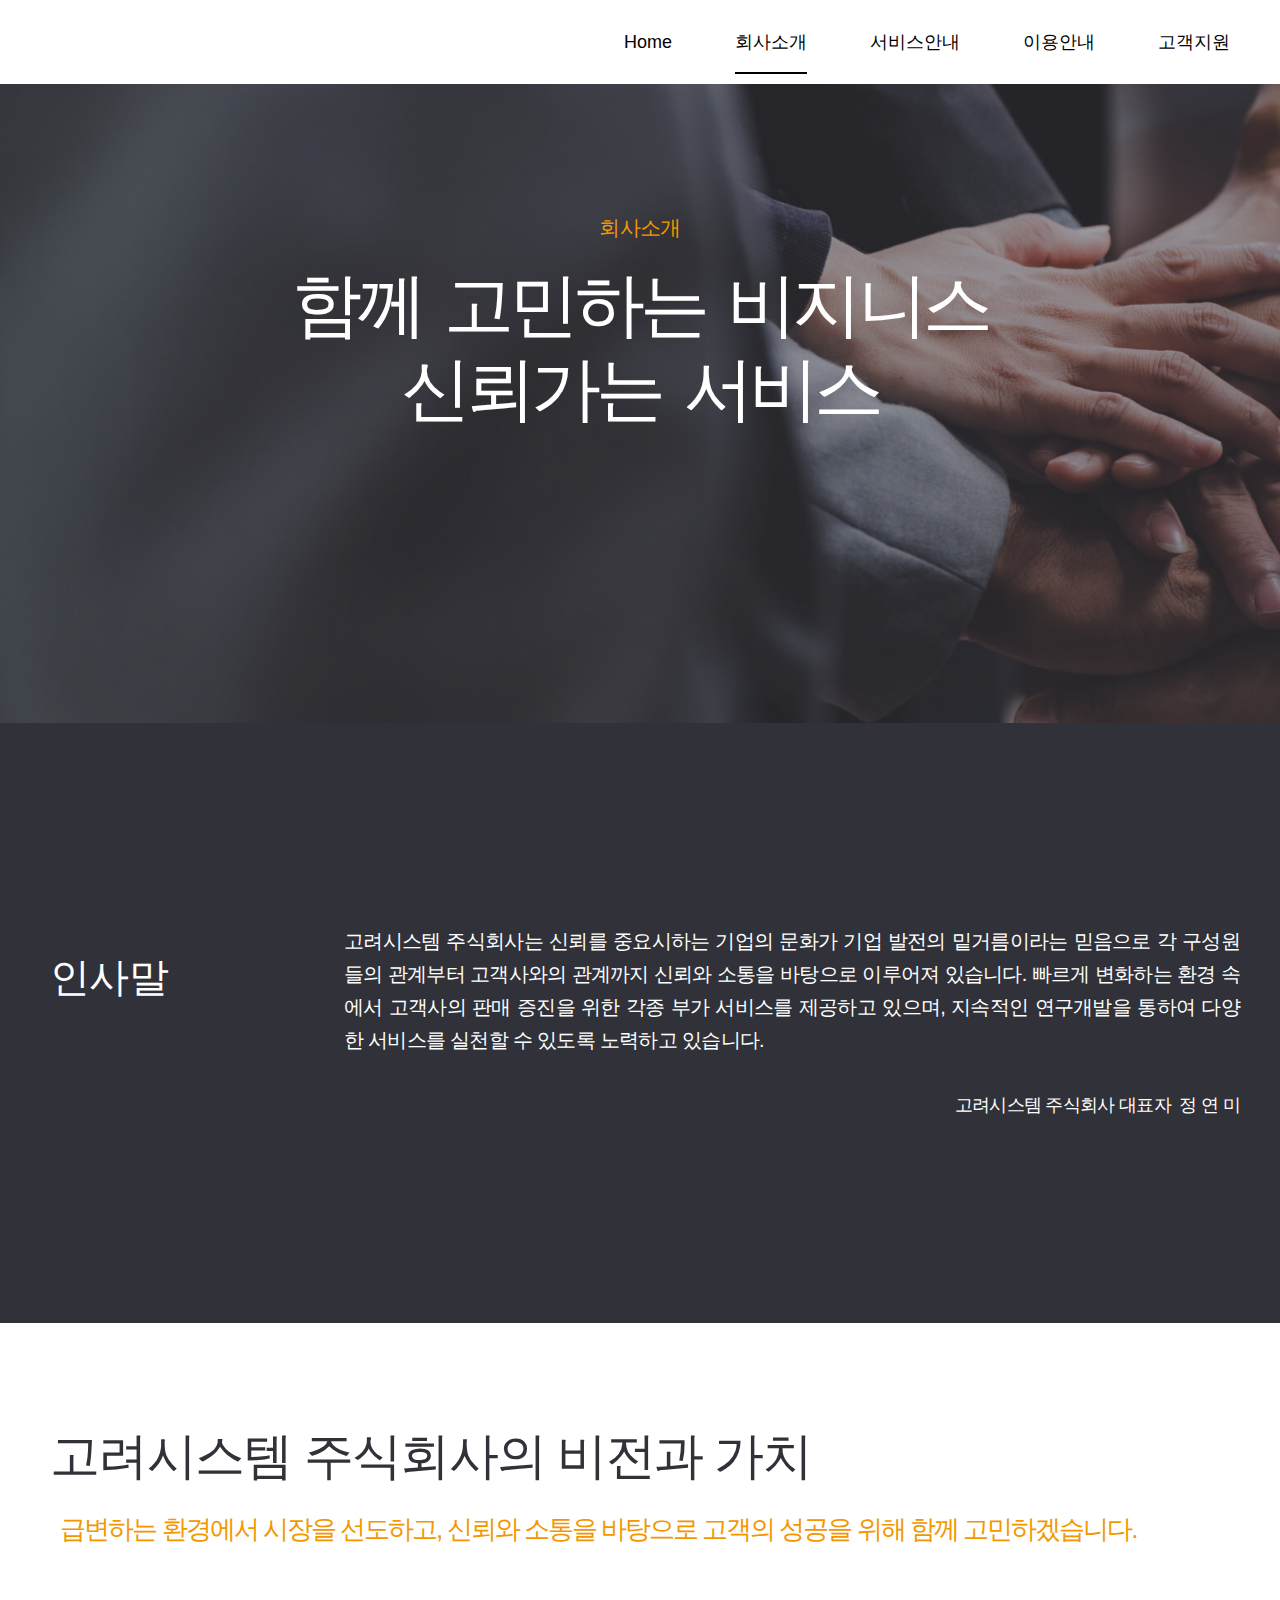
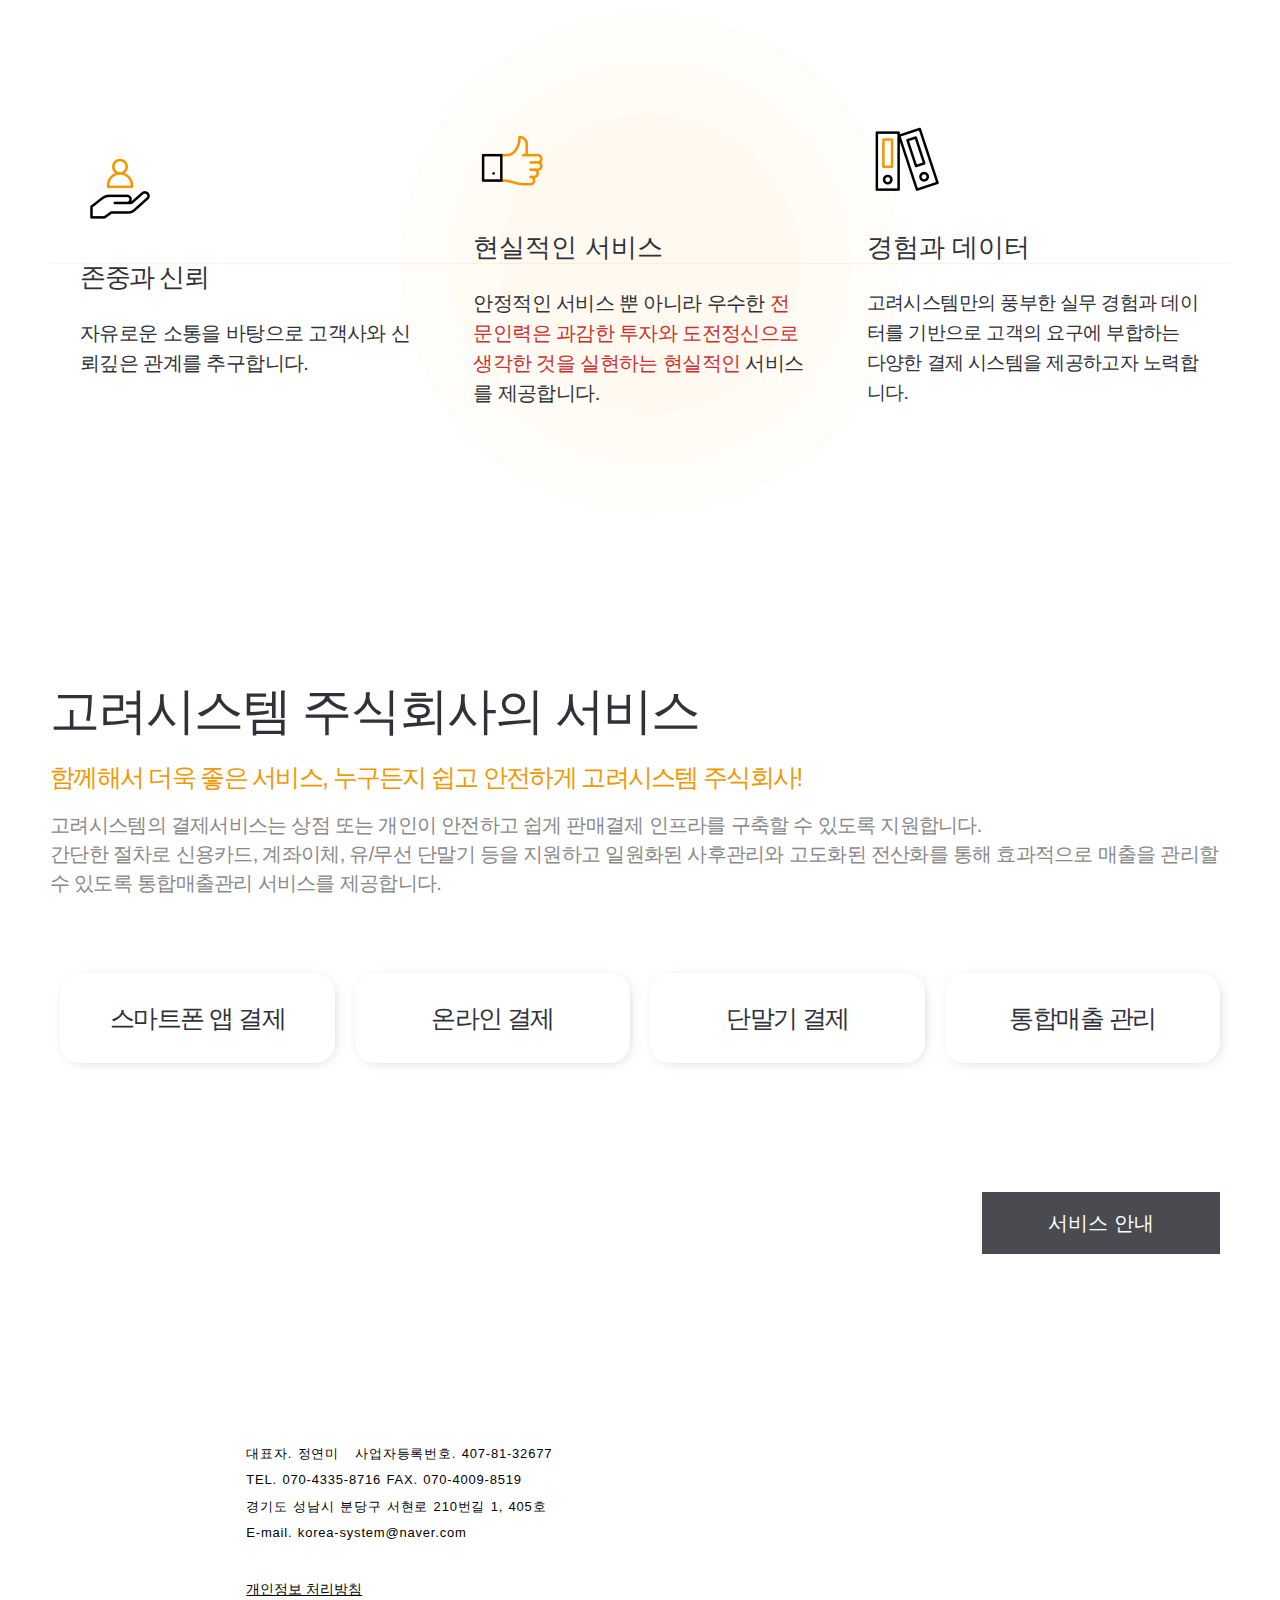
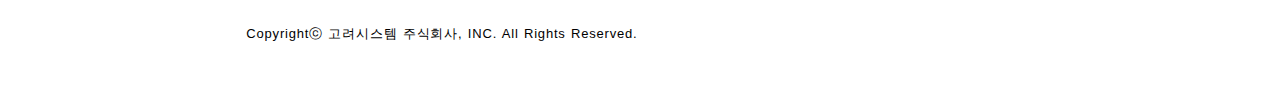
<file: pairingpayments.kr/index0df1.html>
<HTML>
<!-- Created by HTTrack Website Copier/3.49-2 [XR&CO'2014] -->

<!-- Mirrored from pairingpayments.kr/?p=2631 by HTTrack Website Copier/3.x [XR&CO'2014], Wed, 02 Aug 2023 07:54:53 GMT -->
<!-- Added by HTTrack --><meta http-equiv="content-type" content="text/html;charset=UTF-8" /><!-- /Added by HTTrack -->
<HEAD>
<META HTTP-EQUIV="Content-Type" CONTENT="text/html;charset=UTF-8"><META HTTP-EQUIV="Refresh" CONTENT="0; URL=index9a24.html?page_id=2631"><TITLE>Page has moved</TITLE>
</HEAD>
<BODY>
<A HREF="index9a24.html?page_id=2631"><h3>Click here...</h3></A>
</BODY>
<!-- Created by HTTrack Website Copier/3.49-2 [XR&CO'2014] -->

<!-- Mirrored from pairingpayments.kr/?p=2631 by HTTrack Website Copier/3.x [XR&CO'2014], Wed, 02 Aug 2023 07:54:53 GMT -->
</HTML>
</file>
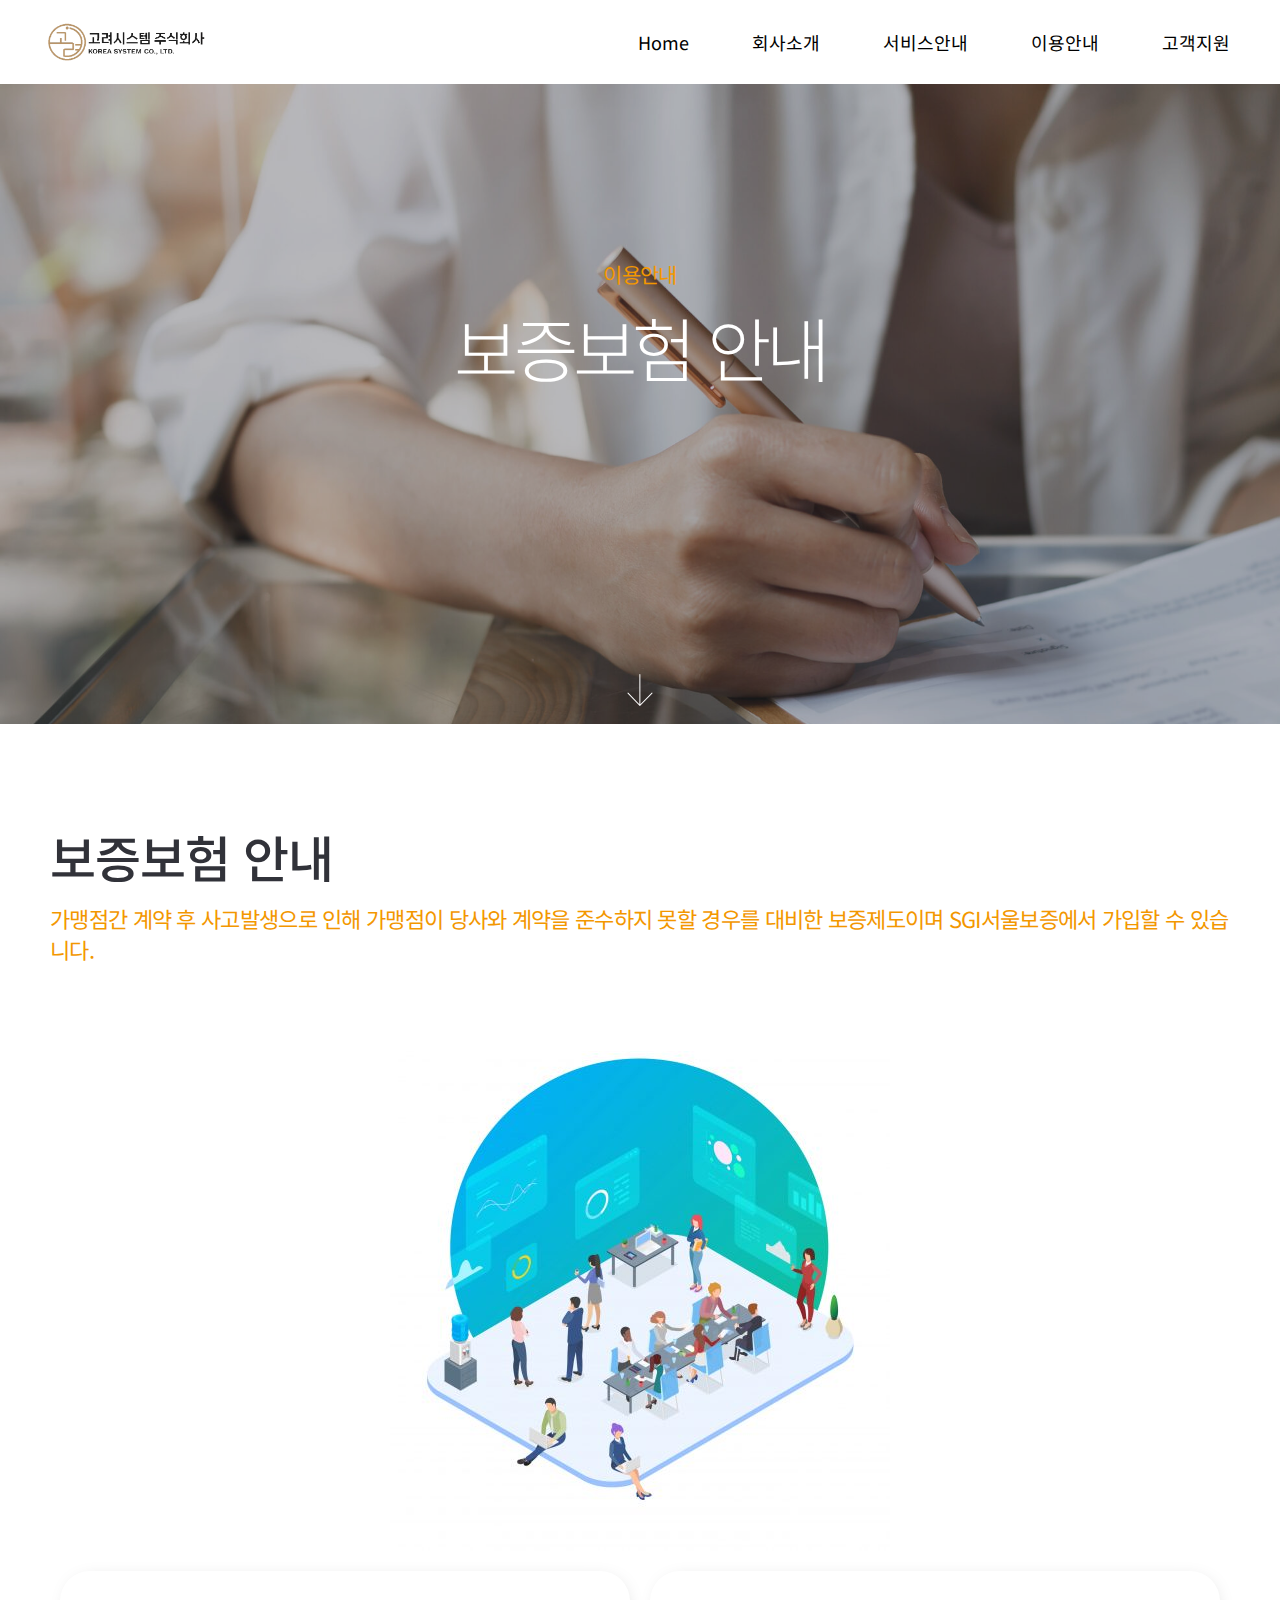
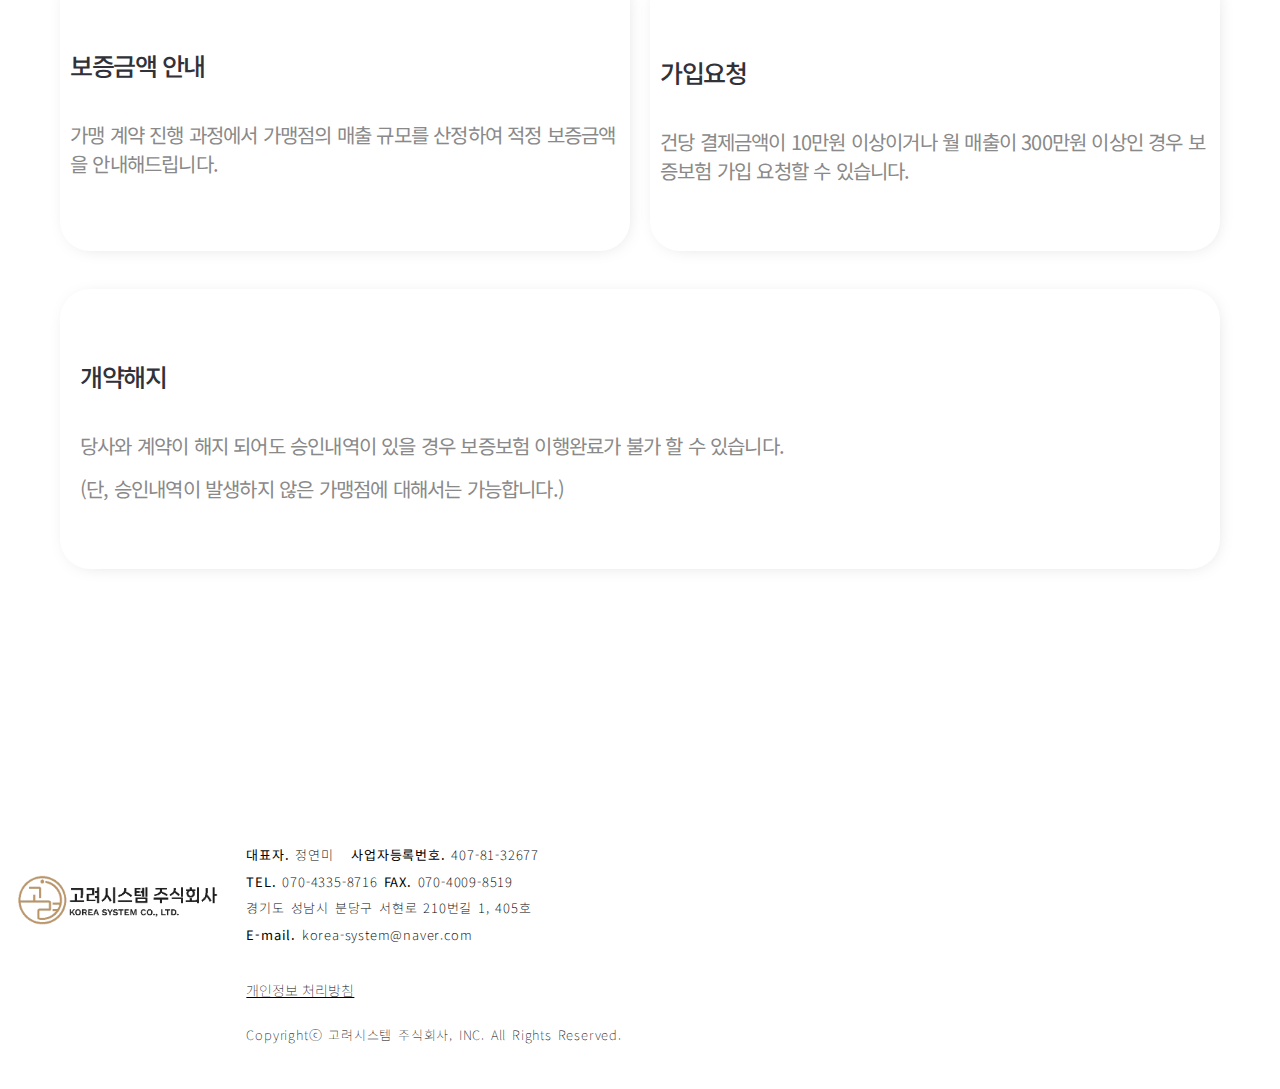
<file: pairingpayments.kr/index39f7.html>
<!DOCTYPE html>
<html lang="ko-KR">
  <!-- Mirrored from pairingpayments.kr/?page_id=3426 by HTTrack Website Copier/3.x [XR&CO'2014], Wed, 02 Aug 2023 07:54:47 GMT -->
  <!-- Added by HTTrack --><meta
    http-equiv="content-type"
    content="text/html;charset=UTF-8"
  /><!-- /Added by HTTrack -->
  <head>
    <meta charset="UTF-8" />
    <meta name="viewport" content="width=device-width, initial-scale=1" />
    <link rel="profile" href="https://gmpg.org/xfn/11" />
    <title>보증보험 &#8211; 고려시스템 주식회사</title>
    <meta name="robots" content="max-image-preview:large" />
    <link rel="dns-prefetch" href="http://pairing1522.cafe24.com/" />
    <link rel="dns-prefetch" href="http://s.w.org/" />
    <link
      rel="alternate"
      type="application/rss+xml"
      title="고려시스템 주식회사 &raquo; 피드"
      href="indexd784.html?feed=rss2"
    />
    <link
      rel="alternate"
      type="application/rss+xml"
      title="고려시스템 주식회사 &raquo; 댓글 피드"
      href="indexa6da.html?feed=comments-rss2"
    />
    <script type="text/javascript">
      window._wpemojiSettings = {
        baseUrl: "https:\/\/s.w.org\/images\/core\/emoji\/14.0.0\/72x72\/",
        ext: ".png",
        svgUrl: "https:\/\/s.w.org\/images\/core\/emoji\/14.0.0\/svg\/",
        svgExt: ".svg",
        source: {
          concatemoji:
            "http:\/\/pairing1522.cafe24.com\/wp-includes\/js\/wp-emoji-release.min.js?ver=6.0",
        },
      };
      /*! This file is auto-generated */
      !(function (e, a, t) {
        var n,
          r,
          o,
          i = a.createElement("canvas"),
          p = i.getContext && i.getContext("2d");
        function s(e, t) {
          var a = String.fromCharCode,
            e =
              (p.clearRect(0, 0, i.width, i.height),
              p.fillText(a.apply(this, e), 0, 0),
              i.toDataURL());
          return (
            p.clearRect(0, 0, i.width, i.height),
            p.fillText(a.apply(this, t), 0, 0),
            e === i.toDataURL()
          );
        }
        function c(e) {
          var t = a.createElement("script");
          (t.src = e),
            (t.defer = t.type = "text/javascript"),
            a.getElementsByTagName("head")[0].appendChild(t);
        }
        for (
          o = Array("flag", "emoji"),
            t.supports = { everything: !0, everythingExceptFlag: !0 },
            r = 0;
          r < o.length;
          r++
        )
          (t.supports[o[r]] = (function (e) {
            if (!p || !p.fillText) return !1;
            switch (
              ((p.textBaseline = "top"), (p.font = "600 32px Arial"), e)
            ) {
              case "flag":
                return s(
                  [127987, 65039, 8205, 9895, 65039],
                  [127987, 65039, 8203, 9895, 65039]
                )
                  ? !1
                  : !s(
                      [55356, 56826, 55356, 56819],
                      [55356, 56826, 8203, 55356, 56819]
                    ) &&
                      !s(
                        [
                          55356, 57332, 56128, 56423, 56128, 56418, 56128,
                          56421, 56128, 56430, 56128, 56423, 56128, 56447,
                        ],
                        [
                          55356, 57332, 8203, 56128, 56423, 8203, 56128, 56418,
                          8203, 56128, 56421, 8203, 56128, 56430, 8203, 56128,
                          56423, 8203, 56128, 56447,
                        ]
                      );
              case "emoji":
                return !s(
                  [129777, 127995, 8205, 129778, 127999],
                  [129777, 127995, 8203, 129778, 127999]
                );
            }
            return !1;
          })(o[r])),
            (t.supports.everything = t.supports.everything && t.supports[o[r]]),
            "flag" !== o[r] &&
              (t.supports.everythingExceptFlag =
                t.supports.everythingExceptFlag && t.supports[o[r]]);
        (t.supports.everythingExceptFlag =
          t.supports.everythingExceptFlag && !t.supports.flag),
          (t.DOMReady = !1),
          (t.readyCallback = function () {
            t.DOMReady = !0;
          }),
          t.supports.everything ||
            ((n = function () {
              t.readyCallback();
            }),
            a.addEventListener
              ? (a.addEventListener("DOMContentLoaded", n, !1),
                e.addEventListener("load", n, !1))
              : (e.attachEvent("onload", n),
                a.attachEvent("onreadystatechange", function () {
                  "complete" === a.readyState && t.readyCallback();
                })),
            (e = t.source || {}).concatemoji
              ? c(e.concatemoji)
              : e.wpemoji && e.twemoji && (c(e.twemoji), c(e.wpemoji)));
      })(window, document, window._wpemojiSettings);
    </script>
    <style type="text/css">
      img.wp-smiley,
      img.emoji {
        display: inline !important;
        border: none !important;
        box-shadow: none !important;
        height: 1em !important;
        width: 1em !important;
        margin: 0 0.07em !important;
        vertical-align: -0.1em !important;
        background: none !important;
        padding: 0 !important;
      }
    </style>
    <link
      rel="stylesheet"
      id="wp-block-library-css"
      href="../pairing1522.cafe24.com/wp-includes/css/dist/block-library/style.minf049.css?ver=6.0"
      type="text/css"
      media="all"
    />
    <style id="global-styles-inline-css" type="text/css">
      body {
        --wp--preset--color--black: #000000;
        --wp--preset--color--cyan-bluish-gray: #abb8c3;
        --wp--preset--color--white: #ffffff;
        --wp--preset--color--pale-pink: #f78da7;
        --wp--preset--color--vivid-red: #cf2e2e;
        --wp--preset--color--luminous-vivid-orange: #ff6900;
        --wp--preset--color--luminous-vivid-amber: #fcb900;
        --wp--preset--color--light-green-cyan: #7bdcb5;
        --wp--preset--color--vivid-green-cyan: #00d084;
        --wp--preset--color--pale-cyan-blue: #8ed1fc;
        --wp--preset--color--vivid-cyan-blue: #0693e3;
        --wp--preset--color--vivid-purple: #9b51e0;
        --wp--preset--gradient--vivid-cyan-blue-to-vivid-purple: linear-gradient(
          135deg,
          rgba(6, 147, 227, 1) 0%,
          rgb(155, 81, 224) 100%
        );
        --wp--preset--gradient--light-green-cyan-to-vivid-green-cyan: linear-gradient(
          135deg,
          rgb(122, 220, 180) 0%,
          rgb(0, 208, 130) 100%
        );
        --wp--preset--gradient--luminous-vivid-amber-to-luminous-vivid-orange: linear-gradient(
          135deg,
          rgba(252, 185, 0, 1) 0%,
          rgba(255, 105, 0, 1) 100%
        );
        --wp--preset--gradient--luminous-vivid-orange-to-vivid-red: linear-gradient(
          135deg,
          rgba(255, 105, 0, 1) 0%,
          rgb(207, 46, 46) 100%
        );
        --wp--preset--gradient--very-light-gray-to-cyan-bluish-gray: linear-gradient(
          135deg,
          rgb(238, 238, 238) 0%,
          rgb(169, 184, 195) 100%
        );
        --wp--preset--gradient--cool-to-warm-spectrum: linear-gradient(
          135deg,
          rgb(74, 234, 220) 0%,
          rgb(151, 120, 209) 20%,
          rgb(207, 42, 186) 40%,
          rgb(238, 44, 130) 60%,
          rgb(251, 105, 98) 80%,
          rgb(254, 248, 76) 100%
        );
        --wp--preset--gradient--blush-light-purple: linear-gradient(
          135deg,
          rgb(255, 206, 236) 0%,
          rgb(152, 150, 240) 100%
        );
        --wp--preset--gradient--blush-bordeaux: linear-gradient(
          135deg,
          rgb(254, 205, 165) 0%,
          rgb(254, 45, 45) 50%,
          rgb(107, 0, 62) 100%
        );
        --wp--preset--gradient--luminous-dusk: linear-gradient(
          135deg,
          rgb(255, 203, 112) 0%,
          rgb(199, 81, 192) 50%,
          rgb(65, 88, 208) 100%
        );
        --wp--preset--gradient--pale-ocean: linear-gradient(
          135deg,
          rgb(255, 245, 203) 0%,
          rgb(182, 227, 212) 50%,
          rgb(51, 167, 181) 100%
        );
        --wp--preset--gradient--electric-grass: linear-gradient(
          135deg,
          rgb(202, 248, 128) 0%,
          rgb(113, 206, 126) 100%
        );
        --wp--preset--gradient--midnight: linear-gradient(
          135deg,
          rgb(2, 3, 129) 0%,
          rgb(40, 116, 252) 100%
        );
        --wp--preset--duotone--dark-grayscale: url("#wp-duotone-dark-grayscale");
        --wp--preset--duotone--grayscale: url("#wp-duotone-grayscale");
        --wp--preset--duotone--purple-yellow: url("#wp-duotone-purple-yellow");
        --wp--preset--duotone--blue-red: url("#wp-duotone-blue-red");
        --wp--preset--duotone--midnight: url("#wp-duotone-midnight");
        --wp--preset--duotone--magenta-yellow: url("#wp-duotone-magenta-yellow");
        --wp--preset--duotone--purple-green: url("#wp-duotone-purple-green");
        --wp--preset--duotone--blue-orange: url("#wp-duotone-blue-orange");
        --wp--preset--font-size--small: 13px;
        --wp--preset--font-size--medium: 20px;
        --wp--preset--font-size--large: 36px;
        --wp--preset--font-size--x-large: 42px;
      }
      .has-black-color {
        color: var(--wp--preset--color--black) !important;
      }
      .has-cyan-bluish-gray-color {
        color: var(--wp--preset--color--cyan-bluish-gray) !important;
      }
      .has-white-color {
        color: var(--wp--preset--color--white) !important;
      }
      .has-pale-pink-color {
        color: var(--wp--preset--color--pale-pink) !important;
      }
      .has-vivid-red-color {
        color: var(--wp--preset--color--vivid-red) !important;
      }
      .has-luminous-vivid-orange-color {
        color: var(--wp--preset--color--luminous-vivid-orange) !important;
      }
      .has-luminous-vivid-amber-color {
        color: var(--wp--preset--color--luminous-vivid-amber) !important;
      }
      .has-light-green-cyan-color {
        color: var(--wp--preset--color--light-green-cyan) !important;
      }
      .has-vivid-green-cyan-color {
        color: var(--wp--preset--color--vivid-green-cyan) !important;
      }
      .has-pale-cyan-blue-color {
        color: var(--wp--preset--color--pale-cyan-blue) !important;
      }
      .has-vivid-cyan-blue-color {
        color: var(--wp--preset--color--vivid-cyan-blue) !important;
      }
      .has-vivid-purple-color {
        color: var(--wp--preset--color--vivid-purple) !important;
      }
      .has-black-background-color {
        background-color: var(--wp--preset--color--black) !important;
      }
      .has-cyan-bluish-gray-background-color {
        background-color: var(--wp--preset--color--cyan-bluish-gray) !important;
      }
      .has-white-background-color {
        background-color: var(--wp--preset--color--white) !important;
      }
      .has-pale-pink-background-color {
        background-color: var(--wp--preset--color--pale-pink) !important;
      }
      .has-vivid-red-background-color {
        background-color: var(--wp--preset--color--vivid-red) !important;
      }
      .has-luminous-vivid-orange-background-color {
        background-color: var(
          --wp--preset--color--luminous-vivid-orange
        ) !important;
      }
      .has-luminous-vivid-amber-background-color {
        background-color: var(
          --wp--preset--color--luminous-vivid-amber
        ) !important;
      }
      .has-light-green-cyan-background-color {
        background-color: var(--wp--preset--color--light-green-cyan) !important;
      }
      .has-vivid-green-cyan-background-color {
        background-color: var(--wp--preset--color--vivid-green-cyan) !important;
      }
      .has-pale-cyan-blue-background-color {
        background-color: var(--wp--preset--color--pale-cyan-blue) !important;
      }
      .has-vivid-cyan-blue-background-color {
        background-color: var(--wp--preset--color--vivid-cyan-blue) !important;
      }
      .has-vivid-purple-background-color {
        background-color: var(--wp--preset--color--vivid-purple) !important;
      }
      .has-black-border-color {
        border-color: var(--wp--preset--color--black) !important;
      }
      .has-cyan-bluish-gray-border-color {
        border-color: var(--wp--preset--color--cyan-bluish-gray) !important;
      }
      .has-white-border-color {
        border-color: var(--wp--preset--color--white) !important;
      }
      .has-pale-pink-border-color {
        border-color: var(--wp--preset--color--pale-pink) !important;
      }
      .has-vivid-red-border-color {
        border-color: var(--wp--preset--color--vivid-red) !important;
      }
      .has-luminous-vivid-orange-border-color {
        border-color: var(
          --wp--preset--color--luminous-vivid-orange
        ) !important;
      }
      .has-luminous-vivid-amber-border-color {
        border-color: var(--wp--preset--color--luminous-vivid-amber) !important;
      }
      .has-light-green-cyan-border-color {
        border-color: var(--wp--preset--color--light-green-cyan) !important;
      }
      .has-vivid-green-cyan-border-color {
        border-color: var(--wp--preset--color--vivid-green-cyan) !important;
      }
      .has-pale-cyan-blue-border-color {
        border-color: var(--wp--preset--color--pale-cyan-blue) !important;
      }
      .has-vivid-cyan-blue-border-color {
        border-color: var(--wp--preset--color--vivid-cyan-blue) !important;
      }
      .has-vivid-purple-border-color {
        border-color: var(--wp--preset--color--vivid-purple) !important;
      }
      .has-vivid-cyan-blue-to-vivid-purple-gradient-background {
        background: var(
          --wp--preset--gradient--vivid-cyan-blue-to-vivid-purple
        ) !important;
      }
      .has-light-green-cyan-to-vivid-green-cyan-gradient-background {
        background: var(
          --wp--preset--gradient--light-green-cyan-to-vivid-green-cyan
        ) !important;
      }
      .has-luminous-vivid-amber-to-luminous-vivid-orange-gradient-background {
        background: var(
          --wp--preset--gradient--luminous-vivid-amber-to-luminous-vivid-orange
        ) !important;
      }
      .has-luminous-vivid-orange-to-vivid-red-gradient-background {
        background: var(
          --wp--preset--gradient--luminous-vivid-orange-to-vivid-red
        ) !important;
      }
      .has-very-light-gray-to-cyan-bluish-gray-gradient-background {
        background: var(
          --wp--preset--gradient--very-light-gray-to-cyan-bluish-gray
        ) !important;
      }
      .has-cool-to-warm-spectrum-gradient-background {
        background: var(
          --wp--preset--gradient--cool-to-warm-spectrum
        ) !important;
      }
      .has-blush-light-purple-gradient-background {
        background: var(--wp--preset--gradient--blush-light-purple) !important;
      }
      .has-blush-bordeaux-gradient-background {
        background: var(--wp--preset--gradient--blush-bordeaux) !important;
      }
      .has-luminous-dusk-gradient-background {
        background: var(--wp--preset--gradient--luminous-dusk) !important;
      }
      .has-pale-ocean-gradient-background {
        background: var(--wp--preset--gradient--pale-ocean) !important;
      }
      .has-electric-grass-gradient-background {
        background: var(--wp--preset--gradient--electric-grass) !important;
      }
      .has-midnight-gradient-background {
        background: var(--wp--preset--gradient--midnight) !important;
      }
      .has-small-font-size {
        font-size: var(--wp--preset--font-size--small) !important;
      }
      .has-medium-font-size {
        font-size: var(--wp--preset--font-size--medium) !important;
      }
      .has-large-font-size {
        font-size: var(--wp--preset--font-size--large) !important;
      }
      .has-x-large-font-size {
        font-size: var(--wp--preset--font-size--x-large) !important;
      }
    </style>
    <link
      rel="stylesheet"
      id="contact-form-7-css"
      href="../pairing1522.cafe24.com/wp-content/plugins/contact-form-7/includes/css/styles04dd.css?ver=5.5.6.1"
      type="text/css"
      media="all"
    />
    <link
      rel="stylesheet"
      id="hello-elementor-css"
      href="../pairing1522.cafe24.com/wp-content/themes/hello-elementor/style.min0875.css?ver=2.5.0"
      type="text/css"
      media="all"
    />
    <link
      rel="stylesheet"
      id="hello-elementor-theme-style-css"
      href="../pairing1522.cafe24.com/wp-content/themes/hello-elementor/theme.min0875.css?ver=2.5.0"
      type="text/css"
      media="all"
    />
    <link
      rel="stylesheet"
      id="elementor-frontend-css"
      href="../pairing1522.cafe24.com/wp-content/plugins/elementor/assets/css/frontend-lite.min1ed5.css?ver=3.6.6"
      type="text/css"
      media="all"
    />
    <link
      rel="stylesheet"
      id="elementor-post-2722-css"
      href="../pairing1522.cafe24.com/wp-content/uploads/elementor/css/post-2722a97a.css?ver=1655214723"
      type="text/css"
      media="all"
    />
    <link
      rel="stylesheet"
      id="elementor-icons-css"
      href="../pairing1522.cafe24.com/wp-content/plugins/elementor/assets/lib/eicons/css/elementor-icons.min7816.css?ver=5.15.0"
      type="text/css"
      media="all"
    />
    <link
      rel="stylesheet"
      id="elementor-pro-css"
      href="../pairing1522.cafe24.com/wp-content/plugins/elementor-pro/assets/css/frontend-lite.minf43b.css?ver=3.7.1"
      type="text/css"
      media="all"
    />
    <link
      rel="stylesheet"
      id="elementor-post-3426-css"
      href="../pairing1522.cafe24.com/wp-content/uploads/elementor/css/post-3426c79b.css?ver=1655516200"
      type="text/css"
      media="all"
    />
    <link
      rel="stylesheet"
      id="elementor-post-2743-css"
      href="../pairing1522.cafe24.com/wp-content/uploads/elementor/css/post-2743e4e0.css?ver=1656029118"
      type="text/css"
      media="all"
    />
    <link
      rel="stylesheet"
      id="elementor-post-2738-css"
      href="../pairing1522.cafe24.com/wp-content/uploads/elementor/css/post-27381388.css?ver=1657104484"
      type="text/css"
      media="all"
    />
    <link
      rel="stylesheet"
      id="google-fonts-1-css"
      href="https://fonts.googleapis.com/css?family=Noto+Sans+KR%3A100%2C100italic%2C200%2C200italic%2C300%2C300italic%2C400%2C400italic%2C500%2C500italic%2C600%2C600italic%2C700%2C700italic%2C800%2C800italic%2C900%2C900italic%7CWork+Sans%3A100%2C100italic%2C200%2C200italic%2C300%2C300italic%2C400%2C400italic%2C500%2C500italic%2C600%2C600italic%2C700%2C700italic%2C800%2C800italic%2C900%2C900italic%7CRaleway%3A100%2C100italic%2C200%2C200italic%2C300%2C300italic%2C400%2C400italic%2C500%2C500italic%2C600%2C600italic%2C700%2C700italic%2C800%2C800italic%2C900%2C900italic%7CPlayfair+Display%3A100%2C100italic%2C200%2C200italic%2C300%2C300italic%2C400%2C400italic%2C500%2C500italic%2C600%2C600italic%2C700%2C700italic%2C800%2C800italic%2C900%2C900italic%7CLato%3A100%2C100italic%2C200%2C200italic%2C300%2C300italic%2C400%2C400italic%2C500%2C500italic%2C600%2C600italic%2C700%2C700italic%2C800%2C800italic%2C900%2C900italic&amp;display=auto&amp;ver=6.0"
      type="text/css"
      media="all"
    />
    <script
      type="text/javascript"
      src="../pairing1522.cafe24.com/wp-includes/js/jquery/jquery.minaf6c.js?ver=3.6.0"
      id="jquery-core-js"
    ></script>
    <script
      type="text/javascript"
      src="../pairing1522.cafe24.com/wp-includes/js/jquery/jquery-migrate.mind617.js?ver=3.3.2"
      id="jquery-migrate-js"
    ></script>
    <link rel="https://api.w.org/" href="index52f0.json?rest_route=/" />
    <link
      rel="alternate"
      type="application/json"
      href="indexfded.json?rest_route=/wp/v2/pages/3426"
    />
    <link
      rel="EditURI"
      type="application/rsd+xml"
      title="RSD"
      href="http://pairing1522.cafe24.com/xmlrpc.php?rsd"
    />
    <link
      rel="wlwmanifest"
      type="application/wlwmanifest+xml"
      href="http://pairing1522.cafe24.com/wp-includes/wlwmanifest.xml"
    />
    <meta name="generator" content="WordPress 6.0" />
    <link rel="canonical" href="index39f7.html?page_id=3426" />
    <link rel="shortlink" href="index74fd.html?p=3426" />
    <link
      rel="alternate"
      type="application/json+oembed"
      href="index2590.json?rest_route=%2Foembed%2F1.0%2Fembed&amp;url=http%3A%2F%2Fpairingpayments.kr%2F%3Fpage_id%3D3426"
    />
    <link
      rel="alternate"
      type="text/xml+oembed"
      href="index39b3.php?rest_route=%2Foembed%2F1.0%2Fembed&amp;url=http%3A%2F%2Fpairingpayments.kr%2F%3Fpage_id%3D3426&amp;format=xml"
    />
    <link
      rel="icon"
      href="../pairing1522.cafe24.com/wp-content/uploads/2022/05/logo_75.png"
      sizes="32x32"
    />
    <link
      rel="icon"
      href="../pairing1522.cafe24.com/wp-content/uploads/2022/05/logo_75.png"
      sizes="192x192"
    />
    <link
      rel="apple-touch-icon"
      href="../pairing1522.cafe24.com/wp-content/uploads/2022/05/logo_75.png"
    />
    <meta
      name="msapplication-TileImage"
      content="http://pairing1522.cafe24.com/wp-content/uploads/2022/05/logo_75.png"
    />
  </head>
  <body
    class="page-template page-template-elementor_header_footer page page-id-3426 page-child parent-pageid-2210 wp-custom-logo elementor-default elementor-template-full-width elementor-kit-2722 elementor-page elementor-page-3426"
  >
    <svg
      xmlns="http://www.w3.org/2000/svg"
      viewBox="0 0 0 0"
      width="0"
      height="0"
      focusable="false"
      role="none"
      style="
        visibility: hidden;
        position: absolute;
        left: -9999px;
        overflow: hidden;
      "
    >
      <defs>
        <filter id="wp-duotone-dark-grayscale">
          <feColorMatrix
            color-interpolation-filters="sRGB"
            type="matrix"
            values=" .299 .587 .114 0 0 .299 .587 .114 0 0 .299 .587 .114 0 0 .299 .587 .114 0 0 "
          />
          <feComponentTransfer color-interpolation-filters="sRGB">
            <feFuncR type="table" tableValues="0 0.49803921568627" />
            <feFuncG type="table" tableValues="0 0.49803921568627" />
            <feFuncB type="table" tableValues="0 0.49803921568627" />
            <feFuncA type="table" tableValues="1 1" />
          </feComponentTransfer>
          <feComposite in2="SourceGraphic" operator="in" />
        </filter>
      </defs></svg
    ><svg
      xmlns="http://www.w3.org/2000/svg"
      viewBox="0 0 0 0"
      width="0"
      height="0"
      focusable="false"
      role="none"
      style="
        visibility: hidden;
        position: absolute;
        left: -9999px;
        overflow: hidden;
      "
    >
      <defs>
        <filter id="wp-duotone-grayscale">
          <feColorMatrix
            color-interpolation-filters="sRGB"
            type="matrix"
            values=" .299 .587 .114 0 0 .299 .587 .114 0 0 .299 .587 .114 0 0 .299 .587 .114 0 0 "
          />
          <feComponentTransfer color-interpolation-filters="sRGB">
            <feFuncR type="table" tableValues="0 1" />
            <feFuncG type="table" tableValues="0 1" />
            <feFuncB type="table" tableValues="0 1" />
            <feFuncA type="table" tableValues="1 1" />
          </feComponentTransfer>
          <feComposite in2="SourceGraphic" operator="in" />
        </filter>
      </defs></svg
    ><svg
      xmlns="http://www.w3.org/2000/svg"
      viewBox="0 0 0 0"
      width="0"
      height="0"
      focusable="false"
      role="none"
      style="
        visibility: hidden;
        position: absolute;
        left: -9999px;
        overflow: hidden;
      "
    >
      <defs>
        <filter id="wp-duotone-purple-yellow">
          <feColorMatrix
            color-interpolation-filters="sRGB"
            type="matrix"
            values=" .299 .587 .114 0 0 .299 .587 .114 0 0 .299 .587 .114 0 0 .299 .587 .114 0 0 "
          />
          <feComponentTransfer color-interpolation-filters="sRGB">
            <feFuncR
              type="table"
              tableValues="0.54901960784314 0.98823529411765"
            />
            <feFuncG type="table" tableValues="0 1" />
            <feFuncB
              type="table"
              tableValues="0.71764705882353 0.25490196078431"
            />
            <feFuncA type="table" tableValues="1 1" />
          </feComponentTransfer>
          <feComposite in2="SourceGraphic" operator="in" />
        </filter>
      </defs></svg
    ><svg
      xmlns="http://www.w3.org/2000/svg"
      viewBox="0 0 0 0"
      width="0"
      height="0"
      focusable="false"
      role="none"
      style="
        visibility: hidden;
        position: absolute;
        left: -9999px;
        overflow: hidden;
      "
    >
      <defs>
        <filter id="wp-duotone-blue-red">
          <feColorMatrix
            color-interpolation-filters="sRGB"
            type="matrix"
            values=" .299 .587 .114 0 0 .299 .587 .114 0 0 .299 .587 .114 0 0 .299 .587 .114 0 0 "
          />
          <feComponentTransfer color-interpolation-filters="sRGB">
            <feFuncR type="table" tableValues="0 1" />
            <feFuncG type="table" tableValues="0 0.27843137254902" />
            <feFuncB
              type="table"
              tableValues="0.5921568627451 0.27843137254902"
            />
            <feFuncA type="table" tableValues="1 1" />
          </feComponentTransfer>
          <feComposite in2="SourceGraphic" operator="in" />
        </filter>
      </defs></svg
    ><svg
      xmlns="http://www.w3.org/2000/svg"
      viewBox="0 0 0 0"
      width="0"
      height="0"
      focusable="false"
      role="none"
      style="
        visibility: hidden;
        position: absolute;
        left: -9999px;
        overflow: hidden;
      "
    >
      <defs>
        <filter id="wp-duotone-midnight">
          <feColorMatrix
            color-interpolation-filters="sRGB"
            type="matrix"
            values=" .299 .587 .114 0 0 .299 .587 .114 0 0 .299 .587 .114 0 0 .299 .587 .114 0 0 "
          />
          <feComponentTransfer color-interpolation-filters="sRGB">
            <feFuncR type="table" tableValues="0 0" />
            <feFuncG type="table" tableValues="0 0.64705882352941" />
            <feFuncB type="table" tableValues="0 1" />
            <feFuncA type="table" tableValues="1 1" />
          </feComponentTransfer>
          <feComposite in2="SourceGraphic" operator="in" />
        </filter>
      </defs></svg
    ><svg
      xmlns="http://www.w3.org/2000/svg"
      viewBox="0 0 0 0"
      width="0"
      height="0"
      focusable="false"
      role="none"
      style="
        visibility: hidden;
        position: absolute;
        left: -9999px;
        overflow: hidden;
      "
    >
      <defs>
        <filter id="wp-duotone-magenta-yellow">
          <feColorMatrix
            color-interpolation-filters="sRGB"
            type="matrix"
            values=" .299 .587 .114 0 0 .299 .587 .114 0 0 .299 .587 .114 0 0 .299 .587 .114 0 0 "
          />
          <feComponentTransfer color-interpolation-filters="sRGB">
            <feFuncR type="table" tableValues="0.78039215686275 1" />
            <feFuncG type="table" tableValues="0 0.94901960784314" />
            <feFuncB
              type="table"
              tableValues="0.35294117647059 0.47058823529412"
            />
            <feFuncA type="table" tableValues="1 1" />
          </feComponentTransfer>
          <feComposite in2="SourceGraphic" operator="in" />
        </filter>
      </defs></svg
    ><svg
      xmlns="http://www.w3.org/2000/svg"
      viewBox="0 0 0 0"
      width="0"
      height="0"
      focusable="false"
      role="none"
      style="
        visibility: hidden;
        position: absolute;
        left: -9999px;
        overflow: hidden;
      "
    >
      <defs>
        <filter id="wp-duotone-purple-green">
          <feColorMatrix
            color-interpolation-filters="sRGB"
            type="matrix"
            values=" .299 .587 .114 0 0 .299 .587 .114 0 0 .299 .587 .114 0 0 .299 .587 .114 0 0 "
          />
          <feComponentTransfer color-interpolation-filters="sRGB">
            <feFuncR
              type="table"
              tableValues="0.65098039215686 0.40392156862745"
            />
            <feFuncG type="table" tableValues="0 1" />
            <feFuncB type="table" tableValues="0.44705882352941 0.4" />
            <feFuncA type="table" tableValues="1 1" />
          </feComponentTransfer>
          <feComposite in2="SourceGraphic" operator="in" />
        </filter>
      </defs></svg
    ><svg
      xmlns="http://www.w3.org/2000/svg"
      viewBox="0 0 0 0"
      width="0"
      height="0"
      focusable="false"
      role="none"
      style="
        visibility: hidden;
        position: absolute;
        left: -9999px;
        overflow: hidden;
      "
    >
      <defs>
        <filter id="wp-duotone-blue-orange">
          <feColorMatrix
            color-interpolation-filters="sRGB"
            type="matrix"
            values=" .299 .587 .114 0 0 .299 .587 .114 0 0 .299 .587 .114 0 0 .299 .587 .114 0 0 "
          />
          <feComponentTransfer color-interpolation-filters="sRGB">
            <feFuncR type="table" tableValues="0.098039215686275 1" />
            <feFuncG type="table" tableValues="0 0.66274509803922" />
            <feFuncB
              type="table"
              tableValues="0.84705882352941 0.41960784313725"
            />
            <feFuncA type="table" tableValues="1 1" />
          </feComponentTransfer>
          <feComposite in2="SourceGraphic" operator="in" />
        </filter>
      </defs>
    </svg>
    <header
      data-elementor-type="header"
      data-elementor-id="2743"
      class="elementor elementor-2743 elementor-location-header"
    >
      <header
        class="elementor-section elementor-top-section elementor-element elementor-element-1eeec3ad elementor-section-full_width elementor-section-stretched elementor-section-height-default elementor-section-height-default"
        data-id="1eeec3ad"
        data-element_type="section"
        data-settings='{"sticky":"top","background_background":"classic","background_motion_fx_motion_fx_scrolling":"yes","background_motion_fx_opacity_effect":"yes","background_motion_fx_opacity_range":{"unit":"%","size":"","sizes":{"start":"0","end":"5"}},"background_motion_fx_range":"page","background_motion_fx_blur_effect":"yes","background_motion_fx_blur_level":{"unit":"px","size":0,"sizes":[]},"motion_fx_motion_fx_scrolling":"yes","stretch_section":"section-stretched","background_motion_fx_opacity_direction":"out-in","background_motion_fx_opacity_level":{"unit":"px","size":10,"sizes":[]},"background_motion_fx_blur_direction":"out-in","background_motion_fx_blur_range":{"unit":"%","size":"","sizes":{"start":20,"end":80}},"background_motion_fx_devices":["desktop","tablet","mobile"],"motion_fx_devices":["desktop","tablet","mobile"],"sticky_on":["desktop","tablet","mobile"],"sticky_offset":0,"sticky_effects_offset":0}'
      >
        <div class="elementor-container elementor-column-gap-default">
          <div
            class="elementor-column elementor-col-50 elementor-top-column elementor-element elementor-element-68dc2d67"
            data-id="68dc2d67"
            data-element_type="column"
          >
            <div class="elementor-widget-wrap elementor-element-populated">
              <div
                class="elementor-element elementor-element-4827ae84 elementor-widget elementor-widget-theme-site-logo elementor-widget-image"
                data-id="4827ae84"
                data-element_type="widget"
                data-widget_type="theme-site-logo.default"
              >
                <div class="elementor-widget-container">
                  <style>
                    /*! elementor - v3.6.6 - 08-06-2022 */
                    .elementor-widget-image {
                      text-align: center;
                    }
                    .elementor-widget-image a {
                      display: inline-block;
                    }
                    .elementor-widget-image a img[src$=".svg"] {
                      width: 48px;
                    }
                    .elementor-widget-image img {
                      vertical-align: middle;
                      display: inline-block;
                    }
                  </style>
                  <a href="index.html">
                    <img
                      width="300"
                      height="45"
                      src="../pairing1522.cafe24.com/wp-content/uploads/2022/05/logo.png"
                      class="attachment-full size-full"
                      alt=""
                      loading="lazy"
                    />
                  </a>
                </div>
              </div>
            </div>
          </div>
          <div
            class="elementor-column elementor-col-50 elementor-top-column elementor-element elementor-element-57046a33"
            data-id="57046a33"
            data-element_type="column"
          >
            <div class="elementor-widget-wrap elementor-element-populated">
              <div
                class="elementor-element elementor-element-64cc23a2 elementor-nav-menu__align-center elementor-nav-menu--stretch elementor-nav-menu__text-align-center elementor-widget__width-auto elementor-nav-menu--dropdown-tablet elementor-nav-menu--toggle elementor-nav-menu--burger elementor-widget elementor-widget-nav-menu"
                data-id="64cc23a2"
                data-element_type="widget"
                data-settings='{"full_width":"stretch","submenu_icon":{"value":"&lt;i class=\"\"&gt;&lt;\/i&gt;","library":""},"layout":"horizontal","toggle":"burger"}'
                data-widget_type="nav-menu.default"
              >
                <div class="elementor-widget-container">
                  <link
                    rel="stylesheet"
                    href="../pairing1522.cafe24.com/wp-content/plugins/elementor-pro/assets/css/widget-nav-menu.min.css"
                  />
                  <nav
                    migration_allowed="1"
                    migrated="0"
                    role="navigation"
                    class="elementor-nav-menu--main elementor-nav-menu__container elementor-nav-menu--layout-horizontal e--pointer-underline e--animation-fade"
                  >
                    <ul id="menu-1-64cc23a2" class="elementor-nav-menu">
                      <li
                        class="menu-item menu-item-type-custom menu-item-object-custom menu-item-2849"
                      >
                        <a
                          href="index.html"
                          class="elementor-item"
                          >home</a
                        >
                      </li>
                      <li
                        class="menu-item menu-item-type-post_type menu-item-object-page menu-item-2757"
                      >
                        <a
                          href="index9a24.html?page_id=2631"
                          class="elementor-item"
                          >회사소개</a
                        >
                      </li>
                      <li
                        class="menu-item menu-item-type-post_type menu-item-object-page menu-item-2758"
                      >
                        <a
                          href="index86fd.html?page_id=2621"
                          class="elementor-item"
                          >서비스안내</a
                        >
                      </li>
                      <li
                        class="menu-item menu-item-type-post_type menu-item-object-page current-page-ancestor current-menu-ancestor current-menu-parent current_page_parent current_page_ancestor menu-item-has-children menu-item-2761"
                      >
                        <a
                          href="index8e6b.html?page_id=2210"
                          class="elementor-item"
                          >이용안내</a
                        >
                        <ul class="sub-menu elementor-nav-menu--dropdown">
                          <li
                            class="menu-item menu-item-type-post_type menu-item-object-page current-page-ancestor menu-item-3366"
                          >
                            <a
                              href="index8e6b.html?page_id=2210"
                              class="elementor-sub-item"
                              >이용안내</a
                            >
                          </li>
                          <li
                            class="menu-item menu-item-type-post_type menu-item-object-page current-menu-item page_item page-item-3426 current_page_item menu-item-3434"
                          >
                            <a
                              href="index39f7.html?page_id=3426"
                              aria-current="page"
                              class="elementor-sub-item elementor-item-active"
                              >보증보험</a
                            >
                          </li>
                          <li
                            class="menu-item menu-item-type-post_type menu-item-object-page menu-item-3437"
                          >
                            <a
                              href="indexe827.html?page_id=3435"
                              class="elementor-sub-item"
                              >정산안내</a
                            >
                          </li>
                        </ul>
                      </li>
                      <li
                        class="menu-item menu-item-type-post_type menu-item-object-page menu-item-2759"
                      >
                        <a
                          href="index94f0.html?page_id=2613"
                          class="elementor-item"
                          >고객지원</a
                        >
                      </li>
                    </ul>
                  </nav>
                  <div
                    class="elementor-menu-toggle"
                    role="button"
                    tabindex="0"
                    aria-label="Menu Toggle"
                    aria-expanded="false"
                  >
                    <i
                      aria-hidden="true"
                      role="presentation"
                      class="elementor-menu-toggle__icon--open eicon-menu-bar"
                    ></i
                    ><i
                      aria-hidden="true"
                      role="presentation"
                      class="elementor-menu-toggle__icon--close eicon-close"
                    ></i>
                    <span class="elementor-screen-only">Menu</span>
                  </div>
                  <nav
                    class="elementor-nav-menu--dropdown elementor-nav-menu__container"
                    role="navigation"
                    aria-hidden="true"
                  >
                    <ul id="menu-2-64cc23a2" class="elementor-nav-menu">
                      <li
                        class="menu-item menu-item-type-custom menu-item-object-custom menu-item-2849"
                      >
                        <a
                          href="http://pairing1522.cafe24.com/"
                          class="elementor-item"
                          tabindex="-1"
                          >home</a
                        >
                      </li>
                      <li
                        class="menu-item menu-item-type-post_type menu-item-object-page menu-item-2757"
                      >
                        <a
                          href="index9a24.html?page_id=2631"
                          class="elementor-item"
                          tabindex="-1"
                          >회사소개</a
                        >
                      </li>
                      <li
                        class="menu-item menu-item-type-post_type menu-item-object-page menu-item-2758"
                      >
                        <a
                          href="index86fd.html?page_id=2621"
                          class="elementor-item"
                          tabindex="-1"
                          >서비스안내</a
                        >
                      </li>
                      <li
                        class="menu-item menu-item-type-post_type menu-item-object-page current-page-ancestor current-menu-ancestor current-menu-parent current_page_parent current_page_ancestor menu-item-has-children menu-item-2761"
                      >
                        <a
                          href="index8e6b.html?page_id=2210"
                          class="elementor-item"
                          tabindex="-1"
                          >이용안내</a
                        >
                        <ul class="sub-menu elementor-nav-menu--dropdown">
                          <li
                            class="menu-item menu-item-type-post_type menu-item-object-page current-page-ancestor menu-item-3366"
                          >
                            <a
                              href="index8e6b.html?page_id=2210"
                              class="elementor-sub-item"
                              tabindex="-1"
                              >이용안내</a
                            >
                          </li>
                          <li
                            class="menu-item menu-item-type-post_type menu-item-object-page current-menu-item page_item page-item-3426 current_page_item menu-item-3434"
                          >
                            <a
                              href="index39f7.html?page_id=3426"
                              aria-current="page"
                              class="elementor-sub-item elementor-item-active"
                              tabindex="-1"
                              >보증보험</a
                            >
                          </li>
                          <li
                            class="menu-item menu-item-type-post_type menu-item-object-page menu-item-3437"
                          >
                            <a
                              href="indexe827.html?page_id=3435"
                              class="elementor-sub-item"
                              tabindex="-1"
                              >정산안내</a
                            >
                          </li>
                        </ul>
                      </li>
                      <li
                        class="menu-item menu-item-type-post_type menu-item-object-page menu-item-2759"
                      >
                        <a
                          href="index94f0.html?page_id=2613"
                          class="elementor-item"
                          tabindex="-1"
                          >고객지원</a
                        >
                      </li>
                    </ul>
                  </nav>
                </div>
              </div>
            </div>
          </div>
        </div>
      </header>
    </header>
    <div
      data-elementor-type="wp-page"
      data-elementor-id="3426"
      class="elementor elementor-3426"
    >
      <section
        class="elementor-section elementor-top-section elementor-element elementor-element-69c229ee elementor-section-full_width elementor-section-height-min-height elementor-section-height-default elementor-section-items-middle"
        data-id="69c229ee"
        data-element_type="section"
        data-settings='{"background_background":"classic"}'
      >
        <div class="elementor-background-overlay"></div>
        <div class="elementor-container elementor-column-gap-default">
          <div
            class="elementor-column elementor-col-100 elementor-top-column elementor-element elementor-element-e1abcad"
            data-id="e1abcad"
            data-element_type="column"
          >
            <div class="elementor-widget-wrap elementor-element-populated">
              <div
                class="elementor-element elementor-element-a9f925a elementor-widget elementor-widget-heading"
                data-id="a9f925a"
                data-element_type="widget"
                data-widget_type="heading.default"
              >
                <div class="elementor-widget-container">
                  <style>
                    /*! elementor - v3.6.6 - 08-06-2022 */
                    .elementor-heading-title {
                      padding: 0;
                      margin: 0;
                      line-height: 1;
                    }
                    .elementor-widget-heading
                      .elementor-heading-title[class*="elementor-size-"]
                      > a {
                      color: inherit;
                      font-size: inherit;
                      line-height: inherit;
                    }
                    .elementor-widget-heading
                      .elementor-heading-title.elementor-size-small {
                      font-size: 15px;
                    }
                    .elementor-widget-heading
                      .elementor-heading-title.elementor-size-medium {
                      font-size: 19px;
                    }
                    .elementor-widget-heading
                      .elementor-heading-title.elementor-size-large {
                      font-size: 29px;
                    }
                    .elementor-widget-heading
                      .elementor-heading-title.elementor-size-xl {
                      font-size: 39px;
                    }
                    .elementor-widget-heading
                      .elementor-heading-title.elementor-size-xxl {
                      font-size: 59px;
                    }
                  </style>
                  <h2 class="elementor-heading-title elementor-size-default">
                    이용안내
                  </h2>
                </div>
              </div>
              <div
                class="elementor-element elementor-element-403ade66 elementor-widget elementor-widget-heading"
                data-id="403ade66"
                data-element_type="widget"
                data-widget_type="heading.default"
              >
                <div class="elementor-widget-container">
                  <h1 class="elementor-heading-title elementor-size-default">
                    보증보험 안내
                  </h1>
                </div>
              </div>
            </div>
          </div>
        </div>
      </section>
      <section
        class="elementor-section elementor-top-section elementor-element elementor-element-113430c6 elementor-section-full_width elementor-section-height-default elementor-section-height-default"
        data-id="113430c6"
        data-element_type="section"
        data-settings='{"background_background":"classic"}'
      >
        <div class="elementor-container elementor-column-gap-default">
          <div
            class="elementor-column elementor-col-100 elementor-top-column elementor-element elementor-element-2ddacea2"
            data-id="2ddacea2"
            data-element_type="column"
          >
            <div class="elementor-widget-wrap elementor-element-populated">
              <div
                class="elementor-element elementor-element-512faceb elementor-hidden-tablet elementor-hidden-mobile elementor-view-default elementor-invisible elementor-widget elementor-widget-icon"
                data-id="512faceb"
                data-element_type="widget"
                data-settings='{"_animation":"fadeInDown"}'
                data-widget_type="icon.default"
              >
                <div class="elementor-widget-container">
                  <div class="elementor-icon-wrapper">
                    <a class="elementor-icon" href="#history">
                      <svg
                        xmlns="http://www.w3.org/2000/svg"
                        id="f091b371-0a0c-4a7a-b831-d1a750619811"
                        data-name="Layer 1"
                        viewBox="0 0 24.9999 32"
                      >
                        <title>scroll-down-icon</title>
                        <g
                          id="a2db11b3-5623-466b-a28d-fa1595a1ff7d"
                          data-name="Home-Page-"
                        >
                          <g
                            id="a060ad71-be4b-4462-8469-bf6bb42ed1bf"
                            data-name="Hero"
                          >
                            <path
                              d="M24.8505,18.7959a.5.5,0,0,0-.707.0059L12.871,30.2773V.5a.5.5,0,0,0-1,0V30.2588L.86,18.8057A.5.5,0,1,0,.14,19.499L12.0087,31.8447l.0078.0078.001.001a.5057.5057,0,0,0,.1274.0928h.001l.001.001.0015.0009a.3267.3267,0,0,0,.0415.0176A.5029.5029,0,0,0,12.3573,32h.0288a.4941.4941,0,0,0,.1783-.0391l.02-.0078v-.001h.002l.0014-.0009a.4835.4835,0,0,0,.1358-.0967h0l.0054-.0059L24.8564,19.5029A.5.5,0,0,0,24.8505,18.7959Z"
                            ></path>
                          </g>
                        </g>
                      </svg>
                    </a>
                  </div>
                </div>
              </div>
            </div>
          </div>
        </div>
      </section>
      <section
        class="elementor-section elementor-top-section elementor-element elementor-element-2417478f elementor-section-height-min-height elementor-section-boxed elementor-section-height-default elementor-section-items-middle"
        data-id="2417478f"
        data-element_type="section"
        id="history"
      >
        <div class="elementor-container elementor-column-gap-default">
          <div
            class="elementor-column elementor-col-100 elementor-top-column elementor-element elementor-element-f14a497"
            data-id="f14a497"
            data-element_type="column"
          >
            <div class="elementor-widget-wrap elementor-element-populated">
              <div
                class="elementor-element elementor-element-e39edc8 elementor-widget elementor-widget-heading"
                data-id="e39edc8"
                data-element_type="widget"
                data-widget_type="heading.default"
              >
                <div class="elementor-widget-container">
                  <h2 class="elementor-heading-title elementor-size-default">
                    보증보험 안내
                  </h2>
                </div>
              </div>
              <div
                class="elementor-element elementor-element-de48e99 elementor-widget elementor-widget-text-editor"
                data-id="de48e99"
                data-element_type="widget"
                data-widget_type="text-editor.default"
              >
                <div class="elementor-widget-container">
                  <style>
                    /*! elementor - v3.6.6 - 08-06-2022 */
                    .elementor-widget-text-editor.elementor-drop-cap-view-stacked
                      .elementor-drop-cap {
                      background-color: #818a91;
                      color: #fff;
                    }
                    .elementor-widget-text-editor.elementor-drop-cap-view-framed
                      .elementor-drop-cap {
                      color: #818a91;
                      border: 3px solid;
                      background-color: transparent;
                    }
                    .elementor-widget-text-editor:not(
                        .elementor-drop-cap-view-default
                      )
                      .elementor-drop-cap {
                      margin-top: 8px;
                    }
                    .elementor-widget-text-editor:not(
                        .elementor-drop-cap-view-default
                      )
                      .elementor-drop-cap-letter {
                      width: 1em;
                      height: 1em;
                    }
                    .elementor-widget-text-editor .elementor-drop-cap {
                      float: left;
                      text-align: center;
                      line-height: 1;
                      font-size: 50px;
                    }
                    .elementor-widget-text-editor .elementor-drop-cap-letter {
                      display: inline-block;
                    }
                  </style>
                  가맹점간 계약 후 사고발생으로 인해 가맹점이 당사와 계약을
                  준수하지 못할 경우를 대비한 보증제도이며 SGI서울보증에서
                  가입할 수 있습니다.
                </div>
              </div>
              <div
                class="elementor-element elementor-element-4d508ce elementor-widget elementor-widget-text-editor"
                data-id="4d508ce"
                data-element_type="widget"
                data-widget_type="text-editor.default"
              >
                <div class="elementor-widget-container">
                  <p> </p>
                  <p> </p>
                </div>
              </div>
              <section
                class="elementor-section elementor-inner-section elementor-element elementor-element-467fd26 elementor-section-full_width elementor-section-height-default elementor-section-height-default"
                data-id="467fd26"
                data-element_type="section"
              >
                <div class="elementor-container elementor-column-gap-default">
                  <div
                    class="elementor-column elementor-col-100 elementor-inner-column elementor-element elementor-element-89c0364"
                    data-id="89c0364"
                    data-element_type="column"
                  >
                    <div
                      class="elementor-widget-wrap elementor-element-populated"
                    >
                      <div
                        class="elementor-element elementor-element-4d94b31 elementor-widget elementor-widget-image"
                        data-id="4d94b31"
                        data-element_type="widget"
                        data-widget_type="image.default"
                      >
                        <div class="elementor-widget-container">
                          <img
                            src="../pairing1522.cafe24.com/wp-content/uploads/elementor/thumbs/774-scaled-pqgd33hgct47g2hk6kk3fmmzra9of3or1m5jrpjonc.jpg"
                            title="774"
                            alt="774"
                          />
                        </div>
                      </div>
                    </div>
                  </div>
                </div>
              </section>
              <section
                class="elementor-section elementor-inner-section elementor-element elementor-element-4ade6f0 elementor-section-full_width elementor-section-height-min-height elementor-section-height-default"
                data-id="4ade6f0"
                data-element_type="section"
              >
                <div class="elementor-container elementor-column-gap-default">
                  <div
                    class="elementor-column elementor-col-50 elementor-inner-column elementor-element elementor-element-c3fd9a7"
                    data-id="c3fd9a7"
                    data-element_type="column"
                    data-settings='{"background_background":"classic"}'
                  >
                    <div
                      class="elementor-widget-wrap elementor-element-populated"
                    >
                      <div
                        class="elementor-element elementor-element-80a14cb elementor-widget elementor-widget-heading"
                        data-id="80a14cb"
                        data-element_type="widget"
                        data-widget_type="heading.default"
                      >
                        <div class="elementor-widget-container">
                          <h2
                            class="elementor-heading-title elementor-size-default"
                          >
                            보증금액 안내
                          </h2>
                        </div>
                      </div>
                      <div
                        class="elementor-element elementor-element-a287947 elementor-widget elementor-widget-text-editor"
                        data-id="a287947"
                        data-element_type="widget"
                        data-widget_type="text-editor.default"
                      >
                        <div class="elementor-widget-container">
                          <p>
                            가맹 계약 진행 과정에서 가맹점의 매출 규모를
                            산정하여 적정 보증금액을 안내해드립니다.
                          </p>
                        </div>
                      </div>
                    </div>
                  </div>
                  <div
                    class="elementor-column elementor-col-50 elementor-inner-column elementor-element elementor-element-cabdc29"
                    data-id="cabdc29"
                    data-element_type="column"
                    data-settings='{"background_background":"classic"}'
                  >
                    <div
                      class="elementor-widget-wrap elementor-element-populated"
                    >
                      <div
                        class="elementor-element elementor-element-c0fd432 elementor-widget elementor-widget-heading"
                        data-id="c0fd432"
                        data-element_type="widget"
                        data-widget_type="heading.default"
                      >
                        <div class="elementor-widget-container">
                          <h2
                            class="elementor-heading-title elementor-size-default"
                          >
                            가입요청
                          </h2>
                        </div>
                      </div>
                      <div
                        class="elementor-element elementor-element-9a2c674 elementor-widget elementor-widget-text-editor"
                        data-id="9a2c674"
                        data-element_type="widget"
                        data-widget_type="text-editor.default"
                      >
                        <div class="elementor-widget-container">
                          건당 결제금액이 10만원 이상이거나 월 매출이 300만원
                          이상인 경우 보증보험 가입 요청할 수 있습니다.
                        </div>
                      </div>
                    </div>
                  </div>
                </div>
              </section>
              <section
                class="elementor-section elementor-inner-section elementor-element elementor-element-c8f556b elementor-section-full_width elementor-section-content-bottom elementor-section-height-min-height elementor-section-height-default"
                data-id="c8f556b"
                data-element_type="section"
              >
                <div class="elementor-container elementor-column-gap-wide">
                  <div
                    class="elementor-column elementor-col-100 elementor-inner-column elementor-element elementor-element-4ed42bc"
                    data-id="4ed42bc"
                    data-element_type="column"
                    data-settings='{"background_background":"classic"}'
                  >
                    <div
                      class="elementor-widget-wrap elementor-element-populated"
                    >
                      <div
                        class="elementor-element elementor-element-2381011 elementor-widget elementor-widget-heading"
                        data-id="2381011"
                        data-element_type="widget"
                        data-widget_type="heading.default"
                      >
                        <div class="elementor-widget-container">
                          <h2
                            class="elementor-heading-title elementor-size-default"
                          >
                            개약해지
                          </h2>
                        </div>
                      </div>
                      <div
                        class="elementor-element elementor-element-bff3c6f elementor-widget elementor-widget-text-editor"
                        data-id="bff3c6f"
                        data-element_type="widget"
                        data-widget_type="text-editor.default"
                      >
                        <div class="elementor-widget-container">
                          <p>
                            당사와 계약이 해지 되어도 승인내역이 있을 경우
                            보증보험 이행완료가 불가 할 수 있습니다.
                          </p>
                          <p>
                            (단, 승인내역이 발생하지 않은 가맹점에 대해서는
                            가능합니다.)
                          </p>
                        </div>
                      </div>
                    </div>
                  </div>
                </div>
              </section>
            </div>
          </div>
        </div>
      </section>
    </div>
    <footer
      data-elementor-type="footer"
      data-elementor-id="2738"
      class="elementor elementor-2738 elementor-location-footer"
    >
      <section
        class="elementor-section elementor-top-section elementor-element elementor-element-a2c090c elementor-section-full_width elementor-section-height-default elementor-section-height-default"
        data-id="a2c090c"
        data-element_type="section"
        data-settings='{"background_background":"classic"}'
      >
        <div class="elementor-container elementor-column-gap-default">
          <div
            class="elementor-column elementor-col-33 elementor-top-column elementor-element elementor-element-6ef4155"
            data-id="6ef4155"
            data-element_type="column"
          >
            <div class="elementor-widget-wrap elementor-element-populated">
              <div
                class="elementor-element elementor-element-569b747 elementor-widget elementor-widget-image"
                data-id="569b747"
                data-element_type="widget"
                data-widget_type="image.default"
              >
                <div class="elementor-widget-container">
                  <img
                    width="200"
                    height="30"
                    src="../pairing1522.cafe24.com/wp-content/uploads/2022/05/logo.png"
                    class="attachment-large size-large"
                    alt=""
                    loading="lazy"
                  />
                </div>
              </div>
            </div>
          </div>
          <div
            class="elementor-column elementor-col-33 elementor-top-column elementor-element elementor-element-46d4d45"
            data-id="46d4d45"
            data-element_type="column"
          >
            <div class="elementor-widget-wrap elementor-element-populated">
              <div
                class="elementor-element elementor-element-752c43a elementor-widget elementor-widget-text-editor"
                data-id="752c43a"
                data-element_type="widget"
                data-widget_type="text-editor.default"
              >
                <div class="elementor-widget-container">
                  <p>
                    <strong>대표자.</strong> 정연미   <span
                      style="letter-spacing: 0.8px"
                      ><strong>사업자등록번호.</strong> 407-81-32677</span
                    >
                  </p>
                  <p>
                    <strong>TEL.</strong> 070-4335-8716
                    <strong>FAX.</strong> 070-4009-8519
                  </p>
                  <p>
                    <span style="letter-spacing: 0.8px"
                      >경기도 성남시 분당구 서현로 210번길 1, 405호</span
                    >
                  </p>
                  <p><strong>E-mail.</strong> korea-system@naver.com</p>
                </div>
              </div>
              <div
                class="elementor-element elementor-element-55e9939 elementor-widget elementor-widget-heading"
                data-id="55e9939"
                data-element_type="widget"
                data-widget_type="heading.default"
              >
                <div class="elementor-widget-container">
                  <h2 class="elementor-heading-title elementor-size-default">
                    <a href="http://pairing1522.cafe24.com/?page_id=4394"
                      >개인정보 처리방침</a
                    >
                  </h2>
                </div>
              </div>
              <div
                class="elementor-element elementor-element-2e45429 elementor-widget elementor-widget-text-editor"
                data-id="2e45429"
                data-element_type="widget"
                data-widget_type="text-editor.default"
              >
                <div class="elementor-widget-container">
                  <p>
                    <span
                      style="
                        color: #000;
                        font-family: 'Noto Sans KR', sans-serif;
                        font-size: 13px;
                        letter-spacing: 0.8px;
                        word-spacing: 1px;
                      "
                    >
                      <!-- Copyrightⓒ 고려시스템페이먼트, INC. All Rights
                      Reserved. -->
                      Copyrightⓒ 고려시스템 주식회사, INC. All Rights Reserved.
                    </span>
                  </p>
                </div>
              </div>
            </div>
          </div>
          <div
            class="elementor-column elementor-col-33 elementor-top-column elementor-element elementor-element-0030585"
            data-id="0030585"
            data-element_type="column"
          >
            <div class="elementor-widget-wrap"></div>
          </div>
        </div>
      </section>
    </footer>

    <link
      rel="stylesheet"
      id="e-animations-css"
      href="../pairing1522.cafe24.com/wp-content/plugins/elementor/assets/lib/animations/animations.min1ed5.css?ver=3.6.6"
      type="text/css"
      media="all"
    />
    <script
      type="text/javascript"
      src="../pairing1522.cafe24.com/wp-includes/js/dist/vendor/regenerator-runtime.min3937.js?ver=0.13.9"
      id="regenerator-runtime-js"
    ></script>
    <script
      type="text/javascript"
      src="../pairing1522.cafe24.com/wp-includes/js/dist/vendor/wp-polyfill.min2c7c.js?ver=3.15.0"
      id="wp-polyfill-js"
    ></script>
    <script type="text/javascript" id="contact-form-7-js-extra">
      /* <![CDATA[ */
      var wpcf7 = {
        api: {
          root: "http:\/\/pairingpayments.kr\/index.php?rest_route=\/",
          namespace: "contact-form-7\/v1",
        },
      };
      /* ]]> */
    </script>
    <script
      type="text/javascript"
      src="../pairing1522.cafe24.com/wp-content/plugins/contact-form-7/includes/js/index04dd.js?ver=5.5.6.1"
      id="contact-form-7-js"
    ></script>
    <script
      type="text/javascript"
      src="../pairing1522.cafe24.com/wp-content/themes/hello-elementor/assets/js/hello-frontend.min8a54.js?ver=1.0.0"
      id="hello-theme-frontend-js"
    ></script>
    <script
      type="text/javascript"
      src="../pairing1522.cafe24.com/wp-content/plugins/elementor-pro/assets/lib/smartmenus/jquery.smartmenus.minf269.js?ver=1.0.1"
      id="smartmenus-js"
    ></script>
    <script
      type="text/javascript"
      src="../pairing1522.cafe24.com/wp-content/plugins/elementor-pro/assets/js/webpack-pro.runtime.minf43b.js?ver=3.7.1"
      id="elementor-pro-webpack-runtime-js"
    ></script>
    <script
      type="text/javascript"
      src="../pairing1522.cafe24.com/wp-content/plugins/elementor/assets/js/webpack.runtime.min1ed5.js?ver=3.6.6"
      id="elementor-webpack-runtime-js"
    ></script>
    <script
      type="text/javascript"
      src="../pairing1522.cafe24.com/wp-content/plugins/elementor/assets/js/frontend-modules.min1ed5.js?ver=3.6.6"
      id="elementor-frontend-modules-js"
    ></script>
    <script
      type="text/javascript"
      src="../pairing1522.cafe24.com/wp-includes/js/dist/hooks.mincbb5.js?ver=c6d64f2cb8f5c6bb49caca37f8828ce3"
      id="wp-hooks-js"
    ></script>
    <script
      type="text/javascript"
      src="../pairing1522.cafe24.com/wp-includes/js/dist/i18n.min771a.js?ver=ebee46757c6a411e38fd079a7ac71d94"
      id="wp-i18n-js"
    ></script>
    <script type="text/javascript" id="wp-i18n-js-after">
      wp.i18n.setLocaleData({ "text direction\u0004ltr": ["ltr"] });
    </script>
    <script type="text/javascript" id="elementor-pro-frontend-js-before">
      var ElementorProFrontendConfig = {
        ajaxurl: "http:\/\/pairing1522.cafe24.com\/wp-admin\/admin-ajax.php",
        nonce: "e2c5a69ce1",
        urls: {
          assets:
            "http:\/\/pairing1522.cafe24.com\/wp-content\/plugins\/elementor-pro\/assets\/",
          rest: "http:\/\/pairingpayments.kr\/index.php?rest_route=\/",
        },
        shareButtonsNetworks: {
          facebook: { title: "Facebook", has_counter: true },
          twitter: { title: "Twitter" },
          linkedin: { title: "LinkedIn", has_counter: true },
          pinterest: { title: "Pinterest", has_counter: true },
          reddit: { title: "Reddit", has_counter: true },
          vk: { title: "VK", has_counter: true },
          odnoklassniki: { title: "OK", has_counter: true },
          tumblr: { title: "Tumblr" },
          digg: { title: "Digg" },
          skype: { title: "Skype" },
          stumbleupon: { title: "StumbleUpon", has_counter: true },
          mix: { title: "Mix" },
          telegram: { title: "Telegram" },
          pocket: { title: "Pocket", has_counter: true },
          xing: { title: "XING", has_counter: true },
          whatsapp: { title: "WhatsApp" },
          email: { title: "Email" },
          print: { title: "Print" },
        },
        facebook_sdk: { lang: "ko_KR", app_id: "" },
        lottie: {
          defaultAnimationUrl:
            "http:\/\/pairing1522.cafe24.com\/wp-content\/plugins\/elementor-pro\/modules\/lottie\/assets\/animations\/default.json",
        },
      };
    </script>
    <script
      type="text/javascript"
      src="../pairing1522.cafe24.com/wp-content/plugins/elementor-pro/assets/js/frontend.minf43b.js?ver=3.7.1"
      id="elementor-pro-frontend-js"
    ></script>
    <script
      type="text/javascript"
      src="../pairing1522.cafe24.com/wp-content/plugins/elementor/assets/lib/waypoints/waypoints.min05da.js?ver=4.0.2"
      id="elementor-waypoints-js"
    ></script>
    <script
      type="text/javascript"
      src="../pairing1522.cafe24.com/wp-includes/js/jquery/ui/core.min0028.js?ver=1.13.1"
      id="jquery-ui-core-js"
    ></script>
    <script type="text/javascript" id="elementor-frontend-js-before">
      var elementorFrontendConfig = {
        environmentMode: {
          edit: false,
          wpPreview: false,
          isScriptDebug: false,
        },
        i18n: {
          shareOnFacebook: "\ud398\uc774\uc2a4\ubd81 \uacf5\uc720",
          shareOnTwitter: "\ud2b8\uc704\ud130 \uacf5\uc720",
          pinIt: "\uace0\uc815\ud558\uae30",
          download: "Download",
          downloadImage: "\uc774\ubbf8\uc9c0 \ub2e4\uc6b4\ub85c\ub4dc",
          fullscreen: "\uc804\uccb4\ud654\uba74",
          zoom: "\uc90c",
          share: "\uacf5\uc720",
          playVideo: "\ube44\ub514\uc624 \uc7ac\uc0dd",
          previous: "\uc774\uc804",
          next: "\ub2e4\uc74c",
          close: "\ub2eb\uae30",
        },
        is_rtl: false,
        breakpoints: { xs: 0, sm: 480, md: 768, lg: 1025, xl: 1440, xxl: 1600 },
        responsive: {
          breakpoints: {
            mobile: {
              label: "\ubaa8\ubc14\uc77c",
              value: 767,
              default_value: 767,
              direction: "max",
              is_enabled: true,
            },
            mobile_extra: {
              label: "Mobile Extra",
              value: 880,
              default_value: 880,
              direction: "max",
              is_enabled: false,
            },
            tablet: {
              label: "\ud0dc\ube14\ub9bf",
              value: 1024,
              default_value: 1024,
              direction: "max",
              is_enabled: true,
            },
            tablet_extra: {
              label: "Tablet Extra",
              value: 1200,
              default_value: 1200,
              direction: "max",
              is_enabled: false,
            },
            laptop: {
              label: "Laptop",
              value: 1366,
              default_value: 1366,
              direction: "max",
              is_enabled: false,
            },
            widescreen: {
              label: "Widescreen",
              value: 2400,
              default_value: 2400,
              direction: "min",
              is_enabled: false,
            },
          },
        },
        version: "3.6.6",
        is_static: false,
        experimentalFeatures: {
          e_dom_optimization: true,
          e_optimized_assets_loading: true,
          e_optimized_css_loading: true,
          a11y_improvements: true,
          e_import_export: true,
          additional_custom_breakpoints: true,
          e_hidden_wordpress_widgets: true,
          theme_builder_v2: true,
          "hello-theme-header-footer": true,
          "landing-pages": true,
          "elements-color-picker": true,
          "favorite-widgets": true,
          "admin-top-bar": true,
          "page-transitions": true,
          notes: true,
          "form-submissions": true,
          e_scroll_snap: true,
        },
        urls: {
          assets:
            "http:\/\/pairing1522.cafe24.com\/wp-content\/plugins\/elementor\/assets\/",
        },
        settings: { page: [], editorPreferences: [] },
        kit: {
          body_background_background: "classic",
          active_breakpoints: ["viewport_mobile", "viewport_tablet"],
          global_image_lightbox: "yes",
          lightbox_enable_counter: "yes",
          lightbox_enable_fullscreen: "yes",
          lightbox_enable_zoom: "yes",
          lightbox_enable_share: "yes",
          lightbox_title_src: "title",
          lightbox_description_src: "description",
          hello_header_logo_type: "logo",
          hello_header_menu_layout: "horizontal",
          hello_footer_logo_type: "logo",
        },
        post: {
          id: 3426,
          title:
            "%EB%B3%B4%EC%A6%9D%EB%B3%B4%ED%97%98%20%E2%80%93%20%ED%8E%98%EC%96%B4%EB%A7%81%ED%8E%98%EC%9D%B4%EB%A8%BC%ED%8A%B8",
          excerpt: "",
          featuredImage:
            "http:\/\/pairing1522.cafe24.com\/wp-content\/uploads\/2022\/05\/About-3.jpg",
        },
      };
    </script>
    <script
      type="text/javascript"
      src="../pairing1522.cafe24.com/wp-content/plugins/elementor/assets/js/frontend.min1ed5.js?ver=3.6.6"
      id="elementor-frontend-js"
    ></script>
    <script
      type="text/javascript"
      src="../pairing1522.cafe24.com/wp-content/plugins/elementor-pro/assets/js/elements-handlers.minf43b.js?ver=3.7.1"
      id="pro-elements-handlers-js"
    ></script>
    <script
      type="text/javascript"
      src="../pairing1522.cafe24.com/wp-content/plugins/elementor-pro/assets/lib/sticky/jquery.sticky.minf43b.js?ver=3.7.1"
      id="e-sticky-js"
    ></script>
  </body>

  <!-- Mirrored from pairingpayments.kr/?page_id=3426 by HTTrack Website Copier/3.x [XR&CO'2014], Wed, 02 Aug 2023 07:54:49 GMT -->
</html>
</file>
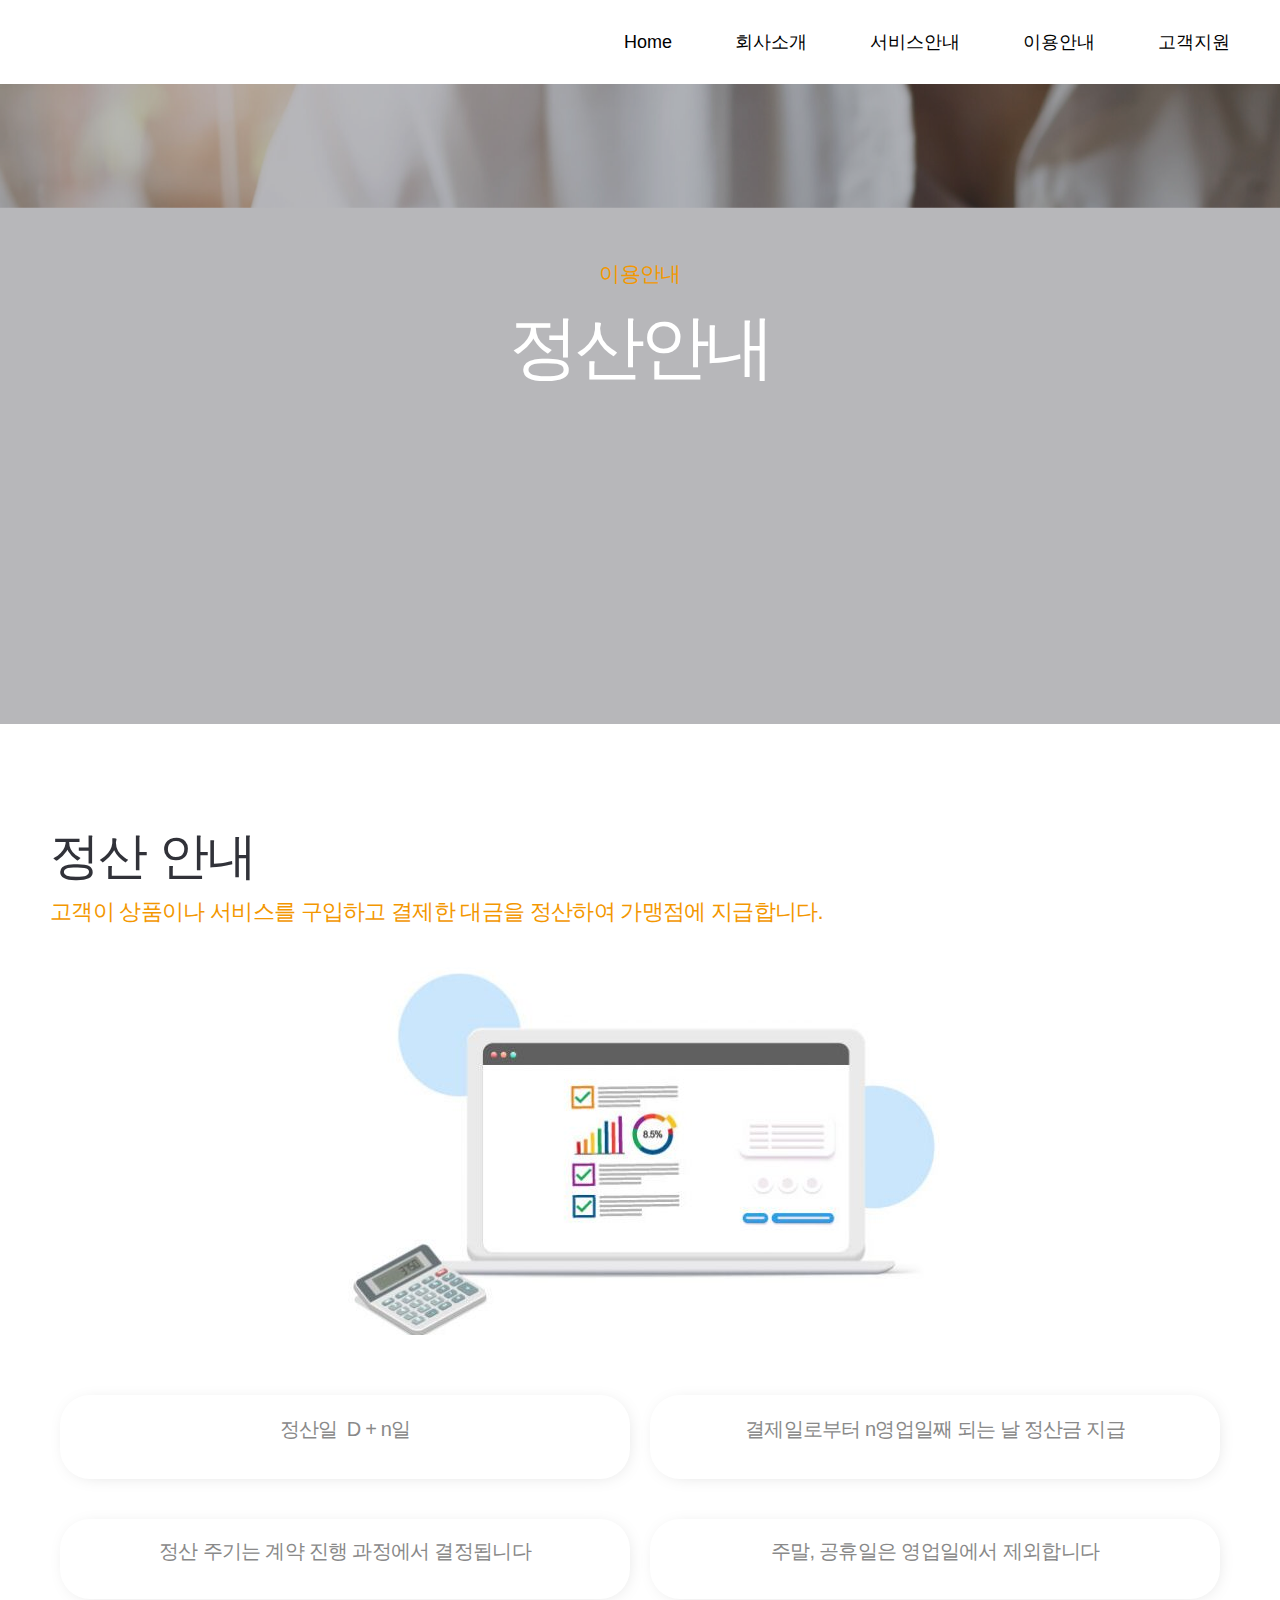
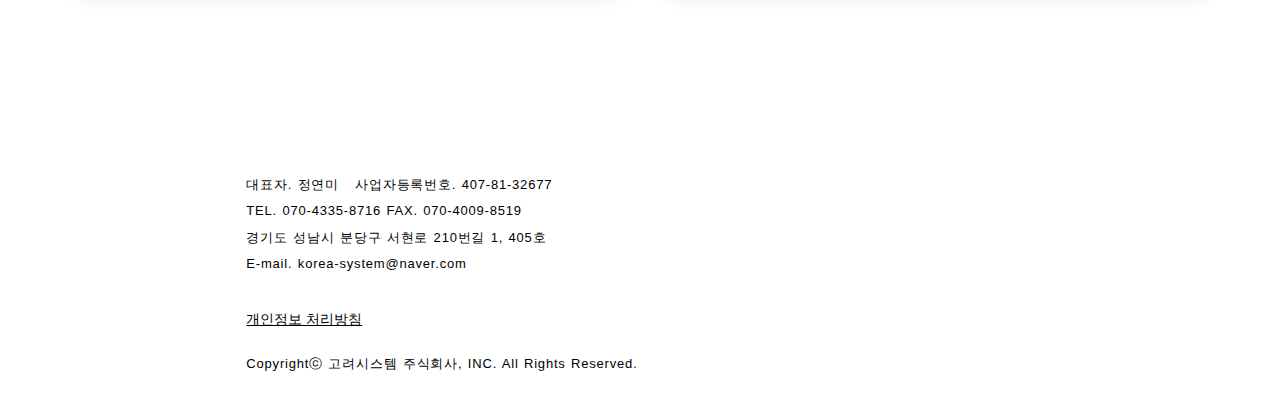
<file: pairingpayments.kr/index6529.html>
<HTML>
<!-- Created by HTTrack Website Copier/3.49-2 [XR&CO'2014] -->

<!-- Mirrored from pairingpayments.kr/?p=3435 by HTTrack Website Copier/3.x [XR&CO'2014], Wed, 02 Aug 2023 07:55:02 GMT -->
<!-- Added by HTTrack --><meta http-equiv="content-type" content="text/html;charset=UTF-8" /><!-- /Added by HTTrack -->
<HEAD>
<META HTTP-EQUIV="Content-Type" CONTENT="text/html;charset=UTF-8"><META HTTP-EQUIV="Refresh" CONTENT="0; URL=indexe827.html?page_id=3435"><TITLE>Page has moved</TITLE>
</HEAD>
<BODY>
<A HREF="indexe827.html?page_id=3435"><h3>Click here...</h3></A>
</BODY>
<!-- Created by HTTrack Website Copier/3.49-2 [XR&CO'2014] -->

<!-- Mirrored from pairingpayments.kr/?p=3435 by HTTrack Website Copier/3.x [XR&CO'2014], Wed, 02 Aug 2023 07:55:02 GMT -->
</HTML>
</file>
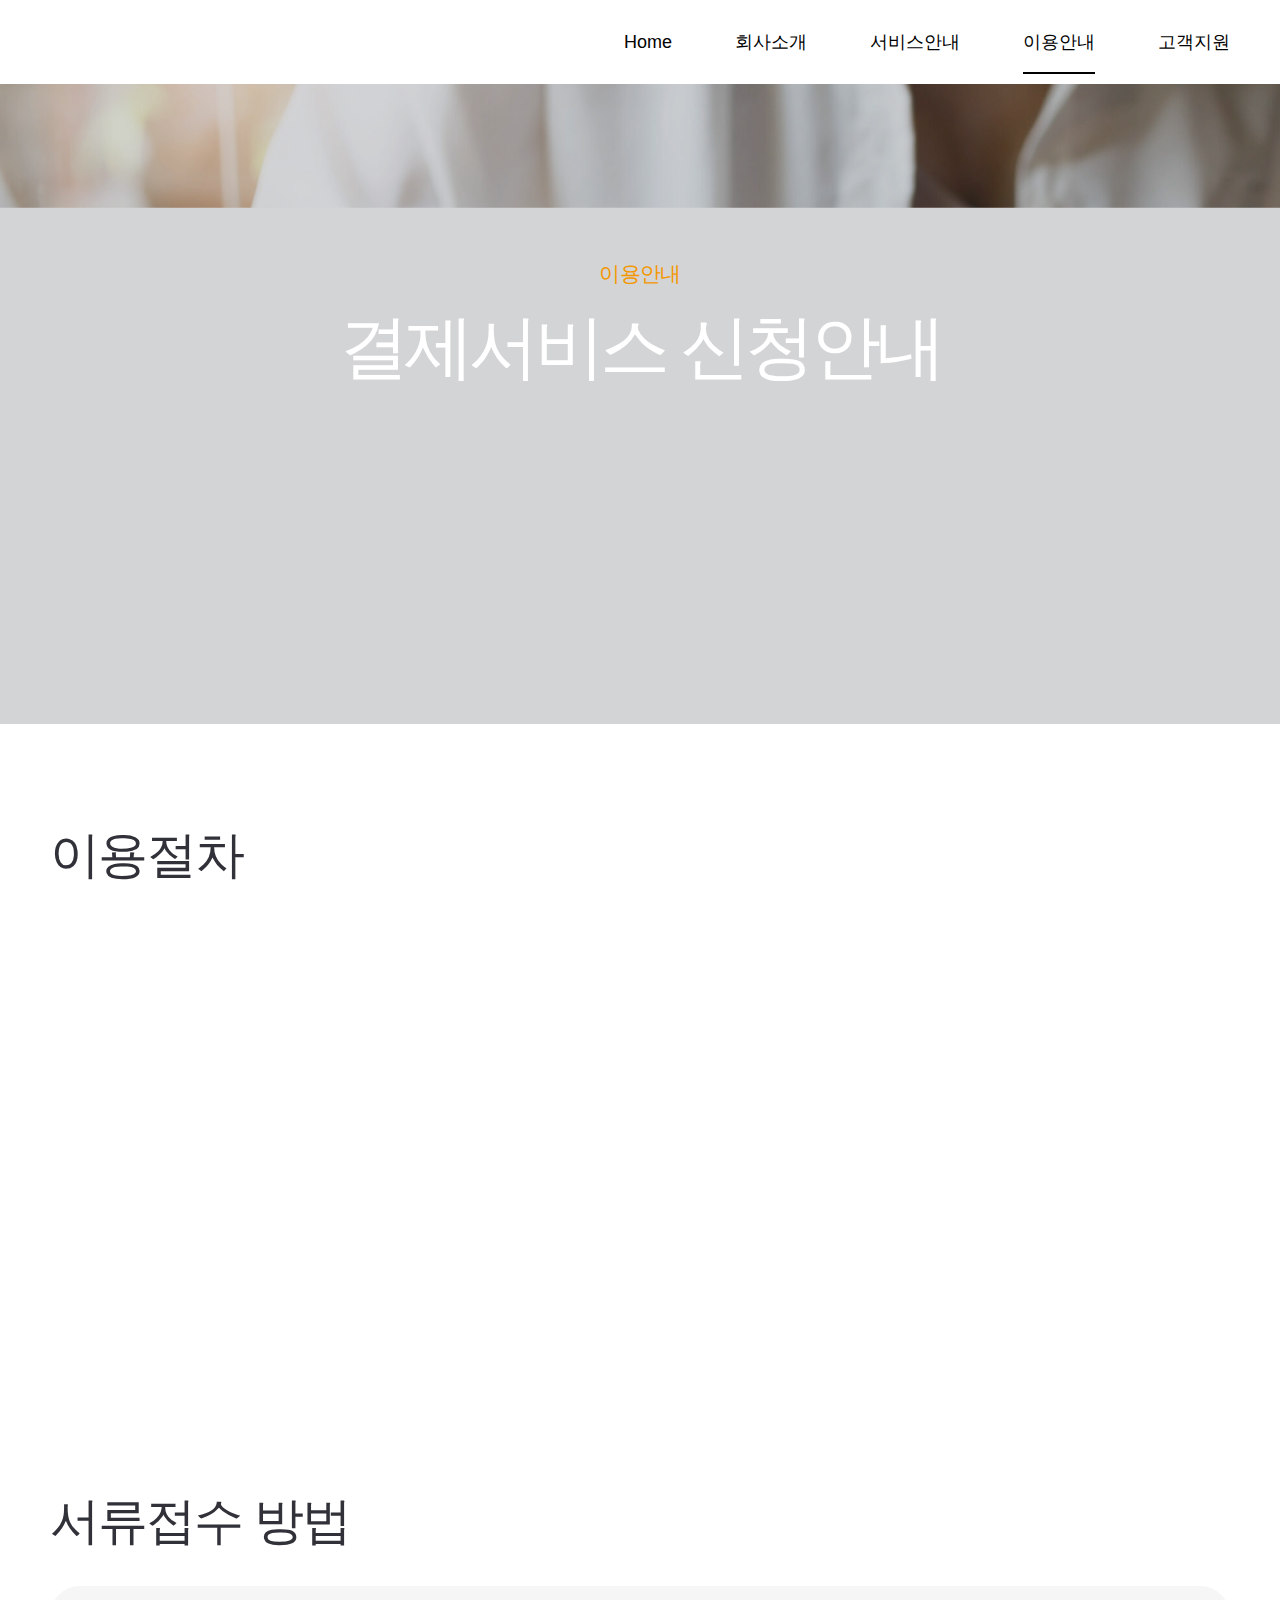
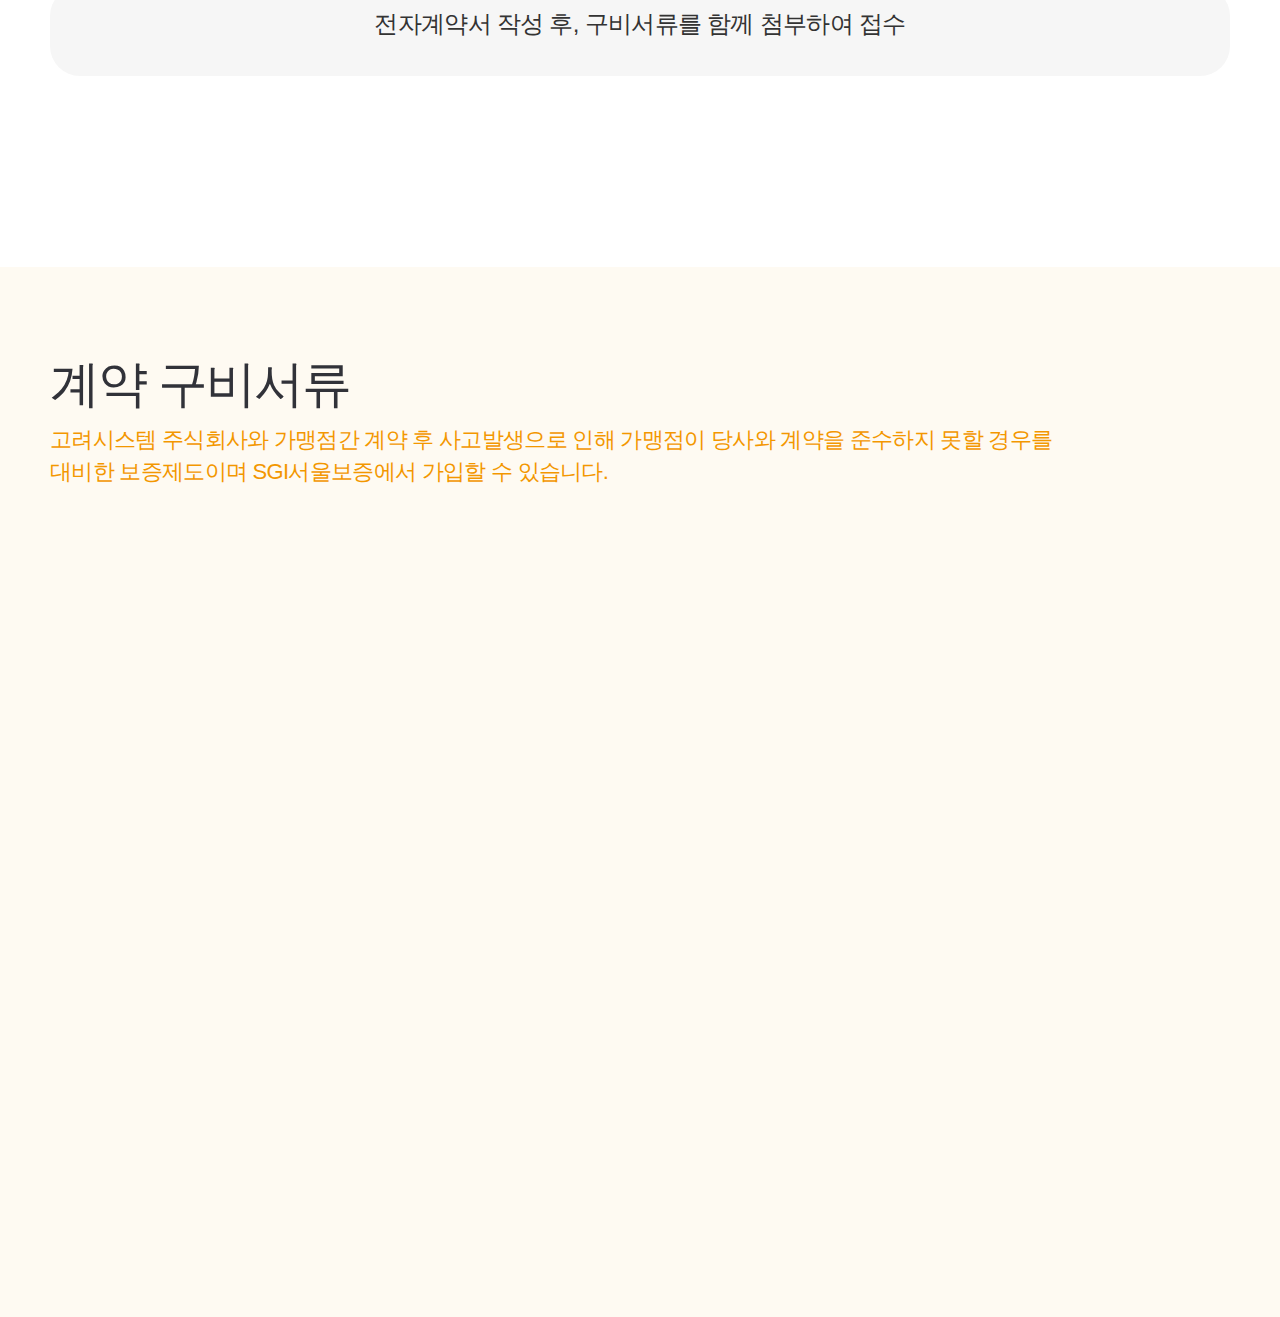
<file: pairingpayments.kr/index6934.html>
<HTML>
<!-- Created by HTTrack Website Copier/3.49-2 [XR&CO'2014] -->

<!-- Mirrored from pairingpayments.kr/?p=2210 by HTTrack Website Copier/3.x [XR&CO'2014], Wed, 02 Aug 2023 07:55:02 GMT -->
<!-- Added by HTTrack --><meta http-equiv="content-type" content="text/html;charset=UTF-8" /><!-- /Added by HTTrack -->
<HEAD>
<META HTTP-EQUIV="Content-Type" CONTENT="text/html;charset=UTF-8"><META HTTP-EQUIV="Refresh" CONTENT="0; URL=index8e6b.html?page_id=2210"><TITLE>Page has moved</TITLE>
</HEAD>
<BODY>
<A HREF="index8e6b.html?page_id=2210"><h3>Click here...</h3></A>
</BODY>
<!-- Created by HTTrack Website Copier/3.49-2 [XR&CO'2014] -->

<!-- Mirrored from pairingpayments.kr/?p=2210 by HTTrack Website Copier/3.x [XR&CO'2014], Wed, 02 Aug 2023 07:55:02 GMT -->
</HTML>
</file>
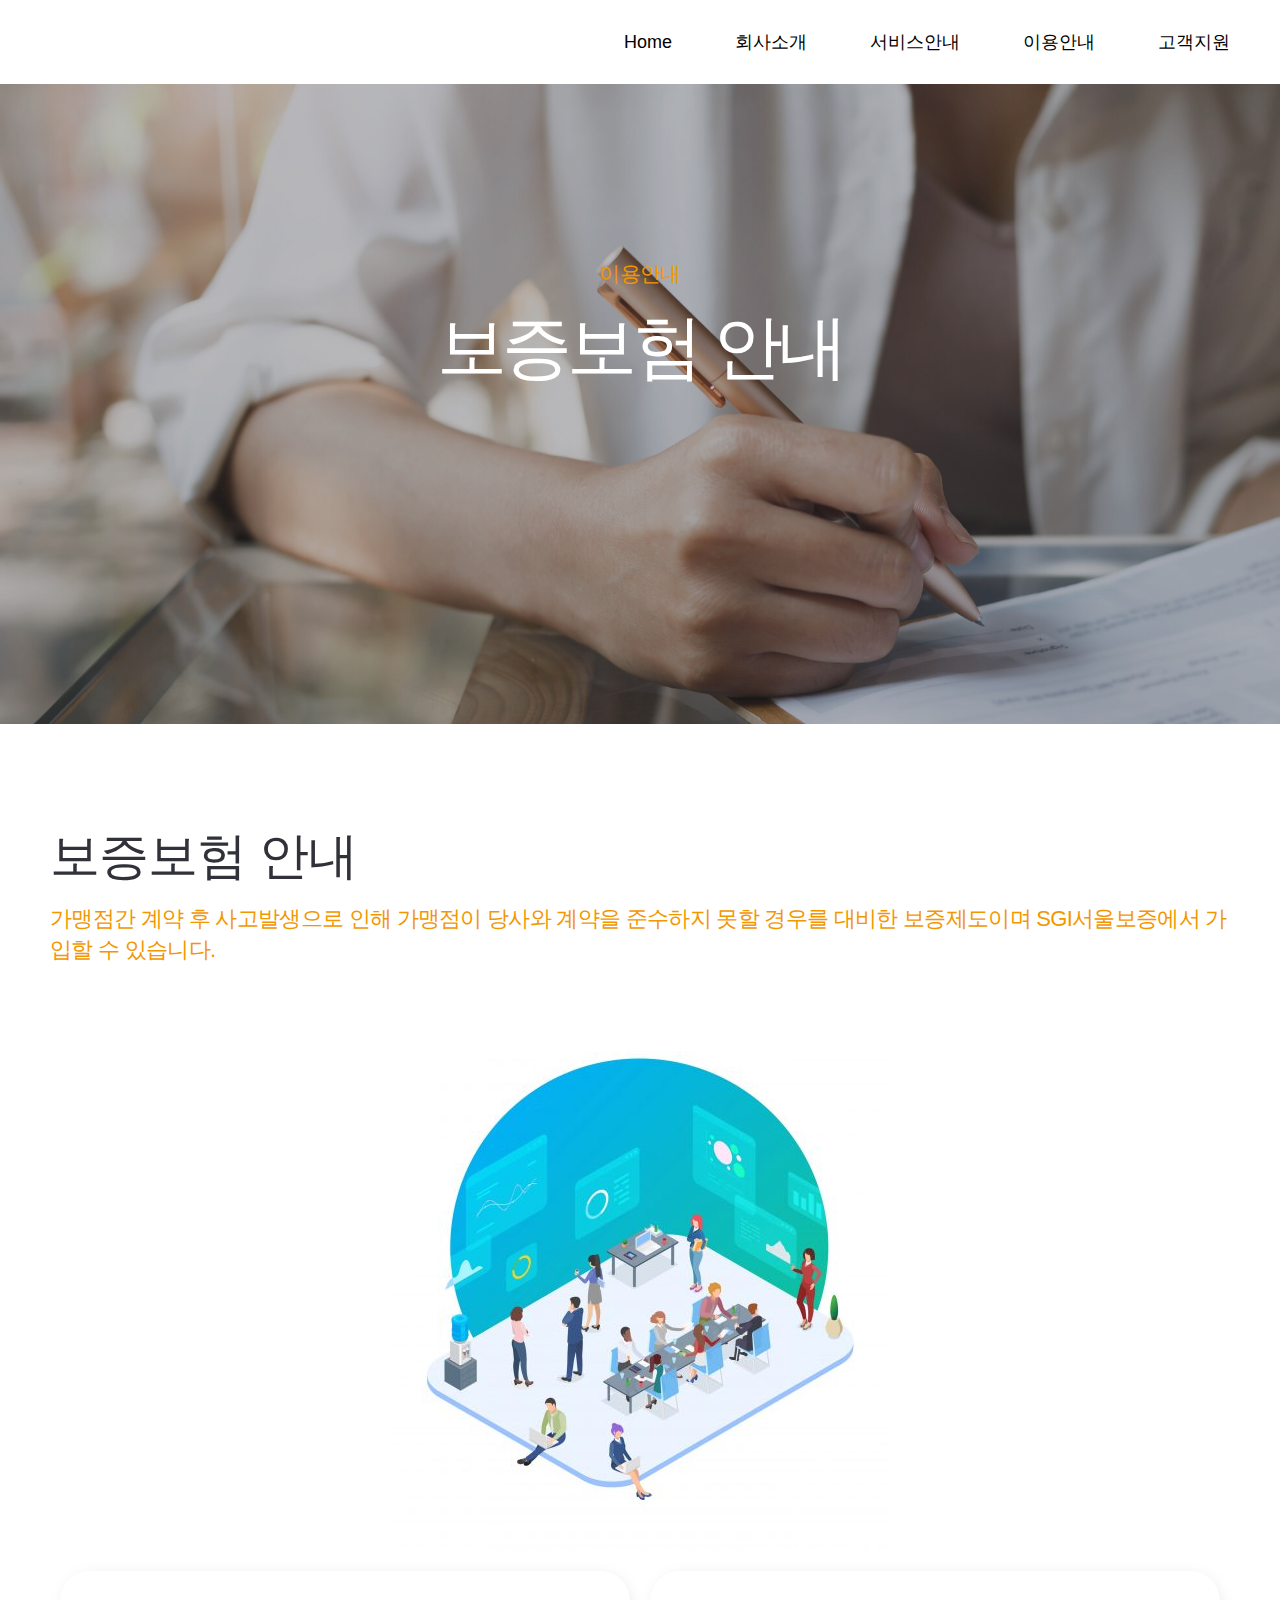
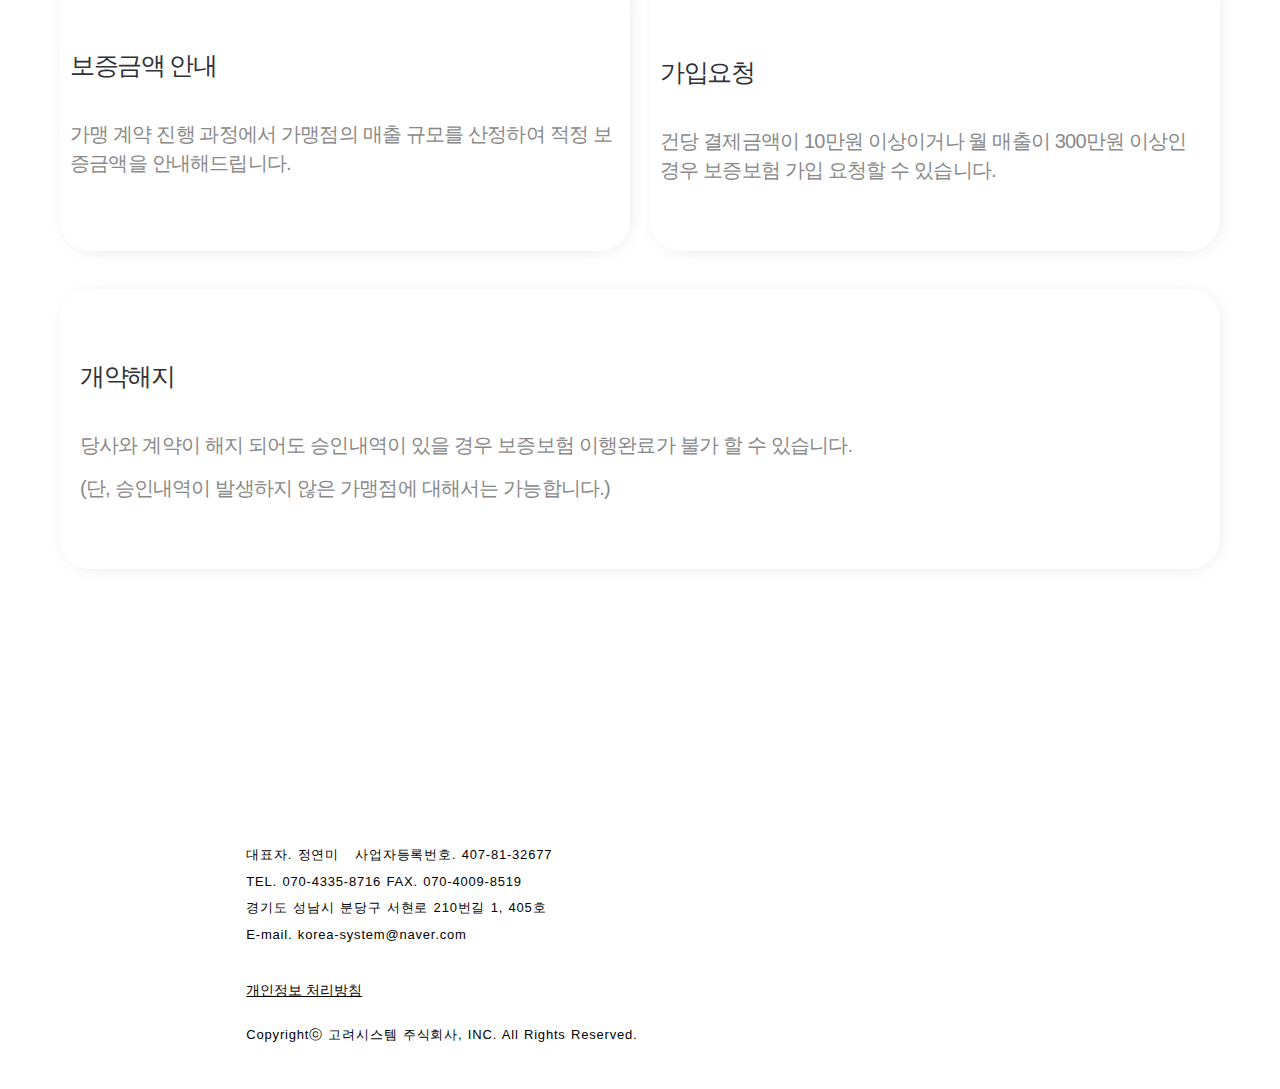
<file: pairingpayments.kr/index74fd.html>
<HTML>
<!-- Created by HTTrack Website Copier/3.49-2 [XR&CO'2014] -->

<!-- Mirrored from pairingpayments.kr/?p=3426 by HTTrack Website Copier/3.x [XR&CO'2014], Wed, 02 Aug 2023 07:55:02 GMT -->
<!-- Added by HTTrack --><meta http-equiv="content-type" content="text/html;charset=UTF-8" /><!-- /Added by HTTrack -->
<HEAD>
<META HTTP-EQUIV="Content-Type" CONTENT="text/html;charset=UTF-8"><META HTTP-EQUIV="Refresh" CONTENT="0; URL=index39f7.html?page_id=3426"><TITLE>Page has moved</TITLE>
</HEAD>
<BODY>
<A HREF="index39f7.html?page_id=3426"><h3>Click here...</h3></A>
</BODY>
<!-- Created by HTTrack Website Copier/3.49-2 [XR&CO'2014] -->

<!-- Mirrored from pairingpayments.kr/?p=3426 by HTTrack Website Copier/3.x [XR&CO'2014], Wed, 02 Aug 2023 07:55:02 GMT -->
</HTML>
</file>
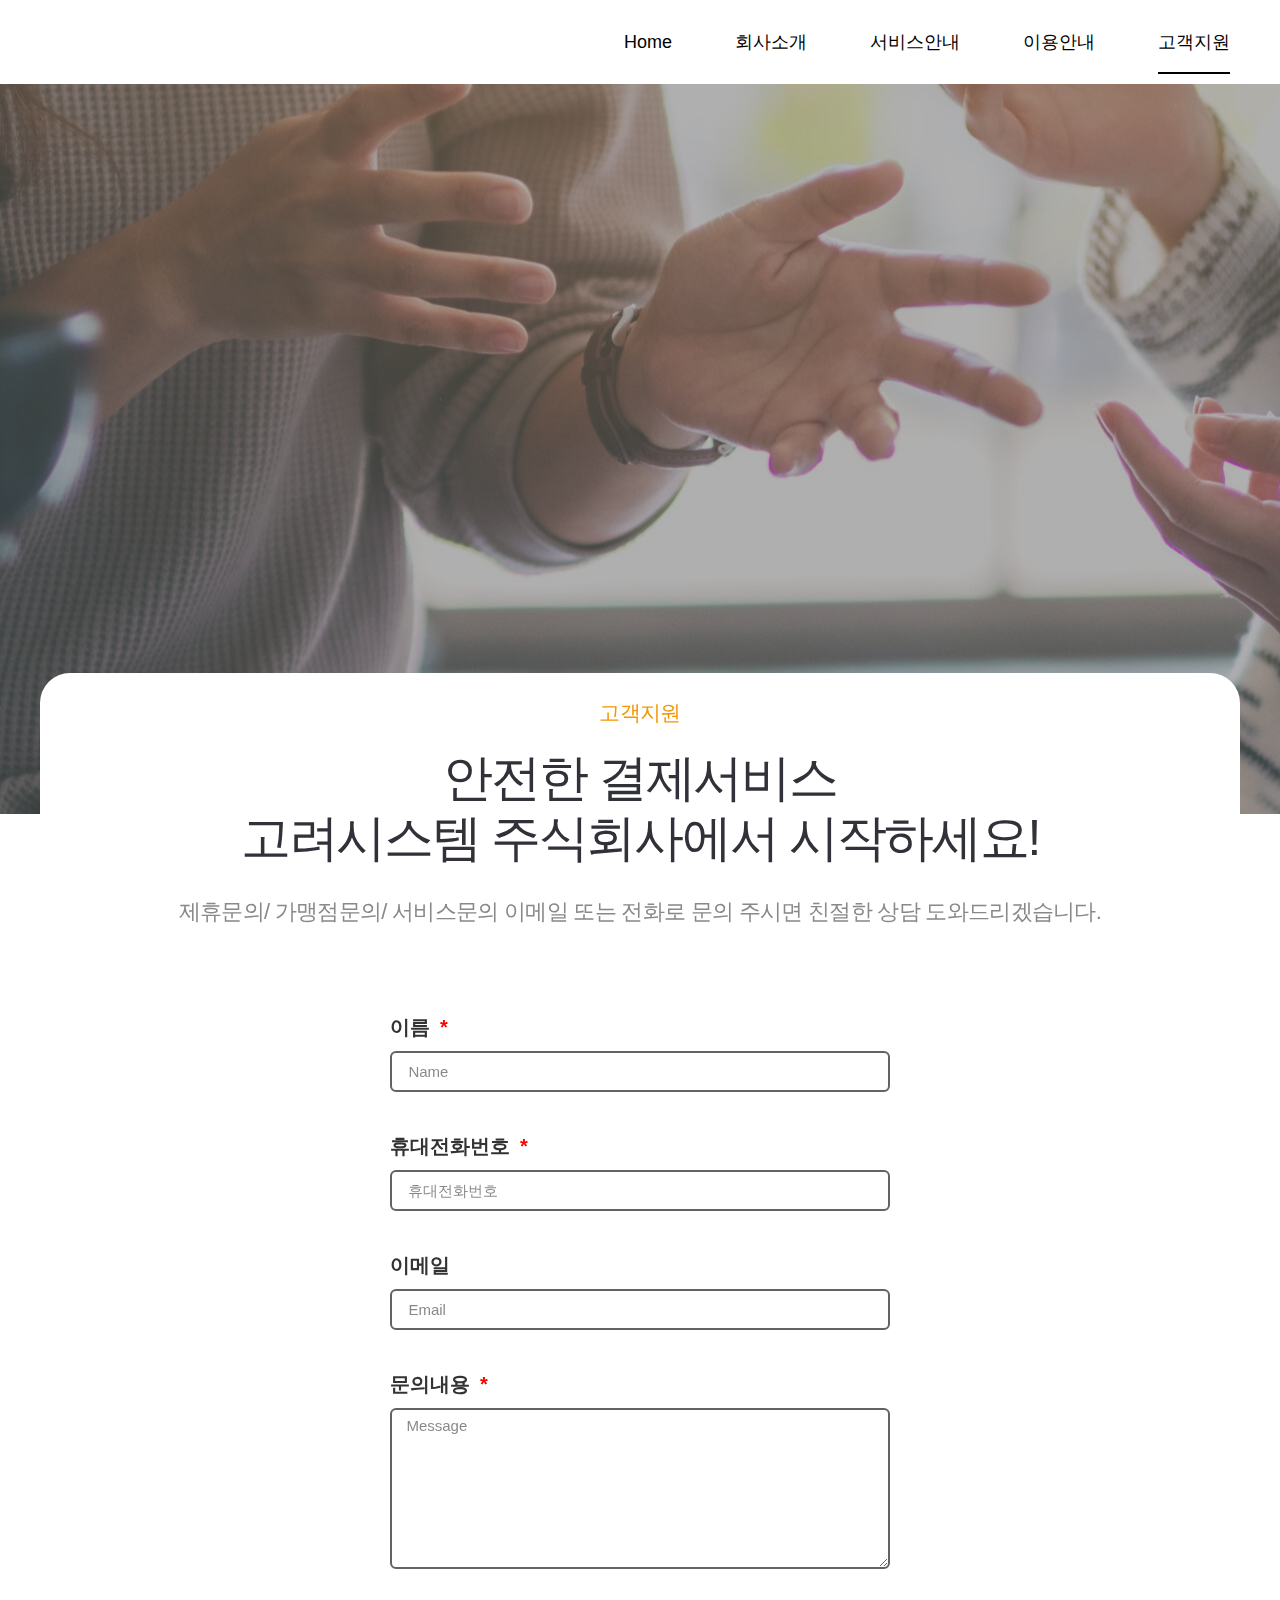
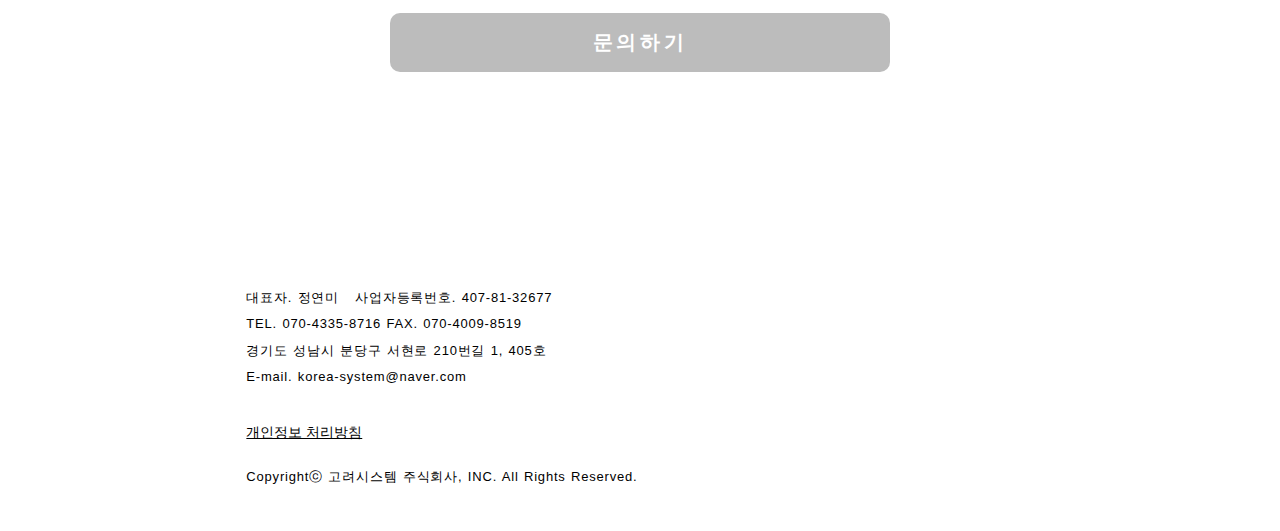
<file: pairingpayments.kr/index815f.html>
<HTML>
<!-- Created by HTTrack Website Copier/3.49-2 [XR&CO'2014] -->

<!-- Mirrored from pairingpayments.kr/?p=2613 by HTTrack Website Copier/3.x [XR&CO'2014], Wed, 02 Aug 2023 07:55:21 GMT -->
<!-- Added by HTTrack --><meta http-equiv="content-type" content="text/html;charset=UTF-8" /><!-- /Added by HTTrack -->
<HEAD>
<META HTTP-EQUIV="Content-Type" CONTENT="text/html;charset=UTF-8"><META HTTP-EQUIV="Refresh" CONTENT="0; URL=index94f0.html?page_id=2613"><TITLE>Page has moved</TITLE>
</HEAD>
<BODY>
<A HREF="index94f0.html?page_id=2613"><h3>Click here...</h3></A>
</BODY>
<!-- Created by HTTrack Website Copier/3.49-2 [XR&CO'2014] -->

<!-- Mirrored from pairingpayments.kr/?p=2613 by HTTrack Website Copier/3.x [XR&CO'2014], Wed, 02 Aug 2023 07:55:21 GMT -->
</HTML>
</file>
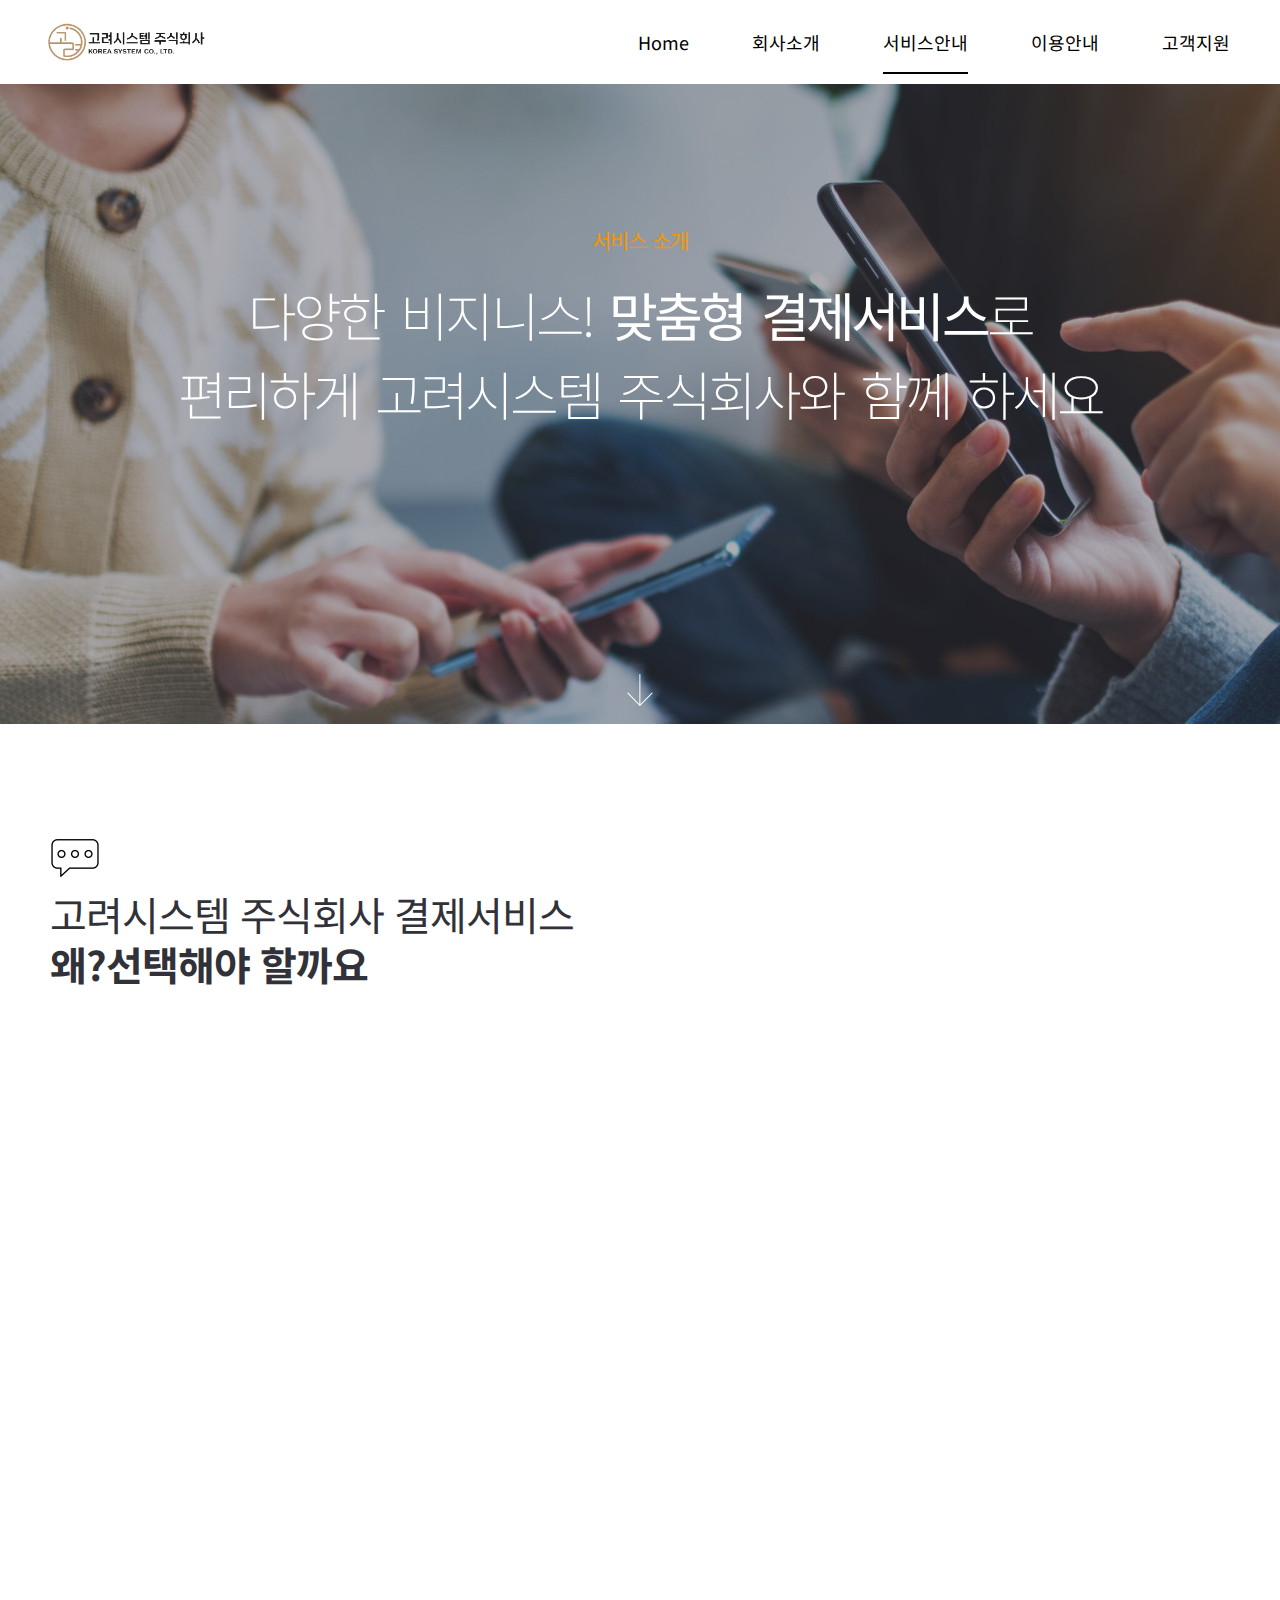
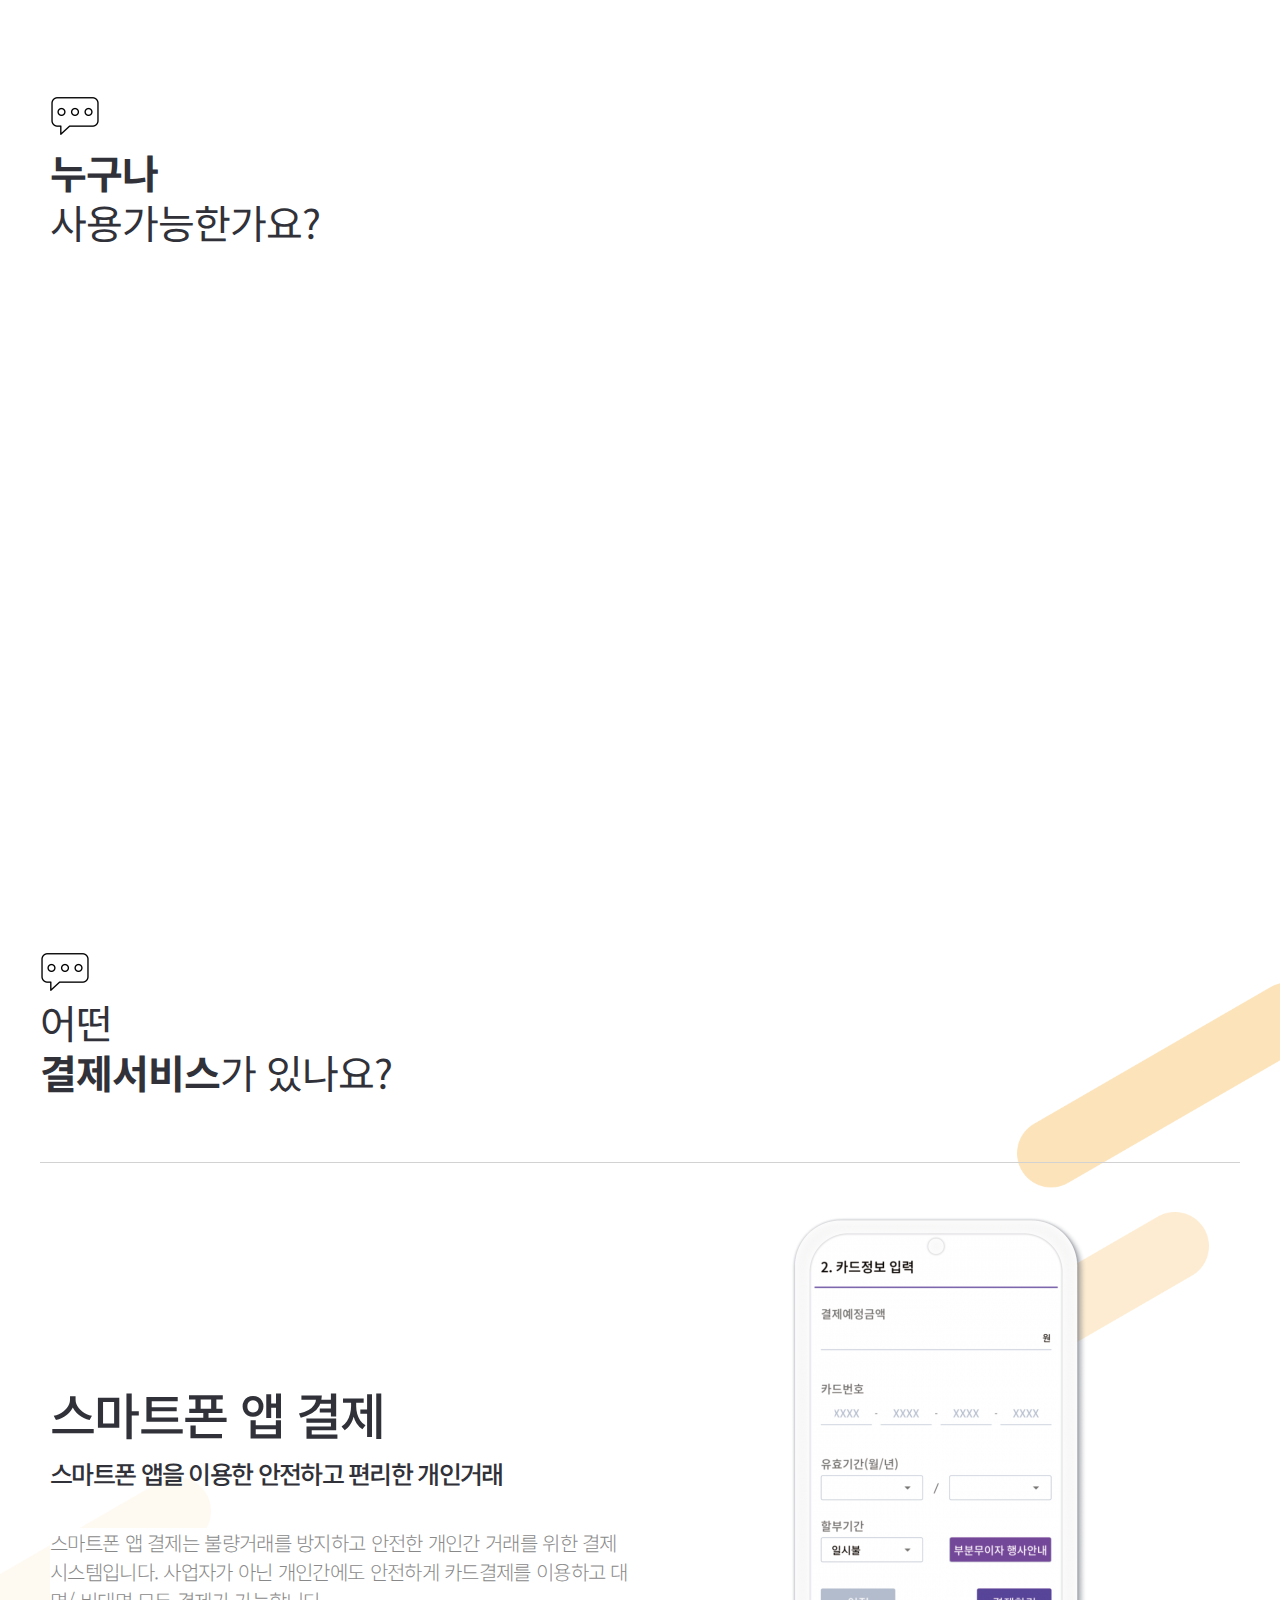
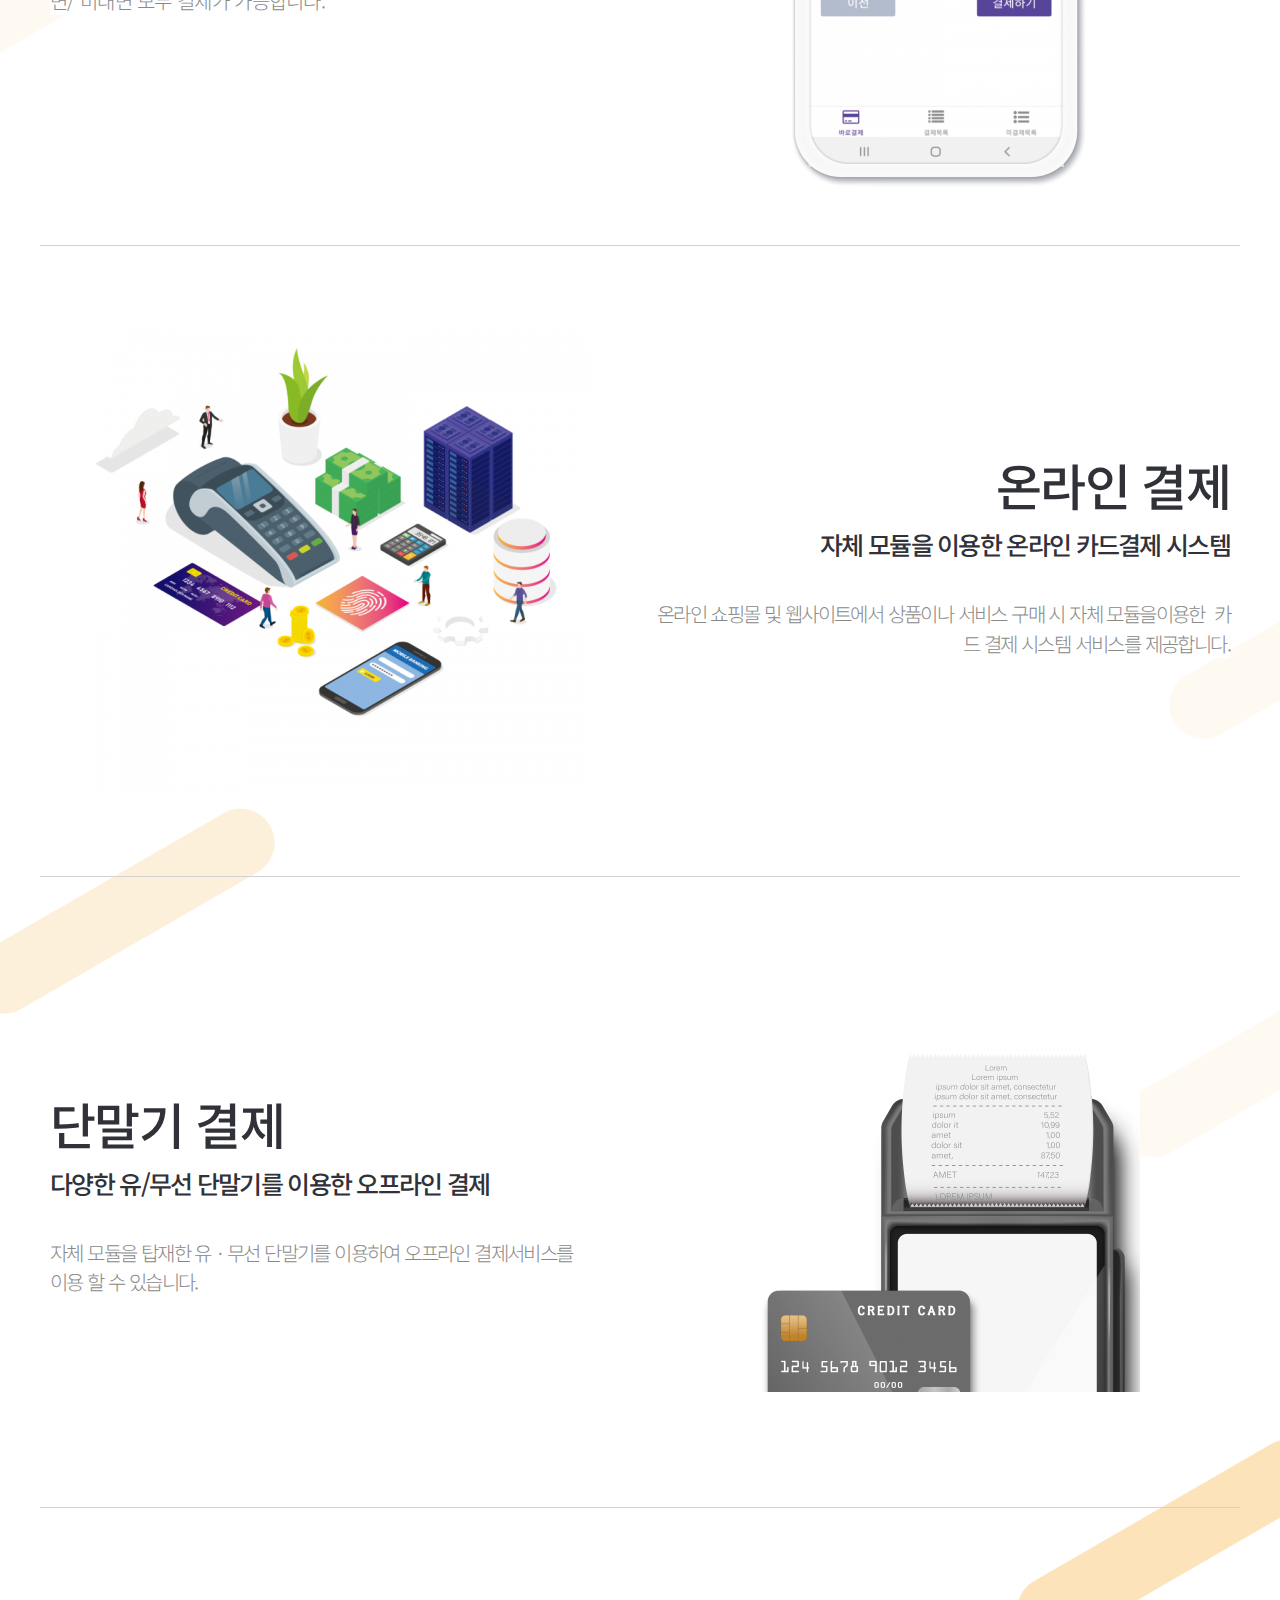
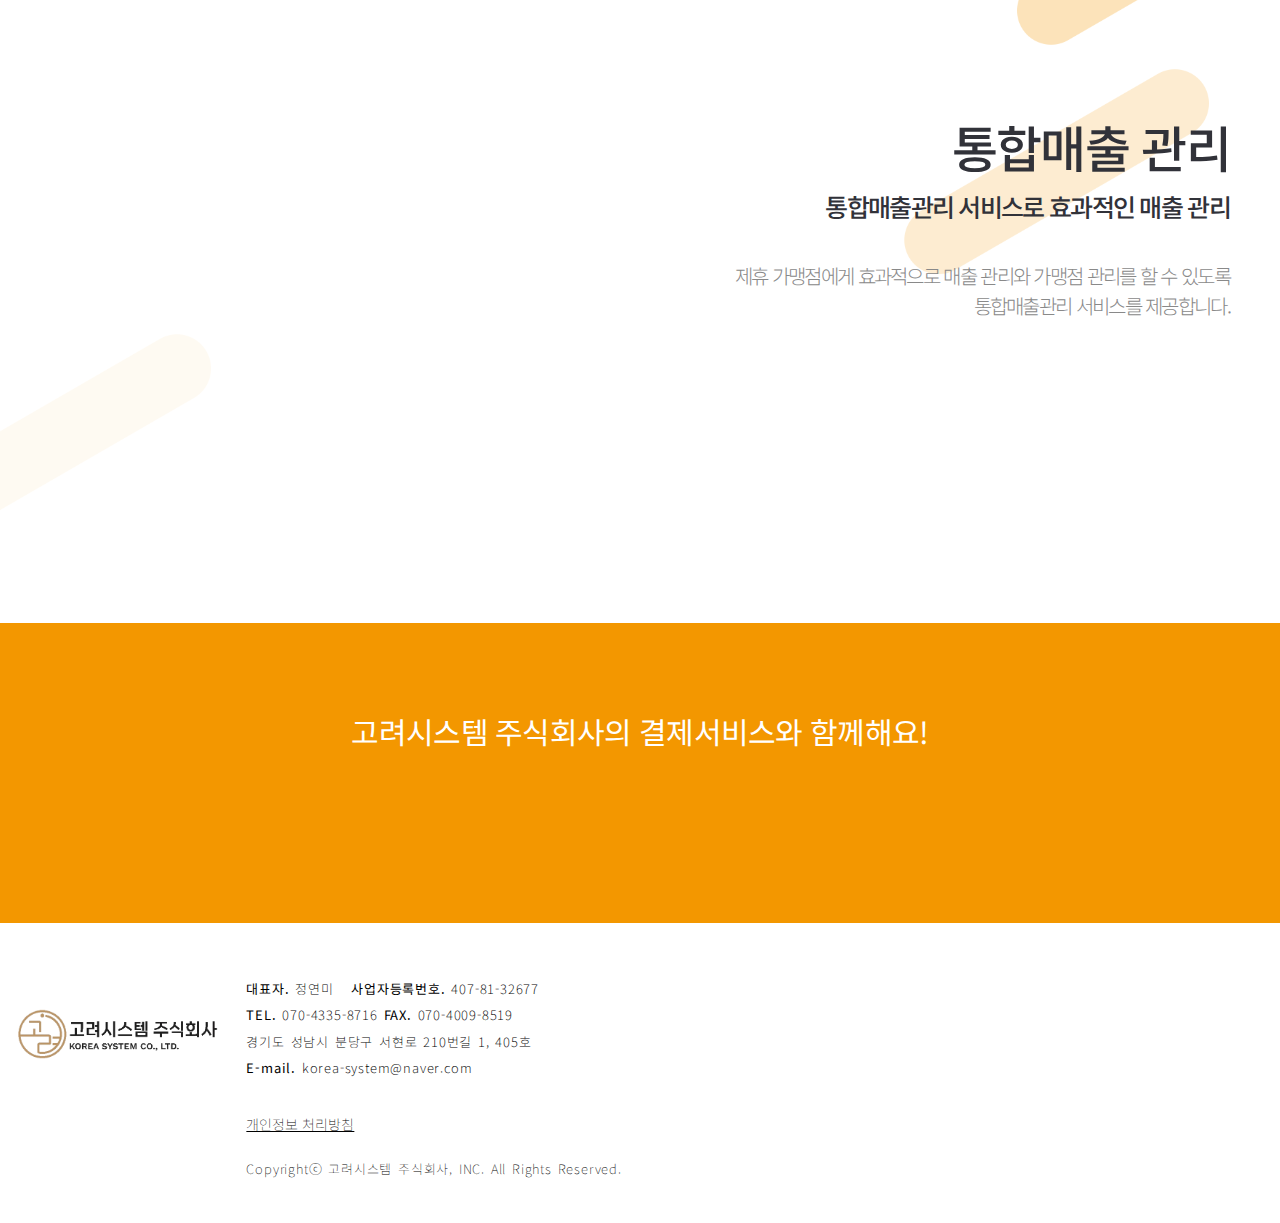
<file: pairingpayments.kr/index86fd.html>
<!doctype html>
<html lang="ko-KR">

<!-- Mirrored from pairingpayments.kr/?page_id=2621 by HTTrack Website Copier/3.x [XR&CO'2014], Wed, 02 Aug 2023 07:54:30 GMT -->
<!-- Added by HTTrack --><meta http-equiv="content-type" content="text/html;charset=UTF-8" /><!-- /Added by HTTrack -->
<head>
	<meta charset="UTF-8">
		<meta name="viewport" content="width=device-width, initial-scale=1">
	<link rel="profile" href="https://gmpg.org/xfn/11">
	<title>서비스안내 &#8211; 고려시스템 주식회사</title>
<meta name='robots' content='max-image-preview:large' />
<link rel='dns-prefetch' href='http://pairing1522.cafe24.com/' />
<link rel='dns-prefetch' href='http://s.w.org/' />
<link rel="alternate" type="application/rss+xml" title="고려시스템 주식회사 &raquo; 피드" href="indexd784.html?feed=rss2" />
<link rel="alternate" type="application/rss+xml" title="고려시스템 주식회사 &raquo; 댓글 피드" href="indexa6da.html?feed=comments-rss2" />
<script type="text/javascript">
window._wpemojiSettings = {"baseUrl":"https:\/\/s.w.org\/images\/core\/emoji\/14.0.0\/72x72\/","ext":".png","svgUrl":"https:\/\/s.w.org\/images\/core\/emoji\/14.0.0\/svg\/","svgExt":".svg","source":{"concatemoji":"http:\/\/pairing1522.cafe24.com\/wp-includes\/js\/wp-emoji-release.min.js?ver=6.0"}};
/*! This file is auto-generated */
!function(e,a,t){var n,r,o,i=a.createElement("canvas"),p=i.getContext&&i.getContext("2d");function s(e,t){var a=String.fromCharCode,e=(p.clearRect(0,0,i.width,i.height),p.fillText(a.apply(this,e),0,0),i.toDataURL());return p.clearRect(0,0,i.width,i.height),p.fillText(a.apply(this,t),0,0),e===i.toDataURL()}function c(e){var t=a.createElement("script");t.src=e,t.defer=t.type="text/javascript",a.getElementsByTagName("head")[0].appendChild(t)}for(o=Array("flag","emoji"),t.supports={everything:!0,everythingExceptFlag:!0},r=0;r<o.length;r++)t.supports[o[r]]=function(e){if(!p||!p.fillText)return!1;switch(p.textBaseline="top",p.font="600 32px Arial",e){case"flag":return s([127987,65039,8205,9895,65039],[127987,65039,8203,9895,65039])?!1:!s([55356,56826,55356,56819],[55356,56826,8203,55356,56819])&&!s([55356,57332,56128,56423,56128,56418,56128,56421,56128,56430,56128,56423,56128,56447],[55356,57332,8203,56128,56423,8203,56128,56418,8203,56128,56421,8203,56128,56430,8203,56128,56423,8203,56128,56447]);case"emoji":return!s([129777,127995,8205,129778,127999],[129777,127995,8203,129778,127999])}return!1}(o[r]),t.supports.everything=t.supports.everything&&t.supports[o[r]],"flag"!==o[r]&&(t.supports.everythingExceptFlag=t.supports.everythingExceptFlag&&t.supports[o[r]]);t.supports.everythingExceptFlag=t.supports.everythingExceptFlag&&!t.supports.flag,t.DOMReady=!1,t.readyCallback=function(){t.DOMReady=!0},t.supports.everything||(n=function(){t.readyCallback()},a.addEventListener?(a.addEventListener("DOMContentLoaded",n,!1),e.addEventListener("load",n,!1)):(e.attachEvent("onload",n),a.attachEvent("onreadystatechange",function(){"complete"===a.readyState&&t.readyCallback()})),(e=t.source||{}).concatemoji?c(e.concatemoji):e.wpemoji&&e.twemoji&&(c(e.twemoji),c(e.wpemoji)))}(window,document,window._wpemojiSettings);
</script>
<style type="text/css">
img.wp-smiley,
img.emoji {
	display: inline !important;
	border: none !important;
	box-shadow: none !important;
	height: 1em !important;
	width: 1em !important;
	margin: 0 0.07em !important;
	vertical-align: -0.1em !important;
	background: none !important;
	padding: 0 !important;
}
</style>
	<link rel='stylesheet' id='wp-block-library-css'  href='../pairing1522.cafe24.com/wp-includes/css/dist/block-library/style.minf049.css?ver=6.0' type='text/css' media='all' />
<style id='global-styles-inline-css' type='text/css'>
body{--wp--preset--color--black: #000000;--wp--preset--color--cyan-bluish-gray: #abb8c3;--wp--preset--color--white: #ffffff;--wp--preset--color--pale-pink: #f78da7;--wp--preset--color--vivid-red: #cf2e2e;--wp--preset--color--luminous-vivid-orange: #ff6900;--wp--preset--color--luminous-vivid-amber: #fcb900;--wp--preset--color--light-green-cyan: #7bdcb5;--wp--preset--color--vivid-green-cyan: #00d084;--wp--preset--color--pale-cyan-blue: #8ed1fc;--wp--preset--color--vivid-cyan-blue: #0693e3;--wp--preset--color--vivid-purple: #9b51e0;--wp--preset--gradient--vivid-cyan-blue-to-vivid-purple: linear-gradient(135deg,rgba(6,147,227,1) 0%,rgb(155,81,224) 100%);--wp--preset--gradient--light-green-cyan-to-vivid-green-cyan: linear-gradient(135deg,rgb(122,220,180) 0%,rgb(0,208,130) 100%);--wp--preset--gradient--luminous-vivid-amber-to-luminous-vivid-orange: linear-gradient(135deg,rgba(252,185,0,1) 0%,rgba(255,105,0,1) 100%);--wp--preset--gradient--luminous-vivid-orange-to-vivid-red: linear-gradient(135deg,rgba(255,105,0,1) 0%,rgb(207,46,46) 100%);--wp--preset--gradient--very-light-gray-to-cyan-bluish-gray: linear-gradient(135deg,rgb(238,238,238) 0%,rgb(169,184,195) 100%);--wp--preset--gradient--cool-to-warm-spectrum: linear-gradient(135deg,rgb(74,234,220) 0%,rgb(151,120,209) 20%,rgb(207,42,186) 40%,rgb(238,44,130) 60%,rgb(251,105,98) 80%,rgb(254,248,76) 100%);--wp--preset--gradient--blush-light-purple: linear-gradient(135deg,rgb(255,206,236) 0%,rgb(152,150,240) 100%);--wp--preset--gradient--blush-bordeaux: linear-gradient(135deg,rgb(254,205,165) 0%,rgb(254,45,45) 50%,rgb(107,0,62) 100%);--wp--preset--gradient--luminous-dusk: linear-gradient(135deg,rgb(255,203,112) 0%,rgb(199,81,192) 50%,rgb(65,88,208) 100%);--wp--preset--gradient--pale-ocean: linear-gradient(135deg,rgb(255,245,203) 0%,rgb(182,227,212) 50%,rgb(51,167,181) 100%);--wp--preset--gradient--electric-grass: linear-gradient(135deg,rgb(202,248,128) 0%,rgb(113,206,126) 100%);--wp--preset--gradient--midnight: linear-gradient(135deg,rgb(2,3,129) 0%,rgb(40,116,252) 100%);--wp--preset--duotone--dark-grayscale: url('#wp-duotone-dark-grayscale');--wp--preset--duotone--grayscale: url('#wp-duotone-grayscale');--wp--preset--duotone--purple-yellow: url('#wp-duotone-purple-yellow');--wp--preset--duotone--blue-red: url('#wp-duotone-blue-red');--wp--preset--duotone--midnight: url('#wp-duotone-midnight');--wp--preset--duotone--magenta-yellow: url('#wp-duotone-magenta-yellow');--wp--preset--duotone--purple-green: url('#wp-duotone-purple-green');--wp--preset--duotone--blue-orange: url('#wp-duotone-blue-orange');--wp--preset--font-size--small: 13px;--wp--preset--font-size--medium: 20px;--wp--preset--font-size--large: 36px;--wp--preset--font-size--x-large: 42px;}.has-black-color{color: var(--wp--preset--color--black) !important;}.has-cyan-bluish-gray-color{color: var(--wp--preset--color--cyan-bluish-gray) !important;}.has-white-color{color: var(--wp--preset--color--white) !important;}.has-pale-pink-color{color: var(--wp--preset--color--pale-pink) !important;}.has-vivid-red-color{color: var(--wp--preset--color--vivid-red) !important;}.has-luminous-vivid-orange-color{color: var(--wp--preset--color--luminous-vivid-orange) !important;}.has-luminous-vivid-amber-color{color: var(--wp--preset--color--luminous-vivid-amber) !important;}.has-light-green-cyan-color{color: var(--wp--preset--color--light-green-cyan) !important;}.has-vivid-green-cyan-color{color: var(--wp--preset--color--vivid-green-cyan) !important;}.has-pale-cyan-blue-color{color: var(--wp--preset--color--pale-cyan-blue) !important;}.has-vivid-cyan-blue-color{color: var(--wp--preset--color--vivid-cyan-blue) !important;}.has-vivid-purple-color{color: var(--wp--preset--color--vivid-purple) !important;}.has-black-background-color{background-color: var(--wp--preset--color--black) !important;}.has-cyan-bluish-gray-background-color{background-color: var(--wp--preset--color--cyan-bluish-gray) !important;}.has-white-background-color{background-color: var(--wp--preset--color--white) !important;}.has-pale-pink-background-color{background-color: var(--wp--preset--color--pale-pink) !important;}.has-vivid-red-background-color{background-color: var(--wp--preset--color--vivid-red) !important;}.has-luminous-vivid-orange-background-color{background-color: var(--wp--preset--color--luminous-vivid-orange) !important;}.has-luminous-vivid-amber-background-color{background-color: var(--wp--preset--color--luminous-vivid-amber) !important;}.has-light-green-cyan-background-color{background-color: var(--wp--preset--color--light-green-cyan) !important;}.has-vivid-green-cyan-background-color{background-color: var(--wp--preset--color--vivid-green-cyan) !important;}.has-pale-cyan-blue-background-color{background-color: var(--wp--preset--color--pale-cyan-blue) !important;}.has-vivid-cyan-blue-background-color{background-color: var(--wp--preset--color--vivid-cyan-blue) !important;}.has-vivid-purple-background-color{background-color: var(--wp--preset--color--vivid-purple) !important;}.has-black-border-color{border-color: var(--wp--preset--color--black) !important;}.has-cyan-bluish-gray-border-color{border-color: var(--wp--preset--color--cyan-bluish-gray) !important;}.has-white-border-color{border-color: var(--wp--preset--color--white) !important;}.has-pale-pink-border-color{border-color: var(--wp--preset--color--pale-pink) !important;}.has-vivid-red-border-color{border-color: var(--wp--preset--color--vivid-red) !important;}.has-luminous-vivid-orange-border-color{border-color: var(--wp--preset--color--luminous-vivid-orange) !important;}.has-luminous-vivid-amber-border-color{border-color: var(--wp--preset--color--luminous-vivid-amber) !important;}.has-light-green-cyan-border-color{border-color: var(--wp--preset--color--light-green-cyan) !important;}.has-vivid-green-cyan-border-color{border-color: var(--wp--preset--color--vivid-green-cyan) !important;}.has-pale-cyan-blue-border-color{border-color: var(--wp--preset--color--pale-cyan-blue) !important;}.has-vivid-cyan-blue-border-color{border-color: var(--wp--preset--color--vivid-cyan-blue) !important;}.has-vivid-purple-border-color{border-color: var(--wp--preset--color--vivid-purple) !important;}.has-vivid-cyan-blue-to-vivid-purple-gradient-background{background: var(--wp--preset--gradient--vivid-cyan-blue-to-vivid-purple) !important;}.has-light-green-cyan-to-vivid-green-cyan-gradient-background{background: var(--wp--preset--gradient--light-green-cyan-to-vivid-green-cyan) !important;}.has-luminous-vivid-amber-to-luminous-vivid-orange-gradient-background{background: var(--wp--preset--gradient--luminous-vivid-amber-to-luminous-vivid-orange) !important;}.has-luminous-vivid-orange-to-vivid-red-gradient-background{background: var(--wp--preset--gradient--luminous-vivid-orange-to-vivid-red) !important;}.has-very-light-gray-to-cyan-bluish-gray-gradient-background{background: var(--wp--preset--gradient--very-light-gray-to-cyan-bluish-gray) !important;}.has-cool-to-warm-spectrum-gradient-background{background: var(--wp--preset--gradient--cool-to-warm-spectrum) !important;}.has-blush-light-purple-gradient-background{background: var(--wp--preset--gradient--blush-light-purple) !important;}.has-blush-bordeaux-gradient-background{background: var(--wp--preset--gradient--blush-bordeaux) !important;}.has-luminous-dusk-gradient-background{background: var(--wp--preset--gradient--luminous-dusk) !important;}.has-pale-ocean-gradient-background{background: var(--wp--preset--gradient--pale-ocean) !important;}.has-electric-grass-gradient-background{background: var(--wp--preset--gradient--electric-grass) !important;}.has-midnight-gradient-background{background: var(--wp--preset--gradient--midnight) !important;}.has-small-font-size{font-size: var(--wp--preset--font-size--small) !important;}.has-medium-font-size{font-size: var(--wp--preset--font-size--medium) !important;}.has-large-font-size{font-size: var(--wp--preset--font-size--large) !important;}.has-x-large-font-size{font-size: var(--wp--preset--font-size--x-large) !important;}
</style>
<link rel='stylesheet' id='contact-form-7-css'  href='../pairing1522.cafe24.com/wp-content/plugins/contact-form-7/includes/css/styles04dd.css?ver=5.5.6.1' type='text/css' media='all' />
<link rel='stylesheet' id='hello-elementor-css'  href='../pairing1522.cafe24.com/wp-content/themes/hello-elementor/style.min0875.css?ver=2.5.0' type='text/css' media='all' />
<link rel='stylesheet' id='hello-elementor-theme-style-css'  href='../pairing1522.cafe24.com/wp-content/themes/hello-elementor/theme.min0875.css?ver=2.5.0' type='text/css' media='all' />
<link rel='stylesheet' id='elementor-frontend-css'  href='../pairing1522.cafe24.com/wp-content/plugins/elementor/assets/css/frontend-lite.min1ed5.css?ver=3.6.6' type='text/css' media='all' />
<link rel='stylesheet' id='elementor-post-2722-css'  href='../pairing1522.cafe24.com/wp-content/uploads/elementor/css/post-2722a97a.css?ver=1655214723' type='text/css' media='all' />
<link rel='stylesheet' id='elementor-icons-css'  href='../pairing1522.cafe24.com/wp-content/plugins/elementor/assets/lib/eicons/css/elementor-icons.min7816.css?ver=5.15.0' type='text/css' media='all' />
<link rel='stylesheet' id='elementor-pro-css'  href='../pairing1522.cafe24.com/wp-content/plugins/elementor-pro/assets/css/frontend-lite.minf43b.css?ver=3.7.1' type='text/css' media='all' />
<link rel='stylesheet' id='elementor-post-2621-css'  href='../pairing1522.cafe24.com/wp-content/uploads/elementor/css/post-2621ef27.css?ver=1656030583' type='text/css' media='all' />
<link rel='stylesheet' id='elementor-post-2743-css'  href='../pairing1522.cafe24.com/wp-content/uploads/elementor/css/post-2743e4e0.css?ver=1656029118' type='text/css' media='all' />
<link rel='stylesheet' id='elementor-post-2738-css'  href='../pairing1522.cafe24.com/wp-content/uploads/elementor/css/post-27381388.css?ver=1657104484' type='text/css' media='all' />
<link rel='stylesheet' id='google-fonts-1-css'  href='https://fonts.googleapis.com/css?family=Noto+Sans+KR%3A100%2C100italic%2C200%2C200italic%2C300%2C300italic%2C400%2C400italic%2C500%2C500italic%2C600%2C600italic%2C700%2C700italic%2C800%2C800italic%2C900%2C900italic%7CWork+Sans%3A100%2C100italic%2C200%2C200italic%2C300%2C300italic%2C400%2C400italic%2C500%2C500italic%2C600%2C600italic%2C700%2C700italic%2C800%2C800italic%2C900%2C900italic%7CRaleway%3A100%2C100italic%2C200%2C200italic%2C300%2C300italic%2C400%2C400italic%2C500%2C500italic%2C600%2C600italic%2C700%2C700italic%2C800%2C800italic%2C900%2C900italic%7CPlayfair+Display%3A100%2C100italic%2C200%2C200italic%2C300%2C300italic%2C400%2C400italic%2C500%2C500italic%2C600%2C600italic%2C700%2C700italic%2C800%2C800italic%2C900%2C900italic%7CLato%3A100%2C100italic%2C200%2C200italic%2C300%2C300italic%2C400%2C400italic%2C500%2C500italic%2C600%2C600italic%2C700%2C700italic%2C800%2C800italic%2C900%2C900italic&amp;display=auto&amp;ver=6.0' type='text/css' media='all' />
<script type='text/javascript' src='../pairing1522.cafe24.com/wp-includes/js/jquery/jquery.minaf6c.js?ver=3.6.0' id='jquery-core-js'></script>
<script type='text/javascript' src='../pairing1522.cafe24.com/wp-includes/js/jquery/jquery-migrate.mind617.js?ver=3.3.2' id='jquery-migrate-js'></script>
<link rel="https://api.w.org/" href="index52f0.json?rest_route=/" /><link rel="alternate" type="application/json" href="indexc5f0.json?rest_route=/wp/v2/pages/2621" /><link rel="EditURI" type="application/rsd+xml" title="RSD" href="http://pairing1522.cafe24.com/xmlrpc.php?rsd" />
<link rel="wlwmanifest" type="application/wlwmanifest+xml" href="http://pairing1522.cafe24.com/wp-includes/wlwmanifest.xml" /> 
<meta name="generator" content="WordPress 6.0" />
<link rel="canonical" href="index86fd.html?page_id=2621" />
<link rel='shortlink' href='indexc6ea.html?p=2621' />
<link rel="alternate" type="application/json+oembed" href="index270e.json?rest_route=%2Foembed%2F1.0%2Fembed&amp;url=http%3A%2F%2Fpairingpayments.kr%2F%3Fpage_id%3D2621" />
<link rel="alternate" type="text/xml+oembed" href="indexbccd.php?rest_route=%2Foembed%2F1.0%2Fembed&amp;url=http%3A%2F%2Fpairingpayments.kr%2F%3Fpage_id%3D2621&amp;format=xml" />
<link rel="icon" href="../pairing1522.cafe24.com/wp-content/uploads/2022/05/logo_75.png" sizes="32x32" />
<link rel="icon" href="../pairing1522.cafe24.com/wp-content/uploads/2022/05/logo_75.png" sizes="192x192" />
<link rel="apple-touch-icon" href="../pairing1522.cafe24.com/wp-content/uploads/2022/05/logo_75.png" />
<meta name="msapplication-TileImage" content="http://pairing1522.cafe24.com/wp-content/uploads/2022/05/logo_75.png" />
</head>
<body class="page-template page-template-elementor_header_footer page page-id-2621 wp-custom-logo elementor-default elementor-template-full-width elementor-kit-2722 elementor-page elementor-page-2621">

<svg xmlns="http://www.w3.org/2000/svg" viewBox="0 0 0 0" width="0" height="0" focusable="false" role="none" style="visibility: hidden; position: absolute; left: -9999px; overflow: hidden;" ><defs><filter id="wp-duotone-dark-grayscale"><feColorMatrix color-interpolation-filters="sRGB" type="matrix" values=" .299 .587 .114 0 0 .299 .587 .114 0 0 .299 .587 .114 0 0 .299 .587 .114 0 0 " /><feComponentTransfer color-interpolation-filters="sRGB" ><feFuncR type="table" tableValues="0 0.49803921568627" /><feFuncG type="table" tableValues="0 0.49803921568627" /><feFuncB type="table" tableValues="0 0.49803921568627" /><feFuncA type="table" tableValues="1 1" /></feComponentTransfer><feComposite in2="SourceGraphic" operator="in" /></filter></defs></svg><svg xmlns="http://www.w3.org/2000/svg" viewBox="0 0 0 0" width="0" height="0" focusable="false" role="none" style="visibility: hidden; position: absolute; left: -9999px; overflow: hidden;" ><defs><filter id="wp-duotone-grayscale"><feColorMatrix color-interpolation-filters="sRGB" type="matrix" values=" .299 .587 .114 0 0 .299 .587 .114 0 0 .299 .587 .114 0 0 .299 .587 .114 0 0 " /><feComponentTransfer color-interpolation-filters="sRGB" ><feFuncR type="table" tableValues="0 1" /><feFuncG type="table" tableValues="0 1" /><feFuncB type="table" tableValues="0 1" /><feFuncA type="table" tableValues="1 1" /></feComponentTransfer><feComposite in2="SourceGraphic" operator="in" /></filter></defs></svg><svg xmlns="http://www.w3.org/2000/svg" viewBox="0 0 0 0" width="0" height="0" focusable="false" role="none" style="visibility: hidden; position: absolute; left: -9999px; overflow: hidden;" ><defs><filter id="wp-duotone-purple-yellow"><feColorMatrix color-interpolation-filters="sRGB" type="matrix" values=" .299 .587 .114 0 0 .299 .587 .114 0 0 .299 .587 .114 0 0 .299 .587 .114 0 0 " /><feComponentTransfer color-interpolation-filters="sRGB" ><feFuncR type="table" tableValues="0.54901960784314 0.98823529411765" /><feFuncG type="table" tableValues="0 1" /><feFuncB type="table" tableValues="0.71764705882353 0.25490196078431" /><feFuncA type="table" tableValues="1 1" /></feComponentTransfer><feComposite in2="SourceGraphic" operator="in" /></filter></defs></svg><svg xmlns="http://www.w3.org/2000/svg" viewBox="0 0 0 0" width="0" height="0" focusable="false" role="none" style="visibility: hidden; position: absolute; left: -9999px; overflow: hidden;" ><defs><filter id="wp-duotone-blue-red"><feColorMatrix color-interpolation-filters="sRGB" type="matrix" values=" .299 .587 .114 0 0 .299 .587 .114 0 0 .299 .587 .114 0 0 .299 .587 .114 0 0 " /><feComponentTransfer color-interpolation-filters="sRGB" ><feFuncR type="table" tableValues="0 1" /><feFuncG type="table" tableValues="0 0.27843137254902" /><feFuncB type="table" tableValues="0.5921568627451 0.27843137254902" /><feFuncA type="table" tableValues="1 1" /></feComponentTransfer><feComposite in2="SourceGraphic" operator="in" /></filter></defs></svg><svg xmlns="http://www.w3.org/2000/svg" viewBox="0 0 0 0" width="0" height="0" focusable="false" role="none" style="visibility: hidden; position: absolute; left: -9999px; overflow: hidden;" ><defs><filter id="wp-duotone-midnight"><feColorMatrix color-interpolation-filters="sRGB" type="matrix" values=" .299 .587 .114 0 0 .299 .587 .114 0 0 .299 .587 .114 0 0 .299 .587 .114 0 0 " /><feComponentTransfer color-interpolation-filters="sRGB" ><feFuncR type="table" tableValues="0 0" /><feFuncG type="table" tableValues="0 0.64705882352941" /><feFuncB type="table" tableValues="0 1" /><feFuncA type="table" tableValues="1 1" /></feComponentTransfer><feComposite in2="SourceGraphic" operator="in" /></filter></defs></svg><svg xmlns="http://www.w3.org/2000/svg" viewBox="0 0 0 0" width="0" height="0" focusable="false" role="none" style="visibility: hidden; position: absolute; left: -9999px; overflow: hidden;" ><defs><filter id="wp-duotone-magenta-yellow"><feColorMatrix color-interpolation-filters="sRGB" type="matrix" values=" .299 .587 .114 0 0 .299 .587 .114 0 0 .299 .587 .114 0 0 .299 .587 .114 0 0 " /><feComponentTransfer color-interpolation-filters="sRGB" ><feFuncR type="table" tableValues="0.78039215686275 1" /><feFuncG type="table" tableValues="0 0.94901960784314" /><feFuncB type="table" tableValues="0.35294117647059 0.47058823529412" /><feFuncA type="table" tableValues="1 1" /></feComponentTransfer><feComposite in2="SourceGraphic" operator="in" /></filter></defs></svg><svg xmlns="http://www.w3.org/2000/svg" viewBox="0 0 0 0" width="0" height="0" focusable="false" role="none" style="visibility: hidden; position: absolute; left: -9999px; overflow: hidden;" ><defs><filter id="wp-duotone-purple-green"><feColorMatrix color-interpolation-filters="sRGB" type="matrix" values=" .299 .587 .114 0 0 .299 .587 .114 0 0 .299 .587 .114 0 0 .299 .587 .114 0 0 " /><feComponentTransfer color-interpolation-filters="sRGB" ><feFuncR type="table" tableValues="0.65098039215686 0.40392156862745" /><feFuncG type="table" tableValues="0 1" /><feFuncB type="table" tableValues="0.44705882352941 0.4" /><feFuncA type="table" tableValues="1 1" /></feComponentTransfer><feComposite in2="SourceGraphic" operator="in" /></filter></defs></svg><svg xmlns="http://www.w3.org/2000/svg" viewBox="0 0 0 0" width="0" height="0" focusable="false" role="none" style="visibility: hidden; position: absolute; left: -9999px; overflow: hidden;" ><defs><filter id="wp-duotone-blue-orange"><feColorMatrix color-interpolation-filters="sRGB" type="matrix" values=" .299 .587 .114 0 0 .299 .587 .114 0 0 .299 .587 .114 0 0 .299 .587 .114 0 0 " /><feComponentTransfer color-interpolation-filters="sRGB" ><feFuncR type="table" tableValues="0.098039215686275 1" /><feFuncG type="table" tableValues="0 0.66274509803922" /><feFuncB type="table" tableValues="0.84705882352941 0.41960784313725" /><feFuncA type="table" tableValues="1 1" /></feComponentTransfer><feComposite in2="SourceGraphic" operator="in" /></filter></defs></svg>		<header data-elementor-type="header" data-elementor-id="2743" class="elementor elementor-2743 elementor-location-header">
								<header class="elementor-section elementor-top-section elementor-element elementor-element-1eeec3ad elementor-section-full_width elementor-section-stretched elementor-section-height-default elementor-section-height-default" data-id="1eeec3ad" data-element_type="section" data-settings="{&quot;sticky&quot;:&quot;top&quot;,&quot;background_background&quot;:&quot;classic&quot;,&quot;background_motion_fx_motion_fx_scrolling&quot;:&quot;yes&quot;,&quot;background_motion_fx_opacity_effect&quot;:&quot;yes&quot;,&quot;background_motion_fx_opacity_range&quot;:{&quot;unit&quot;:&quot;%&quot;,&quot;size&quot;:&quot;&quot;,&quot;sizes&quot;:{&quot;start&quot;:&quot;0&quot;,&quot;end&quot;:&quot;5&quot;}},&quot;background_motion_fx_range&quot;:&quot;page&quot;,&quot;background_motion_fx_blur_effect&quot;:&quot;yes&quot;,&quot;background_motion_fx_blur_level&quot;:{&quot;unit&quot;:&quot;px&quot;,&quot;size&quot;:0,&quot;sizes&quot;:[]},&quot;motion_fx_motion_fx_scrolling&quot;:&quot;yes&quot;,&quot;stretch_section&quot;:&quot;section-stretched&quot;,&quot;background_motion_fx_opacity_direction&quot;:&quot;out-in&quot;,&quot;background_motion_fx_opacity_level&quot;:{&quot;unit&quot;:&quot;px&quot;,&quot;size&quot;:10,&quot;sizes&quot;:[]},&quot;background_motion_fx_blur_direction&quot;:&quot;out-in&quot;,&quot;background_motion_fx_blur_range&quot;:{&quot;unit&quot;:&quot;%&quot;,&quot;size&quot;:&quot;&quot;,&quot;sizes&quot;:{&quot;start&quot;:20,&quot;end&quot;:80}},&quot;background_motion_fx_devices&quot;:[&quot;desktop&quot;,&quot;tablet&quot;,&quot;mobile&quot;],&quot;motion_fx_devices&quot;:[&quot;desktop&quot;,&quot;tablet&quot;,&quot;mobile&quot;],&quot;sticky_on&quot;:[&quot;desktop&quot;,&quot;tablet&quot;,&quot;mobile&quot;],&quot;sticky_offset&quot;:0,&quot;sticky_effects_offset&quot;:0}">
						<div class="elementor-container elementor-column-gap-default">
					<div class="elementor-column elementor-col-50 elementor-top-column elementor-element elementor-element-68dc2d67" data-id="68dc2d67" data-element_type="column">
			<div class="elementor-widget-wrap elementor-element-populated">
								<div class="elementor-element elementor-element-4827ae84 elementor-widget elementor-widget-theme-site-logo elementor-widget-image" data-id="4827ae84" data-element_type="widget" data-widget_type="theme-site-logo.default">
				<div class="elementor-widget-container">
			<style>/*! elementor - v3.6.6 - 08-06-2022 */
.elementor-widget-image{text-align:center}.elementor-widget-image a{display:inline-block}.elementor-widget-image a img[src$=".svg"]{width:48px}.elementor-widget-image img{vertical-align:middle;display:inline-block}</style>													<a href="index.html">
							<img width="300" height="45" src="../pairing1522.cafe24.com/wp-content/uploads/2022/05/logo.png" class="attachment-full size-full" alt="" loading="lazy" />								</a>
															</div>
				</div>
					</div>
		</div>
				<div class="elementor-column elementor-col-50 elementor-top-column elementor-element elementor-element-57046a33" data-id="57046a33" data-element_type="column">
			<div class="elementor-widget-wrap elementor-element-populated">
								<div class="elementor-element elementor-element-64cc23a2 elementor-nav-menu__align-center elementor-nav-menu--stretch elementor-nav-menu__text-align-center elementor-widget__width-auto elementor-nav-menu--dropdown-tablet elementor-nav-menu--toggle elementor-nav-menu--burger elementor-widget elementor-widget-nav-menu" data-id="64cc23a2" data-element_type="widget" data-settings="{&quot;full_width&quot;:&quot;stretch&quot;,&quot;submenu_icon&quot;:{&quot;value&quot;:&quot;&lt;i class=\&quot;\&quot;&gt;&lt;\/i&gt;&quot;,&quot;library&quot;:&quot;&quot;},&quot;layout&quot;:&quot;horizontal&quot;,&quot;toggle&quot;:&quot;burger&quot;}" data-widget_type="nav-menu.default">
				<div class="elementor-widget-container">
			<link rel="stylesheet" href="../pairing1522.cafe24.com/wp-content/plugins/elementor-pro/assets/css/widget-nav-menu.min.css">			<nav migration_allowed="1" migrated="0" role="navigation" class="elementor-nav-menu--main elementor-nav-menu__container elementor-nav-menu--layout-horizontal e--pointer-underline e--animation-fade">
				<ul id="menu-1-64cc23a2" class="elementor-nav-menu"><li class="menu-item menu-item-type-custom menu-item-object-custom menu-item-2849"><a href="index.html" class="elementor-item">home</a></li>
<li class="menu-item menu-item-type-post_type menu-item-object-page menu-item-2757"><a href="index9a24.html?page_id=2631" class="elementor-item">회사소개</a></li>
<li class="menu-item menu-item-type-post_type menu-item-object-page current-menu-item page_item page-item-2621 current_page_item menu-item-2758"><a href="index86fd.html?page_id=2621" aria-current="page" class="elementor-item elementor-item-active">서비스안내</a></li>
<li class="menu-item menu-item-type-post_type menu-item-object-page menu-item-has-children menu-item-2761"><a href="index8e6b.html?page_id=2210" class="elementor-item">이용안내</a>
<ul class="sub-menu elementor-nav-menu--dropdown">
	<li class="menu-item menu-item-type-post_type menu-item-object-page menu-item-3366"><a href="index8e6b.html?page_id=2210" class="elementor-sub-item">이용안내</a></li>
	<li class="menu-item menu-item-type-post_type menu-item-object-page menu-item-3434"><a href="index39f7.html?page_id=3426" class="elementor-sub-item">보증보험</a></li>
	<li class="menu-item menu-item-type-post_type menu-item-object-page menu-item-3437"><a href="indexe827.html?page_id=3435" class="elementor-sub-item">정산안내</a></li>
</ul>
</li>
<li class="menu-item menu-item-type-post_type menu-item-object-page menu-item-2759"><a href="index94f0.html?page_id=2613" class="elementor-item">고객지원</a></li>
</ul>			</nav>
					<div class="elementor-menu-toggle" role="button" tabindex="0" aria-label="Menu Toggle" aria-expanded="false">
			<i aria-hidden="true" role="presentation" class="elementor-menu-toggle__icon--open eicon-menu-bar"></i><i aria-hidden="true" role="presentation" class="elementor-menu-toggle__icon--close eicon-close"></i>			<span class="elementor-screen-only">Menu</span>
		</div>
			<nav class="elementor-nav-menu--dropdown elementor-nav-menu__container" role="navigation" aria-hidden="true">
				<ul id="menu-2-64cc23a2" class="elementor-nav-menu"><li class="menu-item menu-item-type-custom menu-item-object-custom menu-item-2849"><a href="index.html" class="elementor-item" tabindex="-1">home</a></li>
<li class="menu-item menu-item-type-post_type menu-item-object-page menu-item-2757"><a href="index9a24.html?page_id=2631" class="elementor-item" tabindex="-1">회사소개</a></li>
<li class="menu-item menu-item-type-post_type menu-item-object-page current-menu-item page_item page-item-2621 current_page_item menu-item-2758"><a href="index86fd.html?page_id=2621" aria-current="page" class="elementor-item elementor-item-active" tabindex="-1">서비스안내</a></li>
<li class="menu-item menu-item-type-post_type menu-item-object-page menu-item-has-children menu-item-2761"><a href="index8e6b.html?page_id=2210" class="elementor-item" tabindex="-1">이용안내</a>
<ul class="sub-menu elementor-nav-menu--dropdown">
	<li class="menu-item menu-item-type-post_type menu-item-object-page menu-item-3366"><a href="index8e6b.html?page_id=2210" class="elementor-sub-item" tabindex="-1">이용안내</a></li>
	<li class="menu-item menu-item-type-post_type menu-item-object-page menu-item-3434"><a href="index39f7.html?page_id=3426" class="elementor-sub-item" tabindex="-1">보증보험</a></li>
	<li class="menu-item menu-item-type-post_type menu-item-object-page menu-item-3437"><a href="indexe827.html?page_id=3435" class="elementor-sub-item" tabindex="-1">정산안내</a></li>
</ul>
</li>
<li class="menu-item menu-item-type-post_type menu-item-object-page menu-item-2759"><a href="index94f0.html?page_id=2613" class="elementor-item" tabindex="-1">고객지원</a></li>
</ul>			</nav>
				</div>
				</div>
					</div>
		</div>
							</div>
		</header>
						</header>
				<div data-elementor-type="wp-page" data-elementor-id="2621" class="elementor elementor-2621">
									<section class="elementor-section elementor-top-section elementor-element elementor-element-72432e48 elementor-section-height-min-height elementor-section-full_width elementor-section-height-default elementor-section-items-middle" data-id="72432e48" data-element_type="section" data-settings="{&quot;background_background&quot;:&quot;classic&quot;}">
							<div class="elementor-background-overlay"></div>
							<div class="elementor-container elementor-column-gap-default">
					<div class="elementor-column elementor-col-100 elementor-top-column elementor-element elementor-element-38b6c4a4" data-id="38b6c4a4" data-element_type="column">
			<div class="elementor-widget-wrap elementor-element-populated">
								<div class="elementor-element elementor-element-ae542b1 elementor-widget elementor-widget-heading" data-id="ae542b1" data-element_type="widget" data-widget_type="heading.default">
				<div class="elementor-widget-container">
			<style>/*! elementor - v3.6.6 - 08-06-2022 */
.elementor-heading-title{padding:0;margin:0;line-height:1}.elementor-widget-heading .elementor-heading-title[class*=elementor-size-]>a{color:inherit;font-size:inherit;line-height:inherit}.elementor-widget-heading .elementor-heading-title.elementor-size-small{font-size:15px}.elementor-widget-heading .elementor-heading-title.elementor-size-medium{font-size:19px}.elementor-widget-heading .elementor-heading-title.elementor-size-large{font-size:29px}.elementor-widget-heading .elementor-heading-title.elementor-size-xl{font-size:39px}.elementor-widget-heading .elementor-heading-title.elementor-size-xxl{font-size:59px}</style><h2 class="elementor-heading-title elementor-size-default">서비스 소개</h2>		</div>
				</div>
				<div class="elementor-element elementor-element-59b122b6 elementor-widget elementor-widget-heading" data-id="59b122b6" data-element_type="widget" data-widget_type="heading.default">
				<div class="elementor-widget-container">
			<h1 class="elementor-heading-title elementor-size-default">다양한 비지니스!
<b>맞춤형 결제서비스</b>로<br>
편리하게 고려시스템 주식회사와 함께 하세요</h1>		</div>
				</div>
					</div>
		</div>
							</div>
		</section>
				<section class="elementor-section elementor-top-section elementor-element elementor-element-5a9bb286 elementor-section-full_width elementor-section-height-default elementor-section-height-default" data-id="5a9bb286" data-element_type="section" data-settings="{&quot;background_background&quot;:&quot;classic&quot;}">
						<div class="elementor-container elementor-column-gap-default">
					<div class="elementor-column elementor-col-100 elementor-top-column elementor-element elementor-element-527b7980" data-id="527b7980" data-element_type="column">
			<div class="elementor-widget-wrap elementor-element-populated">
								<div class="elementor-element elementor-element-54dc930 elementor-hidden-tablet elementor-hidden-mobile elementor-view-default elementor-invisible elementor-widget elementor-widget-icon" data-id="54dc930" data-element_type="widget" data-settings="{&quot;_animation&quot;:&quot;fadeInDown&quot;}" data-widget_type="icon.default">
				<div class="elementor-widget-container">
					<div class="elementor-icon-wrapper">
			<a class="elementor-icon" href="#services">
			<svg xmlns="http://www.w3.org/2000/svg" id="f091b371-0a0c-4a7a-b831-d1a750619811" data-name="Layer 1" viewBox="0 0 24.9999 32"><title>scroll-down-icon</title><g id="a2db11b3-5623-466b-a28d-fa1595a1ff7d" data-name="Home-Page-"><g id="a060ad71-be4b-4462-8469-bf6bb42ed1bf" data-name="Hero"><path d="M24.8505,18.7959a.5.5,0,0,0-.707.0059L12.871,30.2773V.5a.5.5,0,0,0-1,0V30.2588L.86,18.8057A.5.5,0,1,0,.14,19.499L12.0087,31.8447l.0078.0078.001.001a.5057.5057,0,0,0,.1274.0928h.001l.001.001.0015.0009a.3267.3267,0,0,0,.0415.0176A.5029.5029,0,0,0,12.3573,32h.0288a.4941.4941,0,0,0,.1783-.0391l.02-.0078v-.001h.002l.0014-.0009a.4835.4835,0,0,0,.1358-.0967h0l.0054-.0059L24.8564,19.5029A.5.5,0,0,0,24.8505,18.7959Z"></path></g></g></svg>			</a>
		</div>
				</div>
				</div>
					</div>
		</div>
							</div>
		</section>
				<section class="elementor-section elementor-top-section elementor-element elementor-element-7a2320f1 elementor-section-height-min-height elementor-section-boxed elementor-section-height-default elementor-section-items-middle" data-id="7a2320f1" data-element_type="section" id="services">
						<div class="elementor-container elementor-column-gap-default">
					<div class="elementor-column elementor-col-100 elementor-top-column elementor-element elementor-element-b4801f9" data-id="b4801f9" data-element_type="column">
			<div class="elementor-widget-wrap elementor-element-populated">
								<div class="elementor-element elementor-element-d7f36eb elementor-widget elementor-widget-image" data-id="d7f36eb" data-element_type="widget" data-widget_type="image.default">
				<div class="elementor-widget-container">
															<img src="../pairing1522.cafe24.com/wp-content/uploads/elementor/thumbs/conversation-pqfarc5yubryx5y451ynvg85tpyxmtoc7dbptc6c1g.png" title="conversation" alt="conversation" />															</div>
				</div>
				<div class="elementor-element elementor-element-87c75c1 elementor-widget elementor-widget-heading" data-id="87c75c1" data-element_type="widget" data-widget_type="heading.default">
				<div class="elementor-widget-container">
			<h2 class="elementor-heading-title elementor-size-default">고려시스템 주식회사 결제서비스<br><b>왜?선택해야 할까요</h2>		</div>
				</div>
				<section class="elementor-section elementor-inner-section elementor-element elementor-element-482a3f5 elementor-section-full_width elementor-section-content-top elementor-section-height-min-height elementor-section-height-default elementor-invisible" data-id="482a3f5" data-element_type="section" data-settings="{&quot;motion_fx_motion_fx_scrolling&quot;:&quot;yes&quot;,&quot;animation&quot;:&quot;fadeInDown&quot;,&quot;motion_fx_devices&quot;:[&quot;desktop&quot;,&quot;tablet&quot;,&quot;mobile&quot;]}">
						<div class="elementor-container elementor-column-gap-wide">
					<div class="elementor-column elementor-col-25 elementor-inner-column elementor-element elementor-element-0b3ef29" data-id="0b3ef29" data-element_type="column" data-settings="{&quot;background_background&quot;:&quot;classic&quot;}">
			<div class="elementor-widget-wrap elementor-element-populated">
								<div class="elementor-element elementor-element-d58d44f elementor-widget elementor-widget-heading" data-id="d58d44f" data-element_type="widget" data-widget_type="heading.default">
				<div class="elementor-widget-container">
			<h2 class="elementor-heading-title elementor-size-default">01</h2>		</div>
				</div>
				<div class="elementor-element elementor-element-aab6e5d elementor-vertical-align-middle elementor-view-default elementor-widget elementor-widget-icon-box" data-id="aab6e5d" data-element_type="widget" data-widget_type="icon-box.default">
				<div class="elementor-widget-container">
			<link rel="stylesheet" href="../pairing1522.cafe24.com/wp-content/plugins/elementor/assets/css/widget-icon-box.min.css">		<div class="elementor-icon-box-wrapper">
						<div class="elementor-icon-box-content">
				<h3 class="elementor-icon-box-title">
					<span  >
						높은 결제 전환율					</span>
				</h3>
									<p class="elementor-icon-box-description">
										온/오프라인 결제
										솔루션은 고객의 
										구매 전환율을 높여
										줍니다.
													</p>
							</div>
		</div>
				</div>
				</div>
					</div>
		</div>
				<div class="elementor-column elementor-col-25 elementor-inner-column elementor-element elementor-element-bd6f132" data-id="bd6f132" data-element_type="column" data-settings="{&quot;background_background&quot;:&quot;classic&quot;}">
			<div class="elementor-widget-wrap elementor-element-populated">
								<div class="elementor-element elementor-element-52033ee elementor-widget elementor-widget-heading" data-id="52033ee" data-element_type="widget" data-widget_type="heading.default">
				<div class="elementor-widget-container">
			<h2 class="elementor-heading-title elementor-size-default">02</h2>		</div>
				</div>
				<div class="elementor-element elementor-element-9be249c elementor-view-default elementor-vertical-align-top elementor-widget elementor-widget-icon-box" data-id="9be249c" data-element_type="widget" data-widget_type="icon-box.default">
				<div class="elementor-widget-container">
					<div class="elementor-icon-box-wrapper">
						<div class="elementor-icon-box-content">
				<h3 class="elementor-icon-box-title">
					<span  >
						편리한 결제환경
					</span>
				</h3>
									<p class="elementor-icon-box-description">
										다양한 연동방식으로
										고객사에 최적화된 편리하고 세심한 결제환경을 제공합니다. 
												</p>
							</div>
		</div>
				</div>
				</div>
					</div>
		</div>
				<div class="elementor-column elementor-col-25 elementor-inner-column elementor-element elementor-element-c953fcd" data-id="c953fcd" data-element_type="column" data-settings="{&quot;background_background&quot;:&quot;classic&quot;}">
			<div class="elementor-widget-wrap elementor-element-populated">
								<div class="elementor-element elementor-element-8a79e76 elementor-widget elementor-widget-heading" data-id="8a79e76" data-element_type="widget" data-widget_type="heading.default">
				<div class="elementor-widget-container">
			<h2 class="elementor-heading-title elementor-size-default">03</h2>		</div>
				</div>
				<div class="elementor-element elementor-element-fffad53 elementor-vertical-align-middle elementor-view-default elementor-widget elementor-widget-icon-box" data-id="fffad53" data-element_type="widget" data-widget_type="icon-box.default">
				<div class="elementor-widget-container">
					<div class="elementor-icon-box-wrapper">
						<div class="elementor-icon-box-content">
				<h3 class="elementor-icon-box-title">
					<span  >
						정산관리 업무지원
					</span>
				</h3>
									<p class="elementor-icon-box-description">
										고려시스템만의 독보적
										기술력을 바탕으로 고객사의 효율적 관리를 위한
										통합 정산 관리 서비스를
										제공합니다. 
														</p>
							</div>
		</div>
				</div>
				</div>
					</div>
		</div>
				<div class="elementor-column elementor-col-25 elementor-inner-column elementor-element elementor-element-b442961" data-id="b442961" data-element_type="column" data-settings="{&quot;background_background&quot;:&quot;classic&quot;}">
			<div class="elementor-widget-wrap elementor-element-populated">
								<div class="elementor-element elementor-element-8d3d7a4 elementor-widget elementor-widget-heading" data-id="8d3d7a4" data-element_type="widget" data-widget_type="heading.default">
				<div class="elementor-widget-container">
			<h2 class="elementor-heading-title elementor-size-default">04</h2>		</div>
				</div>
				<div class="elementor-element elementor-element-9fc6416 elementor-view-default elementor-vertical-align-top elementor-widget elementor-widget-icon-box" data-id="9fc6416" data-element_type="widget" data-widget_type="icon-box.default">
				<div class="elementor-widget-container">
					<div class="elementor-icon-box-wrapper">
						<div class="elementor-icon-box-content">
				<h3 class="elementor-icon-box-title">
					<span  >
						전산시스템 고도화
				</span>
				</h3>
									<p class="elementor-icon-box-description">
										전문가들로 이루어진
운영팀은 암호화 모듈을
이용한 최고 수준의 보안
시스템을 제공합니다.
			</p>
							</div>
		</div>
				</div>
				</div>
					</div>
		</div>
							</div>
		</section>
					</div>
		</div>
							</div>
		</section>
				<section class="elementor-section elementor-top-section elementor-element elementor-element-0d00392 elementor-section-height-min-height elementor-section-boxed elementor-section-height-default elementor-section-items-middle" data-id="0d00392" data-element_type="section" data-settings="{&quot;background_background&quot;:&quot;classic&quot;}">
						<div class="elementor-container elementor-column-gap-default">
					<div class="elementor-column elementor-col-100 elementor-top-column elementor-element elementor-element-f36ed31" data-id="f36ed31" data-element_type="column">
			<div class="elementor-widget-wrap elementor-element-populated">
								<div class="elementor-element elementor-element-ccf8b6b elementor-widget elementor-widget-image" data-id="ccf8b6b" data-element_type="widget" data-widget_type="image.default">
				<div class="elementor-widget-container">
															<img src="../pairing1522.cafe24.com/wp-content/uploads/elementor/thumbs/conversation-pqfarc5yubryx5y451ynvg85tpyxmtoc7dbptc6c1g.png" title="conversation" alt="conversation" />															</div>
				</div>
				<div class="elementor-element elementor-element-769814f elementor-widget elementor-widget-heading" data-id="769814f" data-element_type="widget" data-widget_type="heading.default">
				<div class="elementor-widget-container">
			<h2 class="elementor-heading-title elementor-size-default"><b>누구나</b> <br>사용가능한가요?
</h2>		</div>
				</div>
				<section class="elementor-section elementor-inner-section elementor-element elementor-element-933e1b0 elementor-section-full_width elementor-section-height-min-height elementor-section-content-middle elementor-section-height-default elementor-invisible" data-id="933e1b0" data-element_type="section" data-settings="{&quot;background_background&quot;:&quot;classic&quot;,&quot;motion_fx_motion_fx_scrolling&quot;:&quot;yes&quot;,&quot;animation&quot;:&quot;fadeInDown&quot;,&quot;motion_fx_devices&quot;:[&quot;desktop&quot;,&quot;tablet&quot;,&quot;mobile&quot;]}">
						<div class="elementor-container elementor-column-gap-wide">
					<div class="elementor-column elementor-col-25 elementor-inner-column elementor-element elementor-element-bbee92b" data-id="bbee92b" data-element_type="column" data-settings="{&quot;background_background&quot;:&quot;classic&quot;}">
			<div class="elementor-widget-wrap elementor-element-populated">
								<div class="elementor-element elementor-element-8d2a646 elementor-widget elementor-widget-image" data-id="8d2a646" data-element_type="widget" data-widget_type="image.default">
				<div class="elementor-widget-container">
															<img src="../pairing1522.cafe24.com/wp-content/uploads/elementor/thumbs/add-user-pqf9ks11rj5iq67qzby4m0ibuv04ppoks9bteqf7s0.png" title="add-user" alt="add-user" />															</div>
				</div>
				<div class="elementor-element elementor-element-ce7e554 elementor-widget elementor-widget-heading" data-id="ce7e554" data-element_type="widget" data-widget_type="heading.default">
				<div class="elementor-widget-container">
			<h2 class="elementor-heading-title elementor-size-default">비사업자</h2>		</div>
				</div>
				<div class="elementor-element elementor-element-82d0601 elementor-widget elementor-widget-text-editor" data-id="82d0601" data-element_type="widget" data-widget_type="text-editor.default">
				<div class="elementor-widget-container">
			<style>/*! elementor - v3.6.6 - 08-06-2022 */
.elementor-widget-text-editor.elementor-drop-cap-view-stacked .elementor-drop-cap{background-color:#818a91;color:#fff}.elementor-widget-text-editor.elementor-drop-cap-view-framed .elementor-drop-cap{color:#818a91;border:3px solid;background-color:transparent}.elementor-widget-text-editor:not(.elementor-drop-cap-view-default) .elementor-drop-cap{margin-top:8px}.elementor-widget-text-editor:not(.elementor-drop-cap-view-default) .elementor-drop-cap-letter{width:1em;height:1em}.elementor-widget-text-editor .elementor-drop-cap{float:left;text-align:center;line-height:1;font-size:50px}.elementor-widget-text-editor .elementor-drop-cap-letter{display:inline-block}</style>				<p>사업자가 없어도 불량
거래를 방지하고 안전하게 개인간 거래가 가능합니다.
</p>						</div>
				</div>
					</div>
		</div>
				<div class="elementor-column elementor-col-25 elementor-inner-column elementor-element elementor-element-5cbb3f4" data-id="5cbb3f4" data-element_type="column" data-settings="{&quot;background_background&quot;:&quot;classic&quot;}">
			<div class="elementor-widget-wrap elementor-element-populated">
								<div class="elementor-element elementor-element-45974a1 elementor-widget elementor-widget-image" data-id="45974a1" data-element_type="widget" data-widget_type="image.default">
				<div class="elementor-widget-container">
															<img src="../pairing1522.cafe24.com/wp-content/uploads/elementor/thumbs/shop-pqf9kuukc19dp03niv60bhspn0m8cszrsna9ukb19c.png" title="shop" alt="shop" />															</div>
				</div>
				<div class="elementor-element elementor-element-5f6baa8 elementor-widget elementor-widget-heading" data-id="5f6baa8" data-element_type="widget" data-widget_type="heading.default">
				<div class="elementor-widget-container">
			<h2 class="elementor-heading-title elementor-size-default">오프라인 상점 운영자</h2>		</div>
				</div>
				<div class="elementor-element elementor-element-23f6227 elementor-widget elementor-widget-text-editor" data-id="23f6227" data-element_type="widget" data-widget_type="text-editor.default">
				<div class="elementor-widget-container">
							<p>오프라인 매장에서도 
								편리하고 쉽게 결제시스템 
								구축이 가능합니다.
								</p>						</div>
				</div>
					</div>
		</div>
				<div class="elementor-column elementor-col-25 elementor-inner-column elementor-element elementor-element-97dd457" data-id="97dd457" data-element_type="column" data-settings="{&quot;background_background&quot;:&quot;classic&quot;}">
			<div class="elementor-widget-wrap elementor-element-populated">
								<div class="elementor-element elementor-element-8c75884 elementor-widget elementor-widget-image" data-id="8c75884" data-element_type="widget" data-widget_type="image.default">
				<div class="elementor-widget-container">
															<img src="../pairing1522.cafe24.com/wp-content/uploads/elementor/thumbs/message-pqf9ktwq5783de50ocrdr0191mqv53w1gimsdacffk.png" title="message" alt="message" />															</div>
				</div>
				<div class="elementor-element elementor-element-64daecf elementor-widget elementor-widget-heading" data-id="64daecf" data-element_type="widget" data-widget_type="heading.default">
				<div class="elementor-widget-container">
			<h2 class="elementor-heading-title elementor-size-default">방문판매 영업사원</h2>		</div>
				</div>
				<div class="elementor-element elementor-element-7baee12 elementor-widget elementor-widget-text-editor" data-id="7baee12" data-element_type="widget" data-widget_type="text-editor.default">
				<div class="elementor-widget-container">
							<p>잦은 이동으로 단말기
								결제가 어려울 때, 스마트폰 하나로 안전하고 
								간편하게 결제가 가능
								합니다. 
								</p>						</div>
				</div>
					</div>
		</div>
				<div class="elementor-column elementor-col-25 elementor-inner-column elementor-element elementor-element-3290448" data-id="3290448" data-element_type="column" data-settings="{&quot;background_background&quot;:&quot;classic&quot;}">
			<div class="elementor-widget-wrap elementor-element-populated">
								<div class="elementor-element elementor-element-d44db29 elementor-widget elementor-widget-image" data-id="d44db29" data-element_type="widget" data-widget_type="image.default">
				<div class="elementor-widget-container">
															<img src="../pairing1522.cafe24.com/wp-content/uploads/elementor/thumbs/monitor-screen-pqf9ktwq5783de50ocrdr0191mqv53w1gimsdacffk.png" title="monitor-screen" alt="monitor-screen" />															</div>
				</div>
				<div class="elementor-element elementor-element-fd626a3 elementor-widget elementor-widget-heading" data-id="fd626a3" data-element_type="widget" data-widget_type="heading.default">
				<div class="elementor-widget-container">
			<h2 class="elementor-heading-title elementor-size-default">온라인 상점 운영자</h2>		</div>
				</div>
				<div class="elementor-element elementor-element-1647787 elementor-widget elementor-widget-text-editor" data-id="1647787" data-element_type="widget" data-widget_type="text-editor.default">
				<div class="elementor-widget-container">
							<p>고려시스템만의 자체 결제 시스템으로 통합 매출관리 서비스를 함께 제공하고 있습니다</p><p> </p>						</div>
				</div>
					</div>
		</div>
							</div>
		</section>
					</div>
		</div>
							</div>
		</section>
				<section class="elementor-section elementor-top-section elementor-element elementor-element-5b1ffed0 elementor-section-boxed elementor-section-height-default elementor-section-height-default" data-id="5b1ffed0" data-element_type="section" data-settings="{&quot;background_background&quot;:&quot;classic&quot;}">
						<div class="elementor-container elementor-column-gap-default">
					<div class="elementor-column elementor-col-100 elementor-top-column elementor-element elementor-element-1d94badf" data-id="1d94badf" data-element_type="column">
			<div class="elementor-widget-wrap elementor-element-populated">
								<div class="elementor-element elementor-element-c6c8653 elementor-widget elementor-widget-image" data-id="c6c8653" data-element_type="widget" data-widget_type="image.default">
				<div class="elementor-widget-container">
															<img src="../pairing1522.cafe24.com/wp-content/uploads/elementor/thumbs/conversation-pqfarc5yubryx5y451ynvg85tpyxmtoc7dbptc6c1g.png" title="conversation" alt="conversation" />															</div>
				</div>
				<div class="elementor-element elementor-element-eec3796 elementor-widget elementor-widget-heading" data-id="eec3796" data-element_type="widget" data-widget_type="heading.default">
				<div class="elementor-widget-container">
			<h2 class="elementor-heading-title elementor-size-default">어떤<br><b>결제서비스</b>가 있나요?<br></h2>		</div>
				</div>
				<div class="elementor-element elementor-element-3548bba elementor-widget-divider--view-line elementor-widget elementor-widget-divider" data-id="3548bba" data-element_type="widget" data-widget_type="divider.default">
				<div class="elementor-widget-container">
			<style>/*! elementor - v3.6.6 - 08-06-2022 */
.elementor-widget-divider{--divider-border-style:none;--divider-border-width:1px;--divider-color:#2c2c2c;--divider-icon-size:20px;--divider-element-spacing:10px;--divider-pattern-height:24px;--divider-pattern-size:20px;--divider-pattern-url:none;--divider-pattern-repeat:repeat-x}.elementor-widget-divider .elementor-divider{display:-webkit-box;display:-ms-flexbox;display:flex}.elementor-widget-divider .elementor-divider__text{font-size:15px;line-height:1;max-width:95%}.elementor-widget-divider .elementor-divider__element{margin:0 var(--divider-element-spacing);-ms-flex-negative:0;flex-shrink:0}.elementor-widget-divider .elementor-icon{font-size:var(--divider-icon-size)}.elementor-widget-divider .elementor-divider-separator{display:-webkit-box;display:-ms-flexbox;display:flex;margin:0;direction:ltr}.elementor-widget-divider--view-line_icon .elementor-divider-separator,.elementor-widget-divider--view-line_text .elementor-divider-separator{-webkit-box-align:center;-ms-flex-align:center;align-items:center}.elementor-widget-divider--view-line_icon .elementor-divider-separator:after,.elementor-widget-divider--view-line_icon .elementor-divider-separator:before,.elementor-widget-divider--view-line_text .elementor-divider-separator:after,.elementor-widget-divider--view-line_text .elementor-divider-separator:before{display:block;content:"";border-bottom:0;-webkit-box-flex:1;-ms-flex-positive:1;flex-grow:1;border-top:var(--divider-border-width) var(--divider-border-style) var(--divider-color)}.elementor-widget-divider--element-align-left .elementor-divider .elementor-divider-separator>.elementor-divider__svg:first-of-type{-webkit-box-flex:0;-ms-flex-positive:0;flex-grow:0;-ms-flex-negative:100;flex-shrink:100}.elementor-widget-divider--element-align-left .elementor-divider-separator:before{content:none}.elementor-widget-divider--element-align-left .elementor-divider__element{margin-left:0}.elementor-widget-divider--element-align-right .elementor-divider .elementor-divider-separator>.elementor-divider__svg:last-of-type{-webkit-box-flex:0;-ms-flex-positive:0;flex-grow:0;-ms-flex-negative:100;flex-shrink:100}.elementor-widget-divider--element-align-right .elementor-divider-separator:after{content:none}.elementor-widget-divider--element-align-right .elementor-divider__element{margin-right:0}.elementor-widget-divider:not(.elementor-widget-divider--view-line_text):not(.elementor-widget-divider--view-line_icon) .elementor-divider-separator{border-top:var(--divider-border-width) var(--divider-border-style) var(--divider-color)}.elementor-widget-divider--separator-type-pattern{--divider-border-style:none}.elementor-widget-divider--separator-type-pattern.elementor-widget-divider--view-line .elementor-divider-separator,.elementor-widget-divider--separator-type-pattern:not(.elementor-widget-divider--view-line) .elementor-divider-separator:after,.elementor-widget-divider--separator-type-pattern:not(.elementor-widget-divider--view-line) .elementor-divider-separator:before,.elementor-widget-divider--separator-type-pattern:not([class*=elementor-widget-divider--view]) .elementor-divider-separator{width:100%;min-height:var(--divider-pattern-height);-webkit-mask-size:var(--divider-pattern-size) 100%;mask-size:var(--divider-pattern-size) 100%;-webkit-mask-repeat:var(--divider-pattern-repeat);mask-repeat:var(--divider-pattern-repeat);background-color:var(--divider-color);-webkit-mask-image:var(--divider-pattern-url);mask-image:var(--divider-pattern-url)}.elementor-widget-divider--no-spacing{--divider-pattern-size:auto}.elementor-widget-divider--bg-round{--divider-pattern-repeat:round}.rtl .elementor-widget-divider .elementor-divider__text{direction:rtl}</style>		<div class="elementor-divider">
			<span class="elementor-divider-separator">
						</span>
		</div>
				</div>
				</div>
				<section class="elementor-section elementor-inner-section elementor-element elementor-element-1f9689b elementor-section-full_width elementor-section-height-min-height elementor-section-height-default" data-id="1f9689b" data-element_type="section" data-settings="{&quot;background_background&quot;:&quot;classic&quot;}">
						<div class="elementor-container elementor-column-gap-default">
					<div class="elementor-column elementor-col-50 elementor-inner-column elementor-element elementor-element-4ec6f28" data-id="4ec6f28" data-element_type="column">
			<div class="elementor-widget-wrap elementor-element-populated">
								<div class="elementor-element elementor-element-1ba395c elementor-widget elementor-widget-heading" data-id="1ba395c" data-element_type="widget" data-widget_type="heading.default">
				<div class="elementor-widget-container">
			<h2 class="elementor-heading-title elementor-size-default">스마트폰 앱 결제</h2>		</div>
				</div>
				<div class="elementor-element elementor-element-9eefc12 elementor-widget elementor-widget-heading" data-id="9eefc12" data-element_type="widget" data-widget_type="heading.default">
				<div class="elementor-widget-container">
			<h2 class="elementor-heading-title elementor-size-default">스마트폰 앱을 이용한 안전하고 편리한 개인거래</h2>		</div>
				</div>
				<div class="elementor-element elementor-element-a18b69c elementor-widget elementor-widget-text-editor" data-id="a18b69c" data-element_type="widget" data-widget_type="text-editor.default">
				<div class="elementor-widget-container">
							<p><span style="letter-spacing: -0.7px; background-color: var( --e-global-color-100d932f );">스마트폰 앱 결제는 불량거래를 방지하고 안전한 개인간 거래를 위한 결제 시스템입니다. 사업자가 아닌 개인간에도 안전하게 카드결제를 이용하고 대면/ 비대면 모두 결제가 가능합니다.</span></p>
<p></p>						</div>
				</div>
					</div>
		</div>
				<div class="elementor-column elementor-col-50 elementor-inner-column elementor-element elementor-element-1121217" data-id="1121217" data-element_type="column">
			<div class="elementor-widget-wrap elementor-element-populated">
								<div class="elementor-element elementor-element-dac0e88 elementor-widget elementor-widget-image" data-id="dac0e88" data-element_type="widget" data-widget_type="image.default">
				<div class="elementor-widget-container">
															<img src="../pairing1522.cafe24.com/wp-content/uploads/elementor/thumbs/hp001-pqfoygumunsfflaakgz87tzog6qhsajsderzuwwuuo.png" title="hp001" alt="hp001" />															</div>
				</div>
					</div>
		</div>
							</div>
		</section>
				<div class="elementor-element elementor-element-16ae55c elementor-widget-divider--view-line elementor-widget elementor-widget-divider" data-id="16ae55c" data-element_type="widget" data-widget_type="divider.default">
				<div class="elementor-widget-container">
					<div class="elementor-divider">
			<span class="elementor-divider-separator">
						</span>
		</div>
				</div>
				</div>
				<section class="elementor-section elementor-inner-section elementor-element elementor-element-8dd3df8 elementor-section-full_width elementor-section-height-min-height elementor-section-height-default" data-id="8dd3df8" data-element_type="section">
						<div class="elementor-container elementor-column-gap-default">
					<div class="elementor-column elementor-col-50 elementor-inner-column elementor-element elementor-element-5a116e1" data-id="5a116e1" data-element_type="column">
			<div class="elementor-widget-wrap elementor-element-populated">
								<div class="elementor-element elementor-element-37158ed elementor-widget elementor-widget-image" data-id="37158ed" data-element_type="widget" data-widget_type="image.default">
				<div class="elementor-widget-container">
															<img src="../pairing1522.cafe24.com/wp-content/uploads/elementor/thumbs/dan-pqg1ien4nsp6n5r4cyd0la1rj22x5igg36vlwtdkzs.png" title="dan" alt="dan" />															</div>
				</div>
					</div>
		</div>
				<div class="elementor-column elementor-col-50 elementor-inner-column elementor-element elementor-element-61c75b7" data-id="61c75b7" data-element_type="column">
			<div class="elementor-widget-wrap elementor-element-populated">
								<div class="elementor-element elementor-element-ebf5f20 elementor-widget elementor-widget-heading" data-id="ebf5f20" data-element_type="widget" data-widget_type="heading.default">
				<div class="elementor-widget-container">
			<h2 class="elementor-heading-title elementor-size-default">온라인 결제</h2>		</div>
				</div>
				<div class="elementor-element elementor-element-353fd57 elementor-widget elementor-widget-heading" data-id="353fd57" data-element_type="widget" data-widget_type="heading.default">
				<div class="elementor-widget-container">
			<h2 class="elementor-heading-title elementor-size-default">자체 모듈을 이용한 온라인 카드결제 시스템</h2>		</div>
				</div>
				<div class="elementor-element elementor-element-514d4d1 elementor-widget elementor-widget-text-editor" data-id="514d4d1" data-element_type="widget" data-widget_type="text-editor.default">
				<div class="elementor-widget-container">
							<p>온라인 쇼핑몰 및 웹사이트에서 상품이나 서비스 구매 시 <span style="letter-spacing: -1.6px; background-color: var( --e-global-color-100d932f );">자체 모듈을이용한  카드 결제 시스템 서비스를 제공합니다.</span></p>						</div>
				</div>
					</div>
		</div>
							</div>
		</section>
				<div class="elementor-element elementor-element-218093f elementor-widget-divider--view-line elementor-widget elementor-widget-divider" data-id="218093f" data-element_type="widget" data-widget_type="divider.default">
				<div class="elementor-widget-container">
					<div class="elementor-divider">
			<span class="elementor-divider-separator">
						</span>
		</div>
				</div>
				</div>
				<section class="elementor-section elementor-inner-section elementor-element elementor-element-c2aa2ff elementor-section-full_width elementor-section-height-min-height elementor-section-height-default" data-id="c2aa2ff" data-element_type="section">
						<div class="elementor-container elementor-column-gap-default">
					<div class="elementor-column elementor-col-50 elementor-inner-column elementor-element elementor-element-75a1604" data-id="75a1604" data-element_type="column">
			<div class="elementor-widget-wrap elementor-element-populated">
								<div class="elementor-element elementor-element-963ae64 elementor-widget elementor-widget-heading" data-id="963ae64" data-element_type="widget" data-widget_type="heading.default">
				<div class="elementor-widget-container">
			<h2 class="elementor-heading-title elementor-size-default">단말기 결제</h2>		</div>
				</div>
				<div class="elementor-element elementor-element-f5dd742 elementor-widget elementor-widget-heading" data-id="f5dd742" data-element_type="widget" data-widget_type="heading.default">
				<div class="elementor-widget-container">
			<h2 class="elementor-heading-title elementor-size-default">다양한 유/무선 단말기를 이용한 오프라인 결제</h2>		</div>
				</div>
				<div class="elementor-element elementor-element-2ad1149 elementor-widget elementor-widget-text-editor" data-id="2ad1149" data-element_type="widget" data-widget_type="text-editor.default">
				<div class="elementor-widget-container">
							자체 모듈을 탑재한 유 · 무선 단말기를 이용하여 오프라인 결제서비스를<Br> 이용 할 수 있습니다.						</div>
				</div>
					</div>
		</div>
				<div class="elementor-column elementor-col-50 elementor-inner-column elementor-element elementor-element-b7518fe" data-id="b7518fe" data-element_type="column">
			<div class="elementor-widget-wrap elementor-element-populated">
								<div class="elementor-element elementor-element-73acb75 elementor-widget elementor-widget-image" data-id="73acb75" data-element_type="widget" data-widget_type="image.default">
				<div class="elementor-widget-container">
															<img src="../pairing1522.cafe24.com/wp-content/uploads/elementor/thumbs/pay03-pqg5cqk1879vn8ns6u3afajhp41xa6en82kwbdsl9c.png" title="pay03" alt="pay03" />															</div>
				</div>
					</div>
		</div>
							</div>
		</section>
				<div class="elementor-element elementor-element-486327a elementor-widget-divider--view-line elementor-widget elementor-widget-divider" data-id="486327a" data-element_type="widget" data-widget_type="divider.default">
				<div class="elementor-widget-container">
					<div class="elementor-divider">
			<span class="elementor-divider-separator">
						</span>
		</div>
				</div>
				</div>
				<section class="elementor-section elementor-inner-section elementor-element elementor-element-b90e4d1 elementor-section-full_width elementor-section-height-default elementor-section-height-default" data-id="b90e4d1" data-element_type="section">
						<div class="elementor-container elementor-column-gap-default">
					<div class="elementor-column elementor-col-50 elementor-inner-column elementor-element elementor-element-00d4f3c" data-id="00d4f3c" data-element_type="column">
			<div class="elementor-widget-wrap elementor-element-populated">
								<div class="elementor-element elementor-element-3f12cb4 elementor-widget elementor-widget-image" data-id="3f12cb4" data-element_type="widget" data-widget_type="image.default">
				<div class="elementor-widget-container">
															<img width="800" height="800" src="../pairing1522.cafe24.com/wp-content/uploads/2022/06/del.png" class="attachment-large size-large" alt="" loading="lazy" srcset="http://pairing1522.cafe24.com/wp-content/uploads/2022/06/del.png 800w, http://pairing1522.cafe24.com/wp-content/uploads/2022/06/del-300x300.png 300w, http://pairing1522.cafe24.com/wp-content/uploads/2022/06/del-150x150.png 150w, http://pairing1522.cafe24.com/wp-content/uploads/2022/06/del-768x768.png 768w" sizes="(max-width: 800px) 100vw, 800px" />															</div>
				</div>
					</div>
		</div>
				<div class="elementor-column elementor-col-50 elementor-inner-column elementor-element elementor-element-b193071" data-id="b193071" data-element_type="column">
			<div class="elementor-widget-wrap elementor-element-populated">
								<div class="elementor-element elementor-element-ce99478 elementor-widget elementor-widget-heading" data-id="ce99478" data-element_type="widget" data-widget_type="heading.default">
				<div class="elementor-widget-container">
			<h2 class="elementor-heading-title elementor-size-default">통합매출 관리</h2>		</div>
				</div>
				<div class="elementor-element elementor-element-03e720f elementor-widget elementor-widget-heading" data-id="03e720f" data-element_type="widget" data-widget_type="heading.default">
				<div class="elementor-widget-container">
			<h2 class="elementor-heading-title elementor-size-default">통합매출관리 서비스로 효과적인 매출 관리</h2>		</div>
				</div>
				<div class="elementor-element elementor-element-7a2b016 elementor-widget elementor-widget-text-editor" data-id="7a2b016" data-element_type="widget" data-widget_type="text-editor.default">
				<div class="elementor-widget-container">
							<p>제휴 가맹점에게 효과적으로 매출 관리와 가맹점 관리를 할 수 있도록<br />통합매출관리 서비스를 제공합니다.</p>						</div>
				</div>
					</div>
		</div>
							</div>
		</section>
					</div>
		</div>
							</div>
		</section>
				<section class="elementor-section elementor-top-section elementor-element elementor-element-4acd669 elementor-section-full_width elementor-section-height-min-height elementor-section-height-default elementor-section-items-middle" data-id="4acd669" data-element_type="section" data-settings="{&quot;background_background&quot;:&quot;classic&quot;}">
						<div class="elementor-container elementor-column-gap-default">
					<div class="elementor-column elementor-col-100 elementor-top-column elementor-element elementor-element-c3426fb" data-id="c3426fb" data-element_type="column">
			<div class="elementor-widget-wrap elementor-element-populated">
								<div class="elementor-element elementor-element-f9d4757 elementor-widget elementor-widget-heading" data-id="f9d4757" data-element_type="widget" data-widget_type="heading.default">
				<div class="elementor-widget-container">
			<h2 class="elementor-heading-title elementor-size-default">고려시스템 주식회사의 결제서비스와 함께해요!</h2>		</div>
				</div>
				<div class="elementor-element elementor-element-a271865 elementor-align-center elementor-invisible elementor-widget elementor-widget-button" data-id="a271865" data-element_type="widget" data-settings="{&quot;_animation&quot;:&quot;fadeIn&quot;}" data-widget_type="button.default">
				<div class="elementor-widget-container">
					<div class="elementor-button-wrapper">
			<a href="index94f0.html" class="elementor-button-link elementor-button elementor-size-md" role="button">
						<span class="elementor-button-content-wrapper">
						<span class="elementor-button-text">서비스 신청하기</span>
		</span>
					</a>
		</div>
				</div>
				</div>
					</div>
		</div>
							</div>
		</section>
							</div>
				<footer data-elementor-type="footer" data-elementor-id="2738" class="elementor elementor-2738 elementor-location-footer">
								<section class="elementor-section elementor-top-section elementor-element elementor-element-a2c090c elementor-section-full_width elementor-section-height-default elementor-section-height-default" data-id="a2c090c" data-element_type="section" data-settings="{&quot;background_background&quot;:&quot;classic&quot;}">
						<div class="elementor-container elementor-column-gap-default">
					<div class="elementor-column elementor-col-33 elementor-top-column elementor-element elementor-element-6ef4155" data-id="6ef4155" data-element_type="column">
			<div class="elementor-widget-wrap elementor-element-populated">
								<div class="elementor-element elementor-element-569b747 elementor-widget elementor-widget-image" data-id="569b747" data-element_type="widget" data-widget_type="image.default">
				<div class="elementor-widget-container">
															<img width="200" height="30" src="../pairing1522.cafe24.com/wp-content/uploads/2022/05/logo.png" class="attachment-large size-large" alt="" loading="lazy" />															</div>
				</div>
					</div>
		</div>
				<div class="elementor-column elementor-col-33 elementor-top-column elementor-element elementor-element-46d4d45" data-id="46d4d45" data-element_type="column">
			<div class="elementor-widget-wrap elementor-element-populated">
								<div class="elementor-element elementor-element-752c43a elementor-widget elementor-widget-text-editor" data-id="752c43a" data-element_type="widget" data-widget_type="text-editor.default">
				<div class="elementor-widget-container">
							<p><strong>대표자.</strong> 정연미   <span style="letter-spacing: 0.8px;"><strong>사업자등록번호.</strong> 407-81-32677</span></p><p><strong>TEL.</strong> 070-4335-8716 <strong>FAX.</strong> 070-4009-8519</p><p><span style="letter-spacing: 0.8px;">경기도 성남시 분당구 서현로 210번길 1, 405호</span></p><p><strong>E-mail.</strong> korea-system@naver.com</p>						</div>
				</div>
				<div class="elementor-element elementor-element-55e9939 elementor-widget elementor-widget-heading" data-id="55e9939" data-element_type="widget" data-widget_type="heading.default">
				<div class="elementor-widget-container">
			<h2 class="elementor-heading-title elementor-size-default"><a href="http://pairing1522.cafe24.com/?page_id=4394">개인정보 처리방침</a></h2>		</div>
				</div>
				<div class="elementor-element elementor-element-2e45429 elementor-widget elementor-widget-text-editor" data-id="2e45429" data-element_type="widget" data-widget_type="text-editor.default">
				<div class="elementor-widget-container">
							<p><span style="color: #000; font-family: 'Noto Sans KR', sans-serif; font-size: 13px; letter-spacing: 0.8px; word-spacing: 1px;">
								<!-- Copyrightⓒ 고려시스템페이먼트, INC. All Rights Reserved. -->
								Copyrightⓒ 고려시스템 주식회사, INC. All Rights Reserved.
							</span></p>						</div>
				</div>
					</div>
		</div>
				<div class="elementor-column elementor-col-33 elementor-top-column elementor-element elementor-element-0030585" data-id="0030585" data-element_type="column">
			<div class="elementor-widget-wrap">
									</div>
		</div>
							</div>
		</section>
						</footer>
		
<link rel='stylesheet' id='e-animations-css'  href='../pairing1522.cafe24.com/wp-content/plugins/elementor/assets/lib/animations/animations.min1ed5.css?ver=3.6.6' type='text/css' media='all' />
<script type='text/javascript' src='../pairing1522.cafe24.com/wp-includes/js/dist/vendor/regenerator-runtime.min3937.js?ver=0.13.9' id='regenerator-runtime-js'></script>
<script type='text/javascript' src='../pairing1522.cafe24.com/wp-includes/js/dist/vendor/wp-polyfill.min2c7c.js?ver=3.15.0' id='wp-polyfill-js'></script>
<script type='text/javascript' id='contact-form-7-js-extra'>
/* <![CDATA[ */
var wpcf7 = {"api":{"root":"http:\/\/pairingpayments.kr\/index.php?rest_route=\/","namespace":"contact-form-7\/v1"}};
/* ]]> */
</script>
<script type='text/javascript' src='../pairing1522.cafe24.com/wp-content/plugins/contact-form-7/includes/js/index04dd.js?ver=5.5.6.1' id='contact-form-7-js'></script>
<script type='text/javascript' src='../pairing1522.cafe24.com/wp-content/themes/hello-elementor/assets/js/hello-frontend.min8a54.js?ver=1.0.0' id='hello-theme-frontend-js'></script>
<script type='text/javascript' src='../pairing1522.cafe24.com/wp-content/plugins/elementor-pro/assets/lib/smartmenus/jquery.smartmenus.minf269.js?ver=1.0.1' id='smartmenus-js'></script>
<script type='text/javascript' src='../pairing1522.cafe24.com/wp-content/plugins/elementor-pro/assets/js/webpack-pro.runtime.minf43b.js?ver=3.7.1' id='elementor-pro-webpack-runtime-js'></script>
<script type='text/javascript' src='../pairing1522.cafe24.com/wp-content/plugins/elementor/assets/js/webpack.runtime.min1ed5.js?ver=3.6.6' id='elementor-webpack-runtime-js'></script>
<script type='text/javascript' src='../pairing1522.cafe24.com/wp-content/plugins/elementor/assets/js/frontend-modules.min1ed5.js?ver=3.6.6' id='elementor-frontend-modules-js'></script>
<script type='text/javascript' src='../pairing1522.cafe24.com/wp-includes/js/dist/hooks.mincbb5.js?ver=c6d64f2cb8f5c6bb49caca37f8828ce3' id='wp-hooks-js'></script>
<script type='text/javascript' src='../pairing1522.cafe24.com/wp-includes/js/dist/i18n.min771a.js?ver=ebee46757c6a411e38fd079a7ac71d94' id='wp-i18n-js'></script>
<script type='text/javascript' id='wp-i18n-js-after'>
wp.i18n.setLocaleData( { 'text direction\u0004ltr': [ 'ltr' ] } );
</script>
<script type='text/javascript' id='elementor-pro-frontend-js-before'>
var ElementorProFrontendConfig = {"ajaxurl":"http:\/\/pairing1522.cafe24.com\/wp-admin\/admin-ajax.php","nonce":"e2c5a69ce1","urls":{"assets":"http:\/\/pairing1522.cafe24.com\/wp-content\/plugins\/elementor-pro\/assets\/","rest":"http:\/\/pairingpayments.kr\/index.php?rest_route=\/"},"shareButtonsNetworks":{"facebook":{"title":"Facebook","has_counter":true},"twitter":{"title":"Twitter"},"linkedin":{"title":"LinkedIn","has_counter":true},"pinterest":{"title":"Pinterest","has_counter":true},"reddit":{"title":"Reddit","has_counter":true},"vk":{"title":"VK","has_counter":true},"odnoklassniki":{"title":"OK","has_counter":true},"tumblr":{"title":"Tumblr"},"digg":{"title":"Digg"},"skype":{"title":"Skype"},"stumbleupon":{"title":"StumbleUpon","has_counter":true},"mix":{"title":"Mix"},"telegram":{"title":"Telegram"},"pocket":{"title":"Pocket","has_counter":true},"xing":{"title":"XING","has_counter":true},"whatsapp":{"title":"WhatsApp"},"email":{"title":"Email"},"print":{"title":"Print"}},"facebook_sdk":{"lang":"ko_KR","app_id":""},"lottie":{"defaultAnimationUrl":"http:\/\/pairing1522.cafe24.com\/wp-content\/plugins\/elementor-pro\/modules\/lottie\/assets\/animations\/default.json"}};
</script>
<script type='text/javascript' src='../pairing1522.cafe24.com/wp-content/plugins/elementor-pro/assets/js/frontend.minf43b.js?ver=3.7.1' id='elementor-pro-frontend-js'></script>
<script type='text/javascript' src='../pairing1522.cafe24.com/wp-content/plugins/elementor/assets/lib/waypoints/waypoints.min05da.js?ver=4.0.2' id='elementor-waypoints-js'></script>
<script type='text/javascript' src='../pairing1522.cafe24.com/wp-includes/js/jquery/ui/core.min0028.js?ver=1.13.1' id='jquery-ui-core-js'></script>
<script type='text/javascript' id='elementor-frontend-js-before'>
var elementorFrontendConfig = {"environmentMode":{"edit":false,"wpPreview":false,"isScriptDebug":false},"i18n":{"shareOnFacebook":"\ud398\uc774\uc2a4\ubd81 \uacf5\uc720","shareOnTwitter":"\ud2b8\uc704\ud130 \uacf5\uc720","pinIt":"\uace0\uc815\ud558\uae30","download":"Download","downloadImage":"\uc774\ubbf8\uc9c0 \ub2e4\uc6b4\ub85c\ub4dc","fullscreen":"\uc804\uccb4\ud654\uba74","zoom":"\uc90c","share":"\uacf5\uc720","playVideo":"\ube44\ub514\uc624 \uc7ac\uc0dd","previous":"\uc774\uc804","next":"\ub2e4\uc74c","close":"\ub2eb\uae30"},"is_rtl":false,"breakpoints":{"xs":0,"sm":480,"md":768,"lg":1025,"xl":1440,"xxl":1600},"responsive":{"breakpoints":{"mobile":{"label":"\ubaa8\ubc14\uc77c","value":767,"default_value":767,"direction":"max","is_enabled":true},"mobile_extra":{"label":"Mobile Extra","value":880,"default_value":880,"direction":"max","is_enabled":false},"tablet":{"label":"\ud0dc\ube14\ub9bf","value":1024,"default_value":1024,"direction":"max","is_enabled":true},"tablet_extra":{"label":"Tablet Extra","value":1200,"default_value":1200,"direction":"max","is_enabled":false},"laptop":{"label":"Laptop","value":1366,"default_value":1366,"direction":"max","is_enabled":false},"widescreen":{"label":"Widescreen","value":2400,"default_value":2400,"direction":"min","is_enabled":false}}},"version":"3.6.6","is_static":false,"experimentalFeatures":{"e_dom_optimization":true,"e_optimized_assets_loading":true,"e_optimized_css_loading":true,"a11y_improvements":true,"e_import_export":true,"additional_custom_breakpoints":true,"e_hidden_wordpress_widgets":true,"theme_builder_v2":true,"hello-theme-header-footer":true,"landing-pages":true,"elements-color-picker":true,"favorite-widgets":true,"admin-top-bar":true,"page-transitions":true,"notes":true,"form-submissions":true,"e_scroll_snap":true},"urls":{"assets":"http:\/\/pairing1522.cafe24.com\/wp-content\/plugins\/elementor\/assets\/"},"settings":{"page":[],"editorPreferences":[]},"kit":{"body_background_background":"classic","active_breakpoints":["viewport_mobile","viewport_tablet"],"global_image_lightbox":"yes","lightbox_enable_counter":"yes","lightbox_enable_fullscreen":"yes","lightbox_enable_zoom":"yes","lightbox_enable_share":"yes","lightbox_title_src":"title","lightbox_description_src":"description","hello_header_logo_type":"logo","hello_header_menu_layout":"horizontal","hello_footer_logo_type":"logo"},"post":{"id":2621,"title":"%EC%84%9C%EB%B9%84%EC%8A%A4%EC%95%88%EB%82%B4%20%E2%80%93%20%ED%8E%98%EC%96%B4%EB%A7%81%ED%8E%98%EC%9D%B4%EB%A8%BC%ED%8A%B8","excerpt":"","featuredImage":"http:\/\/pairing1522.cafe24.com\/wp-content\/uploads\/2022\/05\/Planning-3.jpg"}};
</script>
<script type='text/javascript' src='../pairing1522.cafe24.com/wp-content/plugins/elementor/assets/js/frontend.min1ed5.js?ver=3.6.6' id='elementor-frontend-js'></script>
<script type='text/javascript' src='../pairing1522.cafe24.com/wp-content/plugins/elementor-pro/assets/js/elements-handlers.minf43b.js?ver=3.7.1' id='pro-elements-handlers-js'></script>
<script type='text/javascript' src='../pairing1522.cafe24.com/wp-content/plugins/elementor-pro/assets/lib/sticky/jquery.sticky.minf43b.js?ver=3.7.1' id='e-sticky-js'></script>

</body>

<!-- Mirrored from pairingpayments.kr/?page_id=2621 by HTTrack Website Copier/3.x [XR&CO'2014], Wed, 02 Aug 2023 07:54:34 GMT -->
</html>
</file>
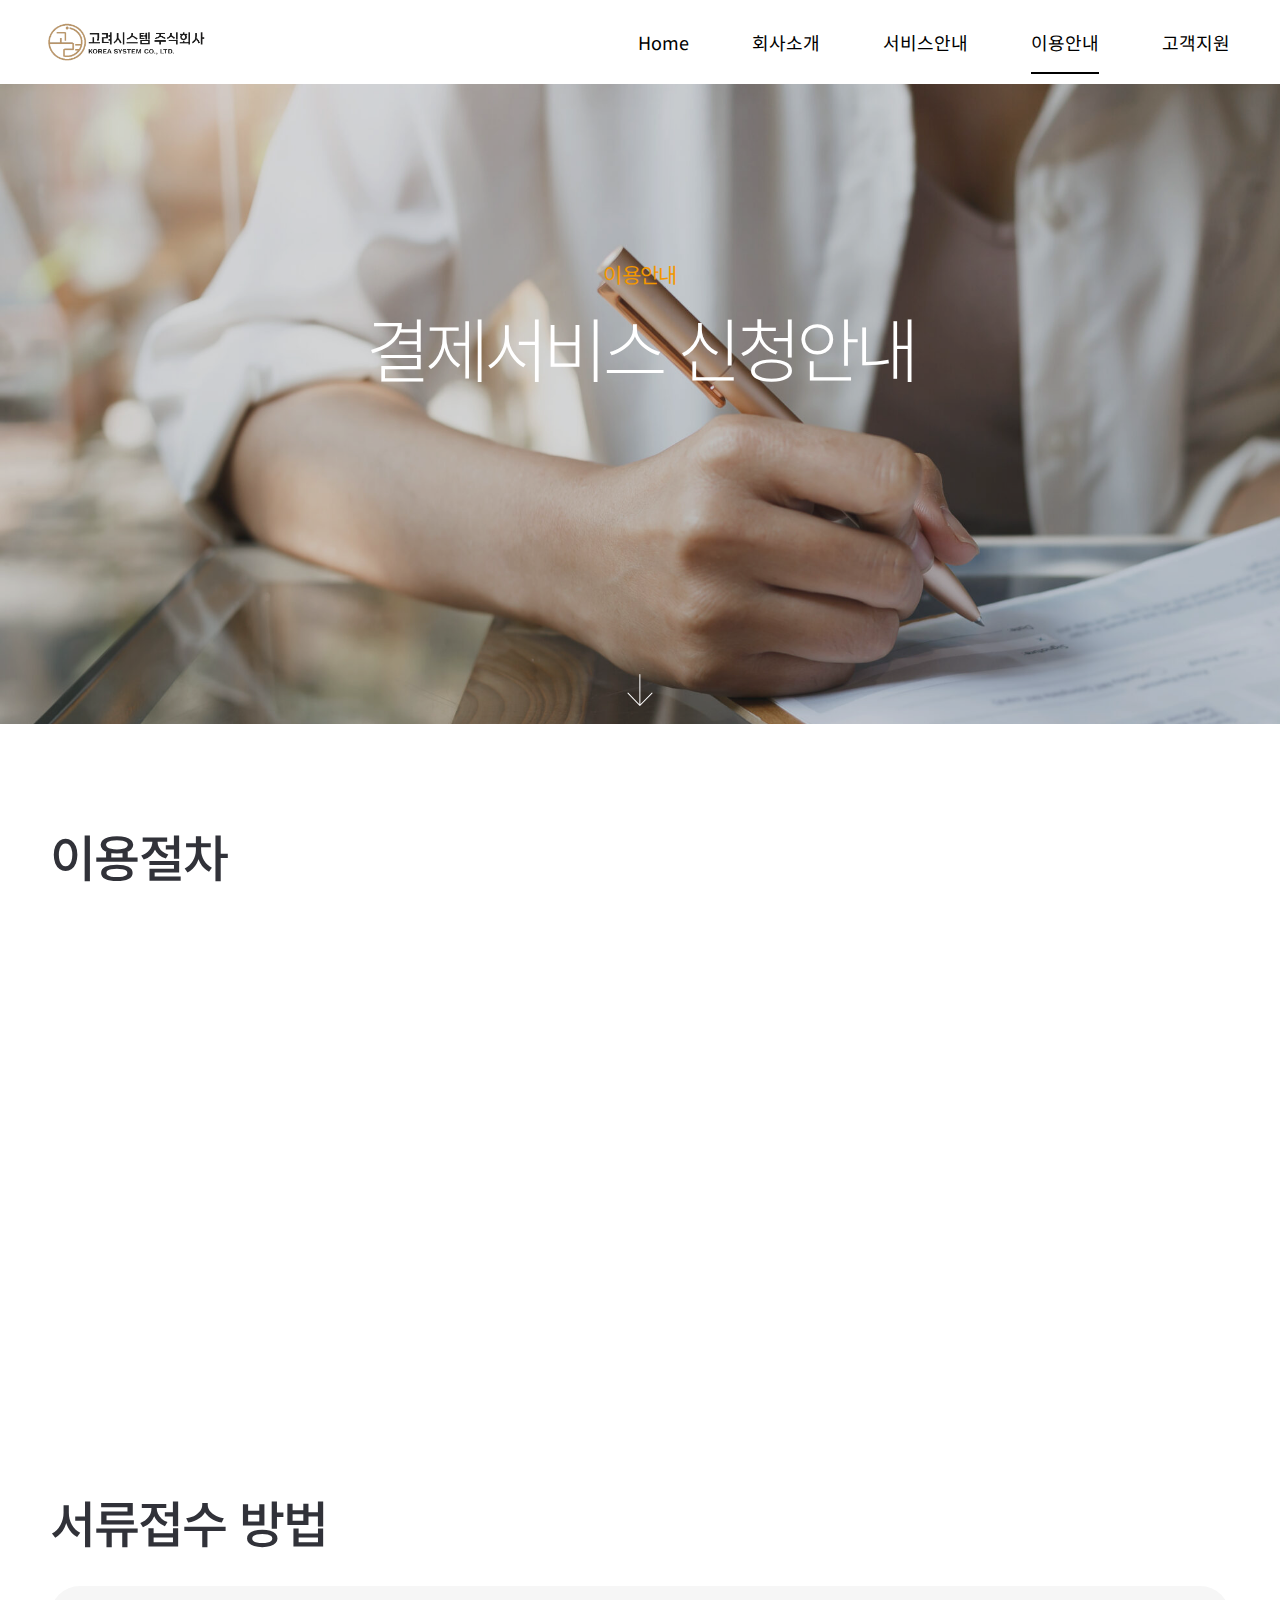
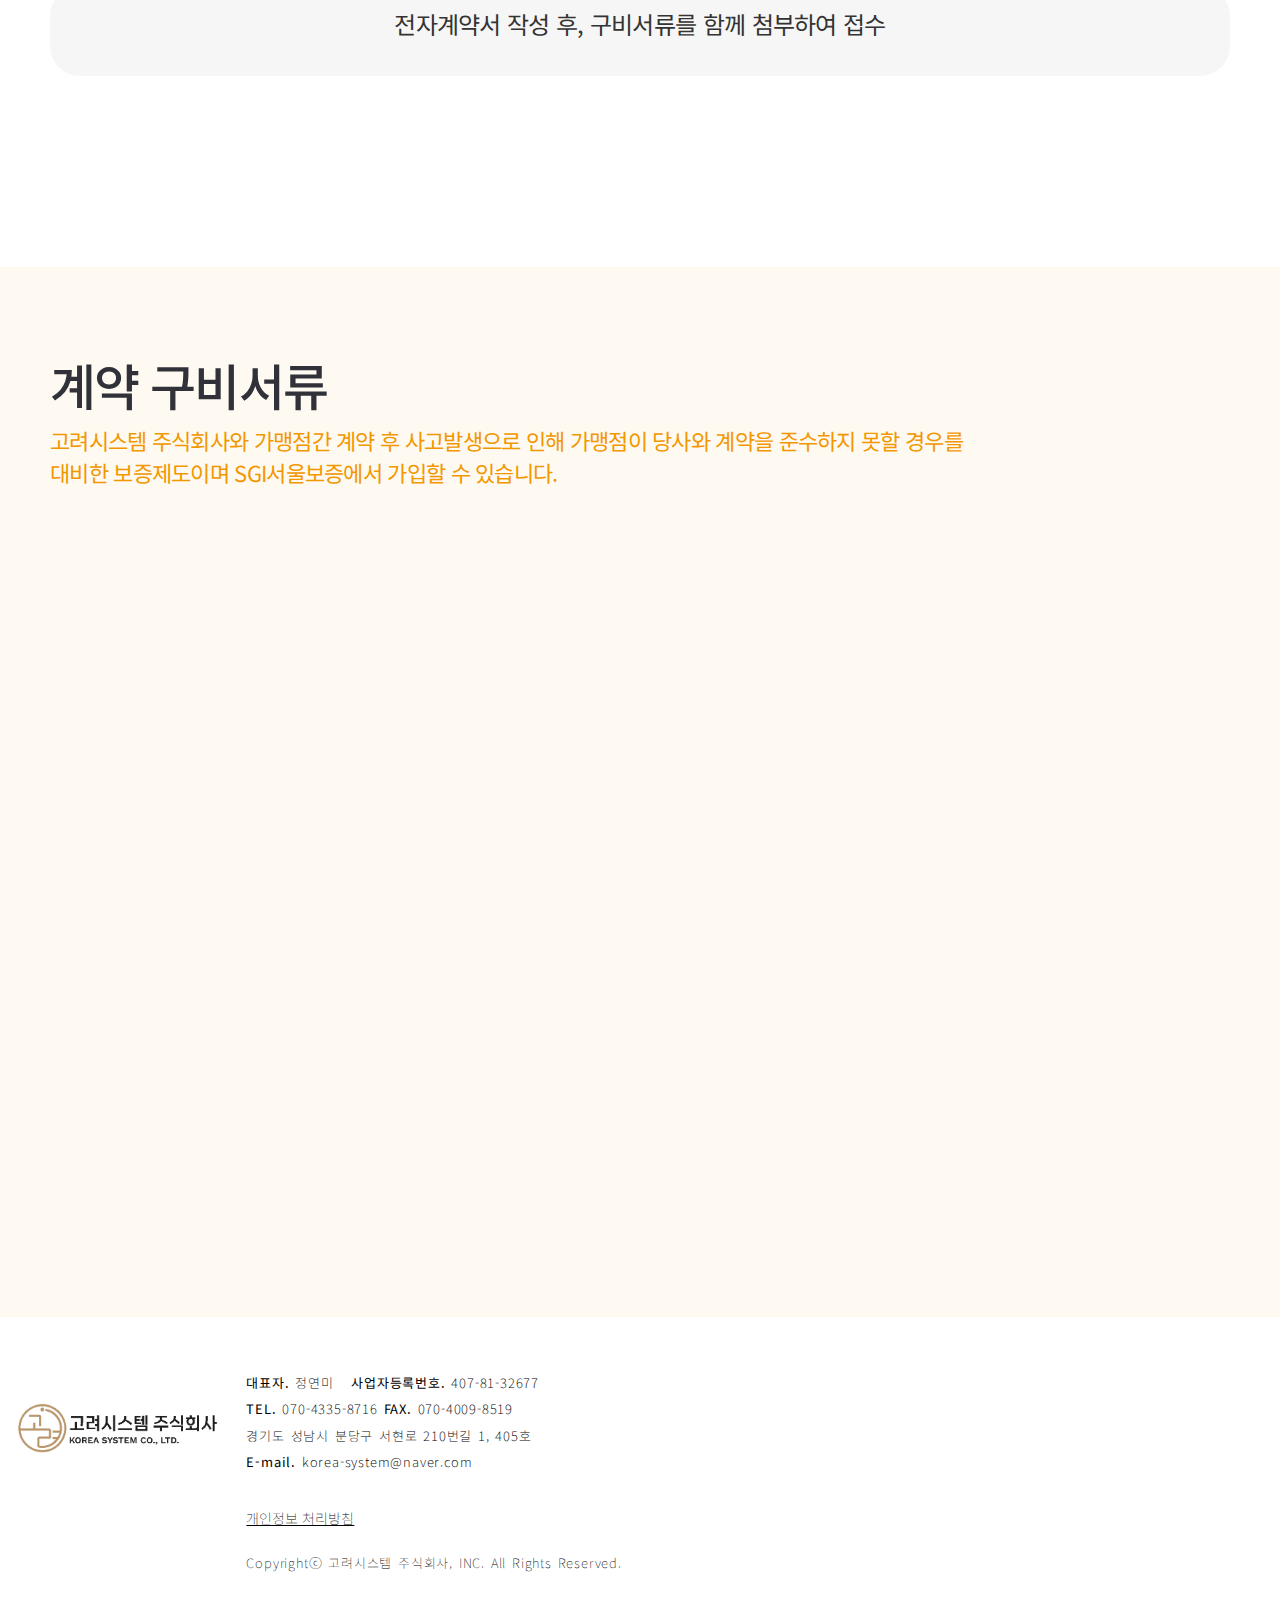
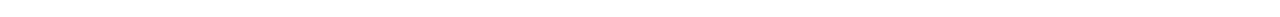
<file: pairingpayments.kr/index8e6b.html>
<!DOCTYPE html>
<html lang="ko-KR">
  <!-- Mirrored from pairingpayments.kr/?page_id=2210 by HTTrack Website Copier/3.x [XR&CO'2014], Wed, 02 Aug 2023 07:54:40 GMT -->
  <!-- Added by HTTrack --><meta
    http-equiv="content-type"
    content="text/html;charset=UTF-8"
  /><!-- /Added by HTTrack -->
  <head>
    <meta charset="UTF-8" />
    <meta name="viewport" content="width=device-width, initial-scale=1" />
    <link rel="profile" href="https://gmpg.org/xfn/11" />
    <title>이용안내 &#8211; 고려시스템 주식회사</title>
    <meta name="robots" content="max-image-preview:large" />
    <link rel="dns-prefetch" href="http://pairing1522.cafe24.com/" />
    <link rel="dns-prefetch" href="http://s.w.org/" />
    <link
      rel="alternate"
      type="application/rss+xml"
      title="고려시스템 주식회사 &raquo; 피드"
      href="indexd784.html?feed=rss2"
    />
    <link
      rel="alternate"
      type="application/rss+xml"
      title="고려시스템 주식회사 &raquo; 댓글 피드"
      href="indexa6da.html?feed=comments-rss2"
    />
    <script type="text/javascript">
      window._wpemojiSettings = {
        baseUrl: "https:\/\/s.w.org\/images\/core\/emoji\/14.0.0\/72x72\/",
        ext: ".png",
        svgUrl: "https:\/\/s.w.org\/images\/core\/emoji\/14.0.0\/svg\/",
        svgExt: ".svg",
        source: {
          concatemoji:
            "http:\/\/pairing1522.cafe24.com\/wp-includes\/js\/wp-emoji-release.min.js?ver=6.0",
        },
      };
      /*! This file is auto-generated */
      !(function (e, a, t) {
        var n,
          r,
          o,
          i = a.createElement("canvas"),
          p = i.getContext && i.getContext("2d");
        function s(e, t) {
          var a = String.fromCharCode,
            e =
              (p.clearRect(0, 0, i.width, i.height),
              p.fillText(a.apply(this, e), 0, 0),
              i.toDataURL());
          return (
            p.clearRect(0, 0, i.width, i.height),
            p.fillText(a.apply(this, t), 0, 0),
            e === i.toDataURL()
          );
        }
        function c(e) {
          var t = a.createElement("script");
          (t.src = e),
            (t.defer = t.type = "text/javascript"),
            a.getElementsByTagName("head")[0].appendChild(t);
        }
        for (
          o = Array("flag", "emoji"),
            t.supports = { everything: !0, everythingExceptFlag: !0 },
            r = 0;
          r < o.length;
          r++
        )
          (t.supports[o[r]] = (function (e) {
            if (!p || !p.fillText) return !1;
            switch (
              ((p.textBaseline = "top"), (p.font = "600 32px Arial"), e)
            ) {
              case "flag":
                return s(
                  [127987, 65039, 8205, 9895, 65039],
                  [127987, 65039, 8203, 9895, 65039]
                )
                  ? !1
                  : !s(
                      [55356, 56826, 55356, 56819],
                      [55356, 56826, 8203, 55356, 56819]
                    ) &&
                      !s(
                        [
                          55356, 57332, 56128, 56423, 56128, 56418, 56128,
                          56421, 56128, 56430, 56128, 56423, 56128, 56447,
                        ],
                        [
                          55356, 57332, 8203, 56128, 56423, 8203, 56128, 56418,
                          8203, 56128, 56421, 8203, 56128, 56430, 8203, 56128,
                          56423, 8203, 56128, 56447,
                        ]
                      );
              case "emoji":
                return !s(
                  [129777, 127995, 8205, 129778, 127999],
                  [129777, 127995, 8203, 129778, 127999]
                );
            }
            return !1;
          })(o[r])),
            (t.supports.everything = t.supports.everything && t.supports[o[r]]),
            "flag" !== o[r] &&
              (t.supports.everythingExceptFlag =
                t.supports.everythingExceptFlag && t.supports[o[r]]);
        (t.supports.everythingExceptFlag =
          t.supports.everythingExceptFlag && !t.supports.flag),
          (t.DOMReady = !1),
          (t.readyCallback = function () {
            t.DOMReady = !0;
          }),
          t.supports.everything ||
            ((n = function () {
              t.readyCallback();
            }),
            a.addEventListener
              ? (a.addEventListener("DOMContentLoaded", n, !1),
                e.addEventListener("load", n, !1))
              : (e.attachEvent("onload", n),
                a.attachEvent("onreadystatechange", function () {
                  "complete" === a.readyState && t.readyCallback();
                })),
            (e = t.source || {}).concatemoji
              ? c(e.concatemoji)
              : e.wpemoji && e.twemoji && (c(e.twemoji), c(e.wpemoji)));
      })(window, document, window._wpemojiSettings);
    </script>
    <style type="text/css">
      img.wp-smiley,
      img.emoji {
        display: inline !important;
        border: none !important;
        box-shadow: none !important;
        height: 1em !important;
        width: 1em !important;
        margin: 0 0.07em !important;
        vertical-align: -0.1em !important;
        background: none !important;
        padding: 0 !important;
      }
    </style>
    <link
      rel="stylesheet"
      id="wp-block-library-css"
      href="../pairing1522.cafe24.com/wp-includes/css/dist/block-library/style.minf049.css?ver=6.0"
      type="text/css"
      media="all"
    />
    <style id="global-styles-inline-css" type="text/css">
      body {
        --wp--preset--color--black: #000000;
        --wp--preset--color--cyan-bluish-gray: #abb8c3;
        --wp--preset--color--white: #ffffff;
        --wp--preset--color--pale-pink: #f78da7;
        --wp--preset--color--vivid-red: #cf2e2e;
        --wp--preset--color--luminous-vivid-orange: #ff6900;
        --wp--preset--color--luminous-vivid-amber: #fcb900;
        --wp--preset--color--light-green-cyan: #7bdcb5;
        --wp--preset--color--vivid-green-cyan: #00d084;
        --wp--preset--color--pale-cyan-blue: #8ed1fc;
        --wp--preset--color--vivid-cyan-blue: #0693e3;
        --wp--preset--color--vivid-purple: #9b51e0;
        --wp--preset--gradient--vivid-cyan-blue-to-vivid-purple: linear-gradient(
          135deg,
          rgba(6, 147, 227, 1) 0%,
          rgb(155, 81, 224) 100%
        );
        --wp--preset--gradient--light-green-cyan-to-vivid-green-cyan: linear-gradient(
          135deg,
          rgb(122, 220, 180) 0%,
          rgb(0, 208, 130) 100%
        );
        --wp--preset--gradient--luminous-vivid-amber-to-luminous-vivid-orange: linear-gradient(
          135deg,
          rgba(252, 185, 0, 1) 0%,
          rgba(255, 105, 0, 1) 100%
        );
        --wp--preset--gradient--luminous-vivid-orange-to-vivid-red: linear-gradient(
          135deg,
          rgba(255, 105, 0, 1) 0%,
          rgb(207, 46, 46) 100%
        );
        --wp--preset--gradient--very-light-gray-to-cyan-bluish-gray: linear-gradient(
          135deg,
          rgb(238, 238, 238) 0%,
          rgb(169, 184, 195) 100%
        );
        --wp--preset--gradient--cool-to-warm-spectrum: linear-gradient(
          135deg,
          rgb(74, 234, 220) 0%,
          rgb(151, 120, 209) 20%,
          rgb(207, 42, 186) 40%,
          rgb(238, 44, 130) 60%,
          rgb(251, 105, 98) 80%,
          rgb(254, 248, 76) 100%
        );
        --wp--preset--gradient--blush-light-purple: linear-gradient(
          135deg,
          rgb(255, 206, 236) 0%,
          rgb(152, 150, 240) 100%
        );
        --wp--preset--gradient--blush-bordeaux: linear-gradient(
          135deg,
          rgb(254, 205, 165) 0%,
          rgb(254, 45, 45) 50%,
          rgb(107, 0, 62) 100%
        );
        --wp--preset--gradient--luminous-dusk: linear-gradient(
          135deg,
          rgb(255, 203, 112) 0%,
          rgb(199, 81, 192) 50%,
          rgb(65, 88, 208) 100%
        );
        --wp--preset--gradient--pale-ocean: linear-gradient(
          135deg,
          rgb(255, 245, 203) 0%,
          rgb(182, 227, 212) 50%,
          rgb(51, 167, 181) 100%
        );
        --wp--preset--gradient--electric-grass: linear-gradient(
          135deg,
          rgb(202, 248, 128) 0%,
          rgb(113, 206, 126) 100%
        );
        --wp--preset--gradient--midnight: linear-gradient(
          135deg,
          rgb(2, 3, 129) 0%,
          rgb(40, 116, 252) 100%
        );
        --wp--preset--duotone--dark-grayscale: url("#wp-duotone-dark-grayscale");
        --wp--preset--duotone--grayscale: url("#wp-duotone-grayscale");
        --wp--preset--duotone--purple-yellow: url("#wp-duotone-purple-yellow");
        --wp--preset--duotone--blue-red: url("#wp-duotone-blue-red");
        --wp--preset--duotone--midnight: url("#wp-duotone-midnight");
        --wp--preset--duotone--magenta-yellow: url("#wp-duotone-magenta-yellow");
        --wp--preset--duotone--purple-green: url("#wp-duotone-purple-green");
        --wp--preset--duotone--blue-orange: url("#wp-duotone-blue-orange");
        --wp--preset--font-size--small: 13px;
        --wp--preset--font-size--medium: 20px;
        --wp--preset--font-size--large: 36px;
        --wp--preset--font-size--x-large: 42px;
      }
      .has-black-color {
        color: var(--wp--preset--color--black) !important;
      }
      .has-cyan-bluish-gray-color {
        color: var(--wp--preset--color--cyan-bluish-gray) !important;
      }
      .has-white-color {
        color: var(--wp--preset--color--white) !important;
      }
      .has-pale-pink-color {
        color: var(--wp--preset--color--pale-pink) !important;
      }
      .has-vivid-red-color {
        color: var(--wp--preset--color--vivid-red) !important;
      }
      .has-luminous-vivid-orange-color {
        color: var(--wp--preset--color--luminous-vivid-orange) !important;
      }
      .has-luminous-vivid-amber-color {
        color: var(--wp--preset--color--luminous-vivid-amber) !important;
      }
      .has-light-green-cyan-color {
        color: var(--wp--preset--color--light-green-cyan) !important;
      }
      .has-vivid-green-cyan-color {
        color: var(--wp--preset--color--vivid-green-cyan) !important;
      }
      .has-pale-cyan-blue-color {
        color: var(--wp--preset--color--pale-cyan-blue) !important;
      }
      .has-vivid-cyan-blue-color {
        color: var(--wp--preset--color--vivid-cyan-blue) !important;
      }
      .has-vivid-purple-color {
        color: var(--wp--preset--color--vivid-purple) !important;
      }
      .has-black-background-color {
        background-color: var(--wp--preset--color--black) !important;
      }
      .has-cyan-bluish-gray-background-color {
        background-color: var(--wp--preset--color--cyan-bluish-gray) !important;
      }
      .has-white-background-color {
        background-color: var(--wp--preset--color--white) !important;
      }
      .has-pale-pink-background-color {
        background-color: var(--wp--preset--color--pale-pink) !important;
      }
      .has-vivid-red-background-color {
        background-color: var(--wp--preset--color--vivid-red) !important;
      }
      .has-luminous-vivid-orange-background-color {
        background-color: var(
          --wp--preset--color--luminous-vivid-orange
        ) !important;
      }
      .has-luminous-vivid-amber-background-color {
        background-color: var(
          --wp--preset--color--luminous-vivid-amber
        ) !important;
      }
      .has-light-green-cyan-background-color {
        background-color: var(--wp--preset--color--light-green-cyan) !important;
      }
      .has-vivid-green-cyan-background-color {
        background-color: var(--wp--preset--color--vivid-green-cyan) !important;
      }
      .has-pale-cyan-blue-background-color {
        background-color: var(--wp--preset--color--pale-cyan-blue) !important;
      }
      .has-vivid-cyan-blue-background-color {
        background-color: var(--wp--preset--color--vivid-cyan-blue) !important;
      }
      .has-vivid-purple-background-color {
        background-color: var(--wp--preset--color--vivid-purple) !important;
      }
      .has-black-border-color {
        border-color: var(--wp--preset--color--black) !important;
      }
      .has-cyan-bluish-gray-border-color {
        border-color: var(--wp--preset--color--cyan-bluish-gray) !important;
      }
      .has-white-border-color {
        border-color: var(--wp--preset--color--white) !important;
      }
      .has-pale-pink-border-color {
        border-color: var(--wp--preset--color--pale-pink) !important;
      }
      .has-vivid-red-border-color {
        border-color: var(--wp--preset--color--vivid-red) !important;
      }
      .has-luminous-vivid-orange-border-color {
        border-color: var(
          --wp--preset--color--luminous-vivid-orange
        ) !important;
      }
      .has-luminous-vivid-amber-border-color {
        border-color: var(--wp--preset--color--luminous-vivid-amber) !important;
      }
      .has-light-green-cyan-border-color {
        border-color: var(--wp--preset--color--light-green-cyan) !important;
      }
      .has-vivid-green-cyan-border-color {
        border-color: var(--wp--preset--color--vivid-green-cyan) !important;
      }
      .has-pale-cyan-blue-border-color {
        border-color: var(--wp--preset--color--pale-cyan-blue) !important;
      }
      .has-vivid-cyan-blue-border-color {
        border-color: var(--wp--preset--color--vivid-cyan-blue) !important;
      }
      .has-vivid-purple-border-color {
        border-color: var(--wp--preset--color--vivid-purple) !important;
      }
      .has-vivid-cyan-blue-to-vivid-purple-gradient-background {
        background: var(
          --wp--preset--gradient--vivid-cyan-blue-to-vivid-purple
        ) !important;
      }
      .has-light-green-cyan-to-vivid-green-cyan-gradient-background {
        background: var(
          --wp--preset--gradient--light-green-cyan-to-vivid-green-cyan
        ) !important;
      }
      .has-luminous-vivid-amber-to-luminous-vivid-orange-gradient-background {
        background: var(
          --wp--preset--gradient--luminous-vivid-amber-to-luminous-vivid-orange
        ) !important;
      }
      .has-luminous-vivid-orange-to-vivid-red-gradient-background {
        background: var(
          --wp--preset--gradient--luminous-vivid-orange-to-vivid-red
        ) !important;
      }
      .has-very-light-gray-to-cyan-bluish-gray-gradient-background {
        background: var(
          --wp--preset--gradient--very-light-gray-to-cyan-bluish-gray
        ) !important;
      }
      .has-cool-to-warm-spectrum-gradient-background {
        background: var(
          --wp--preset--gradient--cool-to-warm-spectrum
        ) !important;
      }
      .has-blush-light-purple-gradient-background {
        background: var(--wp--preset--gradient--blush-light-purple) !important;
      }
      .has-blush-bordeaux-gradient-background {
        background: var(--wp--preset--gradient--blush-bordeaux) !important;
      }
      .has-luminous-dusk-gradient-background {
        background: var(--wp--preset--gradient--luminous-dusk) !important;
      }
      .has-pale-ocean-gradient-background {
        background: var(--wp--preset--gradient--pale-ocean) !important;
      }
      .has-electric-grass-gradient-background {
        background: var(--wp--preset--gradient--electric-grass) !important;
      }
      .has-midnight-gradient-background {
        background: var(--wp--preset--gradient--midnight) !important;
      }
      .has-small-font-size {
        font-size: var(--wp--preset--font-size--small) !important;
      }
      .has-medium-font-size {
        font-size: var(--wp--preset--font-size--medium) !important;
      }
      .has-large-font-size {
        font-size: var(--wp--preset--font-size--large) !important;
      }
      .has-x-large-font-size {
        font-size: var(--wp--preset--font-size--x-large) !important;
      }
    </style>
    <link
      rel="stylesheet"
      id="contact-form-7-css"
      href="../pairing1522.cafe24.com/wp-content/plugins/contact-form-7/includes/css/styles04dd.css?ver=5.5.6.1"
      type="text/css"
      media="all"
    />
    <link
      rel="stylesheet"
      id="hello-elementor-css"
      href="../pairing1522.cafe24.com/wp-content/themes/hello-elementor/style.min0875.css?ver=2.5.0"
      type="text/css"
      media="all"
    />
    <link
      rel="stylesheet"
      id="hello-elementor-theme-style-css"
      href="../pairing1522.cafe24.com/wp-content/themes/hello-elementor/theme.min0875.css?ver=2.5.0"
      type="text/css"
      media="all"
    />
    <link
      rel="stylesheet"
      id="elementor-frontend-css"
      href="../pairing1522.cafe24.com/wp-content/plugins/elementor/assets/css/frontend-lite.min1ed5.css?ver=3.6.6"
      type="text/css"
      media="all"
    />
    <link
      rel="stylesheet"
      id="elementor-post-2722-css"
      href="../pairing1522.cafe24.com/wp-content/uploads/elementor/css/post-2722a97a.css?ver=1655214723"
      type="text/css"
      media="all"
    />
    <link
      rel="stylesheet"
      id="elementor-icons-css"
      href="../pairing1522.cafe24.com/wp-content/plugins/elementor/assets/lib/eicons/css/elementor-icons.min7816.css?ver=5.15.0"
      type="text/css"
      media="all"
    />
    <link
      rel="stylesheet"
      id="elementor-pro-css"
      href="../pairing1522.cafe24.com/wp-content/plugins/elementor-pro/assets/css/frontend-lite.minf43b.css?ver=3.7.1"
      type="text/css"
      media="all"
    />
    <link
      rel="stylesheet"
      id="elementor-post-2210-css"
      href="../pairing1522.cafe24.com/wp-content/uploads/elementor/css/post-221036ce.css?ver=1655519973"
      type="text/css"
      media="all"
    />
    <link
      rel="stylesheet"
      id="elementor-post-2743-css"
      href="../pairing1522.cafe24.com/wp-content/uploads/elementor/css/post-2743e4e0.css?ver=1656029118"
      type="text/css"
      media="all"
    />
    <link
      rel="stylesheet"
      id="elementor-post-2738-css"
      href="../pairing1522.cafe24.com/wp-content/uploads/elementor/css/post-27381388.css?ver=1657104484"
      type="text/css"
      media="all"
    />
    <link
      rel="stylesheet"
      id="google-fonts-1-css"
      href="https://fonts.googleapis.com/css?family=Noto+Sans+KR%3A100%2C100italic%2C200%2C200italic%2C300%2C300italic%2C400%2C400italic%2C500%2C500italic%2C600%2C600italic%2C700%2C700italic%2C800%2C800italic%2C900%2C900italic%7CWork+Sans%3A100%2C100italic%2C200%2C200italic%2C300%2C300italic%2C400%2C400italic%2C500%2C500italic%2C600%2C600italic%2C700%2C700italic%2C800%2C800italic%2C900%2C900italic%7CRaleway%3A100%2C100italic%2C200%2C200italic%2C300%2C300italic%2C400%2C400italic%2C500%2C500italic%2C600%2C600italic%2C700%2C700italic%2C800%2C800italic%2C900%2C900italic%7CPlayfair+Display%3A100%2C100italic%2C200%2C200italic%2C300%2C300italic%2C400%2C400italic%2C500%2C500italic%2C600%2C600italic%2C700%2C700italic%2C800%2C800italic%2C900%2C900italic%7CLato%3A100%2C100italic%2C200%2C200italic%2C300%2C300italic%2C400%2C400italic%2C500%2C500italic%2C600%2C600italic%2C700%2C700italic%2C800%2C800italic%2C900%2C900italic&amp;display=auto&amp;ver=6.0"
      type="text/css"
      media="all"
    />
    <link
      rel="stylesheet"
      id="elementor-icons-shared-0-css"
      href="../pairing1522.cafe24.com/wp-content/plugins/elementor/assets/lib/font-awesome/css/fontawesome.min52d5.css?ver=5.15.3"
      type="text/css"
      media="all"
    />
    <link
      rel="stylesheet"
      id="elementor-icons-fa-regular-css"
      href="../pairing1522.cafe24.com/wp-content/plugins/elementor/assets/lib/font-awesome/css/regular.min52d5.css?ver=5.15.3"
      type="text/css"
      media="all"
    />
    <script
      type="text/javascript"
      src="../pairing1522.cafe24.com/wp-includes/js/jquery/jquery.minaf6c.js?ver=3.6.0"
      id="jquery-core-js"
    ></script>
    <script
      type="text/javascript"
      src="../pairing1522.cafe24.com/wp-includes/js/jquery/jquery-migrate.mind617.js?ver=3.3.2"
      id="jquery-migrate-js"
    ></script>
    <link rel="https://api.w.org/" href="index52f0.json?rest_route=/" />
    <link
      rel="alternate"
      type="application/json"
      href="index9fc9.json?rest_route=/wp/v2/pages/2210"
    />
    <link
      rel="EditURI"
      type="application/rsd+xml"
      title="RSD"
      href="http://pairing1522.cafe24.com/xmlrpc.php?rsd"
    />
    <link
      rel="wlwmanifest"
      type="application/wlwmanifest+xml"
      href="http://pairing1522.cafe24.com/wp-includes/wlwmanifest.xml"
    />
    <meta name="generator" content="WordPress 6.0" />
    <link rel="canonical" href="index8e6b.html?page_id=2210" />
    <link rel="shortlink" href="index6934.html?p=2210" />
    <link
      rel="alternate"
      type="application/json+oembed"
      href="index548b.json?rest_route=%2Foembed%2F1.0%2Fembed&amp;url=http%3A%2F%2Fpairingpayments.kr%2F%3Fpage_id%3D2210"
    />
    <link
      rel="alternate"
      type="text/xml+oembed"
      href="indexbad2.php?rest_route=%2Foembed%2F1.0%2Fembed&amp;url=http%3A%2F%2Fpairingpayments.kr%2F%3Fpage_id%3D2210&amp;format=xml"
    />
    <link
      rel="icon"
      href="../pairing1522.cafe24.com/wp-content/uploads/2022/05/logo_75.png"
      sizes="32x32"
    />
    <link
      rel="icon"
      href="../pairing1522.cafe24.com/wp-content/uploads/2022/05/logo_75.png"
      sizes="192x192"
    />
    <link
      rel="apple-touch-icon"
      href="../pairing1522.cafe24.com/wp-content/uploads/2022/05/logo_75.png"
    />
    <meta
      name="msapplication-TileImage"
      content="http://pairing1522.cafe24.com/wp-content/uploads/2022/05/logo_75.png"
    />
  </head>
  <body
    class="page-template page-template-elementor_header_footer page page-id-2210 page-parent wp-custom-logo elementor-default elementor-template-full-width elementor-kit-2722 elementor-page elementor-page-2210"
  >
    <svg
      xmlns="http://www.w3.org/2000/svg"
      viewBox="0 0 0 0"
      width="0"
      height="0"
      focusable="false"
      role="none"
      style="
        visibility: hidden;
        position: absolute;
        left: -9999px;
        overflow: hidden;
      "
    >
      <defs>
        <filter id="wp-duotone-dark-grayscale">
          <feColorMatrix
            color-interpolation-filters="sRGB"
            type="matrix"
            values=" .299 .587 .114 0 0 .299 .587 .114 0 0 .299 .587 .114 0 0 .299 .587 .114 0 0 "
          />
          <feComponentTransfer color-interpolation-filters="sRGB">
            <feFuncR type="table" tableValues="0 0.49803921568627" />
            <feFuncG type="table" tableValues="0 0.49803921568627" />
            <feFuncB type="table" tableValues="0 0.49803921568627" />
            <feFuncA type="table" tableValues="1 1" />
          </feComponentTransfer>
          <feComposite in2="SourceGraphic" operator="in" />
        </filter>
      </defs></svg
    ><svg
      xmlns="http://www.w3.org/2000/svg"
      viewBox="0 0 0 0"
      width="0"
      height="0"
      focusable="false"
      role="none"
      style="
        visibility: hidden;
        position: absolute;
        left: -9999px;
        overflow: hidden;
      "
    >
      <defs>
        <filter id="wp-duotone-grayscale">
          <feColorMatrix
            color-interpolation-filters="sRGB"
            type="matrix"
            values=" .299 .587 .114 0 0 .299 .587 .114 0 0 .299 .587 .114 0 0 .299 .587 .114 0 0 "
          />
          <feComponentTransfer color-interpolation-filters="sRGB">
            <feFuncR type="table" tableValues="0 1" />
            <feFuncG type="table" tableValues="0 1" />
            <feFuncB type="table" tableValues="0 1" />
            <feFuncA type="table" tableValues="1 1" />
          </feComponentTransfer>
          <feComposite in2="SourceGraphic" operator="in" />
        </filter>
      </defs></svg
    ><svg
      xmlns="http://www.w3.org/2000/svg"
      viewBox="0 0 0 0"
      width="0"
      height="0"
      focusable="false"
      role="none"
      style="
        visibility: hidden;
        position: absolute;
        left: -9999px;
        overflow: hidden;
      "
    >
      <defs>
        <filter id="wp-duotone-purple-yellow">
          <feColorMatrix
            color-interpolation-filters="sRGB"
            type="matrix"
            values=" .299 .587 .114 0 0 .299 .587 .114 0 0 .299 .587 .114 0 0 .299 .587 .114 0 0 "
          />
          <feComponentTransfer color-interpolation-filters="sRGB">
            <feFuncR
              type="table"
              tableValues="0.54901960784314 0.98823529411765"
            />
            <feFuncG type="table" tableValues="0 1" />
            <feFuncB
              type="table"
              tableValues="0.71764705882353 0.25490196078431"
            />
            <feFuncA type="table" tableValues="1 1" />
          </feComponentTransfer>
          <feComposite in2="SourceGraphic" operator="in" />
        </filter>
      </defs></svg
    ><svg
      xmlns="http://www.w3.org/2000/svg"
      viewBox="0 0 0 0"
      width="0"
      height="0"
      focusable="false"
      role="none"
      style="
        visibility: hidden;
        position: absolute;
        left: -9999px;
        overflow: hidden;
      "
    >
      <defs>
        <filter id="wp-duotone-blue-red">
          <feColorMatrix
            color-interpolation-filters="sRGB"
            type="matrix"
            values=" .299 .587 .114 0 0 .299 .587 .114 0 0 .299 .587 .114 0 0 .299 .587 .114 0 0 "
          />
          <feComponentTransfer color-interpolation-filters="sRGB">
            <feFuncR type="table" tableValues="0 1" />
            <feFuncG type="table" tableValues="0 0.27843137254902" />
            <feFuncB
              type="table"
              tableValues="0.5921568627451 0.27843137254902"
            />
            <feFuncA type="table" tableValues="1 1" />
          </feComponentTransfer>
          <feComposite in2="SourceGraphic" operator="in" />
        </filter>
      </defs></svg
    ><svg
      xmlns="http://www.w3.org/2000/svg"
      viewBox="0 0 0 0"
      width="0"
      height="0"
      focusable="false"
      role="none"
      style="
        visibility: hidden;
        position: absolute;
        left: -9999px;
        overflow: hidden;
      "
    >
      <defs>
        <filter id="wp-duotone-midnight">
          <feColorMatrix
            color-interpolation-filters="sRGB"
            type="matrix"
            values=" .299 .587 .114 0 0 .299 .587 .114 0 0 .299 .587 .114 0 0 .299 .587 .114 0 0 "
          />
          <feComponentTransfer color-interpolation-filters="sRGB">
            <feFuncR type="table" tableValues="0 0" />
            <feFuncG type="table" tableValues="0 0.64705882352941" />
            <feFuncB type="table" tableValues="0 1" />
            <feFuncA type="table" tableValues="1 1" />
          </feComponentTransfer>
          <feComposite in2="SourceGraphic" operator="in" />
        </filter>
      </defs></svg
    ><svg
      xmlns="http://www.w3.org/2000/svg"
      viewBox="0 0 0 0"
      width="0"
      height="0"
      focusable="false"
      role="none"
      style="
        visibility: hidden;
        position: absolute;
        left: -9999px;
        overflow: hidden;
      "
    >
      <defs>
        <filter id="wp-duotone-magenta-yellow">
          <feColorMatrix
            color-interpolation-filters="sRGB"
            type="matrix"
            values=" .299 .587 .114 0 0 .299 .587 .114 0 0 .299 .587 .114 0 0 .299 .587 .114 0 0 "
          />
          <feComponentTransfer color-interpolation-filters="sRGB">
            <feFuncR type="table" tableValues="0.78039215686275 1" />
            <feFuncG type="table" tableValues="0 0.94901960784314" />
            <feFuncB
              type="table"
              tableValues="0.35294117647059 0.47058823529412"
            />
            <feFuncA type="table" tableValues="1 1" />
          </feComponentTransfer>
          <feComposite in2="SourceGraphic" operator="in" />
        </filter>
      </defs></svg
    ><svg
      xmlns="http://www.w3.org/2000/svg"
      viewBox="0 0 0 0"
      width="0"
      height="0"
      focusable="false"
      role="none"
      style="
        visibility: hidden;
        position: absolute;
        left: -9999px;
        overflow: hidden;
      "
    >
      <defs>
        <filter id="wp-duotone-purple-green">
          <feColorMatrix
            color-interpolation-filters="sRGB"
            type="matrix"
            values=" .299 .587 .114 0 0 .299 .587 .114 0 0 .299 .587 .114 0 0 .299 .587 .114 0 0 "
          />
          <feComponentTransfer color-interpolation-filters="sRGB">
            <feFuncR
              type="table"
              tableValues="0.65098039215686 0.40392156862745"
            />
            <feFuncG type="table" tableValues="0 1" />
            <feFuncB type="table" tableValues="0.44705882352941 0.4" />
            <feFuncA type="table" tableValues="1 1" />
          </feComponentTransfer>
          <feComposite in2="SourceGraphic" operator="in" />
        </filter>
      </defs></svg
    ><svg
      xmlns="http://www.w3.org/2000/svg"
      viewBox="0 0 0 0"
      width="0"
      height="0"
      focusable="false"
      role="none"
      style="
        visibility: hidden;
        position: absolute;
        left: -9999px;
        overflow: hidden;
      "
    >
      <defs>
        <filter id="wp-duotone-blue-orange">
          <feColorMatrix
            color-interpolation-filters="sRGB"
            type="matrix"
            values=" .299 .587 .114 0 0 .299 .587 .114 0 0 .299 .587 .114 0 0 .299 .587 .114 0 0 "
          />
          <feComponentTransfer color-interpolation-filters="sRGB">
            <feFuncR type="table" tableValues="0.098039215686275 1" />
            <feFuncG type="table" tableValues="0 0.66274509803922" />
            <feFuncB
              type="table"
              tableValues="0.84705882352941 0.41960784313725"
            />
            <feFuncA type="table" tableValues="1 1" />
          </feComponentTransfer>
          <feComposite in2="SourceGraphic" operator="in" />
        </filter>
      </defs>
    </svg>
    <header
      data-elementor-type="header"
      data-elementor-id="2743"
      class="elementor elementor-2743 elementor-location-header"
    >
      <header
        class="elementor-section elementor-top-section elementor-element elementor-element-1eeec3ad elementor-section-full_width elementor-section-stretched elementor-section-height-default elementor-section-height-default"
        data-id="1eeec3ad"
        data-element_type="section"
        data-settings='{"sticky":"top","background_background":"classic","background_motion_fx_motion_fx_scrolling":"yes","background_motion_fx_opacity_effect":"yes","background_motion_fx_opacity_range":{"unit":"%","size":"","sizes":{"start":"0","end":"5"}},"background_motion_fx_range":"page","background_motion_fx_blur_effect":"yes","background_motion_fx_blur_level":{"unit":"px","size":0,"sizes":[]},"motion_fx_motion_fx_scrolling":"yes","stretch_section":"section-stretched","background_motion_fx_opacity_direction":"out-in","background_motion_fx_opacity_level":{"unit":"px","size":10,"sizes":[]},"background_motion_fx_blur_direction":"out-in","background_motion_fx_blur_range":{"unit":"%","size":"","sizes":{"start":20,"end":80}},"background_motion_fx_devices":["desktop","tablet","mobile"],"motion_fx_devices":["desktop","tablet","mobile"],"sticky_on":["desktop","tablet","mobile"],"sticky_offset":0,"sticky_effects_offset":0}'
      >
        <div class="elementor-container elementor-column-gap-default">
          <div
            class="elementor-column elementor-col-50 elementor-top-column elementor-element elementor-element-68dc2d67"
            data-id="68dc2d67"
            data-element_type="column"
          >
            <div class="elementor-widget-wrap elementor-element-populated">
              <div
                class="elementor-element elementor-element-4827ae84 elementor-widget elementor-widget-theme-site-logo elementor-widget-image"
                data-id="4827ae84"
                data-element_type="widget"
                data-widget_type="theme-site-logo.default"
              >
                <div class="elementor-widget-container">
                  <style>
                    /*! elementor - v3.6.6 - 08-06-2022 */
                    .elementor-widget-image {
                      text-align: center;
                    }
                    .elementor-widget-image a {
                      display: inline-block;
                    }
                    .elementor-widget-image a img[src$=".svg"] {
                      width: 48px;
                    }
                    .elementor-widget-image img {
                      vertical-align: middle;
                      display: inline-block;
                    }
                  </style>
                  <a href="index.html">
                    <img
                      width="300"
                      height="45"
                      src="../pairing1522.cafe24.com/wp-content/uploads/2022/05/logo.png"
                      class="attachment-full size-full"
                      alt=""
                      loading="lazy"
                    />
                  </a>
                </div>
              </div>
            </div>
          </div>
          <div
            class="elementor-column elementor-col-50 elementor-top-column elementor-element elementor-element-57046a33"
            data-id="57046a33"
            data-element_type="column"
          >
            <div class="elementor-widget-wrap elementor-element-populated">
              <div
                class="elementor-element elementor-element-64cc23a2 elementor-nav-menu__align-center elementor-nav-menu--stretch elementor-nav-menu__text-align-center elementor-widget__width-auto elementor-nav-menu--dropdown-tablet elementor-nav-menu--toggle elementor-nav-menu--burger elementor-widget elementor-widget-nav-menu"
                data-id="64cc23a2"
                data-element_type="widget"
                data-settings='{"full_width":"stretch","submenu_icon":{"value":"&lt;i class=\"\"&gt;&lt;\/i&gt;","library":""},"layout":"horizontal","toggle":"burger"}'
                data-widget_type="nav-menu.default"
              >
                <div class="elementor-widget-container">
                  <link
                    rel="stylesheet"
                    href="../pairing1522.cafe24.com/wp-content/plugins/elementor-pro/assets/css/widget-nav-menu.min.css"
                  />
                  <nav
                    migration_allowed="1"
                    migrated="0"
                    role="navigation"
                    class="elementor-nav-menu--main elementor-nav-menu__container elementor-nav-menu--layout-horizontal e--pointer-underline e--animation-fade"
                  >
                    <ul id="menu-1-64cc23a2" class="elementor-nav-menu">
                      <li
                        class="menu-item menu-item-type-custom menu-item-object-custom menu-item-2849"
                      >
                        <a
                          href="index.html"
                          class="elementor-item"
                          >home</a
                        >
                      </li>
                      <li
                        class="menu-item menu-item-type-post_type menu-item-object-page menu-item-2757"
                      >
                        <a
                          href="index9a24.html?page_id=2631"
                          class="elementor-item"
                          >회사소개</a
                        >
                      </li>
                      <li
                        class="menu-item menu-item-type-post_type menu-item-object-page menu-item-2758"
                      >
                        <a
                          href="index86fd.html?page_id=2621"
                          class="elementor-item"
                          >서비스안내</a
                        >
                      </li>
                      <li
                        class="menu-item menu-item-type-post_type menu-item-object-page current-menu-item page_item page-item-2210 current_page_item current-menu-ancestor current-menu-parent current_page_parent current_page_ancestor menu-item-has-children menu-item-2761"
                      >
                        <a
                          href="index8e6b.html?page_id=2210"
                          aria-current="page"
                          class="elementor-item elementor-item-active"
                          >이용안내</a
                        >
                        <ul class="sub-menu elementor-nav-menu--dropdown">
                          <li
                            class="menu-item menu-item-type-post_type menu-item-object-page current-menu-item page_item page-item-2210 current_page_item menu-item-3366"
                          >
                            <a
                              href="index8e6b.html?page_id=2210"
                              aria-current="page"
                              class="elementor-sub-item elementor-item-active"
                              >이용안내</a
                            >
                          </li>
                          <li
                            class="menu-item menu-item-type-post_type menu-item-object-page menu-item-3434"
                          >
                            <a
                              href="index39f7.html?page_id=3426"
                              class="elementor-sub-item"
                              >보증보험</a
                            >
                          </li>
                          <li
                            class="menu-item menu-item-type-post_type menu-item-object-page menu-item-3437"
                          >
                            <a
                              href="indexe827.html?page_id=3435"
                              class="elementor-sub-item"
                              >정산안내</a
                            >
                          </li>
                        </ul>
                      </li>
                      <li
                        class="menu-item menu-item-type-post_type menu-item-object-page menu-item-2759"
                      >
                        <a
                          href="index94f0.html?page_id=2613"
                          class="elementor-item"
                          >고객지원</a
                        >
                      </li>
                    </ul>
                  </nav>
                  <div
                    class="elementor-menu-toggle"
                    role="button"
                    tabindex="0"
                    aria-label="Menu Toggle"
                    aria-expanded="false"
                  >
                    <i
                      aria-hidden="true"
                      role="presentation"
                      class="elementor-menu-toggle__icon--open eicon-menu-bar"
                    ></i
                    ><i
                      aria-hidden="true"
                      role="presentation"
                      class="elementor-menu-toggle__icon--close eicon-close"
                    ></i>
                    <span class="elementor-screen-only">Menu</span>
                  </div>
                  <nav
                    class="elementor-nav-menu--dropdown elementor-nav-menu__container"
                    role="navigation"
                    aria-hidden="true"
                  >
                    <ul id="menu-2-64cc23a2" class="elementor-nav-menu">
                      <li
                        class="menu-item menu-item-type-custom menu-item-object-custom menu-item-2849"
                      >
                        <a
                          href="http://pairing1522.cafe24.com/"
                          class="elementor-item"
                          tabindex="-1"
                          >home</a
                        >
                      </li>
                      <li
                        class="menu-item menu-item-type-post_type menu-item-object-page menu-item-2757"
                      >
                        <a
                          href="index9a24.html?page_id=2631"
                          class="elementor-item"
                          tabindex="-1"
                          >회사소개</a
                        >
                      </li>
                      <li
                        class="menu-item menu-item-type-post_type menu-item-object-page menu-item-2758"
                      >
                        <a
                          href="index86fd.html?page_id=2621"
                          class="elementor-item"
                          tabindex="-1"
                          >서비스안내</a
                        >
                      </li>
                      <li
                        class="menu-item menu-item-type-post_type menu-item-object-page current-menu-item page_item page-item-2210 current_page_item current-menu-ancestor current-menu-parent current_page_parent current_page_ancestor menu-item-has-children menu-item-2761"
                      >
                        <a
                          href="index8e6b.html?page_id=2210"
                          aria-current="page"
                          class="elementor-item elementor-item-active"
                          tabindex="-1"
                          >이용안내</a
                        >
                        <ul class="sub-menu elementor-nav-menu--dropdown">
                          <li
                            class="menu-item menu-item-type-post_type menu-item-object-page current-menu-item page_item page-item-2210 current_page_item menu-item-3366"
                          >
                            <a
                              href="index8e6b.html?page_id=2210"
                              aria-current="page"
                              class="elementor-sub-item elementor-item-active"
                              tabindex="-1"
                              >이용안내</a
                            >
                          </li>
                          <li
                            class="menu-item menu-item-type-post_type menu-item-object-page menu-item-3434"
                          >
                            <a
                              href="index39f7.html?page_id=3426"
                              class="elementor-sub-item"
                              tabindex="-1"
                              >보증보험</a
                            >
                          </li>
                          <li
                            class="menu-item menu-item-type-post_type menu-item-object-page menu-item-3437"
                          >
                            <a
                              href="indexe827.html?page_id=3435"
                              class="elementor-sub-item"
                              tabindex="-1"
                              >정산안내</a
                            >
                          </li>
                        </ul>
                      </li>
                      <li
                        class="menu-item menu-item-type-post_type menu-item-object-page menu-item-2759"
                      >
                        <a
                          href="index94f0.html?page_id=2613"
                          class="elementor-item"
                          tabindex="-1"
                          >고객지원</a
                        >
                      </li>
                    </ul>
                  </nav>
                </div>
              </div>
            </div>
          </div>
        </div>
      </header>
    </header>
    <div
      data-elementor-type="wp-page"
      data-elementor-id="2210"
      class="elementor elementor-2210"
    >
      <section
        class="elementor-section elementor-top-section elementor-element elementor-element-69c229ee elementor-section-full_width elementor-section-height-min-height elementor-section-height-default elementor-section-items-middle"
        data-id="69c229ee"
        data-element_type="section"
        data-settings='{"background_background":"classic"}'
      >
        <div class="elementor-background-overlay"></div>
        <div class="elementor-container elementor-column-gap-default">
          <div
            class="elementor-column elementor-col-100 elementor-top-column elementor-element elementor-element-e1abcad"
            data-id="e1abcad"
            data-element_type="column"
          >
            <div class="elementor-widget-wrap elementor-element-populated">
              <div
                class="elementor-element elementor-element-a9f925a elementor-widget elementor-widget-heading"
                data-id="a9f925a"
                data-element_type="widget"
                data-widget_type="heading.default"
              >
                <div class="elementor-widget-container">
                  <style>
                    /*! elementor - v3.6.6 - 08-06-2022 */
                    .elementor-heading-title {
                      padding: 0;
                      margin: 0;
                      line-height: 1;
                    }
                    .elementor-widget-heading
                      .elementor-heading-title[class*="elementor-size-"]
                      > a {
                      color: inherit;
                      font-size: inherit;
                      line-height: inherit;
                    }
                    .elementor-widget-heading
                      .elementor-heading-title.elementor-size-small {
                      font-size: 15px;
                    }
                    .elementor-widget-heading
                      .elementor-heading-title.elementor-size-medium {
                      font-size: 19px;
                    }
                    .elementor-widget-heading
                      .elementor-heading-title.elementor-size-large {
                      font-size: 29px;
                    }
                    .elementor-widget-heading
                      .elementor-heading-title.elementor-size-xl {
                      font-size: 39px;
                    }
                    .elementor-widget-heading
                      .elementor-heading-title.elementor-size-xxl {
                      font-size: 59px;
                    }
                  </style>
                  <h2 class="elementor-heading-title elementor-size-default">
                    이용안내
                  </h2>
                </div>
              </div>
              <div
                class="elementor-element elementor-element-403ade66 elementor-widget elementor-widget-heading"
                data-id="403ade66"
                data-element_type="widget"
                data-widget_type="heading.default"
              >
                <div class="elementor-widget-container">
                  <h1 class="elementor-heading-title elementor-size-default">
                    결제서비스 신청안내
                  </h1>
                </div>
              </div>
            </div>
          </div>
        </div>
      </section>
      <section
        class="elementor-section elementor-top-section elementor-element elementor-element-113430c6 elementor-section-full_width elementor-section-height-default elementor-section-height-default"
        data-id="113430c6"
        data-element_type="section"
        data-settings='{"background_background":"classic"}'
      >
        <div class="elementor-container elementor-column-gap-default">
          <div
            class="elementor-column elementor-col-100 elementor-top-column elementor-element elementor-element-2ddacea2"
            data-id="2ddacea2"
            data-element_type="column"
          >
            <div class="elementor-widget-wrap elementor-element-populated">
              <div
                class="elementor-element elementor-element-512faceb elementor-hidden-tablet elementor-hidden-mobile elementor-view-default elementor-invisible elementor-widget elementor-widget-icon"
                data-id="512faceb"
                data-element_type="widget"
                data-settings='{"_animation":"fadeInDown"}'
                data-widget_type="icon.default"
              >
                <div class="elementor-widget-container">
                  <div class="elementor-icon-wrapper">
                    <a class="elementor-icon" href="#history">
                      <svg
                        xmlns="http://www.w3.org/2000/svg"
                        id="f091b371-0a0c-4a7a-b831-d1a750619811"
                        data-name="Layer 1"
                        viewBox="0 0 24.9999 32"
                      >
                        <title>scroll-down-icon</title>
                        <g
                          id="a2db11b3-5623-466b-a28d-fa1595a1ff7d"
                          data-name="Home-Page-"
                        >
                          <g
                            id="a060ad71-be4b-4462-8469-bf6bb42ed1bf"
                            data-name="Hero"
                          >
                            <path
                              d="M24.8505,18.7959a.5.5,0,0,0-.707.0059L12.871,30.2773V.5a.5.5,0,0,0-1,0V30.2588L.86,18.8057A.5.5,0,1,0,.14,19.499L12.0087,31.8447l.0078.0078.001.001a.5057.5057,0,0,0,.1274.0928h.001l.001.001.0015.0009a.3267.3267,0,0,0,.0415.0176A.5029.5029,0,0,0,12.3573,32h.0288a.4941.4941,0,0,0,.1783-.0391l.02-.0078v-.001h.002l.0014-.0009a.4835.4835,0,0,0,.1358-.0967h0l.0054-.0059L24.8564,19.5029A.5.5,0,0,0,24.8505,18.7959Z"
                            ></path>
                          </g>
                        </g>
                      </svg>
                    </a>
                  </div>
                </div>
              </div>
            </div>
          </div>
        </div>
      </section>
      <section
        class="elementor-section elementor-top-section elementor-element elementor-element-2417478f elementor-section-height-min-height elementor-section-boxed elementor-section-height-default elementor-section-items-middle"
        data-id="2417478f"
        data-element_type="section"
        id="history"
      >
        <div class="elementor-container elementor-column-gap-default">
          <div
            class="elementor-column elementor-col-100 elementor-top-column elementor-element elementor-element-f14a497"
            data-id="f14a497"
            data-element_type="column"
          >
            <div class="elementor-widget-wrap elementor-element-populated">
              <div
                class="elementor-element elementor-element-e39edc8 elementor-widget elementor-widget-heading"
                data-id="e39edc8"
                data-element_type="widget"
                data-widget_type="heading.default"
              >
                <div class="elementor-widget-container">
                  <h2 class="elementor-heading-title elementor-size-default">
                    이용절차
                  </h2>
                </div>
              </div>
              <section
                class="elementor-section elementor-inner-section elementor-element elementor-element-c8f556b elementor-section-full_width elementor-section-content-bottom elementor-section-height-default elementor-section-height-default elementor-invisible"
                data-id="c8f556b"
                data-element_type="section"
                data-settings='{"background_background":"classic","motion_fx_motion_fx_scrolling":"yes","animation":"fadeInDown","motion_fx_devices":["desktop","tablet","mobile"]}'
              >
                <div class="elementor-container elementor-column-gap-wide">
                  <div
                    class="elementor-column elementor-col-16 elementor-inner-column elementor-element elementor-element-cabdc29"
                    data-id="cabdc29"
                    data-element_type="column"
                    data-settings='{"background_background":"classic"}'
                  >
                    <div
                      class="elementor-widget-wrap elementor-element-populated"
                    >
                      <div
                        class="elementor-element elementor-element-58a3902 elementor-widget elementor-widget-image"
                        data-id="58a3902"
                        data-element_type="widget"
                        data-widget_type="image.default"
                      >
                        <div class="elementor-widget-container">
                          <img
                            src="../pairing1522.cafe24.com/wp-content/uploads/elementor/thumbs/edit-1-pqel5s8ccs8m86k0d7hdsi23b26w1s66i3p4g4kmes.png"
                            title="edit (1)"
                            alt="edit (1)"
                          />
                        </div>
                      </div>
                      <div
                        class="elementor-element elementor-element-2af0036 elementor-view-default elementor-vertical-align-top elementor-widget elementor-widget-icon-box"
                        data-id="2af0036"
                        data-element_type="widget"
                        data-widget_type="icon-box.default"
                      >
                        <div class="elementor-widget-container">
                          <link
                            rel="stylesheet"
                            href="../pairing1522.cafe24.com/wp-content/plugins/elementor/assets/css/widget-icon-box.min.css"
                          />
                          <div class="elementor-icon-box-wrapper">
                            <div class="elementor-icon-box-content">
                              <h3 class="elementor-icon-box-title">
                                <span> 01 서비스신청 </span>
                              </h3>
                              <p class="elementor-icon-box-description">
                                고객지원란을 통해 신청합니다.
                              </p>
                            </div>
                          </div>
                        </div>
                      </div>
                    </div>
                  </div>
                  <div
                    class="elementor-column elementor-col-16 elementor-inner-column elementor-element elementor-element-4d179d8"
                    data-id="4d179d8"
                    data-element_type="column"
                    data-settings='{"background_background":"classic"}'
                  >
                    <div
                      class="elementor-widget-wrap elementor-element-populated"
                    >
                      <div
                        class="elementor-element elementor-element-666b3f2 elementor-widget elementor-widget-image"
                        data-id="666b3f2"
                        data-element_type="widget"
                        data-widget_type="image.default"
                      >
                        <div class="elementor-widget-container">
                          <img
                            src="../pairing1522.cafe24.com/wp-content/uploads/elementor/thumbs/phone-call-pqel5u40qgb6veha28amxhl0htxmh6dn6d03eohu2c.png"
                            title="phone-call"
                            alt="phone-call"
                          />
                        </div>
                      </div>
                      <div
                        class="elementor-element elementor-element-d826d95 elementor-view-default elementor-vertical-align-top elementor-widget elementor-widget-icon-box"
                        data-id="d826d95"
                        data-element_type="widget"
                        data-widget_type="icon-box.default"
                      >
                        <div class="elementor-widget-container">
                          <div class="elementor-icon-box-wrapper">
                            <div class="elementor-icon-box-content">
                              <h3 class="elementor-icon-box-title">
                                <span> 02 상담 </span>
                              </h3>
                              <p class="elementor-icon-box-description">
                                신청완료 후 계약담당자를 통해 계약상담이
                                진행됩니다.
                              </p>
                            </div>
                          </div>
                        </div>
                      </div>
                    </div>
                  </div>
                  <div
                    class="elementor-column elementor-col-16 elementor-inner-column elementor-element elementor-element-76a0b05"
                    data-id="76a0b05"
                    data-element_type="column"
                    data-settings='{"background_background":"classic"}'
                  >
                    <div
                      class="elementor-widget-wrap elementor-element-populated"
                    >
                      <div
                        class="elementor-element elementor-element-37e4a5b elementor-widget elementor-widget-image"
                        data-id="37e4a5b"
                        data-element_type="widget"
                        data-widget_type="image.default"
                      >
                        <div class="elementor-widget-container">
                          <img
                            src="../pairing1522.cafe24.com/wp-content/uploads/elementor/thumbs/copy-pqel6xl8pht8f0vxnpcyu7mdg0j1ggqdbsehkavat0.png"
                            title="copy"
                            alt="copy"
                          />
                        </div>
                      </div>
                      <div
                        class="elementor-element elementor-element-506b54d elementor-view-default elementor-vertical-align-top elementor-widget elementor-widget-icon-box"
                        data-id="506b54d"
                        data-element_type="widget"
                        data-widget_type="icon-box.default"
                      >
                        <div class="elementor-widget-container">
                          <div class="elementor-icon-box-wrapper">
                            <div class="elementor-icon-box-content">
                              <h3 class="elementor-icon-box-title">
                                <span> 03 계약서 접수 </span>
                              </h3>
                              <p class="elementor-icon-box-description">
                                전자계약서 작성 후, 구비서류와 함께 접수합니다.
                              </p>
                            </div>
                          </div>
                        </div>
                      </div>
                    </div>
                  </div>
                  <div
                    class="elementor-column elementor-col-16 elementor-inner-column elementor-element elementor-element-c935bcd"
                    data-id="c935bcd"
                    data-element_type="column"
                    data-settings='{"background_background":"classic"}'
                  >
                    <div
                      class="elementor-widget-wrap elementor-element-populated"
                    >
                      <div
                        class="elementor-element elementor-element-2fdbad3 elementor-widget elementor-widget-image"
                        data-id="2fdbad3"
                        data-element_type="widget"
                        data-widget_type="image.default"
                      >
                        <div class="elementor-widget-container">
                          <img
                            src="../pairing1522.cafe24.com/wp-content/uploads/elementor/thumbs/padlock-pqel5s8ccs8m86k0d7hdsi23b26w1s66i3p4g4kmes.png"
                            title="padlock"
                            alt="padlock"
                          />
                        </div>
                      </div>
                      <div
                        class="elementor-element elementor-element-83ded95 elementor-view-default elementor-vertical-align-top elementor-widget elementor-widget-icon-box"
                        data-id="83ded95"
                        data-element_type="widget"
                        data-widget_type="icon-box.default"
                      >
                        <div class="elementor-widget-container">
                          <div class="elementor-icon-box-wrapper">
                            <div class="elementor-icon-box-content">
                              <h3 class="elementor-icon-box-title">
                                <span> 04 보증보험 </span>
                              </h3>
                              <p class="elementor-icon-box-description">
                                보증보험을 신청하고 보험을 발급받습니다.
                              </p>
                            </div>
                          </div>
                        </div>
                      </div>
                    </div>
                  </div>
                  <div
                    class="elementor-column elementor-col-16 elementor-inner-column elementor-element elementor-element-ff779d5"
                    data-id="ff779d5"
                    data-element_type="column"
                    data-settings='{"background_background":"classic"}'
                  >
                    <div
                      class="elementor-widget-wrap elementor-element-populated"
                    >
                      <div
                        class="elementor-element elementor-element-f842a84 elementor-widget elementor-widget-image"
                        data-id="f842a84"
                        data-element_type="widget"
                        data-widget_type="image.default"
                      >
                        <div class="elementor-widget-container">
                          <img
                            src="../pairing1522.cafe24.com/wp-content/uploads/elementor/thumbs/settings-pqel9r3t7lo78wsh6x8obi05lmmojrxdpquxe6os50.png"
                            title="settings"
                            alt="settings"
                          />
                        </div>
                      </div>
                      <div
                        class="elementor-element elementor-element-db0758f elementor-view-default elementor-vertical-align-top elementor-widget elementor-widget-icon-box"
                        data-id="db0758f"
                        data-element_type="widget"
                        data-widget_type="icon-box.default"
                      >
                        <div class="elementor-widget-container">
                          <div class="elementor-icon-box-wrapper">
                            <div class="elementor-icon-box-content">
                              <h3 class="elementor-icon-box-title">
                                <span> 05 등록 </span>
                              </h3>
                              <p class="elementor-icon-box-description">
                                카드사별 결제가 가능하도록 심사합니다. (5~10일
                                소요)
                              </p>
                            </div>
                          </div>
                        </div>
                      </div>
                    </div>
                  </div>
                  <div
                    class="elementor-column elementor-col-16 elementor-inner-column elementor-element elementor-element-6d0e23e"
                    data-id="6d0e23e"
                    data-element_type="column"
                    data-settings='{"background_background":"classic"}'
                  >
                    <div
                      class="elementor-widget-wrap elementor-element-populated"
                    >
                      <div
                        class="elementor-element elementor-element-183aa29 elementor-widget elementor-widget-image"
                        data-id="183aa29"
                        data-element_type="widget"
                        data-widget_type="image.default"
                      >
                        <div class="elementor-widget-container">
                          <img
                            src="../pairing1522.cafe24.com/wp-content/uploads/elementor/thumbs/speaker-pqel5s8ccs8m86k0d7hdsi23b26w1s66i3p4g4kmes.png"
                            title="speaker"
                            alt="speaker"
                          />
                        </div>
                      </div>
                      <div
                        class="elementor-element elementor-element-f0fb358 elementor-view-default elementor-vertical-align-top elementor-widget elementor-widget-icon-box"
                        data-id="f0fb358"
                        data-element_type="widget"
                        data-widget_type="icon-box.default"
                      >
                        <div class="elementor-widget-container">
                          <div class="elementor-icon-box-wrapper">
                            <div class="elementor-icon-box-content">
                              <h3 class="elementor-icon-box-title">
                                <span> 06 서비스개시 </span>
                              </h3>
                              <p class="elementor-icon-box-description">
                                모두 완료후 개시합니다.
                              </p>
                            </div>
                          </div>
                        </div>
                      </div>
                    </div>
                  </div>
                </div>
              </section>
            </div>
          </div>
        </div>
      </section>
      <section
        class="elementor-section elementor-top-section elementor-element elementor-element-4fe9d24 elementor-section-height-min-height elementor-section-boxed elementor-section-height-default elementor-section-items-middle"
        data-id="4fe9d24"
        data-element_type="section"
        data-settings='{"background_background":"classic"}'
      >
        <div class="elementor-container elementor-column-gap-default">
          <div
            class="elementor-column elementor-col-100 elementor-top-column elementor-element elementor-element-7d47419"
            data-id="7d47419"
            data-element_type="column"
          >
            <div class="elementor-widget-wrap elementor-element-populated">
              <div
                class="elementor-element elementor-element-84b96f6 elementor-widget elementor-widget-heading"
                data-id="84b96f6"
                data-element_type="widget"
                data-widget_type="heading.default"
              >
                <div class="elementor-widget-container">
                  <h2 class="elementor-heading-title elementor-size-default">
                    서류접수 방법
                  </h2>
                </div>
              </div>
              <section
                class="elementor-section elementor-inner-section elementor-element elementor-element-2d7cfe4 elementor-section-full_width elementor-section-content-middle elementor-section-height-default elementor-section-height-default"
                data-id="2d7cfe4"
                data-element_type="section"
              >
                <div class="elementor-container elementor-column-gap-wide">
                  <div
                    class="elementor-column elementor-col-100 elementor-inner-column elementor-element elementor-element-fba8220"
                    data-id="fba8220"
                    data-element_type="column"
                    data-settings='{"background_background":"classic"}'
                  >
                    <div
                      class="elementor-widget-wrap elementor-element-populated"
                    >
                      <div
                        class="elementor-element elementor-element-51be5f2 elementor-widget elementor-widget-text-editor"
                        data-id="51be5f2"
                        data-element_type="widget"
                        data-widget_type="text-editor.default"
                      >
                        <div class="elementor-widget-container">
                          <style>
                            /*! elementor - v3.6.6 - 08-06-2022 */
                            .elementor-widget-text-editor.elementor-drop-cap-view-stacked
                              .elementor-drop-cap {
                              background-color: #818a91;
                              color: #fff;
                            }
                            .elementor-widget-text-editor.elementor-drop-cap-view-framed
                              .elementor-drop-cap {
                              color: #818a91;
                              border: 3px solid;
                              background-color: transparent;
                            }
                            .elementor-widget-text-editor:not(
                                .elementor-drop-cap-view-default
                              )
                              .elementor-drop-cap {
                              margin-top: 8px;
                            }
                            .elementor-widget-text-editor:not(
                                .elementor-drop-cap-view-default
                              )
                              .elementor-drop-cap-letter {
                              width: 1em;
                              height: 1em;
                            }
                            .elementor-widget-text-editor .elementor-drop-cap {
                              float: left;
                              text-align: center;
                              line-height: 1;
                              font-size: 50px;
                            }
                            .elementor-widget-text-editor
                              .elementor-drop-cap-letter {
                              display: inline-block;
                            }
                          </style>
                          <p>
                            전자계약서 작성 후, 구비서류를 함께 첨부하여 접수
                          </p>
                        </div>
                      </div>
                    </div>
                  </div>
                </div>
              </section>
            </div>
          </div>
        </div>
      </section>
      <section
        class="elementor-section elementor-top-section elementor-element elementor-element-0401c0b elementor-section-height-min-height elementor-section-boxed elementor-section-height-default elementor-section-items-middle"
        data-id="0401c0b"
        data-element_type="section"
        id="document"
        data-settings='{"background_background":"classic"}'
      >
        <div class="elementor-container elementor-column-gap-default">
          <div
            class="elementor-column elementor-col-100 elementor-top-column elementor-element elementor-element-4f4894b"
            data-id="4f4894b"
            data-element_type="column"
          >
            <div class="elementor-widget-wrap elementor-element-populated">
              <div
                class="elementor-element elementor-element-e688515 elementor-widget elementor-widget-heading"
                data-id="e688515"
                data-element_type="widget"
                data-widget_type="heading.default"
              >
                <div class="elementor-widget-container">
                  <h2 class="elementor-heading-title elementor-size-default">
                    계약 구비서류
                  </h2>
                </div>
              </div>
              <div
                class="elementor-element elementor-element-d4eeb6f elementor-widget elementor-widget-text-editor"
                data-id="d4eeb6f"
                data-element_type="widget"
                data-widget_type="text-editor.default"
              >
                <div class="elementor-widget-container">
                  <p>
                    고려시스템 주식회사와 가맹점간 계약 후 사고발생으로 인해
                    가맹점이 당사와 계약을 준수하지 못할 경우를&nbsp;
                  </p>
                  <p>대비한 보증제도이며 SGI서울보증에서 가입할 수 있습니다.</p>
                </div>
              </div>
              <div
                class="elementor-element elementor-element-bd98371 elementor-widget elementor-widget-text-editor"
                data-id="bd98371"
                data-element_type="widget"
                data-widget_type="text-editor.default"
              >
                <div class="elementor-widget-container">
                  <p> </p>
                  <p> </p>
                </div>
              </div>
              <section
                class="elementor-section elementor-inner-section elementor-element elementor-element-18accdd elementor-section-full_width elementor-section-height-min-height animated-slow elementor-section-height-default elementor-invisible"
                data-id="18accdd"
                data-element_type="section"
                data-settings='{"animation":"fadeInDown"}'
              >
                <div class="elementor-container elementor-column-gap-default">
                  <div
                    class="elementor-column elementor-col-20 elementor-inner-column elementor-element elementor-element-b4e7c1f elementor-invisible"
                    data-id="b4e7c1f"
                    data-element_type="column"
                    data-settings='{"animation":"fadeIn","background_background":"classic"}'
                  >
                    <div
                      class="elementor-widget-wrap elementor-element-populated"
                    >
                      <div
                        class="elementor-element elementor-element-bd4b956 elementor-widget elementor-widget-heading"
                        data-id="bd4b956"
                        data-element_type="widget"
                        data-widget_type="heading.default"
                      >
                        <div class="elementor-widget-container">
                          <h2
                            class="elementor-heading-title elementor-size-default"
                          >
                            법인사업자
                          </h2>
                        </div>
                      </div>
                      <div
                        class="elementor-element elementor-element-84fddcb elementor-icon-list--layout-traditional elementor-list-item-link-full_width elementor-widget elementor-widget-icon-list"
                        data-id="84fddcb"
                        data-element_type="widget"
                        data-widget_type="icon-list.default"
                      >
                        <div class="elementor-widget-container">
                          <link
                            rel="stylesheet"
                            href="../pairing1522.cafe24.com/wp-content/plugins/elementor/assets/css/widget-icon-list.min.css"
                          />
                          <ul class="elementor-icon-list-items">
                            <li class="elementor-icon-list-item">
                              <span class="elementor-icon-list-icon">
                                <i aria-hidden="true" class="far fa-circle"></i>
                              </span>
                              <span class="elementor-icon-list-text"
                                >계약서 3부</span
                              >
                            </li>
                            <li class="elementor-icon-list-item">
                              <span class="elementor-icon-list-icon">
                                <i aria-hidden="true" class="far fa-circle"></i>
                              </span>
                              <span class="elementor-icon-list-text"
                                >사업자등록증 사본 1부</span
                              >
                            </li>
                            <li class="elementor-icon-list-item">
                              <span class="elementor-icon-list-icon">
                                <i aria-hidden="true" class="far fa-circle"></i>
                              </span>
                              <span class="elementor-icon-list-text"
                                >법인인감증명서 1부 (3개월이내)</span
                              >
                            </li>
                            <li class="elementor-icon-list-item">
                              <span class="elementor-icon-list-icon">
                                <i aria-hidden="true" class="far fa-circle"></i>
                              </span>
                              <span class="elementor-icon-list-text"
                                >법인등기부등본 1부(3개월이내)</span
                              >
                            </li>
                            <li class="elementor-icon-list-item">
                              <span class="elementor-icon-list-icon">
                                <i aria-hidden="true" class="far fa-circle"></i>
                              </span>
                              <span class="elementor-icon-list-text"
                                >대표이사 신분증 사본(앞.뒤) 1부</span
                              >
                            </li>
                            <li class="elementor-icon-list-item">
                              <span class="elementor-icon-list-icon">
                                <i aria-hidden="true" class="far fa-circle"></i>
                              </span>
                              <span class="elementor-icon-list-text"
                                >통장사본 1부</span
                              >
                            </li>
                            <li class="elementor-icon-list-item">
                              <span class="elementor-icon-list-icon">
                                <i aria-hidden="true" class="far fa-circle"></i>
                              </span>
                              <span class="elementor-icon-list-text"
                                >주주명부 1부 (3개월이내)</span
                              >
                            </li>
                          </ul>
                        </div>
                      </div>
                    </div>
                  </div>
                  <div
                    class="elementor-column elementor-col-20 elementor-inner-column elementor-element elementor-element-cf29524 elementor-invisible"
                    data-id="cf29524"
                    data-element_type="column"
                    data-settings='{"animation":"slideInDown"}'
                  >
                    <div class="elementor-widget-wrap"></div>
                  </div>
                  <div
                    class="elementor-column elementor-col-20 elementor-inner-column elementor-element elementor-element-265e165 elementor-invisible"
                    data-id="265e165"
                    data-element_type="column"
                    data-settings='{"animation":"fadeIn","animation_delay":200,"background_background":"classic"}'
                  >
                    <div
                      class="elementor-widget-wrap elementor-element-populated"
                    >
                      <div
                        class="elementor-element elementor-element-fa2694d elementor-widget elementor-widget-heading"
                        data-id="fa2694d"
                        data-element_type="widget"
                        data-widget_type="heading.default"
                      >
                        <div class="elementor-widget-container">
                          <h2
                            class="elementor-heading-title elementor-size-default"
                          >
                            개인사업자
                          </h2>
                        </div>
                      </div>
                      <div
                        class="elementor-element elementor-element-10b2c79 elementor-icon-list--layout-traditional elementor-list-item-link-full_width elementor-widget elementor-widget-icon-list"
                        data-id="10b2c79"
                        data-element_type="widget"
                        data-widget_type="icon-list.default"
                      >
                        <div class="elementor-widget-container">
                          <ul class="elementor-icon-list-items">
                            <li class="elementor-icon-list-item">
                              <span class="elementor-icon-list-icon">
                                <i aria-hidden="true" class="far fa-circle"></i>
                              </span>
                              <span class="elementor-icon-list-text"
                                >계약서 3부</span
                              >
                            </li>
                            <li class="elementor-icon-list-item">
                              <span class="elementor-icon-list-icon">
                                <i aria-hidden="true" class="far fa-circle"></i>
                              </span>
                              <span class="elementor-icon-list-text"
                                >사업자등록증 사본 1부</span
                              >
                            </li>
                            <li class="elementor-icon-list-item">
                              <span class="elementor-icon-list-icon">
                                <i aria-hidden="true" class="far fa-circle"></i>
                              </span>
                              <span class="elementor-icon-list-text"
                                >법인인감증명서 1부 (3개월이내)</span
                              >
                            </li>
                            <li class="elementor-icon-list-item">
                              <span class="elementor-icon-list-icon">
                                <i aria-hidden="true" class="far fa-circle"></i>
                              </span>
                              <span class="elementor-icon-list-text"
                                >법인등기부등본 1부(3개월이내)</span
                              >
                            </li>
                            <li class="elementor-icon-list-item">
                              <span class="elementor-icon-list-icon">
                                <i aria-hidden="true" class="far fa-circle"></i>
                              </span>
                              <span class="elementor-icon-list-text"
                                >대표이사 신분증 사본(앞.뒤) 1부</span
                              >
                            </li>
                            <li class="elementor-icon-list-item">
                              <span class="elementor-icon-list-icon">
                                <i aria-hidden="true" class="far fa-circle"></i>
                              </span>
                              <span class="elementor-icon-list-text"
                                >통장사본 1부</span
                              >
                            </li>
                            <li class="elementor-icon-list-item">
                              <span class="elementor-icon-list-icon">
                                <i aria-hidden="true" class="far fa-circle"></i>
                              </span>
                              <span class="elementor-icon-list-text"
                                >주주명부 1부 (3개월이내)</span
                              >
                            </li>
                          </ul>
                        </div>
                      </div>
                    </div>
                  </div>
                  <div
                    class="elementor-column elementor-col-20 elementor-inner-column elementor-element elementor-element-581b170 elementor-invisible"
                    data-id="581b170"
                    data-element_type="column"
                    data-settings='{"animation":"slideInDown"}'
                  >
                    <div class="elementor-widget-wrap"></div>
                  </div>
                  <div
                    class="elementor-column elementor-col-20 elementor-inner-column elementor-element elementor-element-608794d elementor-invisible"
                    data-id="608794d"
                    data-element_type="column"
                    data-settings='{"animation":"fadeIn","animation_delay":300,"background_background":"classic"}'
                  >
                    <div
                      class="elementor-widget-wrap elementor-element-populated"
                    >
                      <div
                        class="elementor-element elementor-element-0fca79f elementor-widget elementor-widget-heading"
                        data-id="0fca79f"
                        data-element_type="widget"
                        data-widget_type="heading.default"
                      >
                        <div class="elementor-widget-container">
                          <h2
                            class="elementor-heading-title elementor-size-default"
                          >
                            개인 (비사업자)
                          </h2>
                        </div>
                      </div>
                      <div
                        class="elementor-element elementor-element-5ccecc6 elementor-icon-list--layout-traditional elementor-list-item-link-full_width elementor-widget elementor-widget-icon-list"
                        data-id="5ccecc6"
                        data-element_type="widget"
                        data-widget_type="icon-list.default"
                      >
                        <div class="elementor-widget-container">
                          <ul class="elementor-icon-list-items">
                            <li class="elementor-icon-list-item">
                              <span class="elementor-icon-list-icon">
                                <i aria-hidden="true" class="far fa-circle"></i>
                              </span>
                              <span class="elementor-icon-list-text"
                                >계약서 2부</span
                              >
                            </li>
                            <li class="elementor-icon-list-item">
                              <span class="elementor-icon-list-icon">
                                <i aria-hidden="true" class="far fa-circle"></i>
                              </span>
                              <span class="elementor-icon-list-text"
                                >신분증 사본(앞.뒤) 1부</span
                              >
                            </li>
                            <li class="elementor-icon-list-item">
                              <span class="elementor-icon-list-icon">
                                <i aria-hidden="true" class="far fa-circle"></i>
                              </span>
                              <span class="elementor-icon-list-text"
                                >본인 명의 통장사본 1부 (비대면 계좌
                                개설불가)</span
                              >
                            </li>
                          </ul>
                        </div>
                      </div>
                    </div>
                  </div>
                </div>
              </section>
            </div>
          </div>
        </div>
      </section>
    </div>
    <footer
      data-elementor-type="footer"
      data-elementor-id="2738"
      class="elementor elementor-2738 elementor-location-footer"
    >
      <section
        class="elementor-section elementor-top-section elementor-element elementor-element-a2c090c elementor-section-full_width elementor-section-height-default elementor-section-height-default"
        data-id="a2c090c"
        data-element_type="section"
        data-settings='{"background_background":"classic"}'
      >
        <div class="elementor-container elementor-column-gap-default">
          <div
            class="elementor-column elementor-col-33 elementor-top-column elementor-element elementor-element-6ef4155"
            data-id="6ef4155"
            data-element_type="column"
          >
            <div class="elementor-widget-wrap elementor-element-populated">
              <div
                class="elementor-element elementor-element-569b747 elementor-widget elementor-widget-image"
                data-id="569b747"
                data-element_type="widget"
                data-widget_type="image.default"
              >
                <div class="elementor-widget-container">
                  <img
                    width="200"
                    height="30"
                    src="../pairing1522.cafe24.com/wp-content/uploads/2022/05/logo.png"
                    class="attachment-large size-large"
                    alt=""
                    loading="lazy"
                  />
                </div>
              </div>
            </div>
          </div>
          <div
            class="elementor-column elementor-col-33 elementor-top-column elementor-element elementor-element-46d4d45"
            data-id="46d4d45"
            data-element_type="column"
          >
            <div class="elementor-widget-wrap elementor-element-populated">
              <div
                class="elementor-element elementor-element-752c43a elementor-widget elementor-widget-text-editor"
                data-id="752c43a"
                data-element_type="widget"
                data-widget_type="text-editor.default"
              >
                <div class="elementor-widget-container">
                  <p>
                    <strong>대표자.</strong> 정연미   <span
                      style="letter-spacing: 0.8px"
                      ><strong>사업자등록번호.</strong> 407-81-32677</span
                    >
                  </p>
                  <p>
                    <strong>TEL.</strong> 070-4335-8716
                    <strong>FAX.</strong> 070-4009-8519
                  </p>
                  <p>
                    <span style="letter-spacing: 0.8px"
                      >경기도 성남시 분당구 서현로 210번길 1, 405호</span
                    >
                  </p>
                  <p><strong>E-mail.</strong> korea-system@naver.com</p>
                </div>
              </div>
              <div
                class="elementor-element elementor-element-55e9939 elementor-widget elementor-widget-heading"
                data-id="55e9939"
                data-element_type="widget"
                data-widget_type="heading.default"
              >
                <div class="elementor-widget-container">
                  <h2 class="elementor-heading-title elementor-size-default">
                    <a href="http://pairing1522.cafe24.com/?page_id=4394"
                      >개인정보 처리방침</a
                    >
                  </h2>
                </div>
              </div>
              <div
                class="elementor-element elementor-element-2e45429 elementor-widget elementor-widget-text-editor"
                data-id="2e45429"
                data-element_type="widget"
                data-widget_type="text-editor.default"
              >
                <div class="elementor-widget-container">
                  <p>
                    <span
                      style="
                        color: #000;
                        font-family: 'Noto Sans KR', sans-serif;
                        font-size: 13px;
                        letter-spacing: 0.8px;
                        word-spacing: 1px;
                      "
                    >
                      <!-- Copyrightⓒ 고려시스템페이먼트, INC. All Rights Reserved. -->
                      Copyrightⓒ 고려시스템 주식회사, INC. All Rights Reserved.
                    </span>
                  </p>
                </div>
              </div>
            </div>
          </div>
          <div
            class="elementor-column elementor-col-33 elementor-top-column elementor-element elementor-element-0030585"
            data-id="0030585"
            data-element_type="column"
          >
            <div class="elementor-widget-wrap"></div>
          </div>
        </div>
      </section>
    </footer>

    <link
      rel="stylesheet"
      id="e-animations-css"
      href="../pairing1522.cafe24.com/wp-content/plugins/elementor/assets/lib/animations/animations.min1ed5.css?ver=3.6.6"
      type="text/css"
      media="all"
    />
    <script
      type="text/javascript"
      src="../pairing1522.cafe24.com/wp-includes/js/dist/vendor/regenerator-runtime.min3937.js?ver=0.13.9"
      id="regenerator-runtime-js"
    ></script>
    <script
      type="text/javascript"
      src="../pairing1522.cafe24.com/wp-includes/js/dist/vendor/wp-polyfill.min2c7c.js?ver=3.15.0"
      id="wp-polyfill-js"
    ></script>
    <script type="text/javascript" id="contact-form-7-js-extra">
      /* <![CDATA[ */
      var wpcf7 = {
        api: {
          root: "http:\/\/pairingpayments.kr\/index.php?rest_route=\/",
          namespace: "contact-form-7\/v1",
        },
      };
      /* ]]> */
    </script>
    <script
      type="text/javascript"
      src="../pairing1522.cafe24.com/wp-content/plugins/contact-form-7/includes/js/index04dd.js?ver=5.5.6.1"
      id="contact-form-7-js"
    ></script>
    <script
      type="text/javascript"
      src="../pairing1522.cafe24.com/wp-content/themes/hello-elementor/assets/js/hello-frontend.min8a54.js?ver=1.0.0"
      id="hello-theme-frontend-js"
    ></script>
    <script
      type="text/javascript"
      src="../pairing1522.cafe24.com/wp-content/plugins/elementor-pro/assets/lib/smartmenus/jquery.smartmenus.minf269.js?ver=1.0.1"
      id="smartmenus-js"
    ></script>
    <script
      type="text/javascript"
      src="../pairing1522.cafe24.com/wp-content/plugins/elementor-pro/assets/js/webpack-pro.runtime.minf43b.js?ver=3.7.1"
      id="elementor-pro-webpack-runtime-js"
    ></script>
    <script
      type="text/javascript"
      src="../pairing1522.cafe24.com/wp-content/plugins/elementor/assets/js/webpack.runtime.min1ed5.js?ver=3.6.6"
      id="elementor-webpack-runtime-js"
    ></script>
    <script
      type="text/javascript"
      src="../pairing1522.cafe24.com/wp-content/plugins/elementor/assets/js/frontend-modules.min1ed5.js?ver=3.6.6"
      id="elementor-frontend-modules-js"
    ></script>
    <script
      type="text/javascript"
      src="../pairing1522.cafe24.com/wp-includes/js/dist/hooks.mincbb5.js?ver=c6d64f2cb8f5c6bb49caca37f8828ce3"
      id="wp-hooks-js"
    ></script>
    <script
      type="text/javascript"
      src="../pairing1522.cafe24.com/wp-includes/js/dist/i18n.min771a.js?ver=ebee46757c6a411e38fd079a7ac71d94"
      id="wp-i18n-js"
    ></script>
    <script type="text/javascript" id="wp-i18n-js-after">
      wp.i18n.setLocaleData({ "text direction\u0004ltr": ["ltr"] });
    </script>
    <script type="text/javascript" id="elementor-pro-frontend-js-before">
      var ElementorProFrontendConfig = {
        ajaxurl: "http:\/\/pairing1522.cafe24.com\/wp-admin\/admin-ajax.php",
        nonce: "e2c5a69ce1",
        urls: {
          assets:
            "http:\/\/pairing1522.cafe24.com\/wp-content\/plugins\/elementor-pro\/assets\/",
          rest: "http:\/\/pairingpayments.kr\/index.php?rest_route=\/",
        },
        shareButtonsNetworks: {
          facebook: { title: "Facebook", has_counter: true },
          twitter: { title: "Twitter" },
          linkedin: { title: "LinkedIn", has_counter: true },
          pinterest: { title: "Pinterest", has_counter: true },
          reddit: { title: "Reddit", has_counter: true },
          vk: { title: "VK", has_counter: true },
          odnoklassniki: { title: "OK", has_counter: true },
          tumblr: { title: "Tumblr" },
          digg: { title: "Digg" },
          skype: { title: "Skype" },
          stumbleupon: { title: "StumbleUpon", has_counter: true },
          mix: { title: "Mix" },
          telegram: { title: "Telegram" },
          pocket: { title: "Pocket", has_counter: true },
          xing: { title: "XING", has_counter: true },
          whatsapp: { title: "WhatsApp" },
          email: { title: "Email" },
          print: { title: "Print" },
        },
        facebook_sdk: { lang: "ko_KR", app_id: "" },
        lottie: {
          defaultAnimationUrl:
            "http:\/\/pairing1522.cafe24.com\/wp-content\/plugins\/elementor-pro\/modules\/lottie\/assets\/animations\/default.json",
        },
      };
    </script>
    <script
      type="text/javascript"
      src="../pairing1522.cafe24.com/wp-content/plugins/elementor-pro/assets/js/frontend.minf43b.js?ver=3.7.1"
      id="elementor-pro-frontend-js"
    ></script>
    <script
      type="text/javascript"
      src="../pairing1522.cafe24.com/wp-content/plugins/elementor/assets/lib/waypoints/waypoints.min05da.js?ver=4.0.2"
      id="elementor-waypoints-js"
    ></script>
    <script
      type="text/javascript"
      src="../pairing1522.cafe24.com/wp-includes/js/jquery/ui/core.min0028.js?ver=1.13.1"
      id="jquery-ui-core-js"
    ></script>
    <script type="text/javascript" id="elementor-frontend-js-before">
      var elementorFrontendConfig = {
        environmentMode: {
          edit: false,
          wpPreview: false,
          isScriptDebug: false,
        },
        i18n: {
          shareOnFacebook: "\ud398\uc774\uc2a4\ubd81 \uacf5\uc720",
          shareOnTwitter: "\ud2b8\uc704\ud130 \uacf5\uc720",
          pinIt: "\uace0\uc815\ud558\uae30",
          download: "Download",
          downloadImage: "\uc774\ubbf8\uc9c0 \ub2e4\uc6b4\ub85c\ub4dc",
          fullscreen: "\uc804\uccb4\ud654\uba74",
          zoom: "\uc90c",
          share: "\uacf5\uc720",
          playVideo: "\ube44\ub514\uc624 \uc7ac\uc0dd",
          previous: "\uc774\uc804",
          next: "\ub2e4\uc74c",
          close: "\ub2eb\uae30",
        },
        is_rtl: false,
        breakpoints: { xs: 0, sm: 480, md: 768, lg: 1025, xl: 1440, xxl: 1600 },
        responsive: {
          breakpoints: {
            mobile: {
              label: "\ubaa8\ubc14\uc77c",
              value: 767,
              default_value: 767,
              direction: "max",
              is_enabled: true,
            },
            mobile_extra: {
              label: "Mobile Extra",
              value: 880,
              default_value: 880,
              direction: "max",
              is_enabled: false,
            },
            tablet: {
              label: "\ud0dc\ube14\ub9bf",
              value: 1024,
              default_value: 1024,
              direction: "max",
              is_enabled: true,
            },
            tablet_extra: {
              label: "Tablet Extra",
              value: 1200,
              default_value: 1200,
              direction: "max",
              is_enabled: false,
            },
            laptop: {
              label: "Laptop",
              value: 1366,
              default_value: 1366,
              direction: "max",
              is_enabled: false,
            },
            widescreen: {
              label: "Widescreen",
              value: 2400,
              default_value: 2400,
              direction: "min",
              is_enabled: false,
            },
          },
        },
        version: "3.6.6",
        is_static: false,
        experimentalFeatures: {
          e_dom_optimization: true,
          e_optimized_assets_loading: true,
          e_optimized_css_loading: true,
          a11y_improvements: true,
          e_import_export: true,
          additional_custom_breakpoints: true,
          e_hidden_wordpress_widgets: true,
          theme_builder_v2: true,
          "hello-theme-header-footer": true,
          "landing-pages": true,
          "elements-color-picker": true,
          "favorite-widgets": true,
          "admin-top-bar": true,
          "page-transitions": true,
          notes: true,
          "form-submissions": true,
          e_scroll_snap: true,
        },
        urls: {
          assets:
            "http:\/\/pairing1522.cafe24.com\/wp-content\/plugins\/elementor\/assets\/",
        },
        settings: { page: [], editorPreferences: [] },
        kit: {
          body_background_background: "classic",
          active_breakpoints: ["viewport_mobile", "viewport_tablet"],
          global_image_lightbox: "yes",
          lightbox_enable_counter: "yes",
          lightbox_enable_fullscreen: "yes",
          lightbox_enable_zoom: "yes",
          lightbox_enable_share: "yes",
          lightbox_title_src: "title",
          lightbox_description_src: "description",
          hello_header_logo_type: "logo",
          hello_header_menu_layout: "horizontal",
          hello_footer_logo_type: "logo",
        },
        post: {
          id: 2210,
          title:
            "%EC%9D%B4%EC%9A%A9%EC%95%88%EB%82%B4%20%E2%80%93%20%ED%8E%98%EC%96%B4%EB%A7%81%ED%8E%98%EC%9D%B4%EB%A8%BC%ED%8A%B8",
          excerpt: "",
          featuredImage:
            "http:\/\/pairing1522.cafe24.com\/wp-content\/uploads\/2022\/05\/About-3.jpg",
        },
      };
    </script>
    <script
      type="text/javascript"
      src="../pairing1522.cafe24.com/wp-content/plugins/elementor/assets/js/frontend.min1ed5.js?ver=3.6.6"
      id="elementor-frontend-js"
    ></script>
    <script
      type="text/javascript"
      src="../pairing1522.cafe24.com/wp-content/plugins/elementor-pro/assets/js/elements-handlers.minf43b.js?ver=3.7.1"
      id="pro-elements-handlers-js"
    ></script>
    <script
      type="text/javascript"
      src="../pairing1522.cafe24.com/wp-content/plugins/elementor-pro/assets/lib/sticky/jquery.sticky.minf43b.js?ver=3.7.1"
      id="e-sticky-js"
    ></script>
  </body>

  <!-- Mirrored from pairingpayments.kr/?page_id=2210 by HTTrack Website Copier/3.x [XR&CO'2014], Wed, 02 Aug 2023 07:54:46 GMT -->
</html>
</file>
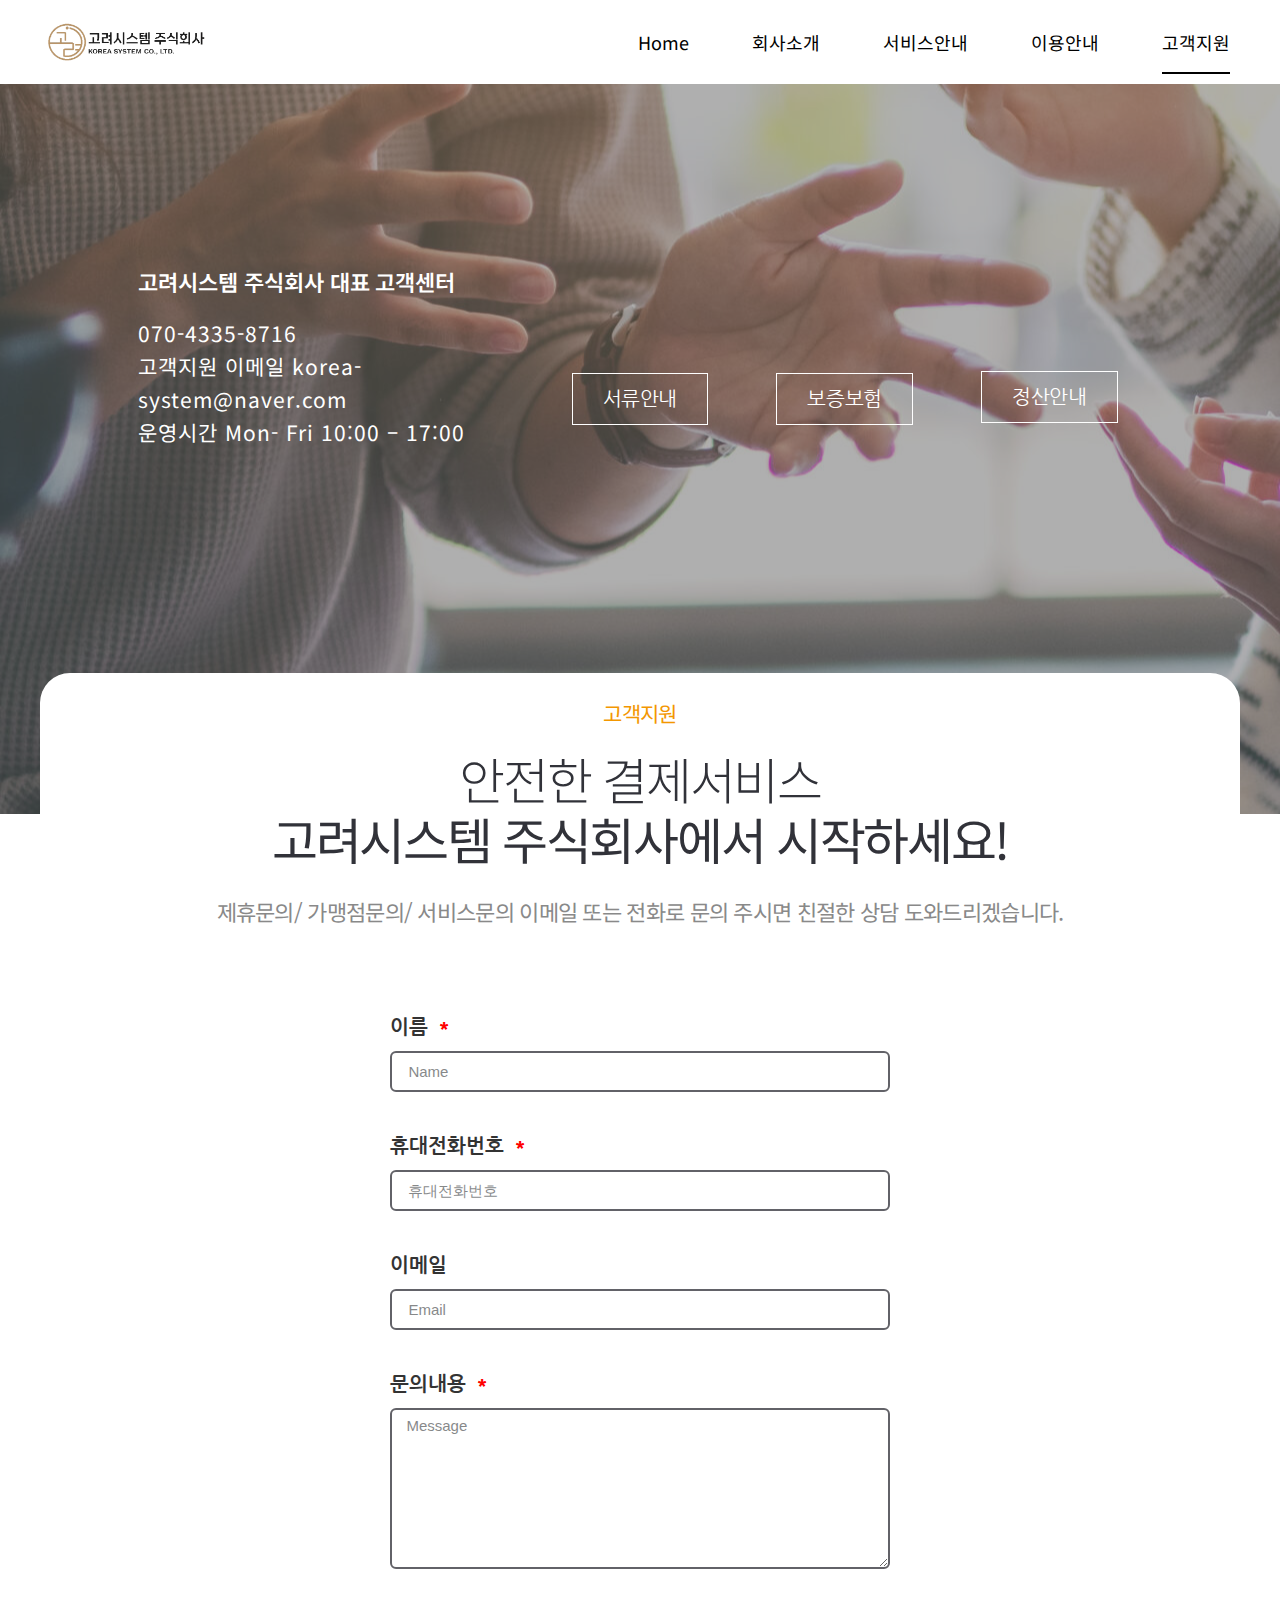
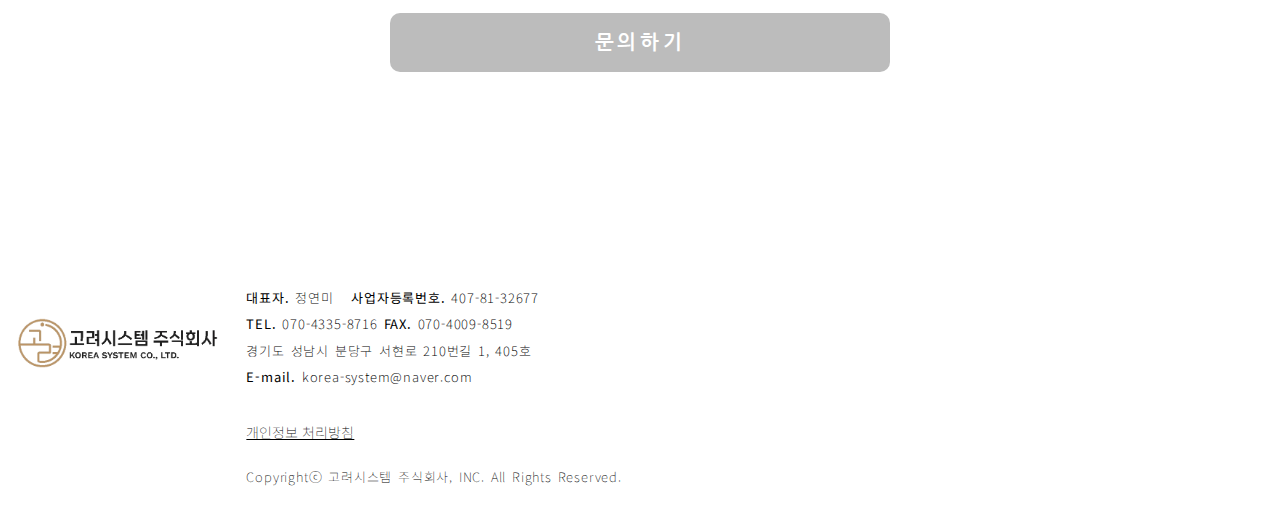
<file: pairingpayments.kr/index94f0.html>
<!DOCTYPE html>
<html lang="ko-KR">
  <!-- Mirrored from pairingpayments.kr/?page_id=2613 by HTTrack Website Copier/3.x [XR&CO'2014], Wed, 02 Aug 2023 07:54:51 GMT -->
  <!-- Added by HTTrack --><meta
    http-equiv="content-type"
    content="text/html;charset=UTF-8"
  /><!-- /Added by HTTrack -->
  <head>
    <meta charset="UTF-8" />
    <meta name="viewport" content="width=device-width, initial-scale=1" />
    <link rel="profile" href="https://gmpg.org/xfn/11" />
    <title>고객지원 &#8211; 고려시스템 주식회사</title>
    <meta name="robots" content="max-image-preview:large" />
    <link rel="dns-prefetch" href="http://pairing1522.cafe24.com/" />
    <link rel="dns-prefetch" href="http://s.w.org/" />
    <link
      rel="alternate"
      type="application/rss+xml"
      title="고려시스템 주식회사 &raquo; 피드"
      href="indexd784.html?feed=rss2"
    />
    <link
      rel="alternate"
      type="application/rss+xml"
      title="고려시스템 주식회사 &raquo; 댓글 피드"
      href="indexa6da.html?feed=comments-rss2"
    />
    <script type="text/javascript">
      window._wpemojiSettings = {
        baseUrl: "https:\/\/s.w.org\/images\/core\/emoji\/14.0.0\/72x72\/",
        ext: ".png",
        svgUrl: "https:\/\/s.w.org\/images\/core\/emoji\/14.0.0\/svg\/",
        svgExt: ".svg",
        source: {
          concatemoji:
            "http:\/\/pairing1522.cafe24.com\/wp-includes\/js\/wp-emoji-release.min.js?ver=6.0",
        },
      };
      /*! This file is auto-generated */
      !(function (e, a, t) {
        var n,
          r,
          o,
          i = a.createElement("canvas"),
          p = i.getContext && i.getContext("2d");
        function s(e, t) {
          var a = String.fromCharCode,
            e =
              (p.clearRect(0, 0, i.width, i.height),
              p.fillText(a.apply(this, e), 0, 0),
              i.toDataURL());
          return (
            p.clearRect(0, 0, i.width, i.height),
            p.fillText(a.apply(this, t), 0, 0),
            e === i.toDataURL()
          );
        }
        function c(e) {
          var t = a.createElement("script");
          (t.src = e),
            (t.defer = t.type = "text/javascript"),
            a.getElementsByTagName("head")[0].appendChild(t);
        }
        for (
          o = Array("flag", "emoji"),
            t.supports = { everything: !0, everythingExceptFlag: !0 },
            r = 0;
          r < o.length;
          r++
        )
          (t.supports[o[r]] = (function (e) {
            if (!p || !p.fillText) return !1;
            switch (
              ((p.textBaseline = "top"), (p.font = "600 32px Arial"), e)
            ) {
              case "flag":
                return s(
                  [127987, 65039, 8205, 9895, 65039],
                  [127987, 65039, 8203, 9895, 65039]
                )
                  ? !1
                  : !s(
                      [55356, 56826, 55356, 56819],
                      [55356, 56826, 8203, 55356, 56819]
                    ) &&
                      !s(
                        [
                          55356, 57332, 56128, 56423, 56128, 56418, 56128,
                          56421, 56128, 56430, 56128, 56423, 56128, 56447,
                        ],
                        [
                          55356, 57332, 8203, 56128, 56423, 8203, 56128, 56418,
                          8203, 56128, 56421, 8203, 56128, 56430, 8203, 56128,
                          56423, 8203, 56128, 56447,
                        ]
                      );
              case "emoji":
                return !s(
                  [129777, 127995, 8205, 129778, 127999],
                  [129777, 127995, 8203, 129778, 127999]
                );
            }
            return !1;
          })(o[r])),
            (t.supports.everything = t.supports.everything && t.supports[o[r]]),
            "flag" !== o[r] &&
              (t.supports.everythingExceptFlag =
                t.supports.everythingExceptFlag && t.supports[o[r]]);
        (t.supports.everythingExceptFlag =
          t.supports.everythingExceptFlag && !t.supports.flag),
          (t.DOMReady = !1),
          (t.readyCallback = function () {
            t.DOMReady = !0;
          }),
          t.supports.everything ||
            ((n = function () {
              t.readyCallback();
            }),
            a.addEventListener
              ? (a.addEventListener("DOMContentLoaded", n, !1),
                e.addEventListener("load", n, !1))
              : (e.attachEvent("onload", n),
                a.attachEvent("onreadystatechange", function () {
                  "complete" === a.readyState && t.readyCallback();
                })),
            (e = t.source || {}).concatemoji
              ? c(e.concatemoji)
              : e.wpemoji && e.twemoji && (c(e.twemoji), c(e.wpemoji)));
      })(window, document, window._wpemojiSettings);
    </script>
    <style type="text/css">
      img.wp-smiley,
      img.emoji {
        display: inline !important;
        border: none !important;
        box-shadow: none !important;
        height: 1em !important;
        width: 1em !important;
        margin: 0 0.07em !important;
        vertical-align: -0.1em !important;
        background: none !important;
        padding: 0 !important;
      }
    </style>
    <link
      rel="stylesheet"
      id="wp-block-library-css"
      href="../pairing1522.cafe24.com/wp-includes/css/dist/block-library/style.minf049.css?ver=6.0"
      type="text/css"
      media="all"
    />
    <style id="global-styles-inline-css" type="text/css">
      body {
        --wp--preset--color--black: #000000;
        --wp--preset--color--cyan-bluish-gray: #abb8c3;
        --wp--preset--color--white: #ffffff;
        --wp--preset--color--pale-pink: #f78da7;
        --wp--preset--color--vivid-red: #cf2e2e;
        --wp--preset--color--luminous-vivid-orange: #ff6900;
        --wp--preset--color--luminous-vivid-amber: #fcb900;
        --wp--preset--color--light-green-cyan: #7bdcb5;
        --wp--preset--color--vivid-green-cyan: #00d084;
        --wp--preset--color--pale-cyan-blue: #8ed1fc;
        --wp--preset--color--vivid-cyan-blue: #0693e3;
        --wp--preset--color--vivid-purple: #9b51e0;
        --wp--preset--gradient--vivid-cyan-blue-to-vivid-purple: linear-gradient(
          135deg,
          rgba(6, 147, 227, 1) 0%,
          rgb(155, 81, 224) 100%
        );
        --wp--preset--gradient--light-green-cyan-to-vivid-green-cyan: linear-gradient(
          135deg,
          rgb(122, 220, 180) 0%,
          rgb(0, 208, 130) 100%
        );
        --wp--preset--gradient--luminous-vivid-amber-to-luminous-vivid-orange: linear-gradient(
          135deg,
          rgba(252, 185, 0, 1) 0%,
          rgba(255, 105, 0, 1) 100%
        );
        --wp--preset--gradient--luminous-vivid-orange-to-vivid-red: linear-gradient(
          135deg,
          rgba(255, 105, 0, 1) 0%,
          rgb(207, 46, 46) 100%
        );
        --wp--preset--gradient--very-light-gray-to-cyan-bluish-gray: linear-gradient(
          135deg,
          rgb(238, 238, 238) 0%,
          rgb(169, 184, 195) 100%
        );
        --wp--preset--gradient--cool-to-warm-spectrum: linear-gradient(
          135deg,
          rgb(74, 234, 220) 0%,
          rgb(151, 120, 209) 20%,
          rgb(207, 42, 186) 40%,
          rgb(238, 44, 130) 60%,
          rgb(251, 105, 98) 80%,
          rgb(254, 248, 76) 100%
        );
        --wp--preset--gradient--blush-light-purple: linear-gradient(
          135deg,
          rgb(255, 206, 236) 0%,
          rgb(152, 150, 240) 100%
        );
        --wp--preset--gradient--blush-bordeaux: linear-gradient(
          135deg,
          rgb(254, 205, 165) 0%,
          rgb(254, 45, 45) 50%,
          rgb(107, 0, 62) 100%
        );
        --wp--preset--gradient--luminous-dusk: linear-gradient(
          135deg,
          rgb(255, 203, 112) 0%,
          rgb(199, 81, 192) 50%,
          rgb(65, 88, 208) 100%
        );
        --wp--preset--gradient--pale-ocean: linear-gradient(
          135deg,
          rgb(255, 245, 203) 0%,
          rgb(182, 227, 212) 50%,
          rgb(51, 167, 181) 100%
        );
        --wp--preset--gradient--electric-grass: linear-gradient(
          135deg,
          rgb(202, 248, 128) 0%,
          rgb(113, 206, 126) 100%
        );
        --wp--preset--gradient--midnight: linear-gradient(
          135deg,
          rgb(2, 3, 129) 0%,
          rgb(40, 116, 252) 100%
        );
        --wp--preset--duotone--dark-grayscale: url("#wp-duotone-dark-grayscale");
        --wp--preset--duotone--grayscale: url("#wp-duotone-grayscale");
        --wp--preset--duotone--purple-yellow: url("#wp-duotone-purple-yellow");
        --wp--preset--duotone--blue-red: url("#wp-duotone-blue-red");
        --wp--preset--duotone--midnight: url("#wp-duotone-midnight");
        --wp--preset--duotone--magenta-yellow: url("#wp-duotone-magenta-yellow");
        --wp--preset--duotone--purple-green: url("#wp-duotone-purple-green");
        --wp--preset--duotone--blue-orange: url("#wp-duotone-blue-orange");
        --wp--preset--font-size--small: 13px;
        --wp--preset--font-size--medium: 20px;
        --wp--preset--font-size--large: 36px;
        --wp--preset--font-size--x-large: 42px;
      }
      .has-black-color {
        color: var(--wp--preset--color--black) !important;
      }
      .has-cyan-bluish-gray-color {
        color: var(--wp--preset--color--cyan-bluish-gray) !important;
      }
      .has-white-color {
        color: var(--wp--preset--color--white) !important;
      }
      .has-pale-pink-color {
        color: var(--wp--preset--color--pale-pink) !important;
      }
      .has-vivid-red-color {
        color: var(--wp--preset--color--vivid-red) !important;
      }
      .has-luminous-vivid-orange-color {
        color: var(--wp--preset--color--luminous-vivid-orange) !important;
      }
      .has-luminous-vivid-amber-color {
        color: var(--wp--preset--color--luminous-vivid-amber) !important;
      }
      .has-light-green-cyan-color {
        color: var(--wp--preset--color--light-green-cyan) !important;
      }
      .has-vivid-green-cyan-color {
        color: var(--wp--preset--color--vivid-green-cyan) !important;
      }
      .has-pale-cyan-blue-color {
        color: var(--wp--preset--color--pale-cyan-blue) !important;
      }
      .has-vivid-cyan-blue-color {
        color: var(--wp--preset--color--vivid-cyan-blue) !important;
      }
      .has-vivid-purple-color {
        color: var(--wp--preset--color--vivid-purple) !important;
      }
      .has-black-background-color {
        background-color: var(--wp--preset--color--black) !important;
      }
      .has-cyan-bluish-gray-background-color {
        background-color: var(--wp--preset--color--cyan-bluish-gray) !important;
      }
      .has-white-background-color {
        background-color: var(--wp--preset--color--white) !important;
      }
      .has-pale-pink-background-color {
        background-color: var(--wp--preset--color--pale-pink) !important;
      }
      .has-vivid-red-background-color {
        background-color: var(--wp--preset--color--vivid-red) !important;
      }
      .has-luminous-vivid-orange-background-color {
        background-color: var(
          --wp--preset--color--luminous-vivid-orange
        ) !important;
      }
      .has-luminous-vivid-amber-background-color {
        background-color: var(
          --wp--preset--color--luminous-vivid-amber
        ) !important;
      }
      .has-light-green-cyan-background-color {
        background-color: var(--wp--preset--color--light-green-cyan) !important;
      }
      .has-vivid-green-cyan-background-color {
        background-color: var(--wp--preset--color--vivid-green-cyan) !important;
      }
      .has-pale-cyan-blue-background-color {
        background-color: var(--wp--preset--color--pale-cyan-blue) !important;
      }
      .has-vivid-cyan-blue-background-color {
        background-color: var(--wp--preset--color--vivid-cyan-blue) !important;
      }
      .has-vivid-purple-background-color {
        background-color: var(--wp--preset--color--vivid-purple) !important;
      }
      .has-black-border-color {
        border-color: var(--wp--preset--color--black) !important;
      }
      .has-cyan-bluish-gray-border-color {
        border-color: var(--wp--preset--color--cyan-bluish-gray) !important;
      }
      .has-white-border-color {
        border-color: var(--wp--preset--color--white) !important;
      }
      .has-pale-pink-border-color {
        border-color: var(--wp--preset--color--pale-pink) !important;
      }
      .has-vivid-red-border-color {
        border-color: var(--wp--preset--color--vivid-red) !important;
      }
      .has-luminous-vivid-orange-border-color {
        border-color: var(
          --wp--preset--color--luminous-vivid-orange
        ) !important;
      }
      .has-luminous-vivid-amber-border-color {
        border-color: var(--wp--preset--color--luminous-vivid-amber) !important;
      }
      .has-light-green-cyan-border-color {
        border-color: var(--wp--preset--color--light-green-cyan) !important;
      }
      .has-vivid-green-cyan-border-color {
        border-color: var(--wp--preset--color--vivid-green-cyan) !important;
      }
      .has-pale-cyan-blue-border-color {
        border-color: var(--wp--preset--color--pale-cyan-blue) !important;
      }
      .has-vivid-cyan-blue-border-color {
        border-color: var(--wp--preset--color--vivid-cyan-blue) !important;
      }
      .has-vivid-purple-border-color {
        border-color: var(--wp--preset--color--vivid-purple) !important;
      }
      .has-vivid-cyan-blue-to-vivid-purple-gradient-background {
        background: var(
          --wp--preset--gradient--vivid-cyan-blue-to-vivid-purple
        ) !important;
      }
      .has-light-green-cyan-to-vivid-green-cyan-gradient-background {
        background: var(
          --wp--preset--gradient--light-green-cyan-to-vivid-green-cyan
        ) !important;
      }
      .has-luminous-vivid-amber-to-luminous-vivid-orange-gradient-background {
        background: var(
          --wp--preset--gradient--luminous-vivid-amber-to-luminous-vivid-orange
        ) !important;
      }
      .has-luminous-vivid-orange-to-vivid-red-gradient-background {
        background: var(
          --wp--preset--gradient--luminous-vivid-orange-to-vivid-red
        ) !important;
      }
      .has-very-light-gray-to-cyan-bluish-gray-gradient-background {
        background: var(
          --wp--preset--gradient--very-light-gray-to-cyan-bluish-gray
        ) !important;
      }
      .has-cool-to-warm-spectrum-gradient-background {
        background: var(
          --wp--preset--gradient--cool-to-warm-spectrum
        ) !important;
      }
      .has-blush-light-purple-gradient-background {
        background: var(--wp--preset--gradient--blush-light-purple) !important;
      }
      .has-blush-bordeaux-gradient-background {
        background: var(--wp--preset--gradient--blush-bordeaux) !important;
      }
      .has-luminous-dusk-gradient-background {
        background: var(--wp--preset--gradient--luminous-dusk) !important;
      }
      .has-pale-ocean-gradient-background {
        background: var(--wp--preset--gradient--pale-ocean) !important;
      }
      .has-electric-grass-gradient-background {
        background: var(--wp--preset--gradient--electric-grass) !important;
      }
      .has-midnight-gradient-background {
        background: var(--wp--preset--gradient--midnight) !important;
      }
      .has-small-font-size {
        font-size: var(--wp--preset--font-size--small) !important;
      }
      .has-medium-font-size {
        font-size: var(--wp--preset--font-size--medium) !important;
      }
      .has-large-font-size {
        font-size: var(--wp--preset--font-size--large) !important;
      }
      .has-x-large-font-size {
        font-size: var(--wp--preset--font-size--x-large) !important;
      }
    </style>
    <link
      rel="stylesheet"
      id="contact-form-7-css"
      href="../pairing1522.cafe24.com/wp-content/plugins/contact-form-7/includes/css/styles04dd.css?ver=5.5.6.1"
      type="text/css"
      media="all"
    />
    <link
      rel="stylesheet"
      id="hello-elementor-css"
      href="../pairing1522.cafe24.com/wp-content/themes/hello-elementor/style.min0875.css?ver=2.5.0"
      type="text/css"
      media="all"
    />
    <link
      rel="stylesheet"
      id="hello-elementor-theme-style-css"
      href="../pairing1522.cafe24.com/wp-content/themes/hello-elementor/theme.min0875.css?ver=2.5.0"
      type="text/css"
      media="all"
    />
    <link
      rel="stylesheet"
      id="elementor-frontend-css"
      href="../pairing1522.cafe24.com/wp-content/plugins/elementor/assets/css/frontend-lite.min1ed5.css?ver=3.6.6"
      type="text/css"
      media="all"
    />
    <link
      rel="stylesheet"
      id="elementor-post-2722-css"
      href="../pairing1522.cafe24.com/wp-content/uploads/elementor/css/post-2722a97a.css?ver=1655214723"
      type="text/css"
      media="all"
    />
    <link
      rel="stylesheet"
      id="elementor-icons-css"
      href="../pairing1522.cafe24.com/wp-content/plugins/elementor/assets/lib/eicons/css/elementor-icons.min7816.css?ver=5.15.0"
      type="text/css"
      media="all"
    />
    <link
      rel="stylesheet"
      id="elementor-pro-css"
      href="../pairing1522.cafe24.com/wp-content/plugins/elementor-pro/assets/css/frontend-lite.minf43b.css?ver=3.7.1"
      type="text/css"
      media="all"
    />
    <link
      rel="stylesheet"
      id="elementor-post-2613-css"
      href="../pairing1522.cafe24.com/wp-content/uploads/elementor/css/post-2613a97c.css?ver=1657267073"
      type="text/css"
      media="all"
    />
    <link
      rel="stylesheet"
      id="elementor-post-2743-css"
      href="../pairing1522.cafe24.com/wp-content/uploads/elementor/css/post-2743e4e0.css?ver=1656029118"
      type="text/css"
      media="all"
    />
    <link
      rel="stylesheet"
      id="elementor-post-2738-css"
      href="../pairing1522.cafe24.com/wp-content/uploads/elementor/css/post-27381388.css?ver=1657104484"
      type="text/css"
      media="all"
    />
    <link
      rel="stylesheet"
      id="google-fonts-1-css"
      href="https://fonts.googleapis.com/css?family=Noto+Sans+KR%3A100%2C100italic%2C200%2C200italic%2C300%2C300italic%2C400%2C400italic%2C500%2C500italic%2C600%2C600italic%2C700%2C700italic%2C800%2C800italic%2C900%2C900italic%7CWork+Sans%3A100%2C100italic%2C200%2C200italic%2C300%2C300italic%2C400%2C400italic%2C500%2C500italic%2C600%2C600italic%2C700%2C700italic%2C800%2C800italic%2C900%2C900italic%7CRaleway%3A100%2C100italic%2C200%2C200italic%2C300%2C300italic%2C400%2C400italic%2C500%2C500italic%2C600%2C600italic%2C700%2C700italic%2C800%2C800italic%2C900%2C900italic%7CPlayfair+Display%3A100%2C100italic%2C200%2C200italic%2C300%2C300italic%2C400%2C400italic%2C500%2C500italic%2C600%2C600italic%2C700%2C700italic%2C800%2C800italic%2C900%2C900italic%7CLato%3A100%2C100italic%2C200%2C200italic%2C300%2C300italic%2C400%2C400italic%2C500%2C500italic%2C600%2C600italic%2C700%2C700italic%2C800%2C800italic%2C900%2C900italic%7CNanum+Gothic%3A100%2C100italic%2C200%2C200italic%2C300%2C300italic%2C400%2C400italic%2C500%2C500italic%2C600%2C600italic%2C700%2C700italic%2C800%2C800italic%2C900%2C900italic&#038;display=auto&#038;ver=6.0"
      type="text/css"
      media="all"
    />
    <link
      rel="stylesheet"
      id="elementor-icons-shared-0-css"
      href="../pairing1522.cafe24.com/wp-content/plugins/elementor/assets/lib/font-awesome/css/fontawesome.min52d5.css?ver=5.15.3"
      type="text/css"
      media="all"
    />
    <link
      rel="stylesheet"
      id="elementor-icons-fa-brands-css"
      href="../pairing1522.cafe24.com/wp-content/plugins/elementor/assets/lib/font-awesome/css/brands.min52d5.css?ver=5.15.3"
      type="text/css"
      media="all"
    />
    <link
      rel="stylesheet"
      id="elementor-icons-fa-regular-css"
      href="../pairing1522.cafe24.com/wp-content/plugins/elementor/assets/lib/font-awesome/css/regular.min52d5.css?ver=5.15.3"
      type="text/css"
      media="all"
    />
    <script
      type="text/javascript"
      src="../pairing1522.cafe24.com/wp-includes/js/jquery/jquery.minaf6c.js?ver=3.6.0"
      id="jquery-core-js"
    ></script>
    <script
      type="text/javascript"
      src="../pairing1522.cafe24.com/wp-includes/js/jquery/jquery-migrate.mind617.js?ver=3.3.2"
      id="jquery-migrate-js"
    ></script>
    <link rel="https://api.w.org/" href="index52f0.json?rest_route=/" />
    <link
      rel="alternate"
      type="application/json"
      href="index417f.json?rest_route=/wp/v2/pages/2613"
    />
    <link
      rel="EditURI"
      type="application/rsd+xml"
      title="RSD"
      href="http://pairing1522.cafe24.com/xmlrpc.php?rsd"
    />
    <link
      rel="wlwmanifest"
      type="application/wlwmanifest+xml"
      href="http://pairing1522.cafe24.com/wp-includes/wlwmanifest.xml"
    />
    <meta name="generator" content="WordPress 6.0" />
    <link rel="canonical" href="index94f0.html?page_id=2613" />
    <link rel="shortlink" href="index815f.html?p=2613" />
    <link
      rel="alternate"
      type="application/json+oembed"
      href="index1f77.json?rest_route=%2Foembed%2F1.0%2Fembed&amp;url=http%3A%2F%2Fpairingpayments.kr%2F%3Fpage_id%3D2613"
    />
    <link
      rel="alternate"
      type="text/xml+oembed"
      href="indexb8d2.php?rest_route=%2Foembed%2F1.0%2Fembed&amp;url=http%3A%2F%2Fpairingpayments.kr%2F%3Fpage_id%3D2613&amp;format=xml"
    />
    <link
      rel="icon"
      href="../pairing1522.cafe24.com/wp-content/uploads/2022/05/logo_75.png"
      sizes="32x32"
    />
    <link
      rel="icon"
      href="../pairing1522.cafe24.com/wp-content/uploads/2022/05/logo_75.png"
      sizes="192x192"
    />
    <link
      rel="apple-touch-icon"
      href="../pairing1522.cafe24.com/wp-content/uploads/2022/05/logo_75.png"
    />
    <meta
      name="msapplication-TileImage"
      content="http://pairing1522.cafe24.com/wp-content/uploads/2022/05/logo_75.png"
    />
  </head>
  <body
    class="page-template page-template-elementor_header_footer page page-id-2613 wp-custom-logo elementor-default elementor-template-full-width elementor-kit-2722 elementor-page elementor-page-2613"
  >
    <svg
      xmlns="http://www.w3.org/2000/svg"
      viewBox="0 0 0 0"
      width="0"
      height="0"
      focusable="false"
      role="none"
      style="
        visibility: hidden;
        position: absolute;
        left: -9999px;
        overflow: hidden;
      "
    >
      <defs>
        <filter id="wp-duotone-dark-grayscale">
          <feColorMatrix
            color-interpolation-filters="sRGB"
            type="matrix"
            values=" .299 .587 .114 0 0 .299 .587 .114 0 0 .299 .587 .114 0 0 .299 .587 .114 0 0 "
          />
          <feComponentTransfer color-interpolation-filters="sRGB">
            <feFuncR type="table" tableValues="0 0.49803921568627" />
            <feFuncG type="table" tableValues="0 0.49803921568627" />
            <feFuncB type="table" tableValues="0 0.49803921568627" />
            <feFuncA type="table" tableValues="1 1" />
          </feComponentTransfer>
          <feComposite in2="SourceGraphic" operator="in" />
        </filter>
      </defs></svg
    ><svg
      xmlns="http://www.w3.org/2000/svg"
      viewBox="0 0 0 0"
      width="0"
      height="0"
      focusable="false"
      role="none"
      style="
        visibility: hidden;
        position: absolute;
        left: -9999px;
        overflow: hidden;
      "
    >
      <defs>
        <filter id="wp-duotone-grayscale">
          <feColorMatrix
            color-interpolation-filters="sRGB"
            type="matrix"
            values=" .299 .587 .114 0 0 .299 .587 .114 0 0 .299 .587 .114 0 0 .299 .587 .114 0 0 "
          />
          <feComponentTransfer color-interpolation-filters="sRGB">
            <feFuncR type="table" tableValues="0 1" />
            <feFuncG type="table" tableValues="0 1" />
            <feFuncB type="table" tableValues="0 1" />
            <feFuncA type="table" tableValues="1 1" />
          </feComponentTransfer>
          <feComposite in2="SourceGraphic" operator="in" />
        </filter>
      </defs></svg
    ><svg
      xmlns="http://www.w3.org/2000/svg"
      viewBox="0 0 0 0"
      width="0"
      height="0"
      focusable="false"
      role="none"
      style="
        visibility: hidden;
        position: absolute;
        left: -9999px;
        overflow: hidden;
      "
    >
      <defs>
        <filter id="wp-duotone-purple-yellow">
          <feColorMatrix
            color-interpolation-filters="sRGB"
            type="matrix"
            values=" .299 .587 .114 0 0 .299 .587 .114 0 0 .299 .587 .114 0 0 .299 .587 .114 0 0 "
          />
          <feComponentTransfer color-interpolation-filters="sRGB">
            <feFuncR
              type="table"
              tableValues="0.54901960784314 0.98823529411765"
            />
            <feFuncG type="table" tableValues="0 1" />
            <feFuncB
              type="table"
              tableValues="0.71764705882353 0.25490196078431"
            />
            <feFuncA type="table" tableValues="1 1" />
          </feComponentTransfer>
          <feComposite in2="SourceGraphic" operator="in" />
        </filter>
      </defs></svg
    ><svg
      xmlns="http://www.w3.org/2000/svg"
      viewBox="0 0 0 0"
      width="0"
      height="0"
      focusable="false"
      role="none"
      style="
        visibility: hidden;
        position: absolute;
        left: -9999px;
        overflow: hidden;
      "
    >
      <defs>
        <filter id="wp-duotone-blue-red">
          <feColorMatrix
            color-interpolation-filters="sRGB"
            type="matrix"
            values=" .299 .587 .114 0 0 .299 .587 .114 0 0 .299 .587 .114 0 0 .299 .587 .114 0 0 "
          />
          <feComponentTransfer color-interpolation-filters="sRGB">
            <feFuncR type="table" tableValues="0 1" />
            <feFuncG type="table" tableValues="0 0.27843137254902" />
            <feFuncB
              type="table"
              tableValues="0.5921568627451 0.27843137254902"
            />
            <feFuncA type="table" tableValues="1 1" />
          </feComponentTransfer>
          <feComposite in2="SourceGraphic" operator="in" />
        </filter>
      </defs></svg
    ><svg
      xmlns="http://www.w3.org/2000/svg"
      viewBox="0 0 0 0"
      width="0"
      height="0"
      focusable="false"
      role="none"
      style="
        visibility: hidden;
        position: absolute;
        left: -9999px;
        overflow: hidden;
      "
    >
      <defs>
        <filter id="wp-duotone-midnight">
          <feColorMatrix
            color-interpolation-filters="sRGB"
            type="matrix"
            values=" .299 .587 .114 0 0 .299 .587 .114 0 0 .299 .587 .114 0 0 .299 .587 .114 0 0 "
          />
          <feComponentTransfer color-interpolation-filters="sRGB">
            <feFuncR type="table" tableValues="0 0" />
            <feFuncG type="table" tableValues="0 0.64705882352941" />
            <feFuncB type="table" tableValues="0 1" />
            <feFuncA type="table" tableValues="1 1" />
          </feComponentTransfer>
          <feComposite in2="SourceGraphic" operator="in" />
        </filter>
      </defs></svg
    ><svg
      xmlns="http://www.w3.org/2000/svg"
      viewBox="0 0 0 0"
      width="0"
      height="0"
      focusable="false"
      role="none"
      style="
        visibility: hidden;
        position: absolute;
        left: -9999px;
        overflow: hidden;
      "
    >
      <defs>
        <filter id="wp-duotone-magenta-yellow">
          <feColorMatrix
            color-interpolation-filters="sRGB"
            type="matrix"
            values=" .299 .587 .114 0 0 .299 .587 .114 0 0 .299 .587 .114 0 0 .299 .587 .114 0 0 "
          />
          <feComponentTransfer color-interpolation-filters="sRGB">
            <feFuncR type="table" tableValues="0.78039215686275 1" />
            <feFuncG type="table" tableValues="0 0.94901960784314" />
            <feFuncB
              type="table"
              tableValues="0.35294117647059 0.47058823529412"
            />
            <feFuncA type="table" tableValues="1 1" />
          </feComponentTransfer>
          <feComposite in2="SourceGraphic" operator="in" />
        </filter>
      </defs></svg
    ><svg
      xmlns="http://www.w3.org/2000/svg"
      viewBox="0 0 0 0"
      width="0"
      height="0"
      focusable="false"
      role="none"
      style="
        visibility: hidden;
        position: absolute;
        left: -9999px;
        overflow: hidden;
      "
    >
      <defs>
        <filter id="wp-duotone-purple-green">
          <feColorMatrix
            color-interpolation-filters="sRGB"
            type="matrix"
            values=" .299 .587 .114 0 0 .299 .587 .114 0 0 .299 .587 .114 0 0 .299 .587 .114 0 0 "
          />
          <feComponentTransfer color-interpolation-filters="sRGB">
            <feFuncR
              type="table"
              tableValues="0.65098039215686 0.40392156862745"
            />
            <feFuncG type="table" tableValues="0 1" />
            <feFuncB type="table" tableValues="0.44705882352941 0.4" />
            <feFuncA type="table" tableValues="1 1" />
          </feComponentTransfer>
          <feComposite in2="SourceGraphic" operator="in" />
        </filter>
      </defs></svg
    ><svg
      xmlns="http://www.w3.org/2000/svg"
      viewBox="0 0 0 0"
      width="0"
      height="0"
      focusable="false"
      role="none"
      style="
        visibility: hidden;
        position: absolute;
        left: -9999px;
        overflow: hidden;
      "
    >
      <defs>
        <filter id="wp-duotone-blue-orange">
          <feColorMatrix
            color-interpolation-filters="sRGB"
            type="matrix"
            values=" .299 .587 .114 0 0 .299 .587 .114 0 0 .299 .587 .114 0 0 .299 .587 .114 0 0 "
          />
          <feComponentTransfer color-interpolation-filters="sRGB">
            <feFuncR type="table" tableValues="0.098039215686275 1" />
            <feFuncG type="table" tableValues="0 0.66274509803922" />
            <feFuncB
              type="table"
              tableValues="0.84705882352941 0.41960784313725"
            />
            <feFuncA type="table" tableValues="1 1" />
          </feComponentTransfer>
          <feComposite in2="SourceGraphic" operator="in" />
        </filter>
      </defs>
    </svg>
    <header
      data-elementor-type="header"
      data-elementor-id="2743"
      class="elementor elementor-2743 elementor-location-header"
    >
      <header
        class="elementor-section elementor-top-section elementor-element elementor-element-1eeec3ad elementor-section-full_width elementor-section-stretched elementor-section-height-default elementor-section-height-default"
        data-id="1eeec3ad"
        data-element_type="section"
        data-settings='{"sticky":"top","background_background":"classic","background_motion_fx_motion_fx_scrolling":"yes","background_motion_fx_opacity_effect":"yes","background_motion_fx_opacity_range":{"unit":"%","size":"","sizes":{"start":"0","end":"5"}},"background_motion_fx_range":"page","background_motion_fx_blur_effect":"yes","background_motion_fx_blur_level":{"unit":"px","size":0,"sizes":[]},"motion_fx_motion_fx_scrolling":"yes","stretch_section":"section-stretched","background_motion_fx_opacity_direction":"out-in","background_motion_fx_opacity_level":{"unit":"px","size":10,"sizes":[]},"background_motion_fx_blur_direction":"out-in","background_motion_fx_blur_range":{"unit":"%","size":"","sizes":{"start":20,"end":80}},"background_motion_fx_devices":["desktop","tablet","mobile"],"motion_fx_devices":["desktop","tablet","mobile"],"sticky_on":["desktop","tablet","mobile"],"sticky_offset":0,"sticky_effects_offset":0}'
      >
        <div class="elementor-container elementor-column-gap-default">
          <div
            class="elementor-column elementor-col-50 elementor-top-column elementor-element elementor-element-68dc2d67"
            data-id="68dc2d67"
            data-element_type="column"
          >
            <div class="elementor-widget-wrap elementor-element-populated">
              <div
                class="elementor-element elementor-element-4827ae84 elementor-widget elementor-widget-theme-site-logo elementor-widget-image"
                data-id="4827ae84"
                data-element_type="widget"
                data-widget_type="theme-site-logo.default"
              >
                <div class="elementor-widget-container">
                  <style>
                    /*! elementor - v3.6.6 - 08-06-2022 */
                    .elementor-widget-image {
                      text-align: center;
                    }
                    .elementor-widget-image a {
                      display: inline-block;
                    }
                    .elementor-widget-image a img[src$=".svg"] {
                      width: 48px;
                    }
                    .elementor-widget-image img {
                      vertical-align: middle;
                      display: inline-block;
                    }
                  </style>
                  <a href="index.html">
                    <img
                      width="300"
                      height="45"
                      src="../pairing1522.cafe24.com/wp-content/uploads/2022/05/logo.png"
                      class="attachment-full size-full"
                      alt=""
                      loading="lazy"
                    />
                  </a>
                </div>
              </div>
            </div>
          </div>
          <div
            class="elementor-column elementor-col-50 elementor-top-column elementor-element elementor-element-57046a33"
            data-id="57046a33"
            data-element_type="column"
          >
            <div class="elementor-widget-wrap elementor-element-populated">
              <div
                class="elementor-element elementor-element-64cc23a2 elementor-nav-menu__align-center elementor-nav-menu--stretch elementor-nav-menu__text-align-center elementor-widget__width-auto elementor-nav-menu--dropdown-tablet elementor-nav-menu--toggle elementor-nav-menu--burger elementor-widget elementor-widget-nav-menu"
                data-id="64cc23a2"
                data-element_type="widget"
                data-settings='{"full_width":"stretch","submenu_icon":{"value":"&lt;i class=\"\"&gt;&lt;\/i&gt;","library":""},"layout":"horizontal","toggle":"burger"}'
                data-widget_type="nav-menu.default"
              >
                <div class="elementor-widget-container">
                  <link
                    rel="stylesheet"
                    href="../pairing1522.cafe24.com/wp-content/plugins/elementor-pro/assets/css/widget-nav-menu.min.css"
                  />
                  <nav
                    migration_allowed="1"
                    migrated="0"
                    role="navigation"
                    class="elementor-nav-menu--main elementor-nav-menu__container elementor-nav-menu--layout-horizontal e--pointer-underline e--animation-fade"
                  >
                    <ul id="menu-1-64cc23a2" class="elementor-nav-menu">
                      <li
                        class="menu-item menu-item-type-custom menu-item-object-custom menu-item-2849"
                      >
                        <a
                          href="index.html"
                          class="elementor-item"
                          >home</a
                        >
                      </li>
                      <li
                        class="menu-item menu-item-type-post_type menu-item-object-page menu-item-2757"
                      >
                        <a
                          href="index9a24.html?page_id=2631"
                          class="elementor-item"
                          >회사소개</a
                        >
                      </li>
                      <li
                        class="menu-item menu-item-type-post_type menu-item-object-page menu-item-2758"
                      >
                        <a
                          href="index86fd.html?page_id=2621"
                          class="elementor-item"
                          >서비스안내</a
                        >
                      </li>
                      <li
                        class="menu-item menu-item-type-post_type menu-item-object-page menu-item-has-children menu-item-2761"
                      >
                        <a
                          href="index8e6b.html?page_id=2210"
                          class="elementor-item"
                          >이용안내</a
                        >
                        <ul class="sub-menu elementor-nav-menu--dropdown">
                          <li
                            class="menu-item menu-item-type-post_type menu-item-object-page menu-item-3366"
                          >
                            <a
                              href="index8e6b.html?page_id=2210"
                              class="elementor-sub-item"
                              >이용안내</a
                            >
                          </li>
                          <li
                            class="menu-item menu-item-type-post_type menu-item-object-page menu-item-3434"
                          >
                            <a
                              href="index39f7.html?page_id=3426"
                              class="elementor-sub-item"
                              >보증보험</a
                            >
                          </li>
                          <li
                            class="menu-item menu-item-type-post_type menu-item-object-page menu-item-3437"
                          >
                            <a
                              href="indexe827.html?page_id=3435"
                              class="elementor-sub-item"
                              >정산안내</a
                            >
                          </li>
                        </ul>
                      </li>
                      <li
                        class="menu-item menu-item-type-post_type menu-item-object-page current-menu-item page_item page-item-2613 current_page_item menu-item-2759"
                      >
                        <a
                          href="index94f0.html?page_id=2613"
                          aria-current="page"
                          class="elementor-item elementor-item-active"
                          >고객지원</a
                        >
                      </li>
                    </ul>
                  </nav>
                  <div
                    class="elementor-menu-toggle"
                    role="button"
                    tabindex="0"
                    aria-label="Menu Toggle"
                    aria-expanded="false"
                  >
                    <i
                      aria-hidden="true"
                      role="presentation"
                      class="elementor-menu-toggle__icon--open eicon-menu-bar"
                    ></i
                    ><i
                      aria-hidden="true"
                      role="presentation"
                      class="elementor-menu-toggle__icon--close eicon-close"
                    ></i>
                    <span class="elementor-screen-only">Menu</span>
                  </div>
                  <nav
                    class="elementor-nav-menu--dropdown elementor-nav-menu__container"
                    role="navigation"
                    aria-hidden="true"
                  >
                    <ul id="menu-2-64cc23a2" class="elementor-nav-menu">
                      <li
                        class="menu-item menu-item-type-custom menu-item-object-custom menu-item-2849"
                      >
                        <a
                          href="http://pairing1522.cafe24.com/"
                          class="elementor-item"
                          tabindex="-1"
                          >home</a
                        >
                      </li>
                      <li
                        class="menu-item menu-item-type-post_type menu-item-object-page menu-item-2757"
                      >
                        <a
                          href="index9a24.html?page_id=2631"
                          class="elementor-item"
                          tabindex="-1"
                          >회사소개</a
                        >
                      </li>
                      <li
                        class="menu-item menu-item-type-post_type menu-item-object-page menu-item-2758"
                      >
                        <a
                          href="index86fd.html?page_id=2621"
                          class="elementor-item"
                          tabindex="-1"
                          >서비스안내</a
                        >
                      </li>
                      <li
                        class="menu-item menu-item-type-post_type menu-item-object-page menu-item-has-children menu-item-2761"
                      >
                        <a
                          href="index8e6b.html?page_id=2210"
                          class="elementor-item"
                          tabindex="-1"
                          >이용안내</a
                        >
                        <ul class="sub-menu elementor-nav-menu--dropdown">
                          <li
                            class="menu-item menu-item-type-post_type menu-item-object-page menu-item-3366"
                          >
                            <a
                              href="index8e6b.html?page_id=2210"
                              class="elementor-sub-item"
                              tabindex="-1"
                              >이용안내</a
                            >
                          </li>
                          <li
                            class="menu-item menu-item-type-post_type menu-item-object-page menu-item-3434"
                          >
                            <a
                              href="index39f7.html?page_id=3426"
                              class="elementor-sub-item"
                              tabindex="-1"
                              >보증보험</a
                            >
                          </li>
                          <li
                            class="menu-item menu-item-type-post_type menu-item-object-page menu-item-3437"
                          >
                            <a
                              href="indexe827.html?page_id=3435"
                              class="elementor-sub-item"
                              tabindex="-1"
                              >정산안내</a
                            >
                          </li>
                        </ul>
                      </li>
                      <li
                        class="menu-item menu-item-type-post_type menu-item-object-page current-menu-item page_item page-item-2613 current_page_item menu-item-2759"
                      >
                        <a
                          href="index94f0.html?page_id=2613"
                          aria-current="page"
                          class="elementor-item elementor-item-active"
                          tabindex="-1"
                          >고객지원</a
                        >
                      </li>
                    </ul>
                  </nav>
                </div>
              </div>
            </div>
          </div>
        </div>
      </header>
    </header>
    <div
      data-elementor-type="wp-page"
      data-elementor-id="2613"
      class="elementor elementor-2613"
    >
      <section
        class="elementor-section elementor-top-section elementor-element elementor-element-52a338b6 elementor-section-height-min-height elementor-section-boxed elementor-section-height-default elementor-section-items-middle"
        data-id="52a338b6"
        data-element_type="section"
        data-settings='{"background_background":"classic","background_motion_fx_motion_fx_scrolling":"yes","background_motion_fx_scale_effect":"yes","background_motion_fx_scale_speed":{"unit":"px","size":"1","sizes":[]},"background_motion_fx_scale_direction":"out-in","background_motion_fx_scale_range":{"unit":"%","size":"","sizes":{"start":20,"end":80}},"background_motion_fx_devices":["desktop","tablet","mobile"]}'
      >
        <div class="elementor-background-overlay"></div>
        <div class="elementor-container elementor-column-gap-default">
          <div
            class="elementor-column elementor-col-100 elementor-top-column elementor-element elementor-element-51852dd7"
            data-id="51852dd7"
            data-element_type="column"
          >
            <div class="elementor-widget-wrap elementor-element-populated">
              <section
                class="elementor-section elementor-inner-section elementor-element elementor-element-3736b025 elementor-section-full_width animated-slow elementor-section-height-default elementor-section-height-default elementor-invisible"
                data-id="3736b025"
                data-element_type="section"
                data-settings='{"animation":"fadeInUp"}'
              >
                <div class="elementor-container elementor-column-gap-default">
                  <div
                    class="elementor-column elementor-col-20 elementor-inner-column elementor-element elementor-element-64934c58"
                    data-id="64934c58"
                    data-element_type="column"
                  >
                    <div
                      class="elementor-widget-wrap elementor-element-populated"
                    >
                      <div
                        class="elementor-element elementor-element-28e21a36 elementor-widget elementor-widget-heading"
                        data-id="28e21a36"
                        data-element_type="widget"
                        data-widget_type="heading.default"
                      >
                        <div class="elementor-widget-container">
                          <style>
                            /*! elementor - v3.6.6 - 08-06-2022 */
                            .elementor-heading-title {
                              padding: 0;
                              margin: 0;
                              line-height: 1;
                            }
                            .elementor-widget-heading
                              .elementor-heading-title[class*="elementor-size-"]
                              > a {
                              color: inherit;
                              font-size: inherit;
                              line-height: inherit;
                            }
                            .elementor-widget-heading
                              .elementor-heading-title.elementor-size-small {
                              font-size: 15px;
                            }
                            .elementor-widget-heading
                              .elementor-heading-title.elementor-size-medium {
                              font-size: 19px;
                            }
                            .elementor-widget-heading
                              .elementor-heading-title.elementor-size-large {
                              font-size: 29px;
                            }
                            .elementor-widget-heading
                              .elementor-heading-title.elementor-size-xl {
                              font-size: 39px;
                            }
                            .elementor-widget-heading
                              .elementor-heading-title.elementor-size-xxl {
                              font-size: 59px;
                            }
                          </style>
                          <h4
                            class="elementor-heading-title elementor-size-default"
                          >
                            고려시스템 주식회사 대표 고객센터
                          </h4>
                        </div>
                      </div>
                      <div
                        class="elementor-element elementor-element-3400cb1a elementor-widget-tablet__width-initial elementor-widget elementor-widget-text-editor"
                        data-id="3400cb1a"
                        data-element_type="widget"
                        data-widget_type="text-editor.default"
                      >
                        <div class="elementor-widget-container">
                          <style>
                            /*! elementor - v3.6.6 - 08-06-2022 */
                            .elementor-widget-text-editor.elementor-drop-cap-view-stacked
                              .elementor-drop-cap {
                              background-color: #818a91;
                              color: #fff;
                            }
                            .elementor-widget-text-editor.elementor-drop-cap-view-framed
                              .elementor-drop-cap {
                              color: #818a91;
                              border: 3px solid;
                              background-color: transparent;
                            }
                            .elementor-widget-text-editor:not(
                                .elementor-drop-cap-view-default
                              )
                              .elementor-drop-cap {
                              margin-top: 8px;
                            }
                            .elementor-widget-text-editor:not(
                                .elementor-drop-cap-view-default
                              )
                              .elementor-drop-cap-letter {
                              width: 1em;
                              height: 1em;
                            }
                            .elementor-widget-text-editor .elementor-drop-cap {
                              float: left;
                              text-align: center;
                              line-height: 1;
                              font-size: 50px;
                            }
                            .elementor-widget-text-editor
                              .elementor-drop-cap-letter {
                              display: inline-block;
                            }
                          </style>
                          <p>
                            070-4335-8716<br />고객지원 이메일
                            korea-system@naver.com<br />운영시간 Mon- Fri 10:00
                            &#8211; 17:00
                          </p>
                        </div>
                      </div>
                    </div>
                  </div>
                  <div
                    class="elementor-column elementor-col-20 elementor-inner-column elementor-element elementor-element-bf7f9e0"
                    data-id="bf7f9e0"
                    data-element_type="column"
                  >
                    <div class="elementor-widget-wrap"></div>
                  </div>
                  <div
                    class="elementor-column elementor-col-20 elementor-inner-column elementor-element elementor-element-3f9773d5"
                    data-id="3f9773d5"
                    data-element_type="column"
                  >
                    <div
                      class="elementor-widget-wrap elementor-element-populated"
                    >
                      <div
                        class="elementor-element elementor-element-a06d238 elementor-hidden-tablet elementor-hidden-mobile elementor-view-default elementor-widget elementor-widget-icon"
                        data-id="a06d238"
                        data-element_type="widget"
                        data-widget_type="icon.default"
                      >
                        <div class="elementor-widget-container">
                          <div class="elementor-icon-wrapper">
                            <div class="elementor-icon">
                              <i
                                aria-hidden="true"
                                class="fab fa-stack-overflow"
                              ></i>
                            </div>
                          </div>
                        </div>
                      </div>
                      <div
                        class="elementor-element elementor-element-1cbafde elementor-align-center elementor-hidden-tablet elementor-hidden-mobile elementor-widget elementor-widget-button"
                        data-id="1cbafde"
                        data-element_type="widget"
                        data-widget_type="button.default"
                      >
                        <div class="elementor-widget-container">
                          <div class="elementor-button-wrapper">
                            <a
                              href="http://pairing1522.cafe24.com/?page_id=2210"
                              class="elementor-button-link elementor-button elementor-size-md"
                              role="button"
                            >
                              <span class="elementor-button-content-wrapper">
                                <span class="elementor-button-text"
                                  >서류안내</span
                                >
                              </span>
                            </a>
                          </div>
                        </div>
                      </div>
                    </div>
                  </div>
                  <div
                    class="elementor-column elementor-col-20 elementor-inner-column elementor-element elementor-element-d98a9f9"
                    data-id="d98a9f9"
                    data-element_type="column"
                  >
                    <div
                      class="elementor-widget-wrap elementor-element-populated"
                    >
                      <div
                        class="elementor-element elementor-element-8a264e1 elementor-hidden-tablet elementor-hidden-mobile elementor-view-default elementor-widget elementor-widget-icon"
                        data-id="8a264e1"
                        data-element_type="widget"
                        data-widget_type="icon.default"
                      >
                        <div class="elementor-widget-container">
                          <div class="elementor-icon-wrapper">
                            <div class="elementor-icon">
                              <i
                                aria-hidden="true"
                                class="far fa-user-circle"
                              ></i>
                            </div>
                          </div>
                        </div>
                      </div>
                      <div
                        class="elementor-element elementor-element-2c7cbaf elementor-align-center elementor-hidden-tablet elementor-hidden-mobile elementor-widget elementor-widget-button"
                        data-id="2c7cbaf"
                        data-element_type="widget"
                        data-widget_type="button.default"
                      >
                        <div class="elementor-widget-container">
                          <div class="elementor-button-wrapper">
                            <a
                              href="http://pairing1522.cafe24.com/?page_id=3426"
                              class="elementor-button-link elementor-button elementor-size-md"
                              role="button"
                            >
                              <span class="elementor-button-content-wrapper">
                                <span class="elementor-button-text"
                                  >보증보험</span
                                >
                              </span>
                            </a>
                          </div>
                        </div>
                      </div>
                    </div>
                  </div>
                  <div
                    class="elementor-column elementor-col-20 elementor-inner-column elementor-element elementor-element-faf32c2"
                    data-id="faf32c2"
                    data-element_type="column"
                  >
                    <div
                      class="elementor-widget-wrap elementor-element-populated"
                    >
                      <div
                        class="elementor-element elementor-element-1e0ff27 elementor-hidden-tablet elementor-hidden-mobile elementor-view-default elementor-widget elementor-widget-icon"
                        data-id="1e0ff27"
                        data-element_type="widget"
                        data-widget_type="icon.default"
                      >
                        <div class="elementor-widget-container">
                          <div class="elementor-icon-wrapper">
                            <div class="elementor-icon">
                              <i
                                aria-hidden="true"
                                class="far fa-calendar-check"
                              ></i>
                            </div>
                          </div>
                        </div>
                      </div>
                      <div
                        class="elementor-element elementor-element-7b0eb13 elementor-align-center elementor-hidden-tablet elementor-hidden-mobile elementor-widget elementor-widget-button"
                        data-id="7b0eb13"
                        data-element_type="widget"
                        data-widget_type="button.default"
                      >
                        <div class="elementor-widget-container">
                          <div class="elementor-button-wrapper">
                            <a
                              href="http://pairing1522.cafe24.com/?page_id=3435"
                              class="elementor-button-link elementor-button elementor-size-md"
                              role="button"
                            >
                              <span class="elementor-button-content-wrapper">
                                <span class="elementor-button-text"
                                  >정산안내</span
                                >
                              </span>
                            </a>
                          </div>
                        </div>
                      </div>
                    </div>
                  </div>
                </div>
              </section>
            </div>
          </div>
        </div>
      </section>
      <section
        class="elementor-section elementor-top-section elementor-element elementor-element-16742eb8 elementor-section-boxed elementor-section-height-default elementor-section-height-default"
        data-id="16742eb8"
        data-element_type="section"
        data-settings='{"background_background":"classic"}'
      >
        <div class="elementor-container elementor-column-gap-default">
          <div
            class="elementor-column elementor-col-100 elementor-top-column elementor-element elementor-element-627d0710"
            data-id="627d0710"
            data-element_type="column"
            data-settings='{"background_background":"classic"}'
          >
            <div class="elementor-widget-wrap elementor-element-populated">
              <div
                class="elementor-element elementor-element-305dd109 elementor-widget elementor-widget-text-editor"
                data-id="305dd109"
                data-element_type="widget"
                data-widget_type="text-editor.default"
              >
                <div class="elementor-widget-container">
                  <p>고객지원</p>
                </div>
              </div>
              <div
                class="elementor-element elementor-element-2a2523af elementor-widget elementor-widget-heading"
                data-id="2a2523af"
                data-element_type="widget"
                data-widget_type="heading.default"
              >
                <div class="elementor-widget-container">
                  <h2 class="elementor-heading-title elementor-size-default">
                    안전한 결제서비스<br />
                    <b>고려시스템 주식회사에서 시작하세요!</b>
                  </h2>
                </div>
              </div>
              <div
                class="elementor-element elementor-element-e800262 elementor-widget elementor-widget-text-editor"
                data-id="e800262"
                data-element_type="widget"
                data-widget_type="text-editor.default"
              >
                <div class="elementor-widget-container">
                  <p>
                    제휴문의/ 가맹점문의/ 서비스문의 이메일 또는 전화로 문의
                    주시면 친절한 상담 도와드리겠습니다.
                  </p>
                </div>
              </div>
              <section
                class="elementor-section elementor-inner-section elementor-element elementor-element-5477ee6 elementor-section-boxed elementor-section-height-default elementor-section-height-default"
                data-id="5477ee6"
                data-element_type="section"
              >
                <div class="elementor-container elementor-column-gap-default">
                  <div
                    class="elementor-column elementor-col-100 elementor-inner-column elementor-element elementor-element-dd0feac"
                    data-id="dd0feac"
                    data-element_type="column"
                  >
                    <div
                      class="elementor-widget-wrap elementor-element-populated"
                    >
                      <div
                        class="elementor-element elementor-element-ed250a8 elementor-widget__width-initial elementor-button-align-stretch elementor-widget elementor-widget-form"
                        data-id="ed250a8"
                        data-element_type="widget"
                        data-settings='{"step_next_label":"Next","step_previous_label":"Previous","button_width":"100","step_type":"number_text","step_icon_shape":"circle"}'
                        data-widget_type="form.default"
                      >
                        <div class="elementor-widget-container">
                          <style>
                            /*! elementor-pro - v3.7.1 - 16-05-2022 */
                            .elementor-button.elementor-hidden,
                            .elementor-hidden {
                              display: none;
                            }
                            .e-form__step {
                              width: 100%;
                            }
                            .e-form__step:not(.elementor-hidden) {
                              display: -webkit-box;
                              display: -ms-flexbox;
                              display: flex;
                              -ms-flex-wrap: wrap;
                              flex-wrap: wrap;
                            }
                            .e-form__buttons {
                              -ms-flex-wrap: wrap;
                              flex-wrap: wrap;
                            }
                            .e-form__buttons,
                            .e-form__buttons__wrapper {
                              display: -webkit-box;
                              display: -ms-flexbox;
                              display: flex;
                            }
                            .e-form__indicators {
                              -webkit-box-pack: justify;
                              -ms-flex-pack: justify;
                              justify-content: space-between;
                              -ms-flex-wrap: nowrap;
                              flex-wrap: nowrap;
                              font-size: 13px;
                              margin-bottom: var(
                                --e-form-steps-indicators-spacing
                              );
                            }
                            .e-form__indicators,
                            .e-form__indicators__indicator {
                              display: -webkit-box;
                              display: -ms-flexbox;
                              display: flex;
                              -webkit-box-align: center;
                              -ms-flex-align: center;
                              align-items: center;
                            }
                            .e-form__indicators__indicator {
                              -webkit-box-orient: vertical;
                              -webkit-box-direction: normal;
                              -ms-flex-direction: column;
                              flex-direction: column;
                              -webkit-box-pack: center;
                              -ms-flex-pack: center;
                              justify-content: center;
                              -ms-flex-preferred-size: 0;
                              flex-basis: 0;
                              padding: 0 var(--e-form-steps-divider-gap);
                            }
                            .e-form__indicators__indicator__progress {
                              width: 100%;
                              position: relative;
                              background-color: var(
                                --e-form-steps-indicator-progress-background-color
                              );
                              border-radius: var(
                                --e-form-steps-indicator-progress-border-radius
                              );
                              overflow: hidden;
                            }
                            .e-form__indicators__indicator__progress__meter {
                              width: var(
                                --e-form-steps-indicator-progress-meter-width,
                                0
                              );
                              height: var(
                                --e-form-steps-indicator-progress-height
                              );
                              line-height: var(
                                --e-form-steps-indicator-progress-height
                              );
                              padding-right: 15px;
                              border-radius: var(
                                --e-form-steps-indicator-progress-border-radius
                              );
                              background-color: var(
                                --e-form-steps-indicator-progress-color
                              );
                              color: var(
                                --e-form-steps-indicator-progress-meter-color
                              );
                              text-align: right;
                              -webkit-transition: width 0.1s linear;
                              -o-transition: width 0.1s linear;
                              transition: width 0.1s linear;
                            }
                            .e-form__indicators__indicator:first-child {
                              padding-left: 0;
                            }
                            .e-form__indicators__indicator:last-child {
                              padding-right: 0;
                            }
                            .e-form__indicators__indicator--state-inactive {
                              color: var(
                                --e-form-steps-indicator-inactive-primary-color,
                                #c2cbd2
                              );
                            }
                            .e-form__indicators__indicator--state-inactive
                              [class*="indicator--shape-"]:not(
                                .e-form__indicators__indicator--shape-none
                              ) {
                              background-color: var(
                                --e-form-steps-indicator-inactive-secondary-color,
                                #fff
                              );
                            }
                            .e-form__indicators__indicator--state-inactive
                              object,
                            .e-form__indicators__indicator--state-inactive svg {
                              fill: var(
                                --e-form-steps-indicator-inactive-primary-color,
                                #c2cbd2
                              );
                            }
                            .e-form__indicators__indicator--state-active {
                              color: var(
                                --e-form-steps-indicator-active-primary-color,
                                #39b54a
                              );
                              border-color: var(
                                --e-form-steps-indicator-active-secondary-color,
                                #fff
                              );
                            }
                            .e-form__indicators__indicator--state-active
                              [class*="indicator--shape-"]:not(
                                .e-form__indicators__indicator--shape-none
                              ) {
                              background-color: var(
                                --e-form-steps-indicator-active-secondary-color,
                                #fff
                              );
                            }
                            .e-form__indicators__indicator--state-active object,
                            .e-form__indicators__indicator--state-active svg {
                              fill: var(
                                --e-form-steps-indicator-active-primary-color,
                                #39b54a
                              );
                            }
                            .e-form__indicators__indicator--state-completed {
                              color: var(
                                --e-form-steps-indicator-completed-secondary-color,
                                #fff
                              );
                            }
                            .e-form__indicators__indicator--state-completed
                              [class*="indicator--shape-"]:not(
                                .e-form__indicators__indicator--shape-none
                              ) {
                              background-color: var(
                                --e-form-steps-indicator-completed-primary-color,
                                #39b54a
                              );
                            }
                            .e-form__indicators__indicator--state-completed
                              .e-form__indicators__indicator__label {
                              color: var(
                                --e-form-steps-indicator-completed-primary-color,
                                #39b54a
                              );
                            }
                            .e-form__indicators__indicator--state-completed
                              .e-form__indicators__indicator--shape-none {
                              color: var(
                                --e-form-steps-indicator-completed-primary-color,
                                #39b54a
                              );
                              background-color: initial;
                            }
                            .e-form__indicators__indicator--state-completed
                              object,
                            .e-form__indicators__indicator--state-completed
                              svg {
                              fill: var(
                                --e-form-steps-indicator-completed-secondary-color,
                                #fff
                              );
                            }
                            .e-form__indicators__indicator__icon {
                              width: var(
                                --e-form-steps-indicator-padding,
                                30px
                              );
                              height: var(
                                --e-form-steps-indicator-padding,
                                30px
                              );
                              font-size: var(
                                --e-form-steps-indicator-icon-size
                              );
                              border-width: 1px;
                              border-style: solid;
                              display: -webkit-box;
                              display: -ms-flexbox;
                              display: flex;
                              -webkit-box-pack: center;
                              -ms-flex-pack: center;
                              justify-content: center;
                              -webkit-box-align: center;
                              -ms-flex-align: center;
                              align-items: center;
                              overflow: hidden;
                              margin-bottom: 10px;
                            }
                            .e-form__indicators__indicator__icon img,
                            .e-form__indicators__indicator__icon object,
                            .e-form__indicators__indicator__icon svg {
                              width: var(--e-form-steps-indicator-icon-size);
                              height: auto;
                            }
                            .e-form__indicators__indicator__icon
                              .e-font-icon-svg {
                              height: 1em;
                            }
                            .e-form__indicators__indicator__number {
                              width: var(
                                --e-form-steps-indicator-padding,
                                30px
                              );
                              height: var(
                                --e-form-steps-indicator-padding,
                                30px
                              );
                              border-width: 1px;
                              border-style: solid;
                              display: -webkit-box;
                              display: -ms-flexbox;
                              display: flex;
                              -webkit-box-pack: center;
                              -ms-flex-pack: center;
                              justify-content: center;
                              -webkit-box-align: center;
                              -ms-flex-align: center;
                              align-items: center;
                              margin-bottom: 10px;
                            }
                            .e-form__indicators__indicator--shape-circle {
                              border-radius: 50%;
                            }
                            .e-form__indicators__indicator--shape-square {
                              border-radius: 0;
                            }
                            .e-form__indicators__indicator--shape-rounded {
                              border-radius: 5px;
                            }
                            .e-form__indicators__indicator--shape-none {
                              border: 0;
                            }
                            .e-form__indicators__indicator__label {
                              text-align: center;
                            }
                            .e-form__indicators__indicator__separator {
                              width: 100%;
                              height: var(--e-form-steps-divider-width);
                              background-color: #c2cbd2;
                            }
                            .e-form__indicators--type-icon,
                            .e-form__indicators--type-icon_text,
                            .e-form__indicators--type-number,
                            .e-form__indicators--type-number_text {
                              -webkit-box-align: start;
                              -ms-flex-align: start;
                              align-items: flex-start;
                            }
                            .e-form__indicators--type-icon
                              .e-form__indicators__indicator__separator,
                            .e-form__indicators--type-icon_text
                              .e-form__indicators__indicator__separator,
                            .e-form__indicators--type-number
                              .e-form__indicators__indicator__separator,
                            .e-form__indicators--type-number_text
                              .e-form__indicators__indicator__separator {
                              margin-top: calc(
                                var(--e-form-steps-indicator-padding, 30px) / 2 -
                                  var(--e-form-steps-divider-width, 1px) / 2
                              );
                            }
                            .elementor-field-type-hidden {
                              display: none;
                            }
                            .elementor-field-type-html {
                              display: inline-block;
                            }
                            .elementor-login .elementor-lost-password,
                            .elementor-login .elementor-remember-me {
                              font-size: 0.85em;
                            }
                            .elementor-field-type-recaptcha_v3
                              .elementor-field-label {
                              display: none;
                            }
                            .elementor-field-type-recaptcha_v3
                              .grecaptcha-badge {
                              z-index: 1;
                            }
                            .elementor-button .elementor-form-spinner {
                              -webkit-box-ordinal-group: 4;
                              -ms-flex-order: 3;
                              order: 3;
                            }
                            .elementor-form .elementor-button > span {
                              display: -webkit-box;
                              display: -ms-flexbox;
                              display: flex;
                              -webkit-box-pack: center;
                              -ms-flex-pack: center;
                              justify-content: center;
                              -webkit-box-align: center;
                              -ms-flex-align: center;
                              align-items: center;
                            }
                            .elementor-form
                              .elementor-button
                              .elementor-button-text {
                              white-space: normal;
                              -webkit-box-flex: 0;
                              -ms-flex-positive: 0;
                              flex-grow: 0;
                            }
                            .elementor-form .elementor-button svg {
                              height: auto;
                            }
                            .elementor-form .elementor-button .e-font-icon-svg {
                              height: 1em;
                            }
                          </style>
                          <form
                            class="elementor-form"
                            method="post"
                            name="New Form"
                          >
                            <input type="hidden" name="post_id" value="2613" />
                            <input
                              type="hidden"
                              name="form_id"
                              value="ed250a8"
                            />
                            <input
                              type="hidden"
                              name="referer_title"
                              value="고객지원"
                            />

                            <input
                              type="hidden"
                              name="queried_id"
                              value="2613"
                            />

                            <div
                              class="elementor-form-fields-wrapper elementor-labels-above"
                            >
                              <div
                                class="elementor-field-type-text elementor-field-group elementor-column elementor-field-group-name elementor-col-100 elementor-field-required elementor-mark-required"
                              >
                                <label
                                  for="form-field-name"
                                  class="elementor-field-label"
                                >
                                  이름
                                </label>
                                <input
                                  size="1"
                                  type="text"
                                  name="form_fields[name]"
                                  id="form-field-name"
                                  class="elementor-field elementor-size-sm elementor-field-textual"
                                  placeholder="Name"
                                  required="required"
                                  aria-required="true"
                                />
                              </div>
                              <div
                                class="elementor-field-type-text elementor-field-group elementor-column elementor-field-group-field_d3b9c07 elementor-col-100 elementor-field-required elementor-mark-required"
                              >
                                <label
                                  for="form-field-field_d3b9c07"
                                  class="elementor-field-label"
                                >
                                  휴대전화번호
                                </label>
                                <input
                                  size="1"
                                  type="text"
                                  name="form_fields[field_d3b9c07]"
                                  id="form-field-field_d3b9c07"
                                  class="elementor-field elementor-size-sm elementor-field-textual"
                                  placeholder="휴대전화번호"
                                  required="required"
                                  aria-required="true"
                                />
                              </div>
                              <div
                                class="elementor-field-type-email elementor-field-group elementor-column elementor-field-group-email elementor-col-100"
                              >
                                <label
                                  for="form-field-email"
                                  class="elementor-field-label"
                                >
                                  이메일
                                </label>
                                <input
                                  size="1"
                                  type="email"
                                  name="form_fields[email]"
                                  id="form-field-email"
                                  class="elementor-field elementor-size-sm elementor-field-textual"
                                  placeholder="Email"
                                />
                              </div>
                              <div
                                class="elementor-field-type-textarea elementor-field-group elementor-column elementor-field-group-message elementor-col-100 elementor-field-required elementor-mark-required"
                              >
                                <label
                                  for="form-field-message"
                                  class="elementor-field-label"
                                >
                                  문의내용
                                </label>
                                <textarea
                                  class="elementor-field-textual elementor-field elementor-size-sm"
                                  name="form_fields[message]"
                                  id="form-field-message"
                                  rows="7"
                                  placeholder="Message"
                                  required="required"
                                  aria-required="true"
                                ></textarea>
                              </div>
                              <div
                                class="elementor-field-group elementor-column elementor-field-type-submit elementor-col-100 e-form__buttons"
                              >
                                <button
                                  type="submit"
                                  class="elementor-button elementor-size-lg elementor-animation-hang"
                                >
                                  <span>
                                    <span class="elementor-button-icon"> </span>
                                    <span class="elementor-button-text"
                                      >문의하기</span
                                    >
                                  </span>
                                </button>
                              </div>
                            </div>
                          </form>
                        </div>
                      </div>
                    </div>
                  </div>
                </div>
              </section>
            </div>
          </div>
        </div>
      </section>
    </div>
    <footer
      data-elementor-type="footer"
      data-elementor-id="2738"
      class="elementor elementor-2738 elementor-location-footer"
    >
      <section
        class="elementor-section elementor-top-section elementor-element elementor-element-a2c090c elementor-section-full_width elementor-section-height-default elementor-section-height-default"
        data-id="a2c090c"
        data-element_type="section"
        data-settings='{"background_background":"classic"}'
      >
        <div class="elementor-container elementor-column-gap-default">
          <div
            class="elementor-column elementor-col-33 elementor-top-column elementor-element elementor-element-6ef4155"
            data-id="6ef4155"
            data-element_type="column"
          >
            <div class="elementor-widget-wrap elementor-element-populated">
              <div
                class="elementor-element elementor-element-569b747 elementor-widget elementor-widget-image"
                data-id="569b747"
                data-element_type="widget"
                data-widget_type="image.default"
              >
                <div class="elementor-widget-container">
                  <img
                    width="200"
                    height="30"
                    src="../pairing1522.cafe24.com/wp-content/uploads/2022/05/logo.png"
                    class="attachment-large size-large"
                    alt=""
                    loading="lazy"
                  />
                </div>
              </div>
            </div>
          </div>
          <div
            class="elementor-column elementor-col-33 elementor-top-column elementor-element elementor-element-46d4d45"
            data-id="46d4d45"
            data-element_type="column"
          >
            <div class="elementor-widget-wrap elementor-element-populated">
              <div
                class="elementor-element elementor-element-752c43a elementor-widget elementor-widget-text-editor"
                data-id="752c43a"
                data-element_type="widget"
                data-widget_type="text-editor.default"
              >
                <div class="elementor-widget-container">
                  <p>
                    <strong>대표자.</strong> 정연미   <span
                      style="letter-spacing: 0.8px"
                      ><strong>사업자등록번호.</strong> 407-81-32677</span
                    >
                  </p>
                  <p>
                    <strong>TEL.</strong> 070-4335-8716
                    <strong>FAX.</strong> 070-4009-8519
                  </p>
                  <p>
                    <span style="letter-spacing: 0.8px"
                      >경기도 성남시 분당구 서현로 210번길 1, 405호</span
                    >
                  </p>
                  <p><strong>E-mail.</strong> korea-system@naver.com</p>
                </div>
              </div>
              <div
                class="elementor-element elementor-element-55e9939 elementor-widget elementor-widget-heading"
                data-id="55e9939"
                data-element_type="widget"
                data-widget_type="heading.default"
              >
                <div class="elementor-widget-container">
                  <h2 class="elementor-heading-title elementor-size-default">
                    <a href="http://pairing1522.cafe24.com/?page_id=4394"
                      >개인정보 처리방침</a
                    >
                  </h2>
                </div>
              </div>
              <div
                class="elementor-element elementor-element-2e45429 elementor-widget elementor-widget-text-editor"
                data-id="2e45429"
                data-element_type="widget"
                data-widget_type="text-editor.default"
              >
                <div class="elementor-widget-container">
                  <p>
                    <span
                      style="
                        color: #000;
                        font-family: 'Noto Sans KR', sans-serif;
                        font-size: 13px;
                        letter-spacing: 0.8px;
                        word-spacing: 1px;
                      "
                    >
                      <!-- Copyrightⓒ 고려시스템페이먼트, INC. All Rights Reserved. -->
                      Copyrightⓒ 고려시스템 주식회사, INC. All Rights Reserved.
                    </span>
                  </p>
                </div>
              </div>
            </div>
          </div>
          <div
            class="elementor-column elementor-col-33 elementor-top-column elementor-element elementor-element-0030585"
            data-id="0030585"
            data-element_type="column"
          >
            <div class="elementor-widget-wrap"></div>
          </div>
        </div>
      </section>
    </footer>

    <link
      rel="stylesheet"
      id="e-animations-css"
      href="../pairing1522.cafe24.com/wp-content/plugins/elementor/assets/lib/animations/animations.min1ed5.css?ver=3.6.6"
      type="text/css"
      media="all"
    />
    <script
      type="text/javascript"
      src="../pairing1522.cafe24.com/wp-includes/js/dist/vendor/regenerator-runtime.min3937.js?ver=0.13.9"
      id="regenerator-runtime-js"
    ></script>
    <script
      type="text/javascript"
      src="../pairing1522.cafe24.com/wp-includes/js/dist/vendor/wp-polyfill.min2c7c.js?ver=3.15.0"
      id="wp-polyfill-js"
    ></script>
    <script type="text/javascript" id="contact-form-7-js-extra">
      /* <![CDATA[ */
      var wpcf7 = {
        api: {
          root: "http:\/\/pairingpayments.kr\/index.php?rest_route=\/",
          namespace: "contact-form-7\/v1",
        },
      };
      /* ]]> */
    </script>
    <script
      type="text/javascript"
      src="../pairing1522.cafe24.com/wp-content/plugins/contact-form-7/includes/js/index04dd.js?ver=5.5.6.1"
      id="contact-form-7-js"
    ></script>
    <script
      type="text/javascript"
      src="../pairing1522.cafe24.com/wp-content/themes/hello-elementor/assets/js/hello-frontend.min8a54.js?ver=1.0.0"
      id="hello-theme-frontend-js"
    ></script>
    <script
      type="text/javascript"
      src="../pairing1522.cafe24.com/wp-content/plugins/elementor-pro/assets/lib/smartmenus/jquery.smartmenus.minf269.js?ver=1.0.1"
      id="smartmenus-js"
    ></script>
    <script
      type="text/javascript"
      src="../pairing1522.cafe24.com/wp-content/plugins/elementor-pro/assets/js/webpack-pro.runtime.minf43b.js?ver=3.7.1"
      id="elementor-pro-webpack-runtime-js"
    ></script>
    <script
      type="text/javascript"
      src="../pairing1522.cafe24.com/wp-content/plugins/elementor/assets/js/webpack.runtime.min1ed5.js?ver=3.6.6"
      id="elementor-webpack-runtime-js"
    ></script>
    <script
      type="text/javascript"
      src="../pairing1522.cafe24.com/wp-content/plugins/elementor/assets/js/frontend-modules.min1ed5.js?ver=3.6.6"
      id="elementor-frontend-modules-js"
    ></script>
    <script
      type="text/javascript"
      src="../pairing1522.cafe24.com/wp-includes/js/dist/hooks.mincbb5.js?ver=c6d64f2cb8f5c6bb49caca37f8828ce3"
      id="wp-hooks-js"
    ></script>
    <script
      type="text/javascript"
      src="../pairing1522.cafe24.com/wp-includes/js/dist/i18n.min771a.js?ver=ebee46757c6a411e38fd079a7ac71d94"
      id="wp-i18n-js"
    ></script>
    <script type="text/javascript" id="wp-i18n-js-after">
      wp.i18n.setLocaleData({ "text direction\u0004ltr": ["ltr"] });
    </script>
    <script type="text/javascript" id="elementor-pro-frontend-js-before">
      var ElementorProFrontendConfig = {
        ajaxurl: "http:\/\/pairing1522.cafe24.com\/wp-admin\/admin-ajax.php",
        nonce: "e2c5a69ce1",
        urls: {
          assets:
            "http:\/\/pairing1522.cafe24.com\/wp-content\/plugins\/elementor-pro\/assets\/",
          rest: "http:\/\/pairingpayments.kr\/index.php?rest_route=\/",
        },
        shareButtonsNetworks: {
          facebook: { title: "Facebook", has_counter: true },
          twitter: { title: "Twitter" },
          linkedin: { title: "LinkedIn", has_counter: true },
          pinterest: { title: "Pinterest", has_counter: true },
          reddit: { title: "Reddit", has_counter: true },
          vk: { title: "VK", has_counter: true },
          odnoklassniki: { title: "OK", has_counter: true },
          tumblr: { title: "Tumblr" },
          digg: { title: "Digg" },
          skype: { title: "Skype" },
          stumbleupon: { title: "StumbleUpon", has_counter: true },
          mix: { title: "Mix" },
          telegram: { title: "Telegram" },
          pocket: { title: "Pocket", has_counter: true },
          xing: { title: "XING", has_counter: true },
          whatsapp: { title: "WhatsApp" },
          email: { title: "Email" },
          print: { title: "Print" },
        },
        facebook_sdk: { lang: "ko_KR", app_id: "" },
        lottie: {
          defaultAnimationUrl:
            "http:\/\/pairing1522.cafe24.com\/wp-content\/plugins\/elementor-pro\/modules\/lottie\/assets\/animations\/default.json",
        },
      };
    </script>
    <script
      type="text/javascript"
      src="../pairing1522.cafe24.com/wp-content/plugins/elementor-pro/assets/js/frontend.minf43b.js?ver=3.7.1"
      id="elementor-pro-frontend-js"
    ></script>
    <script
      type="text/javascript"
      src="../pairing1522.cafe24.com/wp-content/plugins/elementor/assets/lib/waypoints/waypoints.min05da.js?ver=4.0.2"
      id="elementor-waypoints-js"
    ></script>
    <script
      type="text/javascript"
      src="../pairing1522.cafe24.com/wp-includes/js/jquery/ui/core.min0028.js?ver=1.13.1"
      id="jquery-ui-core-js"
    ></script>
    <script type="text/javascript" id="elementor-frontend-js-before">
      var elementorFrontendConfig = {
        environmentMode: {
          edit: false,
          wpPreview: false,
          isScriptDebug: false,
        },
        i18n: {
          shareOnFacebook: "\ud398\uc774\uc2a4\ubd81 \uacf5\uc720",
          shareOnTwitter: "\ud2b8\uc704\ud130 \uacf5\uc720",
          pinIt: "\uace0\uc815\ud558\uae30",
          download: "Download",
          downloadImage: "\uc774\ubbf8\uc9c0 \ub2e4\uc6b4\ub85c\ub4dc",
          fullscreen: "\uc804\uccb4\ud654\uba74",
          zoom: "\uc90c",
          share: "\uacf5\uc720",
          playVideo: "\ube44\ub514\uc624 \uc7ac\uc0dd",
          previous: "\uc774\uc804",
          next: "\ub2e4\uc74c",
          close: "\ub2eb\uae30",
        },
        is_rtl: false,
        breakpoints: { xs: 0, sm: 480, md: 768, lg: 1025, xl: 1440, xxl: 1600 },
        responsive: {
          breakpoints: {
            mobile: {
              label: "\ubaa8\ubc14\uc77c",
              value: 767,
              default_value: 767,
              direction: "max",
              is_enabled: true,
            },
            mobile_extra: {
              label: "Mobile Extra",
              value: 880,
              default_value: 880,
              direction: "max",
              is_enabled: false,
            },
            tablet: {
              label: "\ud0dc\ube14\ub9bf",
              value: 1024,
              default_value: 1024,
              direction: "max",
              is_enabled: true,
            },
            tablet_extra: {
              label: "Tablet Extra",
              value: 1200,
              default_value: 1200,
              direction: "max",
              is_enabled: false,
            },
            laptop: {
              label: "Laptop",
              value: 1366,
              default_value: 1366,
              direction: "max",
              is_enabled: false,
            },
            widescreen: {
              label: "Widescreen",
              value: 2400,
              default_value: 2400,
              direction: "min",
              is_enabled: false,
            },
          },
        },
        version: "3.6.6",
        is_static: false,
        experimentalFeatures: {
          e_dom_optimization: true,
          e_optimized_assets_loading: true,
          e_optimized_css_loading: true,
          a11y_improvements: true,
          e_import_export: true,
          additional_custom_breakpoints: true,
          e_hidden_wordpress_widgets: true,
          theme_builder_v2: true,
          "hello-theme-header-footer": true,
          "landing-pages": true,
          "elements-color-picker": true,
          "favorite-widgets": true,
          "admin-top-bar": true,
          "page-transitions": true,
          notes: true,
          "form-submissions": true,
          e_scroll_snap: true,
        },
        urls: {
          assets:
            "http:\/\/pairing1522.cafe24.com\/wp-content\/plugins\/elementor\/assets\/",
        },
        settings: { page: [], editorPreferences: [] },
        kit: {
          body_background_background: "classic",
          active_breakpoints: ["viewport_mobile", "viewport_tablet"],
          global_image_lightbox: "yes",
          lightbox_enable_counter: "yes",
          lightbox_enable_fullscreen: "yes",
          lightbox_enable_zoom: "yes",
          lightbox_enable_share: "yes",
          lightbox_title_src: "title",
          lightbox_description_src: "description",
          hello_header_logo_type: "logo",
          hello_header_menu_layout: "horizontal",
          hello_footer_logo_type: "logo",
        },
        post: {
          id: 2613,
          title:
            "%EA%B3%A0%EA%B0%9D%EC%A7%80%EC%9B%90%20%E2%80%93%20%ED%8E%98%EC%96%B4%EB%A7%81%ED%8E%98%EC%9D%B4%EB%A8%BC%ED%8A%B8",
          excerpt: "",
          featuredImage:
            "http:\/\/pairing1522.cafe24.com\/wp-content\/uploads\/2022\/05\/Contact-3.jpg",
        },
      };
    </script>
    <script
      type="text/javascript"
      src="../pairing1522.cafe24.com/wp-content/plugins/elementor/assets/js/frontend.min1ed5.js?ver=3.6.6"
      id="elementor-frontend-js"
    ></script>
    <script
      type="text/javascript"
      src="../pairing1522.cafe24.com/wp-content/plugins/elementor-pro/assets/js/elements-handlers.minf43b.js?ver=3.7.1"
      id="pro-elements-handlers-js"
    ></script>
    <script
      type="text/javascript"
      src="../pairing1522.cafe24.com/wp-content/plugins/elementor-pro/assets/lib/sticky/jquery.sticky.minf43b.js?ver=3.7.1"
      id="e-sticky-js"
    ></script>
  </body>

  <!-- Mirrored from pairingpayments.kr/?page_id=2613 by HTTrack Website Copier/3.x [XR&CO'2014], Wed, 02 Aug 2023 07:54:53 GMT -->
</html>
</file>
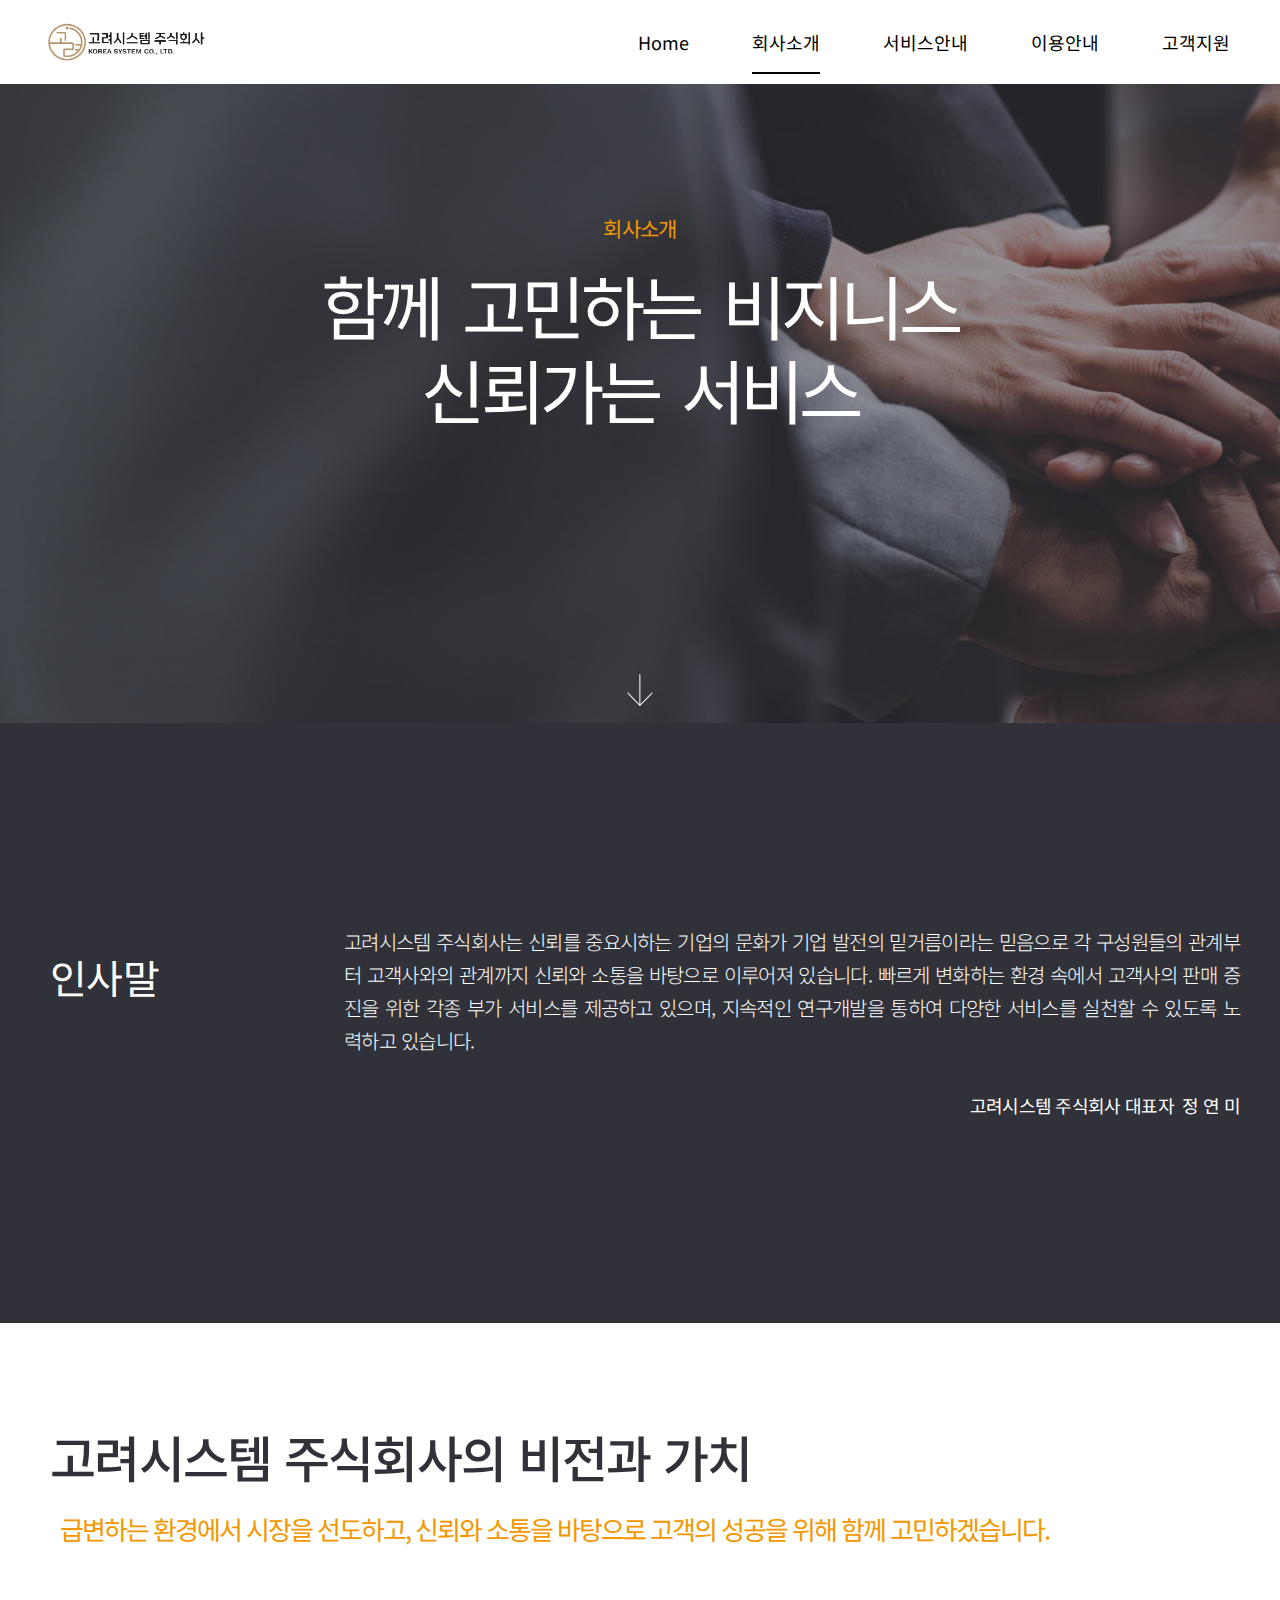
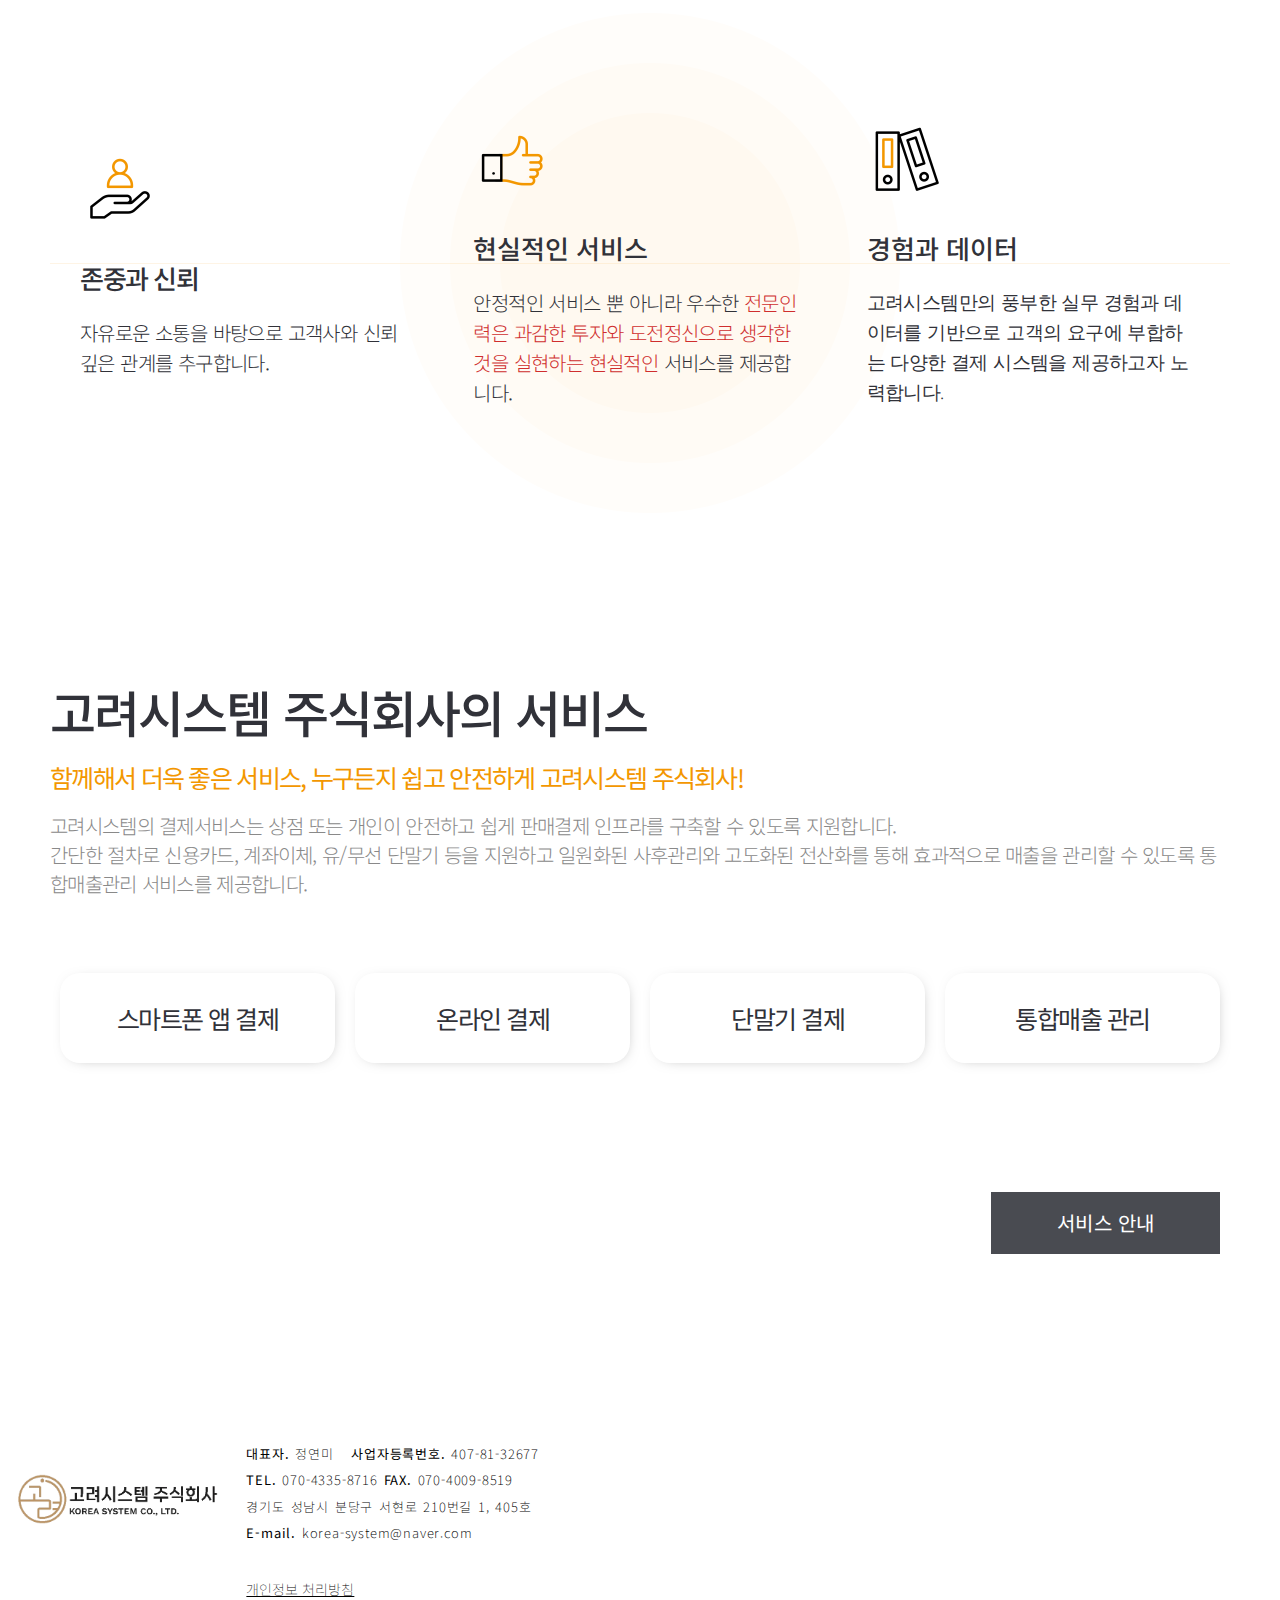
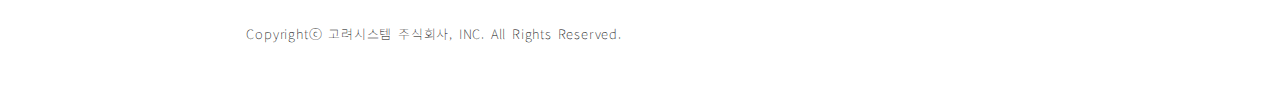
<file: pairingpayments.kr/index9a24.html>
<!DOCTYPE html>
<html lang="ko-KR">
  <!-- Mirrored from pairingpayments.kr/?page_id=2631 by HTTrack Website Copier/3.x [XR&CO'2014], Wed, 02 Aug 2023 07:54:28 GMT -->
  <!-- Added by HTTrack --><meta
    http-equiv="content-type"
    content="text/html;charset=UTF-8"
  /><!-- /Added by HTTrack -->
  <head>
    <meta charset="UTF-8" />
    <meta name="viewport" content="width=device-width, initial-scale=1" />
    <link rel="profile" href="https://gmpg.org/xfn/11" />
    <title>회사소개 &#8211; 고려시스템 주식회사</title>
    <meta name="robots" content="max-image-preview:large" />
    <link rel="dns-prefetch" href="http://pairing1522.cafe24.com/" />
    <link rel="dns-prefetch" href="http://s.w.org/" />
    <link
      rel="alternate"
      type="application/rss+xml"
      title="고려시스템 주식회사 &raquo; 피드"
      href="indexd784.html?feed=rss2"
    />
    <link
      rel="alternate"
      type="application/rss+xml"
      title="고려시스템 주식회사 &raquo; 댓글 피드"
      href="indexa6da.html?feed=comments-rss2"
    />
    <script type="text/javascript">
      window._wpemojiSettings = {
        baseUrl: "https:\/\/s.w.org\/images\/core\/emoji\/14.0.0\/72x72\/",
        ext: ".png",
        svgUrl: "https:\/\/s.w.org\/images\/core\/emoji\/14.0.0\/svg\/",
        svgExt: ".svg",
        source: {
          concatemoji:
            "http:\/\/pairing1522.cafe24.com\/wp-includes\/js\/wp-emoji-release.min.js?ver=6.0",
        },
      };
      /*! This file is auto-generated */
      !(function (e, a, t) {
        var n,
          r,
          o,
          i = a.createElement("canvas"),
          p = i.getContext && i.getContext("2d");
        function s(e, t) {
          var a = String.fromCharCode,
            e =
              (p.clearRect(0, 0, i.width, i.height),
              p.fillText(a.apply(this, e), 0, 0),
              i.toDataURL());
          return (
            p.clearRect(0, 0, i.width, i.height),
            p.fillText(a.apply(this, t), 0, 0),
            e === i.toDataURL()
          );
        }
        function c(e) {
          var t = a.createElement("script");
          (t.src = e),
            (t.defer = t.type = "text/javascript"),
            a.getElementsByTagName("head")[0].appendChild(t);
        }
        for (
          o = Array("flag", "emoji"),
            t.supports = { everything: !0, everythingExceptFlag: !0 },
            r = 0;
          r < o.length;
          r++
        )
          (t.supports[o[r]] = (function (e) {
            if (!p || !p.fillText) return !1;
            switch (
              ((p.textBaseline = "top"), (p.font = "600 32px Arial"), e)
            ) {
              case "flag":
                return s(
                  [127987, 65039, 8205, 9895, 65039],
                  [127987, 65039, 8203, 9895, 65039]
                )
                  ? !1
                  : !s(
                      [55356, 56826, 55356, 56819],
                      [55356, 56826, 8203, 55356, 56819]
                    ) &&
                      !s(
                        [
                          55356, 57332, 56128, 56423, 56128, 56418, 56128,
                          56421, 56128, 56430, 56128, 56423, 56128, 56447,
                        ],
                        [
                          55356, 57332, 8203, 56128, 56423, 8203, 56128, 56418,
                          8203, 56128, 56421, 8203, 56128, 56430, 8203, 56128,
                          56423, 8203, 56128, 56447,
                        ]
                      );
              case "emoji":
                return !s(
                  [129777, 127995, 8205, 129778, 127999],
                  [129777, 127995, 8203, 129778, 127999]
                );
            }
            return !1;
          })(o[r])),
            (t.supports.everything = t.supports.everything && t.supports[o[r]]),
            "flag" !== o[r] &&
              (t.supports.everythingExceptFlag =
                t.supports.everythingExceptFlag && t.supports[o[r]]);
        (t.supports.everythingExceptFlag =
          t.supports.everythingExceptFlag && !t.supports.flag),
          (t.DOMReady = !1),
          (t.readyCallback = function () {
            t.DOMReady = !0;
          }),
          t.supports.everything ||
            ((n = function () {
              t.readyCallback();
            }),
            a.addEventListener
              ? (a.addEventListener("DOMContentLoaded", n, !1),
                e.addEventListener("load", n, !1))
              : (e.attachEvent("onload", n),
                a.attachEvent("onreadystatechange", function () {
                  "complete" === a.readyState && t.readyCallback();
                })),
            (e = t.source || {}).concatemoji
              ? c(e.concatemoji)
              : e.wpemoji && e.twemoji && (c(e.twemoji), c(e.wpemoji)));
      })(window, document, window._wpemojiSettings);
    </script>
    <style type="text/css">
      img.wp-smiley,
      img.emoji {
        display: inline !important;
        border: none !important;
        box-shadow: none !important;
        height: 1em !important;
        width: 1em !important;
        margin: 0 0.07em !important;
        vertical-align: -0.1em !important;
        background: none !important;
        padding: 0 !important;
      }
    </style>
    <link
      rel="stylesheet"
      id="wp-block-library-css"
      href="../pairing1522.cafe24.com/wp-includes/css/dist/block-library/style.minf049.css?ver=6.0"
      type="text/css"
      media="all"
    />
    <style id="global-styles-inline-css" type="text/css">
      body {
        --wp--preset--color--black: #000000;
        --wp--preset--color--cyan-bluish-gray: #abb8c3;
        --wp--preset--color--white: #ffffff;
        --wp--preset--color--pale-pink: #f78da7;
        --wp--preset--color--vivid-red: #cf2e2e;
        --wp--preset--color--luminous-vivid-orange: #ff6900;
        --wp--preset--color--luminous-vivid-amber: #fcb900;
        --wp--preset--color--light-green-cyan: #7bdcb5;
        --wp--preset--color--vivid-green-cyan: #00d084;
        --wp--preset--color--pale-cyan-blue: #8ed1fc;
        --wp--preset--color--vivid-cyan-blue: #0693e3;
        --wp--preset--color--vivid-purple: #9b51e0;
        --wp--preset--gradient--vivid-cyan-blue-to-vivid-purple: linear-gradient(
          135deg,
          rgba(6, 147, 227, 1) 0%,
          rgb(155, 81, 224) 100%
        );
        --wp--preset--gradient--light-green-cyan-to-vivid-green-cyan: linear-gradient(
          135deg,
          rgb(122, 220, 180) 0%,
          rgb(0, 208, 130) 100%
        );
        --wp--preset--gradient--luminous-vivid-amber-to-luminous-vivid-orange: linear-gradient(
          135deg,
          rgba(252, 185, 0, 1) 0%,
          rgba(255, 105, 0, 1) 100%
        );
        --wp--preset--gradient--luminous-vivid-orange-to-vivid-red: linear-gradient(
          135deg,
          rgba(255, 105, 0, 1) 0%,
          rgb(207, 46, 46) 100%
        );
        --wp--preset--gradient--very-light-gray-to-cyan-bluish-gray: linear-gradient(
          135deg,
          rgb(238, 238, 238) 0%,
          rgb(169, 184, 195) 100%
        );
        --wp--preset--gradient--cool-to-warm-spectrum: linear-gradient(
          135deg,
          rgb(74, 234, 220) 0%,
          rgb(151, 120, 209) 20%,
          rgb(207, 42, 186) 40%,
          rgb(238, 44, 130) 60%,
          rgb(251, 105, 98) 80%,
          rgb(254, 248, 76) 100%
        );
        --wp--preset--gradient--blush-light-purple: linear-gradient(
          135deg,
          rgb(255, 206, 236) 0%,
          rgb(152, 150, 240) 100%
        );
        --wp--preset--gradient--blush-bordeaux: linear-gradient(
          135deg,
          rgb(254, 205, 165) 0%,
          rgb(254, 45, 45) 50%,
          rgb(107, 0, 62) 100%
        );
        --wp--preset--gradient--luminous-dusk: linear-gradient(
          135deg,
          rgb(255, 203, 112) 0%,
          rgb(199, 81, 192) 50%,
          rgb(65, 88, 208) 100%
        );
        --wp--preset--gradient--pale-ocean: linear-gradient(
          135deg,
          rgb(255, 245, 203) 0%,
          rgb(182, 227, 212) 50%,
          rgb(51, 167, 181) 100%
        );
        --wp--preset--gradient--electric-grass: linear-gradient(
          135deg,
          rgb(202, 248, 128) 0%,
          rgb(113, 206, 126) 100%
        );
        --wp--preset--gradient--midnight: linear-gradient(
          135deg,
          rgb(2, 3, 129) 0%,
          rgb(40, 116, 252) 100%
        );
        --wp--preset--duotone--dark-grayscale: url("#wp-duotone-dark-grayscale");
        --wp--preset--duotone--grayscale: url("#wp-duotone-grayscale");
        --wp--preset--duotone--purple-yellow: url("#wp-duotone-purple-yellow");
        --wp--preset--duotone--blue-red: url("#wp-duotone-blue-red");
        --wp--preset--duotone--midnight: url("#wp-duotone-midnight");
        --wp--preset--duotone--magenta-yellow: url("#wp-duotone-magenta-yellow");
        --wp--preset--duotone--purple-green: url("#wp-duotone-purple-green");
        --wp--preset--duotone--blue-orange: url("#wp-duotone-blue-orange");
        --wp--preset--font-size--small: 13px;
        --wp--preset--font-size--medium: 20px;
        --wp--preset--font-size--large: 36px;
        --wp--preset--font-size--x-large: 42px;
      }
      .has-black-color {
        color: var(--wp--preset--color--black) !important;
      }
      .has-cyan-bluish-gray-color {
        color: var(--wp--preset--color--cyan-bluish-gray) !important;
      }
      .has-white-color {
        color: var(--wp--preset--color--white) !important;
      }
      .has-pale-pink-color {
        color: var(--wp--preset--color--pale-pink) !important;
      }
      .has-vivid-red-color {
        color: var(--wp--preset--color--vivid-red) !important;
      }
      .has-luminous-vivid-orange-color {
        color: var(--wp--preset--color--luminous-vivid-orange) !important;
      }
      .has-luminous-vivid-amber-color {
        color: var(--wp--preset--color--luminous-vivid-amber) !important;
      }
      .has-light-green-cyan-color {
        color: var(--wp--preset--color--light-green-cyan) !important;
      }
      .has-vivid-green-cyan-color {
        color: var(--wp--preset--color--vivid-green-cyan) !important;
      }
      .has-pale-cyan-blue-color {
        color: var(--wp--preset--color--pale-cyan-blue) !important;
      }
      .has-vivid-cyan-blue-color {
        color: var(--wp--preset--color--vivid-cyan-blue) !important;
      }
      .has-vivid-purple-color {
        color: var(--wp--preset--color--vivid-purple) !important;
      }
      .has-black-background-color {
        background-color: var(--wp--preset--color--black) !important;
      }
      .has-cyan-bluish-gray-background-color {
        background-color: var(--wp--preset--color--cyan-bluish-gray) !important;
      }
      .has-white-background-color {
        background-color: var(--wp--preset--color--white) !important;
      }
      .has-pale-pink-background-color {
        background-color: var(--wp--preset--color--pale-pink) !important;
      }
      .has-vivid-red-background-color {
        background-color: var(--wp--preset--color--vivid-red) !important;
      }
      .has-luminous-vivid-orange-background-color {
        background-color: var(
          --wp--preset--color--luminous-vivid-orange
        ) !important;
      }
      .has-luminous-vivid-amber-background-color {
        background-color: var(
          --wp--preset--color--luminous-vivid-amber
        ) !important;
      }
      .has-light-green-cyan-background-color {
        background-color: var(--wp--preset--color--light-green-cyan) !important;
      }
      .has-vivid-green-cyan-background-color {
        background-color: var(--wp--preset--color--vivid-green-cyan) !important;
      }
      .has-pale-cyan-blue-background-color {
        background-color: var(--wp--preset--color--pale-cyan-blue) !important;
      }
      .has-vivid-cyan-blue-background-color {
        background-color: var(--wp--preset--color--vivid-cyan-blue) !important;
      }
      .has-vivid-purple-background-color {
        background-color: var(--wp--preset--color--vivid-purple) !important;
      }
      .has-black-border-color {
        border-color: var(--wp--preset--color--black) !important;
      }
      .has-cyan-bluish-gray-border-color {
        border-color: var(--wp--preset--color--cyan-bluish-gray) !important;
      }
      .has-white-border-color {
        border-color: var(--wp--preset--color--white) !important;
      }
      .has-pale-pink-border-color {
        border-color: var(--wp--preset--color--pale-pink) !important;
      }
      .has-vivid-red-border-color {
        border-color: var(--wp--preset--color--vivid-red) !important;
      }
      .has-luminous-vivid-orange-border-color {
        border-color: var(
          --wp--preset--color--luminous-vivid-orange
        ) !important;
      }
      .has-luminous-vivid-amber-border-color {
        border-color: var(--wp--preset--color--luminous-vivid-amber) !important;
      }
      .has-light-green-cyan-border-color {
        border-color: var(--wp--preset--color--light-green-cyan) !important;
      }
      .has-vivid-green-cyan-border-color {
        border-color: var(--wp--preset--color--vivid-green-cyan) !important;
      }
      .has-pale-cyan-blue-border-color {
        border-color: var(--wp--preset--color--pale-cyan-blue) !important;
      }
      .has-vivid-cyan-blue-border-color {
        border-color: var(--wp--preset--color--vivid-cyan-blue) !important;
      }
      .has-vivid-purple-border-color {
        border-color: var(--wp--preset--color--vivid-purple) !important;
      }
      .has-vivid-cyan-blue-to-vivid-purple-gradient-background {
        background: var(
          --wp--preset--gradient--vivid-cyan-blue-to-vivid-purple
        ) !important;
      }
      .has-light-green-cyan-to-vivid-green-cyan-gradient-background {
        background: var(
          --wp--preset--gradient--light-green-cyan-to-vivid-green-cyan
        ) !important;
      }
      .has-luminous-vivid-amber-to-luminous-vivid-orange-gradient-background {
        background: var(
          --wp--preset--gradient--luminous-vivid-amber-to-luminous-vivid-orange
        ) !important;
      }
      .has-luminous-vivid-orange-to-vivid-red-gradient-background {
        background: var(
          --wp--preset--gradient--luminous-vivid-orange-to-vivid-red
        ) !important;
      }
      .has-very-light-gray-to-cyan-bluish-gray-gradient-background {
        background: var(
          --wp--preset--gradient--very-light-gray-to-cyan-bluish-gray
        ) !important;
      }
      .has-cool-to-warm-spectrum-gradient-background {
        background: var(
          --wp--preset--gradient--cool-to-warm-spectrum
        ) !important;
      }
      .has-blush-light-purple-gradient-background {
        background: var(--wp--preset--gradient--blush-light-purple) !important;
      }
      .has-blush-bordeaux-gradient-background {
        background: var(--wp--preset--gradient--blush-bordeaux) !important;
      }
      .has-luminous-dusk-gradient-background {
        background: var(--wp--preset--gradient--luminous-dusk) !important;
      }
      .has-pale-ocean-gradient-background {
        background: var(--wp--preset--gradient--pale-ocean) !important;
      }
      .has-electric-grass-gradient-background {
        background: var(--wp--preset--gradient--electric-grass) !important;
      }
      .has-midnight-gradient-background {
        background: var(--wp--preset--gradient--midnight) !important;
      }
      .has-small-font-size {
        font-size: var(--wp--preset--font-size--small) !important;
      }
      .has-medium-font-size {
        font-size: var(--wp--preset--font-size--medium) !important;
      }
      .has-large-font-size {
        font-size: var(--wp--preset--font-size--large) !important;
      }
      .has-x-large-font-size {
        font-size: var(--wp--preset--font-size--x-large) !important;
      }
    </style>
    <link
      rel="stylesheet"
      id="contact-form-7-css"
      href="../pairing1522.cafe24.com/wp-content/plugins/contact-form-7/includes/css/styles04dd.css?ver=5.5.6.1"
      type="text/css"
      media="all"
    />
    <link
      rel="stylesheet"
      id="hello-elementor-css"
      href="../pairing1522.cafe24.com/wp-content/themes/hello-elementor/style.min0875.css?ver=2.5.0"
      type="text/css"
      media="all"
    />
    <link
      rel="stylesheet"
      id="hello-elementor-theme-style-css"
      href="../pairing1522.cafe24.com/wp-content/themes/hello-elementor/theme.min0875.css?ver=2.5.0"
      type="text/css"
      media="all"
    />
    <link
      rel="stylesheet"
      id="elementor-frontend-css"
      href="../pairing1522.cafe24.com/wp-content/plugins/elementor/assets/css/frontend-lite.min1ed5.css?ver=3.6.6"
      type="text/css"
      media="all"
    />
    <link
      rel="stylesheet"
      id="elementor-post-2722-css"
      href="../pairing1522.cafe24.com/wp-content/uploads/elementor/css/post-2722a97a.css?ver=1655214723"
      type="text/css"
      media="all"
    />
    <link
      rel="stylesheet"
      id="elementor-icons-css"
      href="../pairing1522.cafe24.com/wp-content/plugins/elementor/assets/lib/eicons/css/elementor-icons.min7816.css?ver=5.15.0"
      type="text/css"
      media="all"
    />
    <link
      rel="stylesheet"
      id="elementor-pro-css"
      href="../pairing1522.cafe24.com/wp-content/plugins/elementor-pro/assets/css/frontend-lite.minf43b.css?ver=3.7.1"
      type="text/css"
      media="all"
    />
    <link
      rel="stylesheet"
      id="elementor-post-2631-css"
      href="../pairing1522.cafe24.com/wp-content/uploads/elementor/css/post-263115ce.css?ver=1655519774"
      type="text/css"
      media="all"
    />
    <link
      rel="stylesheet"
      id="elementor-post-2743-css"
      href="../pairing1522.cafe24.com/wp-content/uploads/elementor/css/post-2743e4e0.css?ver=1656029118"
      type="text/css"
      media="all"
    />
    <link
      rel="stylesheet"
      id="elementor-post-2738-css"
      href="../pairing1522.cafe24.com/wp-content/uploads/elementor/css/post-27381388.css?ver=1657104484"
      type="text/css"
      media="all"
    />
    <link
      rel="stylesheet"
      id="google-fonts-1-css"
      href="https://fonts.googleapis.com/css?family=Noto+Sans+KR%3A100%2C100italic%2C200%2C200italic%2C300%2C300italic%2C400%2C400italic%2C500%2C500italic%2C600%2C600italic%2C700%2C700italic%2C800%2C800italic%2C900%2C900italic%7CWork+Sans%3A100%2C100italic%2C200%2C200italic%2C300%2C300italic%2C400%2C400italic%2C500%2C500italic%2C600%2C600italic%2C700%2C700italic%2C800%2C800italic%2C900%2C900italic%7CRaleway%3A100%2C100italic%2C200%2C200italic%2C300%2C300italic%2C400%2C400italic%2C500%2C500italic%2C600%2C600italic%2C700%2C700italic%2C800%2C800italic%2C900%2C900italic%7CPlayfair+Display%3A100%2C100italic%2C200%2C200italic%2C300%2C300italic%2C400%2C400italic%2C500%2C500italic%2C600%2C600italic%2C700%2C700italic%2C800%2C800italic%2C900%2C900italic%7CLato%3A100%2C100italic%2C200%2C200italic%2C300%2C300italic%2C400%2C400italic%2C500%2C500italic%2C600%2C600italic%2C700%2C700italic%2C800%2C800italic%2C900%2C900italic&amp;display=auto&amp;ver=6.0"
      type="text/css"
      media="all"
    />
    <script
      type="text/javascript"
      src="../pairing1522.cafe24.com/wp-includes/js/jquery/jquery.minaf6c.js?ver=3.6.0"
      id="jquery-core-js"
    ></script>
    <script
      type="text/javascript"
      src="../pairing1522.cafe24.com/wp-includes/js/jquery/jquery-migrate.mind617.js?ver=3.3.2"
      id="jquery-migrate-js"
    ></script>
    <link rel="https://api.w.org/" href="index52f0.json?rest_route=/" />
    <link
      rel="alternate"
      type="application/json"
      href="indexe3f5.json?rest_route=/wp/v2/pages/2631"
    />
    <link
      rel="EditURI"
      type="application/rsd+xml"
      title="RSD"
      href="http://pairing1522.cafe24.com/xmlrpc.php?rsd"
    />
    <link
      rel="wlwmanifest"
      type="application/wlwmanifest+xml"
      href="http://pairing1522.cafe24.com/wp-includes/wlwmanifest.xml"
    />
    <meta name="generator" content="WordPress 6.0" />
    <link rel="canonical" href="index9a24.html?page_id=2631" />
    <link rel="shortlink" href="index0df1.html?p=2631" />
    <link
      rel="alternate"
      type="application/json+oembed"
      href="indexd6b3.json?rest_route=%2Foembed%2F1.0%2Fembed&amp;url=http%3A%2F%2Fpairingpayments.kr%2F%3Fpage_id%3D2631"
    />
    <link
      rel="alternate"
      type="text/xml+oembed"
      href="index3942.php?rest_route=%2Foembed%2F1.0%2Fembed&amp;url=http%3A%2F%2Fpairingpayments.kr%2F%3Fpage_id%3D2631&amp;format=xml"
    />
    <link
      rel="icon"
      href="../pairing1522.cafe24.com/wp-content/uploads/2022/05/logo_75.png"
      sizes="32x32"
    />
    <link
      rel="icon"
      href="../pairing1522.cafe24.com/wp-content/uploads/2022/05/logo_75.png"
      sizes="192x192"
    />
    <link
      rel="apple-touch-icon"
      href="../pairing1522.cafe24.com/wp-content/uploads/2022/05/logo_75.png"
    />
    <meta
      name="msapplication-TileImage"
      content="http://pairing1522.cafe24.com/wp-content/uploads/2022/05/logo_75.png"
    />
  </head>
  <body
    class="page-template page-template-elementor_header_footer page page-id-2631 wp-custom-logo elementor-default elementor-template-full-width elementor-kit-2722 elementor-page elementor-page-2631"
  >
    <svg
      xmlns="http://www.w3.org/2000/svg"
      viewBox="0 0 0 0"
      width="0"
      height="0"
      focusable="false"
      role="none"
      style="
        visibility: hidden;
        position: absolute;
        left: -9999px;
        overflow: hidden;
      "
    >
      <defs>
        <filter id="wp-duotone-dark-grayscale">
          <feColorMatrix
            color-interpolation-filters="sRGB"
            type="matrix"
            values=" .299 .587 .114 0 0 .299 .587 .114 0 0 .299 .587 .114 0 0 .299 .587 .114 0 0 "
          />
          <feComponentTransfer color-interpolation-filters="sRGB">
            <feFuncR type="table" tableValues="0 0.49803921568627" />
            <feFuncG type="table" tableValues="0 0.49803921568627" />
            <feFuncB type="table" tableValues="0 0.49803921568627" />
            <feFuncA type="table" tableValues="1 1" />
          </feComponentTransfer>
          <feComposite in2="SourceGraphic" operator="in" />
        </filter>
      </defs></svg
    ><svg
      xmlns="http://www.w3.org/2000/svg"
      viewBox="0 0 0 0"
      width="0"
      height="0"
      focusable="false"
      role="none"
      style="
        visibility: hidden;
        position: absolute;
        left: -9999px;
        overflow: hidden;
      "
    >
      <defs>
        <filter id="wp-duotone-grayscale">
          <feColorMatrix
            color-interpolation-filters="sRGB"
            type="matrix"
            values=" .299 .587 .114 0 0 .299 .587 .114 0 0 .299 .587 .114 0 0 .299 .587 .114 0 0 "
          />
          <feComponentTransfer color-interpolation-filters="sRGB">
            <feFuncR type="table" tableValues="0 1" />
            <feFuncG type="table" tableValues="0 1" />
            <feFuncB type="table" tableValues="0 1" />
            <feFuncA type="table" tableValues="1 1" />
          </feComponentTransfer>
          <feComposite in2="SourceGraphic" operator="in" />
        </filter>
      </defs></svg
    ><svg
      xmlns="http://www.w3.org/2000/svg"
      viewBox="0 0 0 0"
      width="0"
      height="0"
      focusable="false"
      role="none"
      style="
        visibility: hidden;
        position: absolute;
        left: -9999px;
        overflow: hidden;
      "
    >
      <defs>
        <filter id="wp-duotone-purple-yellow">
          <feColorMatrix
            color-interpolation-filters="sRGB"
            type="matrix"
            values=" .299 .587 .114 0 0 .299 .587 .114 0 0 .299 .587 .114 0 0 .299 .587 .114 0 0 "
          />
          <feComponentTransfer color-interpolation-filters="sRGB">
            <feFuncR
              type="table"
              tableValues="0.54901960784314 0.98823529411765"
            />
            <feFuncG type="table" tableValues="0 1" />
            <feFuncB
              type="table"
              tableValues="0.71764705882353 0.25490196078431"
            />
            <feFuncA type="table" tableValues="1 1" />
          </feComponentTransfer>
          <feComposite in2="SourceGraphic" operator="in" />
        </filter>
      </defs></svg
    ><svg
      xmlns="http://www.w3.org/2000/svg"
      viewBox="0 0 0 0"
      width="0"
      height="0"
      focusable="false"
      role="none"
      style="
        visibility: hidden;
        position: absolute;
        left: -9999px;
        overflow: hidden;
      "
    >
      <defs>
        <filter id="wp-duotone-blue-red">
          <feColorMatrix
            color-interpolation-filters="sRGB"
            type="matrix"
            values=" .299 .587 .114 0 0 .299 .587 .114 0 0 .299 .587 .114 0 0 .299 .587 .114 0 0 "
          />
          <feComponentTransfer color-interpolation-filters="sRGB">
            <feFuncR type="table" tableValues="0 1" />
            <feFuncG type="table" tableValues="0 0.27843137254902" />
            <feFuncB
              type="table"
              tableValues="0.5921568627451 0.27843137254902"
            />
            <feFuncA type="table" tableValues="1 1" />
          </feComponentTransfer>
          <feComposite in2="SourceGraphic" operator="in" />
        </filter>
      </defs></svg
    ><svg
      xmlns="http://www.w3.org/2000/svg"
      viewBox="0 0 0 0"
      width="0"
      height="0"
      focusable="false"
      role="none"
      style="
        visibility: hidden;
        position: absolute;
        left: -9999px;
        overflow: hidden;
      "
    >
      <defs>
        <filter id="wp-duotone-midnight">
          <feColorMatrix
            color-interpolation-filters="sRGB"
            type="matrix"
            values=" .299 .587 .114 0 0 .299 .587 .114 0 0 .299 .587 .114 0 0 .299 .587 .114 0 0 "
          />
          <feComponentTransfer color-interpolation-filters="sRGB">
            <feFuncR type="table" tableValues="0 0" />
            <feFuncG type="table" tableValues="0 0.64705882352941" />
            <feFuncB type="table" tableValues="0 1" />
            <feFuncA type="table" tableValues="1 1" />
          </feComponentTransfer>
          <feComposite in2="SourceGraphic" operator="in" />
        </filter>
      </defs></svg
    ><svg
      xmlns="http://www.w3.org/2000/svg"
      viewBox="0 0 0 0"
      width="0"
      height="0"
      focusable="false"
      role="none"
      style="
        visibility: hidden;
        position: absolute;
        left: -9999px;
        overflow: hidden;
      "
    >
      <defs>
        <filter id="wp-duotone-magenta-yellow">
          <feColorMatrix
            color-interpolation-filters="sRGB"
            type="matrix"
            values=" .299 .587 .114 0 0 .299 .587 .114 0 0 .299 .587 .114 0 0 .299 .587 .114 0 0 "
          />
          <feComponentTransfer color-interpolation-filters="sRGB">
            <feFuncR type="table" tableValues="0.78039215686275 1" />
            <feFuncG type="table" tableValues="0 0.94901960784314" />
            <feFuncB
              type="table"
              tableValues="0.35294117647059 0.47058823529412"
            />
            <feFuncA type="table" tableValues="1 1" />
          </feComponentTransfer>
          <feComposite in2="SourceGraphic" operator="in" />
        </filter>
      </defs></svg
    ><svg
      xmlns="http://www.w3.org/2000/svg"
      viewBox="0 0 0 0"
      width="0"
      height="0"
      focusable="false"
      role="none"
      style="
        visibility: hidden;
        position: absolute;
        left: -9999px;
        overflow: hidden;
      "
    >
      <defs>
        <filter id="wp-duotone-purple-green">
          <feColorMatrix
            color-interpolation-filters="sRGB"
            type="matrix"
            values=" .299 .587 .114 0 0 .299 .587 .114 0 0 .299 .587 .114 0 0 .299 .587 .114 0 0 "
          />
          <feComponentTransfer color-interpolation-filters="sRGB">
            <feFuncR
              type="table"
              tableValues="0.65098039215686 0.40392156862745"
            />
            <feFuncG type="table" tableValues="0 1" />
            <feFuncB type="table" tableValues="0.44705882352941 0.4" />
            <feFuncA type="table" tableValues="1 1" />
          </feComponentTransfer>
          <feComposite in2="SourceGraphic" operator="in" />
        </filter>
      </defs></svg
    ><svg
      xmlns="http://www.w3.org/2000/svg"
      viewBox="0 0 0 0"
      width="0"
      height="0"
      focusable="false"
      role="none"
      style="
        visibility: hidden;
        position: absolute;
        left: -9999px;
        overflow: hidden;
      "
    >
      <defs>
        <filter id="wp-duotone-blue-orange">
          <feColorMatrix
            color-interpolation-filters="sRGB"
            type="matrix"
            values=" .299 .587 .114 0 0 .299 .587 .114 0 0 .299 .587 .114 0 0 .299 .587 .114 0 0 "
          />
          <feComponentTransfer color-interpolation-filters="sRGB">
            <feFuncR type="table" tableValues="0.098039215686275 1" />
            <feFuncG type="table" tableValues="0 0.66274509803922" />
            <feFuncB
              type="table"
              tableValues="0.84705882352941 0.41960784313725"
            />
            <feFuncA type="table" tableValues="1 1" />
          </feComponentTransfer>
          <feComposite in2="SourceGraphic" operator="in" />
        </filter>
      </defs>
    </svg>
    <header
      data-elementor-type="header"
      data-elementor-id="2743"
      class="elementor elementor-2743 elementor-location-header"
    >
      <header
        class="elementor-section elementor-top-section elementor-element elementor-element-1eeec3ad elementor-section-full_width elementor-section-stretched elementor-section-height-default elementor-section-height-default"
        data-id="1eeec3ad"
        data-element_type="section"
        data-settings='{"sticky":"top","background_background":"classic","background_motion_fx_motion_fx_scrolling":"yes","background_motion_fx_opacity_effect":"yes","background_motion_fx_opacity_range":{"unit":"%","size":"","sizes":{"start":"0","end":"5"}},"background_motion_fx_range":"page","background_motion_fx_blur_effect":"yes","background_motion_fx_blur_level":{"unit":"px","size":0,"sizes":[]},"motion_fx_motion_fx_scrolling":"yes","stretch_section":"section-stretched","background_motion_fx_opacity_direction":"out-in","background_motion_fx_opacity_level":{"unit":"px","size":10,"sizes":[]},"background_motion_fx_blur_direction":"out-in","background_motion_fx_blur_range":{"unit":"%","size":"","sizes":{"start":20,"end":80}},"background_motion_fx_devices":["desktop","tablet","mobile"],"motion_fx_devices":["desktop","tablet","mobile"],"sticky_on":["desktop","tablet","mobile"],"sticky_offset":0,"sticky_effects_offset":0}'
      >
        <div class="elementor-container elementor-column-gap-default">
          <div
            class="elementor-column elementor-col-50 elementor-top-column elementor-element elementor-element-68dc2d67"
            data-id="68dc2d67"
            data-element_type="column"
          >
            <div class="elementor-widget-wrap elementor-element-populated">
              <div
                class="elementor-element elementor-element-4827ae84 elementor-widget elementor-widget-theme-site-logo elementor-widget-image"
                data-id="4827ae84"
                data-element_type="widget"
                data-widget_type="theme-site-logo.default"
              >
                <div class="elementor-widget-container">
                  <style>
                    /*! elementor - v3.6.6 - 08-06-2022 */
                    .elementor-widget-image {
                      text-align: center;
                    }
                    .elementor-widget-image a {
                      display: inline-block;
                    }
                    .elementor-widget-image a img[src$=".svg"] {
                      width: 48px;
                    }
                    .elementor-widget-image img {
                      vertical-align: middle;
                      display: inline-block;
                    }
                  </style>
                  <a href="index.html">
                    <img
                      width="300"
                      height="45"
                      src="../pairing1522.cafe24.com/wp-content/uploads/2022/05/logo.png"
                      class="attachment-full size-full"
                      alt=""
                      loading="lazy"
                    />
                  </a>
                </div>
              </div>
            </div>
          </div>
          <div
            class="elementor-column elementor-col-50 elementor-top-column elementor-element elementor-element-57046a33"
            data-id="57046a33"
            data-element_type="column"
          >
            <div class="elementor-widget-wrap elementor-element-populated">
              <div
                class="elementor-element elementor-element-64cc23a2 elementor-nav-menu__align-center elementor-nav-menu--stretch elementor-nav-menu__text-align-center elementor-widget__width-auto elementor-nav-menu--dropdown-tablet elementor-nav-menu--toggle elementor-nav-menu--burger elementor-widget elementor-widget-nav-menu"
                data-id="64cc23a2"
                data-element_type="widget"
                data-settings='{"full_width":"stretch","submenu_icon":{"value":"&lt;i class=\"\"&gt;&lt;\/i&gt;","library":""},"layout":"horizontal","toggle":"burger"}'
                data-widget_type="nav-menu.default"
              >
                <div class="elementor-widget-container">
                  <link
                    rel="stylesheet"
                    href="../pairing1522.cafe24.com/wp-content/plugins/elementor-pro/assets/css/widget-nav-menu.min.css"
                  />
                  <nav
                    migration_allowed="1"
                    migrated="0"
                    role="navigation"
                    class="elementor-nav-menu--main elementor-nav-menu__container elementor-nav-menu--layout-horizontal e--pointer-underline e--animation-fade"
                  >
                    <ul id="menu-1-64cc23a2" class="elementor-nav-menu">
                      <li
                        class="menu-item menu-item-type-custom menu-item-object-custom menu-item-2849"
                      >
                        <a
                          href="index.html"
                          class="elementor-item"
                          >home</a
                        >
                      </li>
                      <li
                        class="menu-item menu-item-type-post_type menu-item-object-page current-menu-item page_item page-item-2631 current_page_item menu-item-2757"
                      >
                        <a
                          href="index9a24.html?page_id=2631"
                          aria-current="page"
                          class="elementor-item elementor-item-active"
                          >회사소개</a
                        >
                      </li>
                      <li
                        class="menu-item menu-item-type-post_type menu-item-object-page menu-item-2758"
                      >
                        <a
                          href="index86fd.html?page_id=2621"
                          class="elementor-item"
                          >서비스안내</a
                        >
                      </li>
                      <li
                        class="menu-item menu-item-type-post_type menu-item-object-page menu-item-has-children menu-item-2761"
                      >
                        <a
                          href="index8e6b.html?page_id=2210"
                          class="elementor-item"
                          >이용안내</a
                        >
                        <ul class="sub-menu elementor-nav-menu--dropdown">
                          <li
                            class="menu-item menu-item-type-post_type menu-item-object-page menu-item-3366"
                          >
                            <a
                              href="index8e6b.html?page_id=2210"
                              class="elementor-sub-item"
                              >이용안내</a
                            >
                          </li>
                          <li
                            class="menu-item menu-item-type-post_type menu-item-object-page menu-item-3434"
                          >
                            <a
                              href="index39f7.html?page_id=3426"
                              class="elementor-sub-item"
                              >보증보험</a
                            >
                          </li>
                          <li
                            class="menu-item menu-item-type-post_type menu-item-object-page menu-item-3437"
                          >
                            <a
                              href="indexe827.html?page_id=3435"
                              class="elementor-sub-item"
                              >정산안내</a
                            >
                          </li>
                        </ul>
                      </li>
                      <li
                        class="menu-item menu-item-type-post_type menu-item-object-page menu-item-2759"
                      >
                        <a
                          href="index94f0.html?page_id=2613"
                          class="elementor-item"
                          >고객지원</a
                        >
                      </li>
                    </ul>
                  </nav>
                  <div
                    class="elementor-menu-toggle"
                    role="button"
                    tabindex="0"
                    aria-label="Menu Toggle"
                    aria-expanded="false"
                  >
                    <i
                      aria-hidden="true"
                      role="presentation"
                      class="elementor-menu-toggle__icon--open eicon-menu-bar"
                    ></i
                    ><i
                      aria-hidden="true"
                      role="presentation"
                      class="elementor-menu-toggle__icon--close eicon-close"
                    ></i>
                    <span class="elementor-screen-only">Menu</span>
                  </div>
                  <nav
                    class="elementor-nav-menu--dropdown elementor-nav-menu__container"
                    role="navigation"
                    aria-hidden="true"
                  >
                    <ul id="menu-2-64cc23a2" class="elementor-nav-menu">
                      <li
                        class="menu-item menu-item-type-custom menu-item-object-custom menu-item-2849"
                      >
                        <a
                          href="http://pairing1522.cafe24.com/"
                          class="elementor-item"
                          tabindex="-1"
                          >home</a
                        >
                      </li>
                      <li
                        class="menu-item menu-item-type-post_type menu-item-object-page current-menu-item page_item page-item-2631 current_page_item menu-item-2757"
                      >
                        <a
                          href="index9a24.html?page_id=2631"
                          aria-current="page"
                          class="elementor-item elementor-item-active"
                          tabindex="-1"
                          >회사소개</a
                        >
                      </li>
                      <li
                        class="menu-item menu-item-type-post_type menu-item-object-page menu-item-2758"
                      >
                        <a
                          href="index86fd.html?page_id=2621"
                          class="elementor-item"
                          tabindex="-1"
                          >서비스안내</a
                        >
                      </li>
                      <li
                        class="menu-item menu-item-type-post_type menu-item-object-page menu-item-has-children menu-item-2761"
                      >
                        <a
                          href="index8e6b.html?page_id=2210"
                          class="elementor-item"
                          tabindex="-1"
                          >이용안내</a
                        >
                        <ul class="sub-menu elementor-nav-menu--dropdown">
                          <li
                            class="menu-item menu-item-type-post_type menu-item-object-page menu-item-3366"
                          >
                            <a
                              href="index8e6b.html?page_id=2210"
                              class="elementor-sub-item"
                              tabindex="-1"
                              >이용안내</a
                            >
                          </li>
                          <li
                            class="menu-item menu-item-type-post_type menu-item-object-page menu-item-3434"
                          >
                            <a
                              href="index39f7.html?page_id=3426"
                              class="elementor-sub-item"
                              tabindex="-1"
                              >보증보험</a
                            >
                          </li>
                          <li
                            class="menu-item menu-item-type-post_type menu-item-object-page menu-item-3437"
                          >
                            <a
                              href="indexe827.html?page_id=3435"
                              class="elementor-sub-item"
                              tabindex="-1"
                              >정산안내</a
                            >
                          </li>
                        </ul>
                      </li>
                      <li
                        class="menu-item menu-item-type-post_type menu-item-object-page menu-item-2759"
                      >
                        <a
                          href="index94f0.html?page_id=2613"
                          class="elementor-item"
                          tabindex="-1"
                          >고객지원</a
                        >
                      </li>
                    </ul>
                  </nav>
                </div>
              </div>
            </div>
          </div>
        </div>
      </header>
    </header>
    <div
      data-elementor-type="wp-page"
      data-elementor-id="2631"
      class="elementor elementor-2631"
    >
      <section
        class="elementor-section elementor-top-section elementor-element elementor-element-69c229ee elementor-section-full_width elementor-section-height-min-height elementor-section-height-default elementor-section-items-middle"
        data-id="69c229ee"
        data-element_type="section"
        data-settings='{"background_background":"classic"}'
      >
        <div class="elementor-background-overlay"></div>
        <div class="elementor-container elementor-column-gap-default">
          <div
            class="elementor-column elementor-col-100 elementor-top-column elementor-element elementor-element-e1abcad"
            data-id="e1abcad"
            data-element_type="column"
          >
            <div class="elementor-widget-wrap elementor-element-populated">
              <div
                class="elementor-element elementor-element-6ad1823 elementor-widget elementor-widget-heading"
                data-id="6ad1823"
                data-element_type="widget"
                data-widget_type="heading.default"
              >
                <div class="elementor-widget-container">
                  <style>
                    /*! elementor - v3.6.6 - 08-06-2022 */
                    .elementor-heading-title {
                      padding: 0;
                      margin: 0;
                      line-height: 1;
                    }
                    .elementor-widget-heading
                      .elementor-heading-title[class*="elementor-size-"]
                      > a {
                      color: inherit;
                      font-size: inherit;
                      line-height: inherit;
                    }
                    .elementor-widget-heading
                      .elementor-heading-title.elementor-size-small {
                      font-size: 15px;
                    }
                    .elementor-widget-heading
                      .elementor-heading-title.elementor-size-medium {
                      font-size: 19px;
                    }
                    .elementor-widget-heading
                      .elementor-heading-title.elementor-size-large {
                      font-size: 29px;
                    }
                    .elementor-widget-heading
                      .elementor-heading-title.elementor-size-xl {
                      font-size: 39px;
                    }
                    .elementor-widget-heading
                      .elementor-heading-title.elementor-size-xxl {
                      font-size: 59px;
                    }
                  </style>
                  <h2 class="elementor-heading-title elementor-size-default">
                    회사소개
                  </h2>
                </div>
              </div>
              <div
                class="elementor-element elementor-element-403ade66 elementor-widget elementor-widget-heading"
                data-id="403ade66"
                data-element_type="widget"
                data-widget_type="heading.default"
              >
                <div class="elementor-widget-container">
                  <h1 class="elementor-heading-title elementor-size-default">
                    함께 고민하는 비지니스<br />신뢰가는 서비스
                  </h1>
                </div>
              </div>
            </div>
          </div>
        </div>
      </section>
      <section
        class="elementor-section elementor-top-section elementor-element elementor-element-113430c6 elementor-section-full_width elementor-section-height-default elementor-section-height-default"
        data-id="113430c6"
        data-element_type="section"
        data-settings='{"background_background":"classic"}'
      >
        <div class="elementor-container elementor-column-gap-default">
          <div
            class="elementor-column elementor-col-100 elementor-top-column elementor-element elementor-element-2ddacea2"
            data-id="2ddacea2"
            data-element_type="column"
          >
            <div class="elementor-widget-wrap elementor-element-populated">
              <div
                class="elementor-element elementor-element-512faceb elementor-hidden-tablet elementor-hidden-mobile elementor-view-default elementor-invisible elementor-widget elementor-widget-icon"
                data-id="512faceb"
                data-element_type="widget"
                data-settings='{"_animation":"fadeInDown"}'
                data-widget_type="icon.default"
              >
                <div class="elementor-widget-container">
                  <div class="elementor-icon-wrapper">
                    <a class="elementor-icon" href="#hello">
                      <svg
                        xmlns="http://www.w3.org/2000/svg"
                        id="f091b371-0a0c-4a7a-b831-d1a750619811"
                        data-name="Layer 1"
                        viewBox="0 0 24.9999 32"
                      >
                        <title>scroll-down-icon</title>
                        <g
                          id="a2db11b3-5623-466b-a28d-fa1595a1ff7d"
                          data-name="Home-Page-"
                        >
                          <g
                            id="a060ad71-be4b-4462-8469-bf6bb42ed1bf"
                            data-name="Hero"
                          >
                            <path
                              d="M24.8505,18.7959a.5.5,0,0,0-.707.0059L12.871,30.2773V.5a.5.5,0,0,0-1,0V30.2588L.86,18.8057A.5.5,0,1,0,.14,19.499L12.0087,31.8447l.0078.0078.001.001a.5057.5057,0,0,0,.1274.0928h.001l.001.001.0015.0009a.3267.3267,0,0,0,.0415.0176A.5029.5029,0,0,0,12.3573,32h.0288a.4941.4941,0,0,0,.1783-.0391l.02-.0078v-.001h.002l.0014-.0009a.4835.4835,0,0,0,.1358-.0967h0l.0054-.0059L24.8564,19.5029A.5.5,0,0,0,24.8505,18.7959Z"
                            ></path>
                          </g>
                        </g>
                      </svg>
                    </a>
                  </div>
                </div>
              </div>
            </div>
          </div>
        </div>
      </section>
      <section
        class="elementor-section elementor-top-section elementor-element elementor-element-79e1d4b elementor-section-height-min-height elementor-section-items-top elementor-hidden-tablet elementor-hidden-mobile elementor-section-boxed elementor-section-height-default"
        data-id="79e1d4b"
        data-element_type="section"
        data-settings='{"background_background":"classic"}'
        hello=""
      >
        <div class="elementor-container elementor-column-gap-default">
          <div
            class="elementor-column elementor-col-50 elementor-top-column elementor-element elementor-element-b63894c"
            data-id="b63894c"
            data-element_type="column"
          >
            <div class="elementor-widget-wrap elementor-element-populated">
              <div
                class="elementor-element elementor-element-7d84ece elementor-widget elementor-widget-heading"
                data-id="7d84ece"
                data-element_type="widget"
                data-widget_type="heading.default"
              >
                <div class="elementor-widget-container">
                  <h2 class="elementor-heading-title elementor-size-default">
                    인사말
                  </h2>
                </div>
              </div>
            </div>
          </div>
          <div
            class="elementor-column elementor-col-50 elementor-top-column elementor-element elementor-element-589035a0"
            data-id="589035a0"
            data-element_type="column"
          >
            <div class="elementor-widget-wrap elementor-element-populated">
              <div
                class="elementor-element elementor-element-6399e57e elementor-widget elementor-widget-text-editor"
                data-id="6399e57e"
                data-element_type="widget"
                data-widget_type="text-editor.default"
              >
                <div class="elementor-widget-container">
                  <style>
                    /*! elementor - v3.6.6 - 08-06-2022 */
                    .elementor-widget-text-editor.elementor-drop-cap-view-stacked
                      .elementor-drop-cap {
                      background-color: #818a91;
                      color: #fff;
                    }
                    .elementor-widget-text-editor.elementor-drop-cap-view-framed
                      .elementor-drop-cap {
                      color: #818a91;
                      border: 3px solid;
                      background-color: transparent;
                    }
                    .elementor-widget-text-editor:not(
                        .elementor-drop-cap-view-default
                      )
                      .elementor-drop-cap {
                      margin-top: 8px;
                    }
                    .elementor-widget-text-editor:not(
                        .elementor-drop-cap-view-default
                      )
                      .elementor-drop-cap-letter {
                      width: 1em;
                      height: 1em;
                    }
                    .elementor-widget-text-editor .elementor-drop-cap {
                      float: left;
                      text-align: center;
                      line-height: 1;
                      font-size: 50px;
                    }
                    .elementor-widget-text-editor .elementor-drop-cap-letter {
                      display: inline-block;
                    }
                  </style>
                  <p>
                    고려시스템 주식회사는 신뢰를 중요시하는 기업의 문화가 기업
                    발전의 밑거름이라는 믿음으로 각 구성원들의 관계부터
                    고객사와의 관계까지 신뢰와 소통을 바탕으로 이루어져
                    있습니다. 빠르게 변화하는 환경 속에서 고객사의 판매 증진을
                    위한 각종 부가 서비스를 제공하고 있으며, 지속적인 연구개발을
                    통하여 다양한 서비스를 실천할 수 있도록 노력하고 있습니다.
                  </p>
                </div>
              </div>
              <div
                class="elementor-element elementor-element-dd024c2 elementor-widget elementor-widget-text-editor"
                data-id="dd024c2"
                data-element_type="widget"
                data-widget_type="text-editor.default"
              >
                <div class="elementor-widget-container">
                  <p>
                    <span
                      style="
                        color: #ffffff;
                        font-family: 'Noto Sans KR', sans-serif;
                        font-size: 18px;
                        letter-spacing: -0.7px;
                      "
                      >고려시스템 주식회사 대표자&nbsp; 정 연 미</span
                    >
                  </p>
                </div>
              </div>
            </div>
          </div>
        </div>
      </section>
      <section
        class="elementor-section elementor-top-section elementor-element elementor-element-a99a9ef elementor-section-height-min-height elementor-section-boxed elementor-section-height-default elementor-section-items-middle"
        data-id="a99a9ef"
        data-element_type="section"
      >
        <div class="elementor-container elementor-column-gap-default">
          <div
            class="elementor-column elementor-col-100 elementor-top-column elementor-element elementor-element-1f3fd69a"
            data-id="1f3fd69a"
            data-element_type="column"
          >
            <div class="elementor-widget-wrap elementor-element-populated">
              <div
                class="elementor-element elementor-element-acc8efc elementor-widget elementor-widget-heading"
                data-id="acc8efc"
                data-element_type="widget"
                data-widget_type="heading.default"
              >
                <div class="elementor-widget-container">
                  <h2 class="elementor-heading-title elementor-size-default">
                    고려시스템 주식회사의 비전과 가치
                  </h2>
                </div>
              </div>
              <div
                class="elementor-element elementor-element-63a5588 elementor-widget elementor-widget-text-editor"
                data-id="63a5588"
                data-element_type="widget"
                data-widget_type="text-editor.default"
              >
                <div class="elementor-widget-container">
                  <p>
                      급변하는 환경에서 시장을 선도하고, 신뢰와 소통을 바탕으로
                    고객의 성공을 위해 함께 고민하겠습니다.
                  </p>
                </div>
              </div>
              <section
                class="elementor-section elementor-inner-section elementor-element elementor-element-6cbb883 elementor-section-full_width elementor-section-content-middle elementor-section-height-min-height elementor-section-height-default"
                data-id="6cbb883"
                data-element_type="section"
                data-settings='{"background_background":"classic"}'
              >
                <div class="elementor-container elementor-column-gap-wide">
                  <div
                    class="elementor-column elementor-col-33 elementor-inner-column elementor-element elementor-element-64eb3e6"
                    data-id="64eb3e6"
                    data-element_type="column"
                    data-settings='{"background_background":"classic"}'
                  >
                    <div
                      class="elementor-widget-wrap elementor-element-populated"
                    >
                      <div
                        class="elementor-element elementor-element-78d527d elementor-widget elementor-widget-image"
                        data-id="78d527d"
                        data-element_type="widget"
                        data-widget_type="image.default"
                      >
                        <div class="elementor-widget-container">
                          <img
                            src="../pairing1522.cafe24.com/wp-content/uploads/elementor/thumbs/v-02-pqgf1a3hja9xka9tth2cqdww66ngs4t7zggzxlh3xc.png"
                            title="v-02"
                            alt="v-02"
                          />
                        </div>
                      </div>
                      <div
                        class="elementor-element elementor-element-7e2ccee elementor-view-default elementor-vertical-align-top elementor-widget elementor-widget-icon-box"
                        data-id="7e2ccee"
                        data-element_type="widget"
                        data-widget_type="icon-box.default"
                      >
                        <div class="elementor-widget-container">
                          <link
                            rel="stylesheet"
                            href="../pairing1522.cafe24.com/wp-content/plugins/elementor/assets/css/widget-icon-box.min.css"
                          />
                          <div class="elementor-icon-box-wrapper">
                            <div class="elementor-icon-box-content">
                              <h3 class="elementor-icon-box-title">
                                <span> 존중과 신뢰 </span>
                              </h3>
                              <p class="elementor-icon-box-description">
                                자유로운 소통을 바탕으로 고객사와 신뢰깊은
                                관계를 추구합니다.
                              </p>
                            </div>
                          </div>
                        </div>
                      </div>
                    </div>
                  </div>
                  <div
                    class="elementor-column elementor-col-33 elementor-inner-column elementor-element elementor-element-eb7f09f"
                    data-id="eb7f09f"
                    data-element_type="column"
                    data-settings='{"background_background":"classic"}'
                  >
                    <div
                      class="elementor-widget-wrap elementor-element-populated"
                    >
                      <div
                        class="elementor-element elementor-element-33a9754 elementor-widget elementor-widget-image"
                        data-id="33a9754"
                        data-element_type="widget"
                        data-widget_type="image.default"
                      >
                        <div class="elementor-widget-container">
                          <img
                            src="../pairing1522.cafe24.com/wp-content/uploads/elementor/thumbs/v-03-pqgf1b1bq4b7vw8gnzgzavocrkitztwybl4hevfpr4.png"
                            title="v-03"
                            alt="v-03"
                          />
                        </div>
                      </div>
                      <div
                        class="elementor-element elementor-element-f988fc4 elementor-view-default elementor-vertical-align-top elementor-widget elementor-widget-icon-box"
                        data-id="f988fc4"
                        data-element_type="widget"
                        data-widget_type="icon-box.default"
                      >
                        <div class="elementor-widget-container">
                          <div class="elementor-icon-box-wrapper">
                            <div class="elementor-icon-box-content">
                              <h3 class="elementor-icon-box-title">
                                <span> 현실적인 서비스 </span>
                              </h3>
                              <p class="elementor-icon-box-description">
                                안정적인 서비스 뿐 아니라 우수한
                                <span style="color: #cf2e2e"
                                  >전문인력은 과감한 투자와 도전정신으로 생각한
                                  것을 실현하는 현실적인 </span
                                >서비스를 제공합니다.
                              </p>
                            </div>
                          </div>
                        </div>
                      </div>
                    </div>
                  </div>
                  <div
                    class="elementor-column elementor-col-33 elementor-inner-column elementor-element elementor-element-0c45ef8"
                    data-id="0c45ef8"
                    data-element_type="column"
                    data-settings='{"background_background":"classic"}'
                  >
                    <div
                      class="elementor-widget-wrap elementor-element-populated"
                    >
                      <div
                        class="elementor-element elementor-element-7da6b11 elementor-widget elementor-widget-image"
                        data-id="7da6b11"
                        data-element_type="widget"
                        data-widget_type="image.default"
                      >
                        <div class="elementor-widget-container">
                          <img
                            src="../pairing1522.cafe24.com/wp-content/uploads/elementor/thumbs/v_01-pqgf1a3hja9xka9tth2cqdww66ngs4t7zggzxlh3xc.png"
                            title="v_01"
                            alt="v_01"
                          />
                        </div>
                      </div>
                      <div
                        class="elementor-element elementor-element-ca21377 elementor-view-default elementor-vertical-align-top elementor-widget elementor-widget-icon-box"
                        data-id="ca21377"
                        data-element_type="widget"
                        data-widget_type="icon-box.default"
                      >
                        <div class="elementor-widget-container">
                          <div class="elementor-icon-box-wrapper">
                            <div class="elementor-icon-box-content">
                              <h3 class="elementor-icon-box-title">
                                <span> 경험과 데이터 </span>
                              </h3>
                              <p class="elementor-icon-box-description">
                                고려시스템만의 풍부한 실무 경험과 데이터를
                                기반으로 고객의 요구에 부합하는 다양한 결제
                                시스템을 제공하고자 노력합니다.
                              </p>
                            </div>
                          </div>
                        </div>
                      </div>
                    </div>
                  </div>
                </div>
              </section>
            </div>
          </div>
        </div>
      </section>
      <section
        class="elementor-section elementor-top-section elementor-element elementor-element-88b62a7 elementor-section-height-min-height elementor-section-boxed elementor-section-height-default elementor-section-items-middle"
        data-id="88b62a7"
        data-element_type="section"
      >
        <div class="elementor-container elementor-column-gap-default">
          <div
            class="elementor-column elementor-col-100 elementor-top-column elementor-element elementor-element-addf753"
            data-id="addf753"
            data-element_type="column"
          >
            <div class="elementor-widget-wrap elementor-element-populated">
              <div
                class="elementor-element elementor-element-6e51969 elementor-widget elementor-widget-heading"
                data-id="6e51969"
                data-element_type="widget"
                data-widget_type="heading.default"
              >
                <div class="elementor-widget-container">
                  <h2 class="elementor-heading-title elementor-size-default">
                    고려시스템 주식회사의 서비스
                  </h2>
                </div>
              </div>
              <div
                class="elementor-element elementor-element-c87fcd5 elementor-widget elementor-widget-text-editor"
                data-id="c87fcd5"
                data-element_type="widget"
                data-widget_type="text-editor.default"
              >
                <div class="elementor-widget-container"></div>
              </div>
              <div
                class="elementor-element elementor-element-0d7c579 elementor-widget elementor-widget-text-editor"
                data-id="0d7c579"
                data-element_type="widget"
                data-widget_type="text-editor.default"
              >
                <div class="elementor-widget-container">
                  <p>
                    함께해서 더욱 좋은 서비스, 누구든지 쉽고 안전하게 고려시스템
                    주식회사!
                  </p>
                </div>
              </div>
              <div
                class="elementor-element elementor-element-0947523 elementor-widget elementor-widget-text-editor"
                data-id="0947523"
                data-element_type="widget"
                data-widget_type="text-editor.default"
              >
                <div class="elementor-widget-container">
                  <p>
                    고려시스템의 결제서비스는 상점 또는 개인이 안전하고 쉽게
                    판매결제 인프라를 구축할 수 있도록 지원합니다.<br />
                    간단한 절차로 신용카드, 계좌이체, 유/무선 단말기 등을
                    지원하고 일원화된 사후관리와 고도화된 전산화를 통해
                    효과적으로 매출을 관리할 수 있도록 통합매출관리 서비스를
                    제공합니다.
                  </p>
                </div>
              </div>
              <section
                class="elementor-section elementor-inner-section elementor-element elementor-element-54256b9 elementor-section-full_width elementor-section-height-default elementor-section-height-default"
                data-id="54256b9"
                data-element_type="section"
                data-settings='{"background_background":"classic"}'
              >
                <div class="elementor-container elementor-column-gap-default">
                  <div
                    class="elementor-column elementor-col-25 elementor-inner-column elementor-element elementor-element-ef1494c"
                    data-id="ef1494c"
                    data-element_type="column"
                    data-settings='{"background_background":"classic"}'
                  >
                    <div
                      class="elementor-widget-wrap elementor-element-populated"
                    >
                      <div
                        class="elementor-element elementor-element-fc25444 elementor-widget elementor-widget-heading"
                        data-id="fc25444"
                        data-element_type="widget"
                        data-widget_type="heading.default"
                      >
                        <div class="elementor-widget-container">
                          <h2
                            class="elementor-heading-title elementor-size-default"
                          >
                            스마트폰 앱 결제
                          </h2>
                        </div>
                      </div>
                    </div>
                  </div>
                  <div
                    class="elementor-column elementor-col-25 elementor-inner-column elementor-element elementor-element-68701da"
                    data-id="68701da"
                    data-element_type="column"
                    data-settings='{"background_background":"classic"}'
                  >
                    <div
                      class="elementor-widget-wrap elementor-element-populated"
                    >
                      <div
                        class="elementor-element elementor-element-f04640f elementor-widget elementor-widget-heading"
                        data-id="f04640f"
                        data-element_type="widget"
                        data-widget_type="heading.default"
                      >
                        <div class="elementor-widget-container">
                          <h2
                            class="elementor-heading-title elementor-size-default"
                          >
                            온라인 결제
                          </h2>
                        </div>
                      </div>
                    </div>
                  </div>
                  <div
                    class="elementor-column elementor-col-25 elementor-inner-column elementor-element elementor-element-32e00d3"
                    data-id="32e00d3"
                    data-element_type="column"
                    data-settings='{"background_background":"classic"}'
                  >
                    <div
                      class="elementor-widget-wrap elementor-element-populated"
                    >
                      <div
                        class="elementor-element elementor-element-5b62c52 elementor-widget elementor-widget-heading"
                        data-id="5b62c52"
                        data-element_type="widget"
                        data-widget_type="heading.default"
                      >
                        <div class="elementor-widget-container">
                          <h2
                            class="elementor-heading-title elementor-size-default"
                          >
                            단말기 결제
                          </h2>
                        </div>
                      </div>
                    </div>
                  </div>
                  <div
                    class="elementor-column elementor-col-25 elementor-inner-column elementor-element elementor-element-ea5776f"
                    data-id="ea5776f"
                    data-element_type="column"
                    data-settings='{"background_background":"classic"}'
                  >
                    <div
                      class="elementor-widget-wrap elementor-element-populated"
                    >
                      <div
                        class="elementor-element elementor-element-53b16f4 elementor-widget elementor-widget-heading"
                        data-id="53b16f4"
                        data-element_type="widget"
                        data-widget_type="heading.default"
                      >
                        <div class="elementor-widget-container">
                          <h2
                            class="elementor-heading-title elementor-size-default"
                          >
                            통합매출 관리
                          </h2>
                        </div>
                      </div>
                    </div>
                  </div>
                </div>
              </section>
              <section
                class="elementor-section elementor-inner-section elementor-element elementor-element-c25fcef elementor-section-full_width elementor-section-height-min-height elementor-section-content-middle elementor-section-height-default"
                data-id="c25fcef"
                data-element_type="section"
              >
                <div class="elementor-container elementor-column-gap-default">
                  <div
                    class="elementor-column elementor-col-100 elementor-inner-column elementor-element elementor-element-cc32f3f"
                    data-id="cc32f3f"
                    data-element_type="column"
                  >
                    <div
                      class="elementor-widget-wrap elementor-element-populated"
                    >
                      <div
                        class="elementor-element elementor-element-d8f96cf elementor-align-right elementor-tablet-align-center elementor-mobile-align-center elementor-widget elementor-widget-button"
                        data-id="d8f96cf"
                        data-element_type="widget"
                        data-settings='{"_animation":"none"}'
                        data-widget_type="button.default"
                      >
                        <div class="elementor-widget-container">
                          <div class="elementor-button-wrapper">
                            <a
                              href="http://pairing1522.cafe24.com/?page_id=2621"
                              class="elementor-button-link elementor-button elementor-size-md"
                              role="button"
                            >
                              <span class="elementor-button-content-wrapper">
                                <span class="elementor-button-text"
                                  >서비스 안내</span
                                >
                              </span>
                            </a>
                          </div>
                        </div>
                      </div>
                    </div>
                  </div>
                </div>
              </section>
            </div>
          </div>
        </div>
      </section>
    </div>
    <footer
      data-elementor-type="footer"
      data-elementor-id="2738"
      class="elementor elementor-2738 elementor-location-footer"
    >
      <section
        class="elementor-section elementor-top-section elementor-element elementor-element-a2c090c elementor-section-full_width elementor-section-height-default elementor-section-height-default"
        data-id="a2c090c"
        data-element_type="section"
        data-settings='{"background_background":"classic"}'
      >
        <div class="elementor-container elementor-column-gap-default">
          <div
            class="elementor-column elementor-col-33 elementor-top-column elementor-element elementor-element-6ef4155"
            data-id="6ef4155"
            data-element_type="column"
          >
            <div class="elementor-widget-wrap elementor-element-populated">
              <div
                class="elementor-element elementor-element-569b747 elementor-widget elementor-widget-image"
                data-id="569b747"
                data-element_type="widget"
                data-widget_type="image.default"
              >
                <div class="elementor-widget-container">
                  <img
                    width="200"
                    height="30"
                    src="../pairing1522.cafe24.com/wp-content/uploads/2022/05/logo.png"
                    class="attachment-large size-large"
                    alt=""
                    loading="lazy"
                  />
                </div>
              </div>
            </div>
          </div>
          <div
            class="elementor-column elementor-col-33 elementor-top-column elementor-element elementor-element-46d4d45"
            data-id="46d4d45"
            data-element_type="column"
          >
            <div class="elementor-widget-wrap elementor-element-populated">
              <div
                class="elementor-element elementor-element-752c43a elementor-widget elementor-widget-text-editor"
                data-id="752c43a"
                data-element_type="widget"
                data-widget_type="text-editor.default"
              >
                <div class="elementor-widget-container">
                  <p>
                    <strong>대표자.</strong> 정연미   <span
                      style="letter-spacing: 0.8px"
                      ><strong>사업자등록번호.</strong> 407-81-32677</span
                    >
                  </p>
                  <p>
                    <strong>TEL.</strong> 070-4335-8716
                    <strong>FAX.</strong> 070-4009-8519
                  </p>
                  <p>
                    <span style="letter-spacing: 0.8px"
                      >경기도 성남시 분당구 서현로 210번길 1, 405호</span
                    >
                  </p>
                  <p><strong>E-mail.</strong> korea-system@naver.com</p>
                </div>
              </div>
              <div
                class="elementor-element elementor-element-55e9939 elementor-widget elementor-widget-heading"
                data-id="55e9939"
                data-element_type="widget"
                data-widget_type="heading.default"
              >
                <div class="elementor-widget-container">
                  <h2 class="elementor-heading-title elementor-size-default">
                    <a href="http://pairing1522.cafe24.com/?page_id=4394"
                      >개인정보 처리방침</a
                    >
                  </h2>
                </div>
              </div>
              <div
                class="elementor-element elementor-element-2e45429 elementor-widget elementor-widget-text-editor"
                data-id="2e45429"
                data-element_type="widget"
                data-widget_type="text-editor.default"
              >
                <div class="elementor-widget-container">
                  <p>
                    <span
                      style="
                        color: #000;
                        font-family: 'Noto Sans KR', sans-serif;
                        font-size: 13px;
                        letter-spacing: 0.8px;
                        word-spacing: 1px;
                      "
                    >
                      <!-- Copyrightⓒ 고려시스템페이먼트, INC. All Rights
                      Reserved. -->
                      Copyrightⓒ 고려시스템 주식회사, INC. All Rights Reserved.
                    </span>
                  </p>
                </div>
              </div>
            </div>
          </div>
          <div
            class="elementor-column elementor-col-33 elementor-top-column elementor-element elementor-element-0030585"
            data-id="0030585"
            data-element_type="column"
          >
            <div class="elementor-widget-wrap"></div>
          </div>
        </div>
      </section>
    </footer>

    <link
      rel="stylesheet"
      id="e-animations-css"
      href="../pairing1522.cafe24.com/wp-content/plugins/elementor/assets/lib/animations/animations.min1ed5.css?ver=3.6.6"
      type="text/css"
      media="all"
    />
    <script
      type="text/javascript"
      src="../pairing1522.cafe24.com/wp-includes/js/dist/vendor/regenerator-runtime.min3937.js?ver=0.13.9"
      id="regenerator-runtime-js"
    ></script>
    <script
      type="text/javascript"
      src="../pairing1522.cafe24.com/wp-includes/js/dist/vendor/wp-polyfill.min2c7c.js?ver=3.15.0"
      id="wp-polyfill-js"
    ></script>
    <script type="text/javascript" id="contact-form-7-js-extra">
      /* <![CDATA[ */
      var wpcf7 = {
        api: {
          root: "http:\/\/pairingpayments.kr\/index.php?rest_route=\/",
          namespace: "contact-form-7\/v1",
        },
      };
      /* ]]> */
    </script>
    <script
      type="text/javascript"
      src="../pairing1522.cafe24.com/wp-content/plugins/contact-form-7/includes/js/index04dd.js?ver=5.5.6.1"
      id="contact-form-7-js"
    ></script>
    <script
      type="text/javascript"
      src="../pairing1522.cafe24.com/wp-content/themes/hello-elementor/assets/js/hello-frontend.min8a54.js?ver=1.0.0"
      id="hello-theme-frontend-js"
    ></script>
    <script
      type="text/javascript"
      src="../pairing1522.cafe24.com/wp-content/plugins/elementor-pro/assets/lib/smartmenus/jquery.smartmenus.minf269.js?ver=1.0.1"
      id="smartmenus-js"
    ></script>
    <script
      type="text/javascript"
      src="../pairing1522.cafe24.com/wp-content/plugins/elementor-pro/assets/js/webpack-pro.runtime.minf43b.js?ver=3.7.1"
      id="elementor-pro-webpack-runtime-js"
    ></script>
    <script
      type="text/javascript"
      src="../pairing1522.cafe24.com/wp-content/plugins/elementor/assets/js/webpack.runtime.min1ed5.js?ver=3.6.6"
      id="elementor-webpack-runtime-js"
    ></script>
    <script
      type="text/javascript"
      src="../pairing1522.cafe24.com/wp-content/plugins/elementor/assets/js/frontend-modules.min1ed5.js?ver=3.6.6"
      id="elementor-frontend-modules-js"
    ></script>
    <script
      type="text/javascript"
      src="../pairing1522.cafe24.com/wp-includes/js/dist/hooks.mincbb5.js?ver=c6d64f2cb8f5c6bb49caca37f8828ce3"
      id="wp-hooks-js"
    ></script>
    <script
      type="text/javascript"
      src="../pairing1522.cafe24.com/wp-includes/js/dist/i18n.min771a.js?ver=ebee46757c6a411e38fd079a7ac71d94"
      id="wp-i18n-js"
    ></script>
    <script type="text/javascript" id="wp-i18n-js-after">
      wp.i18n.setLocaleData({ "text direction\u0004ltr": ["ltr"] });
    </script>
    <script type="text/javascript" id="elementor-pro-frontend-js-before">
      var ElementorProFrontendConfig = {
        ajaxurl: "http:\/\/pairing1522.cafe24.com\/wp-admin\/admin-ajax.php",
        nonce: "e2c5a69ce1",
        urls: {
          assets:
            "http:\/\/pairing1522.cafe24.com\/wp-content\/plugins\/elementor-pro\/assets\/",
          rest: "http:\/\/pairingpayments.kr\/index.php?rest_route=\/",
        },
        shareButtonsNetworks: {
          facebook: { title: "Facebook", has_counter: true },
          twitter: { title: "Twitter" },
          linkedin: { title: "LinkedIn", has_counter: true },
          pinterest: { title: "Pinterest", has_counter: true },
          reddit: { title: "Reddit", has_counter: true },
          vk: { title: "VK", has_counter: true },
          odnoklassniki: { title: "OK", has_counter: true },
          tumblr: { title: "Tumblr" },
          digg: { title: "Digg" },
          skype: { title: "Skype" },
          stumbleupon: { title: "StumbleUpon", has_counter: true },
          mix: { title: "Mix" },
          telegram: { title: "Telegram" },
          pocket: { title: "Pocket", has_counter: true },
          xing: { title: "XING", has_counter: true },
          whatsapp: { title: "WhatsApp" },
          email: { title: "Email" },
          print: { title: "Print" },
        },
        facebook_sdk: { lang: "ko_KR", app_id: "" },
        lottie: {
          defaultAnimationUrl:
            "http:\/\/pairing1522.cafe24.com\/wp-content\/plugins\/elementor-pro\/modules\/lottie\/assets\/animations\/default.json",
        },
      };
    </script>
    <script
      type="text/javascript"
      src="../pairing1522.cafe24.com/wp-content/plugins/elementor-pro/assets/js/frontend.minf43b.js?ver=3.7.1"
      id="elementor-pro-frontend-js"
    ></script>
    <script
      type="text/javascript"
      src="../pairing1522.cafe24.com/wp-content/plugins/elementor/assets/lib/waypoints/waypoints.min05da.js?ver=4.0.2"
      id="elementor-waypoints-js"
    ></script>
    <script
      type="text/javascript"
      src="../pairing1522.cafe24.com/wp-includes/js/jquery/ui/core.min0028.js?ver=1.13.1"
      id="jquery-ui-core-js"
    ></script>
    <script type="text/javascript" id="elementor-frontend-js-before">
      var elementorFrontendConfig = {
        environmentMode: {
          edit: false,
          wpPreview: false,
          isScriptDebug: false,
        },
        i18n: {
          shareOnFacebook: "\ud398\uc774\uc2a4\ubd81 \uacf5\uc720",
          shareOnTwitter: "\ud2b8\uc704\ud130 \uacf5\uc720",
          pinIt: "\uace0\uc815\ud558\uae30",
          download: "Download",
          downloadImage: "\uc774\ubbf8\uc9c0 \ub2e4\uc6b4\ub85c\ub4dc",
          fullscreen: "\uc804\uccb4\ud654\uba74",
          zoom: "\uc90c",
          share: "\uacf5\uc720",
          playVideo: "\ube44\ub514\uc624 \uc7ac\uc0dd",
          previous: "\uc774\uc804",
          next: "\ub2e4\uc74c",
          close: "\ub2eb\uae30",
        },
        is_rtl: false,
        breakpoints: { xs: 0, sm: 480, md: 768, lg: 1025, xl: 1440, xxl: 1600 },
        responsive: {
          breakpoints: {
            mobile: {
              label: "\ubaa8\ubc14\uc77c",
              value: 767,
              default_value: 767,
              direction: "max",
              is_enabled: true,
            },
            mobile_extra: {
              label: "Mobile Extra",
              value: 880,
              default_value: 880,
              direction: "max",
              is_enabled: false,
            },
            tablet: {
              label: "\ud0dc\ube14\ub9bf",
              value: 1024,
              default_value: 1024,
              direction: "max",
              is_enabled: true,
            },
            tablet_extra: {
              label: "Tablet Extra",
              value: 1200,
              default_value: 1200,
              direction: "max",
              is_enabled: false,
            },
            laptop: {
              label: "Laptop",
              value: 1366,
              default_value: 1366,
              direction: "max",
              is_enabled: false,
            },
            widescreen: {
              label: "Widescreen",
              value: 2400,
              default_value: 2400,
              direction: "min",
              is_enabled: false,
            },
          },
        },
        version: "3.6.6",
        is_static: false,
        experimentalFeatures: {
          e_dom_optimization: true,
          e_optimized_assets_loading: true,
          e_optimized_css_loading: true,
          a11y_improvements: true,
          e_import_export: true,
          additional_custom_breakpoints: true,
          e_hidden_wordpress_widgets: true,
          theme_builder_v2: true,
          "hello-theme-header-footer": true,
          "landing-pages": true,
          "elements-color-picker": true,
          "favorite-widgets": true,
          "admin-top-bar": true,
          "page-transitions": true,
          notes: true,
          "form-submissions": true,
          e_scroll_snap: true,
        },
        urls: {
          assets:
            "http:\/\/pairing1522.cafe24.com\/wp-content\/plugins\/elementor\/assets\/",
        },
        settings: { page: [], editorPreferences: [] },
        kit: {
          body_background_background: "classic",
          active_breakpoints: ["viewport_mobile", "viewport_tablet"],
          global_image_lightbox: "yes",
          lightbox_enable_counter: "yes",
          lightbox_enable_fullscreen: "yes",
          lightbox_enable_zoom: "yes",
          lightbox_enable_share: "yes",
          lightbox_title_src: "title",
          lightbox_description_src: "description",
          hello_header_logo_type: "logo",
          hello_header_menu_layout: "horizontal",
          hello_footer_logo_type: "logo",
        },
        post: {
          id: 2631,
          title:
            "%ED%9A%8C%EC%82%AC%EC%86%8C%EA%B0%9C%20%E2%80%93%20%ED%8E%98%EC%96%B4%EB%A7%81%ED%8E%98%EC%9D%B4%EB%A8%BC%ED%8A%B8",
          excerpt: "",
          featuredImage:
            "http:\/\/pairing1522.cafe24.com\/wp-content\/uploads\/2022\/05\/About-4.jpg",
        },
      };
    </script>
    <script
      type="text/javascript"
      src="../pairing1522.cafe24.com/wp-content/plugins/elementor/assets/js/frontend.min1ed5.js?ver=3.6.6"
      id="elementor-frontend-js"
    ></script>
    <script
      type="text/javascript"
      src="../pairing1522.cafe24.com/wp-content/plugins/elementor-pro/assets/js/elements-handlers.minf43b.js?ver=3.7.1"
      id="pro-elements-handlers-js"
    ></script>
    <script
      type="text/javascript"
      src="../pairing1522.cafe24.com/wp-content/plugins/elementor-pro/assets/lib/sticky/jquery.sticky.minf43b.js?ver=3.7.1"
      id="e-sticky-js"
    ></script>
  </body>

  <!-- Mirrored from pairingpayments.kr/?page_id=2631 by HTTrack Website Copier/3.x [XR&CO'2014], Wed, 02 Aug 2023 07:54:30 GMT -->
</html>
</file>
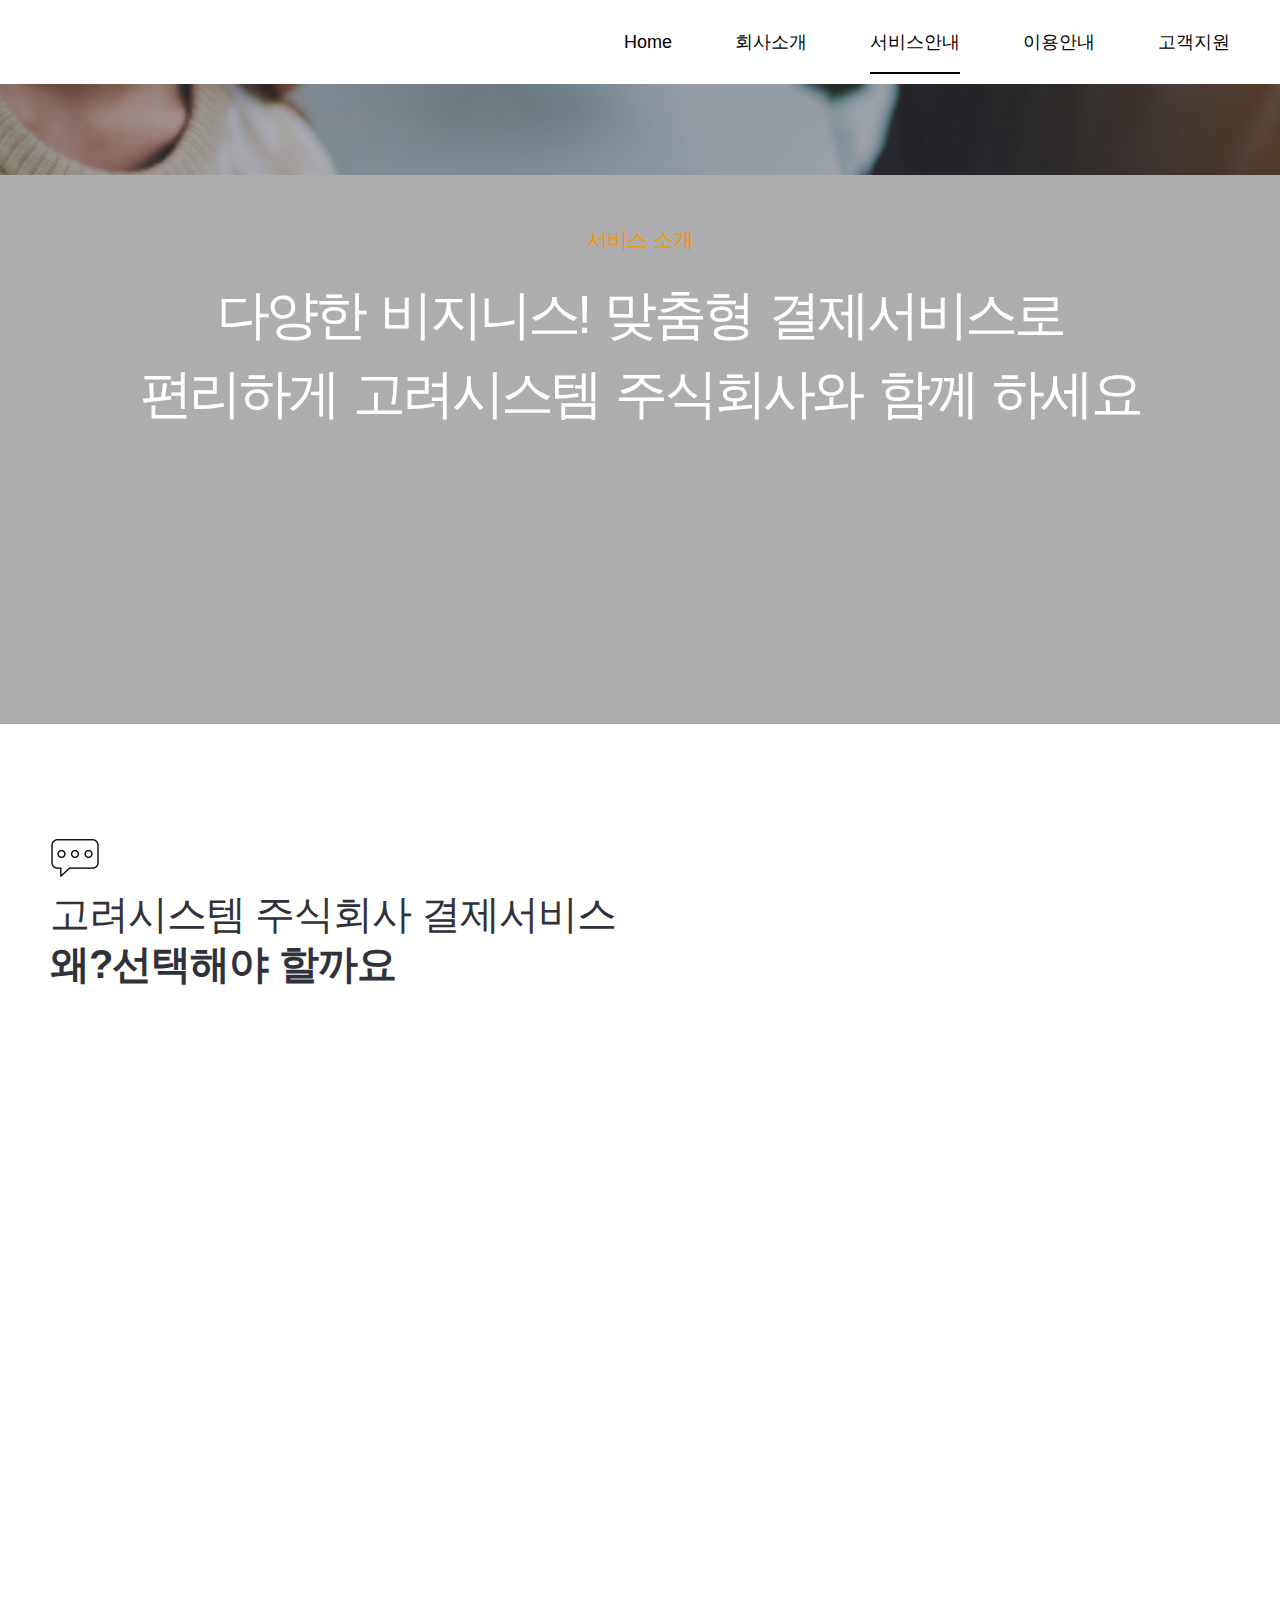
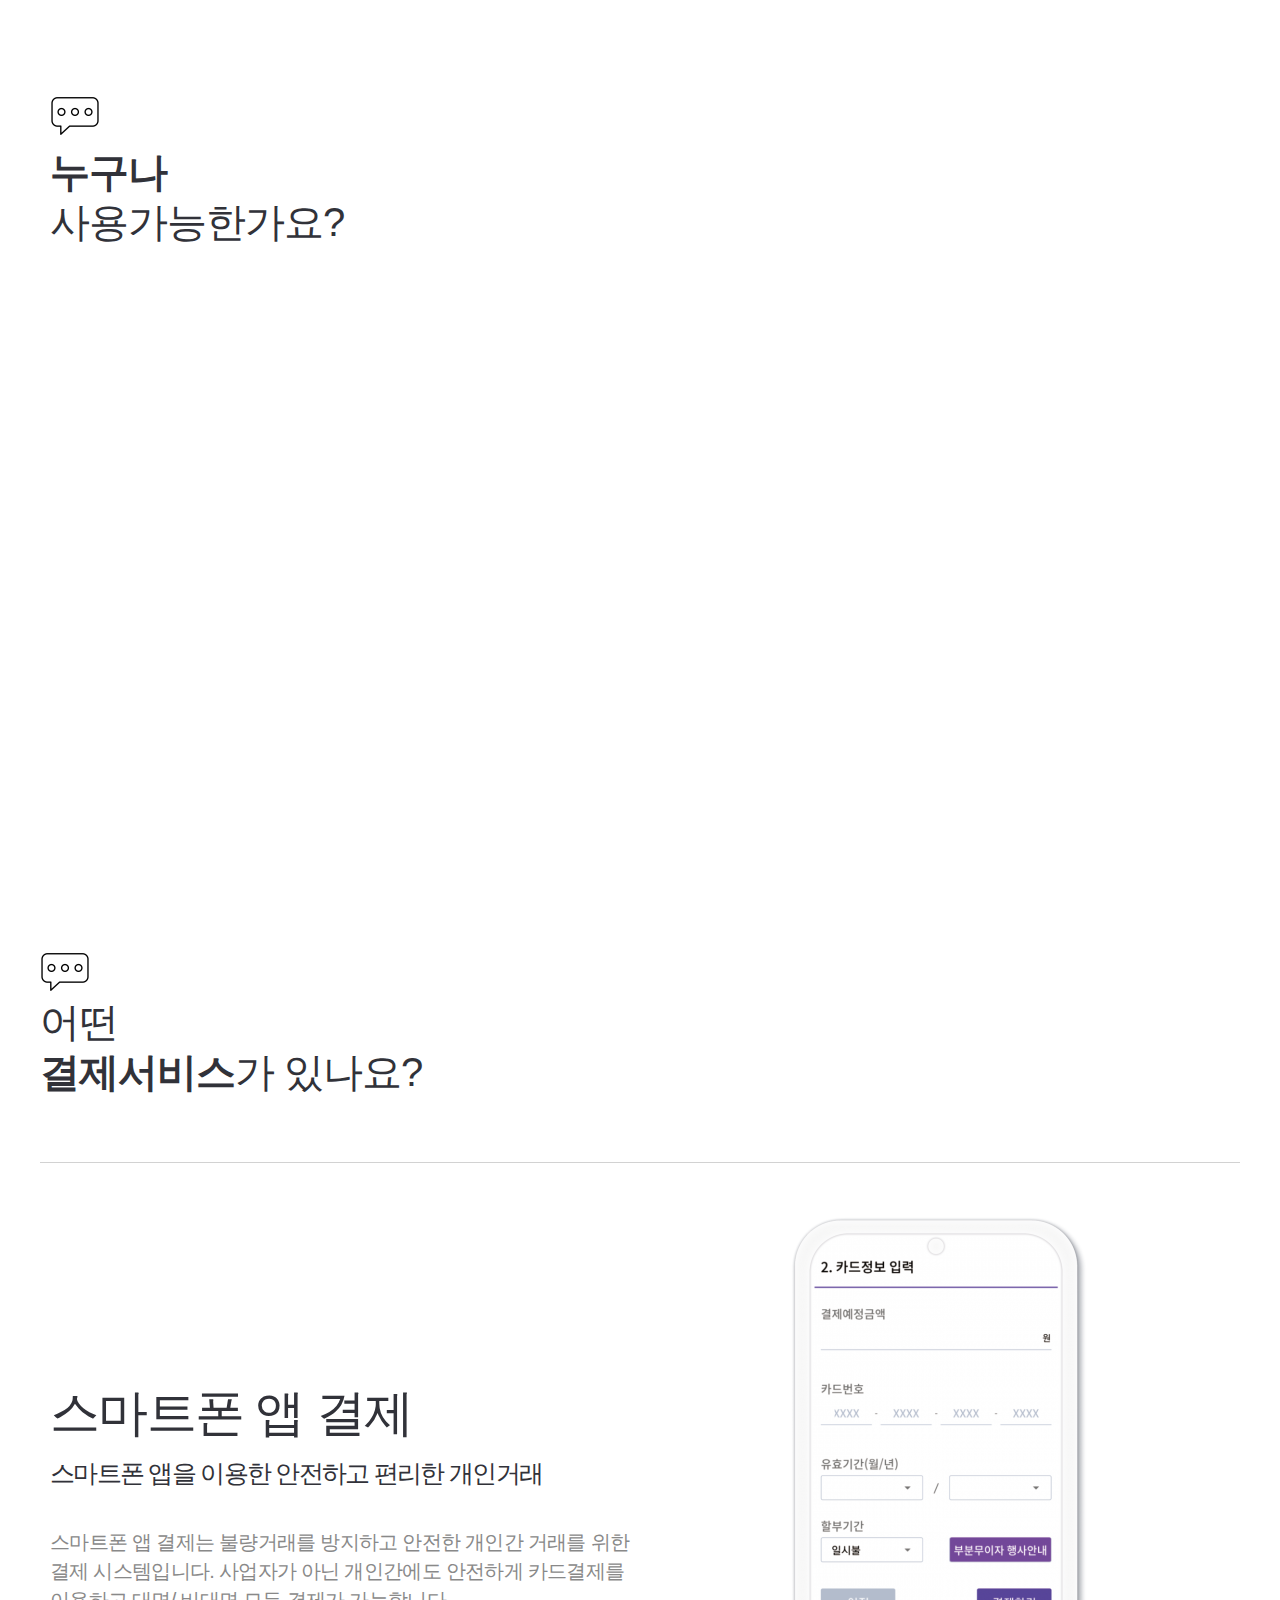
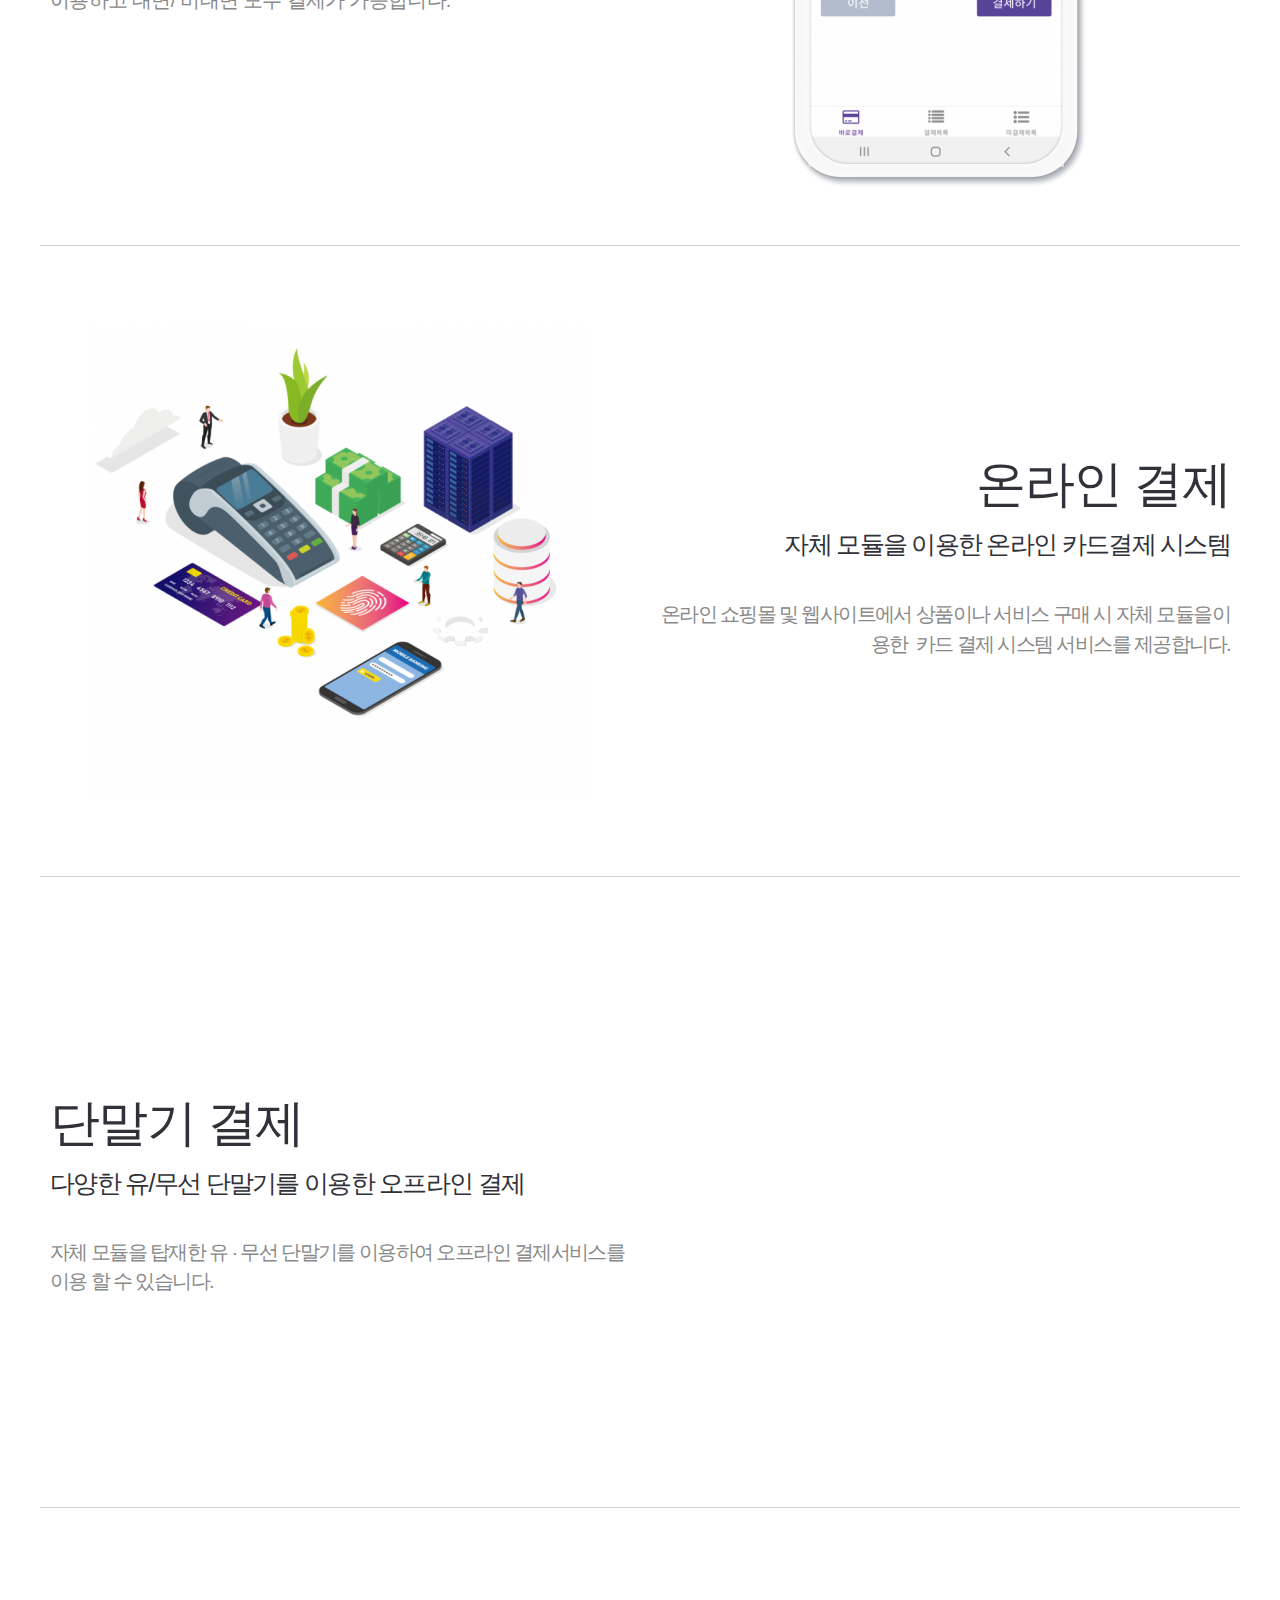
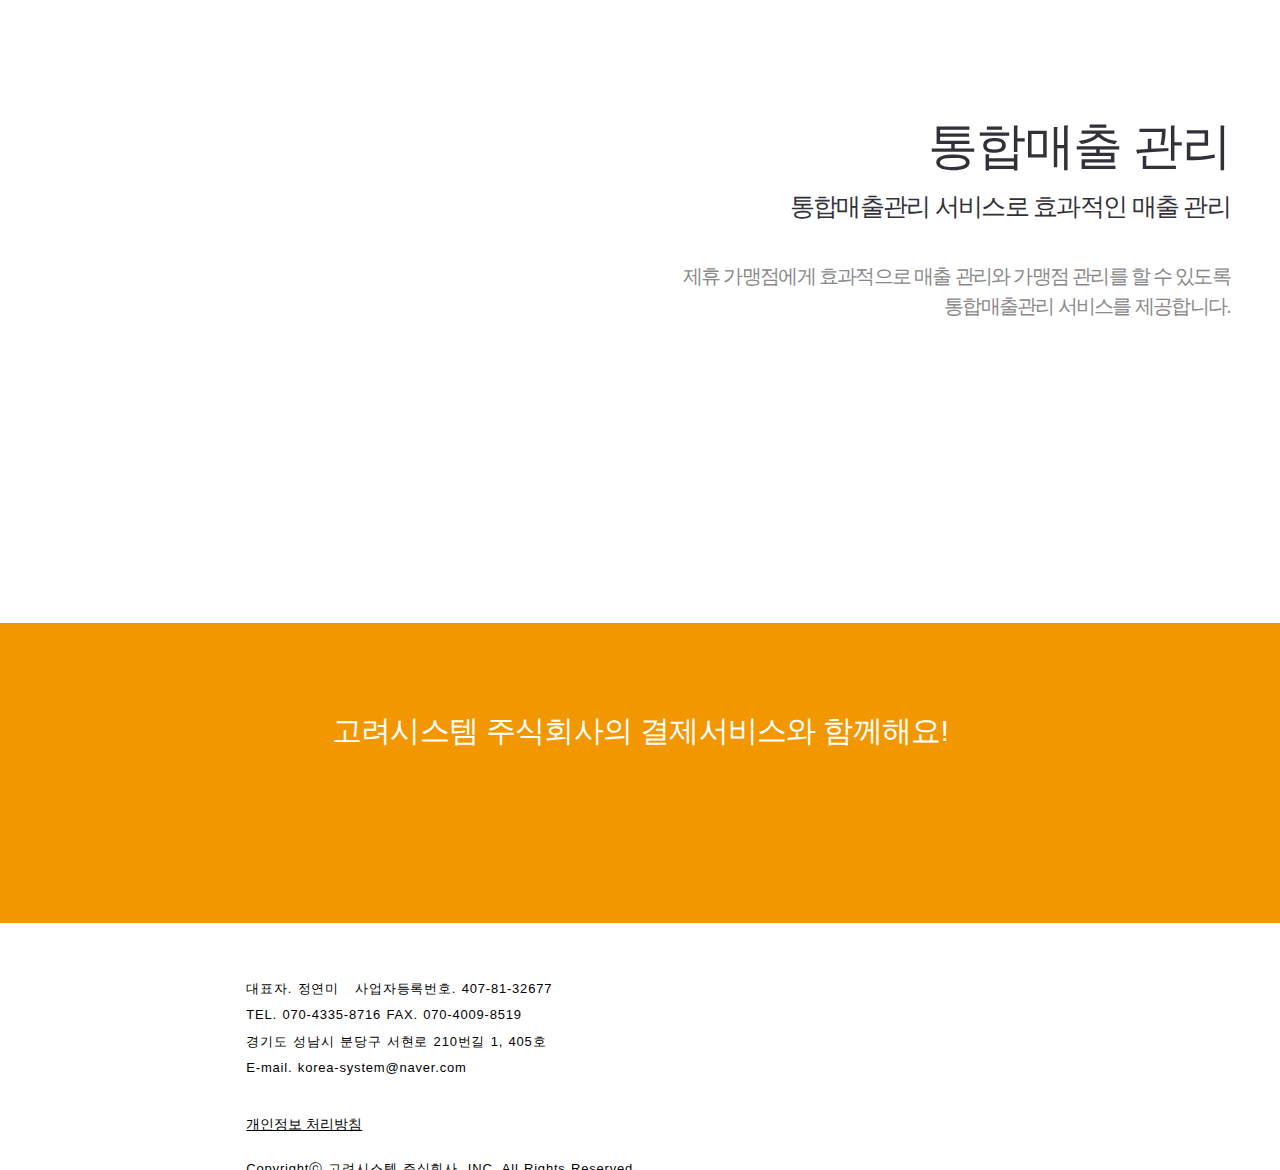
<file: pairingpayments.kr/indexc6ea.html>
<HTML>
<!-- Created by HTTrack Website Copier/3.49-2 [XR&CO'2014] -->

<!-- Mirrored from pairingpayments.kr/?p=2621 by HTTrack Website Copier/3.x [XR&CO'2014], Wed, 02 Aug 2023 07:54:55 GMT -->
<!-- Added by HTTrack --><meta http-equiv="content-type" content="text/html;charset=UTF-8" /><!-- /Added by HTTrack -->
<HEAD>
<META HTTP-EQUIV="Content-Type" CONTENT="text/html;charset=UTF-8"><META HTTP-EQUIV="Refresh" CONTENT="0; URL=index86fd.html?page_id=2621"><TITLE>Page has moved</TITLE>
</HEAD>
<BODY>
<A HREF="index86fd.html?page_id=2621"><h3>Click here...</h3></A>
</BODY>
<!-- Created by HTTrack Website Copier/3.49-2 [XR&CO'2014] -->

<!-- Mirrored from pairingpayments.kr/?p=2621 by HTTrack Website Copier/3.x [XR&CO'2014], Wed, 02 Aug 2023 07:54:55 GMT -->
</HTML>
</file>
<file: pairing1522.cafe24.com/wp-includes/css/dist/block-library/style.minf049.css>
@charset "UTF-8";.wp-block-archives-dropdown label{display:block}.wp-block-avatar.aligncenter{text-align:center}.wp-block-audio{margin:0 0 1em}.wp-block-audio figcaption{margin-top:.5em;margin-bottom:1em}.wp-block-audio audio{width:100%;min-width:300px}.wp-block-button__link{color:#fff;background-color:#32373c;border-radius:9999px;box-shadow:none;cursor:pointer;display:inline-block;font-size:1.125em;padding:calc(.667em + 2px) calc(1.333em + 2px);text-align:center;text-decoration:none;word-break:break-word;box-sizing:border-box}.wp-block-button__link:active,.wp-block-button__link:focus,.wp-block-button__link:hover,.wp-block-button__link:visited{color:#fff}.wp-block-button__link.aligncenter{text-align:center}.wp-block-button__link.alignright{text-align:right}.wp-block-buttons>.wp-block-button.has-custom-width{max-width:none}.wp-block-buttons>.wp-block-button.has-custom-width .wp-block-button__link{width:100%}.wp-block-buttons>.wp-block-button.has-custom-font-size .wp-block-button__link{font-size:inherit}.wp-block-buttons>.wp-block-button.wp-block-button__width-25{width:calc(25% - var(--wp--style--block-gap, .5em)*0.75)}.wp-block-buttons>.wp-block-button.wp-block-button__width-50{width:calc(50% - var(--wp--style--block-gap, .5em)*0.5)}.wp-block-buttons>.wp-block-button.wp-block-button__width-75{width:calc(75% - var(--wp--style--block-gap, .5em)*0.25)}.wp-block-buttons>.wp-block-button.wp-block-button__width-100{width:100%;flex-basis:100%}.wp-block-buttons.is-vertical>.wp-block-button.wp-block-button__width-25{width:25%}.wp-block-buttons.is-vertical>.wp-block-button.wp-block-button__width-50{width:50%}.wp-block-buttons.is-vertical>.wp-block-button.wp-block-button__width-75{width:75%}.wp-block-button.is-style-squared,.wp-block-button__link.wp-block-button.is-style-squared{border-radius:0}.wp-block-button.no-border-radius,.wp-block-button__link.no-border-radius{border-radius:0!important}.is-style-outline>:where(.wp-block-button__link),:where(.wp-block-button__link).is-style-outline{border:2px solid;padding:.667em 1.333em}.is-style-outline>.wp-block-button__link:not(.has-text-color),.wp-block-button__link.is-style-outline:not(.has-text-color){color:currentColor}.is-style-outline>.wp-block-button__link:not(.has-background),.wp-block-button__link.is-style-outline:not(.has-background){background-color:transparent}.wp-block-buttons.is-vertical{flex-direction:column}.wp-block-buttons.is-vertical>.wp-block-button:last-child{margin-bottom:0}.wp-block-buttons>.wp-block-button{display:inline-block;margin:0}.wp-block-buttons.is-content-justification-left{justify-content:flex-start}.wp-block-buttons.is-content-justification-left.is-vertical{align-items:flex-start}.wp-block-buttons.is-content-justification-center{justify-content:center}.wp-block-buttons.is-content-justification-center.is-vertical{align-items:center}.wp-block-buttons.is-content-justification-right{justify-content:flex-end}.wp-block-buttons.is-content-justification-right.is-vertical{align-items:flex-end}.wp-block-buttons.is-content-justification-space-between{justify-content:space-between}.wp-block-buttons.aligncenter{text-align:center}.wp-block-buttons:not(.is-content-justification-space-between,.is-content-justification-right,.is-content-justification-left,.is-content-justification-center) .wp-block-button.aligncenter{margin-left:auto;margin-right:auto;width:100%}.wp-block-button.aligncenter,.wp-block-calendar{text-align:center}.wp-block-calendar tbody td,.wp-block-calendar th{padding:.25em;border:1px solid #ddd}.wp-block-calendar tfoot td{border:none}.wp-block-calendar table{width:100%;border-collapse:collapse}.wp-block-calendar table th{font-weight:400;background:#ddd}.wp-block-calendar a{text-decoration:underline}.wp-block-calendar table caption,.wp-block-calendar table tbody{color:#40464d}.wp-block-categories.alignleft{margin-right:2em}.wp-block-categories.alignright{margin-left:2em}.wp-block-code code{display:block;font-family:inherit;overflow-wrap:break-word;white-space:pre-wrap}.wp-block-columns{display:flex;margin-bottom:1.75em;box-sizing:border-box;flex-wrap:wrap!important;align-items:normal!important}@media (min-width:782px){.wp-block-columns{flex-wrap:nowrap!important}}.wp-block-columns.are-vertically-aligned-top{align-items:flex-start}.wp-block-columns.are-vertically-aligned-center{align-items:center}.wp-block-columns.are-vertically-aligned-bottom{align-items:flex-end}@media (max-width:781px){.wp-block-columns:not(.is-not-stacked-on-mobile)>.wp-block-column{flex-basis:100%!important}}@media (min-width:782px){.wp-block-columns:not(.is-not-stacked-on-mobile)>.wp-block-column{flex-basis:0;flex-grow:1}.wp-block-columns:not(.is-not-stacked-on-mobile)>.wp-block-column[style*=flex-basis]{flex-grow:0}}.wp-block-columns.is-not-stacked-on-mobile{flex-wrap:nowrap!important}.wp-block-columns.is-not-stacked-on-mobile>.wp-block-column{flex-basis:0;flex-grow:1}.wp-block-columns.is-not-stacked-on-mobile>.wp-block-column[style*=flex-basis]{flex-grow:0}:where(.wp-block-columns.has-background){padding:1.25em 2.375em}.wp-block-column{flex-grow:1;min-width:0;word-break:break-word;overflow-wrap:break-word}.wp-block-column.is-vertically-aligned-top{align-self:flex-start}.wp-block-column.is-vertically-aligned-center{align-self:center}.wp-block-column.is-vertically-aligned-bottom{align-self:flex-end}.wp-block-column.is-vertically-aligned-bottom,.wp-block-column.is-vertically-aligned-center,.wp-block-column.is-vertically-aligned-top{width:100%}.wp-block-comments-pagination>.wp-block-comments-pagination-next,.wp-block-comments-pagination>.wp-block-comments-pagination-numbers,.wp-block-comments-pagination>.wp-block-comments-pagination-previous{margin-right:.5em;margin-bottom:.5em}.wp-block-comments-pagination>.wp-block-comments-pagination-next:last-child,.wp-block-comments-pagination>.wp-block-comments-pagination-numbers:last-child,.wp-block-comments-pagination>.wp-block-comments-pagination-previous:last-child{margin-right:0}.wp-block-comments-pagination .wp-block-comments-pagination-previous-arrow{margin-right:1ch;display:inline-block}.wp-block-comments-pagination .wp-block-comments-pagination-previous-arrow:not(.is-arrow-chevron){transform:scaleX(1)}.wp-block-comments-pagination .wp-block-comments-pagination-next-arrow{margin-left:1ch;display:inline-block}.wp-block-comments-pagination .wp-block-comments-pagination-next-arrow:not(.is-arrow-chevron){transform:scaleX(1)}.wp-block-comments-pagination.aligncenter{justify-content:center}.wp-block-comment-template{margin-bottom:0;max-width:100%;list-style:none;padding:0}.wp-block-comment-template li{clear:both}.wp-block-comment-template ol{margin-bottom:0;max-width:100%;list-style:none;padding-left:2rem}.wp-block-cover,.wp-block-cover-image{position:relative;background-size:cover;background-position:50%;min-height:430px;width:100%;display:flex;justify-content:center;align-items:center;padding:1em;box-sizing:border-box}.wp-block-cover-image.has-parallax,.wp-block-cover.has-parallax{background-attachment:fixed}@supports (-webkit-touch-callout:inherit){.wp-block-cover-image.has-parallax,.wp-block-cover.has-parallax{background-attachment:scroll}}@media (prefers-reduced-motion:reduce){.wp-block-cover-image.has-parallax,.wp-block-cover.has-parallax{background-attachment:scroll}}.wp-block-cover-image.is-repeated,.wp-block-cover.is-repeated{background-repeat:repeat;background-size:auto}.wp-block-cover-image.has-background-dim:not([class*=-background-color]),.wp-block-cover-image .has-background-dim:not([class*=-background-color]),.wp-block-cover.has-background-dim:not([class*=-background-color]),.wp-block-cover .has-background-dim:not([class*=-background-color]){background-color:#000}.wp-block-cover-image .has-background-dim.has-background-gradient,.wp-block-cover .has-background-dim.has-background-gradient{background-color:transparent}.wp-block-cover-image.has-background-dim:before,.wp-block-cover.has-background-dim:before{content:"";background-color:inherit}.wp-block-cover-image.has-background-dim:not(.has-background-gradient):before,.wp-block-cover-image .wp-block-cover__background,.wp-block-cover-image .wp-block-cover__gradient-background,.wp-block-cover.has-background-dim:not(.has-background-gradient):before,.wp-block-cover .wp-block-cover__background,.wp-block-cover .wp-block-cover__gradient-background{position:absolute;top:0;left:0;bottom:0;right:0;z-index:1;opacity:.5}.wp-block-cover-image.has-background-dim.has-background-dim-10 .wp-block-cover__background,.wp-block-cover-image.has-background-dim.has-background-dim-10 .wp-block-cover__gradient-background,.wp-block-cover-image.has-background-dim.has-background-dim-10:not(.has-background-gradient):before,.wp-block-cover.has-background-dim.has-background-dim-10 .wp-block-cover__background,.wp-block-cover.has-background-dim.has-background-dim-10 .wp-block-cover__gradient-background,.wp-block-cover.has-background-dim.has-background-dim-10:not(.has-background-gradient):before{opacity:.1}.wp-block-cover-image.has-background-dim.has-background-dim-20 .wp-block-cover__background,.wp-block-cover-image.has-background-dim.has-background-dim-20 .wp-block-cover__gradient-background,.wp-block-cover-image.has-background-dim.has-background-dim-20:not(.has-background-gradient):before,.wp-block-cover.has-background-dim.has-background-dim-20 .wp-block-cover__background,.wp-block-cover.has-background-dim.has-background-dim-20 .wp-block-cover__gradient-background,.wp-block-cover.has-background-dim.has-background-dim-20:not(.has-background-gradient):before{opacity:.2}.wp-block-cover-image.has-background-dim.has-background-dim-30 .wp-block-cover__background,.wp-block-cover-image.has-background-dim.has-background-dim-30 .wp-block-cover__gradient-background,.wp-block-cover-image.has-background-dim.has-background-dim-30:not(.has-background-gradient):before,.wp-block-cover.has-background-dim.has-background-dim-30 .wp-block-cover__background,.wp-block-cover.has-background-dim.has-background-dim-30 .wp-block-cover__gradient-background,.wp-block-cover.has-background-dim.has-background-dim-30:not(.has-background-gradient):before{opacity:.3}.wp-block-cover-image.has-background-dim.has-background-dim-40 .wp-block-cover__background,.wp-block-cover-image.has-background-dim.has-background-dim-40 .wp-block-cover__gradient-background,.wp-block-cover-image.has-background-dim.has-background-dim-40:not(.has-background-gradient):before,.wp-block-cover.has-background-dim.has-background-dim-40 .wp-block-cover__background,.wp-block-cover.has-background-dim.has-background-dim-40 .wp-block-cover__gradient-background,.wp-block-cover.has-background-dim.has-background-dim-40:not(.has-background-gradient):before{opacity:.4}.wp-block-cover-image.has-background-dim.has-background-dim-50 .wp-block-cover__background,.wp-block-cover-image.has-background-dim.has-background-dim-50 .wp-block-cover__gradient-background,.wp-block-cover-image.has-background-dim.has-background-dim-50:not(.has-background-gradient):before,.wp-block-cover.has-background-dim.has-background-dim-50 .wp-block-cover__background,.wp-block-cover.has-background-dim.has-background-dim-50 .wp-block-cover__gradient-background,.wp-block-cover.has-background-dim.has-background-dim-50:not(.has-background-gradient):before{opacity:.5}.wp-block-cover-image.has-background-dim.has-background-dim-60 .wp-block-cover__background,.wp-block-cover-image.has-background-dim.has-background-dim-60 .wp-block-cover__gradient-background,.wp-block-cover-image.has-background-dim.has-background-dim-60:not(.has-background-gradient):before,.wp-block-cover.has-background-dim.has-background-dim-60 .wp-block-cover__background,.wp-block-cover.has-background-dim.has-background-dim-60 .wp-block-cover__gradient-background,.wp-block-cover.has-background-dim.has-background-dim-60:not(.has-background-gradient):before{opacity:.6}.wp-block-cover-image.has-background-dim.has-background-dim-70 .wp-block-cover__background,.wp-block-cover-image.has-background-dim.has-background-dim-70 .wp-block-cover__gradient-background,.wp-block-cover-image.has-background-dim.has-background-dim-70:not(.has-background-gradient):before,.wp-block-cover.has-background-dim.has-background-dim-70 .wp-block-cover__background,.wp-block-cover.has-background-dim.has-background-dim-70 .wp-block-cover__gradient-background,.wp-block-cover.has-background-dim.has-background-dim-70:not(.has-background-gradient):before{opacity:.7}.wp-block-cover-image.has-background-dim.has-background-dim-80 .wp-block-cover__background,.wp-block-cover-image.has-background-dim.has-background-dim-80 .wp-block-cover__gradient-background,.wp-block-cover-image.has-background-dim.has-background-dim-80:not(.has-background-gradient):before,.wp-block-cover.has-background-dim.has-background-dim-80 .wp-block-cover__background,.wp-block-cover.has-background-dim.has-background-dim-80 .wp-block-cover__gradient-background,.wp-block-cover.has-background-dim.has-background-dim-80:not(.has-background-gradient):before{opacity:.8}.wp-block-cover-image.has-background-dim.has-background-dim-90 .wp-block-cover__background,.wp-block-cover-image.has-background-dim.has-background-dim-90 .wp-block-cover__gradient-background,.wp-block-cover-image.has-background-dim.has-background-dim-90:not(.has-background-gradient):before,.wp-block-cover.has-background-dim.has-background-dim-90 .wp-block-cover__background,.wp-block-cover.has-background-dim.has-background-dim-90 .wp-block-cover__gradient-background,.wp-block-cover.has-background-dim.has-background-dim-90:not(.has-background-gradient):before{opacity:.9}.wp-block-cover-image.has-background-dim.has-background-dim-100 .wp-block-cover__background,.wp-block-cover-image.has-background-dim.has-background-dim-100 .wp-block-cover__gradient-background,.wp-block-cover-image.has-background-dim.has-background-dim-100:not(.has-background-gradient):before,.wp-block-cover.has-background-dim.has-background-dim-100 .wp-block-cover__background,.wp-block-cover.has-background-dim.has-background-dim-100 .wp-block-cover__gradient-background,.wp-block-cover.has-background-dim.has-background-dim-100:not(.has-background-gradient):before{opacity:1}.wp-block-cover-image .wp-block-cover__background.has-background-dim.has-background-dim-0,.wp-block-cover-image .wp-block-cover__gradient-background.has-background-dim.has-background-dim-0,.wp-block-cover .wp-block-cover__background.has-background-dim.has-background-dim-0,.wp-block-cover .wp-block-cover__gradient-background.has-background-dim.has-background-dim-0{opacity:0}.wp-block-cover-image .wp-block-cover__background.has-background-dim.has-background-dim-10,.wp-block-cover-image .wp-block-cover__gradient-background.has-background-dim.has-background-dim-10,.wp-block-cover .wp-block-cover__background.has-background-dim.has-background-dim-10,.wp-block-cover .wp-block-cover__gradient-background.has-background-dim.has-background-dim-10{opacity:.1}.wp-block-cover-image .wp-block-cover__background.has-background-dim.has-background-dim-20,.wp-block-cover-image .wp-block-cover__gradient-background.has-background-dim.has-background-dim-20,.wp-block-cover .wp-block-cover__background.has-background-dim.has-background-dim-20,.wp-block-cover .wp-block-cover__gradient-background.has-background-dim.has-background-dim-20{opacity:.2}.wp-block-cover-image .wp-block-cover__background.has-background-dim.has-background-dim-30,.wp-block-cover-image .wp-block-cover__gradient-background.has-background-dim.has-background-dim-30,.wp-block-cover .wp-block-cover__background.has-background-dim.has-background-dim-30,.wp-block-cover .wp-block-cover__gradient-background.has-background-dim.has-background-dim-30{opacity:.3}.wp-block-cover-image .wp-block-cover__background.has-background-dim.has-background-dim-40,.wp-block-cover-image .wp-block-cover__gradient-background.has-background-dim.has-background-dim-40,.wp-block-cover .wp-block-cover__background.has-background-dim.has-background-dim-40,.wp-block-cover .wp-block-cover__gradient-background.has-background-dim.has-background-dim-40{opacity:.4}.wp-block-cover-image .wp-block-cover__background.has-background-dim.has-background-dim-50,.wp-block-cover-image .wp-block-cover__gradient-background.has-background-dim.has-background-dim-50,.wp-block-cover .wp-block-cover__background.has-background-dim.has-background-dim-50,.wp-block-cover .wp-block-cover__gradient-background.has-background-dim.has-background-dim-50{opacity:.5}.wp-block-cover-image .wp-block-cover__background.has-background-dim.has-background-dim-60,.wp-block-cover-image .wp-block-cover__gradient-background.has-background-dim.has-background-dim-60,.wp-block-cover .wp-block-cover__background.has-background-dim.has-background-dim-60,.wp-block-cover .wp-block-cover__gradient-background.has-background-dim.has-background-dim-60{opacity:.6}.wp-block-cover-image .wp-block-cover__background.has-background-dim.has-background-dim-70,.wp-block-cover-image .wp-block-cover__gradient-background.has-background-dim.has-background-dim-70,.wp-block-cover .wp-block-cover__background.has-background-dim.has-background-dim-70,.wp-block-cover .wp-block-cover__gradient-background.has-background-dim.has-background-dim-70{opacity:.7}.wp-block-cover-image .wp-block-cover__background.has-background-dim.has-background-dim-80,.wp-block-cover-image .wp-block-cover__gradient-background.has-background-dim.has-background-dim-80,.wp-block-cover .wp-block-cover__background.has-background-dim.has-background-dim-80,.wp-block-cover .wp-block-cover__gradient-background.has-background-dim.has-background-dim-80{opacity:.8}.wp-block-cover-image .wp-block-cover__background.has-background-dim.has-background-dim-90,.wp-block-cover-image .wp-block-cover__gradient-background.has-background-dim.has-background-dim-90,.wp-block-cover .wp-block-cover__background.has-background-dim.has-background-dim-90,.wp-block-cover .wp-block-cover__gradient-background.has-background-dim.has-background-dim-90{opacity:.9}.wp-block-cover-image .wp-block-cover__background.has-background-dim.has-background-dim-100,.wp-block-cover-image .wp-block-cover__gradient-background.has-background-dim.has-background-dim-100,.wp-block-cover .wp-block-cover__background.has-background-dim.has-background-dim-100,.wp-block-cover .wp-block-cover__gradient-background.has-background-dim.has-background-dim-100{opacity:1}.wp-block-cover-image .block-library-cover__padding-visualizer,.wp-block-cover .block-library-cover__padding-visualizer{z-index:2}.wp-block-cover-image.alignleft,.wp-block-cover-image.alignright,.wp-block-cover.alignleft,.wp-block-cover.alignright{max-width:420px;width:100%}.wp-block-cover-image:after,.wp-block-cover:after{display:block;content:"";font-size:0;min-height:inherit}@supports (position:sticky){.wp-block-cover-image:after,.wp-block-cover:after{content:none}}.wp-block-cover-image.aligncenter,.wp-block-cover-image.alignleft,.wp-block-cover-image.alignright,.wp-block-cover.aligncenter,.wp-block-cover.alignleft,.wp-block-cover.alignright{display:flex}.wp-block-cover-image .wp-block-cover__inner-container,.wp-block-cover .wp-block-cover__inner-container{width:100%;z-index:1;color:#fff}.wp-block-cover-image.is-light .wp-block-cover__inner-container,.wp-block-cover.is-light .wp-block-cover__inner-container{color:#000}.wp-block-cover-image h1:not(.has-text-color),.wp-block-cover-image h2:not(.has-text-color),.wp-block-cover-image h3:not(.has-text-color),.wp-block-cover-image h4:not(.has-text-color),.wp-block-cover-image h5:not(.has-text-color),.wp-block-cover-image h6:not(.has-text-color),.wp-block-cover-image p:not(.has-text-color),.wp-block-cover h1:not(.has-text-color),.wp-block-cover h2:not(.has-text-color),.wp-block-cover h3:not(.has-text-color),.wp-block-cover h4:not(.has-text-color),.wp-block-cover h5:not(.has-text-color),.wp-block-cover h6:not(.has-text-color),.wp-block-cover p:not(.has-text-color){color:inherit}.wp-block-cover-image.is-position-top-left,.wp-block-cover.is-position-top-left{align-items:flex-start;justify-content:flex-start}.wp-block-cover-image.is-position-top-center,.wp-block-cover.is-position-top-center{align-items:flex-start;justify-content:center}.wp-block-cover-image.is-position-top-right,.wp-block-cover.is-position-top-right{align-items:flex-start;justify-content:flex-end}.wp-block-cover-image.is-position-center-left,.wp-block-cover.is-position-center-left{align-items:center;justify-content:flex-start}.wp-block-cover-image.is-position-center-center,.wp-block-cover.is-position-center-center{align-items:center;justify-content:center}.wp-block-cover-image.is-position-center-right,.wp-block-cover.is-position-center-right{align-items:center;justify-content:flex-end}.wp-block-cover-image.is-position-bottom-left,.wp-block-cover.is-position-bottom-left{align-items:flex-end;justify-content:flex-start}.wp-block-cover-image.is-position-bottom-center,.wp-block-cover.is-position-bottom-center{align-items:flex-end;justify-content:center}.wp-block-cover-image.is-position-bottom-right,.wp-block-cover.is-position-bottom-right{align-items:flex-end;justify-content:flex-end}.wp-block-cover-image.has-custom-content-position.has-custom-content-position .wp-block-cover__inner-container,.wp-block-cover.has-custom-content-position.has-custom-content-position .wp-block-cover__inner-container{margin:0;width:auto}.wp-block-cover-image img.wp-block-cover__image-background,.wp-block-cover-image video.wp-block-cover__video-background,.wp-block-cover img.wp-block-cover__image-background,.wp-block-cover video.wp-block-cover__video-background{position:absolute;top:0;left:0;right:0;bottom:0;margin:0;padding:0;width:100%;height:100%;max-width:none;max-height:none;-o-object-fit:cover;object-fit:cover;outline:none;border:none;box-shadow:none}.wp-block-cover__image-background,.wp-block-cover__video-background{z-index:0}.wp-block-cover-image-text,.wp-block-cover-image-text a,.wp-block-cover-image-text a:active,.wp-block-cover-image-text a:focus,.wp-block-cover-image-text a:hover,.wp-block-cover-text,.wp-block-cover-text a,.wp-block-cover-text a:active,.wp-block-cover-text a:focus,.wp-block-cover-text a:hover,section.wp-block-cover-image h2,section.wp-block-cover-image h2 a,section.wp-block-cover-image h2 a:active,section.wp-block-cover-image h2 a:focus,section.wp-block-cover-image h2 a:hover{color:#fff}.wp-block-cover-image .wp-block-cover.has-left-content{justify-content:flex-start}.wp-block-cover-image .wp-block-cover.has-right-content{justify-content:flex-end}.wp-block-cover-image.has-left-content .wp-block-cover-image-text,.wp-block-cover.has-left-content .wp-block-cover-text,section.wp-block-cover-image.has-left-content>h2{margin-left:0;text-align:left}.wp-block-cover-image.has-right-content .wp-block-cover-image-text,.wp-block-cover.has-right-content .wp-block-cover-text,section.wp-block-cover-image.has-right-content>h2{margin-right:0;text-align:right}.wp-block-cover-image .wp-block-cover-image-text,.wp-block-cover .wp-block-cover-text,section.wp-block-cover-image>h2{font-size:2em;line-height:1.25;z-index:1;margin-bottom:0;max-width:840px;padding:.44em;text-align:center}.wp-block-embed.alignleft,.wp-block-embed.alignright,.wp-block[data-align=left]>[data-type="core/embed"],.wp-block[data-align=right]>[data-type="core/embed"]{max-width:360px;width:100%}.wp-block-embed.alignleft .wp-block-embed__wrapper,.wp-block-embed.alignright .wp-block-embed__wrapper,.wp-block[data-align=left]>[data-type="core/embed"] .wp-block-embed__wrapper,.wp-block[data-align=right]>[data-type="core/embed"] .wp-block-embed__wrapper{min-width:280px}.wp-block-cover .wp-block-embed{min-width:320px;min-height:240px}.wp-block-embed{margin:0 0 1em;overflow-wrap:break-word}.wp-block-embed figcaption{margin-top:.5em;margin-bottom:1em}.wp-block-embed iframe{max-width:100%}.wp-block-embed__wrapper{position:relative}.wp-embed-responsive .wp-has-aspect-ratio .wp-block-embed__wrapper:before{content:"";display:block;padding-top:50%}.wp-embed-responsive .wp-has-aspect-ratio iframe{position:absolute;top:0;right:0;bottom:0;left:0;height:100%;width:100%}.wp-embed-responsive .wp-embed-aspect-21-9 .wp-block-embed__wrapper:before{padding-top:42.85%}.wp-embed-responsive .wp-embed-aspect-18-9 .wp-block-embed__wrapper:before{padding-top:50%}.wp-embed-responsive .wp-embed-aspect-16-9 .wp-block-embed__wrapper:before{padding-top:56.25%}.wp-embed-responsive .wp-embed-aspect-4-3 .wp-block-embed__wrapper:before{padding-top:75%}.wp-embed-responsive .wp-embed-aspect-1-1 .wp-block-embed__wrapper:before{padding-top:100%}.wp-embed-responsive .wp-embed-aspect-9-16 .wp-block-embed__wrapper:before{padding-top:177.77%}.wp-embed-responsive .wp-embed-aspect-1-2 .wp-block-embed__wrapper:before{padding-top:200%}.wp-block-file{margin-bottom:1.5em}.wp-block-file.aligncenter{text-align:center}.wp-block-file.alignright{text-align:right}.wp-block-file .wp-block-file__embed{margin-bottom:1em}.wp-block-file .wp-block-file__button{background:#32373c;border-radius:2em;color:#fff;font-size:.8em;padding:.5em 1em}.wp-block-file a.wp-block-file__button{text-decoration:none}.wp-block-file a.wp-block-file__button:active,.wp-block-file a.wp-block-file__button:focus,.wp-block-file a.wp-block-file__button:hover,.wp-block-file a.wp-block-file__button:visited{box-shadow:none;color:#fff;opacity:.85;text-decoration:none}.wp-block-file *+.wp-block-file__button{margin-left:.75em}.blocks-gallery-grid:not(.has-nested-images),.wp-block-gallery:not(.has-nested-images){display:flex;flex-wrap:wrap;list-style-type:none;padding:0;margin:0}.blocks-gallery-grid:not(.has-nested-images) .blocks-gallery-image,.blocks-gallery-grid:not(.has-nested-images) .blocks-gallery-item,.wp-block-gallery:not(.has-nested-images) .blocks-gallery-image,.wp-block-gallery:not(.has-nested-images) .blocks-gallery-item{margin:0 1em 1em 0;display:flex;flex-grow:1;flex-direction:column;justify-content:center;position:relative;width:calc(50% - 1em)}.blocks-gallery-grid:not(.has-nested-images) .blocks-gallery-image:nth-of-type(2n),.blocks-gallery-grid:not(.has-nested-images) .blocks-gallery-item:nth-of-type(2n),.wp-block-gallery:not(.has-nested-images) .blocks-gallery-image:nth-of-type(2n),.wp-block-gallery:not(.has-nested-images) .blocks-gallery-item:nth-of-type(2n){margin-right:0}.blocks-gallery-grid:not(.has-nested-images) .blocks-gallery-image figure,.blocks-gallery-grid:not(.has-nested-images) .blocks-gallery-item figure,.wp-block-gallery:not(.has-nested-images) .blocks-gallery-image figure,.wp-block-gallery:not(.has-nested-images) .blocks-gallery-item figure{margin:0;height:100%;display:flex;align-items:flex-end;justify-content:flex-start}.blocks-gallery-grid:not(.has-nested-images) .blocks-gallery-image img,.blocks-gallery-grid:not(.has-nested-images) .blocks-gallery-item img,.wp-block-gallery:not(.has-nested-images) .blocks-gallery-image img,.wp-block-gallery:not(.has-nested-images) .blocks-gallery-item img{display:block;max-width:100%;height:auto;width:auto}.blocks-gallery-grid:not(.has-nested-images) .blocks-gallery-image figcaption,.blocks-gallery-grid:not(.has-nested-images) .blocks-gallery-item figcaption,.wp-block-gallery:not(.has-nested-images) .blocks-gallery-image figcaption,.wp-block-gallery:not(.has-nested-images) .blocks-gallery-item figcaption{position:absolute;bottom:0;width:100%;max-height:100%;overflow:auto;padding:3em .77em .7em;color:#fff;text-align:center;font-size:.8em;background:linear-gradient(0deg,rgba(0,0,0,.7),rgba(0,0,0,.3) 70%,transparent);box-sizing:border-box;margin:0;z-index:2}.blocks-gallery-grid:not(.has-nested-images) .blocks-gallery-image figcaption img,.blocks-gallery-grid:not(.has-nested-images) .blocks-gallery-item figcaption img,.wp-block-gallery:not(.has-nested-images) .blocks-gallery-image figcaption img,.wp-block-gallery:not(.has-nested-images) .blocks-gallery-item figcaption img{display:inline}.blocks-gallery-grid:not(.has-nested-images) figcaption,.wp-block-gallery:not(.has-nested-images) figcaption{flex-grow:1}.blocks-gallery-grid:not(.has-nested-images).is-cropped .blocks-gallery-image a,.blocks-gallery-grid:not(.has-nested-images).is-cropped .blocks-gallery-image img,.blocks-gallery-grid:not(.has-nested-images).is-cropped .blocks-gallery-item a,.blocks-gallery-grid:not(.has-nested-images).is-cropped .blocks-gallery-item img,.wp-block-gallery:not(.has-nested-images).is-cropped .blocks-gallery-image a,.wp-block-gallery:not(.has-nested-images).is-cropped .blocks-gallery-image img,.wp-block-gallery:not(.has-nested-images).is-cropped .blocks-gallery-item a,.wp-block-gallery:not(.has-nested-images).is-cropped .blocks-gallery-item img{width:100%;height:100%;flex:1;-o-object-fit:cover;object-fit:cover}.blocks-gallery-grid:not(.has-nested-images).columns-1 .blocks-gallery-image,.blocks-gallery-grid:not(.has-nested-images).columns-1 .blocks-gallery-item,.wp-block-gallery:not(.has-nested-images).columns-1 .blocks-gallery-image,.wp-block-gallery:not(.has-nested-images).columns-1 .blocks-gallery-item{width:100%;margin-right:0}@media (min-width:600px){.blocks-gallery-grid:not(.has-nested-images).columns-3 .blocks-gallery-image,.blocks-gallery-grid:not(.has-nested-images).columns-3 .blocks-gallery-item,.wp-block-gallery:not(.has-nested-images).columns-3 .blocks-gallery-image,.wp-block-gallery:not(.has-nested-images).columns-3 .blocks-gallery-item{width:calc(33.33333% - .66667em);margin-right:1em}.blocks-gallery-grid:not(.has-nested-images).columns-4 .blocks-gallery-image,.blocks-gallery-grid:not(.has-nested-images).columns-4 .blocks-gallery-item,.wp-block-gallery:not(.has-nested-images).columns-4 .blocks-gallery-image,.wp-block-gallery:not(.has-nested-images).columns-4 .blocks-gallery-item{width:calc(25% - .75em);margin-right:1em}.blocks-gallery-grid:not(.has-nested-images).columns-5 .blocks-gallery-image,.blocks-gallery-grid:not(.has-nested-images).columns-5 .blocks-gallery-item,.wp-block-gallery:not(.has-nested-images).columns-5 .blocks-gallery-image,.wp-block-gallery:not(.has-nested-images).columns-5 .blocks-gallery-item{width:calc(20% - .8em);margin-right:1em}.blocks-gallery-grid:not(.has-nested-images).columns-6 .blocks-gallery-image,.blocks-gallery-grid:not(.has-nested-images).columns-6 .blocks-gallery-item,.wp-block-gallery:not(.has-nested-images).columns-6 .blocks-gallery-image,.wp-block-gallery:not(.has-nested-images).columns-6 .blocks-gallery-item{width:calc(16.66667% - .83333em);margin-right:1em}.blocks-gallery-grid:not(.has-nested-images).columns-7 .blocks-gallery-image,.blocks-gallery-grid:not(.has-nested-images).columns-7 .blocks-gallery-item,.wp-block-gallery:not(.has-nested-images).columns-7 .blocks-gallery-image,.wp-block-gallery:not(.has-nested-images).columns-7 .blocks-gallery-item{width:calc(14.28571% - .85714em);margin-right:1em}.blocks-gallery-grid:not(.has-nested-images).columns-8 .blocks-gallery-image,.blocks-gallery-grid:not(.has-nested-images).columns-8 .blocks-gallery-item,.wp-block-gallery:not(.has-nested-images).columns-8 .blocks-gallery-image,.wp-block-gallery:not(.has-nested-images).columns-8 .blocks-gallery-item{width:calc(12.5% - .875em);margin-right:1em}.blocks-gallery-grid:not(.has-nested-images).columns-1 .blocks-gallery-image:nth-of-type(1n),.blocks-gallery-grid:not(.has-nested-images).columns-1 .blocks-gallery-item:nth-of-type(1n),.blocks-gallery-grid:not(.has-nested-images).columns-2 .blocks-gallery-image:nth-of-type(2n),.blocks-gallery-grid:not(.has-nested-images).columns-2 .blocks-gallery-item:nth-of-type(2n),.blocks-gallery-grid:not(.has-nested-images).columns-3 .blocks-gallery-image:nth-of-type(3n),.blocks-gallery-grid:not(.has-nested-images).columns-3 .blocks-gallery-item:nth-of-type(3n),.blocks-gallery-grid:not(.has-nested-images).columns-4 .blocks-gallery-image:nth-of-type(4n),.blocks-gallery-grid:not(.has-nested-images).columns-4 .blocks-gallery-item:nth-of-type(4n),.blocks-gallery-grid:not(.has-nested-images).columns-5 .blocks-gallery-image:nth-of-type(5n),.blocks-gallery-grid:not(.has-nested-images).columns-5 .blocks-gallery-item:nth-of-type(5n),.blocks-gallery-grid:not(.has-nested-images).columns-6 .blocks-gallery-image:nth-of-type(6n),.blocks-gallery-grid:not(.has-nested-images).columns-6 .blocks-gallery-item:nth-of-type(6n),.blocks-gallery-grid:not(.has-nested-images).columns-7 .blocks-gallery-image:nth-of-type(7n),.blocks-gallery-grid:not(.has-nested-images).columns-7 .blocks-gallery-item:nth-of-type(7n),.blocks-gallery-grid:not(.has-nested-images).columns-8 .blocks-gallery-image:nth-of-type(8n),.blocks-gallery-grid:not(.has-nested-images).columns-8 .blocks-gallery-item:nth-of-type(8n),.wp-block-gallery:not(.has-nested-images).columns-1 .blocks-gallery-image:nth-of-type(1n),.wp-block-gallery:not(.has-nested-images).columns-1 .blocks-gallery-item:nth-of-type(1n),.wp-block-gallery:not(.has-nested-images).columns-2 .blocks-gallery-image:nth-of-type(2n),.wp-block-gallery:not(.has-nested-images).columns-2 .blocks-gallery-item:nth-of-type(2n),.wp-block-gallery:not(.has-nested-images).columns-3 .blocks-gallery-image:nth-of-type(3n),.wp-block-gallery:not(.has-nested-images).columns-3 .blocks-gallery-item:nth-of-type(3n),.wp-block-gallery:not(.has-nested-images).columns-4 .blocks-gallery-image:nth-of-type(4n),.wp-block-gallery:not(.has-nested-images).columns-4 .blocks-gallery-item:nth-of-type(4n),.wp-block-gallery:not(.has-nested-images).columns-5 .blocks-gallery-image:nth-of-type(5n),.wp-block-gallery:not(.has-nested-images).columns-5 .blocks-gallery-item:nth-of-type(5n),.wp-block-gallery:not(.has-nested-images).columns-6 .blocks-gallery-image:nth-of-type(6n),.wp-block-gallery:not(.has-nested-images).columns-6 .blocks-gallery-item:nth-of-type(6n),.wp-block-gallery:not(.has-nested-images).columns-7 .blocks-gallery-image:nth-of-type(7n),.wp-block-gallery:not(.has-nested-images).columns-7 .blocks-gallery-item:nth-of-type(7n),.wp-block-gallery:not(.has-nested-images).columns-8 .blocks-gallery-image:nth-of-type(8n),.wp-block-gallery:not(.has-nested-images).columns-8 .blocks-gallery-item:nth-of-type(8n){margin-right:0}}.blocks-gallery-grid:not(.has-nested-images) .blocks-gallery-image:last-child,.blocks-gallery-grid:not(.has-nested-images) .blocks-gallery-item:last-child,.wp-block-gallery:not(.has-nested-images) .blocks-gallery-image:last-child,.wp-block-gallery:not(.has-nested-images) .blocks-gallery-item:last-child{margin-right:0}.blocks-gallery-grid:not(.has-nested-images).alignleft,.blocks-gallery-grid:not(.has-nested-images).alignright,.wp-block-gallery:not(.has-nested-images).alignleft,.wp-block-gallery:not(.has-nested-images).alignright{max-width:420px;width:100%}.blocks-gallery-grid:not(.has-nested-images).aligncenter .blocks-gallery-item figure,.wp-block-gallery:not(.has-nested-images).aligncenter .blocks-gallery-item figure{justify-content:center}.wp-block-gallery:not(.is-cropped) .blocks-gallery-item{align-self:flex-start}figure.wp-block-gallery.has-nested-images{align-items:normal}.wp-block-gallery.has-nested-images figure.wp-block-image:not(#individual-image){width:calc(50% - var(--wp--style--unstable-gallery-gap, 16px)/2);margin:0}.wp-block-gallery.has-nested-images figure.wp-block-image{display:flex;flex-grow:1;justify-content:center;position:relative;flex-direction:column;max-width:100%}.wp-block-gallery.has-nested-images figure.wp-block-image>a,.wp-block-gallery.has-nested-images figure.wp-block-image>div{margin:0;flex-direction:column;flex-grow:1}.wp-block-gallery.has-nested-images figure.wp-block-image img{display:block;height:auto;max-width:100%!important;width:auto}.wp-block-gallery.has-nested-images figure.wp-block-image figcaption{background:linear-gradient(0deg,rgba(0,0,0,.7),rgba(0,0,0,.3) 70%,transparent);bottom:0;color:#fff;font-size:13px;left:0;margin-bottom:0;max-height:60%;overflow:auto;padding:0 8px 8px;position:absolute;text-align:center;width:100%;box-sizing:border-box}.wp-block-gallery.has-nested-images figure.wp-block-image figcaption img{display:inline}.wp-block-gallery.has-nested-images figure.wp-block-image figcaption a{color:inherit}.wp-block-gallery.has-nested-images figure.wp-block-image.is-style-rounded>a,.wp-block-gallery.has-nested-images figure.wp-block-image.is-style-rounded>div{flex:1 1 auto}.wp-block-gallery.has-nested-images figure.wp-block-image.is-style-rounded figcaption{flex:initial;background:none;color:inherit;margin:0;padding:10px 10px 9px;position:relative}.wp-block-gallery.has-nested-images figcaption{flex-grow:1;flex-basis:100%;text-align:center}.wp-block-gallery.has-nested-images:not(.is-cropped) figure.wp-block-image:not(#individual-image){margin-top:0;margin-bottom:auto}.wp-block-gallery.has-nested-images.is-cropped figure.wp-block-image:not(#individual-image){align-self:inherit}.wp-block-gallery.has-nested-images.is-cropped figure.wp-block-image:not(#individual-image)>a,.wp-block-gallery.has-nested-images.is-cropped figure.wp-block-image:not(#individual-image)>div:not(.components-drop-zone){display:flex}.wp-block-gallery.has-nested-images.is-cropped figure.wp-block-image:not(#individual-image) a,.wp-block-gallery.has-nested-images.is-cropped figure.wp-block-image:not(#individual-image) img{width:100%;flex:1 0 0%;height:100%;-o-object-fit:cover;object-fit:cover}.wp-block-gallery.has-nested-images.columns-1 figure.wp-block-image:not(#individual-image){width:100%}@media (min-width:600px){.wp-block-gallery.has-nested-images.columns-3 figure.wp-block-image:not(#individual-image){width:calc(33.33333% - var(--wp--style--unstable-gallery-gap, 16px)*0.66667)}.wp-block-gallery.has-nested-images.columns-4 figure.wp-block-image:not(#individual-image){width:calc(25% - var(--wp--style--unstable-gallery-gap, 16px)*0.75)}.wp-block-gallery.has-nested-images.columns-5 figure.wp-block-image:not(#individual-image){width:calc(20% - var(--wp--style--unstable-gallery-gap, 16px)*0.8)}.wp-block-gallery.has-nested-images.columns-6 figure.wp-block-image:not(#individual-image){width:calc(16.66667% - var(--wp--style--unstable-gallery-gap, 16px)*0.83333)}.wp-block-gallery.has-nested-images.columns-7 figure.wp-block-image:not(#individual-image){width:calc(14.28571% - var(--wp--style--unstable-gallery-gap, 16px)*0.85714)}.wp-block-gallery.has-nested-images.columns-8 figure.wp-block-image:not(#individual-image){width:calc(12.5% - var(--wp--style--unstable-gallery-gap, 16px)*0.875)}.wp-block-gallery.has-nested-images.columns-default figure.wp-block-image:not(#individual-image){width:calc(33.33% - var(--wp--style--unstable-gallery-gap, 16px)*0.66667)}.wp-block-gallery.has-nested-images.columns-default figure.wp-block-image:not(#individual-image):first-child:nth-last-child(2),.wp-block-gallery.has-nested-images.columns-default figure.wp-block-image:not(#individual-image):first-child:nth-last-child(2)~figure.wp-block-image:not(#individual-image){width:calc(50% - var(--wp--style--unstable-gallery-gap, 16px)*0.5)}.wp-block-gallery.has-nested-images.columns-default figure.wp-block-image:not(#individual-image):first-child:last-child{width:100%}}.wp-block-gallery.has-nested-images.alignleft,.wp-block-gallery.has-nested-images.alignright{max-width:420px;width:100%}.wp-block-gallery.has-nested-images.aligncenter{justify-content:center}.wp-block-group{box-sizing:border-box}h1.has-background,h2.has-background,h3.has-background,h4.has-background,h5.has-background,h6.has-background{padding:1.25em 2.375em}.wp-block-image{margin:0 0 1em}.wp-block-image img{height:auto;max-width:100%;vertical-align:bottom}.wp-block-image:not(.is-style-rounded)>a,.wp-block-image:not(.is-style-rounded) img{border-radius:inherit}.wp-block-image.aligncenter{text-align:center}.wp-block-image.alignfull img,.wp-block-image.alignwide img{height:auto;width:100%}.wp-block-image.aligncenter,.wp-block-image .aligncenter,.wp-block-image.alignleft,.wp-block-image .alignleft,.wp-block-image.alignright,.wp-block-image .alignright{display:table}.wp-block-image.aligncenter>figcaption,.wp-block-image .aligncenter>figcaption,.wp-block-image.alignleft>figcaption,.wp-block-image .alignleft>figcaption,.wp-block-image.alignright>figcaption,.wp-block-image .alignright>figcaption{display:table-caption;caption-side:bottom}.wp-block-image .alignleft{float:left;margin:.5em 1em .5em 0}.wp-block-image .alignright{float:right;margin:.5em 0 .5em 1em}.wp-block-image .aligncenter{margin-left:auto;margin-right:auto}.wp-block-image figcaption{margin-top:.5em;margin-bottom:1em}.wp-block-image.is-style-circle-mask img,.wp-block-image.is-style-rounded img,.wp-block-image .is-style-rounded img{border-radius:9999px}@supports ((-webkit-mask-image:none) or (mask-image:none)) or (-webkit-mask-image:none){.wp-block-image.is-style-circle-mask img{-webkit-mask-image:url('data:image/svg+xml;utf8,<svg viewBox="0 0 100 100" xmlns="http://www.w3.org/2000/svg"><circle cx="50" cy="50" r="50"/></svg>');mask-image:url('data:image/svg+xml;utf8,<svg viewBox="0 0 100 100" xmlns="http://www.w3.org/2000/svg"><circle cx="50" cy="50" r="50"/></svg>');mask-mode:alpha;-webkit-mask-repeat:no-repeat;mask-repeat:no-repeat;-webkit-mask-size:contain;mask-size:contain;-webkit-mask-position:center;mask-position:center;border-radius:0}}.wp-block-image figure{margin:0}ol.wp-block-latest-comments{margin-left:0}.wp-block-latest-comments .wp-block-latest-comments{padding-left:0}.wp-block-latest-comments__comment{line-height:1.1;list-style:none;margin-bottom:1em}.has-avatars .wp-block-latest-comments__comment{min-height:2.25em;list-style:none}.has-avatars .wp-block-latest-comments__comment .wp-block-latest-comments__comment-excerpt,.has-avatars .wp-block-latest-comments__comment .wp-block-latest-comments__comment-meta{margin-left:3.25em}.has-dates .wp-block-latest-comments__comment,.has-excerpts .wp-block-latest-comments__comment{line-height:1.5}.wp-block-latest-comments__comment-excerpt p{font-size:.875em;line-height:1.8;margin:.36em 0 1.4em}.wp-block-latest-comments__comment-date{display:block;font-size:.75em}.wp-block-latest-comments .avatar,.wp-block-latest-comments__comment-avatar{border-radius:1.5em;display:block;float:left;height:2.5em;margin-right:.75em;width:2.5em}.wp-block-latest-posts.alignleft{margin-right:2em}.wp-block-latest-posts.alignright{margin-left:2em}.wp-block-latest-posts.wp-block-latest-posts__list{list-style:none;padding-left:0}.wp-block-latest-posts.wp-block-latest-posts__list li{clear:both}.wp-block-latest-posts.is-grid{display:flex;flex-wrap:wrap;padding:0}.wp-block-latest-posts.is-grid li{margin:0 1.25em 1.25em 0;width:100%}@media (min-width:600px){.wp-block-latest-posts.columns-2 li{width:calc(50% - .625em)}.wp-block-latest-posts.columns-2 li:nth-child(2n){margin-right:0}.wp-block-latest-posts.columns-3 li{width:calc(33.33333% - .83333em)}.wp-block-latest-posts.columns-3 li:nth-child(3n){margin-right:0}.wp-block-latest-posts.columns-4 li{width:calc(25% - .9375em)}.wp-block-latest-posts.columns-4 li:nth-child(4n){margin-right:0}.wp-block-latest-posts.columns-5 li{width:calc(20% - 1em)}.wp-block-latest-posts.columns-5 li:nth-child(5n){margin-right:0}.wp-block-latest-posts.columns-6 li{width:calc(16.66667% - 1.04167em)}.wp-block-latest-posts.columns-6 li:nth-child(6n){margin-right:0}}.wp-block-latest-posts__post-author,.wp-block-latest-posts__post-date{display:block;font-size:.8125em}.wp-block-latest-posts__post-excerpt{margin-top:.5em;margin-bottom:1em}.wp-block-latest-posts__featured-image a{display:inline-block}.wp-block-latest-posts__featured-image img{height:auto;width:auto;max-width:100%}.wp-block-latest-posts__featured-image.alignleft{margin-right:1em;float:left}.wp-block-latest-posts__featured-image.alignright{margin-left:1em;float:right}.wp-block-latest-posts__featured-image.aligncenter{margin-bottom:1em;text-align:center}ol,ul{box-sizing:border-box}ol.has-background,ul.has-background{padding:1.25em 2.375em}.wp-block-media-text{
  /*!rtl:begin:ignore*/direction:ltr;
  /*!rtl:end:ignore*/display:grid;grid-template-columns:50% 1fr;grid-template-rows:auto}.wp-block-media-text.has-media-on-the-right{grid-template-columns:1fr 50%}.wp-block-media-text.is-vertically-aligned-top .wp-block-media-text__content,.wp-block-media-text.is-vertically-aligned-top .wp-block-media-text__media{align-self:start}.wp-block-media-text.is-vertically-aligned-center .wp-block-media-text__content,.wp-block-media-text.is-vertically-aligned-center .wp-block-media-text__media,.wp-block-media-text .wp-block-media-text__content,.wp-block-media-text .wp-block-media-text__media{align-self:center}.wp-block-media-text.is-vertically-aligned-bottom .wp-block-media-text__content,.wp-block-media-text.is-vertically-aligned-bottom .wp-block-media-text__media{align-self:end}.wp-block-media-text .wp-block-media-text__media{
  /*!rtl:begin:ignore*/grid-column:1;grid-row:1;
  /*!rtl:end:ignore*/margin:0}.wp-block-media-text .wp-block-media-text__content{direction:ltr;
  /*!rtl:begin:ignore*/grid-column:2;grid-row:1;
  /*!rtl:end:ignore*/padding:0 8%;word-break:break-word}.wp-block-media-text.has-media-on-the-right .wp-block-media-text__media{
  /*!rtl:begin:ignore*/grid-column:2;grid-row:1
  /*!rtl:end:ignore*/}.wp-block-media-text.has-media-on-the-right .wp-block-media-text__content{
  /*!rtl:begin:ignore*/grid-column:1;grid-row:1
  /*!rtl:end:ignore*/}.wp-block-media-text__media img,.wp-block-media-text__media video{height:auto;max-width:unset;width:100%;vertical-align:middle}.wp-block-media-text.is-image-fill .wp-block-media-text__media{height:100%;min-height:250px;background-size:cover}.wp-block-media-text.is-image-fill .wp-block-media-text__media>a{display:block;height:100%}.wp-block-media-text.is-image-fill .wp-block-media-text__media img{position:absolute;width:1px;height:1px;padding:0;margin:-1px;overflow:hidden;clip:rect(0,0,0,0);border:0}@media (max-width:600px){.wp-block-media-text.is-stacked-on-mobile{grid-template-columns:100%!important}.wp-block-media-text.is-stacked-on-mobile .wp-block-media-text__media{grid-column:1;grid-row:1}.wp-block-media-text.is-stacked-on-mobile .wp-block-media-text__content{grid-column:1;grid-row:2}}.wp-block-navigation{position:relative;--navigation-layout-justification-setting:flex-start;--navigation-layout-direction:row;--navigation-layout-wrap:wrap;--navigation-layout-justify:flex-start;--navigation-layout-align:center}.wp-block-navigation ul{margin-top:0;margin-bottom:0;margin-left:0;padding-left:0}.wp-block-navigation ul,.wp-block-navigation ul li{list-style:none;padding:0}.wp-block-navigation .wp-block-navigation-item{display:flex;align-items:center;position:relative}.wp-block-navigation .wp-block-navigation-item .wp-block-navigation__submenu-container:empty{display:none}.wp-block-navigation .wp-block-navigation-item__content{color:inherit;display:block;padding:0}.wp-block-navigation.has-text-decoration-underline .wp-block-navigation-item__content,.wp-block-navigation.has-text-decoration-underline .wp-block-navigation-item__content:active,.wp-block-navigation.has-text-decoration-underline .wp-block-navigation-item__content:focus{text-decoration:underline}.wp-block-navigation.has-text-decoration-line-through .wp-block-navigation-item__content,.wp-block-navigation.has-text-decoration-line-through .wp-block-navigation-item__content:active,.wp-block-navigation.has-text-decoration-line-through .wp-block-navigation-item__content:focus{text-decoration:line-through}.wp-block-navigation:where(:not([class*=has-text-decoration])) a,.wp-block-navigation:where(:not([class*=has-text-decoration])) a:active,.wp-block-navigation:where(:not([class*=has-text-decoration])) a:focus{text-decoration:none}.wp-block-navigation .wp-block-navigation__submenu-icon{align-self:center;line-height:0;display:inline-block;font-size:inherit;padding:0;background-color:inherit;color:currentColor;border:none;width:.6em;height:.6em;margin-left:.25em}.wp-block-navigation .wp-block-navigation__submenu-icon svg{display:inline-block;stroke:currentColor;width:inherit;height:inherit;margin-top:.075em}.wp-block-navigation.is-vertical{--navigation-layout-direction:column;--navigation-layout-justify:initial;--navigation-layout-align:flex-start}.wp-block-navigation.no-wrap{--navigation-layout-wrap:nowrap}.wp-block-navigation.items-justified-center{--navigation-layout-justification-setting:center;--navigation-layout-justify:center}.wp-block-navigation.items-justified-center.is-vertical{--navigation-layout-align:center}.wp-block-navigation.items-justified-right{--navigation-layout-justification-setting:flex-end;--navigation-layout-justify:flex-end}.wp-block-navigation.items-justified-right.is-vertical{--navigation-layout-align:flex-end}.wp-block-navigation.items-justified-space-between{--navigation-layout-justification-setting:space-between;--navigation-layout-justify:space-between}.wp-block-navigation .has-child :where(.wp-block-navigation__submenu-container){background-color:inherit;color:inherit;position:absolute;z-index:2;display:flex;flex-direction:column;align-items:normal;opacity:0;transition:opacity .1s linear;visibility:hidden;width:0;height:0;overflow:hidden;left:-1px;top:100%}.wp-block-navigation .has-child :where(.wp-block-navigation__submenu-container)>.wp-block-navigation-item>.wp-block-navigation-item__content{display:flex;flex-grow:1}.wp-block-navigation .has-child :where(.wp-block-navigation__submenu-container)>.wp-block-navigation-item>.wp-block-navigation-item__content .wp-block-navigation__submenu-icon{margin-right:0;margin-left:auto}.wp-block-navigation .has-child :where(.wp-block-navigation__submenu-container) .wp-block-navigation-item__content{margin:0}@media (min-width:782px){.wp-block-navigation .has-child :where(.wp-block-navigation__submenu-container) .wp-block-navigation__submenu-container{left:100%;top:-1px}.wp-block-navigation .has-child :where(.wp-block-navigation__submenu-container) .wp-block-navigation__submenu-container:before{content:"";position:absolute;right:100%;height:100%;display:block;width:.5em;background:transparent}.wp-block-navigation .has-child :where(.wp-block-navigation__submenu-container) .wp-block-navigation__submenu-icon{margin-right:.25em}.wp-block-navigation .has-child :where(.wp-block-navigation__submenu-container) .wp-block-navigation__submenu-icon svg{transform:rotate(-90deg)}}.wp-block-navigation .has-child:where(:not(.open-on-click)):hover>.wp-block-navigation__submenu-container{visibility:visible;overflow:visible;opacity:1;width:auto;height:auto;min-width:200px}.wp-block-navigation .has-child:where(:not(.open-on-click):not(.open-on-hover-click)):focus-within>.wp-block-navigation__submenu-container{visibility:visible;overflow:visible;opacity:1;width:auto;height:auto;min-width:200px}.wp-block-navigation .has-child .wp-block-navigation-submenu__toggle[aria-expanded=true]~.wp-block-navigation__submenu-container{visibility:visible;overflow:visible;opacity:1;width:auto;height:auto;min-width:200px}.wp-block-navigation.has-background .has-child .wp-block-navigation__submenu-container{left:0;top:100%}@media (min-width:782px){.wp-block-navigation.has-background .has-child .wp-block-navigation__submenu-container .wp-block-navigation__submenu-container{left:100%;top:0}}.wp-block-navigation-submenu{position:relative;display:flex}.wp-block-navigation-submenu .wp-block-navigation__submenu-icon svg{stroke:currentColor}button.wp-block-navigation-item__content{background-color:transparent;border:none;color:currentColor;font-size:inherit;font-family:inherit;line-height:inherit;text-align:left}.wp-block-navigation-submenu__toggle{cursor:pointer}.wp-block-navigation-item.open-on-click .wp-block-navigation-submenu__toggle{padding-right:.85em}.wp-block-navigation-item.open-on-click .wp-block-navigation-submenu__toggle+.wp-block-navigation__submenu-icon{margin-left:-.6em;pointer-events:none}.wp-block-navigation,.wp-block-navigation .wp-block-page-list,.wp-block-navigation:where(.has-background),.wp-block-navigation:where(.has-background) .wp-block-navigation .wp-block-page-list,.wp-block-navigation:where(.has-background) .wp-block-navigation__container,.wp-block-navigation__container,.wp-block-navigation__responsive-close,.wp-block-navigation__responsive-container,.wp-block-navigation__responsive-container-content,.wp-block-navigation__responsive-dialog{gap:inherit}.wp-block-navigation:where(.has-background) .wp-block-navigation-item__content,.wp-block-navigation :where(.wp-block-navigation__submenu-container) .wp-block-navigation-item__content{padding:.5em 1em}.wp-block-navigation.items-justified-right .wp-block-navigation__container .has-child .wp-block-navigation__submenu-container,.wp-block-navigation.items-justified-right .wp-block-page-list>.has-child .wp-block-navigation__submenu-container,.wp-block-navigation.items-justified-space-between .wp-block-page-list>.has-child:last-child .wp-block-navigation__submenu-container,.wp-block-navigation.items-justified-space-between>.wp-block-navigation__container>.has-child:last-child .wp-block-navigation__submenu-container{left:auto;right:0}.wp-block-navigation.items-justified-right .wp-block-navigation__container .has-child .wp-block-navigation__submenu-container .wp-block-navigation__submenu-container,.wp-block-navigation.items-justified-right .wp-block-page-list>.has-child .wp-block-navigation__submenu-container .wp-block-navigation__submenu-container,.wp-block-navigation.items-justified-space-between .wp-block-page-list>.has-child:last-child .wp-block-navigation__submenu-container .wp-block-navigation__submenu-container,.wp-block-navigation.items-justified-space-between>.wp-block-navigation__container>.has-child:last-child .wp-block-navigation__submenu-container .wp-block-navigation__submenu-container{left:-1px;right:-1px}@media (min-width:782px){.wp-block-navigation.items-justified-right .wp-block-navigation__container .has-child .wp-block-navigation__submenu-container .wp-block-navigation__submenu-container,.wp-block-navigation.items-justified-right .wp-block-page-list>.has-child .wp-block-navigation__submenu-container .wp-block-navigation__submenu-container,.wp-block-navigation.items-justified-space-between .wp-block-page-list>.has-child:last-child .wp-block-navigation__submenu-container .wp-block-navigation__submenu-container,.wp-block-navigation.items-justified-space-between>.wp-block-navigation__container>.has-child:last-child .wp-block-navigation__submenu-container .wp-block-navigation__submenu-container{left:auto;right:100%}}.wp-block-navigation:not(.has-background) .wp-block-navigation__submenu-container{background-color:#fff;color:#000;border:1px solid rgba(0,0,0,.15)}.wp-block-navigation__container{display:flex;flex-wrap:var(--navigation-layout-wrap,wrap);flex-direction:var(--navigation-layout-direction,initial);justify-content:var(--navigation-layout-justify,initial);align-items:var(--navigation-layout-align,initial);list-style:none;margin:0;padding-left:0}.wp-block-navigation__container .is-responsive{display:none}.wp-block-navigation__container:only-child,.wp-block-page-list:only-child{flex-grow:1}.wp-block-navigation__responsive-container{display:none;position:fixed;top:0;left:0;right:0;bottom:0}.wp-block-navigation__responsive-container .wp-block-navigation__responsive-container-content{display:flex;flex-wrap:var(--navigation-layout-wrap,wrap);flex-direction:var(--navigation-layout-direction,initial);justify-content:var(--navigation-layout-justify,initial);align-items:var(--navigation-layout-align,initial)}.wp-block-navigation__responsive-container:not(.is-menu-open.is-menu-open){color:inherit!important;background-color:inherit!important}.wp-block-navigation__responsive-container.is-menu-open{display:flex;flex-direction:column;background-color:inherit;padding:2rem;overflow:auto;z-index:100000}.wp-block-navigation__responsive-container.is-menu-open .wp-block-navigation__responsive-container-content{padding-top:calc(2rem + 24px);overflow:visible;display:flex;flex-direction:column;flex-wrap:nowrap;align-items:var(--navigation-layout-justification-setting,inherit)}.wp-block-navigation__responsive-container.is-menu-open .wp-block-navigation__responsive-container-content,.wp-block-navigation__responsive-container.is-menu-open .wp-block-navigation__responsive-container-content .wp-block-navigation__container,.wp-block-navigation__responsive-container.is-menu-open .wp-block-navigation__responsive-container-content .wp-block-page-list{justify-content:flex-start}.wp-block-navigation__responsive-container.is-menu-open .wp-block-navigation__responsive-container-content .wp-block-navigation__submenu-icon{display:none}.wp-block-navigation__responsive-container.is-menu-open .wp-block-navigation__responsive-container-content .has-child .submenu-container,.wp-block-navigation__responsive-container.is-menu-open .wp-block-navigation__responsive-container-content .has-child .wp-block-navigation__submenu-container{opacity:1;visibility:visible;height:auto;width:auto;overflow:initial;min-width:200px;position:static;border:none;padding-left:2rem;padding-right:2rem}.wp-block-navigation__responsive-container.is-menu-open .wp-block-navigation__responsive-container-content .wp-block-navigation__container,.wp-block-navigation__responsive-container.is-menu-open .wp-block-navigation__responsive-container-content .wp-block-navigation__submenu-container{gap:inherit}.wp-block-navigation__responsive-container.is-menu-open .wp-block-navigation__responsive-container-content .wp-block-navigation__submenu-container{padding-top:var(--wp--style--block-gap,2em)}.wp-block-navigation__responsive-container.is-menu-open .wp-block-navigation__responsive-container-content .wp-block-navigation-item__content{padding:0}.wp-block-navigation__responsive-container.is-menu-open .wp-block-navigation__responsive-container-content .wp-block-navigation-item,.wp-block-navigation__responsive-container.is-menu-open .wp-block-navigation__responsive-container-content .wp-block-navigation__container,.wp-block-navigation__responsive-container.is-menu-open .wp-block-navigation__responsive-container-content .wp-block-page-list{display:flex;flex-direction:column;align-items:var(--navigation-layout-justification-setting,initial)}.wp-block-navigation__responsive-container.is-menu-open .wp-block-navigation-item,.wp-block-navigation__responsive-container.is-menu-open .wp-block-navigation-item .wp-block-navigation__submenu-container,.wp-block-navigation__responsive-container.is-menu-open .wp-block-page-list{color:inherit!important;background:transparent!important}.wp-block-navigation__responsive-container.is-menu-open .wp-block-navigation__submenu-container.wp-block-navigation__submenu-container.wp-block-navigation__submenu-container.wp-block-navigation__submenu-container{right:auto;left:auto}@media (min-width:600px){.wp-block-navigation__responsive-container:not(.hidden-by-default):not(.is-menu-open){display:block;width:100%;position:relative;z-index:auto;background-color:inherit}.wp-block-navigation__responsive-container:not(.hidden-by-default):not(.is-menu-open) .wp-block-navigation__responsive-container-close{display:none}.wp-block-navigation__responsive-container.is-menu-open .wp-block-navigation__submenu-container.wp-block-navigation__submenu-container.wp-block-navigation__submenu-container.wp-block-navigation__submenu-container{left:0}}.wp-block-navigation:not(.has-background) .wp-block-navigation__responsive-container.is-menu-open{background-color:#fff;color:#000}.wp-block-navigation__toggle_button_label{font-size:1rem;font-weight:700}.wp-block-navigation__responsive-container-close,.wp-block-navigation__responsive-container-open{vertical-align:middle;cursor:pointer;color:currentColor;background:transparent;border:none;margin:0;padding:0}.wp-block-navigation__responsive-container-close svg,.wp-block-navigation__responsive-container-open svg{fill:currentColor;pointer-events:none;display:block;width:24px;height:24px}.wp-block-navigation__responsive-container-open{display:flex}@media (min-width:600px){.wp-block-navigation__responsive-container-open:not(.always-shown){display:none}}.wp-block-navigation__responsive-container-close{position:absolute;top:0;right:0;z-index:2}.wp-block-navigation__responsive-close{width:100%}.wp-block-navigation__responsive-close:focus{outline:none}.is-menu-open .wp-block-navigation__responsive-close,.is-menu-open .wp-block-navigation__responsive-container-content,.is-menu-open .wp-block-navigation__responsive-dialog{box-sizing:border-box}.wp-block-navigation__responsive-dialog{position:relative}html.has-modal-open{overflow:hidden}.wp-block-navigation .wp-block-navigation-item__label{word-break:normal;overflow-wrap:break-word}.wp-block-navigation .wp-block-navigation-item__description{display:none}.wp-block-navigation .wp-block-page-list{display:flex;flex-direction:var(--navigation-layout-direction,initial);justify-content:var(--navigation-layout-justify,initial);align-items:var(--navigation-layout-align,initial);flex-wrap:var(--navigation-layout-wrap,wrap);background-color:inherit}.wp-block-navigation .wp-block-navigation-item{background-color:inherit}.is-small-text{font-size:.875em}.is-regular-text{font-size:1em}.is-large-text{font-size:2.25em}.is-larger-text{font-size:3em}.has-drop-cap:not(:focus):first-letter{float:left;font-size:8.4em;line-height:.68;font-weight:100;margin:.05em .1em 0 0;text-transform:uppercase;font-style:normal}p.has-drop-cap.has-background{overflow:hidden}p.has-background{padding:1.25em 2.375em}:where(p.has-text-color:not(.has-link-color)) a{color:inherit}.wp-block-post-author{display:flex;flex-wrap:wrap}.wp-block-post-author__byline{width:100%;margin-top:0;margin-bottom:0;font-size:.5em}.wp-block-post-author__avatar{margin-right:1em}.wp-block-post-author__bio{margin-bottom:.7em;font-size:.7em}.wp-block-post-author__content{flex-grow:1;flex-basis:0}.wp-block-post-author__name{margin:0}.wp-block-post-comments .alignleft{float:left}.wp-block-post-comments .alignright{float:right}.wp-block-post-comments .navigation:after{content:"";display:table;clear:both}.wp-block-post-comments .commentlist{clear:both;list-style:none;margin:0;padding:0}.wp-block-post-comments .commentlist .comment{min-height:2.25em;padding-left:3.25em}.wp-block-post-comments .commentlist .comment p{font-size:1em;line-height:1.8;margin:1em 0}.wp-block-post-comments .commentlist .children{list-style:none;margin:0;padding:0}.wp-block-post-comments .comment-author{line-height:1.5}.wp-block-post-comments .comment-author .avatar{border-radius:1.5em;display:block;float:left;height:2.5em;margin-top:.5em;margin-right:.75em;width:2.5em}.wp-block-post-comments .comment-author cite{font-style:normal}.wp-block-post-comments .comment-meta{font-size:.875em;line-height:1.5}.wp-block-post-comments .comment-meta b{font-weight:400}.wp-block-post-comments .comment-meta .comment-awaiting-moderation{margin-top:1em;margin-bottom:1em;display:block}.wp-block-post-comments .comment-body .commentmetadata{font-size:.875em}.wp-block-post-comments .comment-form-author label,.wp-block-post-comments .comment-form-comment label,.wp-block-post-comments .comment-form-email label,.wp-block-post-comments .comment-form-url label{display:block;margin-bottom:.25em}.wp-block-post-comments .comment-form input:not([type=submit]):not([type=checkbox]),.wp-block-post-comments .comment-form textarea{display:block;box-sizing:border-box;width:100%}.wp-block-post-comments .comment-form-cookies-consent{display:flex;gap:.25em}.wp-block-post-comments .comment-form-cookies-consent #wp-comment-cookies-consent{margin-top:.35em}.wp-block-post-comments .comment-reply-title{margin-bottom:0}.wp-block-post-comments .comment-reply-title :where(small){font-size:var(--wp--preset--font-size--medium,smaller);margin-left:.5em}.wp-block-post-comments .reply{font-size:.875em;margin-bottom:1.4em}.wp-block-post-comments input:not([type=submit]),.wp-block-post-comments textarea{border:1px solid #949494;font-size:1em;font-family:inherit}.wp-block-post-comments input:not([type=submit]):not([type=checkbox]),.wp-block-post-comments textarea{padding:calc(.667em + 2px)}.wp-block-post-comments input[type=submit]{border:none}.wp-block-post-comments-form[style*=font-weight] :where(.comment-reply-title){font-weight:inherit}.wp-block-post-comments-form[style*=font-family] :where(.comment-reply-title){font-family:inherit}.wp-block-post-comments-form[class*=-font-size] :where(.comment-reply-title),.wp-block-post-comments-form[style*=font-size] :where(.comment-reply-title){font-size:inherit}.wp-block-post-comments-form[style*=line-height] :where(.comment-reply-title){line-height:inherit}.wp-block-post-comments-form[style*=font-style] :where(.comment-reply-title){font-style:inherit}.wp-block-post-comments-form[style*=letter-spacing] :where(.comment-reply-title){letter-spacing:inherit}.wp-block-post-comments-form input[type=submit]{border:none;box-shadow:none;cursor:pointer;display:inline-block;text-align:center;overflow-wrap:break-word}.wp-block-post-comments-form input:not([type=submit]),.wp-block-post-comments-form textarea{border:1px solid #949494;font-size:1em;font-family:inherit}.wp-block-post-comments-form input:not([type=submit]):not([type=checkbox]),.wp-block-post-comments-form textarea{padding:calc(.667em + 2px)}.wp-block-post-comments-form .comment-form input:not([type=submit]):not([type=checkbox]),.wp-block-post-comments-form .comment-form textarea{display:block;box-sizing:border-box;width:100%}.wp-block-post-comments-form .comment-form-author label,.wp-block-post-comments-form .comment-form-email label,.wp-block-post-comments-form .comment-form-url label{display:block;margin-bottom:.25em}.wp-block-post-comments-form .comment-form-cookies-consent{display:flex;gap:.25em}.wp-block-post-comments-form .comment-form-cookies-consent #wp-comment-cookies-consent{margin-top:.35em}.wp-block-post-comments-form .comment-reply-title{margin-bottom:0}.wp-block-post-comments-form .comment-reply-title :where(small){font-size:var(--wp--preset--font-size--medium,smaller);margin-left:.5em}.wp-block-post-excerpt__more-link{display:inline-block}.wp-block-post-featured-image{margin-left:0;margin-right:0}.wp-block-post-featured-image a{display:block}.wp-block-post-featured-image img{max-width:100%;width:100%;height:auto;vertical-align:bottom}.wp-block-post-featured-image.alignfull img,.wp-block-post-featured-image.alignwide img{width:100%}.wp-block-post-terms__separator{white-space:pre-wrap}.wp-block-post-title{word-break:break-word}.wp-block-post-title a{display:inline-block}.wp-block-preformatted{white-space:pre-wrap}.wp-block-preformatted.has-background{padding:1.25em 2.375em}.wp-block-pullquote{margin:0 0 1em;padding:3em 0;text-align:center;overflow-wrap:break-word;box-sizing:border-box}.wp-block-pullquote blockquote,.wp-block-pullquote cite,.wp-block-pullquote p{color:inherit}.wp-block-pullquote.alignleft,.wp-block-pullquote.alignright,.wp-block-pullquote.has-text-align-left,.wp-block-pullquote.has-text-align-right{max-width:420px}.wp-block-pullquote.alignleft p,.wp-block-pullquote.alignright p,.wp-block-pullquote.has-text-align-left p,.wp-block-pullquote.has-text-align-right p{font-size:1.25em}.wp-block-pullquote p{font-size:1.75em;line-height:1.6}.wp-block-pullquote cite,.wp-block-pullquote footer{position:relative}.wp-block-pullquote .has-text-color a{color:inherit}.wp-block-pullquote.has-text-align-left blockquote{text-align:left}.wp-block-pullquote.has-text-align-right blockquote{text-align:right}.wp-block-pullquote.is-style-solid-color{border:none}.wp-block-pullquote.is-style-solid-color blockquote{margin-left:auto;margin-right:auto;max-width:60%}.wp-block-pullquote.is-style-solid-color blockquote p{margin-top:0;margin-bottom:0;font-size:2em}.wp-block-pullquote.is-style-solid-color blockquote cite{text-transform:none;font-style:normal}.wp-block-pullquote cite{color:inherit}.wp-block-post-template,.wp-block-query-loop{margin-top:0;margin-bottom:0;max-width:100%;list-style:none;padding:0}.wp-block-post-template.wp-block-post-template,.wp-block-query-loop.wp-block-post-template{background:none}.wp-block-post-template.is-flex-container,.wp-block-query-loop.is-flex-container{flex-direction:row;display:flex;flex-wrap:wrap;gap:1.25em}.wp-block-post-template.is-flex-container li,.wp-block-query-loop.is-flex-container li{margin:0;width:100%}@media (min-width:600px){.wp-block-post-template.is-flex-container.is-flex-container.columns-2>li,.wp-block-query-loop.is-flex-container.is-flex-container.columns-2>li{width:calc(50% - .625em)}.wp-block-post-template.is-flex-container.is-flex-container.columns-3>li,.wp-block-query-loop.is-flex-container.is-flex-container.columns-3>li{width:calc(33.33333% - .83333em)}.wp-block-post-template.is-flex-container.is-flex-container.columns-4>li,.wp-block-query-loop.is-flex-container.is-flex-container.columns-4>li{width:calc(25% - .9375em)}.wp-block-post-template.is-flex-container.is-flex-container.columns-5>li,.wp-block-query-loop.is-flex-container.is-flex-container.columns-5>li{width:calc(20% - 1em)}.wp-block-post-template.is-flex-container.is-flex-container.columns-6>li,.wp-block-query-loop.is-flex-container.is-flex-container.columns-6>li{width:calc(16.66667% - 1.04167em)}}.wp-block-query-pagination>.wp-block-query-pagination-next,.wp-block-query-pagination>.wp-block-query-pagination-numbers,.wp-block-query-pagination>.wp-block-query-pagination-previous{margin-right:.5em;margin-bottom:.5em}.wp-block-query-pagination>.wp-block-query-pagination-next:last-child,.wp-block-query-pagination>.wp-block-query-pagination-numbers:last-child,.wp-block-query-pagination>.wp-block-query-pagination-previous:last-child{margin-right:0}.wp-block-query-pagination .wp-block-query-pagination-previous-arrow{margin-right:1ch;display:inline-block}.wp-block-query-pagination .wp-block-query-pagination-previous-arrow:not(.is-arrow-chevron){transform:scaleX(1)}.wp-block-query-pagination .wp-block-query-pagination-next-arrow{margin-left:1ch;display:inline-block}.wp-block-query-pagination .wp-block-query-pagination-next-arrow:not(.is-arrow-chevron){transform:scaleX(1)}.wp-block-query-pagination.aligncenter{justify-content:center}.wp-block-quote{box-sizing:border-box;overflow-wrap:break-word}.wp-block-quote.is-large:not(.is-style-plain),.wp-block-quote.is-style-large:not(.is-style-plain){margin-bottom:1em;padding:0 1em}.wp-block-quote.is-large:not(.is-style-plain) p,.wp-block-quote.is-style-large:not(.is-style-plain) p{font-size:1.5em;font-style:italic;line-height:1.6}.wp-block-quote.is-large:not(.is-style-plain) cite,.wp-block-quote.is-large:not(.is-style-plain) footer,.wp-block-quote.is-style-large:not(.is-style-plain) cite,.wp-block-quote.is-style-large:not(.is-style-plain) footer{font-size:1.125em;text-align:right}.wp-block-read-more{display:block;width:-moz-fit-content;width:fit-content}.wp-block-read-more:not([style*=text-decoration]),.wp-block-read-more:not([style*=text-decoration]):active,.wp-block-read-more:not([style*=text-decoration]):focus{text-decoration:none}ul.wp-block-rss{list-style:none;padding:0}ul.wp-block-rss.wp-block-rss{box-sizing:border-box}ul.wp-block-rss.alignleft{margin-right:2em}ul.wp-block-rss.alignright{margin-left:2em}ul.wp-block-rss.is-grid{display:flex;flex-wrap:wrap;padding:0;list-style:none}ul.wp-block-rss.is-grid li{margin:0 1em 1em 0;width:100%}@media (min-width:600px){ul.wp-block-rss.columns-2 li{width:calc(50% - 1em)}ul.wp-block-rss.columns-3 li{width:calc(33.33333% - 1em)}ul.wp-block-rss.columns-4 li{width:calc(25% - 1em)}ul.wp-block-rss.columns-5 li{width:calc(20% - 1em)}ul.wp-block-rss.columns-6 li{width:calc(16.66667% - 1em)}}.wp-block-rss__item-author,.wp-block-rss__item-publish-date{display:block;font-size:.8125em}.wp-block-search__button{background:#f7f7f7;border:1px solid #ccc;padding:.375em .625em;color:#32373c;margin-left:.625em;word-break:normal;font-size:inherit;font-family:inherit;line-height:inherit}.wp-block-search__button.has-icon{line-height:0}.wp-block-search__button svg{min-width:1.5em;min-height:1.5em;fill:currentColor}.wp-block-search__inside-wrapper{display:flex;flex:auto;flex-wrap:nowrap;max-width:100%}.wp-block-search__label{width:100%}.wp-block-search__input{padding:8px;flex-grow:1;min-width:3em;border:1px solid #949494;font-size:inherit;font-family:inherit;line-height:inherit}.wp-block-search.wp-block-search__button-only .wp-block-search__button{margin-left:0}.wp-block-search.wp-block-search__button-inside .wp-block-search__inside-wrapper{padding:4px;border:1px solid #949494}.wp-block-search.wp-block-search__button-inside .wp-block-search__inside-wrapper .wp-block-search__input{border-radius:0;border:none;padding:0 0 0 .25em}.wp-block-search.wp-block-search__button-inside .wp-block-search__inside-wrapper .wp-block-search__input:focus{outline:none}.wp-block-search.wp-block-search__button-inside .wp-block-search__inside-wrapper .wp-block-search__button{padding:.125em .5em}.wp-block-search.aligncenter .wp-block-search__inside-wrapper{margin:auto}.wp-block-separator{border-top:1px solid;border-bottom:1px solid}.wp-block-separator.is-style-dots{background:none!important;border:none;text-align:center;line-height:1;height:auto}.wp-block-separator.is-style-dots:before{content:"···";color:currentColor;font-size:1.5em;letter-spacing:2em;padding-left:2em;font-family:serif}.wp-block-site-logo{line-height:0}.wp-block-site-logo a{display:inline-block}.wp-block-site-logo.is-default-size img{width:120px;height:auto}.wp-block-site-logo a,.wp-block-site-logo img{border-radius:inherit}.wp-block-site-logo.aligncenter{margin-left:auto;margin-right:auto;text-align:center}.wp-block-site-logo.is-style-rounded{border-radius:9999px}.wp-block-social-links{padding-left:0;padding-right:0;text-indent:0;margin-left:0;background:none}.wp-block-social-links .wp-social-link a,.wp-block-social-links .wp-social-link a:hover{text-decoration:none;border-bottom:0;box-shadow:none}.wp-block-social-links .wp-social-link a{padding:.25em}.wp-block-social-links .wp-social-link svg{width:1em;height:1em}.wp-block-social-links .wp-social-link span:not(.screen-reader-text){margin-left:.5em;margin-right:.5em;font-size:.65em}.wp-block-social-links.has-small-icon-size{font-size:16px}.wp-block-social-links,.wp-block-social-links.has-normal-icon-size{font-size:24px}.wp-block-social-links.has-large-icon-size{font-size:36px}.wp-block-social-links.has-huge-icon-size{font-size:48px}.wp-block-social-links.aligncenter{justify-content:center;display:flex}.wp-block-social-links.alignright{justify-content:flex-end}.wp-block-social-link{display:block;border-radius:9999px;transition:transform .1s ease;height:auto}@media (prefers-reduced-motion:reduce){.wp-block-social-link{transition-duration:0s;transition-delay:0s}}.wp-block-social-link a{align-items:center;display:flex;line-height:0;transition:transform .1s ease}.wp-block-social-link:hover{transform:scale(1.1)}.wp-block-social-links .wp-block-social-link .wp-block-social-link-anchor,.wp-block-social-links .wp-block-social-link .wp-block-social-link-anchor:active,.wp-block-social-links .wp-block-social-link .wp-block-social-link-anchor:hover,.wp-block-social-links .wp-block-social-link .wp-block-social-link-anchor:visited,.wp-block-social-links .wp-block-social-link .wp-block-social-link-anchor svg{color:currentColor;fill:currentColor}.wp-block-social-links:not(.is-style-logos-only) .wp-social-link{background-color:#f0f0f0;color:#444}.wp-block-social-links:not(.is-style-logos-only) .wp-social-link-amazon{background-color:#f90;color:#fff}.wp-block-social-links:not(.is-style-logos-only) .wp-social-link-bandcamp{background-color:#1ea0c3;color:#fff}.wp-block-social-links:not(.is-style-logos-only) .wp-social-link-behance{background-color:#0757fe;color:#fff}.wp-block-social-links:not(.is-style-logos-only) .wp-social-link-codepen{background-color:#1e1f26;color:#fff}.wp-block-social-links:not(.is-style-logos-only) .wp-social-link-deviantart{background-color:#02e49b;color:#fff}.wp-block-social-links:not(.is-style-logos-only) .wp-social-link-dribbble{background-color:#e94c89;color:#fff}.wp-block-social-links:not(.is-style-logos-only) .wp-social-link-dropbox{background-color:#4280ff;color:#fff}.wp-block-social-links:not(.is-style-logos-only) .wp-social-link-etsy{background-color:#f45800;color:#fff}.wp-block-social-links:not(.is-style-logos-only) .wp-social-link-facebook{background-color:#1778f2;color:#fff}.wp-block-social-links:not(.is-style-logos-only) .wp-social-link-fivehundredpx{background-color:#000;color:#fff}.wp-block-social-links:not(.is-style-logos-only) .wp-social-link-flickr{background-color:#0461dd;color:#fff}.wp-block-social-links:not(.is-style-logos-only) .wp-social-link-foursquare{background-color:#e65678;color:#fff}.wp-block-social-links:not(.is-style-logos-only) .wp-social-link-github{background-color:#24292d;color:#fff}.wp-block-social-links:not(.is-style-logos-only) .wp-social-link-goodreads{background-color:#eceadd;color:#382110}.wp-block-social-links:not(.is-style-logos-only) .wp-social-link-google{background-color:#ea4434;color:#fff}.wp-block-social-links:not(.is-style-logos-only) .wp-social-link-instagram{background-color:#f00075;color:#fff}.wp-block-social-links:not(.is-style-logos-only) .wp-social-link-lastfm{background-color:#e21b24;color:#fff}.wp-block-social-links:not(.is-style-logos-only) .wp-social-link-linkedin{background-color:#0d66c2;color:#fff}.wp-block-social-links:not(.is-style-logos-only) .wp-social-link-mastodon{background-color:#3288d4;color:#fff}.wp-block-social-links:not(.is-style-logos-only) .wp-social-link-medium{background-color:#02ab6c;color:#fff}.wp-block-social-links:not(.is-style-logos-only) .wp-social-link-meetup{background-color:#f6405f;color:#fff}.wp-block-social-links:not(.is-style-logos-only) .wp-social-link-patreon{background-color:#ff424d;color:#fff}.wp-block-social-links:not(.is-style-logos-only) .wp-social-link-pinterest{background-color:#e60122;color:#fff}.wp-block-social-links:not(.is-style-logos-only) .wp-social-link-pocket{background-color:#ef4155;color:#fff}.wp-block-social-links:not(.is-style-logos-only) .wp-social-link-reddit{background-color:#fe4500;color:#fff}.wp-block-social-links:not(.is-style-logos-only) .wp-social-link-skype{background-color:#0478d7;color:#fff}.wp-block-social-links:not(.is-style-logos-only) .wp-social-link-snapchat{background-color:#fefc00;color:#fff;stroke:#000}.wp-block-social-links:not(.is-style-logos-only) .wp-social-link-soundcloud{background-color:#ff5600;color:#fff}.wp-block-social-links:not(.is-style-logos-only) .wp-social-link-spotify{background-color:#1bd760;color:#fff}.wp-block-social-links:not(.is-style-logos-only) .wp-social-link-telegram{background-color:#2aabee;color:#fff}.wp-block-social-links:not(.is-style-logos-only) .wp-social-link-tiktok{background-color:#000;color:#fff}.wp-block-social-links:not(.is-style-logos-only) .wp-social-link-tumblr{background-color:#011835;color:#fff}.wp-block-social-links:not(.is-style-logos-only) .wp-social-link-twitch{background-color:#6440a4;color:#fff}.wp-block-social-links:not(.is-style-logos-only) .wp-social-link-twitter{background-color:#1da1f2;color:#fff}.wp-block-social-links:not(.is-style-logos-only) .wp-social-link-vimeo{background-color:#1eb7ea;color:#fff}.wp-block-social-links:not(.is-style-logos-only) .wp-social-link-vk{background-color:#4680c2;color:#fff}.wp-block-social-links:not(.is-style-logos-only) .wp-social-link-wordpress{background-color:#3499cd;color:#fff}.wp-block-social-links:not(.is-style-logos-only) .wp-social-link-yelp{background-color:#d32422;color:#fff}.wp-block-social-links:not(.is-style-logos-only) .wp-social-link-youtube{background-color:red;color:#fff}.wp-block-social-links.is-style-logos-only .wp-social-link{background:none}.wp-block-social-links.is-style-logos-only .wp-social-link a{padding:0}.wp-block-social-links.is-style-logos-only .wp-social-link svg{width:1.25em;height:1.25em}.wp-block-social-links.is-style-logos-only .wp-social-link-amazon{color:#f90}.wp-block-social-links.is-style-logos-only .wp-social-link-bandcamp{color:#1ea0c3}.wp-block-social-links.is-style-logos-only .wp-social-link-behance{color:#0757fe}.wp-block-social-links.is-style-logos-only .wp-social-link-codepen{color:#1e1f26}.wp-block-social-links.is-style-logos-only .wp-social-link-deviantart{color:#02e49b}.wp-block-social-links.is-style-logos-only .wp-social-link-dribbble{color:#e94c89}.wp-block-social-links.is-style-logos-only .wp-social-link-dropbox{color:#4280ff}.wp-block-social-links.is-style-logos-only .wp-social-link-etsy{color:#f45800}.wp-block-social-links.is-style-logos-only .wp-social-link-facebook{color:#1778f2}.wp-block-social-links.is-style-logos-only .wp-social-link-fivehundredpx{color:#000}.wp-block-social-links.is-style-logos-only .wp-social-link-flickr{color:#0461dd}.wp-block-social-links.is-style-logos-only .wp-social-link-foursquare{color:#e65678}.wp-block-social-links.is-style-logos-only .wp-social-link-github{color:#24292d}.wp-block-social-links.is-style-logos-only .wp-social-link-goodreads{color:#382110}.wp-block-social-links.is-style-logos-only .wp-social-link-google{color:#ea4434}.wp-block-social-links.is-style-logos-only .wp-social-link-instagram{color:#f00075}.wp-block-social-links.is-style-logos-only .wp-social-link-lastfm{color:#e21b24}.wp-block-social-links.is-style-logos-only .wp-social-link-linkedin{color:#0d66c2}.wp-block-social-links.is-style-logos-only .wp-social-link-mastodon{color:#3288d4}.wp-block-social-links.is-style-logos-only .wp-social-link-medium{color:#02ab6c}.wp-block-social-links.is-style-logos-only .wp-social-link-meetup{color:#f6405f}.wp-block-social-links.is-style-logos-only .wp-social-link-patreon{color:#ff424d}.wp-block-social-links.is-style-logos-only .wp-social-link-pinterest{color:#e60122}.wp-block-social-links.is-style-logos-only .wp-social-link-pocket{color:#ef4155}.wp-block-social-links.is-style-logos-only .wp-social-link-reddit{color:#fe4500}.wp-block-social-links.is-style-logos-only .wp-social-link-skype{color:#0478d7}.wp-block-social-links.is-style-logos-only .wp-social-link-snapchat{color:#fff;stroke:#000}.wp-block-social-links.is-style-logos-only .wp-social-link-soundcloud{color:#ff5600}.wp-block-social-links.is-style-logos-only .wp-social-link-spotify{color:#1bd760}.wp-block-social-links.is-style-logos-only .wp-social-link-telegram{color:#2aabee}.wp-block-social-links.is-style-logos-only .wp-social-link-tiktok{color:#000}.wp-block-social-links.is-style-logos-only .wp-social-link-tumblr{color:#011835}.wp-block-social-links.is-style-logos-only .wp-social-link-twitch{color:#6440a4}.wp-block-social-links.is-style-logos-only .wp-social-link-twitter{color:#1da1f2}.wp-block-social-links.is-style-logos-only .wp-social-link-vimeo{color:#1eb7ea}.wp-block-social-links.is-style-logos-only .wp-social-link-vk{color:#4680c2}.wp-block-social-links.is-style-logos-only .wp-social-link-wordpress{color:#3499cd}.wp-block-social-links.is-style-logos-only .wp-social-link-yelp{color:#d32422}.wp-block-social-links.is-style-logos-only .wp-social-link-youtube{color:red}.wp-block-social-links.is-style-pill-shape .wp-social-link{width:auto}.wp-block-social-links.is-style-pill-shape .wp-social-link a{padding-left:.66667em;padding-right:.66667em}.wp-block-spacer{clear:both}.wp-block-tag-cloud.aligncenter{text-align:center}.wp-block-tag-cloud.alignfull{padding-left:1em;padding-right:1em}.wp-block-tag-cloud a{display:inline-block;margin-right:5px}.wp-block-tag-cloud span{display:inline-block;margin-left:5px;text-decoration:none}.wp-block-tag-cloud.is-style-outline{display:flex;flex-wrap:wrap;gap:1ch}.wp-block-tag-cloud.is-style-outline a{border:1px solid;font-size:unset!important;margin-right:0;padding:1ch 2ch;text-decoration:none!important}.wp-block-table{margin:0 0 1em;overflow-x:auto}.wp-block-table table{border-collapse:collapse;width:100%}.wp-block-table .has-fixed-layout{table-layout:fixed;width:100%}.wp-block-table .has-fixed-layout td,.wp-block-table .has-fixed-layout th{word-break:break-word}.wp-block-table.aligncenter,.wp-block-table.alignleft,.wp-block-table.alignright{display:table;width:auto}.wp-block-table.aligncenter td,.wp-block-table.aligncenter th,.wp-block-table.alignleft td,.wp-block-table.alignleft th,.wp-block-table.alignright td,.wp-block-table.alignright th{word-break:break-word}.wp-block-table .has-subtle-light-gray-background-color{background-color:#f3f4f5}.wp-block-table .has-subtle-pale-green-background-color{background-color:#e9fbe5}.wp-block-table .has-subtle-pale-blue-background-color{background-color:#e7f5fe}.wp-block-table .has-subtle-pale-pink-background-color{background-color:#fcf0ef}.wp-block-table.is-style-stripes{border-spacing:0;border-collapse:inherit;background-color:transparent;border-bottom:1px solid #f0f0f0}.wp-block-table.is-style-stripes tbody tr:nth-child(odd){background-color:#f0f0f0}.wp-block-table.is-style-stripes.has-subtle-light-gray-background-color tbody tr:nth-child(odd){background-color:#f3f4f5}.wp-block-table.is-style-stripes.has-subtle-pale-green-background-color tbody tr:nth-child(odd){background-color:#e9fbe5}.wp-block-table.is-style-stripes.has-subtle-pale-blue-background-color tbody tr:nth-child(odd){background-color:#e7f5fe}.wp-block-table.is-style-stripes.has-subtle-pale-pink-background-color tbody tr:nth-child(odd){background-color:#fcf0ef}.wp-block-table.is-style-stripes td,.wp-block-table.is-style-stripes th{border-color:transparent}.wp-block-table .has-border-color>*,.wp-block-table .has-border-color td,.wp-block-table .has-border-color th,.wp-block-table .has-border-color tr{border-color:inherit}.wp-block-table table[style*=border-style]>*,.wp-block-table table[style*=border-style] td,.wp-block-table table[style*=border-style] th,.wp-block-table table[style*=border-style] tr{border-style:inherit}.wp-block-table table[style*=border-width]>*,.wp-block-table table[style*=border-width] td,.wp-block-table table[style*=border-width] th,.wp-block-table table[style*=border-width] tr{border-width:inherit;border-style:inherit}.wp-block-text-columns,.wp-block-text-columns.aligncenter{display:flex}.wp-block-text-columns .wp-block-column{margin:0 1em;padding:0}.wp-block-text-columns .wp-block-column:first-child{margin-left:0}.wp-block-text-columns .wp-block-column:last-child{margin-right:0}.wp-block-text-columns.columns-2 .wp-block-column{width:50%}.wp-block-text-columns.columns-3 .wp-block-column{width:33.33333%}.wp-block-text-columns.columns-4 .wp-block-column{width:25%}pre.wp-block-verse{font-family:inherit;overflow:auto;white-space:pre-wrap}.wp-block-video{margin:0 0 1em}.wp-block-video video{width:100%}@supports (position:sticky){.wp-block-video [poster]{-o-object-fit:cover;object-fit:cover}}.wp-block-video.aligncenter{text-align:center}.wp-block-video figcaption{margin-top:.5em;margin-bottom:1em}:root{--wp--preset--font-size--normal:16px;--wp--preset--font-size--huge:42px}:root .has-very-light-gray-background-color{background-color:#eee}:root .has-very-dark-gray-background-color{background-color:#313131}:root .has-very-light-gray-color{color:#eee}:root .has-very-dark-gray-color{color:#313131}:root .has-vivid-green-cyan-to-vivid-cyan-blue-gradient-background{background:linear-gradient(135deg,#00d084,#0693e3)}:root .has-purple-crush-gradient-background{background:linear-gradient(135deg,#34e2e4,#4721fb 50%,#ab1dfe)}:root .has-hazy-dawn-gradient-background{background:linear-gradient(135deg,#faaca8,#dad0ec)}:root .has-subdued-olive-gradient-background{background:linear-gradient(135deg,#fafae1,#67a671)}:root .has-atomic-cream-gradient-background{background:linear-gradient(135deg,#fdd79a,#004a59)}:root .has-nightshade-gradient-background{background:linear-gradient(135deg,#330968,#31cdcf)}:root .has-midnight-gradient-background{background:linear-gradient(135deg,#020381,#2874fc)}.has-regular-font-size{font-size:1em}.has-larger-font-size{font-size:2.625em}.has-normal-font-size{font-size:var(--wp--preset--font-size--normal)}.has-huge-font-size{font-size:var(--wp--preset--font-size--huge)}.has-text-align-center{text-align:center}.has-text-align-left{text-align:left}.has-text-align-right{text-align:right}#end-resizable-editor-section{display:none}.aligncenter{clear:both}.items-justified-left{justify-content:flex-start}.items-justified-center{justify-content:center}.items-justified-right{justify-content:flex-end}.items-justified-space-between{justify-content:space-between}.screen-reader-text{border:0;clip:rect(1px,1px,1px,1px);-webkit-clip-path:inset(50%);clip-path:inset(50%);height:1px;margin:-1px;overflow:hidden;padding:0;position:absolute;width:1px;word-wrap:normal!important}.screen-reader-text:focus{background-color:#ddd;clip:auto!important;-webkit-clip-path:none;clip-path:none;color:#444;display:block;font-size:1em;height:auto;left:5px;line-height:normal;padding:15px 23px 14px;text-decoration:none;top:5px;width:auto;z-index:100000}html :where(.has-border-color),html :where([style*=border-width]){border-style:solid}html :where(img[class*=wp-image-]){height:auto;max-width:100%}
</file>
<file: pairing1522.cafe24.com/wp-content/plugins/contact-form-7/includes/css/styles04dd.css>
.wpcf7 .screen-reader-response {
	position: absolute;
	overflow: hidden;
	clip: rect(1px, 1px, 1px, 1px);
	clip-path: inset(50%);
	height: 1px;
	width: 1px;
	margin: -1px;
	padding: 0;
	border: 0;
	word-wrap: normal !important;
}

.wpcf7 form .wpcf7-response-output {
	margin: 2em 0.5em 1em;
	padding: 0.2em 1em;
	border: 2px solid #00a0d2; /* Blue */
}

.wpcf7 form.init .wpcf7-response-output,
.wpcf7 form.resetting .wpcf7-response-output,
.wpcf7 form.submitting .wpcf7-response-output {
	display: none;
}

.wpcf7 form.sent .wpcf7-response-output {
	border-color: #46b450; /* Green */
}

.wpcf7 form.failed .wpcf7-response-output,
.wpcf7 form.aborted .wpcf7-response-output {
	border-color: #dc3232; /* Red */
}

.wpcf7 form.spam .wpcf7-response-output {
	border-color: #f56e28; /* Orange */
}

.wpcf7 form.invalid .wpcf7-response-output,
.wpcf7 form.unaccepted .wpcf7-response-output,
.wpcf7 form.payment-required .wpcf7-response-output {
	border-color: #ffb900; /* Yellow */
}

.wpcf7-form-control-wrap {
	position: relative;
}

.wpcf7-not-valid-tip {
	color: #dc3232; /* Red */
	font-size: 1em;
	font-weight: normal;
	display: block;
}

.use-floating-validation-tip .wpcf7-not-valid-tip {
	position: relative;
	top: -2ex;
	left: 1em;
	z-index: 100;
	border: 1px solid #dc3232;
	background: #fff;
	padding: .2em .8em;
	width: 24em;
}

.wpcf7-list-item {
	display: inline-block;
	margin: 0 0 0 1em;
}

.wpcf7-list-item-label::before,
.wpcf7-list-item-label::after {
	content: " ";
}

.wpcf7-spinner {
	visibility: hidden;
	display: inline-block;
	background-color: #23282d; /* Dark Gray 800 */
	opacity: 0.75;
	width: 24px;
	height: 24px;
	border: none;
	border-radius: 100%;
	padding: 0;
	margin: 0 24px;
	position: relative;
}

form.submitting .wpcf7-spinner {
	visibility: visible;
}

.wpcf7-spinner::before {
	content: '';
	position: absolute;
	background-color: #fbfbfc; /* Light Gray 100 */
	top: 4px;
	left: 4px;
	width: 6px;
	height: 6px;
	border: none;
	border-radius: 100%;
	transform-origin: 8px 8px;
	animation-name: spin;
	animation-duration: 1000ms;
	animation-timing-function: linear;
	animation-iteration-count: infinite;
}

@media (prefers-reduced-motion: reduce) {
	.wpcf7-spinner::before {
		animation-name: blink;
		animation-duration: 2000ms;
	}
}

@keyframes spin {
	from {
		transform: rotate(0deg);
	}

	to {
		transform: rotate(360deg);
	}
}

@keyframes blink {
	from {
		opacity: 0;
	}

	50% {
		opacity: 1;
	}

	to {
		opacity: 0;
	}
}

.wpcf7 input[type="file"] {
	cursor: pointer;
}

.wpcf7 input[type="file"]:disabled {
	cursor: default;
}

.wpcf7 .wpcf7-submit:disabled {
	cursor: not-allowed;
}

.wpcf7 input[type="url"],
.wpcf7 input[type="email"],
.wpcf7 input[type="tel"] {
	direction: ltr;
}
</file>
<file: pairing1522.cafe24.com/wp-content/themes/hello-elementor/style.min0875.css>
html{line-height:1.15;-webkit-text-size-adjust:100%}*,:after,:before{-webkit-box-sizing:border-box;box-sizing:border-box}body{margin:0;font-family:-apple-system,BlinkMacSystemFont,Segoe UI,Roboto,Helvetica Neue,Arial,Noto Sans,sans-serif;font-size:1rem;font-weight:400;line-height:1.5;color:#333;background-color:#fff;-webkit-font-smoothing:antialiased;-moz-osx-font-smoothing:grayscale}h1,h2,h3,h4,h5,h6{margin-top:.5rem;margin-bottom:1rem;font-family:inherit;font-weight:500;line-height:1.2;color:inherit}h1{font-size:2.5rem}h2{font-size:2rem}h3{font-size:1.75rem}h4{font-size:1.5rem}h5{font-size:1.25rem}h6{font-size:1rem}p{margin-top:0;margin-bottom:.9rem}hr{-webkit-box-sizing:content-box;box-sizing:content-box;height:0;overflow:visible}pre{font-family:monospace,monospace;font-size:1em;white-space:pre-wrap}a{background-color:transparent;text-decoration:none;color:#c36}a:active,a:hover{color:#336}a:not([href]):not([tabindex]),a:not([href]):not([tabindex]):focus,a:not([href]):not([tabindex]):hover{color:inherit;text-decoration:none}a:not([href]):not([tabindex]):focus{outline:0}abbr[title]{border-bottom:none;-webkit-text-decoration:underline dotted;text-decoration:underline dotted}b,strong{font-weight:bolder}code,kbd,samp{font-family:monospace,monospace;font-size:1em}small{font-size:80%}sub,sup{font-size:75%;line-height:0;position:relative;vertical-align:baseline}sub{bottom:-.25em}sup{top:-.5em}img{border-style:none;height:auto;max-width:100%}details{display:block}summary{display:list-item}figcaption{font-size:16px;color:#333;line-height:1.4;font-style:italic;font-weight:400}[hidden],template{display:none}.sr-only{position:absolute;width:1px;height:1px;padding:0;overflow:hidden;clip:rect(0,0,0,0);white-space:nowrap;border:0}@media print{*,:after,:before{background:transparent!important;color:#000!important;-webkit-box-shadow:none!important;box-shadow:none!important;text-shadow:none!important}a,a:visited{text-decoration:underline}a[href]:after{content:" (" attr(href) ")"}abbr[title]:after{content:" (" attr(title) ")"}a[href^="#"]:after,a[href^="javascript:"]:after{content:""}pre{white-space:pre-wrap!important}blockquote,pre{page-break-inside:avoid;border:1px solid #ccc}thead{display:table-header-group}img,tr{page-break-inside:avoid}h2,h3,p{orphans:3;widows:3}h2,h3{page-break-after:avoid}}label{display:inline-block;line-height:1;vertical-align:middle}button,input,optgroup,select,textarea{font-family:inherit;font-size:1rem;line-height:1.5;margin:0}input[type=date],input[type=email],input[type=number],input[type=password],input[type=search],input[type=tel],input[type=text],input[type=url],select,textarea{width:100%;border:1px solid #666;border-radius:3px;padding:.5rem 1rem;-webkit-transition:all .3s;-o-transition:all .3s;transition:all .3s}input[type=date]:focus,input[type=email]:focus,input[type=number]:focus,input[type=password]:focus,input[type=search]:focus,input[type=tel]:focus,input[type=text]:focus,input[type=url]:focus,select:focus,textarea:focus{border-color:#333}button,input{overflow:visible}button,select{text-transform:none}[type=button],[type=reset],[type=submit],button{width:auto;-webkit-appearance:button}[type=button]::-moz-focus-inner,[type=reset]::-moz-focus-inner,[type=submit]::-moz-focus-inner,button::-moz-focus-inner{border-style:none;padding:0}[type=button]:-moz-focusring,[type=reset]:-moz-focusring,[type=submit]:-moz-focusring,button:-moz-focusring{outline:1px dotted ButtonText}[type=button],[type=submit],button{display:inline-block;font-weight:400;color:#c36;text-align:center;white-space:nowrap;-webkit-user-select:none;-moz-user-select:none;-ms-user-select:none;user-select:none;background-color:transparent;border:1px solid #c36;padding:.5rem 1rem;font-size:1rem;border-radius:3px;-webkit-transition:all .3s;-o-transition:all .3s;transition:all .3s}[type=button]:focus,[type=submit]:focus,button:focus{outline:5px auto -webkit-focus-ring-color}[type=button]:focus,[type=button]:hover,[type=submit]:focus,[type=submit]:hover,button:focus,button:hover{color:#fff;background-color:#c36;text-decoration:none}[type=button]:not(:disabled),[type=submit]:not(:disabled),button:not(:disabled){cursor:pointer}fieldset{padding:.35em .75em .625em}legend{-webkit-box-sizing:border-box;box-sizing:border-box;color:inherit;display:table;max-width:100%;padding:0;white-space:normal}progress{vertical-align:baseline}textarea{overflow:auto;resize:vertical}[type=checkbox],[type=radio]{-webkit-box-sizing:border-box;box-sizing:border-box;padding:0}[type=number]::-webkit-inner-spin-button,[type=number]::-webkit-outer-spin-button{height:auto}[type=search]{-webkit-appearance:textfield;outline-offset:-2px}[type=search]::-webkit-search-decoration{-webkit-appearance:none}::-webkit-file-upload-button{-webkit-appearance:button;font:inherit}select{display:block}table{background-color:transparent;width:100%;margin-bottom:15px;font-size:.9em;border-spacing:0;border-collapse:collapse}table td,table th{padding:15px;line-height:1.5;vertical-align:top;border:1px solid #ccc}table th{font-weight:700}table tfoot th,table thead th{font-size:1em}table caption+thead tr:first-child td,table caption+thead tr:first-child th,table colgroup+thead tr:first-child td,table colgroup+thead tr:first-child th,table thead:first-child tr:first-child td,table thead:first-child tr:first-child th{border-top:1px solid #ccc}table tbody>tr:nth-child(odd)>td,table tbody>tr:nth-child(odd)>th{background-color:#f7f7f7}table tbody tr:hover>td,table tbody tr:hover>th{background-color:#e9e9e9}table tbody+tbody{border-top:2px solid #ccc}@media (max-width:767px){table table{font-size:.8em}table table td,table table th{padding:7px;line-height:1.3}table table th{font-weight:400}}dd,dl,dt,li,ol,ul{margin-top:0;margin-bottom:0;border:0;outline:0;font-size:100%;vertical-align:baseline;background:transparent}
</file>
<file: pairing1522.cafe24.com/wp-content/themes/hello-elementor/theme.min0875.css>
.comments-area a,.page-content a{text-decoration:underline}.alignright{float:right;margin-left:1rem}.alignleft{float:left;margin-right:1rem}.aligncenter{clear:both;display:block;margin-left:auto;margin-right:auto}.alignwide{margin-left:-80px;margin-right:-80px}.alignfull{margin-left:calc(50% - 50vw);margin-right:calc(50% - 50vw);max-width:100vw}.alignfull,.alignfull img{width:100vw}.wp-caption{margin-bottom:1.25rem;max-width:100%}.wp-caption.alignleft{margin:5px 20px 20px 0}.wp-caption.alignright{margin:5px 0 20px 20px}.wp-caption img{display:block;margin-left:auto;margin-right:auto}.wp-caption-text{margin:0}.gallery-caption{display:block;font-size:.8125rem;line-height:1.5;margin:0;padding:.75rem}.pagination{margin:20px auto}.sticky{position:relative;display:block}.bypostauthor{font-size:inherit}.hide{display:none!important}.screen-reader-text{clip:rect(1px,1px,1px,1px);height:1px;overflow:hidden;position:absolute!important;width:1px;word-wrap:normal!important}.screen-reader-text:focus{background-color:#eee;clip:auto!important;-webkit-clip-path:none;clip-path:none;color:#333;display:block;font-size:1rem;height:auto;left:5px;line-height:normal;padding:15px 23px 14px;text-decoration:none;top:5px;width:auto;z-index:100000}.site-header{display:-webkit-box;display:-ms-flexbox;display:flex;-ms-flex-wrap:wrap;flex-wrap:wrap;-webkit-box-pack:justify;-ms-flex-pack:justify;justify-content:space-between;padding-top:1rem;padding-bottom:1rem;position:relative}.site-header .site-navigation{-webkit-box-pack:end;-ms-flex-pack:end;justify-content:flex-end}.site-header .site-branding{display:-webkit-box;display:-ms-flexbox;display:flex;-webkit-box-orient:vertical;-webkit-box-direction:normal;-ms-flex-direction:column;flex-direction:column;-webkit-box-pack:center;-ms-flex-pack:center;justify-content:center}.site-header .header-inner{display:-webkit-box;display:-ms-flexbox;display:flex;-ms-flex-wrap:wrap;flex-wrap:wrap;-webkit-box-pack:justify;-ms-flex-pack:justify;justify-content:space-between}.site-header .header-inner .custom-logo-link{display:block}.site-header .header-inner .site-branding .site-description,.site-header .header-inner .site-branding .site-title{margin:0}.site-header .header-inner .site-branding.show-logo .site-title,.site-header .header-inner .site-branding.show-title .site-logo{display:none!important}.site-header:not(.header-stacked) .header-inner .site-branding{max-width:30%}.site-header:not(.header-stacked) .header-inner .site-navigation{max-width:70%}.site-header.header-inverted .header-inner{-webkit-box-orient:horizontal;-webkit-box-direction:reverse;-ms-flex-direction:row-reverse;flex-direction:row-reverse}.site-header.header-inverted .header-inner .site-branding{text-align:right}.site-header.header-inverted .header-inner .site-navigation{-webkit-box-pack:start;-ms-flex-pack:start;justify-content:start}.site-header.header-stacked .header-inner{-webkit-box-align:center;-ms-flex-align:center;align-items:center;-webkit-box-orient:vertical;-webkit-box-direction:normal;-ms-flex-direction:column;flex-direction:column;text-align:center}@media (max-width:576px){.site-header .header-inner:not(.header-stacked) .site-branding{max-width:80%}}.site-footer{padding-top:1rem;padding-bottom:1rem;position:relative}.site-footer .footer-inner{display:-webkit-box;display:-ms-flexbox;display:flex;-ms-flex-wrap:wrap;flex-wrap:wrap;-webkit-box-pack:justify;-ms-flex-pack:justify;justify-content:space-between}.site-footer .footer-inner .custom-logo-link{display:block}.site-footer .footer-inner .site-navigation{-webkit-box-pack:end;-ms-flex-pack:end;justify-content:flex-end}.site-footer .footer-inner .site-branding{display:-webkit-box;display:-ms-flexbox;display:flex;-webkit-box-orient:vertical;-webkit-box-direction:normal;-ms-flex-direction:column;flex-direction:column;-webkit-box-pack:center;-ms-flex-pack:center;justify-content:center}.site-footer .footer-inner .site-branding .site-description,.site-footer .footer-inner .site-branding .site-title{margin:0}.site-footer .footer-inner .site-branding.show-logo .site-title,.site-footer .footer-inner .site-branding.show-title .site-logo{display:none!important}.site-footer .footer-inner .copyright{-webkit-box-align:center;-ms-flex-align:center;align-items:center;display:-webkit-box;display:-ms-flexbox;display:flex;-webkit-box-pack:end;-ms-flex-pack:end;justify-content:flex-end}.site-footer .footer-inner .copyright p{margin:0}.site-footer.footer-inverted .footer-inner{-webkit-box-orient:horizontal;-webkit-box-direction:reverse;-ms-flex-direction:row-reverse;flex-direction:row-reverse}.site-footer.footer-inverted .footer-inner .site-branding{text-align:right}.site-footer.footer-inverted .footer-inner .site-navigation{-webkit-box-pack:start;-ms-flex-pack:start;justify-content:flex-start}.site-footer.footer-has-copyright .footer-inner .site-navigation{-webkit-box-pack:center;-ms-flex-pack:center;justify-content:center}.site-footer.footer-stacked .footer-inner{-webkit-box-align:center;-ms-flex-align:center;align-items:center;-webkit-box-orient:vertical;-webkit-box-direction:normal;-ms-flex-direction:column;flex-direction:column;text-align:center}.site-footer.footer-stacked .footer-inner .site-branding h4.site-title{text-align:center}.site-footer.footer-stacked .footer-inner .site-navigation .menu{padding:0}.site-footer:not(.footer-stacked) .footer-inner .site-branding{max-width:20%}.site-footer:not(.footer-stacked) .footer-inner .site-navigation{max-width:60%}.site-footer:not(.footer-stacked) .footer-inner .copyright{max-width:20%}@media (max-width:576px){.site-footer:not(.footer-stacked) .footer-inner .copyright,.site-footer:not(.footer-stacked) .footer-inner .site-branding,.site-footer:not(.footer-stacked) .footer-inner .site-navigation{display:block;text-align:center;width:100%;max-width:none}.site-footer .footer-inner .site-navigation ul.menu{-webkit-box-pack:center;-ms-flex-pack:center;justify-content:center}.site-footer .footer-inner .site-navigation ul.menu li{display:inline-block}}.post .entry-title a{text-decoration:none}.post .wp-post-image{width:100%;max-height:500px;-o-object-fit:cover;object-fit:cover}@media (max-width:991px){.post .wp-post-image{max-height:400px}}@media (max-width:575px){.post .wp-post-image{max-height:300px}}#comments .comment-list{margin:0;padding:0;list-style:none;font-size:.9em}#comments .comment,#comments .pingback{position:relative}#comments .comment .comment-body,#comments .pingback .comment-body{display:-webkit-box;display:-ms-flexbox;display:flex;-webkit-box-orient:vertical;-webkit-box-direction:normal;-ms-flex-direction:column;flex-direction:column;padding:30px 0 30px 60px;border-bottom:1px solid #ccc}body.rtl #comments .comment .comment-body,body.rtl #comments .pingback .comment-body{padding:30px 60px 30px 0}#comments .comment .avatar,#comments .pingback .avatar{position:absolute;left:0;border-radius:50%;margin-right:10px}body.rtl #comments .comment .avatar,body.rtl #comments .pingback .avatar{left:auto;right:0;margin-right:0;margin-left:10px}#comments .comment-meta{display:-webkit-box;display:-ms-flexbox;display:flex;-webkit-box-pack:justify;-ms-flex-pack:justify;justify-content:space-between;margin-bottom:.9rem}#comments .comment-metadata,#comments .reply{font-size:11px;line-height:1}#comments .children{position:relative;list-style:none;margin:0;padding-left:30px}body.rtl #comments .children{padding-left:0;padding-right:30px}#comments .children li:last-child{padding-bottom:0}#comments ol.comment-list .children:before{display:inline-block;font-size:1em;font-weight:400;line-height:100%;content:"\21AA";position:absolute;top:45px;left:0;width:auto}body.rtl #comments ol.comment-list .children:before{content:"\21A9";left:auto;right:0}@media (min-width:768px){#comments .comment-author,#comments .comment-metadata{line-height:1}}@media (max-width:767px){#comments .comment .comment-body{padding:30px 0}#comments .children{padding-left:20px}#comments .comment .avatar{position:inherit;float:left}body.rtl #comments .comment .avatar{float:right}}.site-header.header-inverted .site-navigation-toggle-holder{-webkit-box-pack:start;-ms-flex-pack:start;justify-content:flex-start}.site-header.header-stacked .site-navigation-toggle-holder{-webkit-box-pack:center;-ms-flex-pack:center;justify-content:center;max-width:100%}.site-header.menu-layout-dropdown .site-navigation{display:none}.site-navigation-toggle-holder{-webkit-box-pack:end;-ms-flex-pack:end;justify-content:flex-end;-webkit-box-flex:1;-ms-flex-positive:1;flex-grow:1;max-width:20%;padding:8px 15px}.site-navigation-toggle-holder,.site-navigation-toggle-holder .site-navigation-toggle{display:-webkit-box;display:-ms-flexbox;display:flex;-webkit-box-align:center;-ms-flex-align:center;align-items:center}.site-navigation-toggle-holder .site-navigation-toggle{-webkit-box-pack:center;-ms-flex-pack:center;justify-content:center;font-size:22px;padding:.25em;cursor:pointer;border:0 solid;border-radius:3px;background-color:rgba(0,0,0,.05);color:#494c4f}.site-navigation-toggle-holder.elementor-active .site-navigation-toggle i:before{content:"\e87f"}.site-navigation{grid-area:nav-menu;display:-webkit-box;display:-ms-flexbox;display:flex;-webkit-box-align:center;-ms-flex-align:center;align-items:center;-webkit-box-flex:1;-ms-flex-positive:1;flex-grow:1}.site-navigation ul.menu,.site-navigation ul.menu ul{list-style-type:none;padding:0}.site-navigation ul.menu{display:-webkit-box;display:-ms-flexbox;display:flex;-ms-flex-wrap:wrap;flex-wrap:wrap}.site-navigation ul.menu li{position:relative;display:-webkit-box;display:-ms-flexbox;display:flex}.site-navigation ul.menu li a{display:block;padding:8px 15px}.site-navigation ul.menu li.menu-item-has-children{padding-right:15px}.site-navigation ul.menu li.menu-item-has-children:after{display:block;content:"\25BE";font-size:1.5em;-webkit-box-align:center;-ms-flex-align:center;align-items:center;color:#666;position:absolute;right:0;top:50%;-webkit-transform:translateY(-50%);-ms-transform:translateY(-50%);transform:translateY(-50%);text-decoration:none}.site-navigation ul.menu li.menu-item-has-children:focus-within>ul{display:block}.site-navigation ul.menu li ul{background:#fff;display:none;min-width:150px;position:absolute;z-index:2;left:0;top:100%}.site-navigation ul.menu li ul li{border-bottom:1px solid #eee}.site-navigation ul.menu li ul li:last-child{border-bottom:none}.site-navigation ul.menu li ul li.menu-item-has-children a{-webkit-box-flex:1;-ms-flex-positive:1;flex-grow:1}.site-navigation ul.menu li ul li.menu-item-has-children:after{-webkit-transform:translateY(-50%) rotate(-90deg);-ms-transform:translateY(-50%) rotate(-90deg);transform:translateY(-50%) rotate(-90deg)}.site-navigation ul.menu li ul ul{left:100%;top:0}.site-navigation ul.menu li:hover>ul{display:block}footer .site-navigation ul.menu li ul{top:auto;bottom:100%}footer .site-navigation ul.menu li ul ul{bottom:0}footer .site-navigation ul.menu a{padding:5px 15px}.site-navigation-dropdown{margin-top:10px;-webkit-transition:max-height .3s,-webkit-transform .3s;transition:max-height .3s,-webkit-transform .3s;-o-transition:max-height .3s,transform .3s;transition:max-height .3s,transform .3s;transition:max-height .3s,transform .3s,-webkit-transform .3s;-webkit-transform-origin:top;-ms-transform-origin:top;transform-origin:top;position:absolute;bottom:0;left:0;z-index:10000;width:100%}.site-navigation-toggle-holder:not(.elementor-active)+.site-navigation-dropdown{-webkit-transform:scaleY(0);-ms-transform:scaleY(0);transform:scaleY(0);max-height:0}.site-navigation-toggle-holder.elementor-active+.site-navigation-dropdown{-webkit-transform:scaleY(1);-ms-transform:scaleY(1);transform:scaleY(1);max-height:100vh}.site-navigation-dropdown ul{padding:0}.site-navigation-dropdown ul.menu{position:absolute;width:100%;padding:0;margin:0;background:#fff}.site-navigation-dropdown ul.menu li{display:block;width:100%;position:relative}.site-navigation-dropdown ul.menu li a{display:block;padding:20px;background:#fff;color:#55595c;-webkit-box-shadow:inset 0 -1px 0 #0000001a;box-shadow:inset 0 -1px 0 #0000001a}.site-navigation-dropdown ul.menu li.current-menu-item a{color:#fff;background:#55595c}.site-navigation-dropdown ul.menu>li li{-webkit-transition:max-height .3s,-webkit-transform .3s;transition:max-height .3s,-webkit-transform .3s;-o-transition:max-height .3s,transform .3s;transition:max-height .3s,transform .3s;transition:max-height .3s,transform .3s,-webkit-transform .3s;-webkit-transform-origin:top;-ms-transform-origin:top;transform-origin:top;-webkit-transform:scaleY(0);-ms-transform:scaleY(0);transform:scaleY(0);max-height:0}.site-navigation-dropdown ul.menu li.elementor-active>ul>li{-webkit-transform:scaleY(1);-ms-transform:scaleY(1);transform:scaleY(1);max-height:100vh}@media (max-width:576px){.site-header.menu-dropdown-mobile:not(.menu-layout-dropdown) .site-navigation{display:none!important}}@media (min-width:768px){.site-header.menu-dropdown-mobile:not(.menu-layout-dropdown) .site-navigation-toggle-holder{display:none!important}}@media (min-width:576px) and (max-width:767px){.site-header.menu-dropdown-mobile:not(.menu-layout-dropdown) .site-navigation{display:none!important}}@media (min-width:992px){.site-header.menu-dropdown-tablet:not(.menu-layout-dropdown) .site-navigation-toggle-holder{display:none!important}}@media (max-width:992px){.site-header.menu-dropdown-tablet:not(.menu-layout-dropdown) .site-navigation{display:none!important}}.site-header.menu-dropdown-none:not(.menu-layout-dropdown) .site-navigation-toggle-holder{display:none!important}.site-footer .footer-inner,.site-footer:not(.dynamic-footer),.site-header .header-inner,.site-header:not(.dynamic-header),body:not([class*=elementor-page-]) .site-main{margin-right:auto;margin-left:auto;width:100%}@media (max-width:575px){.site-footer .footer-inner,.site-footer:not(.dynamic-footer),.site-header .header-inner,.site-header:not(.dynamic-header),body:not([class*=elementor-page-]) .site-main{padding-right:10px;padding-left:10px}}@media (min-width:576px){.site-footer .footer-inner,.site-footer:not(.dynamic-footer),.site-header .header-inner,.site-header:not(.dynamic-header),body:not([class*=elementor-page-]) .site-main{max-width:500px}.site-footer.footer-full-width .footer-inner,.site-header.header-full-width .header-inner{max-width:100%}}@media (min-width:768px){.site-footer .footer-inner,.site-footer:not(.dynamic-footer),.site-header .header-inner,.site-header:not(.dynamic-header),body:not([class*=elementor-page-]) .site-main{max-width:600px}.site-footer.footer-full-width,.site-header.header-full-width{max-width:100%}}@media (min-width:992px){.site-footer .footer-inner,.site-footer:not(.dynamic-footer),.site-header .header-inner,.site-header:not(.dynamic-header),body:not([class*=elementor-page-]) .site-main{max-width:800px}.site-footer.footer-full-width,.site-header.header-full-width{max-width:100%}}@media (min-width:1200px){.site-footer .footer-inner,.site-footer:not(.dynamic-footer),.site-header .header-inner,.site-header:not(.dynamic-header),body:not([class*=elementor-page-]) .site-main{max-width:960px}.site-footer .footer-inner,.site-header .header-inner{max-width:1140px}.site-footer.footer-full-width,.site-header.header-full-width{max-width:100%}}.site-header+.elementor{min-height:calc(100vh - 320px)}
</file>
<file: pairing1522.cafe24.com/wp-content/uploads/elementor/css/post-2722a97a.css>
.elementor-kit-2722{--e-global-color-primary:#000000;--e-global-color-secondary:#142247;--e-global-color-text:#292929;--e-global-color-accent:#E22701;--e-global-color-34042e15:#D3D3D3;--e-global-color-100d932f:#FFFFFF;--e-global-color-4d695be3:#4F5976;--e-global-color-af486e0:#FFFFFF00;--e-global-color-2c74d2e:#0000004D;--e-global-color-3dd85111:#C2C2C2;--e-global-color-6bf1c81:#FFFFFF;--e-global-color-bd16277:#FFFFFF;--e-global-color-cf315a3:#000000;--e-global-color-2d0c86b:#FFFFFFAB;--e-global-color-ec91a7c:#83DCE4;--e-global-color-5c43c98:#00000000;--e-global-color-999d9ff:#00000020;--e-global-typography-primary-font-family:"Noto Sans KR";--e-global-typography-primary-font-size:40px;--e-global-typography-primary-font-weight:300;--e-global-typography-primary-text-transform:capitalize;--e-global-typography-primary-font-style:normal;--e-global-typography-primary-line-height:46px;--e-global-typography-primary-letter-spacing:-4.5px;--e-global-typography-secondary-font-family:"Noto Sans KR";--e-global-typography-secondary-font-size:23px;--e-global-typography-secondary-font-weight:normal;--e-global-typography-secondary-line-height:34px;--e-global-typography-secondary-letter-spacing:0px;--e-global-typography-text-font-family:"Work Sans";--e-global-typography-text-font-size:16px;--e-global-typography-text-font-weight:300;--e-global-typography-text-text-transform:none;--e-global-typography-text-font-style:normal;--e-global-typography-text-line-height:20px;--e-global-typography-text-letter-spacing:-0.03px;--e-global-typography-accent-font-family:"Work Sans";--e-global-typography-accent-font-size:16px;--e-global-typography-accent-font-weight:300;--e-global-typography-accent-text-transform:uppercase;--e-global-typography-accent-text-decoration:none;--e-global-typography-accent-line-height:1em;--e-global-typography-accent-letter-spacing:0.45px;--e-global-typography-874add3-font-family:"Raleway";--e-global-typography-874add3-font-size:76px;--e-global-typography-874add3-font-weight:200;--e-global-typography-874add3-text-transform:capitalize;--e-global-typography-874add3-line-height:76px;--e-global-typography-0058aed-font-family:"Work Sans";--e-global-typography-0058aed-font-size:18px;--e-global-typography-0058aed-font-weight:600;--e-global-typography-0058aed-text-transform:uppercase;--e-global-typography-72e6ae5-font-family:"Work Sans";--e-global-typography-72e6ae5-font-size:14px;--e-global-typography-72e6ae5-font-weight:400;--e-global-typography-72e6ae5-text-transform:capitalize;--e-global-typography-203c4eb-font-family:"Work Sans";--e-global-typography-203c4eb-font-size:18px;--e-global-typography-203c4eb-font-weight:400;--e-global-typography-203c4eb-text-transform:uppercase;--e-global-typography-203c4eb-letter-spacing:0.2px;--e-global-typography-0c8b45c-font-family:"Work Sans";--e-global-typography-0c8b45c-font-size:18px;--e-global-typography-0c8b45c-font-weight:300;--e-global-typography-0c8b45c-line-height:18px;--e-global-typography-0f8b484-font-family:"Work Sans";--e-global-typography-0f8b484-font-size:14px;--e-global-typography-0f8b484-font-weight:300;--e-global-typography-0f8b484-text-transform:uppercase;--e-global-typography-0f8b484-line-height:1em;--e-global-typography-eb8d4d0-font-family:"Work Sans";--e-global-typography-eb8d4d0-font-size:14px;--e-global-typography-eb8d4d0-font-weight:300;--e-global-typography-eb8d4d0-text-transform:capitalize;--e-global-typography-eb8d4d0-line-height:16px;--e-global-typography-acba296-font-family:"Work Sans";--e-global-typography-acba296-font-size:12px;--e-global-typography-acba296-font-weight:normal;--e-global-typography-acba296-text-transform:capitalize;--e-global-typography-acba296-font-style:normal;--e-global-typography-acba296-text-decoration:none;--e-global-typography-acba296-line-height:20px;--e-global-typography-acba296-letter-spacing:0px;--e-global-typography-ba0089a-font-family:"Playfair Display";--e-global-typography-ba0089a-font-size:145px;--e-global-typography-ba0089a-font-style:italic;--e-global-typography-ba0089a-line-height:172px;--e-global-typography-ba0089a-letter-spacing:0px;--e-global-typography-e629585-font-family:"Lato";--e-global-typography-e629585-font-size:24px;--e-global-typography-e629585-font-weight:300;--e-global-typography-e629585-font-style:normal;--e-global-typography-e629585-line-height:32px;--e-global-typography-e629585-letter-spacing:-0.04px;--e-global-typography-ab89a91-font-family:"Playfair Display";--e-global-typography-ab89a91-font-size:22px;--e-global-typography-ab89a91-font-style:italic;--e-global-typography-6e9d8eb-font-family:"Lato";--e-global-typography-6e9d8eb-font-size:16px;--e-global-typography-6e9d8eb-font-weight:400;--e-global-typography-6e9d8eb-font-style:normal;--e-global-typography-6e9d8eb-line-height:24px;--e-global-typography-6e9d8eb-letter-spacing:-0.03px;--e-global-typography-703ddf4-font-family:"Playfair Display";--e-global-typography-703ddf4-font-size:22px;--e-global-typography-703ddf4-font-style:normal;--e-global-typography-4486c35-font-family:"Playfair Display";--e-global-typography-4486c35-font-size:60px;--e-global-typography-4486c35-font-weight:300;--e-global-typography-4486c35-text-transform:capitalize;--e-global-typography-4486c35-font-style:italic;--e-global-typography-4486c35-line-height:15px;--e-global-typography-4486c35-letter-spacing:0px;background-color:var( --e-global-color-100d932f );}.elementor-kit-2722 h2{color:var( --e-global-color-primary );font-family:"Playfair Display", Sans-serif;font-size:60px;font-weight:100;font-style:italic;line-height:70px;letter-spacing:0px;}.elementor-kit-2722 h4{color:var( --e-global-color-primary );font-family:"Lato", Sans-serif;font-size:24px;font-weight:300;line-height:32px;letter-spacing:-0.04px;}.elementor-kit-2722 input:focus:not([type="button"]):not([type="submit"]),.elementor-kit-2722 textarea:focus,.elementor-kit-2722 .elementor-field-textual:focus{border-style:solid;border-color:#000000;}.elementor-section.elementor-section-boxed > .elementor-container{max-width:800px;}.e-container{--container-max-width:800px;}.elementor-widget:not(:last-child){margin-bottom:20px;}.elementor-element{--widgets-spacing:20px;}{}h1.entry-title{display:var(--page-title-display);}.elementor-kit-2722 e-page-transition{background-color:#FFBC7D;}.site-header{padding-right:0px;padding-left:0px;}@media(max-width:1024px){.elementor-kit-2722{--e-global-typography-primary-font-size:32px;--e-global-typography-primary-line-height:58px;--e-global-typography-secondary-font-size:20px;--e-global-typography-secondary-line-height:28px;--e-global-typography-text-font-size:14px;--e-global-typography-accent-font-size:16px;--e-global-typography-874add3-font-size:60px;--e-global-typography-874add3-line-height:60px;--e-global-typography-0058aed-font-size:16px;--e-global-typography-203c4eb-font-size:16px;--e-global-typography-acba296-font-size:11px;--e-global-typography-ba0089a-font-size:85px;--e-global-typography-ba0089a-line-height:100px;--e-global-typography-e629585-font-size:18px;--e-global-typography-e629585-line-height:22px;--e-global-typography-6e9d8eb-font-size:14px;--e-global-typography-4486c35-font-size:48px;}.elementor-kit-2722 h2{font-size:48px;line-height:58px;}.elementor-kit-2722 h4{font-size:18px;line-height:22px;}.elementor-section.elementor-section-boxed > .elementor-container{max-width:1024px;}.e-container{--container-max-width:1024px;}}@media(max-width:767px){.elementor-kit-2722{--e-global-typography-primary-font-size:26px;--e-global-typography-primary-line-height:30px;--e-global-typography-text-font-size:12px;--e-global-typography-text-line-height:18px;--e-global-typography-accent-font-size:14px;--e-global-typography-874add3-font-size:34px;--e-global-typography-874add3-line-height:38px;--e-global-typography-203c4eb-font-size:14px;--e-global-typography-0f8b484-font-size:14px;--e-global-typography-ba0089a-font-size:45px;--e-global-typography-ba0089a-line-height:50px;--e-global-typography-e629585-font-size:16px;--e-global-typography-e629585-line-height:20px;--e-global-typography-4486c35-font-size:28px;}.elementor-kit-2722 h2{font-size:36px;}.elementor-kit-2722 h4{font-size:16px;line-height:20px;}.elementor-section.elementor-section-boxed > .elementor-container{max-width:767px;}.e-container{--container-max-width:767px;}}
</file>
<file: pairing1522.cafe24.com/wp-content/plugins/elementor/assets/lib/eicons/css/elementor-icons.min7816.css>
/*! elementor-icons - v5.15.0 - 30-01-2022 */
@font-face{font-family:eicons;src:url(http://pairing1522.cafe24.com/wp-content/plugins/elementor/assets/lib/eicons/fonts/eicons.eot?5.15.0);src:url(http://pairing1522.cafe24.com/wp-content/plugins/elementor/assets/lib/eicons/fonts/eicons.eot?5.15.0#iefix) format("embedded-opentype"),url(http://pairing1522.cafe24.com/wp-content/plugins/elementor/assets/lib/eicons/fonts/eicons.woff2?5.15.0) format("woff2"),url(http://pairing1522.cafe24.com/wp-content/plugins/elementor/assets/lib/eicons/fonts/eicons.woff?5.15.0) format("woff"),url(http://pairing1522.cafe24.com/wp-content/plugins/elementor/assets/lib/eicons/fonts/eicons.ttf?5.15.0) format("truetype"),url(http://pairing1522.cafe24.com/wp-content/plugins/elementor/assets/lib/eicons/fonts/eicons.svg?5.15.0#eicon) format("svg");font-weight:400;font-style:normal}[class*=" eicon-"],[class^=eicon]{display:inline-block;font-family:eicons;font-size:inherit;font-weight:400;font-style:normal;font-variant:normal;line-height:1;text-rendering:auto;-webkit-font-smoothing:antialiased;-moz-osx-font-smoothing:grayscale}@keyframes a{0%{transform:rotate(0deg)}to{transform:rotate(359deg)}}.eicon-animation-spin{animation:a 2s infinite linear}.eicon-editor-link:before{content:'\e800'}.eicon-editor-unlink:before{content:'\e801'}.eicon-editor-external-link:before{content:'\e802'}.eicon-editor-close:before{content:'\e803'}.eicon-editor-list-ol:before{content:'\e804'}.eicon-editor-list-ul:before{content:'\e805'}.eicon-editor-bold:before{content:'\e806'}.eicon-editor-italic:before{content:'\e807'}.eicon-editor-underline:before{content:'\e808'}.eicon-editor-paragraph:before{content:'\e809'}.eicon-editor-h1:before{content:'\e80a'}.eicon-editor-h2:before{content:'\e80b'}.eicon-editor-h3:before{content:'\e80c'}.eicon-editor-h4:before{content:'\e80d'}.eicon-editor-h5:before{content:'\e80e'}.eicon-editor-h6:before{content:'\e80f'}.eicon-editor-quote:before{content:'\e810'}.eicon-editor-code:before{content:'\e811'}.eicon-elementor:before{content:'\e812'}.eicon-elementor-circle:before{content:'\e813'}.eicon-pojome:before{content:'\e814'}.eicon-plus:before{content:'\e815'}.eicon-menu-bar:before{content:'\e816'}.eicon-apps:before{content:'\e817'}.eicon-accordion:before{content:'\e818'}.eicon-alert:before{content:'\e819'}.eicon-animation-text:before{content:'\e81a'}.eicon-animation:before{content:'\e81b'}.eicon-banner:before{content:'\e81c'}.eicon-blockquote:before{content:'\e81d'}.eicon-button:before{content:'\e81e'}.eicon-call-to-action:before{content:'\e81f'}.eicon-captcha:before{content:'\e820'}.eicon-carousel:before{content:'\e821'}.eicon-checkbox:before{content:'\e822'}.eicon-columns:before{content:'\e823'}.eicon-countdown:before{content:'\e824'}.eicon-counter:before{content:'\e825'}.eicon-date:before{content:'\e826'}.eicon-divider-shape:before{content:'\e827'}.eicon-divider:before{content:'\e828'}.eicon-download-button:before{content:'\e829'}.eicon-dual-button:before{content:'\e82a'}.eicon-email-field:before{content:'\e82b'}.eicon-facebook-comments:before{content:'\e82c'}.eicon-facebook-like-box:before{content:'\e82d'}.eicon-form-horizontal:before{content:'\e82e'}.eicon-form-vertical:before{content:'\e82f'}.eicon-gallery-grid:before{content:'\e830'}.eicon-gallery-group:before{content:'\e831'}.eicon-gallery-justified:before{content:'\e832'}.eicon-gallery-masonry:before{content:'\e833'}.eicon-icon-box:before{content:'\e834'}.eicon-image-before-after:before{content:'\e835'}.eicon-image-box:before{content:'\e836'}.eicon-image-hotspot:before{content:'\e837'}.eicon-image-rollover:before{content:'\e838'}.eicon-info-box:before{content:'\e839'}.eicon-inner-section:before{content:'\e83a'}.eicon-mailchimp:before{content:'\e83b'}.eicon-menu-card:before{content:'\e83c'}.eicon-navigation-horizontal:before{content:'\e83d'}.eicon-nav-menu:before{content:'\e83e'}.eicon-navigation-vertical:before{content:'\e83f'}.eicon-number-field:before{content:'\e840'}.eicon-parallax:before{content:'\e841'}.eicon-php7:before{content:'\e842'}.eicon-post-list:before{content:'\e843'}.eicon-post-slider:before{content:'\e844'}.eicon-post:before{content:'\e845'}.eicon-posts-carousel:before{content:'\e846'}.eicon-posts-grid:before{content:'\e847'}.eicon-posts-group:before{content:'\e848'}.eicon-posts-justified:before{content:'\e849'}.eicon-posts-masonry:before{content:'\e84a'}.eicon-posts-ticker:before{content:'\e84b'}.eicon-price-list:before{content:'\e84c'}.eicon-price-table:before{content:'\e84d'}.eicon-radio:before{content:'\e84e'}.eicon-rtl:before{content:'\e84f'}.eicon-scroll:before{content:'\e850'}.eicon-search:before{content:'\e851'}.eicon-select:before{content:'\e852'}.eicon-share:before{content:'\e853'}.eicon-sidebar:before{content:'\e854'}.eicon-skill-bar:before{content:'\e855'}.eicon-slider-3d:before{content:'\e856'}.eicon-slider-album:before{content:'\e857'}.eicon-slider-device:before{content:'\e858'}.eicon-slider-full-screen:before{content:'\e859'}.eicon-slider-push:before{content:'\e85a'}.eicon-slider-vertical:before{content:'\e85b'}.eicon-slider-video:before{content:'\e85c'}.eicon-slides:before{content:'\e85d'}.eicon-social-icons:before{content:'\e85e'}.eicon-spacer:before{content:'\e85f'}.eicon-table:before{content:'\e860'}.eicon-tabs:before{content:'\e861'}.eicon-tel-field:before{content:'\e862'}.eicon-text-area:before{content:'\e863'}.eicon-text-field:before{content:'\e864'}.eicon-thumbnails-down:before{content:'\e865'}.eicon-thumbnails-half:before{content:'\e866'}.eicon-thumbnails-right:before{content:'\e867'}.eicon-time-line:before{content:'\e868'}.eicon-toggle:before{content:'\e869'}.eicon-url:before{content:'\e86a'}.eicon-t-letter:before{content:'\e86b'}.eicon-wordpress:before{content:'\e86c'}.eicon-text:before{content:'\e86d'}.eicon-anchor:before{content:'\e86e'}.eicon-bullet-list:before{content:'\e86f'}.eicon-code:before{content:'\e870'}.eicon-favorite:before{content:'\e871'}.eicon-google-maps:before{content:'\e872'}.eicon-image:before{content:'\e873'}.eicon-photo-library:before{content:'\e874'}.eicon-woocommerce:before{content:'\e875'}.eicon-youtube:before{content:'\e876'}.eicon-flip-box:before{content:'\e877'}.eicon-settings:before{content:'\e878'}.eicon-headphones:before{content:'\e879'}.eicon-testimonial:before{content:'\e87a'}.eicon-counter-circle:before{content:'\e87b'}.eicon-person:before{content:'\e87c'}.eicon-chevron-right:before{content:'\e87d'}.eicon-chevron-left:before{content:'\e87e'}.eicon-close:before{content:'\e87f'}.eicon-file-download:before{content:'\e880'}.eicon-save:before{content:'\e881'}.eicon-zoom-in:before{content:'\e882'}.eicon-shortcode:before{content:'\e883'}.eicon-nerd:before{content:'\e884'}.eicon-device-desktop:before{content:'\e885'}.eicon-device-tablet:before{content:'\e886'}.eicon-device-mobile:before{content:'\e887'}.eicon-document-file:before{content:'\e888'}.eicon-folder-o:before{content:'\e889'}.eicon-hypster:before{content:'\e88a'}.eicon-h-align-left:before{content:'\e88b'}.eicon-h-align-right:before{content:'\e88c'}.eicon-h-align-center:before{content:'\e88d'}.eicon-h-align-stretch:before{content:'\e88e'}.eicon-v-align-top:before{content:'\e88f'}.eicon-v-align-bottom:before{content:'\e890'}.eicon-v-align-middle:before{content:'\e891'}.eicon-v-align-stretch:before{content:'\e892'}.eicon-pro-icon:before{content:'\e893'}.eicon-mail:before{content:'\e894'}.eicon-lock-user:before{content:'\e895'}.eicon-testimonial-carousel:before{content:'\e896'}.eicon-media-carousel:before{content:'\e897'}.eicon-section:before{content:'\e898'}.eicon-column:before{content:'\e899'}.eicon-edit:before{content:'\e89a'}.eicon-clone:before{content:'\e89b'}.eicon-trash:before{content:'\e89c'}.eicon-play:before{content:'\e89d'}.eicon-angle-right:before{content:'\e89e'}.eicon-angle-left:before{content:'\e89f'}.eicon-animated-headline:before{content:'\e8a0'}.eicon-menu-toggle:before{content:'\e8a1'}.eicon-fb-embed:before{content:'\e8a2'}.eicon-fb-feed:before{content:'\e8a3'}.eicon-twitter-embed:before{content:'\e8a4'}.eicon-twitter-feed:before{content:'\e8a5'}.eicon-sync:before{content:'\e8a6'}.eicon-import-export:before{content:'\e8a7'}.eicon-check-circle:before{content:'\e8a8'}.eicon-library-save:before{content:'\e8a9'}.eicon-library-download:before{content:'\e8aa'}.eicon-insert:before{content:'\e8ab'}.eicon-preview-medium:before{content:'\e8ac'}.eicon-sort-down:before{content:'\e8ad'}.eicon-sort-up:before{content:'\e8ae'}.eicon-heading:before{content:'\e8af'}.eicon-logo:before{content:'\e8b0'}.eicon-meta-data:before{content:'\e8b1'}.eicon-post-content:before{content:'\e8b2'}.eicon-post-excerpt:before{content:'\e8b3'}.eicon-post-navigation:before{content:'\e8b4'}.eicon-yoast:before{content:'\e8b5'}.eicon-nerd-chuckle:before{content:'\e8b6'}.eicon-nerd-wink:before{content:'\e8b7'}.eicon-comments:before{content:'\e8b8'}.eicon-download-circle-o:before{content:'\e8b9'}.eicon-library-upload:before{content:'\e8ba'}.eicon-save-o:before{content:'\e8bb'}.eicon-upload-circle-o:before{content:'\e8bc'}.eicon-ellipsis-h:before{content:'\e8bd'}.eicon-ellipsis-v:before{content:'\e8be'}.eicon-arrow-left:before{content:'\e8bf'}.eicon-arrow-right:before{content:'\e8c0'}.eicon-arrow-up:before{content:'\e8c1'}.eicon-arrow-down:before{content:'\e8c2'}.eicon-play-o:before{content:'\e8c3'}.eicon-archive-posts:before{content:'\e8c4'}.eicon-archive-title:before{content:'\e8c5'}.eicon-featured-image:before{content:'\e8c6'}.eicon-post-info:before{content:'\e8c7'}.eicon-post-title:before{content:'\e8c8'}.eicon-site-logo:before{content:'\e8c9'}.eicon-site-search:before{content:'\e8ca'}.eicon-site-title:before{content:'\e8cb'}.eicon-plus-square:before{content:'\e8cc'}.eicon-minus-square:before{content:'\e8cd'}.eicon-cloud-check:before{content:'\e8ce'}.eicon-drag-n-drop:before{content:'\e8cf'}.eicon-welcome:before{content:'\e8d0'}.eicon-handle:before{content:'\e8d1'}.eicon-cart:before{content:'\e8d2'}.eicon-product-add-to-cart:before{content:'\e8d3'}.eicon-product-breadcrumbs:before{content:'\e8d4'}.eicon-product-categories:before{content:'\e8d5'}.eicon-product-description:before{content:'\e8d6'}.eicon-product-images:before{content:'\e8d7'}.eicon-product-info:before{content:'\e8d8'}.eicon-product-meta:before{content:'\e8d9'}.eicon-product-pages:before{content:'\e8da'}.eicon-product-price:before{content:'\e8db'}.eicon-product-rating:before{content:'\e8dc'}.eicon-product-related:before{content:'\e8dd'}.eicon-product-stock:before{content:'\e8de'}.eicon-product-tabs:before{content:'\e8df'}.eicon-product-title:before{content:'\e8e0'}.eicon-product-upsell:before{content:'\e8e1'}.eicon-products:before{content:'\e8e2'}.eicon-bag-light:before{content:'\e8e3'}.eicon-bag-medium:before{content:'\e8e4'}.eicon-bag-solid:before{content:'\e8e5'}.eicon-basket-light:before{content:'\e8e6'}.eicon-basket-medium:before{content:'\e8e7'}.eicon-basket-solid:before{content:'\e8e8'}.eicon-cart-light:before{content:'\e8e9'}.eicon-cart-medium:before{content:'\e8ea'}.eicon-cart-solid:before{content:'\e8eb'}.eicon-exchange:before{content:'\e8ec'}.eicon-preview-thin:before{content:'\e8ed'}.eicon-device-laptop:before{content:'\e8ee'}.eicon-collapse:before{content:'\e8ef'}.eicon-expand:before{content:'\e8f0'}.eicon-navigator:before{content:'\e8f1'}.eicon-plug:before{content:'\e8f2'}.eicon-dashboard:before{content:'\e8f3'}.eicon-typography:before{content:'\e8f4'}.eicon-info-circle-o:before{content:'\e8f5'}.eicon-integration:before{content:'\e8f6'}.eicon-plus-circle-o:before{content:'\e8f7'}.eicon-rating:before{content:'\e8f8'}.eicon-review:before{content:'\e8f9'}.eicon-tools:before{content:'\e8fa'}.eicon-loading:before{content:'\e8fb'}.eicon-sitemap:before{content:'\e8fc'}.eicon-click:before{content:'\e8fd'}.eicon-clock:before{content:'\e8fe'}.eicon-library-open:before{content:'\e8ff'}.eicon-warning:before{content:'\e900'}.eicon-flow:before{content:'\e901'}.eicon-cursor-move:before{content:'\e902'}.eicon-arrow-circle-left:before{content:'\e903'}.eicon-flash:before{content:'\e904'}.eicon-redo:before{content:'\e905'}.eicon-ban:before{content:'\e906'}.eicon-barcode:before{content:'\e907'}.eicon-calendar:before{content:'\e908'}.eicon-caret-left:before{content:'\e909'}.eicon-caret-right:before{content:'\e90a'}.eicon-caret-up:before{content:'\e90b'}.eicon-chain-broken:before{content:'\e90c'}.eicon-check-circle-o:before{content:'\e90d'}.eicon-check:before{content:'\e90e'}.eicon-chevron-double-left:before{content:'\e90f'}.eicon-chevron-double-right:before{content:'\e910'}.eicon-undo:before{content:'\e911'}.eicon-filter:before{content:'\e912'}.eicon-circle-o:before{content:'\e913'}.eicon-circle:before{content:'\e914'}.eicon-clock-o:before{content:'\e915'}.eicon-cog:before{content:'\e916'}.eicon-cogs:before{content:'\e917'}.eicon-commenting-o:before{content:'\e918'}.eicon-copy:before{content:'\e919'}.eicon-database:before{content:'\e91a'}.eicon-dot-circle-o:before{content:'\e91b'}.eicon-envelope:before{content:'\e91c'}.eicon-external-link-square:before{content:'\e91d'}.eicon-eyedropper:before{content:'\e91e'}.eicon-folder:before{content:'\e91f'}.eicon-font:before{content:'\e920'}.eicon-adjust:before{content:'\e921'}.eicon-lightbox:before{content:'\e922'}.eicon-heart-o:before{content:'\e923'}.eicon-history:before{content:'\e924'}.eicon-image-bold:before{content:'\e925'}.eicon-info-circle:before{content:'\e926'}.eicon-link:before{content:'\e927'}.eicon-long-arrow-left:before{content:'\e928'}.eicon-long-arrow-right:before{content:'\e929'}.eicon-caret-down:before{content:'\e92a'}.eicon-paint-brush:before{content:'\e92b'}.eicon-pencil:before{content:'\e92c'}.eicon-plus-circle:before{content:'\e92d'}.eicon-zoom-in-bold:before{content:'\e92e'}.eicon-sort-amount-desc:before{content:'\e92f'}.eicon-sign-out:before{content:'\e930'}.eicon-spinner:before{content:'\e931'}.eicon-square:before{content:'\e932'}.eicon-star-o:before{content:'\e933'}.eicon-star:before{content:'\e934'}.eicon-text-align-justify:before{content:'\e935'}.eicon-text-align-center:before{content:'\e936'}.eicon-tags:before{content:'\e937'}.eicon-text-align-left:before{content:'\e938'}.eicon-text-align-right:before{content:'\e939'}.eicon-close-circle:before{content:'\e93a'}.eicon-trash-o:before{content:'\e93b'}.eicon-font-awesome:before{content:'\e93c'}.eicon-user-circle-o:before{content:'\e93d'}.eicon-video-camera:before{content:'\e93e'}.eicon-heart:before{content:'\e93f'}.eicon-wrench:before{content:'\e940'}.eicon-help:before{content:'\e941'}.eicon-help-o:before{content:'\e942'}.eicon-zoom-out-bold:before{content:'\e943'}.eicon-plus-square-o:before{content:'\e944'}.eicon-minus-square-o:before{content:'\e945'}.eicon-minus-circle:before{content:'\e946'}.eicon-minus-circle-o:before{content:'\e947'}.eicon-code-bold:before{content:'\e948'}.eicon-cloud-upload:before{content:'\e949'}.eicon-search-bold:before{content:'\e94a'}.eicon-map-pin:before{content:'\e94b'}.eicon-meetup:before{content:'\e94c'}.eicon-slideshow:before{content:'\e94d'}.eicon-t-letter-bold:before{content:'\e94e'}.eicon-preferences:before{content:'\e94f'}.eicon-table-of-contents:before{content:'\e950'}.eicon-tv:before{content:'\e951'}.eicon-upload:before{content:'\e952'}.eicon-instagram-comments:before{content:'\e953'}.eicon-instagram-nested-gallery:before{content:'\e954'}.eicon-instagram-post:before{content:'\e955'}.eicon-instagram-video:before{content:'\e956'}.eicon-instagram-gallery:before{content:'\e957'}.eicon-instagram-likes:before{content:'\e958'}.eicon-facebook:before{content:'\e959'}.eicon-twitter:before{content:'\e95a'}.eicon-pinterest:before{content:'\e95b'}.eicon-frame-expand:before{content:'\e95c'}.eicon-frame-minimize:before{content:'\e95d'}.eicon-archive:before{content:'\e95e'}.eicon-colors-typography:before{content:'\e95f'}.eicon-custom:before{content:'\e960'}.eicon-footer:before{content:'\e961'}.eicon-header:before{content:'\e962'}.eicon-layout-settings:before{content:'\e963'}.eicon-lightbox-expand:before{content:'\e964'}.eicon-error-404:before{content:'\e965'}.eicon-theme-style:before{content:'\e966'}.eicon-search-results:before{content:'\e967'}.eicon-single-post:before{content:'\e968'}.eicon-site-identity:before{content:'\e969'}.eicon-theme-builder:before{content:'\e96a'}.eicon-download-bold:before{content:'\e96b'}.eicon-share-arrow:before{content:'\e96c'}.eicon-global-settings:before{content:'\e96d'}.eicon-user-preferences:before{content:'\e96e'}.eicon-lock:before{content:'\e96f'}.eicon-export-kit:before{content:'\e970'}.eicon-import-kit:before{content:'\e971'}.eicon-lottie:before{content:'\e972'}.eicon-products-archive:before{content:'\e973'}.eicon-single-product:before{content:'\e974'}.eicon-disable-trash-o:before{content:'\e975'}.eicon-single-page:before{content:'\e976'}.eicon-wordpress-light:before{content:'\e977'}.eicon-cogs-check:before{content:'\e978'}.eicon-custom-css:before{content:'\e979'}.eicon-global-colors:before{content:'\e97a'}.eicon-globe:before{content:'\e97b'}.eicon-typography-1:before{content:'\e97c'}.eicon-background:before{content:'\e97d'}.eicon-device-responsive:before{content:'\e97e'}.eicon-device-wide:before{content:'\e97f'}.eicon-code-highlight:before{content:'\e980'}.eicon-video-playlist:before{content:'\e981'}.eicon-download-kit:before{content:'\e982'}.eicon-kit-details:before{content:'\e983'}.eicon-kit-parts:before{content:'\e984'}.eicon-kit-upload:before{content:'\e985'}.eicon-kit-plugins:before{content:'\e986'}.eicon-kit-upload-alt:before{content:'\e987'}.eicon-hotspot:before{content:'\e988'}.eicon-paypal-button:before{content:'\e989'}.eicon-shape:before{content:'\e98a'}.eicon-wordart:before{content:'\e98b'}.eicon-checkout:before{content:'\e98c'}.eicon-container:before{content:'\e98d'}.eicon-flip:before{content:'\e98e'}.eicon-info:before{content:'\e98f'}.eicon-my-account:before{content:'\e990'}.eicon-purchase-summary:before{content:'\e991'}.eicon-page-transition:before{content:'\e992'}.eicon-spotify:before{content:'\e993'}.eicon-stripe-button:before{content:'\e994'}.eicon-woo-settings:before{content:'\e995'}.eicon-woo-cart:before{content:'\e996'}.eicon-grow:before{content:'\e997'}.eicon-order-end:before{content:'\e998'}.eicon-nowrap:before{content:'\e999'}.eicon-order-start:before{content:'\e99a'}.eicon-progress-tracker:before{content:'\e99b'}.eicon-shrink:before{content:'\e99c'}.eicon-wrap:before{content:'\e99d'}.eicon-align-center-h:before{content:'\e99e'}.eicon-align-center-v:before{content:'\e99f'}.eicon-align-end-h:before{content:'\e9a0'}.eicon-align-end-v:before{content:'\e9a1'}.eicon-align-start-h:before{content:'\e9a2'}.eicon-align-start-v:before{content:'\e9a3'}.eicon-align-stretch-h:before{content:'\e9a4'}.eicon-align-stretch-v:before{content:'\e9a5'}.eicon-justify-center-h:before{content:'\e9a6'}.eicon-justify-center-v:before{content:'\e9a7'}.eicon-justify-end-h:before{content:'\e9a8'}.eicon-justify-end-v:before{content:'\e9a9'}.eicon-justify-space-around-h:before{content:'\e9aa'}.eicon-justify-space-around-v:before{content:'\e9ab'}.eicon-justify-space-between-h:before{content:'\e9ac'}.eicon-justify-space-between-v:before{content:'\e9ad'}.eicon-justify-space-evenly-h:before{content:'\e9ae'}.eicon-justify-space-evenly-v:before{content:'\e9af'}.eicon-justify-start-h:before{content:'\e9b0'}.eicon-justify-start-v:before{content:'\e9b1'}.eicon-woocommerce-cross-sells:before{content:'\e9b2'}.eicon-woocommerce-notices:before{content:'\e9b3'}.eicon-inner-container:before{content:'\e9b4'}.eicon-warning-full:before{content:'\e9b5'}.eicon-exit:before{content:'\e9b6'}.eicon-eye:before{content:'\e8ac'}.eicon-elementor-square:before{content:'\e813'}
</file>
<file: pairing1522.cafe24.com/wp-content/plugins/elementor-pro/assets/css/frontend-lite.minf43b.css>
/*! elementor-pro - v3.7.1 - 16-05-2022 */
.elementor-bg-transform .elementor-bg{will-change:transform}.elementor-bg-transform-zoom-in:hover .elementor-bg,.elementor-bg-transform-zoom-out .elementor-bg{-webkit-transform:scale(1.2);-ms-transform:scale(1.2);transform:scale(1.2)}.elementor-bg-transform-zoom-out:hover .elementor-bg{-webkit-transform:scale(1);-ms-transform:scale(1);transform:scale(1)}.elementor-bg-transform-move-left .elementor-bg{-webkit-transform:scale(1.2) translateX(8%);-ms-transform:scale(1.2) translateX(8%);transform:scale(1.2) translateX(8%)}.elementor-bg-transform-move-left:hover .elementor-bg,.elementor-bg-transform-move-right .elementor-bg{-webkit-transform:scale(1.2) translateX(-8%);-ms-transform:scale(1.2) translateX(-8%);transform:scale(1.2) translateX(-8%)}.elementor-bg-transform-move-right:hover .elementor-bg{-webkit-transform:scale(1.2) translateX(8%);-ms-transform:scale(1.2) translateX(8%);transform:scale(1.2) translateX(8%)}.elementor-bg-transform-move-up .elementor-bg{-webkit-transform:scale(1.2) translateY(8%);-ms-transform:scale(1.2) translateY(8%);transform:scale(1.2) translateY(8%)}.elementor-bg-transform-move-down .elementor-bg,.elementor-bg-transform-move-up:hover .elementor-bg{-webkit-transform:scale(1.2) translateY(-8%);-ms-transform:scale(1.2) translateY(-8%);transform:scale(1.2) translateY(-8%)}.elementor-bg-transform-move-down:hover .elementor-bg{-webkit-transform:scale(1.2) translateY(8%);-ms-transform:scale(1.2) translateY(8%);transform:scale(1.2) translateY(8%)}.elementor-animated-content{--translate:0,0}.elementor-animated-content:hover .elementor-animated-item--grow{-webkit-transform:scale(1.1);-ms-transform:scale(1.1);transform:scale(1.1)}.elementor-animated-content:hover .elementor-animated-item--shrink{-webkit-transform:scale(.85);-ms-transform:scale(.85);transform:scale(.85)}.elementor-animated-content:hover .elementor-animated-item--shrink-contained{-webkit-transform:scale(1);-ms-transform:scale(1);transform:scale(1)}.elementor-animated-content:hover .elementor-animated-item--enter-zoom-in,.elementor-animated-content:hover .elementor-animated-item--enter-zoom-out,.elementor-animated-content:hover .elementor-animated-item--fade-in{-webkit-transform:scale(1);-ms-transform:scale(1);transform:scale(1);opacity:1}.elementor-animated-content:hover .elementor-animated-item--exit-zoom-in,.elementor-animated-content:hover .elementor-animated-item--exit-zoom-out,.elementor-animated-content:hover .elementor-animated-item--fade-out{opacity:0}.elementor-animated-content:hover .elementor-animated-item--exit-zoom-out{-webkit-transform:scale(.2);-ms-transform:scale(.2);transform:scale(.2)}.elementor-animated-content:hover .elementor-animated-item--exit-zoom-in{-webkit-transform:scale(2);-ms-transform:scale(2);transform:scale(2)}.elementor-animated-content:hover .elementor-animated-item--enter-from-bottom,.elementor-animated-content:hover .elementor-animated-item--enter-from-left,.elementor-animated-content:hover .elementor-animated-item--enter-from-right,.elementor-animated-content:hover .elementor-animated-item--enter-from-top{opacity:1;-webkit-transform:translateY(0) translateX(0);-ms-transform:translateY(0) translateX(0);transform:translateY(0) translateX(0)}.elementor-animated-content:hover .elementor-animated-item--exit-to-right{-webkit-transform:translateX(1000px);-ms-transform:translateX(1000px);transform:translateX(1000px)}.elementor-animated-content:hover .elementor-animated-item--exit-to-left{-webkit-transform:translateX(-1000px);-ms-transform:translateX(-1000px);transform:translateX(-1000px)}.elementor-animated-content:hover .elementor-animated-item--exit-to-top{-webkit-transform:translateY(-600px);-ms-transform:translateY(-600px);transform:translateY(-600px)}.elementor-animated-content:hover .elementor-animated-item--exit-to-bottom{-webkit-transform:translateY(600px);-ms-transform:translateY(600px);transform:translateY(600px)}.elementor-animated-content:hover .elementor-animated-item--exit-to-bottom,.elementor-animated-content:hover .elementor-animated-item--exit-to-left,.elementor-animated-content:hover .elementor-animated-item--exit-to-right,.elementor-animated-content:hover .elementor-animated-item--exit-to-top{opacity:0}.elementor-animated-content:hover .elementor-animated-item--move-right{-webkit-transform:translateX(30px);-ms-transform:translateX(30px);transform:translateX(30px)}.elementor-animated-content:hover .elementor-animated-item--move-left{-webkit-transform:translateX(-30px);-ms-transform:translateX(-30px);transform:translateX(-30px)}.elementor-animated-content:hover .elementor-animated-item--move-up{-webkit-transform:translateY(-30px);-ms-transform:translateY(-30px);transform:translateY(-30px)}.elementor-animated-content:hover .elementor-animated-item--move-down{-webkit-transform:translateY(30px);-ms-transform:translateY(30px);transform:translateY(30px)}.elementor-animated-content:hover .elementor-animated-item--move-contained-right{--translate:8%,0}.elementor-animated-content:hover .elementor-animated-item--move-contained-left{--translate:-8%,0}.elementor-animated-content:hover .elementor-animated-item--move-contained-top{--translate:0,-8%}.elementor-animated-content:hover .elementor-animated-item--move-contained-bottom{--translate:0,8%}.elementor-animated-content [class^=elementor-animated-item]{will-change:transform,opacity}.elementor-animated-content .elementor-animated-item--shrink-contained{-webkit-transform:scale(1.17);-ms-transform:scale(1.17);transform:scale(1.17)}.elementor-animated-content .elementor-animated-item--enter-zoom-in{-webkit-transform:scale(.2);-ms-transform:scale(.2);transform:scale(.2)}.elementor-animated-content .elementor-animated-item--enter-zoom-out{-webkit-transform:scale(2);-ms-transform:scale(2);transform:scale(2)}.elementor-animated-content .elementor-animated-item--enter-zoom-in,.elementor-animated-content .elementor-animated-item--enter-zoom-out,.elementor-animated-content .elementor-animated-item--fade-in{opacity:0}.elementor-animated-content .elementor-animated-item--exit-zoom-in,.elementor-animated-content .elementor-animated-item--exit-zoom-out,.elementor-animated-content .elementor-animated-item--fade-out{opacity:1;-webkit-transform:scale(1);-ms-transform:scale(1);transform:scale(1)}.elementor-animated-content .elementor-animated-item--enter-from-right{-webkit-transform:translateX(1000px);-ms-transform:translateX(1000px);transform:translateX(1000px)}.elementor-animated-content .elementor-animated-item--enter-from-left{-webkit-transform:translateX(-1000px);-ms-transform:translateX(-1000px);transform:translateX(-1000px)}.elementor-animated-content .elementor-animated-item--enter-from-top{-webkit-transform:translateY(-600px);-ms-transform:translateY(-600px);transform:translateY(-600px)}.elementor-animated-content .elementor-animated-item--enter-from-bottom{-webkit-transform:translateY(500px);-ms-transform:translateY(500px);transform:translateY(500px)}.elementor-animated-content .elementor-animated-item--enter-from-bottom,.elementor-animated-content .elementor-animated-item--enter-from-left,.elementor-animated-content .elementor-animated-item--enter-from-right,.elementor-animated-content .elementor-animated-item--enter-from-top{opacity:0}.elementor-animated-content .elementor-animated-item--exit-to-bottom,.elementor-animated-content .elementor-animated-item--exit-to-left,.elementor-animated-content .elementor-animated-item--exit-to-right,.elementor-animated-content .elementor-animated-item--exit-to-top{opacity:1;-webkit-transform:translateY(0) translateX(0);-ms-transform:translateY(0) translateX(0);transform:translateY(0) translateX(0)}.elementor-animated-content .elementor-animated-item--move-contained-bottom,.elementor-animated-content .elementor-animated-item--move-contained-left,.elementor-animated-content .elementor-animated-item--move-contained-right,.elementor-animated-content .elementor-animated-item--move-contained-top{-webkit-transform:scale(1.2) translate(var(--translate));-ms-transform:scale(1.2) translate(var(--translate));transform:scale(1.2) translate(var(--translate))}.elementor-editor-active .elementor.elementor-edit-mode .elementor-widget.elementor-global-widget:hover{outline:1px solid #fec449}.elementor-editor-active .elementor.elementor-edit-mode .elementor-global-widget .elementor-editor-widget-settings{background-image:-o-linear-gradient(bottom,#feb416,#fec449);background-image:-webkit-gradient(linear,left bottom,left top,from(#feb416),to(#fec449));background-image:linear-gradient(0deg,#feb416,#fec449)}.elementor-editor-active .elementor.elementor-edit-mode .elementor-global-widget .elementor-editor-widget-settings .elementor-editor-element-setting:hover{background-color:#feb416}.elementor-editor-active .elementor.elementor-edit-mode .elementor-global-widget .elementor-editor-widget-settings .elementor-editor-element-setting.elementor-editor-element-save{display:none}.elementor-theme-builder-content-area{height:400px}.elementor-location-footer:before,.elementor-location-header:before{content:"";display:table;clear:both}.elementor-posts.elementor-posts--skin-archive_full_content article.elementor-post{display:block}.elementor-sticky--active{z-index:99}[data-elementor-type=popup] .elementor-section-wrap:not(:empty)+#elementor-add-new-section,[data-elementor-type=popup]:not(.elementor-edit-area){display:none}.elementor-popup-modal{display:-webkit-box;display:-ms-flexbox;display:flex;pointer-events:none;background-color:transparent;-webkit-user-select:auto;-moz-user-select:auto;-ms-user-select:auto;user-select:auto}.elementor-popup-modal .dialog-buttons-wrapper,.elementor-popup-modal .dialog-header{display:none}.elementor-popup-modal .dialog-close-button{display:none;top:20px;margin-top:0;right:20px;opacity:1;z-index:9999;pointer-events:all}.elementor-popup-modal .dialog-close-button svg{fill:#373a3c;height:1em;width:1em}.elementor-popup-modal .dialog-widget-content{width:auto;overflow:visible;max-width:100%;max-height:100%;border-radius:0;-webkit-box-shadow:none;box-shadow:none;pointer-events:all}.elementor-popup-modal .dialog-message{width:640px;max-width:100vw;max-height:100vh;padding:0;overflow:auto;display:-webkit-box;display:-ms-flexbox;display:flex}.elementor-popup-modal .elementor{width:100%}.elementor-motion-effects-element,.elementor-motion-effects-layer{-webkit-transition-property:opacity,-webkit-transform;transition-property:opacity,-webkit-transform;-o-transition-property:transform,opacity;transition-property:transform,opacity;transition-property:transform,opacity,-webkit-transform;-webkit-transition-timing-function:cubic-bezier(0,.33,.07,1.03);-o-transition-timing-function:cubic-bezier(0,.33,.07,1.03);transition-timing-function:cubic-bezier(0,.33,.07,1.03);-webkit-transition-duration:1s;-o-transition-duration:1s;transition-duration:1s}.elementor-motion-effects-container{position:absolute;top:0;left:0;width:100%;height:100%;overflow:hidden;-webkit-transform-origin:var(--e-transform-origin-y) var(--e-transform-origin-x);-ms-transform-origin:var(--e-transform-origin-y) var(--e-transform-origin-x);transform-origin:var(--e-transform-origin-y) var(--e-transform-origin-x)}.elementor-motion-effects-layer{position:absolute;top:0;left:0;background-repeat:no-repeat;background-size:cover}.elementor-motion-effects-perspective{-webkit-perspective:1200px;perspective:1200px}
</file>
<file: pairing1522.cafe24.com/wp-content/uploads/elementor/css/post-3426c79b.css>
.elementor-3426 .elementor-element.elementor-element-69c229ee > .elementor-container{min-height:90vh;}.elementor-3426 .elementor-element.elementor-element-69c229ee:not(.elementor-motion-effects-element-type-background), .elementor-3426 .elementor-element.elementor-element-69c229ee > .elementor-motion-effects-container > .elementor-motion-effects-layer{background-image:url("../../2022/06/bk_way-scaled.jpg");background-repeat:no-repeat;background-size:cover;}.elementor-3426 .elementor-element.elementor-element-69c229ee > .elementor-background-overlay{background-color:#313239;opacity:0.35;transition:background 0.3s, border-radius 0.3s, opacity 0.3s;}.elementor-3426 .elementor-element.elementor-element-69c229ee{transition:background 0.3s, border 0.3s, border-radius 0.3s, box-shadow 0.3s;}.elementor-3426 .elementor-element.elementor-element-a9f925a{text-align:center;}.elementor-3426 .elementor-element.elementor-element-a9f925a .elementor-heading-title{color:#F39700;font-family:"Noto Sans KR", Sans-serif;font-size:21px;font-weight:400;font-style:normal;letter-spacing:-0.7px;}.elementor-3426 .elementor-element.elementor-element-a9f925a > .elementor-widget-container{margin:0px 0px -20px 0px;padding:0px 0px 0px 0px;}.elementor-3426 .elementor-element.elementor-element-403ade66{text-align:center;}.elementor-3426 .elementor-element.elementor-element-403ade66 .elementor-heading-title{color:var( --e-global-color-100d932f );font-family:"Noto Sans KR", Sans-serif;font-size:70px;font-weight:300;line-height:76px;letter-spacing:-4.7px;word-spacing:0em;}.elementor-3426 .elementor-element.elementor-element-403ade66 > .elementor-widget-container{padding:0px 0px 15px 0px;}.elementor-3426 .elementor-element.elementor-element-113430c6{transition:background 0.3s, border 0.3s, border-radius 0.3s, box-shadow 0.3s;margin-top:-60px;margin-bottom:0px;}.elementor-3426 .elementor-element.elementor-element-113430c6 > .elementor-background-overlay{transition:background 0.3s, border-radius 0.3s, opacity 0.3s;}.elementor-3426 .elementor-element.elementor-element-512faceb .elementor-icon-wrapper{text-align:center;}.elementor-3426 .elementor-element.elementor-element-512faceb.elementor-view-stacked .elementor-icon{background-color:var( --e-global-color-100d932f );}.elementor-3426 .elementor-element.elementor-element-512faceb.elementor-view-framed .elementor-icon, .elementor-3426 .elementor-element.elementor-element-512faceb.elementor-view-default .elementor-icon{color:var( --e-global-color-100d932f );border-color:var( --e-global-color-100d932f );}.elementor-3426 .elementor-element.elementor-element-512faceb.elementor-view-framed .elementor-icon, .elementor-3426 .elementor-element.elementor-element-512faceb.elementor-view-default .elementor-icon svg{fill:var( --e-global-color-100d932f );}.elementor-3426 .elementor-element.elementor-element-512faceb .elementor-icon{font-size:32px;}.elementor-3426 .elementor-element.elementor-element-512faceb .elementor-icon i, .elementor-3426 .elementor-element.elementor-element-512faceb .elementor-icon svg{transform:rotate(0deg);}.elementor-3426 .elementor-element.elementor-element-512faceb > .elementor-widget-container{margin:0px 0px 0px 0px;}.elementor-3426 .elementor-element.elementor-element-2417478f > .elementor-container{max-width:1200px;min-height:85vh;}.elementor-3426 .elementor-element.elementor-element-2417478f{margin-top:100px;margin-bottom:0100px;}.elementor-3426 .elementor-element.elementor-element-f14a497 > .elementor-widget-wrap > .elementor-widget:not(.elementor-widget__width-auto):not(.elementor-widget__width-initial):not(:last-child):not(.elementor-absolute){margin-bottom:0px;}.elementor-3426 .elementor-element.elementor-element-e39edc8{text-align:left;}.elementor-3426 .elementor-element.elementor-element-e39edc8 .elementor-heading-title{color:#313239;font-family:"Noto Sans KR", Sans-serif;font-size:50px;font-weight:500;text-transform:capitalize;font-style:normal;line-height:46px;letter-spacing:-1px;}.elementor-3426 .elementor-element.elementor-element-e39edc8 > .elementor-widget-container{padding:0% 0% 2% 0%;}.elementor-3426 .elementor-element.elementor-element-de48e99{text-align:left;color:#F39700;font-family:"Noto Sans KR", Sans-serif;font-size:22px;font-weight:400;font-style:normal;line-height:31px;letter-spacing:-0.7px;word-spacing:0px;}.elementor-3426 .elementor-element.elementor-element-de48e99 > .elementor-widget-container{margin:0px 0px 0px 0px;}.elementor-3426 .elementor-element.elementor-element-4ade6f0 > .elementor-container{min-height:300px;}.elementor-bc-flex-widget .elementor-3426 .elementor-element.elementor-element-c3fd9a7.elementor-column .elementor-widget-wrap{align-items:center;}.elementor-3426 .elementor-element.elementor-element-c3fd9a7.elementor-column.elementor-element[data-element_type="column"] > .elementor-widget-wrap.elementor-element-populated{align-content:center;align-items:center;}.elementor-3426 .elementor-element.elementor-element-c3fd9a7 > .elementor-widget-wrap > .elementor-widget:not(.elementor-widget__width-auto):not(.elementor-widget__width-initial):not(:last-child):not(.elementor-absolute){margin-bottom:20px;}.elementor-3426 .elementor-element.elementor-element-c3fd9a7:not(.elementor-motion-effects-element-type-background) > .elementor-widget-wrap, .elementor-3426 .elementor-element.elementor-element-c3fd9a7 > .elementor-widget-wrap > .elementor-motion-effects-container > .elementor-motion-effects-layer{background-color:#FFFFFF;}.elementor-3426 .elementor-element.elementor-element-c3fd9a7 > .elementor-element-populated, .elementor-3426 .elementor-element.elementor-element-c3fd9a7 > .elementor-element-populated > .elementor-background-overlay, .elementor-3426 .elementor-element.elementor-element-c3fd9a7 > .elementor-background-slideshow{border-radius:30px 30px 30px 30px;}.elementor-3426 .elementor-element.elementor-element-c3fd9a7 > .elementor-element-populated{box-shadow:2px 2px 20px -9px rgba(0, 0, 0, 0.21);transition:background 0.3s, border 0.3s, border-radius 0.3s, box-shadow 0.3s;margin:10px 10px 10px 10px;--e-column-margin-right:10px;--e-column-margin-left:10px;}.elementor-3426 .elementor-element.elementor-element-c3fd9a7 > .elementor-element-populated > .elementor-background-overlay{transition:background 0.3s, border-radius 0.3s, opacity 0.3s;}.elementor-3426 .elementor-element.elementor-element-80a14cb .elementor-heading-title{color:#313239;font-family:"Noto Sans KR", Sans-serif;font-size:25px;font-weight:500;font-style:normal;letter-spacing:-1.5px;}.elementor-3426 .elementor-element.elementor-element-a287947{color:#898989;font-family:"Noto Sans KR", Sans-serif;font-size:20px;font-weight:400;line-height:29px;letter-spacing:-0.8px;}.elementor-bc-flex-widget .elementor-3426 .elementor-element.elementor-element-cabdc29.elementor-column .elementor-widget-wrap{align-items:center;}.elementor-3426 .elementor-element.elementor-element-cabdc29.elementor-column.elementor-element[data-element_type="column"] > .elementor-widget-wrap.elementor-element-populated{align-content:center;align-items:center;}.elementor-3426 .elementor-element.elementor-element-cabdc29 > .elementor-widget-wrap > .elementor-widget:not(.elementor-widget__width-auto):not(.elementor-widget__width-initial):not(:last-child):not(.elementor-absolute){margin-bottom:20px;}.elementor-3426 .elementor-element.elementor-element-cabdc29:not(.elementor-motion-effects-element-type-background) > .elementor-widget-wrap, .elementor-3426 .elementor-element.elementor-element-cabdc29 > .elementor-widget-wrap > .elementor-motion-effects-container > .elementor-motion-effects-layer{background-color:#FFFFFF;}.elementor-3426 .elementor-element.elementor-element-cabdc29 > .elementor-element-populated, .elementor-3426 .elementor-element.elementor-element-cabdc29 > .elementor-element-populated > .elementor-background-overlay, .elementor-3426 .elementor-element.elementor-element-cabdc29 > .elementor-background-slideshow{border-radius:30px 30px 30px 30px;}.elementor-3426 .elementor-element.elementor-element-cabdc29 > .elementor-element-populated{box-shadow:2px 2px 20px -9px rgba(0, 0, 0, 0.21);transition:background 0.3s, border 0.3s, border-radius 0.3s, box-shadow 0.3s;margin:10px 10px 10px 10px;--e-column-margin-right:10px;--e-column-margin-left:10px;}.elementor-3426 .elementor-element.elementor-element-cabdc29 > .elementor-element-populated > .elementor-background-overlay{transition:background 0.3s, border-radius 0.3s, opacity 0.3s;}.elementor-3426 .elementor-element.elementor-element-c0fd432 .elementor-heading-title{color:#313239;font-family:"Noto Sans KR", Sans-serif;font-size:25px;font-weight:500;font-style:normal;letter-spacing:-1.5px;}.elementor-3426 .elementor-element.elementor-element-9a2c674{color:#898989;font-family:"Noto Sans KR", Sans-serif;font-size:20px;font-weight:400;line-height:29px;letter-spacing:-0.8px;}.elementor-3426 .elementor-element.elementor-element-c8f556b > .elementor-container{min-height:300px;}.elementor-3426 .elementor-element.elementor-element-c8f556b > .elementor-container > .elementor-column > .elementor-widget-wrap{align-content:flex-end;align-items:flex-end;}.elementor-3426 .elementor-element.elementor-element-c8f556b{margin-top:18px;margin-bottom:100px;}.elementor-bc-flex-widget .elementor-3426 .elementor-element.elementor-element-4ed42bc.elementor-column .elementor-widget-wrap{align-items:center;}.elementor-3426 .elementor-element.elementor-element-4ed42bc.elementor-column.elementor-element[data-element_type="column"] > .elementor-widget-wrap.elementor-element-populated{align-content:center;align-items:center;}.elementor-3426 .elementor-element.elementor-element-4ed42bc > .elementor-widget-wrap > .elementor-widget:not(.elementor-widget__width-auto):not(.elementor-widget__width-initial):not(:last-child):not(.elementor-absolute){margin-bottom:20px;}.elementor-3426 .elementor-element.elementor-element-4ed42bc:not(.elementor-motion-effects-element-type-background) > .elementor-widget-wrap, .elementor-3426 .elementor-element.elementor-element-4ed42bc > .elementor-widget-wrap > .elementor-motion-effects-container > .elementor-motion-effects-layer{background-color:#FFFFFF;}.elementor-3426 .elementor-element.elementor-element-4ed42bc > .elementor-element-populated, .elementor-3426 .elementor-element.elementor-element-4ed42bc > .elementor-element-populated > .elementor-background-overlay, .elementor-3426 .elementor-element.elementor-element-4ed42bc > .elementor-background-slideshow{border-radius:30px 30px 30px 30px;}.elementor-3426 .elementor-element.elementor-element-4ed42bc > .elementor-element-populated{box-shadow:2px 2px 20px -9px rgba(0, 0, 0, 0.21);transition:background 0.3s, border 0.3s, border-radius 0.3s, box-shadow 0.3s;margin:10px 10px 10px 10px;--e-column-margin-right:10px;--e-column-margin-left:10px;}.elementor-3426 .elementor-element.elementor-element-4ed42bc > .elementor-element-populated > .elementor-background-overlay{transition:background 0.3s, border-radius 0.3s, opacity 0.3s;}.elementor-3426 .elementor-element.elementor-element-2381011 .elementor-heading-title{color:#313239;font-family:"Noto Sans KR", Sans-serif;font-size:25px;font-weight:500;font-style:normal;letter-spacing:-1.5px;}.elementor-3426 .elementor-element.elementor-element-bff3c6f{color:#898989;font-family:"Noto Sans KR", Sans-serif;font-size:20px;font-weight:400;line-height:29px;letter-spacing:-0.8px;}@media(min-width:1025px){.elementor-3426 .elementor-element.elementor-element-69c229ee:not(.elementor-motion-effects-element-type-background), .elementor-3426 .elementor-element.elementor-element-69c229ee > .elementor-motion-effects-container > .elementor-motion-effects-layer{background-attachment:fixed;}}@media(max-width:1024px){.elementor-3426 .elementor-element.elementor-element-69c229ee > .elementor-container{min-height:100vh;}.elementor-3426 .elementor-element.elementor-element-69c229ee{padding:0% 7% 0% 7%;}.elementor-3426 .elementor-element.elementor-element-403ade66 .elementor-heading-title{font-size:60px;line-height:60px;}.elementor-3426 .elementor-element.elementor-element-2417478f > .elementor-container{min-height:35vh;}.elementor-3426 .elementor-element.elementor-element-2417478f{padding:10% 10% 10% 10%;}.elementor-3426 .elementor-element.elementor-element-e39edc8{text-align:left;}.elementor-3426 .elementor-element.elementor-element-e39edc8 .elementor-heading-title{font-size:32px;line-height:58px;}.elementor-3426 .elementor-element.elementor-element-e39edc8 > .elementor-widget-container{padding:0% 0% 6% 0%;}.elementor-3426 .elementor-element.elementor-element-de48e99{font-size:20px;}.elementor-3426 .elementor-element.elementor-element-c3fd9a7 > .elementor-element-populated{padding:0% 6% 0% 6%;}.elementor-3426 .elementor-element.elementor-element-cabdc29 > .elementor-element-populated{padding:0% 6% 0% 6%;}.elementor-3426 .elementor-element.elementor-element-4ed42bc > .elementor-element-populated{padding:0% 6% 0% 6%;}}@media(max-width:767px){.elementor-3426 .elementor-element.elementor-element-69c229ee > .elementor-container{min-height:100vh;}.elementor-3426 .elementor-element.elementor-element-69c229ee:not(.elementor-motion-effects-element-type-background), .elementor-3426 .elementor-element.elementor-element-69c229ee > .elementor-motion-effects-container > .elementor-motion-effects-layer{background-position:top center;}.elementor-3426 .elementor-element.elementor-element-403ade66 .elementor-heading-title{font-size:34px;line-height:38px;}.elementor-3426 .elementor-element.elementor-element-2417478f > .elementor-container{min-height:55vh;}.elementor-3426 .elementor-element.elementor-element-f14a497 > .elementor-element-populated{padding:0px 0px 0px 0px;}.elementor-3426 .elementor-element.elementor-element-e39edc8{text-align:center;}.elementor-3426 .elementor-element.elementor-element-e39edc8 .elementor-heading-title{font-size:26px;line-height:30px;}.elementor-3426 .elementor-element.elementor-element-e39edc8 > .elementor-widget-container{margin:0px 0px 0px 0px;padding:0px 20px 20px 20px;}.elementor-3426 .elementor-element.elementor-element-c3fd9a7 > .elementor-element-populated{padding:0% 6% 8% 6%;}.elementor-3426 .elementor-element.elementor-element-cabdc29 > .elementor-element-populated{padding:0% 6% 8% 6%;}.elementor-3426 .elementor-element.elementor-element-c8f556b{padding:25px 0px 0px 0px;}.elementor-3426 .elementor-element.elementor-element-4ed42bc > .elementor-element-populated{padding:0% 6% 8% 6%;}}
</file>
<file: pairing1522.cafe24.com/wp-content/uploads/elementor/css/post-2743e4e0.css>
.elementor-2743
  .elementor-element.elementor-element-1eeec3ad:not(
    .elementor-motion-effects-element-type-background
  ),
.elementor-2743
  .elementor-element.elementor-element-1eeec3ad
  > .elementor-motion-effects-container
  > .elementor-motion-effects-layer {
  background-color: #fff;
}
.elementor-2743 .elementor-element.elementor-element-1eeec3ad {
  transition: background 0.3s, border 0.3s, border-radius 0.3s, box-shadow 0.3s;
  margin-top: 0px;
  margin-bottom: -170px;
  padding: 0% 0% 0% 3%;
  z-index: 999;
}
.elementor-2743
  .elementor-element.elementor-element-1eeec3ad
  > .elementor-background-overlay {
  transition: background 0.3s, border-radius 0.3s, opacity 0.3s;
}
.elementor-bc-flex-widget
  .elementor-2743
  .elementor-element.elementor-element-68dc2d67.elementor-column
  .elementor-widget-wrap {
  align-items: center;
}
.elementor-2743
  .elementor-element.elementor-element-68dc2d67.elementor-column.elementor-element[data-element_type="column"]
  > .elementor-widget-wrap.elementor-element-populated {
  align-content: center;
  align-items: center;
}
.elementor-2743 .elementor-element.elementor-element-4827ae84 {
  text-align: left;
}
.elementor-2743 .elementor-element.elementor-element-4827ae84 img {
  width: 100%;
  height: 39px;
  object-fit: contain;
}
.elementor-bc-flex-widget
  .elementor-2743
  .elementor-element.elementor-element-57046a33.elementor-column
  .elementor-widget-wrap {
  align-items: center;
}
.elementor-2743
  .elementor-element.elementor-element-57046a33.elementor-column.elementor-element[data-element_type="column"]
  > .elementor-widget-wrap.elementor-element-populated {
  align-content: center;
  align-items: center;
}
.elementor-2743
  .elementor-element.elementor-element-57046a33.elementor-column
  > .elementor-widget-wrap {
  justify-content: flex-end;
}
.elementor-2743
  .elementor-element.elementor-element-64cc23a2
  .elementor-menu-toggle {
  margin: 0 auto;
  background-color: var(--e-global-color-af486e0);
}
.elementor-2743
  .elementor-element.elementor-element-64cc23a2
  .elementor-nav-menu
  .elementor-item {
  font-family: "Noto Sans KR", Sans-serif;
  font-size: 18px;
  font-weight: 400;
  text-transform: capitalize;
  font-style: normal;
  line-height: 14px;
}
.elementor-2743
  .elementor-element.elementor-element-64cc23a2
  .elementor-nav-menu--main
  .elementor-item {
  color: #000;
  fill: #000;
  padding-left: 0px;
  padding-right: 0px;
  padding-top: 25px;
  padding-bottom: 25px;
}
.elementor-2743
  .elementor-element.elementor-element-64cc23a2
  .elementor-nav-menu--main
  .elementor-item:hover,
.elementor-2743
  .elementor-element.elementor-element-64cc23a2
  .elementor-nav-menu--main
  .elementor-item.elementor-item-active,
.elementor-2743
  .elementor-element.elementor-element-64cc23a2
  .elementor-nav-menu--main
  .elementor-item.highlighted,
.elementor-2743
  .elementor-element.elementor-element-64cc23a2
  .elementor-nav-menu--main
  .elementor-item:focus {
  color: #f39700;
  fill: #f39700;
}
.elementor-2743
  .elementor-element.elementor-element-64cc23a2
  .elementor-nav-menu--main:not(.e--pointer-framed)
  .elementor-item:before,
.elementor-2743
  .elementor-element.elementor-element-64cc23a2
  .elementor-nav-menu--main:not(.e--pointer-framed)
  .elementor-item:after {
  background-color: #f39700;
}
.elementor-2743
  .elementor-element.elementor-element-64cc23a2
  .e--pointer-framed
  .elementor-item:before,
.elementor-2743
  .elementor-element.elementor-element-64cc23a2
  .e--pointer-framed
  .elementor-item:after {
  border-color: #f39700;
}
.elementor-2743
  .elementor-element.elementor-element-64cc23a2
  .elementor-nav-menu--main
  .elementor-item.elementor-item-active {
  color: #000;
}
.elementor-2743
  .elementor-element.elementor-element-64cc23a2
  .elementor-nav-menu--main:not(.e--pointer-framed)
  .elementor-item.elementor-item-active:before,
.elementor-2743
  .elementor-element.elementor-element-64cc23a2
  .elementor-nav-menu--main:not(.e--pointer-framed)
  .elementor-item.elementor-item-active:after {
  background-color: var(--e-global-color-primary);
}
.elementor-2743
  .elementor-element.elementor-element-64cc23a2
  .e--pointer-framed
  .elementor-item.elementor-item-active:before,
.elementor-2743
  .elementor-element.elementor-element-64cc23a2
  .e--pointer-framed
  .elementor-item.elementor-item-active:after {
  border-color: var(--e-global-color-100d932f);
}
.elementor-2743
  .elementor-element.elementor-element-64cc23a2
  .e--pointer-framed
  .elementor-item:before {
  border-width: 2px;
}
.elementor-2743
  .elementor-element.elementor-element-64cc23a2
  .e--pointer-framed.e--animation-draw
  .elementor-item:before {
  border-width: 0 0 2px 2px;
}
.elementor-2743
  .elementor-element.elementor-element-64cc23a2
  .e--pointer-framed.e--animation-draw
  .elementor-item:after {
  border-width: 2px 2px 0 0;
}
.elementor-2743
  .elementor-element.elementor-element-64cc23a2
  .e--pointer-framed.e--animation-corners
  .elementor-item:before {
  border-width: 2px 0 0 2px;
}
.elementor-2743
  .elementor-element.elementor-element-64cc23a2
  .e--pointer-framed.e--animation-corners
  .elementor-item:after {
  border-width: 0 2px 2px 0;
}
.elementor-2743
  .elementor-element.elementor-element-64cc23a2
  .e--pointer-underline
  .elementor-item:after,
.elementor-2743
  .elementor-element.elementor-element-64cc23a2
  .e--pointer-overline
  .elementor-item:before,
.elementor-2743
  .elementor-element.elementor-element-64cc23a2
  .e--pointer-double-line
  .elementor-item:before,
.elementor-2743
  .elementor-element.elementor-element-64cc23a2
  .e--pointer-double-line
  .elementor-item:after {
  height: 2px;
}
.elementor-2743 .elementor-element.elementor-element-64cc23a2 {
  --e-nav-menu-horizontal-menu-item-margin: calc(63px / 2);
  width: auto;
  max-width: auto;
}
.elementor-2743
  .elementor-element.elementor-element-64cc23a2
  .elementor-nav-menu--main:not(.elementor-nav-menu--layout-horizontal)
  .elementor-nav-menu
  > li:not(:last-child) {
  margin-bottom: 63px;
}
.elementor-2743
  .elementor-element.elementor-element-64cc23a2
  .elementor-nav-menu--dropdown
  a,
.elementor-2743
  .elementor-element.elementor-element-64cc23a2
  .elementor-menu-toggle {
  color: #f39700;
}
.elementor-2743
  .elementor-element.elementor-element-64cc23a2
  .elementor-nav-menu--dropdown {
  background-color: #ffffff;
  border-radius: 0px 0px 0px 0px;
}
.elementor-2743
  .elementor-element.elementor-element-64cc23a2
  .elementor-nav-menu--dropdown
  a:hover,
.elementor-2743
  .elementor-element.elementor-element-64cc23a2
  .elementor-nav-menu--dropdown
  a.elementor-item-active,
.elementor-2743
  .elementor-element.elementor-element-64cc23a2
  .elementor-nav-menu--dropdown
  a.highlighted {
  background-color: #f3970038;
}
.elementor-2743
  .elementor-element.elementor-element-64cc23a2
  .elementor-nav-menu--dropdown
  a.elementor-item-active {
  color: var(--e-global-color-secondary);
  background-color: var(--e-global-color-100d932f);
}
.elementor-2743
  .elementor-element.elementor-element-64cc23a2
  .elementor-nav-menu--dropdown
  .elementor-item,
.elementor-2743
  .elementor-element.elementor-element-64cc23a2
  .elementor-nav-menu--dropdown
  .elementor-sub-item {
  font-family: "Noto Sans KR", Sans-serif;
  font-size: 16px;
  font-weight: 300;
  word-spacing: 14px;
}
.elementor-2743
  .elementor-element.elementor-element-64cc23a2
  .elementor-nav-menu--dropdown
  li:first-child
  a {
  border-top-left-radius: 0px;
  border-top-right-radius: 0px;
}
.elementor-2743
  .elementor-element.elementor-element-64cc23a2
  .elementor-nav-menu--dropdown
  li:last-child
  a {
  border-bottom-right-radius: 0px;
  border-bottom-left-radius: 0px;
}
.elementor-2743
  .elementor-element.elementor-element-64cc23a2
  .elementor-nav-menu--dropdown
  a {
  padding-left: 24px;
  padding-right: 24px;
  padding-top: 11px;
  padding-bottom: 11px;
}
.elementor-2743
  .elementor-element.elementor-element-64cc23a2
  div.elementor-menu-toggle {
  color: var(--e-global-color-100d932f);
}
.elementor-2743
  .elementor-element.elementor-element-64cc23a2
  div.elementor-menu-toggle
  svg {
  fill: var(--e-global-color-100d932f);
}
.elementor-2743
  .elementor-element.elementor-element-64cc23a2
  div.elementor-menu-toggle:hover {
  color: var(--e-global-color-accent);
}
.elementor-2743
  .elementor-element.elementor-element-64cc23a2
  div.elementor-menu-toggle:hover
  svg {
  fill: var(--e-global-color-accent);
}
.elementor-2743
  .elementor-element.elementor-element-64cc23a2
  > .elementor-widget-container {
  margin: 0px 40px 0px 0px;
}
@media (max-width: 1024px) {
  .elementor-2743
    .elementor-element.elementor-element-68dc2d67
    > .elementor-widget-wrap
    > .elementor-widget:not(.elementor-widget__width-auto):not(
      .elementor-widget__width-initial
    ):not(:last-child):not(.elementor-absolute) {
    margin-bottom: 0px;
  }
  .elementor-2743
    .elementor-element.elementor-element-64cc23a2
    .elementor-nav-menu--dropdown
    a {
    padding-top: 22px;
    padding-bottom: 22px;
  }
}
@media (max-width: 767px) {
  .elementor-2743 .elementor-element.elementor-element-1eeec3ad {
    margin-top: 0px;
    margin-bottom: -85px;
    padding: 10px 0px 10px 10px;
  }
  .elementor-2743 .elementor-element.elementor-element-68dc2d67 {
    width: 50%;
  }
  .elementor-2743 .elementor-element.elementor-element-57046a33 {
    width: 50%;
  }
  .elementor-2743
    .elementor-element.elementor-element-64cc23a2
    > .elementor-widget-container {
    margin: 0px 10px 0px 0px;
  }
}
@media (min-width: 768px) {
  .elementor-2743 .elementor-element.elementor-element-68dc2d67 {
    width: 16%;
  }
  .elementor-2743 .elementor-element.elementor-element-57046a33 {
    width: 83.999%;
  }
}
</file>
<file: pairing1522.cafe24.com/wp-content/uploads/elementor/css/post-27381388.css>
.elementor-2738
  .elementor-element.elementor-element-a2c090c:not(
    .elementor-motion-effects-element-type-background
  ),
.elementor-2738
  .elementor-element.elementor-element-a2c090c
  > .elementor-motion-effects-container
  > .elementor-motion-effects-layer {
  background-color: #fff;
}
.elementor-2738 .elementor-element.elementor-element-a2c090c {
  transition: background 0.3s, border 0.3s, border-radius 0.3s, box-shadow 0.3s;
  margin-top: 0px;
  margin-bottom: 0px;
  padding: 50px 0px 20px 0px;
}
.elementor-2738
  .elementor-element.elementor-element-a2c090c
  > .elementor-background-overlay {
  transition: background 0.3s, border-radius 0.3s, opacity 0.3s;
}
.elementor-2738
  .elementor-element.elementor-element-569b747
  > .elementor-widget-container {
  margin: 26px 0px 0px 0px;
}
.elementor-2738
  .elementor-element.elementor-element-46d4d45
  > .elementor-widget-wrap
  > .elementor-widget:not(.elementor-widget__width-auto):not(
    .elementor-widget__width-initial
  ):not(:last-child):not(.elementor-absolute) {
  margin-bottom: 0px;
}
.elementor-2738 .elementor-element.elementor-element-752c43a {
  column-gap: 0px;
  color: #000;
  font-family: "Noto Sans KR", Sans-serif;
  font-size: 13px;
  font-weight: 200;
  line-height: 12px;
  letter-spacing: 0.8px;
  word-spacing: 1px;
}
.elementor-2738
  .elementor-element.elementor-element-55e9939
  .elementor-heading-title {
  color: #000;
  font-family: "Noto Sans KR", Sans-serif;
  font-size: 14px;
  font-style: normal;
  text-decoration: underline;
}
.elementor-2738
  .elementor-element.elementor-element-55e9939
  > .elementor-widget-container {
  margin: 0px 0px 0px 0px;
  padding: 0px 0px 0px 0px;
}
.elementor-2738 .elementor-element.elementor-element-2e45429 {
  color: #5a5a5a;
  font-family: "Tahoma", Sans-serif;
  font-size: 12px;
  font-weight: 100;
}
@media (min-width: 768px) {
  .elementor-2738 .elementor-element.elementor-element-6ef4155 {
    width: 18.466%;
  }
  .elementor-2738 .elementor-element.elementor-element-46d4d45 {
    width: 42%;
  }
  .elementor-2738 .elementor-element.elementor-element-0030585 {
    width: 39.2%;
  }
}
</file>
<file: pairing1522.cafe24.com/wp-content/plugins/elementor/assets/lib/animations/animations.min1ed5.css>
@keyframes bounce{20%,53%,80%,from,to{animation-timing-function:cubic-bezier(.215,.61,.355,1);transform:translate3d(0,0,0)}40%,43%{animation-timing-function:cubic-bezier(.755,.050,.855,.060);transform:translate3d(0,-30px,0)}70%{animation-timing-function:cubic-bezier(.755,.050,.855,.060);transform:translate3d(0,-15px,0)}90%{transform:translate3d(0,-4px,0)}}.bounce{animation-name:bounce;transform-origin:center bottom}@keyframes flash{50%,from,to{opacity:1}25%,75%{opacity:0}}.flash{animation-name:flash}@keyframes pulse{from,to{transform:scale3d(1,1,1)}50%{transform:scale3d(1.05,1.05,1.05)}}.pulse{animation-name:pulse}@keyframes rubberBand{from,to{transform:scale3d(1,1,1)}30%{transform:scale3d(1.25,.75,1)}40%{transform:scale3d(.75,1.25,1)}50%{transform:scale3d(1.15,.85,1)}65%{transform:scale3d(.95,1.05,1)}75%{transform:scale3d(1.05,.95,1)}}.rubberBand{animation-name:rubberBand}@keyframes shake{from,to{transform:translate3d(0,0,0)}10%,30%,50%,70%,90%{transform:translate3d(-10px,0,0)}20%,40%,60%,80%{transform:translate3d(10px,0,0)}}.shake{animation-name:shake}@keyframes headShake{0%{transform:translateX(0)}6.5%{transform:translateX(-6px) rotateY(-9deg)}18.5%{transform:translateX(5px) rotateY(7deg)}31.5%{transform:translateX(-3px) rotateY(-5deg)}43.5%{transform:translateX(2px) rotateY(3deg)}50%{transform:translateX(0)}}.headShake{animation-timing-function:ease-in-out;animation-name:headShake}@keyframes swing{20%{transform:rotate3d(0,0,1,15deg)}40%{transform:rotate3d(0,0,1,-10deg)}60%{transform:rotate3d(0,0,1,5deg)}80%{transform:rotate3d(0,0,1,-5deg)}to{transform:rotate3d(0,0,1,0deg)}}.swing{transform-origin:top center;animation-name:swing}@keyframes tada{from,to{transform:scale3d(1,1,1)}10%,20%{transform:scale3d(.9,.9,.9) rotate3d(0,0,1,-3deg)}30%,50%,70%,90%{transform:scale3d(1.1,1.1,1.1) rotate3d(0,0,1,3deg)}40%,60%,80%{transform:scale3d(1.1,1.1,1.1) rotate3d(0,0,1,-3deg)}}.tada{animation-name:tada}@keyframes wobble{from,to{transform:none}15%{transform:translate3d(-25%,0,0) rotate3d(0,0,1,-5deg)}30%{transform:translate3d(20%,0,0) rotate3d(0,0,1,3deg)}45%{transform:translate3d(-15%,0,0) rotate3d(0,0,1,-3deg)}60%{transform:translate3d(10%,0,0) rotate3d(0,0,1,2deg)}75%{transform:translate3d(-5%,0,0) rotate3d(0,0,1,-1deg)}}.wobble{animation-name:wobble}@keyframes jello{11.1%,from,to{transform:none}22.2%{transform:skewX(-12.5deg) skewY(-12.5deg)}33.3%{transform:skewX(6.25deg) skewY(6.25deg)}44.4%{transform:skewX(-3.125deg) skewY(-3.125deg)}55.5%{transform:skewX(1.5625deg) skewY(1.5625deg)}66.6%{transform:skewX(-.78125deg) skewY(-.78125deg)}77.7%{transform:skewX(.390625deg) skewY(.390625deg)}88.8%{transform:skewX(-.1953125deg) skewY(-.1953125deg)}}.jello{animation-name:jello;transform-origin:center}@keyframes bounceIn{20%,40%,60%,80%,from,to{animation-timing-function:cubic-bezier(.215,.61,.355,1)}0%{opacity:0;transform:scale3d(.3,.3,.3)}20%{transform:scale3d(1.1,1.1,1.1)}40%{transform:scale3d(.9,.9,.9)}60%{opacity:1;transform:scale3d(1.03,1.03,1.03)}80%{transform:scale3d(.97,.97,.97)}to{opacity:1;transform:scale3d(1,1,1)}}.bounceIn{animation-name:bounceIn}@keyframes bounceInDown{60%,75%,90%,from,to{animation-timing-function:cubic-bezier(.215,.61,.355,1)}0%{opacity:0;transform:translate3d(0,-3000px,0)}60%{opacity:1;transform:translate3d(0,25px,0)}75%{transform:translate3d(0,-10px,0)}90%{transform:translate3d(0,5px,0)}to{transform:none}}.bounceInDown{animation-name:bounceInDown}@keyframes bounceInLeft{60%,75%,90%,from,to{animation-timing-function:cubic-bezier(.215,.61,.355,1)}0%{opacity:0;transform:translate3d(-3000px,0,0)}60%{opacity:1;transform:translate3d(25px,0,0)}75%{transform:translate3d(-10px,0,0)}90%{transform:translate3d(5px,0,0)}to{transform:none}}.bounceInLeft{animation-name:bounceInLeft}@keyframes bounceInRight{60%,75%,90%,from,to{animation-timing-function:cubic-bezier(.215,.61,.355,1)}from{opacity:0;transform:translate3d(3000px,0,0)}60%{opacity:1;transform:translate3d(-25px,0,0)}75%{transform:translate3d(10px,0,0)}90%{transform:translate3d(-5px,0,0)}to{transform:none}}.bounceInRight{animation-name:bounceInRight}@keyframes bounceInUp{60%,75%,90%,from,to{animation-timing-function:cubic-bezier(.215,.61,.355,1)}from{opacity:0;transform:translate3d(0,3000px,0)}60%{opacity:1;transform:translate3d(0,-20px,0)}75%{transform:translate3d(0,10px,0)}90%{transform:translate3d(0,-5px,0)}to{transform:translate3d(0,0,0)}}.bounceInUp{animation-name:bounceInUp}@keyframes fadeIn{from{opacity:0}to{opacity:1}}.fadeIn{animation-name:fadeIn}@keyframes fadeInDown{from{opacity:0;transform:translate3d(0,-100%,0)}to{opacity:1;transform:none}}.fadeInDown{animation-name:fadeInDown}@keyframes fadeInLeft{from{opacity:0;transform:translate3d(-100%,0,0)}to{opacity:1;transform:none}}.fadeInLeft{animation-name:fadeInLeft}@keyframes fadeInRight{from{opacity:0;transform:translate3d(100%,0,0)}to{opacity:1;transform:none}}.fadeInRight{animation-name:fadeInRight}@keyframes fadeInUp{from{opacity:0;transform:translate3d(0,100%,0)}to{opacity:1;transform:none}}.fadeInUp{animation-name:fadeInUp}@keyframes lightSpeedIn{from{transform:translate3d(100%,0,0) skewX(-30deg);opacity:0}60%{transform:skewX(20deg);opacity:1}80%{transform:skewX(-5deg);opacity:1}to{transform:none;opacity:1}}.lightSpeedIn{animation-name:lightSpeedIn;animation-timing-function:ease-out}@keyframes rotateIn{from{transform-origin:center;transform:rotate3d(0,0,1,-200deg);opacity:0}to{transform-origin:center;transform:none;opacity:1}}.rotateIn{animation-name:rotateIn}@keyframes rotateInDownLeft{from{transform-origin:left bottom;transform:rotate3d(0,0,1,-45deg);opacity:0}to{transform-origin:left bottom;transform:none;opacity:1}}.rotateInDownLeft{animation-name:rotateInDownLeft}@keyframes rotateInDownRight{from{transform-origin:right bottom;transform:rotate3d(0,0,1,45deg);opacity:0}to{transform-origin:right bottom;transform:none;opacity:1}}.rotateInDownRight{animation-name:rotateInDownRight}@keyframes rotateInUpLeft{from{transform-origin:left bottom;transform:rotate3d(0,0,1,45deg);opacity:0}to{transform-origin:left bottom;transform:none;opacity:1}}.rotateInUpLeft{animation-name:rotateInUpLeft}@keyframes rotateInUpRight{from{transform-origin:right bottom;transform:rotate3d(0,0,1,-90deg);opacity:0}to{transform-origin:right bottom;transform:none;opacity:1}}.rotateInUpRight{animation-name:rotateInUpRight}@keyframes rollIn{from{opacity:0;transform:translate3d(-100%,0,0) rotate3d(0,0,1,-120deg)}to{opacity:1;transform:none}}.rollIn{animation-name:rollIn}@keyframes zoomIn{from{opacity:0;transform:scale3d(.3,.3,.3)}50%{opacity:1}}.zoomIn{animation-name:zoomIn}@keyframes zoomInDown{from{opacity:0;transform:scale3d(.1,.1,.1) translate3d(0,-1000px,0);animation-timing-function:cubic-bezier(.55,.055,.675,.19)}60%{opacity:1;transform:scale3d(.475,.475,.475) translate3d(0,60px,0);animation-timing-function:cubic-bezier(.175,.885,.32,1)}}.zoomInDown{animation-name:zoomInDown}@keyframes zoomInLeft{from{opacity:0;transform:scale3d(.1,.1,.1) translate3d(-1000px,0,0);animation-timing-function:cubic-bezier(.55,.055,.675,.19)}60%{opacity:1;transform:scale3d(.475,.475,.475) translate3d(10px,0,0);animation-timing-function:cubic-bezier(.175,.885,.32,1)}}.zoomInLeft{animation-name:zoomInLeft}@keyframes zoomInRight{from{opacity:0;transform:scale3d(.1,.1,.1) translate3d(1000px,0,0);animation-timing-function:cubic-bezier(.55,.055,.675,.19)}60%{opacity:1;transform:scale3d(.475,.475,.475) translate3d(-10px,0,0);animation-timing-function:cubic-bezier(.175,.885,.32,1)}}.zoomInRight{animation-name:zoomInRight}@keyframes zoomInUp{from{opacity:0;transform:scale3d(.1,.1,.1) translate3d(0,1000px,0);animation-timing-function:cubic-bezier(.55,.055,.675,.19)}60%{opacity:1;transform:scale3d(.475,.475,.475) translate3d(0,-60px,0);animation-timing-function:cubic-bezier(.175,.885,.32,1)}}.zoomInUp{animation-name:zoomInUp}@keyframes slideInDown{from{transform:translate3d(0,-100%,0);visibility:visible}to{transform:translate3d(0,0,0)}}.slideInDown{animation-name:slideInDown}@keyframes slideInLeft{from{transform:translate3d(-100%,0,0);visibility:visible}to{transform:translate3d(0,0,0)}}.slideInLeft{animation-name:slideInLeft}@keyframes slideInRight{from{transform:translate3d(100%,0,0);visibility:visible}to{transform:translate3d(0,0,0)}}.slideInRight{animation-name:slideInRight}@keyframes slideInUp{from{transform:translate3d(0,100%,0);visibility:visible}to{transform:translate3d(0,0,0)}}.slideInUp{animation-name:slideInUp}
.elementor-animation-grow{transition-duration:.3s;transition-property:transform}.elementor-animation-grow:active,.elementor-animation-grow:focus,.elementor-animation-grow:hover{transform:scale(1.1)}.elementor-animation-shrink{transition-duration:.3s;transition-property:transform}.elementor-animation-shrink:active,.elementor-animation-shrink:focus,.elementor-animation-shrink:hover{transform:scale(0.9)}@keyframes elementor-animation-pulse{25%{transform:scale(1.1)}75%{transform:scale(0.9)}}.elementor-animation-pulse:active,.elementor-animation-pulse:focus,.elementor-animation-pulse:hover{animation-name:elementor-animation-pulse;animation-duration:1s;animation-timing-function:linear;animation-iteration-count:infinite}@keyframes elementor-animation-pulse-grow{to{transform:scale(1.1)}}.elementor-animation-pulse-grow:active,.elementor-animation-pulse-grow:focus,.elementor-animation-pulse-grow:hover{animation-name:elementor-animation-pulse-grow;animation-duration:.3s;animation-timing-function:linear;animation-iteration-count:infinite;animation-direction:alternate}@keyframes elementor-animation-pulse-shrink{to{transform:scale(0.9)}}.elementor-animation-pulse-shrink:active,.elementor-animation-pulse-shrink:focus,.elementor-animation-pulse-shrink:hover{animation-name:elementor-animation-pulse-shrink;animation-duration:.3s;animation-timing-function:linear;animation-iteration-count:infinite;animation-direction:alternate}@keyframes elementor-animation-push{50%{transform:scale(0.8)}100%{transform:scale(1)}}.elementor-animation-push:active,.elementor-animation-push:focus,.elementor-animation-push:hover{animation-name:elementor-animation-push;animation-duration:.3s;animation-timing-function:linear;animation-iteration-count:1}@keyframes elementor-animation-pop{50%{transform:scale(1.2)}}.elementor-animation-pop:active,.elementor-animation-pop:focus,.elementor-animation-pop:hover{animation-name:elementor-animation-pop;animation-duration:.3s;animation-timing-function:linear;animation-iteration-count:1}.elementor-animation-bounce-in{transition-duration:.5s}.elementor-animation-bounce-in:active,.elementor-animation-bounce-in:focus,.elementor-animation-bounce-in:hover{transform:scale(1.2);transition-timing-function:cubic-bezier(0.47,2.02,.31,-.36)}.elementor-animation-bounce-out{transition-duration:.5s}.elementor-animation-bounce-out:active,.elementor-animation-bounce-out:focus,.elementor-animation-bounce-out:hover{transform:scale(0.8);transition-timing-function:cubic-bezier(0.47,2.02,.31,-.36)}.elementor-animation-rotate{transition-duration:.3s;transition-property:transform}.elementor-animation-rotate:active,.elementor-animation-rotate:focus,.elementor-animation-rotate:hover{transform:rotate(4deg)}.elementor-animation-grow-rotate{transition-duration:.3s;transition-property:transform}.elementor-animation-grow-rotate:active,.elementor-animation-grow-rotate:focus,.elementor-animation-grow-rotate:hover{transform:scale(1.1) rotate(4deg)}.elementor-animation-float{transition-duration:.3s;transition-property:transform;transition-timing-function:ease-out}.elementor-animation-float:active,.elementor-animation-float:focus,.elementor-animation-float:hover{transform:translateY(-8px)}.elementor-animation-sink{transition-duration:.3s;transition-property:transform;transition-timing-function:ease-out}.elementor-animation-sink:active,.elementor-animation-sink:focus,.elementor-animation-sink:hover{transform:translateY(8px)}@keyframes elementor-animation-bob{0%{transform:translateY(-8px)}50%{transform:translateY(-4px)}100%{transform:translateY(-8px)}}@keyframes elementor-animation-bob-float{100%{transform:translateY(-8px)}}.elementor-animation-bob:active,.elementor-animation-bob:focus,.elementor-animation-bob:hover{animation-name:elementor-animation-bob-float,elementor-animation-bob;animation-duration:.3s,1.5s;animation-delay:0s,.3s;animation-timing-function:ease-out,ease-in-out;animation-iteration-count:1,infinite;animation-fill-mode:forwards;animation-direction:normal,alternate}@keyframes elementor-animation-hang{0%{transform:translateY(8px)}50%{transform:translateY(4px)}100%{transform:translateY(8px)}}@keyframes elementor-animation-hang-sink{100%{transform:translateY(8px)}}.elementor-animation-hang:active,.elementor-animation-hang:focus,.elementor-animation-hang:hover{animation-name:elementor-animation-hang-sink,elementor-animation-hang;animation-duration:.3s,1.5s;animation-delay:0s,.3s;animation-timing-function:ease-out,ease-in-out;animation-iteration-count:1,infinite;animation-fill-mode:forwards;animation-direction:normal,alternate}.elementor-animation-skew{transition-duration:.3s;transition-property:transform}.elementor-animation-skew:active,.elementor-animation-skew:focus,.elementor-animation-skew:hover{transform:skew(-10deg)}.elementor-animation-skew-forward{transition-duration:.3s;transition-property:transform;transform-origin:0 100%}.elementor-animation-skew-forward:active,.elementor-animation-skew-forward:focus,.elementor-animation-skew-forward:hover{transform:skew(-10deg)}.elementor-animation-skew-backward{transition-duration:.3s;transition-property:transform;transform-origin:0 100%}.elementor-animation-skew-backward:active,.elementor-animation-skew-backward:focus,.elementor-animation-skew-backward:hover{transform:skew(10deg)}@keyframes elementor-animation-wobble-vertical{16.65%{transform:translateY(8px)}33.3%{transform:translateY(-6px)}49.95%{transform:translateY(4px)}66.6%{transform:translateY(-2px)}83.25%{transform:translateY(1px)}100%{transform:translateY(0)}}.elementor-animation-wobble-vertical:active,.elementor-animation-wobble-vertical:focus,.elementor-animation-wobble-vertical:hover{animation-name:elementor-animation-wobble-vertical;animation-duration:1s;animation-timing-function:ease-in-out;animation-iteration-count:1}@keyframes elementor-animation-wobble-horizontal{16.65%{transform:translateX(8px)}33.3%{transform:translateX(-6px)}49.95%{transform:translateX(4px)}66.6%{transform:translateX(-2px)}83.25%{transform:translateX(1px)}100%{transform:translateX(0)}}.elementor-animation-wobble-horizontal:active,.elementor-animation-wobble-horizontal:focus,.elementor-animation-wobble-horizontal:hover{animation-name:elementor-animation-wobble-horizontal;animation-duration:1s;animation-timing-function:ease-in-out;animation-iteration-count:1}@keyframes elementor-animation-wobble-to-bottom-right{16.65%{transform:translate(8px,8px)}33.3%{transform:translate(-6px,-6px)}49.95%{transform:translate(4px,4px)}66.6%{transform:translate(-2px,-2px)}83.25%{transform:translate(1px,1px)}100%{transform:translate(0,0)}}.elementor-animation-wobble-to-bottom-right:active,.elementor-animation-wobble-to-bottom-right:focus,.elementor-animation-wobble-to-bottom-right:hover{animation-name:elementor-animation-wobble-to-bottom-right;animation-duration:1s;animation-timing-function:ease-in-out;animation-iteration-count:1}@keyframes elementor-animation-wobble-to-top-right{16.65%{transform:translate(8px,-8px)}33.3%{transform:translate(-6px,6px)}49.95%{transform:translate(4px,-4px)}66.6%{transform:translate(-2px,2px)}83.25%{transform:translate(1px,-1px)}100%{transform:translate(0,0)}}.elementor-animation-wobble-to-top-right:active,.elementor-animation-wobble-to-top-right:focus,.elementor-animation-wobble-to-top-right:hover{animation-name:elementor-animation-wobble-to-top-right;animation-duration:1s;animation-timing-function:ease-in-out;animation-iteration-count:1}@keyframes elementor-animation-wobble-top{16.65%{transform:skew(-12deg)}33.3%{transform:skew(10deg)}49.95%{transform:skew(-6deg)}66.6%{transform:skew(4deg)}83.25%{transform:skew(-2deg)}100%{transform:skew(0)}}.elementor-animation-wobble-top{transform-origin:0 100%}.elementor-animation-wobble-top:active,.elementor-animation-wobble-top:focus,.elementor-animation-wobble-top:hover{animation-name:elementor-animation-wobble-top;animation-duration:1s;animation-timing-function:ease-in-out;animation-iteration-count:1}@keyframes elementor-animation-wobble-bottom{16.65%{transform:skew(-12deg)}33.3%{transform:skew(10deg)}49.95%{transform:skew(-6deg)}66.6%{transform:skew(4deg)}83.25%{transform:skew(-2deg)}100%{transform:skew(0)}}.elementor-animation-wobble-bottom{transform-origin:100% 0}.elementor-animation-wobble-bottom:active,.elementor-animation-wobble-bottom:focus,.elementor-animation-wobble-bottom:hover{animation-name:elementor-animation-wobble-bottom;animation-duration:1s;animation-timing-function:ease-in-out;animation-iteration-count:1}@keyframes elementor-animation-wobble-skew{16.65%{transform:skew(-12deg)}33.3%{transform:skew(10deg)}49.95%{transform:skew(-6deg)}66.6%{transform:skew(4deg)}83.25%{transform:skew(-2deg)}100%{transform:skew(0)}}.elementor-animation-wobble-skew:active,.elementor-animation-wobble-skew:focus,.elementor-animation-wobble-skew:hover{animation-name:elementor-animation-wobble-skew;animation-duration:1s;animation-timing-function:ease-in-out;animation-iteration-count:1}@keyframes elementor-animation-buzz{50%{transform:translateX(3px) rotate(2deg)}100%{transform:translateX(-3px) rotate(-2deg)}}.elementor-animation-buzz:active,.elementor-animation-buzz:focus,.elementor-animation-buzz:hover{animation-name:elementor-animation-buzz;animation-duration:.15s;animation-timing-function:linear;animation-iteration-count:infinite}@keyframes elementor-animation-buzz-out{10%{transform:translateX(3px) rotate(2deg)}20%{transform:translateX(-3px) rotate(-2deg)}30%{transform:translateX(3px) rotate(2deg)}40%{transform:translateX(-3px) rotate(-2deg)}50%{transform:translateX(2px) rotate(1deg)}60%{transform:translateX(-2px) rotate(-1deg)}70%{transform:translateX(2px) rotate(1deg)}80%{transform:translateX(-2px) rotate(-1deg)}90%{transform:translateX(1px) rotate(0)}100%{transform:translateX(-1px) rotate(0)}}.elementor-animation-buzz-out:active,.elementor-animation-buzz-out:focus,.elementor-animation-buzz-out:hover{animation-name:elementor-animation-buzz-out;animation-duration:.75s;animation-timing-function:linear;animation-iteration-count:1}
</file>
<file: pairing1522.cafe24.com/wp-content/uploads/elementor/css/post-2621ef27.css>
.elementor-2621 .elementor-element.elementor-element-72432e48 > .elementor-container{min-height:90vh;}.elementor-2621 .elementor-element.elementor-element-72432e48:not(.elementor-motion-effects-element-type-background), .elementor-2621 .elementor-element.elementor-element-72432e48 > .elementor-motion-effects-container > .elementor-motion-effects-layer{background-image:url("../../2022/06/service_hero-scaled.jpg");background-repeat:no-repeat;background-size:cover;}.elementor-2621 .elementor-element.elementor-element-72432e48 > .elementor-background-overlay{background-color:#313239CC;opacity:0.5;transition:background 0.3s, border-radius 0.3s, opacity 0.3s;}.elementor-2621 .elementor-element.elementor-element-72432e48{transition:background 0.3s, border 0.3s, border-radius 0.3s, box-shadow 0.3s;margin-top:0px;margin-bottom:0px;padding:0% 4% 0% 4%;}.elementor-2621 .elementor-element.elementor-element-ae542b1{text-align:center;}.elementor-2621 .elementor-element.elementor-element-ae542b1 .elementor-heading-title{color:#F39700;font-family:"Noto Sans KR", Sans-serif;font-size:21px;font-weight:400;font-style:normal;letter-spacing:-0.7px;}.elementor-2621 .elementor-element.elementor-element-ae542b1 > .elementor-widget-container{margin:0px 0px -20px 0px;padding:0px 0px 0px 0px;}.elementor-2621 .elementor-element.elementor-element-59b122b6{text-align:center;}.elementor-2621 .elementor-element.elementor-element-59b122b6 .elementor-heading-title{color:#FFFFFF;font-family:"Noto Sans KR", Sans-serif;font-size:53px;font-weight:200;text-transform:capitalize;line-height:79px;letter-spacing:-3.8px;word-spacing:0.1em;}.elementor-2621 .elementor-element.elementor-element-59b122b6 > .elementor-widget-container{padding:0% 0% 0% 0%;}.elementor-2621 .elementor-element.elementor-element-5a9bb286{transition:background 0.3s, border 0.3s, border-radius 0.3s, box-shadow 0.3s;margin-top:-60px;margin-bottom:0px;}.elementor-2621 .elementor-element.elementor-element-5a9bb286 > .elementor-background-overlay{transition:background 0.3s, border-radius 0.3s, opacity 0.3s;}.elementor-2621 .elementor-element.elementor-element-54dc930 .elementor-icon-wrapper{text-align:center;}.elementor-2621 .elementor-element.elementor-element-54dc930.elementor-view-stacked .elementor-icon{background-color:var( --e-global-color-100d932f );}.elementor-2621 .elementor-element.elementor-element-54dc930.elementor-view-framed .elementor-icon, .elementor-2621 .elementor-element.elementor-element-54dc930.elementor-view-default .elementor-icon{color:var( --e-global-color-100d932f );border-color:var( --e-global-color-100d932f );}.elementor-2621 .elementor-element.elementor-element-54dc930.elementor-view-framed .elementor-icon, .elementor-2621 .elementor-element.elementor-element-54dc930.elementor-view-default .elementor-icon svg{fill:var( --e-global-color-100d932f );}.elementor-2621 .elementor-element.elementor-element-54dc930 .elementor-icon{font-size:32px;}.elementor-2621 .elementor-element.elementor-element-54dc930 .elementor-icon i, .elementor-2621 .elementor-element.elementor-element-54dc930 .elementor-icon svg{transform:rotate(0deg);}.elementor-2621 .elementor-element.elementor-element-54dc930 > .elementor-widget-container{margin:0px 0px 0px 0px;}.elementor-2621 .elementor-element.elementor-element-7a2320f1 > .elementor-container{max-width:1200px;min-height:70vh;}.elementor-2621 .elementor-element.elementor-element-7a2320f1{overflow:hidden;margin-top:100px;margin-bottom:0100px;}.elementor-2621 .elementor-element.elementor-element-b4801f9 > .elementor-widget-wrap > .elementor-widget:not(.elementor-widget__width-auto):not(.elementor-widget__width-initial):not(:last-child):not(.elementor-absolute){margin-bottom:0px;}.elementor-2621 .elementor-element.elementor-element-d7f36eb{text-align:left;}.elementor-2621 .elementor-element.elementor-element-d7f36eb > .elementor-widget-container{margin:0px 0px 6px 0px;}.elementor-2621 .elementor-element.elementor-element-87c75c1 .elementor-heading-title{color:#313239;font-family:"Noto Sans KR", Sans-serif;font-size:40px;font-weight:400;font-style:normal;line-height:50px;letter-spacing:-1px;}.elementor-2621 .elementor-element.elementor-element-482a3f5 > .elementor-container{min-height:373px;}.elementor-2621 .elementor-element.elementor-element-482a3f5 > .elementor-container > .elementor-column > .elementor-widget-wrap{align-content:flex-start;align-items:flex-start;}.elementor-2621 .elementor-element.elementor-element-482a3f5{margin-top:100px;margin-bottom:0px;}.elementor-bc-flex-widget .elementor-2621 .elementor-element.elementor-element-0b3ef29.elementor-column .elementor-widget-wrap{align-items:center;}.elementor-2621 .elementor-element.elementor-element-0b3ef29.elementor-column.elementor-element[data-element_type="column"] > .elementor-widget-wrap.elementor-element-populated{align-content:center;align-items:center;}.elementor-2621 .elementor-element.elementor-element-0b3ef29 > .elementor-widget-wrap > .elementor-widget:not(.elementor-widget__width-auto):not(.elementor-widget__width-initial):not(:last-child):not(.elementor-absolute){margin-bottom:0px;}.elementor-2621 .elementor-element.elementor-element-0b3ef29:not(.elementor-motion-effects-element-type-background) > .elementor-widget-wrap, .elementor-2621 .elementor-element.elementor-element-0b3ef29 > .elementor-widget-wrap > .elementor-motion-effects-container > .elementor-motion-effects-layer{background-color:#FFFFFF;}.elementor-2621 .elementor-element.elementor-element-0b3ef29 > .elementor-element-populated, .elementor-2621 .elementor-element.elementor-element-0b3ef29 > .elementor-element-populated > .elementor-background-overlay, .elementor-2621 .elementor-element.elementor-element-0b3ef29 > .elementor-background-slideshow{border-radius:50px 50px 50px 50px;}.elementor-2621 .elementor-element.elementor-element-0b3ef29 > .elementor-element-populated{box-shadow:2px 2px 15px -9px rgba(0,0,0,0.5);transition:background 0.3s, border 0.3s, border-radius 0.3s, box-shadow 0.3s;margin:10px 10px 10px 10px;--e-column-margin-right:10px;--e-column-margin-left:10px;}.elementor-2621 .elementor-element.elementor-element-0b3ef29 > .elementor-element-populated > .elementor-background-overlay{transition:background 0.3s, border-radius 0.3s, opacity 0.3s;}.elementor-2621 .elementor-element.elementor-element-d58d44f{text-align:center;}.elementor-2621 .elementor-element.elementor-element-d58d44f .elementor-heading-title{color:#F39700;font-family:"Noto Sans KR", Sans-serif;font-size:40px;font-weight:400;font-style:normal;}.elementor-2621 .elementor-element.elementor-element-aab6e5d.elementor-view-stacked .elementor-icon{background-color:var( --e-global-color-secondary );}.elementor-2621 .elementor-element.elementor-element-aab6e5d.elementor-view-framed .elementor-icon, .elementor-2621 .elementor-element.elementor-element-aab6e5d.elementor-view-default .elementor-icon{fill:var( --e-global-color-secondary );color:var( --e-global-color-secondary );border-color:var( --e-global-color-secondary );}.elementor-2621 .elementor-element.elementor-element-aab6e5d{--icon-box-icon-margin:15px;}.elementor-2621 .elementor-element.elementor-element-aab6e5d .elementor-icon-box-wrapper{text-align:left;}.elementor-2621 .elementor-element.elementor-element-aab6e5d .elementor-icon-box-title{margin-bottom:15px;color:#313239;}.elementor-2621 .elementor-element.elementor-element-aab6e5d .elementor-icon-box-title, .elementor-2621 .elementor-element.elementor-element-aab6e5d .elementor-icon-box-title a{font-family:"Noto Sans KR", Sans-serif;font-size:25px;font-weight:500;line-height:41px;letter-spacing:-1.5px;}.elementor-2621 .elementor-element.elementor-element-aab6e5d .elementor-icon-box-description{color:#898989;font-family:"Noto Sans KR", Sans-serif;font-size:20px;font-weight:400;text-transform:none;font-style:normal;line-height:29px;letter-spacing:-0.7px;}.elementor-bc-flex-widget .elementor-2621 .elementor-element.elementor-element-bd6f132.elementor-column .elementor-widget-wrap{align-items:center;}.elementor-2621 .elementor-element.elementor-element-bd6f132.elementor-column.elementor-element[data-element_type="column"] > .elementor-widget-wrap.elementor-element-populated{align-content:center;align-items:center;}.elementor-2621 .elementor-element.elementor-element-bd6f132 > .elementor-widget-wrap > .elementor-widget:not(.elementor-widget__width-auto):not(.elementor-widget__width-initial):not(:last-child):not(.elementor-absolute){margin-bottom:0px;}.elementor-2621 .elementor-element.elementor-element-bd6f132:not(.elementor-motion-effects-element-type-background) > .elementor-widget-wrap, .elementor-2621 .elementor-element.elementor-element-bd6f132 > .elementor-widget-wrap > .elementor-motion-effects-container > .elementor-motion-effects-layer{background-color:#FFFFFF;}.elementor-2621 .elementor-element.elementor-element-bd6f132 > .elementor-element-populated, .elementor-2621 .elementor-element.elementor-element-bd6f132 > .elementor-element-populated > .elementor-background-overlay, .elementor-2621 .elementor-element.elementor-element-bd6f132 > .elementor-background-slideshow{border-radius:50px 50px 50px 50px;}.elementor-2621 .elementor-element.elementor-element-bd6f132 > .elementor-element-populated{box-shadow:2px 2px 15px -9px rgba(0,0,0,0.5);transition:background 0.3s, border 0.3s, border-radius 0.3s, box-shadow 0.3s;margin:10px 10px 10px 10px;--e-column-margin-right:10px;--e-column-margin-left:10px;}.elementor-2621 .elementor-element.elementor-element-bd6f132 > .elementor-element-populated > .elementor-background-overlay{transition:background 0.3s, border-radius 0.3s, opacity 0.3s;}.elementor-2621 .elementor-element.elementor-element-52033ee{text-align:center;}.elementor-2621 .elementor-element.elementor-element-52033ee .elementor-heading-title{color:#F39700;font-family:"Noto Sans KR", Sans-serif;font-size:40px;font-weight:400;font-style:normal;}.elementor-2621 .elementor-element.elementor-element-9be249c.elementor-view-stacked .elementor-icon{background-color:var( --e-global-color-secondary );}.elementor-2621 .elementor-element.elementor-element-9be249c.elementor-view-framed .elementor-icon, .elementor-2621 .elementor-element.elementor-element-9be249c.elementor-view-default .elementor-icon{fill:var( --e-global-color-secondary );color:var( --e-global-color-secondary );border-color:var( --e-global-color-secondary );}.elementor-2621 .elementor-element.elementor-element-9be249c{--icon-box-icon-margin:15px;}.elementor-2621 .elementor-element.elementor-element-9be249c .elementor-icon-box-wrapper{text-align:left;}.elementor-2621 .elementor-element.elementor-element-9be249c .elementor-icon-box-title{margin-bottom:15px;color:#313239;}.elementor-2621 .elementor-element.elementor-element-9be249c .elementor-icon-box-title, .elementor-2621 .elementor-element.elementor-element-9be249c .elementor-icon-box-title a{font-family:"Noto Sans KR", Sans-serif;font-size:25px;font-weight:500;line-height:41px;letter-spacing:-1.5px;}.elementor-2621 .elementor-element.elementor-element-9be249c .elementor-icon-box-description{color:#898989;font-family:"Noto Sans KR", Sans-serif;font-size:20px;font-weight:400;text-transform:none;font-style:normal;line-height:29px;letter-spacing:-0.7px;}.elementor-bc-flex-widget .elementor-2621 .elementor-element.elementor-element-c953fcd.elementor-column .elementor-widget-wrap{align-items:center;}.elementor-2621 .elementor-element.elementor-element-c953fcd.elementor-column.elementor-element[data-element_type="column"] > .elementor-widget-wrap.elementor-element-populated{align-content:center;align-items:center;}.elementor-2621 .elementor-element.elementor-element-c953fcd > .elementor-widget-wrap > .elementor-widget:not(.elementor-widget__width-auto):not(.elementor-widget__width-initial):not(:last-child):not(.elementor-absolute){margin-bottom:0px;}.elementor-2621 .elementor-element.elementor-element-c953fcd:not(.elementor-motion-effects-element-type-background) > .elementor-widget-wrap, .elementor-2621 .elementor-element.elementor-element-c953fcd > .elementor-widget-wrap > .elementor-motion-effects-container > .elementor-motion-effects-layer{background-color:#FFFFFF;}.elementor-2621 .elementor-element.elementor-element-c953fcd > .elementor-element-populated, .elementor-2621 .elementor-element.elementor-element-c953fcd > .elementor-element-populated > .elementor-background-overlay, .elementor-2621 .elementor-element.elementor-element-c953fcd > .elementor-background-slideshow{border-radius:50px 50px 50px 50px;}.elementor-2621 .elementor-element.elementor-element-c953fcd > .elementor-element-populated{box-shadow:2px 2px 15px -9px rgba(0,0,0,0.5);transition:background 0.3s, border 0.3s, border-radius 0.3s, box-shadow 0.3s;margin:10px 10px 10px 10px;--e-column-margin-right:10px;--e-column-margin-left:10px;}.elementor-2621 .elementor-element.elementor-element-c953fcd > .elementor-element-populated > .elementor-background-overlay{transition:background 0.3s, border-radius 0.3s, opacity 0.3s;}.elementor-2621 .elementor-element.elementor-element-8a79e76{text-align:center;}.elementor-2621 .elementor-element.elementor-element-8a79e76 .elementor-heading-title{color:#F39700;font-family:"Noto Sans KR", Sans-serif;font-size:40px;font-weight:400;font-style:normal;}.elementor-2621 .elementor-element.elementor-element-fffad53.elementor-view-stacked .elementor-icon{background-color:var( --e-global-color-secondary );}.elementor-2621 .elementor-element.elementor-element-fffad53.elementor-view-framed .elementor-icon, .elementor-2621 .elementor-element.elementor-element-fffad53.elementor-view-default .elementor-icon{fill:var( --e-global-color-secondary );color:var( --e-global-color-secondary );border-color:var( --e-global-color-secondary );}.elementor-2621 .elementor-element.elementor-element-fffad53{--icon-box-icon-margin:15px;}.elementor-2621 .elementor-element.elementor-element-fffad53 .elementor-icon-box-wrapper{text-align:left;}.elementor-2621 .elementor-element.elementor-element-fffad53 .elementor-icon-box-title{margin-bottom:15px;color:#313239;}.elementor-2621 .elementor-element.elementor-element-fffad53 .elementor-icon-box-title, .elementor-2621 .elementor-element.elementor-element-fffad53 .elementor-icon-box-title a{font-family:"Noto Sans KR", Sans-serif;font-size:25px;font-weight:500;line-height:41px;letter-spacing:-1.5px;}.elementor-2621 .elementor-element.elementor-element-fffad53 .elementor-icon-box-description{color:#898989;font-family:"Noto Sans KR", Sans-serif;font-size:20px;font-weight:400;text-transform:none;font-style:normal;line-height:29px;letter-spacing:-0.7px;}.elementor-bc-flex-widget .elementor-2621 .elementor-element.elementor-element-b442961.elementor-column .elementor-widget-wrap{align-items:center;}.elementor-2621 .elementor-element.elementor-element-b442961.elementor-column.elementor-element[data-element_type="column"] > .elementor-widget-wrap.elementor-element-populated{align-content:center;align-items:center;}.elementor-2621 .elementor-element.elementor-element-b442961 > .elementor-widget-wrap > .elementor-widget:not(.elementor-widget__width-auto):not(.elementor-widget__width-initial):not(:last-child):not(.elementor-absolute){margin-bottom:0px;}.elementor-2621 .elementor-element.elementor-element-b442961:not(.elementor-motion-effects-element-type-background) > .elementor-widget-wrap, .elementor-2621 .elementor-element.elementor-element-b442961 > .elementor-widget-wrap > .elementor-motion-effects-container > .elementor-motion-effects-layer{background-color:#FFFFFF;}.elementor-2621 .elementor-element.elementor-element-b442961 > .elementor-element-populated, .elementor-2621 .elementor-element.elementor-element-b442961 > .elementor-element-populated > .elementor-background-overlay, .elementor-2621 .elementor-element.elementor-element-b442961 > .elementor-background-slideshow{border-radius:50px 50px 50px 50px;}.elementor-2621 .elementor-element.elementor-element-b442961 > .elementor-element-populated{box-shadow:2px 2px 15px -9px rgba(0,0,0,0.5);transition:background 0.3s, border 0.3s, border-radius 0.3s, box-shadow 0.3s;margin:10px 10px 10px 10px;--e-column-margin-right:10px;--e-column-margin-left:10px;}.elementor-2621 .elementor-element.elementor-element-b442961 > .elementor-element-populated > .elementor-background-overlay{transition:background 0.3s, border-radius 0.3s, opacity 0.3s;}.elementor-2621 .elementor-element.elementor-element-8d3d7a4{text-align:center;}.elementor-2621 .elementor-element.elementor-element-8d3d7a4 .elementor-heading-title{color:#F39700;font-family:"Noto Sans KR", Sans-serif;font-size:40px;font-weight:400;font-style:normal;}.elementor-2621 .elementor-element.elementor-element-9fc6416.elementor-view-stacked .elementor-icon{background-color:var( --e-global-color-secondary );}.elementor-2621 .elementor-element.elementor-element-9fc6416.elementor-view-framed .elementor-icon, .elementor-2621 .elementor-element.elementor-element-9fc6416.elementor-view-default .elementor-icon{fill:var( --e-global-color-secondary );color:var( --e-global-color-secondary );border-color:var( --e-global-color-secondary );}.elementor-2621 .elementor-element.elementor-element-9fc6416{--icon-box-icon-margin:15px;}.elementor-2621 .elementor-element.elementor-element-9fc6416 .elementor-icon-box-wrapper{text-align:left;}.elementor-2621 .elementor-element.elementor-element-9fc6416 .elementor-icon-box-title{margin-bottom:15px;color:#313239;}.elementor-2621 .elementor-element.elementor-element-9fc6416 .elementor-icon-box-title, .elementor-2621 .elementor-element.elementor-element-9fc6416 .elementor-icon-box-title a{font-family:"Noto Sans KR", Sans-serif;font-size:25px;font-weight:500;line-height:41px;letter-spacing:-1.5px;}.elementor-2621 .elementor-element.elementor-element-9fc6416 .elementor-icon-box-description{color:#898989;font-family:"Noto Sans KR", Sans-serif;font-size:20px;font-weight:400;text-transform:none;font-style:normal;line-height:29px;letter-spacing:-0.7px;}.elementor-2621 .elementor-element.elementor-element-0d00392 > .elementor-container{max-width:1200px;min-height:875px;}.elementor-2621 .elementor-element.elementor-element-0d00392{transition:background 0.3s, border 0.3s, border-radius 0.3s, box-shadow 0.3s;}.elementor-2621 .elementor-element.elementor-element-0d00392 > .elementor-background-overlay{transition:background 0.3s, border-radius 0.3s, opacity 0.3s;}.elementor-bc-flex-widget .elementor-2621 .elementor-element.elementor-element-f36ed31.elementor-column .elementor-widget-wrap{align-items:flex-start;}.elementor-2621 .elementor-element.elementor-element-f36ed31.elementor-column.elementor-element[data-element_type="column"] > .elementor-widget-wrap.elementor-element-populated{align-content:flex-start;align-items:flex-start;}.elementor-2621 .elementor-element.elementor-element-f36ed31 > .elementor-widget-wrap > .elementor-widget:not(.elementor-widget__width-auto):not(.elementor-widget__width-initial):not(:last-child):not(.elementor-absolute){margin-bottom:0px;}.elementor-2621 .elementor-element.elementor-element-ccf8b6b{text-align:left;}.elementor-2621 .elementor-element.elementor-element-ccf8b6b > .elementor-widget-container{margin:0px 0px 6px 0px;}.elementor-2621 .elementor-element.elementor-element-769814f .elementor-heading-title{color:#313239;font-family:"Noto Sans KR", Sans-serif;font-size:40px;font-weight:400;font-style:normal;line-height:50px;letter-spacing:-1px;}.elementor-2621 .elementor-element.elementor-element-933e1b0 > .elementor-container{min-height:431px;}.elementor-2621 .elementor-element.elementor-element-933e1b0 > .elementor-container > .elementor-column > .elementor-widget-wrap{align-content:center;align-items:center;}.elementor-2621 .elementor-element.elementor-element-933e1b0{transition:background 0.3s, border 0.3s, border-radius 0.3s, box-shadow 0.3s;margin-top:50px;margin-bottom:0px;}.elementor-2621 .elementor-element.elementor-element-933e1b0 > .elementor-background-overlay{transition:background 0.3s, border-radius 0.3s, opacity 0.3s;}.elementor-2621 .elementor-element.elementor-element-bbee92b:not(.elementor-motion-effects-element-type-background) > .elementor-widget-wrap, .elementor-2621 .elementor-element.elementor-element-bbee92b > .elementor-widget-wrap > .elementor-motion-effects-container > .elementor-motion-effects-layer{background-color:#FFFFFF;}.elementor-2621 .elementor-element.elementor-element-bbee92b > .elementor-element-populated, .elementor-2621 .elementor-element.elementor-element-bbee92b > .elementor-element-populated > .elementor-background-overlay, .elementor-2621 .elementor-element.elementor-element-bbee92b > .elementor-background-slideshow{border-radius:50px 0px 50px 0px;}.elementor-2621 .elementor-element.elementor-element-bbee92b > .elementor-element-populated{box-shadow:2px 2px 20px -9px rgba(0, 0, 0, 0.21);transition:background 0.3s, border 0.3s, border-radius 0.3s, box-shadow 0.3s;margin:10px 10px 10px 10px;--e-column-margin-right:10px;--e-column-margin-left:10px;}.elementor-2621 .elementor-element.elementor-element-bbee92b > .elementor-element-populated > .elementor-background-overlay{transition:background 0.3s, border-radius 0.3s, opacity 0.3s;}.elementor-2621 .elementor-element.elementor-element-ce7e554{text-align:left;}.elementor-2621 .elementor-element.elementor-element-ce7e554 .elementor-heading-title{color:#313239;font-family:"Noto Sans KR", Sans-serif;font-size:25px;font-weight:500;font-style:normal;letter-spacing:-1.5px;}.elementor-2621 .elementor-element.elementor-element-ce7e554 > .elementor-widget-container{margin:-6px 0px 0px 0px;padding:0px 0px 0px 0px;}.elementor-2621 .elementor-element.elementor-element-82d0601{column-gap:0px;text-align:left;color:#898989;font-family:"Noto Sans KR", Sans-serif;font-size:20px;font-weight:400;line-height:29px;letter-spacing:-0.7px;}.elementor-2621 .elementor-element.elementor-element-82d0601 > .elementor-widget-container{margin:-19px 0px 0px 0px;}.elementor-2621 .elementor-element.elementor-element-5cbb3f4:not(.elementor-motion-effects-element-type-background) > .elementor-widget-wrap, .elementor-2621 .elementor-element.elementor-element-5cbb3f4 > .elementor-widget-wrap > .elementor-motion-effects-container > .elementor-motion-effects-layer{background-color:#FFFFFF;}.elementor-2621 .elementor-element.elementor-element-5cbb3f4 > .elementor-element-populated, .elementor-2621 .elementor-element.elementor-element-5cbb3f4 > .elementor-element-populated > .elementor-background-overlay, .elementor-2621 .elementor-element.elementor-element-5cbb3f4 > .elementor-background-slideshow{border-radius:50px 0px 50px 0px;}.elementor-2621 .elementor-element.elementor-element-5cbb3f4 > .elementor-element-populated{box-shadow:2px 2px 20px -9px rgba(0, 0, 0, 0.21);transition:background 0.3s, border 0.3s, border-radius 0.3s, box-shadow 0.3s;margin:10px 10px 10px 10px;--e-column-margin-right:10px;--e-column-margin-left:10px;}.elementor-2621 .elementor-element.elementor-element-5cbb3f4 > .elementor-element-populated > .elementor-background-overlay{transition:background 0.3s, border-radius 0.3s, opacity 0.3s;}.elementor-2621 .elementor-element.elementor-element-5f6baa8{text-align:left;}.elementor-2621 .elementor-element.elementor-element-5f6baa8 .elementor-heading-title{color:#313239;font-family:"Noto Sans KR", Sans-serif;font-size:25px;font-weight:500;font-style:normal;letter-spacing:-1.5px;}.elementor-2621 .elementor-element.elementor-element-5f6baa8 > .elementor-widget-container{margin:-6px 0px 0px 0px;padding:0px 0px 0px 0px;}.elementor-2621 .elementor-element.elementor-element-23f6227{column-gap:0px;color:#898989;font-family:"Noto Sans KR", Sans-serif;font-size:20px;font-weight:400;line-height:29px;letter-spacing:-0.7px;}.elementor-2621 .elementor-element.elementor-element-23f6227 > .elementor-widget-container{margin:-19px 0px 0px 0px;}.elementor-2621 .elementor-element.elementor-element-97dd457:not(.elementor-motion-effects-element-type-background) > .elementor-widget-wrap, .elementor-2621 .elementor-element.elementor-element-97dd457 > .elementor-widget-wrap > .elementor-motion-effects-container > .elementor-motion-effects-layer{background-color:#FFFFFF;}.elementor-2621 .elementor-element.elementor-element-97dd457 > .elementor-element-populated, .elementor-2621 .elementor-element.elementor-element-97dd457 > .elementor-element-populated > .elementor-background-overlay, .elementor-2621 .elementor-element.elementor-element-97dd457 > .elementor-background-slideshow{border-radius:50px 0px 50px 0px;}.elementor-2621 .elementor-element.elementor-element-97dd457 > .elementor-element-populated{box-shadow:2px 2px 20px -9px rgba(0, 0, 0, 0.21);transition:background 0.3s, border 0.3s, border-radius 0.3s, box-shadow 0.3s;margin:10px 10px 10px 10px;--e-column-margin-right:10px;--e-column-margin-left:10px;}.elementor-2621 .elementor-element.elementor-element-97dd457 > .elementor-element-populated > .elementor-background-overlay{transition:background 0.3s, border-radius 0.3s, opacity 0.3s;}.elementor-2621 .elementor-element.elementor-element-64daecf{text-align:left;}.elementor-2621 .elementor-element.elementor-element-64daecf .elementor-heading-title{color:#313239;font-family:"Noto Sans KR", Sans-serif;font-size:25px;font-weight:500;font-style:normal;letter-spacing:-1.5px;}.elementor-2621 .elementor-element.elementor-element-64daecf > .elementor-widget-container{margin:-6px 0px 0px 0px;padding:0px 0px 0px 0px;}.elementor-2621 .elementor-element.elementor-element-7baee12{column-gap:0px;text-align:left;color:#838384;font-family:"Noto Sans KR", Sans-serif;font-size:20px;font-weight:400;line-height:29px;letter-spacing:-0.7px;}.elementor-2621 .elementor-element.elementor-element-7baee12 > .elementor-widget-container{margin:-19px 0px 0px 0px;}.elementor-2621 .elementor-element.elementor-element-3290448:not(.elementor-motion-effects-element-type-background) > .elementor-widget-wrap, .elementor-2621 .elementor-element.elementor-element-3290448 > .elementor-widget-wrap > .elementor-motion-effects-container > .elementor-motion-effects-layer{background-color:#FFFFFF;}.elementor-2621 .elementor-element.elementor-element-3290448 > .elementor-element-populated, .elementor-2621 .elementor-element.elementor-element-3290448 > .elementor-element-populated > .elementor-background-overlay, .elementor-2621 .elementor-element.elementor-element-3290448 > .elementor-background-slideshow{border-radius:51px 0px 50px 0px;}.elementor-2621 .elementor-element.elementor-element-3290448 > .elementor-element-populated{box-shadow:2px 2px 20px -9px rgba(0, 0, 0, 0.21);transition:background 0.3s, border 0.3s, border-radius 0.3s, box-shadow 0.3s;margin:10px 10px 10px 10px;--e-column-margin-right:10px;--e-column-margin-left:10px;}.elementor-2621 .elementor-element.elementor-element-3290448 > .elementor-element-populated > .elementor-background-overlay{transition:background 0.3s, border-radius 0.3s, opacity 0.3s;}.elementor-2621 .elementor-element.elementor-element-fd626a3{text-align:left;}.elementor-2621 .elementor-element.elementor-element-fd626a3 .elementor-heading-title{color:#313239;font-family:"Noto Sans KR", Sans-serif;font-size:25px;font-weight:500;font-style:normal;letter-spacing:-1.5px;}.elementor-2621 .elementor-element.elementor-element-fd626a3 > .elementor-widget-container{margin:-6px 0px 0px 0px;padding:0px 0px 0px 0px;}.elementor-2621 .elementor-element.elementor-element-1647787{column-gap:0px;text-align:left;color:#898989;font-family:"Noto Sans KR", Sans-serif;font-size:20px;font-weight:400;line-height:29px;letter-spacing:-0.7px;}.elementor-2621 .elementor-element.elementor-element-1647787 > .elementor-widget-container{margin:-19px 0px 0px 0px;}.elementor-2621 .elementor-element.elementor-element-5b1ffed0 > .elementor-container{max-width:1200px;}.elementor-2621 .elementor-element.elementor-element-5b1ffed0:not(.elementor-motion-effects-element-type-background), .elementor-2621 .elementor-element.elementor-element-5b1ffed0 > .elementor-motion-effects-container > .elementor-motion-effects-layer{background-image:url("../../2022/06/bk001.png");background-size:100% auto;}.elementor-2621 .elementor-element.elementor-element-5b1ffed0{transition:background 0.3s, border 0.3s, border-radius 0.3s, box-shadow 0.3s;margin-top:100px;margin-bottom:0px;}.elementor-2621 .elementor-element.elementor-element-5b1ffed0 > .elementor-background-overlay{transition:background 0.3s, border-radius 0.3s, opacity 0.3s;}.elementor-2621 .elementor-element.elementor-element-1d94badf > .elementor-widget-wrap > .elementor-widget:not(.elementor-widget__width-auto):not(.elementor-widget__width-initial):not(:last-child):not(.elementor-absolute){margin-bottom:0px;}.elementor-2621 .elementor-element.elementor-element-1d94badf > .elementor-element-populated{padding:0px 0px 0px 0px;}.elementor-2621 .elementor-element.elementor-element-c6c8653{text-align:left;}.elementor-2621 .elementor-element.elementor-element-eec3796{text-align:left;}.elementor-2621 .elementor-element.elementor-element-eec3796 .elementor-heading-title{color:#313239;font-family:"Noto Sans KR", Sans-serif;font-size:40px;font-weight:400;font-style:normal;line-height:50px;letter-spacing:-1px;}.elementor-2621 .elementor-element.elementor-element-3548bba{--divider-border-style:solid;--divider-color:#D2D2D2;--divider-border-width:1px;}.elementor-2621 .elementor-element.elementor-element-3548bba .elementor-divider-separator{width:100%;}.elementor-2621 .elementor-element.elementor-element-3548bba .elementor-divider{padding-top:15px;padding-bottom:15px;}.elementor-2621 .elementor-element.elementor-element-3548bba > .elementor-widget-container{margin:050px 0px 0px 0px;}.elementor-2621 .elementor-element.elementor-element-1f9689b > .elementor-container{min-height:600px;}.elementor-2621 .elementor-element.elementor-element-1f9689b{transition:background 0.3s, border 0.3s, border-radius 0.3s, box-shadow 0.3s;margin-top:0px;margin-bottom:0px;}.elementor-2621 .elementor-element.elementor-element-1f9689b > .elementor-background-overlay{transition:background 0.3s, border-radius 0.3s, opacity 0.3s;}.elementor-bc-flex-widget .elementor-2621 .elementor-element.elementor-element-4ec6f28.elementor-column .elementor-widget-wrap{align-items:center;}.elementor-2621 .elementor-element.elementor-element-4ec6f28.elementor-column.elementor-element[data-element_type="column"] > .elementor-widget-wrap.elementor-element-populated{align-content:center;align-items:center;}.elementor-2621 .elementor-element.elementor-element-1ba395c .elementor-heading-title{color:#313239;font-family:"Noto Sans KR", Sans-serif;font-size:50px;font-weight:500;font-style:normal;letter-spacing:-1.7px;}.elementor-2621 .elementor-element.elementor-element-9eefc12 .elementor-heading-title{color:#313239;font-family:"Noto Sans KR", Sans-serif;font-size:25px;font-weight:500;font-style:normal;letter-spacing:-1.7px;}.elementor-2621 .elementor-element.elementor-element-9eefc12 > .elementor-widget-container{margin:-30px 0px 0px 0px;}.elementor-2621 .elementor-element.elementor-element-a18b69c{color:#898989;font-family:"Noto Sans KR", Sans-serif;font-size:20px;font-weight:300;line-height:29px;letter-spacing:-1.5px;}.elementor-2621 .elementor-element.elementor-element-a18b69c > .elementor-widget-container{margin:0px 0px 0px 0px;padding:0px 0px 0px 0px;}.elementor-2621 .elementor-element.elementor-element-dac0e88{text-align:center;}.elementor-2621 .elementor-element.elementor-element-16ae55c{--divider-border-style:solid;--divider-color:#D2D2D2;--divider-border-width:1px;}.elementor-2621 .elementor-element.elementor-element-16ae55c .elementor-divider-separator{width:100%;}.elementor-2621 .elementor-element.elementor-element-16ae55c .elementor-divider{padding-top:15px;padding-bottom:15px;}.elementor-2621 .elementor-element.elementor-element-8dd3df8 > .elementor-container{min-height:600px;}.elementor-2621 .elementor-element.elementor-element-8dd3df8{margin-top:0px;margin-bottom:0px;}.elementor-bc-flex-widget .elementor-2621 .elementor-element.elementor-element-5a116e1.elementor-column .elementor-widget-wrap{align-items:center;}.elementor-2621 .elementor-element.elementor-element-5a116e1.elementor-column.elementor-element[data-element_type="column"] > .elementor-widget-wrap.elementor-element-populated{align-content:center;align-items:center;}.elementor-bc-flex-widget .elementor-2621 .elementor-element.elementor-element-61c75b7.elementor-column .elementor-widget-wrap{align-items:center;}.elementor-2621 .elementor-element.elementor-element-61c75b7.elementor-column.elementor-element[data-element_type="column"] > .elementor-widget-wrap.elementor-element-populated{align-content:center;align-items:center;}.elementor-2621 .elementor-element.elementor-element-ebf5f20{text-align:right;}.elementor-2621 .elementor-element.elementor-element-ebf5f20 .elementor-heading-title{color:#313239;font-family:"Noto Sans KR", Sans-serif;font-size:50px;font-weight:500;font-style:normal;letter-spacing:-1.7px;}.elementor-2621 .elementor-element.elementor-element-353fd57{text-align:right;}.elementor-2621 .elementor-element.elementor-element-353fd57 .elementor-heading-title{color:#313239;font-family:"Noto Sans KR", Sans-serif;font-size:25px;font-weight:500;font-style:normal;letter-spacing:-1.7px;}.elementor-2621 .elementor-element.elementor-element-353fd57 > .elementor-widget-container{margin:-30px 0px 0px 0px;}.elementor-2621 .elementor-element.elementor-element-514d4d1{text-align:right;color:#898989;font-family:"Noto Sans KR", Sans-serif;font-size:20px;font-weight:300;line-height:30px;letter-spacing:-1.6px;}.elementor-2621 .elementor-element.elementor-element-514d4d1 > .elementor-widget-container{padding:0px 0px 0px 0px;}.elementor-2621 .elementor-element.elementor-element-218093f{--divider-border-style:solid;--divider-color:#D2D2D2;--divider-border-width:1px;}.elementor-2621 .elementor-element.elementor-element-218093f .elementor-divider-separator{width:100%;}.elementor-2621 .elementor-element.elementor-element-218093f .elementor-divider{padding-top:15px;padding-bottom:15px;}.elementor-2621 .elementor-element.elementor-element-c2aa2ff > .elementor-container{min-height:600px;}.elementor-2621 .elementor-element.elementor-element-c2aa2ff{margin-top:0px;margin-bottom:0px;}.elementor-bc-flex-widget .elementor-2621 .elementor-element.elementor-element-75a1604.elementor-column .elementor-widget-wrap{align-items:center;}.elementor-2621 .elementor-element.elementor-element-75a1604.elementor-column.elementor-element[data-element_type="column"] > .elementor-widget-wrap.elementor-element-populated{align-content:center;align-items:center;}.elementor-2621 .elementor-element.elementor-element-963ae64 .elementor-heading-title{color:#313239;font-family:"Noto Sans KR", Sans-serif;font-size:50px;font-weight:500;font-style:normal;letter-spacing:-1.7px;}.elementor-2621 .elementor-element.elementor-element-f5dd742 .elementor-heading-title{color:#313239;font-family:"Noto Sans KR", Sans-serif;font-size:25px;font-weight:500;font-style:normal;letter-spacing:-1.7px;}.elementor-2621 .elementor-element.elementor-element-f5dd742 > .elementor-widget-container{margin:-30px 0px 0px 0px;}.elementor-2621 .elementor-element.elementor-element-2ad1149{color:#898989;font-family:"Noto Sans KR", Sans-serif;font-size:20px;font-weight:300;line-height:29px;letter-spacing:-1.6px;}.elementor-2621 .elementor-element.elementor-element-2ad1149 > .elementor-widget-container{padding:0px 0px 0px 0px;}.elementor-bc-flex-widget .elementor-2621 .elementor-element.elementor-element-b7518fe.elementor-column .elementor-widget-wrap{align-items:center;}.elementor-2621 .elementor-element.elementor-element-b7518fe.elementor-column.elementor-element[data-element_type="column"] > .elementor-widget-wrap.elementor-element-populated{align-content:center;align-items:center;}.elementor-2621 .elementor-element.elementor-element-73acb75{text-align:center;}.elementor-2621 .elementor-element.elementor-element-486327a{--divider-border-style:solid;--divider-color:#D2D2D2;--divider-border-width:1px;}.elementor-2621 .elementor-element.elementor-element-486327a .elementor-divider-separator{width:100%;}.elementor-2621 .elementor-element.elementor-element-486327a .elementor-divider{padding-top:15px;padding-bottom:15px;}.elementor-2621 .elementor-element.elementor-element-b90e4d1{margin-top:0px;margin-bottom:100px;}.elementor-bc-flex-widget .elementor-2621 .elementor-element.elementor-element-b193071.elementor-column .elementor-widget-wrap{align-items:center;}.elementor-2621 .elementor-element.elementor-element-b193071.elementor-column.elementor-element[data-element_type="column"] > .elementor-widget-wrap.elementor-element-populated{align-content:center;align-items:center;}.elementor-2621 .elementor-element.elementor-element-ce99478{text-align:right;}.elementor-2621 .elementor-element.elementor-element-ce99478 .elementor-heading-title{color:#313239;font-family:"Noto Sans KR", Sans-serif;font-size:50px;font-weight:500;font-style:normal;letter-spacing:-1.7px;}.elementor-2621 .elementor-element.elementor-element-03e720f{text-align:right;}.elementor-2621 .elementor-element.elementor-element-03e720f .elementor-heading-title{color:#313239;font-family:"Noto Sans KR", Sans-serif;font-size:25px;font-weight:500;font-style:normal;letter-spacing:-1.7px;}.elementor-2621 .elementor-element.elementor-element-03e720f > .elementor-widget-container{margin:-30px 0px 0px 0px;}.elementor-2621 .elementor-element.elementor-element-7a2b016{text-align:right;color:#898989;font-family:"Noto Sans KR", Sans-serif;font-size:20px;font-weight:300;line-height:30px;letter-spacing:-1.7px;}.elementor-2621 .elementor-element.elementor-element-7a2b016 > .elementor-widget-container{padding:0px 0px 0px 0px;}.elementor-2621 .elementor-element.elementor-element-4acd669 > .elementor-container{min-height:300px;}.elementor-2621 .elementor-element.elementor-element-4acd669:not(.elementor-motion-effects-element-type-background), .elementor-2621 .elementor-element.elementor-element-4acd669 > .elementor-motion-effects-container > .elementor-motion-effects-layer{background-color:#F39700;}.elementor-2621 .elementor-element.elementor-element-4acd669{transition:background 0.3s, border 0.3s, border-radius 0.3s, box-shadow 0.3s;}.elementor-2621 .elementor-element.elementor-element-4acd669 > .elementor-background-overlay{transition:background 0.3s, border-radius 0.3s, opacity 0.3s;}.elementor-2621 .elementor-element.elementor-element-f9d4757{text-align:center;}.elementor-2621 .elementor-element.elementor-element-f9d4757 .elementor-heading-title{color:#FFFFFF;font-family:"Noto Sans KR", Sans-serif;font-size:30px;font-weight:400;font-style:normal;letter-spacing:-0.7px;}.elementor-2621 .elementor-element.elementor-element-a271865 .elementor-button{font-family:"Noto Sans KR", Sans-serif;font-size:20px;font-weight:400;text-transform:uppercase;font-style:normal;text-decoration:none;line-height:1em;letter-spacing:0.1px;fill:#FFFFFF;color:#FFFFFF;background-color:#F39700;border-style:solid;border-width:2px 2px 2px 2px;border-color:#FFFFFF;border-radius:50px 50px 50px 50px;padding:20px 65px 20px 65px;}.elementor-2621 .elementor-element.elementor-element-a271865 .elementor-button:hover, .elementor-2621 .elementor-element.elementor-element-a271865 .elementor-button:focus{color:#F39700;background-color:#FFFFFF;border-color:#F39700;}.elementor-2621 .elementor-element.elementor-element-a271865 .elementor-button:hover svg, .elementor-2621 .elementor-element.elementor-element-a271865 .elementor-button:focus svg{fill:#F39700;}@media(min-width:1025px){.elementor-2621 .elementor-element.elementor-element-72432e48:not(.elementor-motion-effects-element-type-background), .elementor-2621 .elementor-element.elementor-element-72432e48 > .elementor-motion-effects-container > .elementor-motion-effects-layer{background-attachment:fixed;}}@media(max-width:1024px){.elementor-2621 .elementor-element.elementor-element-72432e48 > .elementor-container{min-height:100vh;}.elementor-2621 .elementor-element.elementor-element-72432e48:not(.elementor-motion-effects-element-type-background), .elementor-2621 .elementor-element.elementor-element-72432e48 > .elementor-motion-effects-container > .elementor-motion-effects-layer{background-repeat:no-repeat;}.elementor-2621 .elementor-element.elementor-element-72432e48{padding:0% 10% 0% 10%;}.elementor-2621 .elementor-element.elementor-element-59b122b6 .elementor-heading-title{font-size:60px;line-height:60px;}.elementor-2621 .elementor-element.elementor-element-59b122b6 > .elementor-widget-container{padding:0px 0px 0px 0px;}.elementor-2621 .elementor-element.elementor-element-7a2320f1 > .elementor-container{min-height:45vh;}.elementor-2621 .elementor-element.elementor-element-7a2320f1{padding:10% 2% 10% 2%;}.elementor-2621 .elementor-element.elementor-element-0b3ef29 > .elementor-element-populated{padding:0% 6% 0% 6%;}.elementor-2621 .elementor-element.elementor-element-aab6e5d .elementor-icon-box-title, .elementor-2621 .elementor-element.elementor-element-aab6e5d .elementor-icon-box-title a{font-size:20px;line-height:28px;}.elementor-2621 .elementor-element.elementor-element-aab6e5d .elementor-icon-box-description{font-size:14px;}.elementor-2621 .elementor-element.elementor-element-bd6f132 > .elementor-element-populated{padding:0% 6% 0% 6%;}.elementor-2621 .elementor-element.elementor-element-9be249c .elementor-icon-box-title, .elementor-2621 .elementor-element.elementor-element-9be249c .elementor-icon-box-title a{font-size:20px;line-height:28px;}.elementor-2621 .elementor-element.elementor-element-9be249c .elementor-icon-box-description{font-size:14px;}.elementor-2621 .elementor-element.elementor-element-c953fcd > .elementor-element-populated{padding:0% 6% 0% 6%;}.elementor-2621 .elementor-element.elementor-element-fffad53 .elementor-icon-box-title, .elementor-2621 .elementor-element.elementor-element-fffad53 .elementor-icon-box-title a{font-size:20px;line-height:28px;}.elementor-2621 .elementor-element.elementor-element-fffad53 .elementor-icon-box-description{font-size:14px;}.elementor-2621 .elementor-element.elementor-element-b442961 > .elementor-element-populated{padding:0% 6% 0% 6%;}.elementor-2621 .elementor-element.elementor-element-9fc6416 .elementor-icon-box-title, .elementor-2621 .elementor-element.elementor-element-9fc6416 .elementor-icon-box-title a{font-size:20px;line-height:28px;}.elementor-2621 .elementor-element.elementor-element-9fc6416 .elementor-icon-box-description{font-size:14px;}.elementor-2621 .elementor-element.elementor-element-f36ed31 > .elementor-element-populated{margin:15px 15px 15px 15px;--e-column-margin-right:15px;--e-column-margin-left:15px;padding:0px 0px 0px 0px;}.elementor-2621 .elementor-element.elementor-element-bbee92b > .elementor-element-populated{padding:0% 6% 0% 6%;}.elementor-2621 .elementor-element.elementor-element-5cbb3f4 > .elementor-element-populated{padding:0% 6% 0% 6%;}.elementor-2621 .elementor-element.elementor-element-97dd457 > .elementor-element-populated{padding:0% 6% 0% 6%;}.elementor-2621 .elementor-element.elementor-element-3290448 > .elementor-element-populated{padding:0% 6% 0% 6%;}.elementor-2621 .elementor-element.elementor-element-5b1ffed0{padding:0% 0% 0% 0%;}.elementor-2621 .elementor-element.elementor-element-1d94badf > .elementor-element-populated{margin:15px 15px 15px 15px;--e-column-margin-right:15px;--e-column-margin-left:15px;}.elementor-2621 .elementor-element.elementor-element-9eefc12 .elementor-heading-title{font-size:19px;}.elementor-2621 .elementor-element.elementor-element-353fd57 .elementor-heading-title{font-size:19px;}.elementor-2621 .elementor-element.elementor-element-f5dd742 .elementor-heading-title{font-size:19px;}.elementor-2621 .elementor-element.elementor-element-03e720f .elementor-heading-title{font-size:19px;}.elementor-2621 .elementor-element.elementor-element-a271865 .elementor-button{font-size:16px;}}@media(max-width:767px){.elementor-2621 .elementor-element.elementor-element-72432e48 > .elementor-container{min-height:100vh;}.elementor-2621 .elementor-element.elementor-element-72432e48:not(.elementor-motion-effects-element-type-background), .elementor-2621 .elementor-element.elementor-element-72432e48 > .elementor-motion-effects-container > .elementor-motion-effects-layer{background-position:top center;}.elementor-2621 .elementor-element.elementor-element-72432e48{padding:0% 4% 0% 4%;}.elementor-2621 .elementor-element.elementor-element-59b122b6 .elementor-heading-title{font-size:29px;line-height:38px;}.elementor-2621 .elementor-element.elementor-element-59b122b6 > .elementor-widget-container{margin:0px 0px 0px 0px;padding:0px 0px 0px 0px;}.elementor-2621 .elementor-element.elementor-element-7a2320f1{margin-top:0px;margin-bottom:0px;padding:030% 0% 14% 0%;}.elementor-2621 .elementor-element.elementor-element-b4801f9 > .elementor-element-populated{padding:0px 0px 0px 0px;}.elementor-2621 .elementor-element.elementor-element-d7f36eb > .elementor-widget-container{margin:0px 0px 0px 5px;}.elementor-2621 .elementor-element.elementor-element-87c75c1 > .elementor-widget-container{margin:0px 0px 0px 5px;}.elementor-2621 .elementor-element.elementor-element-482a3f5{padding:25px 0px 0px 0px;}.elementor-2621 .elementor-element.elementor-element-0b3ef29 > .elementor-element-populated{padding:0% 6% 8% 6%;}.elementor-2621 .elementor-element.elementor-element-aab6e5d .elementor-icon-box-description{font-size:16px;line-height:20px;}.elementor-2621 .elementor-element.elementor-element-bd6f132 > .elementor-element-populated{padding:0% 6% 8% 6%;}.elementor-2621 .elementor-element.elementor-element-9be249c .elementor-icon-box-description{font-size:16px;line-height:20px;}.elementor-2621 .elementor-element.elementor-element-c953fcd > .elementor-element-populated{padding:0% 6% 8% 6%;}.elementor-2621 .elementor-element.elementor-element-fffad53 .elementor-icon-box-description{font-size:16px;line-height:20px;}.elementor-2621 .elementor-element.elementor-element-b442961 > .elementor-element-populated{padding:0% 6% 8% 6%;}.elementor-2621 .elementor-element.elementor-element-9fc6416 .elementor-icon-box-description{font-size:16px;line-height:20px;}.elementor-2621 .elementor-element.elementor-element-f36ed31 > .elementor-element-populated{padding:0px 0px 0px 0px;}.elementor-2621 .elementor-element.elementor-element-bbee92b > .elementor-element-populated{padding:0% 6% 8% 6%;}.elementor-2621 .elementor-element.elementor-element-5cbb3f4 > .elementor-element-populated{padding:0% 6% 8% 6%;}.elementor-2621 .elementor-element.elementor-element-97dd457 > .elementor-element-populated{padding:0% 6% 8% 6%;}.elementor-2621 .elementor-element.elementor-element-3290448 > .elementor-element-populated{padding:0% 6% 8% 6%;}.elementor-2621 .elementor-element.elementor-element-1d94badf > .elementor-element-populated{padding:0px 10px 0px 10px;}.elementor-2621 .elementor-element.elementor-element-1ba395c .elementor-heading-title{font-size:30px;}.elementor-2621 .elementor-element.elementor-element-9eefc12 .elementor-heading-title{line-height:1.6em;}.elementor-2621 .elementor-element.elementor-element-ebf5f20{text-align:left;}.elementor-2621 .elementor-element.elementor-element-ebf5f20 .elementor-heading-title{font-size:30px;}.elementor-2621 .elementor-element.elementor-element-353fd57{text-align:left;}.elementor-2621 .elementor-element.elementor-element-353fd57 .elementor-heading-title{line-height:1.7em;}.elementor-2621 .elementor-element.elementor-element-514d4d1{text-align:left;}.elementor-2621 .elementor-element.elementor-element-963ae64{text-align:left;}.elementor-2621 .elementor-element.elementor-element-963ae64 .elementor-heading-title{font-size:30px;}.elementor-2621 .elementor-element.elementor-element-f5dd742 .elementor-heading-title{font-size:18px;line-height:1.7em;}.elementor-2621 .elementor-element.elementor-element-ce99478{text-align:left;}.elementor-2621 .elementor-element.elementor-element-ce99478 .elementor-heading-title{font-size:30px;}.elementor-2621 .elementor-element.elementor-element-03e720f{text-align:left;}.elementor-2621 .elementor-element.elementor-element-03e720f .elementor-heading-title{line-height:1.7em;}.elementor-2621 .elementor-element.elementor-element-7a2b016{text-align:left;}.elementor-2621 .elementor-element.elementor-element-f9d4757 .elementor-heading-title{font-size:25px;}.elementor-2621 .elementor-element.elementor-element-a271865 .elementor-button{font-size:14px;padding:16px 30px 16px 30px;}}
</file>
<file: pairing1522.cafe24.com/wp-content/uploads/elementor/css/post-221036ce.css>
.elementor-2210 .elementor-element.elementor-element-69c229ee > .elementor-container{min-height:90vh;}.elementor-2210 .elementor-element.elementor-element-69c229ee:not(.elementor-motion-effects-element-type-background), .elementor-2210 .elementor-element.elementor-element-69c229ee > .elementor-motion-effects-container > .elementor-motion-effects-layer{background-image:url("../../2022/06/bk_way-scaled.jpg");background-repeat:no-repeat;background-size:cover;}.elementor-2210 .elementor-element.elementor-element-69c229ee > .elementor-background-overlay{background-color:#313239;opacity:0.21;transition:background 0.3s, border-radius 0.3s, opacity 0.3s;}.elementor-2210 .elementor-element.elementor-element-69c229ee{transition:background 0.3s, border 0.3s, border-radius 0.3s, box-shadow 0.3s;}.elementor-2210 .elementor-element.elementor-element-a9f925a{text-align:center;}.elementor-2210 .elementor-element.elementor-element-a9f925a .elementor-heading-title{color:#F39700;font-family:"Noto Sans KR", Sans-serif;font-size:21px;font-weight:400;font-style:normal;letter-spacing:-0.7px;}.elementor-2210 .elementor-element.elementor-element-a9f925a > .elementor-widget-container{margin:0px 0px -20px 0px;padding:0px 0px 0px 0px;}.elementor-2210 .elementor-element.elementor-element-403ade66{text-align:center;}.elementor-2210 .elementor-element.elementor-element-403ade66 .elementor-heading-title{color:var( --e-global-color-100d932f );font-family:"Noto Sans KR", Sans-serif;font-size:70px;font-weight:300;line-height:76px;letter-spacing:-4.7px;word-spacing:0em;}.elementor-2210 .elementor-element.elementor-element-403ade66 > .elementor-widget-container{padding:0px 0px 15px 0px;}.elementor-2210 .elementor-element.elementor-element-113430c6{transition:background 0.3s, border 0.3s, border-radius 0.3s, box-shadow 0.3s;margin-top:-60px;margin-bottom:0px;}.elementor-2210 .elementor-element.elementor-element-113430c6 > .elementor-background-overlay{transition:background 0.3s, border-radius 0.3s, opacity 0.3s;}.elementor-2210 .elementor-element.elementor-element-512faceb .elementor-icon-wrapper{text-align:center;}.elementor-2210 .elementor-element.elementor-element-512faceb.elementor-view-stacked .elementor-icon{background-color:var( --e-global-color-100d932f );}.elementor-2210 .elementor-element.elementor-element-512faceb.elementor-view-framed .elementor-icon, .elementor-2210 .elementor-element.elementor-element-512faceb.elementor-view-default .elementor-icon{color:var( --e-global-color-100d932f );border-color:var( --e-global-color-100d932f );}.elementor-2210 .elementor-element.elementor-element-512faceb.elementor-view-framed .elementor-icon, .elementor-2210 .elementor-element.elementor-element-512faceb.elementor-view-default .elementor-icon svg{fill:var( --e-global-color-100d932f );}.elementor-2210 .elementor-element.elementor-element-512faceb .elementor-icon{font-size:32px;}.elementor-2210 .elementor-element.elementor-element-512faceb .elementor-icon i, .elementor-2210 .elementor-element.elementor-element-512faceb .elementor-icon svg{transform:rotate(0deg);}.elementor-2210 .elementor-element.elementor-element-512faceb > .elementor-widget-container{margin:0px 0px 0px 0px;}.elementor-2210 .elementor-element.elementor-element-2417478f > .elementor-container{max-width:1200px;min-height:76vh;}.elementor-2210 .elementor-element.elementor-element-f14a497 > .elementor-widget-wrap > .elementor-widget:not(.elementor-widget__width-auto):not(.elementor-widget__width-initial):not(:last-child):not(.elementor-absolute){margin-bottom:0px;}.elementor-2210 .elementor-element.elementor-element-e39edc8{text-align:left;}.elementor-2210 .elementor-element.elementor-element-e39edc8 .elementor-heading-title{color:#313239;font-family:"Noto Sans KR", Sans-serif;font-size:50px;font-weight:500;text-transform:capitalize;font-style:normal;line-height:46px;letter-spacing:-1.7px;}.elementor-2210 .elementor-element.elementor-element-e39edc8 > .elementor-widget-container{padding:0% 0% 2% 0%;}.elementor-2210 .elementor-element.elementor-element-c8f556b > .elementor-container > .elementor-column > .elementor-widget-wrap{align-content:flex-end;align-items:flex-end;}.elementor-2210 .elementor-element.elementor-element-c8f556b{transition:background 0.3s, border 0.3s, border-radius 0.3s, box-shadow 0.3s;margin-top:100px;margin-bottom:0px;}.elementor-2210 .elementor-element.elementor-element-c8f556b > .elementor-background-overlay{transition:background 0.3s, border-radius 0.3s, opacity 0.3s;}.elementor-bc-flex-widget .elementor-2210 .elementor-element.elementor-element-cabdc29.elementor-column .elementor-widget-wrap{align-items:flex-start;}.elementor-2210 .elementor-element.elementor-element-cabdc29.elementor-column.elementor-element[data-element_type="column"] > .elementor-widget-wrap.elementor-element-populated{align-content:flex-start;align-items:flex-start;}.elementor-2210 .elementor-element.elementor-element-cabdc29 > .elementor-widget-wrap > .elementor-widget:not(.elementor-widget__width-auto):not(.elementor-widget__width-initial):not(:last-child):not(.elementor-absolute){margin-bottom:20px;}.elementor-2210 .elementor-element.elementor-element-cabdc29 > .elementor-element-populated, .elementor-2210 .elementor-element.elementor-element-cabdc29 > .elementor-element-populated > .elementor-background-overlay, .elementor-2210 .elementor-element.elementor-element-cabdc29 > .elementor-background-slideshow{border-radius:30px 30px 030px 30px;}.elementor-2210 .elementor-element.elementor-element-cabdc29 > .elementor-element-populated{box-shadow:2px 2px 20px -9px rgba(0, 0, 0, 0.21);transition:background 0.3s, border 0.3s, border-radius 0.3s, box-shadow 0.3s;margin:10px 10px 10px 10px;--e-column-margin-right:10px;--e-column-margin-left:10px;}.elementor-2210 .elementor-element.elementor-element-cabdc29 > .elementor-element-populated > .elementor-background-overlay{transition:background 0.3s, border-radius 0.3s, opacity 0.3s;}.elementor-2210 .elementor-element.elementor-element-58a3902{text-align:left;}.elementor-2210 .elementor-element.elementor-element-2af0036.elementor-view-stacked .elementor-icon{background-color:var( --e-global-color-secondary );}.elementor-2210 .elementor-element.elementor-element-2af0036.elementor-view-framed .elementor-icon, .elementor-2210 .elementor-element.elementor-element-2af0036.elementor-view-default .elementor-icon{fill:var( --e-global-color-secondary );color:var( --e-global-color-secondary );border-color:var( --e-global-color-secondary );}.elementor-2210 .elementor-element.elementor-element-2af0036{--icon-box-icon-margin:15px;}.elementor-2210 .elementor-element.elementor-element-2af0036 .elementor-icon-box-wrapper{text-align:left;}.elementor-2210 .elementor-element.elementor-element-2af0036 .elementor-icon-box-title{margin-bottom:10px;color:#F39700;}.elementor-2210 .elementor-element.elementor-element-2af0036 .elementor-icon-box-title, .elementor-2210 .elementor-element.elementor-element-2af0036 .elementor-icon-box-title a{font-family:"Noto Sans KR", Sans-serif;font-size:22px;font-weight:400;line-height:41px;letter-spacing:-1.5px;}.elementor-2210 .elementor-element.elementor-element-2af0036 .elementor-icon-box-description{color:#313239;font-family:"Noto Sans KR", Sans-serif;font-size:18px;font-weight:400;text-transform:none;font-style:normal;line-height:27px;letter-spacing:-0.7px;}.elementor-bc-flex-widget .elementor-2210 .elementor-element.elementor-element-4d179d8.elementor-column .elementor-widget-wrap{align-items:flex-start;}.elementor-2210 .elementor-element.elementor-element-4d179d8.elementor-column.elementor-element[data-element_type="column"] > .elementor-widget-wrap.elementor-element-populated{align-content:flex-start;align-items:flex-start;}.elementor-2210 .elementor-element.elementor-element-4d179d8 > .elementor-element-populated, .elementor-2210 .elementor-element.elementor-element-4d179d8 > .elementor-element-populated > .elementor-background-overlay, .elementor-2210 .elementor-element.elementor-element-4d179d8 > .elementor-background-slideshow{border-radius:30px 30px 30px 30px;}.elementor-2210 .elementor-element.elementor-element-4d179d8 > .elementor-element-populated{box-shadow:2px 2px 20px -9px rgba(0, 0, 0, 0.21);transition:background 0.3s, border 0.3s, border-radius 0.3s, box-shadow 0.3s;margin:10px 10px 10px 10px;--e-column-margin-right:10px;--e-column-margin-left:10px;}.elementor-2210 .elementor-element.elementor-element-4d179d8 > .elementor-element-populated > .elementor-background-overlay{transition:background 0.3s, border-radius 0.3s, opacity 0.3s;}.elementor-2210 .elementor-element.elementor-element-666b3f2{text-align:left;}.elementor-2210 .elementor-element.elementor-element-d826d95.elementor-view-stacked .elementor-icon{background-color:var( --e-global-color-secondary );}.elementor-2210 .elementor-element.elementor-element-d826d95.elementor-view-framed .elementor-icon, .elementor-2210 .elementor-element.elementor-element-d826d95.elementor-view-default .elementor-icon{fill:var( --e-global-color-secondary );color:var( --e-global-color-secondary );border-color:var( --e-global-color-secondary );}.elementor-2210 .elementor-element.elementor-element-d826d95{--icon-box-icon-margin:15px;}.elementor-2210 .elementor-element.elementor-element-d826d95 .elementor-icon-box-wrapper{text-align:left;}.elementor-2210 .elementor-element.elementor-element-d826d95 .elementor-icon-box-title{margin-bottom:10px;color:#F39700;}.elementor-2210 .elementor-element.elementor-element-d826d95 .elementor-icon-box-title, .elementor-2210 .elementor-element.elementor-element-d826d95 .elementor-icon-box-title a{font-family:"Noto Sans KR", Sans-serif;font-size:22px;font-weight:400;line-height:41px;letter-spacing:-1.5px;}.elementor-2210 .elementor-element.elementor-element-d826d95 .elementor-icon-box-description{color:#313239;font-family:"Noto Sans KR", Sans-serif;font-size:18px;font-weight:400;text-transform:none;font-style:normal;line-height:27px;letter-spacing:-0.5px;}.elementor-bc-flex-widget .elementor-2210 .elementor-element.elementor-element-76a0b05.elementor-column .elementor-widget-wrap{align-items:flex-start;}.elementor-2210 .elementor-element.elementor-element-76a0b05.elementor-column.elementor-element[data-element_type="column"] > .elementor-widget-wrap.elementor-element-populated{align-content:flex-start;align-items:flex-start;}.elementor-2210 .elementor-element.elementor-element-76a0b05 > .elementor-element-populated, .elementor-2210 .elementor-element.elementor-element-76a0b05 > .elementor-element-populated > .elementor-background-overlay, .elementor-2210 .elementor-element.elementor-element-76a0b05 > .elementor-background-slideshow{border-radius:30px 30px 30px 30px;}.elementor-2210 .elementor-element.elementor-element-76a0b05 > .elementor-element-populated{box-shadow:2px 2px 20px -9px rgba(0,0,0,0.5);transition:background 0.3s, border 0.3s, border-radius 0.3s, box-shadow 0.3s;margin:10px 10px 10px 10px;--e-column-margin-right:10px;--e-column-margin-left:10px;}.elementor-2210 .elementor-element.elementor-element-76a0b05 > .elementor-element-populated > .elementor-background-overlay{transition:background 0.3s, border-radius 0.3s, opacity 0.3s;}.elementor-2210 .elementor-element.elementor-element-37e4a5b{text-align:left;}.elementor-2210 .elementor-element.elementor-element-506b54d.elementor-view-stacked .elementor-icon{background-color:var( --e-global-color-secondary );}.elementor-2210 .elementor-element.elementor-element-506b54d.elementor-view-framed .elementor-icon, .elementor-2210 .elementor-element.elementor-element-506b54d.elementor-view-default .elementor-icon{fill:var( --e-global-color-secondary );color:var( --e-global-color-secondary );border-color:var( --e-global-color-secondary );}.elementor-2210 .elementor-element.elementor-element-506b54d{--icon-box-icon-margin:15px;}.elementor-2210 .elementor-element.elementor-element-506b54d .elementor-icon-box-wrapper{text-align:left;}.elementor-2210 .elementor-element.elementor-element-506b54d .elementor-icon-box-title{margin-bottom:10px;color:#F39700;}.elementor-2210 .elementor-element.elementor-element-506b54d .elementor-icon-box-title, .elementor-2210 .elementor-element.elementor-element-506b54d .elementor-icon-box-title a{font-family:"Noto Sans KR", Sans-serif;font-size:22px;font-weight:400;line-height:41px;letter-spacing:-1.5px;}.elementor-2210 .elementor-element.elementor-element-506b54d .elementor-icon-box-description{color:#313239;font-family:"Noto Sans KR", Sans-serif;font-size:18px;font-weight:400;text-transform:none;font-style:normal;line-height:27px;letter-spacing:-0.5px;}.elementor-bc-flex-widget .elementor-2210 .elementor-element.elementor-element-c935bcd.elementor-column .elementor-widget-wrap{align-items:flex-start;}.elementor-2210 .elementor-element.elementor-element-c935bcd.elementor-column.elementor-element[data-element_type="column"] > .elementor-widget-wrap.elementor-element-populated{align-content:flex-start;align-items:flex-start;}.elementor-2210 .elementor-element.elementor-element-c935bcd > .elementor-element-populated, .elementor-2210 .elementor-element.elementor-element-c935bcd > .elementor-element-populated > .elementor-background-overlay, .elementor-2210 .elementor-element.elementor-element-c935bcd > .elementor-background-slideshow{border-radius:30px 30px 30px 30px;}.elementor-2210 .elementor-element.elementor-element-c935bcd > .elementor-element-populated{box-shadow:2px 2px 20px -9px rgba(0, 0, 0, 0.21);transition:background 0.3s, border 0.3s, border-radius 0.3s, box-shadow 0.3s;margin:10px 10px 10px 10px;--e-column-margin-right:10px;--e-column-margin-left:10px;}.elementor-2210 .elementor-element.elementor-element-c935bcd > .elementor-element-populated > .elementor-background-overlay{transition:background 0.3s, border-radius 0.3s, opacity 0.3s;}.elementor-2210 .elementor-element.elementor-element-2fdbad3{text-align:left;}.elementor-2210 .elementor-element.elementor-element-83ded95.elementor-view-stacked .elementor-icon{background-color:var( --e-global-color-secondary );}.elementor-2210 .elementor-element.elementor-element-83ded95.elementor-view-framed .elementor-icon, .elementor-2210 .elementor-element.elementor-element-83ded95.elementor-view-default .elementor-icon{fill:var( --e-global-color-secondary );color:var( --e-global-color-secondary );border-color:var( --e-global-color-secondary );}.elementor-2210 .elementor-element.elementor-element-83ded95{--icon-box-icon-margin:15px;}.elementor-2210 .elementor-element.elementor-element-83ded95 .elementor-icon-box-wrapper{text-align:left;}.elementor-2210 .elementor-element.elementor-element-83ded95 .elementor-icon-box-title{margin-bottom:10px;color:#F39700;}.elementor-2210 .elementor-element.elementor-element-83ded95 .elementor-icon-box-title, .elementor-2210 .elementor-element.elementor-element-83ded95 .elementor-icon-box-title a{font-family:"Noto Sans KR", Sans-serif;font-size:22px;font-weight:400;line-height:41px;letter-spacing:-1.5px;}.elementor-2210 .elementor-element.elementor-element-83ded95 .elementor-icon-box-description{color:#313239;font-family:"Noto Sans KR", Sans-serif;font-size:18px;font-weight:400;text-transform:none;font-style:normal;line-height:27px;letter-spacing:-0.5px;}.elementor-bc-flex-widget .elementor-2210 .elementor-element.elementor-element-ff779d5.elementor-column .elementor-widget-wrap{align-items:flex-start;}.elementor-2210 .elementor-element.elementor-element-ff779d5.elementor-column.elementor-element[data-element_type="column"] > .elementor-widget-wrap.elementor-element-populated{align-content:flex-start;align-items:flex-start;}.elementor-2210 .elementor-element.elementor-element-ff779d5 > .elementor-element-populated, .elementor-2210 .elementor-element.elementor-element-ff779d5 > .elementor-element-populated > .elementor-background-overlay, .elementor-2210 .elementor-element.elementor-element-ff779d5 > .elementor-background-slideshow{border-radius:30px 30px 30px 30px;}.elementor-2210 .elementor-element.elementor-element-ff779d5 > .elementor-element-populated{box-shadow:2px 2px 20px -9px rgba(0, 0, 0, 0.21);transition:background 0.3s, border 0.3s, border-radius 0.3s, box-shadow 0.3s;margin:10px 10px 10px 10px;--e-column-margin-right:10px;--e-column-margin-left:10px;}.elementor-2210 .elementor-element.elementor-element-ff779d5 > .elementor-element-populated > .elementor-background-overlay{transition:background 0.3s, border-radius 0.3s, opacity 0.3s;}.elementor-2210 .elementor-element.elementor-element-f842a84{text-align:left;}.elementor-2210 .elementor-element.elementor-element-db0758f.elementor-view-stacked .elementor-icon{background-color:var( --e-global-color-secondary );}.elementor-2210 .elementor-element.elementor-element-db0758f.elementor-view-framed .elementor-icon, .elementor-2210 .elementor-element.elementor-element-db0758f.elementor-view-default .elementor-icon{fill:var( --e-global-color-secondary );color:var( --e-global-color-secondary );border-color:var( --e-global-color-secondary );}.elementor-2210 .elementor-element.elementor-element-db0758f{--icon-box-icon-margin:15px;}.elementor-2210 .elementor-element.elementor-element-db0758f .elementor-icon-box-wrapper{text-align:left;}.elementor-2210 .elementor-element.elementor-element-db0758f .elementor-icon-box-title{margin-bottom:10px;color:#F39700;}.elementor-2210 .elementor-element.elementor-element-db0758f .elementor-icon-box-title, .elementor-2210 .elementor-element.elementor-element-db0758f .elementor-icon-box-title a{font-family:"Noto Sans KR", Sans-serif;font-size:22px;font-weight:400;line-height:41px;letter-spacing:-1.5px;}.elementor-2210 .elementor-element.elementor-element-db0758f .elementor-icon-box-description{color:#313239;font-family:"Noto Sans KR", Sans-serif;font-size:18px;font-weight:400;text-transform:none;font-style:normal;line-height:27px;letter-spacing:-0.5px;}.elementor-bc-flex-widget .elementor-2210 .elementor-element.elementor-element-6d0e23e.elementor-column .elementor-widget-wrap{align-items:flex-start;}.elementor-2210 .elementor-element.elementor-element-6d0e23e.elementor-column.elementor-element[data-element_type="column"] > .elementor-widget-wrap.elementor-element-populated{align-content:flex-start;align-items:flex-start;}.elementor-2210 .elementor-element.elementor-element-6d0e23e > .elementor-element-populated, .elementor-2210 .elementor-element.elementor-element-6d0e23e > .elementor-element-populated > .elementor-background-overlay, .elementor-2210 .elementor-element.elementor-element-6d0e23e > .elementor-background-slideshow{border-radius:30px 30px 30px 30px;}.elementor-2210 .elementor-element.elementor-element-6d0e23e > .elementor-element-populated{box-shadow:2px 2px 20px -9px rgba(0, 0, 0, 0.21);transition:background 0.3s, border 0.3s, border-radius 0.3s, box-shadow 0.3s;margin:10px 10px 10px 10px;--e-column-margin-right:10px;--e-column-margin-left:10px;}.elementor-2210 .elementor-element.elementor-element-6d0e23e > .elementor-element-populated > .elementor-background-overlay{transition:background 0.3s, border-radius 0.3s, opacity 0.3s;}.elementor-2210 .elementor-element.elementor-element-183aa29{text-align:left;}.elementor-2210 .elementor-element.elementor-element-f0fb358.elementor-view-stacked .elementor-icon{background-color:var( --e-global-color-secondary );}.elementor-2210 .elementor-element.elementor-element-f0fb358.elementor-view-framed .elementor-icon, .elementor-2210 .elementor-element.elementor-element-f0fb358.elementor-view-default .elementor-icon{fill:var( --e-global-color-secondary );color:var( --e-global-color-secondary );border-color:var( --e-global-color-secondary );}.elementor-2210 .elementor-element.elementor-element-f0fb358{--icon-box-icon-margin:15px;}.elementor-2210 .elementor-element.elementor-element-f0fb358 .elementor-icon-box-wrapper{text-align:left;}.elementor-2210 .elementor-element.elementor-element-f0fb358 .elementor-icon-box-title{margin-bottom:10px;color:#F39700;}.elementor-2210 .elementor-element.elementor-element-f0fb358 .elementor-icon-box-title, .elementor-2210 .elementor-element.elementor-element-f0fb358 .elementor-icon-box-title a{font-family:"Noto Sans KR", Sans-serif;font-size:22px;font-weight:400;line-height:41px;letter-spacing:-1.5px;}.elementor-2210 .elementor-element.elementor-element-f0fb358 .elementor-icon-box-description{color:#313239;font-family:"Noto Sans KR", Sans-serif;font-size:18px;font-weight:400;text-transform:none;font-style:normal;line-height:26px;letter-spacing:-0.7px;}.elementor-2210 .elementor-element.elementor-element-4fe9d24 > .elementor-container{max-width:1200px;min-height:40vh;}.elementor-2210 .elementor-element.elementor-element-4fe9d24{transition:background 0.3s, border 0.3s, border-radius 0.3s, box-shadow 0.3s;}.elementor-2210 .elementor-element.elementor-element-4fe9d24 > .elementor-background-overlay{transition:background 0.3s, border-radius 0.3s, opacity 0.3s;}.elementor-2210 .elementor-element.elementor-element-7d47419 > .elementor-widget-wrap > .elementor-widget:not(.elementor-widget__width-auto):not(.elementor-widget__width-initial):not(:last-child):not(.elementor-absolute){margin-bottom:0px;}.elementor-2210 .elementor-element.elementor-element-84b96f6{text-align:left;}.elementor-2210 .elementor-element.elementor-element-84b96f6 .elementor-heading-title{color:#313239;font-family:"Noto Sans KR", Sans-serif;font-size:50px;font-weight:500;text-transform:capitalize;font-style:normal;line-height:46px;letter-spacing:-1.9px;}.elementor-2210 .elementor-element.elementor-element-84b96f6 > .elementor-widget-container{padding:0% 0% 2% 0%;}.elementor-2210 .elementor-element.elementor-element-2d7cfe4 > .elementor-container > .elementor-column > .elementor-widget-wrap{align-content:center;align-items:center;}.elementor-2210 .elementor-element.elementor-element-2d7cfe4{margin-top:18px;margin-bottom:0px;}.elementor-bc-flex-widget .elementor-2210 .elementor-element.elementor-element-fba8220.elementor-column .elementor-widget-wrap{align-items:flex-start;}.elementor-2210 .elementor-element.elementor-element-fba8220.elementor-column.elementor-element[data-element_type="column"] > .elementor-widget-wrap.elementor-element-populated{align-content:flex-start;align-items:flex-start;}.elementor-2210 .elementor-element.elementor-element-fba8220:not(.elementor-motion-effects-element-type-background) > .elementor-widget-wrap, .elementor-2210 .elementor-element.elementor-element-fba8220 > .elementor-widget-wrap > .elementor-motion-effects-container > .elementor-motion-effects-layer{background-color:#F6F6F6;}.elementor-2210 .elementor-element.elementor-element-fba8220 > .elementor-element-populated, .elementor-2210 .elementor-element.elementor-element-fba8220 > .elementor-element-populated > .elementor-background-overlay, .elementor-2210 .elementor-element.elementor-element-fba8220 > .elementor-background-slideshow{border-radius:30px 30px 30px 30px;}.elementor-2210 .elementor-element.elementor-element-fba8220 > .elementor-element-populated{transition:background 0.3s, border 0.3s, border-radius 0.3s, box-shadow 0.3s;}.elementor-2210 .elementor-element.elementor-element-fba8220 > .elementor-element-populated > .elementor-background-overlay{transition:background 0.3s, border-radius 0.3s, opacity 0.3s;}.elementor-2210 .elementor-element.elementor-element-51be5f2{text-align:center;font-family:"Noto Sans KR", Sans-serif;font-size:24px;font-weight:400;letter-spacing:-0.7px;}.elementor-2210 .elementor-element.elementor-element-0401c0b > .elementor-container{max-width:1200px;min-height:100vh;}.elementor-2210 .elementor-element.elementor-element-0401c0b:not(.elementor-motion-effects-element-type-background), .elementor-2210 .elementor-element.elementor-element-0401c0b > .elementor-motion-effects-container > .elementor-motion-effects-layer{background-color:#F397000D;}.elementor-2210 .elementor-element.elementor-element-0401c0b{transition:background 0.3s, border 0.3s, border-radius 0.3s, box-shadow 0.3s;margin-top:100px;margin-bottom:0px;padding:0px 0px 0150px 0px;}.elementor-2210 .elementor-element.elementor-element-0401c0b > .elementor-background-overlay{transition:background 0.3s, border-radius 0.3s, opacity 0.3s;}.elementor-2210 .elementor-element.elementor-element-4f4894b > .elementor-widget-wrap > .elementor-widget:not(.elementor-widget__width-auto):not(.elementor-widget__width-initial):not(:last-child):not(.elementor-absolute){margin-bottom:0px;}.elementor-2210 .elementor-element.elementor-element-e688515{text-align:left;}.elementor-2210 .elementor-element.elementor-element-e688515 .elementor-heading-title{color:#313239;font-family:"Noto Sans KR", Sans-serif;font-size:50px;font-weight:500;text-transform:capitalize;font-style:normal;line-height:46px;letter-spacing:-1.9px;}.elementor-2210 .elementor-element.elementor-element-e688515 > .elementor-widget-container{padding:0% 0% 2% 0%;}.elementor-2210 .elementor-element.elementor-element-d4eeb6f{color:#F39700;font-family:"Noto Sans KR", Sans-serif;font-size:22px;font-weight:400;text-transform:none;font-style:normal;line-height:18px;letter-spacing:-0.7px;}.elementor-2210 .elementor-element.elementor-element-d4eeb6f > .elementor-widget-container{margin:0px 0px 0px 0px;}.elementor-2210 .elementor-element.elementor-element-18accdd > .elementor-container{min-height:500px;}.elementor-2210 .elementor-element.elementor-element-b4e7c1f:not(.elementor-motion-effects-element-type-background) > .elementor-widget-wrap, .elementor-2210 .elementor-element.elementor-element-b4e7c1f > .elementor-widget-wrap > .elementor-motion-effects-container > .elementor-motion-effects-layer{background-color:#FFFFFF;}.elementor-2210 .elementor-element.elementor-element-b4e7c1f > .elementor-element-populated{box-shadow:0px 0px 15px 5px rgba(234, 234, 234, 0.5);transition:background 0.3s, border 0.3s, border-radius 0.3s, box-shadow 0.3s;}.elementor-2210 .elementor-element.elementor-element-b4e7c1f > .elementor-element-populated > .elementor-background-overlay{transition:background 0.3s, border-radius 0.3s, opacity 0.3s;}.elementor-2210 .elementor-element.elementor-element-bd4b956 .elementor-heading-title{font-family:"Noto Sans KR", Sans-serif;font-size:20px;font-weight:400;text-transform:none;font-style:normal;}.elementor-2210 .elementor-element.elementor-element-84fddcb .elementor-icon-list-items:not(.elementor-inline-items) .elementor-icon-list-item:not(:last-child){padding-bottom:calc(35px/2);}.elementor-2210 .elementor-element.elementor-element-84fddcb .elementor-icon-list-items:not(.elementor-inline-items) .elementor-icon-list-item:not(:first-child){margin-top:calc(35px/2);}.elementor-2210 .elementor-element.elementor-element-84fddcb .elementor-icon-list-items.elementor-inline-items .elementor-icon-list-item{margin-right:calc(35px/2);margin-left:calc(35px/2);}.elementor-2210 .elementor-element.elementor-element-84fddcb .elementor-icon-list-items.elementor-inline-items{margin-right:calc(-35px/2);margin-left:calc(-35px/2);}body.rtl .elementor-2210 .elementor-element.elementor-element-84fddcb .elementor-icon-list-items.elementor-inline-items .elementor-icon-list-item:after{left:calc(-35px/2);}body:not(.rtl) .elementor-2210 .elementor-element.elementor-element-84fddcb .elementor-icon-list-items.elementor-inline-items .elementor-icon-list-item:after{right:calc(-35px/2);}.elementor-2210 .elementor-element.elementor-element-84fddcb .elementor-icon-list-item:not(:last-child):after{content:"";width:100%;border-color:#F3970021;}.elementor-2210 .elementor-element.elementor-element-84fddcb .elementor-icon-list-items:not(.elementor-inline-items) .elementor-icon-list-item:not(:last-child):after{border-top-style:solid;border-top-width:1px;}.elementor-2210 .elementor-element.elementor-element-84fddcb .elementor-icon-list-items.elementor-inline-items .elementor-icon-list-item:not(:last-child):after{border-left-style:solid;}.elementor-2210 .elementor-element.elementor-element-84fddcb .elementor-inline-items .elementor-icon-list-item:not(:last-child):after{border-left-width:1px;}.elementor-2210 .elementor-element.elementor-element-84fddcb .elementor-icon-list-icon i{color:#F39700;}.elementor-2210 .elementor-element.elementor-element-84fddcb .elementor-icon-list-icon svg{fill:#F39700;}.elementor-2210 .elementor-element.elementor-element-84fddcb{--e-icon-list-icon-size:12px;}.elementor-2210 .elementor-element.elementor-element-84fddcb .elementor-icon-list-text{padding-left:10px;}.elementor-2210 .elementor-element.elementor-element-84fddcb .elementor-icon-list-item > .elementor-icon-list-text, .elementor-2210 .elementor-element.elementor-element-84fddcb .elementor-icon-list-item > a{font-family:"Noto Sans KR", Sans-serif;font-size:16px;font-weight:300;letter-spacing:0.1px;}.elementor-2210 .elementor-element.elementor-element-cf29524 > .elementor-widget-wrap > .elementor-widget:not(.elementor-widget__width-auto):not(.elementor-widget__width-initial):not(:last-child):not(.elementor-absolute){margin-bottom:0px;}.elementor-2210 .elementor-element.elementor-element-cf29524 > .elementor-element-populated{box-shadow:0px 0px 2px 1px rgba(234, 234, 234, 0.5);}.elementor-2210 .elementor-element.elementor-element-265e165:not(.elementor-motion-effects-element-type-background) > .elementor-widget-wrap, .elementor-2210 .elementor-element.elementor-element-265e165 > .elementor-widget-wrap > .elementor-motion-effects-container > .elementor-motion-effects-layer{background-color:#FFFFFF;}.elementor-2210 .elementor-element.elementor-element-265e165 > .elementor-element-populated{box-shadow:0px 0px 15px 5px rgba(234, 234, 234, 0.5);transition:background 0.3s, border 0.3s, border-radius 0.3s, box-shadow 0.3s;}.elementor-2210 .elementor-element.elementor-element-265e165 > .elementor-element-populated > .elementor-background-overlay{transition:background 0.3s, border-radius 0.3s, opacity 0.3s;}.elementor-2210 .elementor-element.elementor-element-fa2694d .elementor-heading-title{font-family:"Noto Sans KR", Sans-serif;font-size:20px;font-weight:400;text-transform:none;font-style:normal;}.elementor-2210 .elementor-element.elementor-element-10b2c79 .elementor-icon-list-items:not(.elementor-inline-items) .elementor-icon-list-item:not(:last-child){padding-bottom:calc(35px/2);}.elementor-2210 .elementor-element.elementor-element-10b2c79 .elementor-icon-list-items:not(.elementor-inline-items) .elementor-icon-list-item:not(:first-child){margin-top:calc(35px/2);}.elementor-2210 .elementor-element.elementor-element-10b2c79 .elementor-icon-list-items.elementor-inline-items .elementor-icon-list-item{margin-right:calc(35px/2);margin-left:calc(35px/2);}.elementor-2210 .elementor-element.elementor-element-10b2c79 .elementor-icon-list-items.elementor-inline-items{margin-right:calc(-35px/2);margin-left:calc(-35px/2);}body.rtl .elementor-2210 .elementor-element.elementor-element-10b2c79 .elementor-icon-list-items.elementor-inline-items .elementor-icon-list-item:after{left:calc(-35px/2);}body:not(.rtl) .elementor-2210 .elementor-element.elementor-element-10b2c79 .elementor-icon-list-items.elementor-inline-items .elementor-icon-list-item:after{right:calc(-35px/2);}.elementor-2210 .elementor-element.elementor-element-10b2c79 .elementor-icon-list-item:not(:last-child):after{content:"";width:100%;border-color:#F3970021;}.elementor-2210 .elementor-element.elementor-element-10b2c79 .elementor-icon-list-items:not(.elementor-inline-items) .elementor-icon-list-item:not(:last-child):after{border-top-style:solid;border-top-width:1px;}.elementor-2210 .elementor-element.elementor-element-10b2c79 .elementor-icon-list-items.elementor-inline-items .elementor-icon-list-item:not(:last-child):after{border-left-style:solid;}.elementor-2210 .elementor-element.elementor-element-10b2c79 .elementor-inline-items .elementor-icon-list-item:not(:last-child):after{border-left-width:1px;}.elementor-2210 .elementor-element.elementor-element-10b2c79 .elementor-icon-list-icon i{color:#F39700;}.elementor-2210 .elementor-element.elementor-element-10b2c79 .elementor-icon-list-icon svg{fill:#F39700;}.elementor-2210 .elementor-element.elementor-element-10b2c79{--e-icon-list-icon-size:12px;}.elementor-2210 .elementor-element.elementor-element-10b2c79 .elementor-icon-list-text{padding-left:10px;}.elementor-2210 .elementor-element.elementor-element-10b2c79 .elementor-icon-list-item > .elementor-icon-list-text, .elementor-2210 .elementor-element.elementor-element-10b2c79 .elementor-icon-list-item > a{font-family:"Noto Sans KR", Sans-serif;font-size:16px;font-weight:300;letter-spacing:0.1px;}.elementor-2210 .elementor-element.elementor-element-581b170 > .elementor-element-populated{box-shadow:0px 0px 2px 1px rgba(234, 234, 234, 0.5);}.elementor-2210 .elementor-element.elementor-element-608794d:not(.elementor-motion-effects-element-type-background) > .elementor-widget-wrap, .elementor-2210 .elementor-element.elementor-element-608794d > .elementor-widget-wrap > .elementor-motion-effects-container > .elementor-motion-effects-layer{background-color:#FFFFFF;}.elementor-2210 .elementor-element.elementor-element-608794d > .elementor-element-populated{box-shadow:0px 0px 15px 5px rgba(234, 234, 234, 0.5);transition:background 0.3s, border 0.3s, border-radius 0.3s, box-shadow 0.3s;}.elementor-2210 .elementor-element.elementor-element-608794d > .elementor-element-populated > .elementor-background-overlay{transition:background 0.3s, border-radius 0.3s, opacity 0.3s;}.elementor-2210 .elementor-element.elementor-element-0fca79f .elementor-heading-title{font-family:"Noto Sans KR", Sans-serif;font-size:20px;font-weight:400;text-transform:none;font-style:normal;}.elementor-2210 .elementor-element.elementor-element-5ccecc6 .elementor-icon-list-items:not(.elementor-inline-items) .elementor-icon-list-item:not(:last-child){padding-bottom:calc(35px/2);}.elementor-2210 .elementor-element.elementor-element-5ccecc6 .elementor-icon-list-items:not(.elementor-inline-items) .elementor-icon-list-item:not(:first-child){margin-top:calc(35px/2);}.elementor-2210 .elementor-element.elementor-element-5ccecc6 .elementor-icon-list-items.elementor-inline-items .elementor-icon-list-item{margin-right:calc(35px/2);margin-left:calc(35px/2);}.elementor-2210 .elementor-element.elementor-element-5ccecc6 .elementor-icon-list-items.elementor-inline-items{margin-right:calc(-35px/2);margin-left:calc(-35px/2);}body.rtl .elementor-2210 .elementor-element.elementor-element-5ccecc6 .elementor-icon-list-items.elementor-inline-items .elementor-icon-list-item:after{left:calc(-35px/2);}body:not(.rtl) .elementor-2210 .elementor-element.elementor-element-5ccecc6 .elementor-icon-list-items.elementor-inline-items .elementor-icon-list-item:after{right:calc(-35px/2);}.elementor-2210 .elementor-element.elementor-element-5ccecc6 .elementor-icon-list-item:not(:last-child):after{content:"";width:100%;border-color:#F3970021;}.elementor-2210 .elementor-element.elementor-element-5ccecc6 .elementor-icon-list-items:not(.elementor-inline-items) .elementor-icon-list-item:not(:last-child):after{border-top-style:solid;border-top-width:1px;}.elementor-2210 .elementor-element.elementor-element-5ccecc6 .elementor-icon-list-items.elementor-inline-items .elementor-icon-list-item:not(:last-child):after{border-left-style:solid;}.elementor-2210 .elementor-element.elementor-element-5ccecc6 .elementor-inline-items .elementor-icon-list-item:not(:last-child):after{border-left-width:1px;}.elementor-2210 .elementor-element.elementor-element-5ccecc6 .elementor-icon-list-icon i{color:#F39700;}.elementor-2210 .elementor-element.elementor-element-5ccecc6 .elementor-icon-list-icon svg{fill:#F39700;}.elementor-2210 .elementor-element.elementor-element-5ccecc6{--e-icon-list-icon-size:12px;}.elementor-2210 .elementor-element.elementor-element-5ccecc6 .elementor-icon-list-text{padding-left:10px;}.elementor-2210 .elementor-element.elementor-element-5ccecc6 .elementor-icon-list-item > .elementor-icon-list-text, .elementor-2210 .elementor-element.elementor-element-5ccecc6 .elementor-icon-list-item > a{font-family:"Noto Sans KR", Sans-serif;font-size:16px;font-weight:300;letter-spacing:0.1px;}@media(min-width:768px){.elementor-2210 .elementor-element.elementor-element-b4e7c1f{width:30%;}.elementor-2210 .elementor-element.elementor-element-cf29524{width:5%;}.elementor-2210 .elementor-element.elementor-element-265e165{width:30%;}.elementor-2210 .elementor-element.elementor-element-581b170{width:5%;}.elementor-2210 .elementor-element.elementor-element-608794d{width:30%;}}@media(max-width:1024px){.elementor-2210 .elementor-element.elementor-element-69c229ee > .elementor-container{min-height:100vh;}.elementor-2210 .elementor-element.elementor-element-69c229ee{padding:0% 7% 0% 7%;}.elementor-2210 .elementor-element.elementor-element-403ade66 .elementor-heading-title{font-size:60px;line-height:60px;}.elementor-2210 .elementor-element.elementor-element-2417478f > .elementor-container{min-height:35vh;}.elementor-2210 .elementor-element.elementor-element-2417478f{padding:10% 10% 10% 10%;}.elementor-2210 .elementor-element.elementor-element-e39edc8 .elementor-heading-title{font-size:32px;line-height:58px;}.elementor-2210 .elementor-element.elementor-element-e39edc8 > .elementor-widget-container{padding:0% 0% 6% 0%;}.elementor-2210 .elementor-element.elementor-element-cabdc29 > .elementor-element-populated{padding:0% 6% 0% 6%;}.elementor-2210 .elementor-element.elementor-element-2af0036 .elementor-icon-box-title, .elementor-2210 .elementor-element.elementor-element-2af0036 .elementor-icon-box-title a{font-size:20px;line-height:28px;}.elementor-2210 .elementor-element.elementor-element-2af0036 .elementor-icon-box-description{font-size:14px;}.elementor-2210 .elementor-element.elementor-element-4d179d8 > .elementor-element-populated{padding:0% 6% 0% 6%;}.elementor-2210 .elementor-element.elementor-element-d826d95 .elementor-icon-box-title, .elementor-2210 .elementor-element.elementor-element-d826d95 .elementor-icon-box-title a{font-size:20px;line-height:28px;}.elementor-2210 .elementor-element.elementor-element-d826d95 .elementor-icon-box-description{font-size:14px;}.elementor-2210 .elementor-element.elementor-element-76a0b05 > .elementor-element-populated{padding:0% 6% 0% 6%;}.elementor-2210 .elementor-element.elementor-element-506b54d .elementor-icon-box-title, .elementor-2210 .elementor-element.elementor-element-506b54d .elementor-icon-box-title a{font-size:20px;line-height:28px;}.elementor-2210 .elementor-element.elementor-element-506b54d .elementor-icon-box-description{font-size:14px;}.elementor-2210 .elementor-element.elementor-element-c935bcd > .elementor-element-populated{padding:0% 6% 0% 6%;}.elementor-2210 .elementor-element.elementor-element-83ded95 .elementor-icon-box-title, .elementor-2210 .elementor-element.elementor-element-83ded95 .elementor-icon-box-title a{font-size:20px;line-height:28px;}.elementor-2210 .elementor-element.elementor-element-83ded95 .elementor-icon-box-description{font-size:14px;}.elementor-2210 .elementor-element.elementor-element-ff779d5 > .elementor-element-populated{padding:0% 6% 0% 6%;}.elementor-2210 .elementor-element.elementor-element-db0758f .elementor-icon-box-title, .elementor-2210 .elementor-element.elementor-element-db0758f .elementor-icon-box-title a{font-size:20px;line-height:28px;}.elementor-2210 .elementor-element.elementor-element-db0758f .elementor-icon-box-description{font-size:14px;}.elementor-2210 .elementor-element.elementor-element-6d0e23e > .elementor-element-populated{padding:0% 6% 0% 6%;}.elementor-2210 .elementor-element.elementor-element-f0fb358 .elementor-icon-box-title, .elementor-2210 .elementor-element.elementor-element-f0fb358 .elementor-icon-box-title a{font-size:20px;line-height:28px;}.elementor-2210 .elementor-element.elementor-element-f0fb358 .elementor-icon-box-description{font-size:14px;}.elementor-2210 .elementor-element.elementor-element-4fe9d24 > .elementor-container{min-height:19vh;}.elementor-2210 .elementor-element.elementor-element-4fe9d24{padding:10% 10% 10% 10%;}.elementor-2210 .elementor-element.elementor-element-84b96f6 .elementor-heading-title{font-size:32px;line-height:58px;}.elementor-2210 .elementor-element.elementor-element-84b96f6 > .elementor-widget-container{padding:0% 0% 6% 0%;}.elementor-2210 .elementor-element.elementor-element-fba8220 > .elementor-element-populated{padding:0% 6% 0% 6%;}.elementor-2210 .elementor-element.elementor-element-0401c0b > .elementor-container{min-height:35vh;}.elementor-2210 .elementor-element.elementor-element-0401c0b{padding:10% 10% 10% 10%;}.elementor-2210 .elementor-element.elementor-element-e688515 .elementor-heading-title{font-size:32px;line-height:58px;}.elementor-2210 .elementor-element.elementor-element-e688515 > .elementor-widget-container{padding:0% 0% 6% 0%;}.elementor-2210 .elementor-element.elementor-element-d4eeb6f{font-size:16px;}}@media(max-width:767px){.elementor-2210 .elementor-element.elementor-element-69c229ee > .elementor-container{min-height:100vh;}.elementor-2210 .elementor-element.elementor-element-69c229ee:not(.elementor-motion-effects-element-type-background), .elementor-2210 .elementor-element.elementor-element-69c229ee > .elementor-motion-effects-container > .elementor-motion-effects-layer{background-position:top center;}.elementor-2210 .elementor-element.elementor-element-403ade66 .elementor-heading-title{font-size:34px;line-height:38px;}.elementor-2210 .elementor-element.elementor-element-2417478f > .elementor-container{min-height:55vh;}.elementor-2210 .elementor-element.elementor-element-2417478f{margin-top:50px;margin-bottom:50px;}.elementor-2210 .elementor-element.elementor-element-f14a497 > .elementor-element-populated{padding:0px 0px 0px 0px;}.elementor-2210 .elementor-element.elementor-element-e39edc8{text-align:center;}.elementor-2210 .elementor-element.elementor-element-e39edc8 .elementor-heading-title{font-size:26px;line-height:30px;}.elementor-2210 .elementor-element.elementor-element-e39edc8 > .elementor-widget-container{margin:0px 0px 0px 0px;padding:0px 20px 20px 20px;}.elementor-2210 .elementor-element.elementor-element-c8f556b{margin-top:18px;margin-bottom:0px;padding:0px 0px 0px 0px;}.elementor-2210 .elementor-element.elementor-element-cabdc29 > .elementor-element-populated{padding:0% 6% 8% 6%;}.elementor-2210 .elementor-element.elementor-element-2af0036 .elementor-icon-box-description{font-size:12px;line-height:18px;}.elementor-2210 .elementor-element.elementor-element-4d179d8 > .elementor-element-populated{padding:0% 6% 8% 6%;}.elementor-2210 .elementor-element.elementor-element-d826d95 .elementor-icon-box-description{font-size:12px;line-height:18px;}.elementor-2210 .elementor-element.elementor-element-76a0b05 > .elementor-element-populated{padding:0% 6% 8% 6%;}.elementor-2210 .elementor-element.elementor-element-506b54d .elementor-icon-box-description{font-size:12px;line-height:18px;}.elementor-2210 .elementor-element.elementor-element-c935bcd > .elementor-element-populated{padding:0% 6% 8% 6%;}.elementor-2210 .elementor-element.elementor-element-83ded95 .elementor-icon-box-description{font-size:12px;line-height:18px;}.elementor-2210 .elementor-element.elementor-element-ff779d5 > .elementor-element-populated{padding:0% 6% 8% 6%;}.elementor-2210 .elementor-element.elementor-element-db0758f .elementor-icon-box-description{font-size:12px;line-height:18px;}.elementor-2210 .elementor-element.elementor-element-6d0e23e > .elementor-element-populated{padding:0% 6% 8% 6%;}.elementor-2210 .elementor-element.elementor-element-f0fb358 .elementor-icon-box-description{font-size:12px;line-height:18px;}.elementor-2210 .elementor-element.elementor-element-4fe9d24 > .elementor-container{min-height:20vh;}.elementor-2210 .elementor-element.elementor-element-7d47419 > .elementor-element-populated{padding:0px 0px 0px 0px;}.elementor-2210 .elementor-element.elementor-element-84b96f6{text-align:center;}.elementor-2210 .elementor-element.elementor-element-84b96f6 .elementor-heading-title{font-size:26px;line-height:30px;}.elementor-2210 .elementor-element.elementor-element-84b96f6 > .elementor-widget-container{margin:0px 0px 0px 0px;padding:0px 20px 20px 20px;}.elementor-2210 .elementor-element.elementor-element-2d7cfe4{padding:25px 0px 0px 0px;}.elementor-bc-flex-widget .elementor-2210 .elementor-element.elementor-element-fba8220.elementor-column .elementor-widget-wrap{align-items:center;}.elementor-2210 .elementor-element.elementor-element-fba8220.elementor-column.elementor-element[data-element_type="column"] > .elementor-widget-wrap.elementor-element-populated{align-content:center;align-items:center;}.elementor-2210 .elementor-element.elementor-element-fba8220.elementor-column > .elementor-widget-wrap{justify-content:center;}.elementor-2210 .elementor-element.elementor-element-fba8220 > .elementor-element-populated{padding:0% 6% 8% 6%;}.elementor-2210 .elementor-element.elementor-element-51be5f2{text-align:center;font-size:19px;}.elementor-2210 .elementor-element.elementor-element-0401c0b > .elementor-container{min-height:55vh;}.elementor-2210 .elementor-element.elementor-element-4f4894b > .elementor-element-populated{padding:0px 0px 0px 0px;}.elementor-2210 .elementor-element.elementor-element-e688515{text-align:center;}.elementor-2210 .elementor-element.elementor-element-e688515 .elementor-heading-title{font-size:26px;line-height:30px;}.elementor-2210 .elementor-element.elementor-element-e688515 > .elementor-widget-container{margin:0px 0px 0px 0px;padding:0px 20px 20px 20px;}.elementor-2210 .elementor-element.elementor-element-d4eeb6f{font-size:18px;line-height:25px;}.elementor-2210 .elementor-element.elementor-element-265e165 > .elementor-element-populated{margin:020px 0px 0px 0px;--e-column-margin-right:0px;--e-column-margin-left:0px;}.elementor-2210 .elementor-element.elementor-element-608794d > .elementor-element-populated{margin:20px 0px 0px 0px;--e-column-margin-right:0px;--e-column-margin-left:0px;}}@media(max-width:1024px) and (min-width:768px){.elementor-2210 .elementor-element.elementor-element-cabdc29{width:50%;}.elementor-2210 .elementor-element.elementor-element-4d179d8{width:50%;}.elementor-2210 .elementor-element.elementor-element-76a0b05{width:50%;}.elementor-2210 .elementor-element.elementor-element-c935bcd{width:50%;}.elementor-2210 .elementor-element.elementor-element-ff779d5{width:50%;}.elementor-2210 .elementor-element.elementor-element-6d0e23e{width:50%;}.elementor-2210 .elementor-element.elementor-element-b4e7c1f{width:100%;}.elementor-2210 .elementor-element.elementor-element-265e165{width:100%;}.elementor-2210 .elementor-element.elementor-element-608794d{width:100%;}}@media(min-width:1025px){.elementor-2210 .elementor-element.elementor-element-69c229ee:not(.elementor-motion-effects-element-type-background), .elementor-2210 .elementor-element.elementor-element-69c229ee > .elementor-motion-effects-container > .elementor-motion-effects-layer{background-attachment:fixed;}}
</file>
<file: pairing1522.cafe24.com/wp-content/uploads/elementor/css/post-2613a97c.css>
.elementor-2613 .elementor-element.elementor-element-52a338b6 > .elementor-container{max-width:1050px;min-height:100vh;}.elementor-2613 .elementor-element.elementor-element-52a338b6{overflow:hidden;transition:background 0.3s, border 0.3s, border-radius 0.3s, box-shadow 0.3s;padding:0% 10% 0% 10%;}.elementor-2613 .elementor-element.elementor-element-52a338b6:not(.elementor-motion-effects-element-type-background), .elementor-2613 .elementor-element.elementor-element-52a338b6 > .elementor-motion-effects-container > .elementor-motion-effects-layer{background-image:url("../../2022/06/AdobeStock_299062773-scaled.jpg");background-position:center center;background-repeat:no-repeat;}.elementor-2613 .elementor-element.elementor-element-52a338b6 > .elementor-background-overlay{background-color:#606060;opacity:0.5;transition:background 0.3s, border-radius 0.3s, opacity 0.3s;}.elementor-2613 .elementor-element.elementor-element-51852dd7 > .elementor-element-populated{padding:0px 0px 0px 0px;}.elementor-2613 .elementor-element.elementor-element-4300beb6{text-align:center;}.elementor-2613 .elementor-element.elementor-element-4300beb6 .elementor-heading-title{color:var( --e-global-color-100d932f );font-family:"Raleway", Sans-serif;font-size:47px;font-weight:200;text-transform:capitalize;line-height:76px;letter-spacing:-2.5px;}.elementor-2613 .elementor-element.elementor-element-4300beb6 > .elementor-widget-container{padding:0px 0px 30px 0px;}.elementor-2613 .elementor-element.elementor-element-64934c58 > .elementor-widget-wrap > .elementor-widget:not(.elementor-widget__width-auto):not(.elementor-widget__width-initial):not(:last-child):not(.elementor-absolute){margin-bottom:0px;}.elementor-2613 .elementor-element.elementor-element-28e21a36 .elementor-heading-title{color:var( --e-global-color-100d932f );font-family:"Noto Sans KR", Sans-serif;font-size:22px;font-weight:600;text-transform:uppercase;}.elementor-2613 .elementor-element.elementor-element-28e21a36 > .elementor-widget-container{padding:0px 0px 20px 0px;}.elementor-2613 .elementor-element.elementor-element-3400cb1a{color:#FFFFFF;font-family:"Noto Sans KR", Sans-serif;font-size:21px;font-weight:400;text-transform:none;font-style:normal;line-height:33px;letter-spacing:1px;word-spacing:0px;}.elementor-2613 .elementor-element.elementor-element-3f9773d5.elementor-column > .elementor-widget-wrap{justify-content:flex-end;}.elementor-2613 .elementor-element.elementor-element-3f9773d5 > .elementor-widget-wrap > .elementor-widget:not(.elementor-widget__width-auto):not(.elementor-widget__width-initial):not(:last-child):not(.elementor-absolute){margin-bottom:0px;}.elementor-2613 .elementor-element.elementor-element-a06d238 .elementor-icon-wrapper{text-align:center;}.elementor-2613 .elementor-element.elementor-element-a06d238.elementor-view-stacked .elementor-icon{background-color:#FFFFFF;}.elementor-2613 .elementor-element.elementor-element-a06d238.elementor-view-framed .elementor-icon, .elementor-2613 .elementor-element.elementor-element-a06d238.elementor-view-default .elementor-icon{color:#FFFFFF;border-color:#FFFFFF;}.elementor-2613 .elementor-element.elementor-element-a06d238.elementor-view-framed .elementor-icon, .elementor-2613 .elementor-element.elementor-element-a06d238.elementor-view-default .elementor-icon svg{fill:#FFFFFF;}.elementor-2613 .elementor-element.elementor-element-a06d238 .elementor-icon{font-size:81px;}.elementor-2613 .elementor-element.elementor-element-a06d238 .elementor-icon i, .elementor-2613 .elementor-element.elementor-element-a06d238 .elementor-icon svg{transform:rotate(0deg);}.elementor-2613 .elementor-element.elementor-element-a06d238 > .elementor-widget-container{padding:0px 0px 20px 0px;}.elementor-2613 .elementor-element.elementor-element-1cbafde .elementor-button .elementor-align-icon-right{margin-left:0px;}.elementor-2613 .elementor-element.elementor-element-1cbafde .elementor-button .elementor-align-icon-left{margin-right:0px;}.elementor-2613 .elementor-element.elementor-element-1cbafde .elementor-button{font-family:"Nanum Gothic", Sans-serif;font-size:20px;font-weight:500;letter-spacing:-0.4px;background-color:#FFFFFF00;border-style:solid;border-width:1px 1px 1px 1px;border-radius:0px 0px 0px 0px;}.elementor-2613 .elementor-element.elementor-element-1cbafde .elementor-button:hover, .elementor-2613 .elementor-element.elementor-element-1cbafde .elementor-button:focus{color:#F39700;}.elementor-2613 .elementor-element.elementor-element-1cbafde .elementor-button:hover svg, .elementor-2613 .elementor-element.elementor-element-1cbafde .elementor-button:focus svg{fill:#F39700;}.elementor-2613 .elementor-element.elementor-element-d98a9f9 > .elementor-widget-wrap > .elementor-widget:not(.elementor-widget__width-auto):not(.elementor-widget__width-initial):not(:last-child):not(.elementor-absolute){margin-bottom:0px;}.elementor-2613 .elementor-element.elementor-element-8a264e1 .elementor-icon-wrapper{text-align:center;}.elementor-2613 .elementor-element.elementor-element-8a264e1.elementor-view-stacked .elementor-icon{background-color:#FFFFFF;}.elementor-2613 .elementor-element.elementor-element-8a264e1.elementor-view-framed .elementor-icon, .elementor-2613 .elementor-element.elementor-element-8a264e1.elementor-view-default .elementor-icon{color:#FFFFFF;border-color:#FFFFFF;}.elementor-2613 .elementor-element.elementor-element-8a264e1.elementor-view-framed .elementor-icon, .elementor-2613 .elementor-element.elementor-element-8a264e1.elementor-view-default .elementor-icon svg{fill:#FFFFFF;}.elementor-2613 .elementor-element.elementor-element-8a264e1 .elementor-icon{font-size:81px;}.elementor-2613 .elementor-element.elementor-element-8a264e1 .elementor-icon i, .elementor-2613 .elementor-element.elementor-element-8a264e1 .elementor-icon svg{transform:rotate(0deg);}.elementor-2613 .elementor-element.elementor-element-8a264e1 > .elementor-widget-container{padding:0px 0px 20px 0px;}.elementor-2613 .elementor-element.elementor-element-2c7cbaf .elementor-button .elementor-align-icon-right{margin-left:0px;}.elementor-2613 .elementor-element.elementor-element-2c7cbaf .elementor-button .elementor-align-icon-left{margin-right:0px;}.elementor-2613 .elementor-element.elementor-element-2c7cbaf .elementor-button{font-family:"Nanum Gothic", Sans-serif;font-size:20px;font-weight:500;letter-spacing:-0.4px;background-color:#FFFFFF00;border-style:solid;border-width:1px 1px 1px 1px;border-radius:0px 0px 0px 0px;}.elementor-2613 .elementor-element.elementor-element-2c7cbaf .elementor-button:hover, .elementor-2613 .elementor-element.elementor-element-2c7cbaf .elementor-button:focus{color:#F39700;}.elementor-2613 .elementor-element.elementor-element-2c7cbaf .elementor-button:hover svg, .elementor-2613 .elementor-element.elementor-element-2c7cbaf .elementor-button:focus svg{fill:#F39700;}.elementor-2613 .elementor-element.elementor-element-faf32c2.elementor-column > .elementor-widget-wrap{justify-content:flex-end;}.elementor-2613 .elementor-element.elementor-element-faf32c2 > .elementor-widget-wrap > .elementor-widget:not(.elementor-widget__width-auto):not(.elementor-widget__width-initial):not(:last-child):not(.elementor-absolute){margin-bottom:0px;}.elementor-2613 .elementor-element.elementor-element-1e0ff27 .elementor-icon-wrapper{text-align:center;}.elementor-2613 .elementor-element.elementor-element-1e0ff27.elementor-view-stacked .elementor-icon{background-color:#FFFFFF;}.elementor-2613 .elementor-element.elementor-element-1e0ff27.elementor-view-framed .elementor-icon, .elementor-2613 .elementor-element.elementor-element-1e0ff27.elementor-view-default .elementor-icon{color:#FFFFFF;border-color:#FFFFFF;}.elementor-2613 .elementor-element.elementor-element-1e0ff27.elementor-view-framed .elementor-icon, .elementor-2613 .elementor-element.elementor-element-1e0ff27.elementor-view-default .elementor-icon svg{fill:#FFFFFF;}.elementor-2613 .elementor-element.elementor-element-1e0ff27 .elementor-icon{font-size:79px;}.elementor-2613 .elementor-element.elementor-element-1e0ff27 .elementor-icon i, .elementor-2613 .elementor-element.elementor-element-1e0ff27 .elementor-icon svg{transform:rotate(0deg);}.elementor-2613 .elementor-element.elementor-element-1e0ff27 > .elementor-widget-container{padding:0px 0px 20px 0px;}.elementor-2613 .elementor-element.elementor-element-7b0eb13 .elementor-button .elementor-align-icon-right{margin-left:0px;}.elementor-2613 .elementor-element.elementor-element-7b0eb13 .elementor-button .elementor-align-icon-left{margin-right:0px;}.elementor-2613 .elementor-element.elementor-element-7b0eb13 .elementor-button{font-family:"Nanum Gothic", Sans-serif;font-size:20px;font-weight:500;letter-spacing:-0.4px;background-color:#FFFFFF00;border-style:solid;border-width:1px 1px 1px 1px;border-radius:0px 0px 0px 0px;}.elementor-2613 .elementor-element.elementor-element-7b0eb13 .elementor-button:hover, .elementor-2613 .elementor-element.elementor-element-7b0eb13 .elementor-button:focus{color:#F39700;}.elementor-2613 .elementor-element.elementor-element-7b0eb13 .elementor-button:hover svg, .elementor-2613 .elementor-element.elementor-element-7b0eb13 .elementor-button:focus svg{fill:#F39700;}.elementor-2613 .elementor-element.elementor-element-16742eb8 > .elementor-container{max-width:1200px;}.elementor-2613 .elementor-element.elementor-element-16742eb8{transition:background 0.3s, border 0.3s, border-radius 0.3s, box-shadow 0.3s;margin-top:-141px;margin-bottom:150px;padding:0% 0% 0% 0%;}.elementor-2613 .elementor-element.elementor-element-16742eb8 > .elementor-background-overlay{transition:background 0.3s, border-radius 0.3s, opacity 0.3s;}.elementor-2613 .elementor-element.elementor-element-627d0710 > .elementor-widget-wrap > .elementor-widget:not(.elementor-widget__width-auto):not(.elementor-widget__width-initial):not(:last-child):not(.elementor-absolute){margin-bottom:0px;}.elementor-2613 .elementor-element.elementor-element-627d0710:not(.elementor-motion-effects-element-type-background) > .elementor-widget-wrap, .elementor-2613 .elementor-element.elementor-element-627d0710 > .elementor-widget-wrap > .elementor-motion-effects-container > .elementor-motion-effects-layer{background-color:#FFFFFF;}.elementor-2613 .elementor-element.elementor-element-627d0710 > .elementor-element-populated, .elementor-2613 .elementor-element.elementor-element-627d0710 > .elementor-element-populated > .elementor-background-overlay, .elementor-2613 .elementor-element.elementor-element-627d0710 > .elementor-background-slideshow{border-radius:30px 30px 30px 30px;}.elementor-2613 .elementor-element.elementor-element-627d0710 > .elementor-element-populated{transition:background 0.3s, border 0.3s, border-radius 0.3s, box-shadow 0.3s;padding:0% 0% 0% 0%;}.elementor-2613 .elementor-element.elementor-element-627d0710 > .elementor-element-populated > .elementor-background-overlay{transition:background 0.3s, border-radius 0.3s, opacity 0.3s;}.elementor-2613 .elementor-element.elementor-element-305dd109{text-align:center;color:#F39700;font-family:"Noto Sans KR", Sans-serif;font-size:21px;font-weight:400;font-style:normal;line-height:12px;letter-spacing:-0.7px;word-spacing:2px;}.elementor-2613 .elementor-element.elementor-element-305dd109 > .elementor-widget-container{margin:34px 0px 0px 0px;padding:0px 0px 15px 0px;}.elementor-2613 .elementor-element.elementor-element-2a2523af{text-align:center;}.elementor-2613 .elementor-element.elementor-element-2a2523af .elementor-heading-title{color:#313239;font-family:"Noto Sans KR", Sans-serif;font-size:50px;font-weight:300;text-transform:capitalize;font-style:normal;line-height:60px;letter-spacing:-2.3px;}.elementor-2613 .elementor-element.elementor-element-2a2523af > .elementor-widget-container{padding:0px 0px 20px 0px;}.elementor-2613 .elementor-element.elementor-element-e800262{text-align:center;color:#898989;font-family:"Noto Sans KR", Sans-serif;font-size:22px;font-weight:400;text-transform:none;font-style:normal;line-height:17px;letter-spacing:-0.7px;}.elementor-2613 .elementor-element.elementor-element-e800262 > .elementor-widget-container{padding:15px 0px 72px 0px;}.elementor-2613 .elementor-element.elementor-element-dd0feac.elementor-column > .elementor-widget-wrap{justify-content:center;}.elementor-2613 .elementor-element.elementor-element-ed250a8 .elementor-field-group{padding-right:calc( 11px/2 );padding-left:calc( 11px/2 );margin-bottom:44px;}.elementor-2613 .elementor-element.elementor-element-ed250a8 .elementor-form-fields-wrapper{margin-left:calc( -11px/2 );margin-right:calc( -11px/2 );margin-bottom:-44px;}.elementor-2613 .elementor-element.elementor-element-ed250a8 .elementor-field-group.recaptcha_v3-bottomleft, .elementor-2613 .elementor-element.elementor-element-ed250a8 .elementor-field-group.recaptcha_v3-bottomright{margin-bottom:0;}body.rtl .elementor-2613 .elementor-element.elementor-element-ed250a8 .elementor-labels-inline .elementor-field-group > label{padding-left:14px;}body:not(.rtl) .elementor-2613 .elementor-element.elementor-element-ed250a8 .elementor-labels-inline .elementor-field-group > label{padding-right:14px;}body .elementor-2613 .elementor-element.elementor-element-ed250a8 .elementor-labels-above .elementor-field-group > label{padding-bottom:14px;}.elementor-2613 .elementor-element.elementor-element-ed250a8 .elementor-field-group > label{font-family:"Nanum Gothic", Sans-serif;font-size:20px;font-weight:600;}.elementor-2613 .elementor-element.elementor-element-ed250a8 .elementor-field-type-html{padding-bottom:0px;}.elementor-2613 .elementor-element.elementor-element-ed250a8 .elementor-field-group:not(.elementor-field-type-upload) .elementor-field:not(.elementor-select-wrapper){background-color:#ffffff;border-color:#626268;border-width:2px 2px 2px 2px;border-radius:6px 6px 6px 6px;}.elementor-2613 .elementor-element.elementor-element-ed250a8 .elementor-field-group .elementor-select-wrapper select{background-color:#ffffff;border-color:#626268;border-width:2px 2px 2px 2px;border-radius:6px 6px 6px 6px;}.elementor-2613 .elementor-element.elementor-element-ed250a8 .elementor-field-group .elementor-select-wrapper::before{color:#626268;}.elementor-2613 .elementor-element.elementor-element-ed250a8 .elementor-button{font-family:"Nanum Gothic", Sans-serif;font-size:20px;font-weight:600;text-transform:none;font-style:normal;line-height:1px;letter-spacing:3.6px;border-radius:10px 10px 10px 10px;padding:0px 0px 0px 0px;}.elementor-2613 .elementor-element.elementor-element-ed250a8 .e-form__buttons__wrapper__button-next{background-color:#BCBCBC;color:#ffffff;}.elementor-2613 .elementor-element.elementor-element-ed250a8 .elementor-button[type="submit"]{background-color:#BCBCBC;color:#ffffff;}.elementor-2613 .elementor-element.elementor-element-ed250a8 .elementor-button[type="submit"] svg *{fill:#ffffff;}.elementor-2613 .elementor-element.elementor-element-ed250a8 .e-form__buttons__wrapper__button-previous{color:#ffffff;}.elementor-2613 .elementor-element.elementor-element-ed250a8 .e-form__buttons__wrapper__button-next:hover{background-color:#F39700;color:#ffffff;}.elementor-2613 .elementor-element.elementor-element-ed250a8 .elementor-button[type="submit"]:hover{background-color:#F39700;color:#ffffff;}.elementor-2613 .elementor-element.elementor-element-ed250a8 .elementor-button[type="submit"]:hover svg *{fill:#ffffff;}.elementor-2613 .elementor-element.elementor-element-ed250a8 .e-form__buttons__wrapper__button-previous:hover{color:#ffffff;}.elementor-2613 .elementor-element.elementor-element-ed250a8{--e-form-steps-indicators-spacing:17px;--e-form-steps-indicator-padding:30px;--e-form-steps-indicator-inactive-secondary-color:#ffffff;--e-form-steps-indicator-active-secondary-color:#ffffff;--e-form-steps-indicator-completed-secondary-color:#ffffff;--e-form-steps-divider-width:0px;--e-form-steps-divider-gap:10px;width:64%;max-width:64%;}.elementor-2613 .elementor-element.elementor-element-ed250a8 > .elementor-widget-container{margin:0px 0px 0px 0px;}@media(max-width:1024px){.elementor-2613 .elementor-element.elementor-element-52a338b6 > .elementor-container{min-height:100vh;}.elementor-2613 .elementor-element.elementor-element-52a338b6{padding:8% 3% 0% 3%;}.elementor-2613 .elementor-element.elementor-element-4300beb6 .elementor-heading-title{font-size:60px;line-height:60px;}.elementor-2613 .elementor-element.elementor-element-3736b025{margin-top:0100px;margin-bottom:0px;}.elementor-2613 .elementor-element.elementor-element-64934c58 > .elementor-element-populated{padding:0% 3% 3% 3%;}.elementor-2613 .elementor-element.elementor-element-28e21a36 .elementor-heading-title{font-size:22px;}.elementor-2613 .elementor-element.elementor-element-28e21a36 > .elementor-widget-container{padding:0px 0px 5px 0px;}.elementor-2613 .elementor-element.elementor-element-3400cb1a{columns:2;column-gap:0px;text-align:left;font-size:20px;line-height:30px;width:1000px;max-width:1000px;}.elementor-2613 .elementor-element.elementor-element-3400cb1a > .elementor-widget-container{margin:0px 0px 0px 0px;padding:0px 0px 0px 0px;}.elementor-2613 .elementor-element.elementor-element-3f9773d5 > .elementor-element-populated{padding:0% 3% 3% 3%;}.elementor-2613 .elementor-element.elementor-element-d98a9f9 > .elementor-element-populated{padding:0% 3% 3% 3%;}.elementor-2613 .elementor-element.elementor-element-faf32c2 > .elementor-element-populated{padding:0% 3% 3% 3%;}.elementor-2613 .elementor-element.elementor-element-16742eb8{padding:12% 10% 12% 10%;}.elementor-2613 .elementor-element.elementor-element-305dd109{font-size:32px;line-height:58px;}.elementor-2613 .elementor-element.elementor-element-2a2523af .elementor-heading-title{font-size:32px;line-height:44px;}.elementor-2613 .elementor-element.elementor-element-e800262{line-height:1.4em;}.elementor-2613 .elementor-element.elementor-element-ed250a8{width:1000px;max-width:1000px;}}@media(max-width:767px){.elementor-2613 .elementor-element.elementor-element-52a338b6 > .elementor-container{min-height:60vh;}.elementor-2613 .elementor-element.elementor-element-52a338b6:not(.elementor-motion-effects-element-type-background), .elementor-2613 .elementor-element.elementor-element-52a338b6 > .elementor-motion-effects-container > .elementor-motion-effects-layer{background-repeat:no-repeat;}.elementor-2613 .elementor-element.elementor-element-52a338b6{padding:20% 5% 24% 5%;}.elementor-2613 .elementor-element.elementor-element-51852dd7 > .elementor-element-populated{padding:0% 0% 0% 0%;}.elementor-2613 .elementor-element.elementor-element-4300beb6{text-align:center;}.elementor-2613 .elementor-element.elementor-element-4300beb6 .elementor-heading-title{font-size:34px;line-height:38px;}.elementor-2613 .elementor-element.elementor-element-64934c58 > .elementor-element-populated{padding:0% 0% 8% 0%;}.elementor-2613 .elementor-element.elementor-element-28e21a36{text-align:center;}.elementor-2613 .elementor-element.elementor-element-3400cb1a{columns:1;text-align:center;font-size:19px;line-height:30px;letter-spacing:0px;}.elementor-2613 .elementor-element.elementor-element-3f9773d5 > .elementor-element-populated{padding:0% 0% 8% 0%;}.elementor-2613 .elementor-element.elementor-element-d98a9f9 > .elementor-element-populated{padding:0% 0% 8% 0%;}.elementor-2613 .elementor-element.elementor-element-faf32c2 > .elementor-element-populated{padding:0% 0% 8% 0%;}.elementor-2613 .elementor-element.elementor-element-16742eb8{padding:16% 5% 0% 5%;}.elementor-2613 .elementor-element.elementor-element-627d0710 > .elementor-element-populated{margin:0px 0px 0px 0px;--e-column-margin-right:0px;--e-column-margin-left:0px;padding:050px 0px 0px 0px;}.elementor-2613 .elementor-element.elementor-element-305dd109{font-size:26px;line-height:30px;}.elementor-2613 .elementor-element.elementor-element-305dd109 > .elementor-widget-container{margin:0px 0px -10px 0px;padding:0px 0px 0px 0px;}.elementor-2613 .elementor-element.elementor-element-2a2523af .elementor-heading-title{font-size:26px;line-height:30px;}.elementor-2613 .elementor-element.elementor-element-2a2523af > .elementor-widget-container{margin:0px 0px 0px 0px;padding:20px 20px 20px 20px;}.elementor-2613 .elementor-element.elementor-element-e800262{text-align:left;font-size:18px;}}@media(min-width:768px){.elementor-2613 .elementor-element.elementor-element-64934c58{width:35.143%;}.elementor-2613 .elementor-element.elementor-element-bf7f9e0{width:4.838%;}.elementor-2613 .elementor-element.elementor-element-3f9773d5{width:20%;}.elementor-2613 .elementor-element.elementor-element-d98a9f9{width:20%;}.elementor-2613 .elementor-element.elementor-element-faf32c2{width:20%;}}@media(max-width:1024px) and (min-width:768px){.elementor-2613 .elementor-element.elementor-element-64934c58{width:100%;}.elementor-2613 .elementor-element.elementor-element-3f9773d5{width:100%;}.elementor-2613 .elementor-element.elementor-element-d98a9f9{width:100%;}.elementor-2613 .elementor-element.elementor-element-faf32c2{width:100%;}}
</file>
<file: pairing1522.cafe24.com/wp-content/uploads/elementor/css/post-263115ce.css>
.elementor-2631 .elementor-element.elementor-element-69c229ee > .elementor-container{min-height:90vh;}.elementor-2631 .elementor-element.elementor-element-69c229ee:not(.elementor-motion-effects-element-type-background), .elementor-2631 .elementor-element.elementor-element-69c229ee > .elementor-motion-effects-container > .elementor-motion-effects-layer{background-image:url("../../2022/06/AdobeStock_379510652-scaled.jpg");background-repeat:no-repeat;background-size:cover;}.elementor-2631 .elementor-element.elementor-element-69c229ee > .elementor-background-overlay{background-color:#313239;opacity:0.5;transition:background 0.3s, border-radius 0.3s, opacity 0.3s;}.elementor-2631 .elementor-element.elementor-element-69c229ee{transition:background 0.3s, border 0.3s, border-radius 0.3s, box-shadow 0.3s;}.elementor-2631 .elementor-element.elementor-element-6ad1823{text-align:center;}.elementor-2631 .elementor-element.elementor-element-6ad1823 .elementor-heading-title{color:#F39700;font-family:"Noto Sans KR", Sans-serif;font-size:21px;font-weight:400;font-style:normal;letter-spacing:-0.7px;}.elementor-2631 .elementor-element.elementor-element-6ad1823 > .elementor-widget-container{margin:0px 0px -20px 0px;padding:0px 0px 0px 0px;}.elementor-2631 .elementor-element.elementor-element-403ade66{text-align:center;}.elementor-2631 .elementor-element.elementor-element-403ade66 .elementor-heading-title{color:var( --e-global-color-100d932f );font-family:"Noto Sans KR", Sans-serif;font-size:70px;font-weight:400;line-height:84px;letter-spacing:-4.7px;word-spacing:0.1em;}.elementor-2631 .elementor-element.elementor-element-403ade66 > .elementor-widget-container{padding:0px 0px 15px 0px;}.elementor-2631 .elementor-element.elementor-element-113430c6{transition:background 0.3s, border 0.3s, border-radius 0.3s, box-shadow 0.3s;margin-top:-60px;margin-bottom:0px;}.elementor-2631 .elementor-element.elementor-element-113430c6 > .elementor-background-overlay{transition:background 0.3s, border-radius 0.3s, opacity 0.3s;}.elementor-2631 .elementor-element.elementor-element-512faceb .elementor-icon-wrapper{text-align:center;}.elementor-2631 .elementor-element.elementor-element-512faceb.elementor-view-stacked .elementor-icon{background-color:var( --e-global-color-100d932f );}.elementor-2631 .elementor-element.elementor-element-512faceb.elementor-view-framed .elementor-icon, .elementor-2631 .elementor-element.elementor-element-512faceb.elementor-view-default .elementor-icon{color:var( --e-global-color-100d932f );border-color:var( --e-global-color-100d932f );}.elementor-2631 .elementor-element.elementor-element-512faceb.elementor-view-framed .elementor-icon, .elementor-2631 .elementor-element.elementor-element-512faceb.elementor-view-default .elementor-icon svg{fill:var( --e-global-color-100d932f );}.elementor-2631 .elementor-element.elementor-element-512faceb .elementor-icon{font-size:32px;}.elementor-2631 .elementor-element.elementor-element-512faceb .elementor-icon i, .elementor-2631 .elementor-element.elementor-element-512faceb .elementor-icon svg{transform:rotate(0deg);}.elementor-2631 .elementor-element.elementor-element-512faceb > .elementor-widget-container{margin:0px 0px 0px 0px;}.elementor-2631 .elementor-element.elementor-element-79e1d4b > .elementor-container{max-width:1200px;min-height:400px;}.elementor-2631 .elementor-element.elementor-element-79e1d4b:not(.elementor-motion-effects-element-type-background), .elementor-2631 .elementor-element.elementor-element-79e1d4b > .elementor-motion-effects-container > .elementor-motion-effects-layer{background-color:#313239;}.elementor-2631 .elementor-element.elementor-element-79e1d4b{transition:background 0.3s, border 0.3s, border-radius 0.3s, box-shadow 0.3s;margin-top:0px;margin-bottom:0px;padding:200px 0px 0px 0px;}.elementor-2631 .elementor-element.elementor-element-79e1d4b > .elementor-background-overlay{transition:background 0.3s, border-radius 0.3s, opacity 0.3s;}.elementor-bc-flex-widget .elementor-2631 .elementor-element.elementor-element-b63894c.elementor-column .elementor-widget-wrap{align-items:flex-start;}.elementor-2631 .elementor-element.elementor-element-b63894c.elementor-column.elementor-element[data-element_type="column"] > .elementor-widget-wrap.elementor-element-populated{align-content:flex-start;align-items:flex-start;}.elementor-2631 .elementor-element.elementor-element-b63894c > .elementor-widget-wrap > .elementor-widget:not(.elementor-widget__width-auto):not(.elementor-widget__width-initial):not(:last-child):not(.elementor-absolute){margin-bottom:0px;}.elementor-2631 .elementor-element.elementor-element-b63894c > .elementor-element-populated{margin:0px 0px 0px 0px;--e-column-margin-right:0px;--e-column-margin-left:0px;}.elementor-2631 .elementor-element.elementor-element-7d84ece .elementor-heading-title{color:#FFFFFF;font-family:"Noto Sans KR", Sans-serif;font-size:40px;font-weight:400;text-transform:none;font-style:normal;letter-spacing:-0.7px;}.elementor-2631 .elementor-element.elementor-element-7d84ece > .elementor-widget-container{margin:9px 0px 5px 0px;padding:0px 0px 0px 0px;}.elementor-2631 .elementor-element.elementor-element-589035a0 > .elementor-widget-wrap > .elementor-widget:not(.elementor-widget__width-auto):not(.elementor-widget__width-initial):not(:last-child):not(.elementor-absolute){margin-bottom:0px;}.elementor-2631 .elementor-element.elementor-element-589035a0 > .elementor-element-populated{margin:0px 0px 0px 0px;--e-column-margin-right:0px;--e-column-margin-left:0px;padding:0px 0px 0px 0px;}.elementor-2631 .elementor-element.elementor-element-6399e57e{column-gap:14px;text-align:justify;color:#FFFFFF;font-family:"Noto Sans KR", Sans-serif;font-size:20px;font-weight:300;text-transform:none;font-style:normal;line-height:33px;letter-spacing:-0.7px;word-spacing:0px;}.elementor-2631 .elementor-element.elementor-element-6399e57e > .elementor-widget-container{padding:2px 0px 21px 0px;}.elementor-2631 .elementor-element.elementor-element-dd024c2{text-align:right;}.elementor-2631 .elementor-element.elementor-element-a99a9ef > .elementor-container{max-width:1200px;min-height:100vh;}.elementor-2631 .elementor-element.elementor-element-a99a9ef{overflow:hidden;}.elementor-2631 .elementor-element.elementor-element-1f3fd69a > .elementor-widget-wrap > .elementor-widget:not(.elementor-widget__width-auto):not(.elementor-widget__width-initial):not(:last-child):not(.elementor-absolute){margin-bottom:0px;}.elementor-2631 .elementor-element.elementor-element-acc8efc{text-align:left;}.elementor-2631 .elementor-element.elementor-element-acc8efc .elementor-heading-title{color:#313239;font-family:"Noto Sans KR", Sans-serif;font-size:50px;font-weight:500;text-transform:capitalize;font-style:normal;line-height:46px;letter-spacing:-1.7px;}.elementor-2631 .elementor-element.elementor-element-acc8efc > .elementor-widget-container{padding:0% 0% 2% 0%;}.elementor-2631 .elementor-element.elementor-element-63a5588{color:#F39700;font-family:"Noto Sans KR", Sans-serif;font-size:26px;font-weight:400;line-height:40px;letter-spacing:-2px;word-spacing:0px;}.elementor-2631 .elementor-element.elementor-element-63a5588 > .elementor-widget-container{margin:7px 0px 0px 0px;}.elementor-2631 .elementor-element.elementor-element-6cbb883 > .elementor-container{min-height:500px;}.elementor-2631 .elementor-element.elementor-element-6cbb883 > .elementor-container > .elementor-column > .elementor-widget-wrap{align-content:center;align-items:center;}.elementor-2631 .elementor-element.elementor-element-6cbb883:not(.elementor-motion-effects-element-type-background), .elementor-2631 .elementor-element.elementor-element-6cbb883 > .elementor-motion-effects-container > .elementor-motion-effects-layer{background-image:url("../../2022/06/1200bk-1.png");background-size:cover;}.elementor-2631 .elementor-element.elementor-element-6cbb883{transition:background 0.3s, border 0.3s, border-radius 0.3s, box-shadow 0.3s;margin-top:50px;margin-bottom:0px;}.elementor-2631 .elementor-element.elementor-element-6cbb883 > .elementor-background-overlay{transition:background 0.3s, border-radius 0.3s, opacity 0.3s;}.elementor-bc-flex-widget .elementor-2631 .elementor-element.elementor-element-64eb3e6.elementor-column .elementor-widget-wrap{align-items:center;}.elementor-2631 .elementor-element.elementor-element-64eb3e6.elementor-column.elementor-element[data-element_type="column"] > .elementor-widget-wrap.elementor-element-populated{align-content:center;align-items:center;}.elementor-2631 .elementor-element.elementor-element-64eb3e6 > .elementor-element-populated, .elementor-2631 .elementor-element.elementor-element-64eb3e6 > .elementor-element-populated > .elementor-background-overlay, .elementor-2631 .elementor-element.elementor-element-64eb3e6 > .elementor-background-slideshow{border-radius:0px 0px 0px 0px;}.elementor-2631 .elementor-element.elementor-element-64eb3e6 > .elementor-element-populated{transition:background 0.3s, border 0.3s, border-radius 0.3s, box-shadow 0.3s;margin:10px 10px 10px 10px;--e-column-margin-right:10px;--e-column-margin-left:10px;}.elementor-2631 .elementor-element.elementor-element-64eb3e6 > .elementor-element-populated > .elementor-background-overlay{transition:background 0.3s, border-radius 0.3s, opacity 0.3s;}.elementor-2631 .elementor-element.elementor-element-78d527d{text-align:left;}.elementor-2631 .elementor-element.elementor-element-7e2ccee.elementor-view-stacked .elementor-icon{background-color:var( --e-global-color-secondary );}.elementor-2631 .elementor-element.elementor-element-7e2ccee.elementor-view-framed .elementor-icon, .elementor-2631 .elementor-element.elementor-element-7e2ccee.elementor-view-default .elementor-icon{fill:var( --e-global-color-secondary );color:var( --e-global-color-secondary );border-color:var( --e-global-color-secondary );}.elementor-2631 .elementor-element.elementor-element-7e2ccee{--icon-box-icon-margin:15px;}.elementor-2631 .elementor-element.elementor-element-7e2ccee .elementor-icon-box-wrapper{text-align:left;}.elementor-2631 .elementor-element.elementor-element-7e2ccee .elementor-icon-box-title{margin-bottom:20px;color:#313239;}.elementor-2631 .elementor-element.elementor-element-7e2ccee .elementor-icon-box-title, .elementor-2631 .elementor-element.elementor-element-7e2ccee .elementor-icon-box-title a{font-family:"Noto Sans KR", Sans-serif;font-size:26px;font-weight:500;line-height:41px;letter-spacing:-1.5px;}.elementor-2631 .elementor-element.elementor-element-7e2ccee .elementor-icon-box-description{color:#313239;font-family:"Noto Sans KR", Sans-serif;font-size:20px;font-weight:300;text-transform:none;font-style:normal;line-height:30px;letter-spacing:-0.6px;}.elementor-bc-flex-widget .elementor-2631 .elementor-element.elementor-element-eb7f09f.elementor-column .elementor-widget-wrap{align-items:center;}.elementor-2631 .elementor-element.elementor-element-eb7f09f.elementor-column.elementor-element[data-element_type="column"] > .elementor-widget-wrap.elementor-element-populated{align-content:center;align-items:center;}.elementor-2631 .elementor-element.elementor-element-eb7f09f > .elementor-element-populated{transition:background 0.3s, border 0.3s, border-radius 0.3s, box-shadow 0.3s;margin:10px 10px 10px 10px;--e-column-margin-right:10px;--e-column-margin-left:10px;}.elementor-2631 .elementor-element.elementor-element-eb7f09f > .elementor-element-populated > .elementor-background-overlay{transition:background 0.3s, border-radius 0.3s, opacity 0.3s;}.elementor-2631 .elementor-element.elementor-element-33a9754{text-align:left;}.elementor-2631 .elementor-element.elementor-element-f988fc4.elementor-view-stacked .elementor-icon{background-color:var( --e-global-color-secondary );}.elementor-2631 .elementor-element.elementor-element-f988fc4.elementor-view-framed .elementor-icon, .elementor-2631 .elementor-element.elementor-element-f988fc4.elementor-view-default .elementor-icon{fill:var( --e-global-color-secondary );color:var( --e-global-color-secondary );border-color:var( --e-global-color-secondary );}.elementor-2631 .elementor-element.elementor-element-f988fc4{--icon-box-icon-margin:15px;}.elementor-2631 .elementor-element.elementor-element-f988fc4 .elementor-icon-box-wrapper{text-align:left;}.elementor-2631 .elementor-element.elementor-element-f988fc4 .elementor-icon-box-title{margin-bottom:20px;color:#313239;}.elementor-2631 .elementor-element.elementor-element-f988fc4 .elementor-icon-box-title, .elementor-2631 .elementor-element.elementor-element-f988fc4 .elementor-icon-box-title a{font-family:"Noto Sans KR", Sans-serif;font-size:26px;font-weight:500;line-height:41px;letter-spacing:0px;}.elementor-2631 .elementor-element.elementor-element-f988fc4 .elementor-icon-box-description{color:#313239;font-family:"Noto Sans KR", Sans-serif;font-size:20px;font-weight:300;text-transform:none;font-style:normal;line-height:30px;letter-spacing:-0.6px;}.elementor-bc-flex-widget .elementor-2631 .elementor-element.elementor-element-0c45ef8.elementor-column .elementor-widget-wrap{align-items:center;}.elementor-2631 .elementor-element.elementor-element-0c45ef8.elementor-column.elementor-element[data-element_type="column"] > .elementor-widget-wrap.elementor-element-populated{align-content:center;align-items:center;}.elementor-2631 .elementor-element.elementor-element-0c45ef8 > .elementor-element-populated{transition:background 0.3s, border 0.3s, border-radius 0.3s, box-shadow 0.3s;margin:10px 10px 10px 10px;--e-column-margin-right:10px;--e-column-margin-left:10px;}.elementor-2631 .elementor-element.elementor-element-0c45ef8 > .elementor-element-populated > .elementor-background-overlay{transition:background 0.3s, border-radius 0.3s, opacity 0.3s;}.elementor-2631 .elementor-element.elementor-element-7da6b11{text-align:left;}.elementor-2631 .elementor-element.elementor-element-ca21377.elementor-view-stacked .elementor-icon{background-color:var( --e-global-color-secondary );}.elementor-2631 .elementor-element.elementor-element-ca21377.elementor-view-framed .elementor-icon, .elementor-2631 .elementor-element.elementor-element-ca21377.elementor-view-default .elementor-icon{fill:var( --e-global-color-secondary );color:var( --e-global-color-secondary );border-color:var( --e-global-color-secondary );}.elementor-2631 .elementor-element.elementor-element-ca21377{--icon-box-icon-margin:15px;}.elementor-2631 .elementor-element.elementor-element-ca21377 .elementor-icon-box-wrapper{text-align:left;}.elementor-2631 .elementor-element.elementor-element-ca21377 .elementor-icon-box-title{margin-bottom:20px;color:#313239;}.elementor-2631 .elementor-element.elementor-element-ca21377 .elementor-icon-box-title, .elementor-2631 .elementor-element.elementor-element-ca21377 .elementor-icon-box-title a{font-family:"Noto Sans KR", Sans-serif;font-size:26px;font-weight:500;line-height:41px;letter-spacing:0px;}.elementor-2631 .elementor-element.elementor-element-ca21377 .elementor-icon-box-description{color:#313239;font-family:"Work Sans", Sans-serif;font-size:19px;font-weight:300;text-transform:none;font-style:normal;line-height:30px;letter-spacing:-0.6px;}.elementor-2631 .elementor-element.elementor-element-88b62a7 > .elementor-container{max-width:1200px;min-height:85vh;}.elementor-2631 .elementor-element.elementor-element-88b62a7{overflow:hidden;}.elementor-2631 .elementor-element.elementor-element-addf753 > .elementor-widget-wrap > .elementor-widget:not(.elementor-widget__width-auto):not(.elementor-widget__width-initial):not(:last-child):not(.elementor-absolute){margin-bottom:0px;}.elementor-2631 .elementor-element.elementor-element-6e51969{text-align:left;}.elementor-2631 .elementor-element.elementor-element-6e51969 .elementor-heading-title{color:#313239;font-family:"Noto Sans KR", Sans-serif;font-size:50px;font-weight:500;text-transform:capitalize;font-style:normal;line-height:46px;letter-spacing:-1.9px;}.elementor-2631 .elementor-element.elementor-element-6e51969 > .elementor-widget-container{padding:0% 0% 2% 0%;}.elementor-2631 .elementor-element.elementor-element-0d7c579{color:#F39700;font-family:"Noto Sans KR", Sans-serif;font-size:25px;font-weight:400;font-style:normal;line-height:39px;letter-spacing:-1.7px;word-spacing:0px;}.elementor-2631 .elementor-element.elementor-element-0d7c579 > .elementor-widget-container{margin:0px 0px 0px 0px;}.elementor-2631 .elementor-element.elementor-element-0947523{color:#898989;font-family:"Noto Sans KR", Sans-serif;font-size:20px;font-weight:300;line-height:29px;letter-spacing:-0.7px;}.elementor-2631 .elementor-element.elementor-element-54256b9{transition:background 0.3s, border 0.3s, border-radius 0.3s, box-shadow 0.3s;margin-top:50px;margin-bottom:50px;}.elementor-2631 .elementor-element.elementor-element-54256b9 > .elementor-background-overlay{transition:background 0.3s, border-radius 0.3s, opacity 0.3s;}.elementor-bc-flex-widget .elementor-2631 .elementor-element.elementor-element-ef1494c.elementor-column .elementor-widget-wrap{align-items:center;}.elementor-2631 .elementor-element.elementor-element-ef1494c.elementor-column.elementor-element[data-element_type="column"] > .elementor-widget-wrap.elementor-element-populated{align-content:center;align-items:center;}.elementor-2631 .elementor-element.elementor-element-ef1494c.elementor-column > .elementor-widget-wrap{justify-content:center;}.elementor-2631 .elementor-element.elementor-element-ef1494c > .elementor-widget-wrap > .elementor-widget:not(.elementor-widget__width-auto):not(.elementor-widget__width-initial):not(:last-child):not(.elementor-absolute){margin-bottom:0px;}.elementor-2631 .elementor-element.elementor-element-ef1494c:not(.elementor-motion-effects-element-type-background) > .elementor-widget-wrap, .elementor-2631 .elementor-element.elementor-element-ef1494c > .elementor-widget-wrap > .elementor-motion-effects-container > .elementor-motion-effects-layer{background-color:#FFFFFF;}.elementor-2631 .elementor-element.elementor-element-ef1494c > .elementor-element-populated, .elementor-2631 .elementor-element.elementor-element-ef1494c > .elementor-element-populated > .elementor-background-overlay, .elementor-2631 .elementor-element.elementor-element-ef1494c > .elementor-background-slideshow{border-radius:20px 20px 20px 20px;}.elementor-2631 .elementor-element.elementor-element-ef1494c > .elementor-element-populated{box-shadow:2px 2px 15px -9px rgba(0,0,0,0.5);transition:background 0.3s, border 0.3s, border-radius 0.3s, box-shadow 0.3s;margin:10px 10px 10px 10px;--e-column-margin-right:10px;--e-column-margin-left:10px;}.elementor-2631 .elementor-element.elementor-element-ef1494c > .elementor-element-populated > .elementor-background-overlay{transition:background 0.3s, border-radius 0.3s, opacity 0.3s;}.elementor-2631 .elementor-element.elementor-element-fc25444{text-align:center;}.elementor-2631 .elementor-element.elementor-element-fc25444 .elementor-heading-title{color:#313239;font-family:"Noto Sans KR", Sans-serif;font-size:25px;font-weight:400;font-style:normal;letter-spacing:-1.5px;}.elementor-bc-flex-widget .elementor-2631 .elementor-element.elementor-element-68701da.elementor-column .elementor-widget-wrap{align-items:center;}.elementor-2631 .elementor-element.elementor-element-68701da.elementor-column.elementor-element[data-element_type="column"] > .elementor-widget-wrap.elementor-element-populated{align-content:center;align-items:center;}.elementor-2631 .elementor-element.elementor-element-68701da.elementor-column > .elementor-widget-wrap{justify-content:center;}.elementor-2631 .elementor-element.elementor-element-68701da > .elementor-widget-wrap > .elementor-widget:not(.elementor-widget__width-auto):not(.elementor-widget__width-initial):not(:last-child):not(.elementor-absolute){margin-bottom:0px;}.elementor-2631 .elementor-element.elementor-element-68701da:not(.elementor-motion-effects-element-type-background) > .elementor-widget-wrap, .elementor-2631 .elementor-element.elementor-element-68701da > .elementor-widget-wrap > .elementor-motion-effects-container > .elementor-motion-effects-layer{background-color:#FFFFFF;}.elementor-2631 .elementor-element.elementor-element-68701da > .elementor-element-populated, .elementor-2631 .elementor-element.elementor-element-68701da > .elementor-element-populated > .elementor-background-overlay, .elementor-2631 .elementor-element.elementor-element-68701da > .elementor-background-slideshow{border-radius:20px 20px 20px 20px;}.elementor-2631 .elementor-element.elementor-element-68701da > .elementor-element-populated{box-shadow:2px 2px 15px -9px rgba(0,0,0,0.5);transition:background 0.3s, border 0.3s, border-radius 0.3s, box-shadow 0.3s;margin:10px 10px 10px 10px;--e-column-margin-right:10px;--e-column-margin-left:10px;}.elementor-2631 .elementor-element.elementor-element-68701da > .elementor-element-populated > .elementor-background-overlay{transition:background 0.3s, border-radius 0.3s, opacity 0.3s;}.elementor-2631 .elementor-element.elementor-element-f04640f{text-align:center;}.elementor-2631 .elementor-element.elementor-element-f04640f .elementor-heading-title{color:#313239;font-family:"Noto Sans KR", Sans-serif;font-size:25px;font-weight:400;font-style:normal;letter-spacing:-1.5px;}.elementor-bc-flex-widget .elementor-2631 .elementor-element.elementor-element-32e00d3.elementor-column .elementor-widget-wrap{align-items:center;}.elementor-2631 .elementor-element.elementor-element-32e00d3.elementor-column.elementor-element[data-element_type="column"] > .elementor-widget-wrap.elementor-element-populated{align-content:center;align-items:center;}.elementor-2631 .elementor-element.elementor-element-32e00d3.elementor-column > .elementor-widget-wrap{justify-content:center;}.elementor-2631 .elementor-element.elementor-element-32e00d3 > .elementor-widget-wrap > .elementor-widget:not(.elementor-widget__width-auto):not(.elementor-widget__width-initial):not(:last-child):not(.elementor-absolute){margin-bottom:0px;}.elementor-2631 .elementor-element.elementor-element-32e00d3:not(.elementor-motion-effects-element-type-background) > .elementor-widget-wrap, .elementor-2631 .elementor-element.elementor-element-32e00d3 > .elementor-widget-wrap > .elementor-motion-effects-container > .elementor-motion-effects-layer{background-color:#FFFFFF;}.elementor-2631 .elementor-element.elementor-element-32e00d3 > .elementor-element-populated, .elementor-2631 .elementor-element.elementor-element-32e00d3 > .elementor-element-populated > .elementor-background-overlay, .elementor-2631 .elementor-element.elementor-element-32e00d3 > .elementor-background-slideshow{border-radius:20px 20px 20px 20px;}.elementor-2631 .elementor-element.elementor-element-32e00d3 > .elementor-element-populated{box-shadow:2px 2px 15px -9px rgba(0,0,0,0.5);transition:background 0.3s, border 0.3s, border-radius 0.3s, box-shadow 0.3s;margin:10px 10px 10px 10px;--e-column-margin-right:10px;--e-column-margin-left:10px;}.elementor-2631 .elementor-element.elementor-element-32e00d3 > .elementor-element-populated > .elementor-background-overlay{transition:background 0.3s, border-radius 0.3s, opacity 0.3s;}.elementor-2631 .elementor-element.elementor-element-5b62c52{text-align:center;}.elementor-2631 .elementor-element.elementor-element-5b62c52 .elementor-heading-title{color:#313239;font-family:"Noto Sans KR", Sans-serif;font-size:25px;font-weight:400;font-style:normal;letter-spacing:-1.5px;}.elementor-bc-flex-widget .elementor-2631 .elementor-element.elementor-element-ea5776f.elementor-column .elementor-widget-wrap{align-items:center;}.elementor-2631 .elementor-element.elementor-element-ea5776f.elementor-column.elementor-element[data-element_type="column"] > .elementor-widget-wrap.elementor-element-populated{align-content:center;align-items:center;}.elementor-2631 .elementor-element.elementor-element-ea5776f.elementor-column > .elementor-widget-wrap{justify-content:center;}.elementor-2631 .elementor-element.elementor-element-ea5776f > .elementor-widget-wrap > .elementor-widget:not(.elementor-widget__width-auto):not(.elementor-widget__width-initial):not(:last-child):not(.elementor-absolute){margin-bottom:0px;}.elementor-2631 .elementor-element.elementor-element-ea5776f:not(.elementor-motion-effects-element-type-background) > .elementor-widget-wrap, .elementor-2631 .elementor-element.elementor-element-ea5776f > .elementor-widget-wrap > .elementor-motion-effects-container > .elementor-motion-effects-layer{background-color:#FFFFFF;}.elementor-2631 .elementor-element.elementor-element-ea5776f > .elementor-element-populated, .elementor-2631 .elementor-element.elementor-element-ea5776f > .elementor-element-populated > .elementor-background-overlay, .elementor-2631 .elementor-element.elementor-element-ea5776f > .elementor-background-slideshow{border-radius:20px 20px 20px 20px;}.elementor-2631 .elementor-element.elementor-element-ea5776f > .elementor-element-populated{box-shadow:2px 2px 15px -9px rgba(0,0,0,0.5);transition:background 0.3s, border 0.3s, border-radius 0.3s, box-shadow 0.3s;margin:10px 10px 10px 10px;--e-column-margin-right:10px;--e-column-margin-left:10px;}.elementor-2631 .elementor-element.elementor-element-ea5776f > .elementor-element-populated > .elementor-background-overlay{transition:background 0.3s, border-radius 0.3s, opacity 0.3s;}.elementor-2631 .elementor-element.elementor-element-53b16f4{text-align:center;}.elementor-2631 .elementor-element.elementor-element-53b16f4 .elementor-heading-title{color:#313239;font-family:"Noto Sans KR", Sans-serif;font-size:25px;font-weight:400;font-style:normal;letter-spacing:-1.5px;}.elementor-2631 .elementor-element.elementor-element-c25fcef > .elementor-container{min-height:200px;}.elementor-2631 .elementor-element.elementor-element-c25fcef > .elementor-container > .elementor-column > .elementor-widget-wrap{align-content:center;align-items:center;}.elementor-2631 .elementor-element.elementor-element-d8f96cf .elementor-button{font-family:"Noto Sans KR", Sans-serif;font-size:20px;font-weight:400;text-transform:uppercase;font-style:normal;text-decoration:none;line-height:1em;letter-spacing:0.1px;fill:var( --e-global-color-100d932f );color:var( --e-global-color-100d932f );background-color:#494B51;border-style:solid;border-width:1px 1px 1px 1px;border-color:#494B51;border-radius:0px 0px 0px 0px;padding:20px 65px 20px 65px;}.elementor-2631 .elementor-element.elementor-element-d8f96cf .elementor-button:hover, .elementor-2631 .elementor-element.elementor-element-d8f96cf .elementor-button:focus{color:#494B51;background-color:#FFFFFF;border-color:#494B51;}.elementor-2631 .elementor-element.elementor-element-d8f96cf .elementor-button:hover svg, .elementor-2631 .elementor-element.elementor-element-d8f96cf .elementor-button:focus svg{fill:#494B51;}@media(min-width:768px){.elementor-2631 .elementor-element.elementor-element-b63894c{width:25.333%;}.elementor-2631 .elementor-element.elementor-element-589035a0{width:74.667%;}}@media(max-width:1024px){.elementor-2631 .elementor-element.elementor-element-69c229ee > .elementor-container{min-height:100vh;}.elementor-2631 .elementor-element.elementor-element-69c229ee{padding:0% 7% 0% 7%;}.elementor-2631 .elementor-element.elementor-element-403ade66 .elementor-heading-title{font-size:60px;line-height:60px;}.elementor-2631 .elementor-element.elementor-element-589035a0{z-index:0;}.elementor-2631 .elementor-element.elementor-element-6399e57e{text-align:justify;font-size:15px;}.elementor-2631 .elementor-element.elementor-element-a99a9ef > .elementor-container{min-height:45vh;}.elementor-2631 .elementor-element.elementor-element-a99a9ef{padding:10% 2% 10% 2%;}.elementor-2631 .elementor-element.elementor-element-acc8efc .elementor-heading-title{font-size:32px;line-height:58px;}.elementor-2631 .elementor-element.elementor-element-acc8efc > .elementor-widget-container{padding:0% 0% 6% 0%;}.elementor-2631 .elementor-element.elementor-element-6cbb883:not(.elementor-motion-effects-element-type-background), .elementor-2631 .elementor-element.elementor-element-6cbb883 > .elementor-motion-effects-container > .elementor-motion-effects-layer{background-position:center center;}.elementor-2631 .elementor-element.elementor-element-64eb3e6 > .elementor-element-populated{padding:0% 6% 0% 6%;}.elementor-2631 .elementor-element.elementor-element-7e2ccee .elementor-icon-box-title, .elementor-2631 .elementor-element.elementor-element-7e2ccee .elementor-icon-box-title a{font-size:20px;line-height:28px;}.elementor-2631 .elementor-element.elementor-element-7e2ccee .elementor-icon-box-description{font-size:14px;}.elementor-2631 .elementor-element.elementor-element-eb7f09f > .elementor-element-populated{padding:0% 6% 0% 6%;}.elementor-2631 .elementor-element.elementor-element-f988fc4 .elementor-icon-box-title, .elementor-2631 .elementor-element.elementor-element-f988fc4 .elementor-icon-box-title a{font-size:20px;line-height:28px;}.elementor-2631 .elementor-element.elementor-element-f988fc4 .elementor-icon-box-description{font-size:14px;}.elementor-2631 .elementor-element.elementor-element-ca21377 .elementor-icon-box-title, .elementor-2631 .elementor-element.elementor-element-ca21377 .elementor-icon-box-title a{font-size:20px;line-height:28px;}.elementor-2631 .elementor-element.elementor-element-ca21377 .elementor-icon-box-description{font-size:14px;}.elementor-2631 .elementor-element.elementor-element-88b62a7 > .elementor-container{min-height:45vh;}.elementor-2631 .elementor-element.elementor-element-88b62a7{padding:10% 2% 10% 2%;}.elementor-2631 .elementor-element.elementor-element-6e51969 .elementor-heading-title{font-size:32px;line-height:58px;}.elementor-2631 .elementor-element.elementor-element-6e51969 > .elementor-widget-container{padding:0% 0% 6% 0%;}.elementor-2631 .elementor-element.elementor-element-ef1494c > .elementor-element-populated{padding:0% 6% 0% 6%;}.elementor-2631 .elementor-element.elementor-element-68701da > .elementor-element-populated{padding:0% 6% 0% 6%;}.elementor-2631 .elementor-element.elementor-element-32e00d3 > .elementor-element-populated{padding:0% 6% 0% 6%;}.elementor-2631 .elementor-element.elementor-element-ea5776f > .elementor-element-populated{padding:0% 6% 0% 6%;}.elementor-2631 .elementor-element.elementor-element-d8f96cf .elementor-button{font-size:16px;}}@media(max-width:767px){.elementor-2631 .elementor-element.elementor-element-69c229ee > .elementor-container{min-height:100vh;}.elementor-2631 .elementor-element.elementor-element-69c229ee:not(.elementor-motion-effects-element-type-background), .elementor-2631 .elementor-element.elementor-element-69c229ee > .elementor-motion-effects-container > .elementor-motion-effects-layer{background-position:top center;}.elementor-2631 .elementor-element.elementor-element-403ade66 .elementor-heading-title{font-size:34px;line-height:38px;}.elementor-2631 .elementor-element.elementor-element-589035a0 > .elementor-element-populated{padding:0px 0px 0px 0px;}.elementor-2631 .elementor-element.elementor-element-6399e57e{font-size:12px;line-height:18px;}.elementor-2631 .elementor-element.elementor-element-6399e57e > .elementor-widget-container{margin:0px 0px -10px 0px;padding:0px 0px 0px 0px;}.elementor-2631 .elementor-element.elementor-element-a99a9ef > .elementor-container{min-height:50vh;}.elementor-2631 .elementor-element.elementor-element-a99a9ef{margin-top:050px;margin-bottom:0px;padding:14% 0% 14% 0%;}.elementor-2631 .elementor-element.elementor-element-1f3fd69a > .elementor-element-populated{padding:0px 0px 0px 0px;}.elementor-2631 .elementor-element.elementor-element-acc8efc{text-align:center;}.elementor-2631 .elementor-element.elementor-element-acc8efc .elementor-heading-title{font-size:26px;line-height:30px;}.elementor-2631 .elementor-element.elementor-element-acc8efc > .elementor-widget-container{margin:0px 0px 0px 0px;padding:0px 20px 20px 20px;}.elementor-2631 .elementor-element.elementor-element-63a5588{text-align:left;font-size:18px;line-height:1.5em;}.elementor-2631 .elementor-element.elementor-element-6cbb883{padding:25px 0px 0px 0px;}.elementor-2631 .elementor-element.elementor-element-64eb3e6 > .elementor-element-populated{padding:0% 6% 8% 6%;}.elementor-2631 .elementor-element.elementor-element-7e2ccee .elementor-icon-box-description{font-size:15px;line-height:20px;}.elementor-2631 .elementor-element.elementor-element-eb7f09f > .elementor-element-populated{padding:0% 6% 8% 6%;}.elementor-2631 .elementor-element.elementor-element-f988fc4 .elementor-icon-box-description{font-size:15px;line-height:20px;}.elementor-2631 .elementor-element.elementor-element-ca21377 .elementor-icon-box-description{font-size:15px;line-height:20px;}.elementor-2631 .elementor-element.elementor-element-88b62a7{padding:14% 0% 14% 0%;}.elementor-2631 .elementor-element.elementor-element-addf753 > .elementor-element-populated{padding:0px 0px 0px 0px;}.elementor-2631 .elementor-element.elementor-element-6e51969{text-align:center;}.elementor-2631 .elementor-element.elementor-element-6e51969 .elementor-heading-title{font-size:26px;line-height:30px;}.elementor-2631 .elementor-element.elementor-element-6e51969 > .elementor-widget-container{margin:0px 0px 0px 0px;padding:0px 20px 20px 20px;}.elementor-2631 .elementor-element.elementor-element-0d7c579{font-size:18px;line-height:1.5em;}.elementor-2631 .elementor-element.elementor-element-0d7c579 > .elementor-widget-container{padding:7px 7px 7px 7px;}.elementor-2631 .elementor-element.elementor-element-0947523{font-size:16px;line-height:1.5em;letter-spacing:0.1px;}.elementor-2631 .elementor-element.elementor-element-0947523 > .elementor-widget-container{padding:10px 10px 10px 10px;}.elementor-2631 .elementor-element.elementor-element-ef1494c > .elementor-element-populated{padding:0% 6% 8% 6%;}.elementor-2631 .elementor-element.elementor-element-fc25444 .elementor-heading-title{font-size:20px;}.elementor-2631 .elementor-element.elementor-element-68701da > .elementor-element-populated{padding:0% 6% 8% 6%;}.elementor-2631 .elementor-element.elementor-element-f04640f .elementor-heading-title{font-size:20px;}.elementor-2631 .elementor-element.elementor-element-32e00d3 > .elementor-element-populated{padding:0% 6% 8% 6%;}.elementor-2631 .elementor-element.elementor-element-5b62c52 .elementor-heading-title{font-size:20px;}.elementor-2631 .elementor-element.elementor-element-ea5776f > .elementor-widget-wrap > .elementor-widget:not(.elementor-widget__width-auto):not(.elementor-widget__width-initial):not(:last-child):not(.elementor-absolute){margin-bottom:0px;}.elementor-2631 .elementor-element.elementor-element-ea5776f > .elementor-element-populated{padding:0% 6% 8% 6%;}.elementor-2631 .elementor-element.elementor-element-53b16f4 .elementor-heading-title{font-size:20px;}.elementor-2631 .elementor-element.elementor-element-d8f96cf .elementor-button{font-size:14px;padding:16px 30px 16px 30px;}}@media(min-width:1025px){.elementor-2631 .elementor-element.elementor-element-69c229ee:not(.elementor-motion-effects-element-type-background), .elementor-2631 .elementor-element.elementor-element-69c229ee > .elementor-motion-effects-container > .elementor-motion-effects-layer{background-attachment:fixed;}}
</file>
<file: pairing1522.cafe24.com/wp-content/plugins/elementor-pro/assets/css/widget-nav-menu.min.css>
/*! elementor-pro - v3.7.1 - 16-05-2022 */
.site-main .menu-navigation-container{overflow:visible}.elementor-item:after,.elementor-item:before{display:block;position:absolute;-webkit-transition:.3s;-o-transition:.3s;transition:.3s;-webkit-transition-timing-function:cubic-bezier(.58,.3,.005,1);-o-transition-timing-function:cubic-bezier(.58,.3,.005,1);transition-timing-function:cubic-bezier(.58,.3,.005,1)}.elementor-item:not(:hover):not(:focus):not(.elementor-item-active):not(.highlighted):after,.elementor-item:not(:hover):not(:focus):not(.elementor-item-active):not(.highlighted):before{opacity:0}.elementor-item-active:after,.elementor-item-active:before,.elementor-item.highlighted:after,.elementor-item.highlighted:before,.elementor-item:focus:after,.elementor-item:focus:before,.elementor-item:hover:after,.elementor-item:hover:before{-webkit-transform:scale(1);-ms-transform:scale(1);transform:scale(1)}.e--pointer-double-line .elementor-item:after,.e--pointer-double-line .elementor-item:before,.e--pointer-overline .elementor-item:after,.e--pointer-overline .elementor-item:before,.e--pointer-underline .elementor-item:after,.e--pointer-underline .elementor-item:before{height:3px;width:100%;left:0;background-color:#55595c;z-index:2}.e--pointer-double-line.e--animation-grow .elementor-item:not(:hover):not(:focus):not(.elementor-item-active):not(.highlighted):after,.e--pointer-double-line.e--animation-grow .elementor-item:not(:hover):not(:focus):not(.elementor-item-active):not(.highlighted):before,.e--pointer-overline.e--animation-grow .elementor-item:not(:hover):not(:focus):not(.elementor-item-active):not(.highlighted):after,.e--pointer-overline.e--animation-grow .elementor-item:not(:hover):not(:focus):not(.elementor-item-active):not(.highlighted):before,.e--pointer-underline.e--animation-grow .elementor-item:not(:hover):not(:focus):not(.elementor-item-active):not(.highlighted):after,.e--pointer-underline.e--animation-grow .elementor-item:not(:hover):not(:focus):not(.elementor-item-active):not(.highlighted):before{height:0;width:0;left:50%}.e--pointer-double-line.e--animation-drop-out .elementor-item:not(:hover):not(:focus):not(.elementor-item-active):not(.highlighted):before,.e--pointer-overline.e--animation-drop-out .elementor-item:not(:hover):not(:focus):not(.elementor-item-active):not(.highlighted):before,.e--pointer-underline.e--animation-drop-out .elementor-item:not(:hover):not(:focus):not(.elementor-item-active):not(.highlighted):before{top:10px}.e--pointer-double-line.e--animation-drop-out .elementor-item:not(:hover):not(:focus):not(.elementor-item-active):not(.highlighted):after,.e--pointer-overline.e--animation-drop-out .elementor-item:not(:hover):not(:focus):not(.elementor-item-active):not(.highlighted):after,.e--pointer-underline.e--animation-drop-out .elementor-item:not(:hover):not(:focus):not(.elementor-item-active):not(.highlighted):after{bottom:10px}.e--pointer-double-line.e--animation-drop-in .elementor-item:not(:hover):not(:focus):not(.elementor-item-active):not(.highlighted):before,.e--pointer-overline.e--animation-drop-in .elementor-item:not(:hover):not(:focus):not(.elementor-item-active):not(.highlighted):before,.e--pointer-underline.e--animation-drop-in .elementor-item:not(:hover):not(:focus):not(.elementor-item-active):not(.highlighted):before{top:-10px}.e--pointer-double-line.e--animation-drop-in .elementor-item:not(:hover):not(:focus):not(.elementor-item-active):not(.highlighted):after,.e--pointer-overline.e--animation-drop-in .elementor-item:not(:hover):not(:focus):not(.elementor-item-active):not(.highlighted):after,.e--pointer-underline.e--animation-drop-in .elementor-item:not(:hover):not(:focus):not(.elementor-item-active):not(.highlighted):after{bottom:-10px}.e--pointer-double-line.e--animation-none,.e--pointer-double-line.e--animation-none .elementor-item,.e--pointer-double-line.e--animation-none .elementor-item:after,.e--pointer-double-line.e--animation-none .elementor-item:before,.e--pointer-double-line.e--animation-none .elementor-item:focus,.e--pointer-double-line.e--animation-none .elementor-item:hover,.e--pointer-double-line.e--animation-none:after,.e--pointer-double-line.e--animation-none:before,.e--pointer-double-line.e--animation-none:focus,.e--pointer-double-line.e--animation-none:hover,.e--pointer-overline.e--animation-none,.e--pointer-overline.e--animation-none .elementor-item,.e--pointer-overline.e--animation-none .elementor-item:after,.e--pointer-overline.e--animation-none .elementor-item:before,.e--pointer-overline.e--animation-none .elementor-item:focus,.e--pointer-overline.e--animation-none .elementor-item:hover,.e--pointer-overline.e--animation-none:after,.e--pointer-overline.e--animation-none:before,.e--pointer-overline.e--animation-none:focus,.e--pointer-overline.e--animation-none:hover,.e--pointer-underline.e--animation-none,.e--pointer-underline.e--animation-none .elementor-item,.e--pointer-underline.e--animation-none .elementor-item:after,.e--pointer-underline.e--animation-none .elementor-item:before,.e--pointer-underline.e--animation-none .elementor-item:focus,.e--pointer-underline.e--animation-none .elementor-item:hover,.e--pointer-underline.e--animation-none:after,.e--pointer-underline.e--animation-none:before,.e--pointer-underline.e--animation-none:focus,.e--pointer-underline.e--animation-none:hover{-webkit-transition-duration:0s;-o-transition-duration:0s;transition-duration:0s}.e--pointer-double-line .elementor-item:before,.e--pointer-overline .elementor-item:before{content:"";top:0}.e--pointer-double-line.e--animation-slide .elementor-item:not(:hover):not(:focus):not(.elementor-item-active):not(.highlighted):before,.e--pointer-overline.e--animation-slide .elementor-item:not(:hover):not(:focus):not(.elementor-item-active):not(.highlighted):before{width:10px;left:-20px}.e--pointer-double-line .elementor-item:after,.e--pointer-underline .elementor-item:after{content:"";bottom:0}.e--pointer-double-line.e--animation-slide .elementor-item:not(:hover):not(:focus):not(.elementor-item-active):not(.highlighted):after,.e--pointer-underline.e--animation-slide .elementor-item:not(:hover):not(:focus):not(.elementor-item-active):not(.highlighted):after{width:10px;inset-inline-start:100%}.e--pointer-framed .elementor-item:after,.e--pointer-framed .elementor-item:before{background:transparent;left:0;top:0;bottom:0;right:0;border:3px solid #55595c}.e--pointer-framed .elementor-item:before{content:""}.e--pointer-framed.e--animation-grow .elementor-item:not(:hover):not(:focus):not(.elementor-item-active):not(.highlighted):before{-webkit-transform:scale(.75);-ms-transform:scale(.75);transform:scale(.75)}.e--pointer-framed.e--animation-shrink .elementor-item:not(:hover):not(:focus):not(.elementor-item-active):not(.highlighted):before{-webkit-transform:scale(1.25);-ms-transform:scale(1.25);transform:scale(1.25)}.e--pointer-framed.e--animation-grow .elementor-item:before,.e--pointer-framed.e--animation-shrink .elementor-item:before{-webkit-transition:opacity .2s,-webkit-transform .4s;transition:opacity .2s,-webkit-transform .4s;-o-transition:opacity .2s,transform .4s;transition:opacity .2s,transform .4s;transition:opacity .2s,transform .4s,-webkit-transform .4s}.e--pointer-framed.e--animation-draw .elementor-item:after,.e--pointer-framed.e--animation-draw .elementor-item:before{width:3px;height:3px}.e--pointer-framed.e--animation-draw .elementor-item:before{border-width:0 0 3px 3px;-webkit-transition:width .1s .2s,height .1s .3s,opacity .12s .22s;-o-transition:width .1s .2s,height .1s .3s,opacity .12s .22s;transition:width .1s .2s,height .1s .3s,opacity .12s .22s}.e--pointer-framed.e--animation-draw .elementor-item:after{content:"";top:auto;bottom:0;left:auto;right:0;border-width:3px 3px 0 0;-webkit-transition:width .1s,height .1s .1s,opacity .02s .18s;-o-transition:width .1s,height .1s .1s,opacity .02s .18s;transition:width .1s,height .1s .1s,opacity .02s .18s}.e--pointer-framed.e--animation-draw .elementor-item-active:after,.e--pointer-framed.e--animation-draw .elementor-item-active:before,.e--pointer-framed.e--animation-draw .elementor-item.highlighted:after,.e--pointer-framed.e--animation-draw .elementor-item.highlighted:before,.e--pointer-framed.e--animation-draw .elementor-item:focus:after,.e--pointer-framed.e--animation-draw .elementor-item:focus:before,.e--pointer-framed.e--animation-draw .elementor-item:hover:after,.e--pointer-framed.e--animation-draw .elementor-item:hover:before{width:100%;height:100%}.e--pointer-framed.e--animation-draw .elementor-item-active:before,.e--pointer-framed.e--animation-draw .elementor-item.highlighted:before,.e--pointer-framed.e--animation-draw .elementor-item:focus:before,.e--pointer-framed.e--animation-draw .elementor-item:hover:before{-webkit-transition:opacity .02s,height .1s,width .1s .1s;-o-transition:opacity .02s,height .1s,width .1s .1s;transition:opacity .02s,height .1s,width .1s .1s}.e--pointer-framed.e--animation-draw .elementor-item-active:after,.e--pointer-framed.e--animation-draw .elementor-item.highlighted:after,.e--pointer-framed.e--animation-draw .elementor-item:focus:after,.e--pointer-framed.e--animation-draw .elementor-item:hover:after{-webkit-transition:opacity .02s .2s,height .1s .2s,width .1s .3s;-o-transition:opacity .02s .2s,height .1s .2s,width .1s .3s;transition:opacity .02s .2s,height .1s .2s,width .1s .3s}.e--pointer-framed.e--animation-corners .elementor-item:after,.e--pointer-framed.e--animation-corners .elementor-item:before{width:3px;height:3px}.e--pointer-framed.e--animation-corners .elementor-item:before{border-width:3px 0 0 3px}.e--pointer-framed.e--animation-corners .elementor-item:after{content:"";top:auto;bottom:0;left:auto;right:0;border-width:0 3px 3px 0}.e--pointer-framed.e--animation-corners .elementor-item-active:after,.e--pointer-framed.e--animation-corners .elementor-item-active:before,.e--pointer-framed.e--animation-corners .elementor-item.highlighted:after,.e--pointer-framed.e--animation-corners .elementor-item.highlighted:before,.e--pointer-framed.e--animation-corners .elementor-item:focus:after,.e--pointer-framed.e--animation-corners .elementor-item:focus:before,.e--pointer-framed.e--animation-corners .elementor-item:hover:after,.e--pointer-framed.e--animation-corners .elementor-item:hover:before{width:100%;height:100%;-webkit-transition:opacity 2ms,width .4s,height .4s;-o-transition:opacity 2ms,width .4s,height .4s;transition:opacity 2ms,width .4s,height .4s}.e--pointer-framed.e--animation-none,.e--pointer-framed.e--animation-none .elementor-item,.e--pointer-framed.e--animation-none .elementor-item:after,.e--pointer-framed.e--animation-none .elementor-item:before,.e--pointer-framed.e--animation-none .elementor-item:focus,.e--pointer-framed.e--animation-none .elementor-item:hover,.e--pointer-framed.e--animation-none:after,.e--pointer-framed.e--animation-none:before,.e--pointer-framed.e--animation-none:focus,.e--pointer-framed.e--animation-none:hover{-webkit-transition-duration:0s;-o-transition-duration:0s;transition-duration:0s}.e--pointer-background .elementor-item:after,.e--pointer-background .elementor-item:before{content:"";-webkit-transition:.3s;-o-transition:.3s;transition:.3s}.e--pointer-background .elementor-item:before{top:0;left:0;right:0;bottom:0;background:#55595c;z-index:-1}.e--pointer-background .elementor-item-active,.e--pointer-background .elementor-item.highlighted,.e--pointer-background .elementor-item:focus,.e--pointer-background .elementor-item:hover{color:#fff}.e--pointer-background.e--animation-grow .elementor-item:before{-webkit-transform:scale(.5);-ms-transform:scale(.5);transform:scale(.5)}.e--pointer-background.e--animation-grow .elementor-item-active:before,.e--pointer-background.e--animation-grow .elementor-item.highlighted:before,.e--pointer-background.e--animation-grow .elementor-item:focus:before,.e--pointer-background.e--animation-grow .elementor-item:hover:before{-webkit-transform:scale(1);-ms-transform:scale(1);transform:scale(1);opacity:1}.e--pointer-background.e--animation-shrink .elementor-item:not(:hover):not(:focus):not(.elementor-item-active):not(.highlighted):before{-webkit-transform:scale(1.2);-ms-transform:scale(1.2);transform:scale(1.2);-webkit-transition:.3s;-o-transition:.3s;transition:.3s}.e--pointer-background.e--animation-shrink .elementor-item-active:before,.e--pointer-background.e--animation-shrink .elementor-item.highlighted:before,.e--pointer-background.e--animation-shrink .elementor-item:focus:before,.e--pointer-background.e--animation-shrink .elementor-item:hover:before{-webkit-transition:opacity .15s,-webkit-transform .4s;transition:opacity .15s,-webkit-transform .4s;-o-transition:opacity .15s,transform .4s;transition:opacity .15s,transform .4s;transition:opacity .15s,transform .4s,-webkit-transform .4s}.e--pointer-background.e--animation-sweep-left .elementor-item:not(:hover):not(:focus):not(.elementor-item-active):not(.highlighted):before{left:100%}.e--pointer-background.e--animation-sweep-right .elementor-item:not(:hover):not(:focus):not(.elementor-item-active):not(.highlighted):before{right:100%}.e--pointer-background.e--animation-sweep-up .elementor-item:not(:hover):not(:focus):not(.elementor-item-active):not(.highlighted):before{top:100%}.e--pointer-background.e--animation-sweep-down .elementor-item:not(:hover):not(:focus):not(.elementor-item-active):not(.highlighted):before{bottom:100%}.e--pointer-background.e--animation-shutter-out-vertical .elementor-item:not(:hover):not(:focus):not(.elementor-item-active):not(.highlighted):before{bottom:50%;top:50%}.e--pointer-background.e--animation-shutter-out-horizontal .elementor-item:not(:hover):not(:focus):not(.elementor-item-active):not(.highlighted):before{right:50%;left:50%}.e--pointer-background.e--animation-shutter-in-horizontal .elementor-item:after,.e--pointer-background.e--animation-shutter-in-vertical .elementor-item:after{top:0;left:0;right:0;bottom:0;background:#55595c;z-index:-1}.e--pointer-background.e--animation-shutter-in-vertical .elementor-item:before{top:0;bottom:100%}.e--pointer-background.e--animation-shutter-in-vertical .elementor-item:after{top:100%;bottom:0}.e--pointer-background.e--animation-shutter-in-vertical .elementor-item-active:before,.e--pointer-background.e--animation-shutter-in-vertical .elementor-item.highlighted:before,.e--pointer-background.e--animation-shutter-in-vertical .elementor-item:focus:before,.e--pointer-background.e--animation-shutter-in-vertical .elementor-item:hover:before{bottom:50%}.e--pointer-background.e--animation-shutter-in-vertical .elementor-item-active:after,.e--pointer-background.e--animation-shutter-in-vertical .elementor-item.highlighted:after,.e--pointer-background.e--animation-shutter-in-vertical .elementor-item:focus:after,.e--pointer-background.e--animation-shutter-in-vertical .elementor-item:hover:after{top:50%}.e--pointer-background.e--animation-shutter-in-horizontal .elementor-item:before{right:0;left:100%}.e--pointer-background.e--animation-shutter-in-horizontal .elementor-item:after{right:100%;left:0}.e--pointer-background.e--animation-shutter-in-horizontal .elementor-item-active:before,.e--pointer-background.e--animation-shutter-in-horizontal .elementor-item.highlighted:before,.e--pointer-background.e--animation-shutter-in-horizontal .elementor-item:focus:before,.e--pointer-background.e--animation-shutter-in-horizontal .elementor-item:hover:before{left:50%}.e--pointer-background.e--animation-shutter-in-horizontal .elementor-item-active:after,.e--pointer-background.e--animation-shutter-in-horizontal .elementor-item.highlighted:after,.e--pointer-background.e--animation-shutter-in-horizontal .elementor-item:focus:after,.e--pointer-background.e--animation-shutter-in-horizontal .elementor-item:hover:after{right:50%}.e--pointer-background.e--animation-none,.e--pointer-background.e--animation-none .elementor-item,.e--pointer-background.e--animation-none .elementor-item:after,.e--pointer-background.e--animation-none .elementor-item:before,.e--pointer-background.e--animation-none .elementor-item:focus,.e--pointer-background.e--animation-none .elementor-item:hover,.e--pointer-background.e--animation-none:after,.e--pointer-background.e--animation-none:before,.e--pointer-background.e--animation-none:focus,.e--pointer-background.e--animation-none:hover{-webkit-transition-duration:0s;-o-transition-duration:0s;transition-duration:0s}.e--pointer-text.e--animation-skew .elementor-item:focus,.e--pointer-text.e--animation-skew .elementor-item:hover{-webkit-transform:skew(-8deg);-ms-transform:skew(-8deg);transform:skew(-8deg)}.e--pointer-text.e--animation-grow .elementor-item:focus,.e--pointer-text.e--animation-grow .elementor-item:hover{-webkit-transform:scale(1.2);-ms-transform:scale(1.2);transform:scale(1.2)}.e--pointer-text.e--animation-shrink .elementor-item:focus,.e--pointer-text.e--animation-shrink .elementor-item:hover{-webkit-transform:scale(.8);-ms-transform:scale(.8);transform:scale(.8)}.e--pointer-text.e--animation-float .elementor-item:focus,.e--pointer-text.e--animation-float .elementor-item:hover{-webkit-transform:translateY(-8px);-ms-transform:translateY(-8px);transform:translateY(-8px)}.e--pointer-text.e--animation-sink .elementor-item:focus,.e--pointer-text.e--animation-sink .elementor-item:hover{-webkit-transform:translateY(8px);-ms-transform:translateY(8px);transform:translateY(8px)}.e--pointer-text.e--animation-rotate .elementor-item:focus,.e--pointer-text.e--animation-rotate .elementor-item:hover{-webkit-transform:rotate(6deg);-ms-transform:rotate(6deg);transform:rotate(6deg)}.e--pointer-text.e--animation-none,.e--pointer-text.e--animation-none .elementor-item,.e--pointer-text.e--animation-none .elementor-item:after,.e--pointer-text.e--animation-none .elementor-item:before,.e--pointer-text.e--animation-none .elementor-item:focus,.e--pointer-text.e--animation-none .elementor-item:hover,.e--pointer-text.e--animation-none:after,.e--pointer-text.e--animation-none:before,.e--pointer-text.e--animation-none:focus,.e--pointer-text.e--animation-none:hover{-webkit-transition-duration:0s;-o-transition-duration:0s;transition-duration:0s}.elementor-nav-menu--main .elementor-nav-menu a{-webkit-transition:.4s;-o-transition:.4s;transition:.4s}.elementor-nav-menu--main .elementor-nav-menu a,.elementor-nav-menu--main .elementor-nav-menu a.highlighted,.elementor-nav-menu--main .elementor-nav-menu a:focus,.elementor-nav-menu--main .elementor-nav-menu a:hover{padding:13px 20px}.elementor-nav-menu--main .elementor-nav-menu a.current{background:#373a3c;color:#fff}.elementor-nav-menu--main .elementor-nav-menu a.disabled{background:#55595c;color:#a1a6a9}.elementor-nav-menu--main .elementor-nav-menu ul{position:absolute;width:12em;border-width:0;border-style:solid;padding:0}.elementor-nav-menu--main .elementor-nav-menu span.scroll-down,.elementor-nav-menu--main .elementor-nav-menu span.scroll-up{position:absolute;display:none;visibility:hidden;overflow:hidden;background:#fff;height:20px}.elementor-nav-menu--main .elementor-nav-menu span.scroll-down-arrow,.elementor-nav-menu--main .elementor-nav-menu span.scroll-up-arrow{position:absolute;top:-2px;left:50%;margin-left:-8px;width:0;height:0;overflow:hidden;border:8px dashed transparent;border-bottom:8px solid #494c4f}.elementor-nav-menu--main .elementor-nav-menu span.scroll-down-arrow{top:6px;border-style:solid dashed dashed;border-color:#494c4f transparent transparent}.elementor-nav-menu--main .elementor-nav-menu--dropdown .sub-arrow i{-webkit-transform:rotate(-90deg);-ms-transform:rotate(-90deg);transform:rotate(-90deg)}.elementor-nav-menu--main .elementor-nav-menu--dropdown .sub-arrow .e-font-icon-svg{height:1em;width:1em}.elementor-nav-menu--layout-horizontal{display:-webkit-box;display:-ms-flexbox;display:flex}.elementor-nav-menu--layout-horizontal .elementor-nav-menu{display:-webkit-box;display:-ms-flexbox;display:flex;-ms-flex-wrap:wrap;flex-wrap:wrap}.elementor-nav-menu--layout-horizontal .elementor-nav-menu a{white-space:nowrap;-webkit-box-flex:1;-ms-flex-positive:1;flex-grow:1}.elementor-nav-menu--layout-horizontal .elementor-nav-menu>li{display:-webkit-box;display:-ms-flexbox;display:flex}.elementor-nav-menu--layout-horizontal .elementor-nav-menu>li>.scroll-down,.elementor-nav-menu--layout-horizontal .elementor-nav-menu>li ul{top:100%!important}.elementor-nav-menu--layout-horizontal .elementor-nav-menu>li:not(:first-child)>a{-webkit-margin-start:var(--e-nav-menu-horizontal-menu-item-margin);margin-inline-start:var(--e-nav-menu-horizontal-menu-item-margin)}.elementor-nav-menu--layout-horizontal .elementor-nav-menu>li:not(:first-child)>.scroll-down,.elementor-nav-menu--layout-horizontal .elementor-nav-menu>li:not(:first-child)>.scroll-up,.elementor-nav-menu--layout-horizontal .elementor-nav-menu>li:not(:first-child)>ul{left:var(--e-nav-menu-horizontal-menu-item-margin)!important}.elementor-nav-menu--layout-horizontal .elementor-nav-menu>li:not(:last-child)>a{-webkit-margin-end:var(--e-nav-menu-horizontal-menu-item-margin);margin-inline-end:var(--e-nav-menu-horizontal-menu-item-margin)}.elementor-nav-menu--layout-horizontal .elementor-nav-menu>li:not(:last-child):after{content:var(--e-nav-menu-divider-content,none);height:var(--e-nav-menu-divider-height,35%);border-left:var(--e-nav-menu-divider-width,2px) var(--e-nav-menu-divider-style,solid) var(--e-nav-menu-divider-color,#000);border-bottom-color:var(--e-nav-menu-divider-color,#000);border-right-color:var(--e-nav-menu-divider-color,#000);border-top-color:var(--e-nav-menu-divider-color,#000);-ms-flex-item-align:center;align-self:center}.elementor-nav-menu__align-right .elementor-nav-menu{margin-left:auto}.elementor-nav-menu__align-right .elementor-nav-menu,.elementor-nav-menu__align-right .elementor-nav-menu--layout-vertical>ul>li>a{-webkit-box-pack:end;-ms-flex-pack:end;justify-content:flex-end}.elementor-nav-menu__align-left .elementor-nav-menu{margin-right:auto}.elementor-nav-menu__align-left .elementor-nav-menu,.elementor-nav-menu__align-left .elementor-nav-menu--layout-vertical>ul>li>a{-webkit-box-pack:start;-ms-flex-pack:start;justify-content:flex-start}.elementor-nav-menu__align-center .elementor-nav-menu{margin-left:auto;margin-right:auto}.elementor-nav-menu__align-center .elementor-nav-menu,.elementor-nav-menu__align-center .elementor-nav-menu--layout-vertical>ul>li>a{-webkit-box-pack:center;-ms-flex-pack:center;justify-content:center}.elementor-nav-menu__align-justify .elementor-nav-menu--layout-horizontal .elementor-nav-menu{width:100%}.elementor-nav-menu__align-justify .elementor-nav-menu--layout-horizontal .elementor-nav-menu>li{-webkit-box-flex:1;-ms-flex-positive:1;flex-grow:1}.elementor-nav-menu__align-justify .elementor-nav-menu--layout-horizontal .elementor-nav-menu>li>a{-webkit-box-pack:center;-ms-flex-pack:center;justify-content:center}.elementor-widget-nav-menu:not(.elementor-nav-menu--toggle) .elementor-menu-toggle{display:none}.elementor-widget-nav-menu .elementor-widget-container{display:-webkit-box;display:-ms-flexbox;display:flex;-webkit-box-orient:vertical;-webkit-box-direction:normal;-ms-flex-direction:column;flex-direction:column}.elementor-nav-menu{position:relative;z-index:2}.elementor-nav-menu:after{content:"\00a0";display:block;height:0;font:0/0 serif;clear:both;visibility:hidden;overflow:hidden}.elementor-nav-menu,.elementor-nav-menu li,.elementor-nav-menu ul{display:block;list-style:none;margin:0;padding:0;line-height:normal;-webkit-tap-highlight-color:rgba(0,0,0,0)}.elementor-nav-menu ul{display:none}.elementor-nav-menu ul ul a,.elementor-nav-menu ul ul a:active,.elementor-nav-menu ul ul a:focus,.elementor-nav-menu ul ul a:hover{border-left:16px solid transparent}.elementor-nav-menu ul ul ul a,.elementor-nav-menu ul ul ul a:active,.elementor-nav-menu ul ul ul a:focus,.elementor-nav-menu ul ul ul a:hover{border-left:24px solid transparent}.elementor-nav-menu ul ul ul ul a,.elementor-nav-menu ul ul ul ul a:active,.elementor-nav-menu ul ul ul ul a:focus,.elementor-nav-menu ul ul ul ul a:hover{border-left:32px solid transparent}.elementor-nav-menu ul ul ul ul ul a,.elementor-nav-menu ul ul ul ul ul a:active,.elementor-nav-menu ul ul ul ul ul a:focus,.elementor-nav-menu ul ul ul ul ul a:hover{border-left:40px solid transparent}.elementor-nav-menu a,.elementor-nav-menu li{position:relative}.elementor-nav-menu li{border-width:0}.elementor-nav-menu a{display:-webkit-box;display:-ms-flexbox;display:flex;-webkit-box-align:center;-ms-flex-align:center;align-items:center}.elementor-nav-menu a,.elementor-nav-menu a:focus,.elementor-nav-menu a:hover{padding:10px 20px;line-height:20px}.elementor-nav-menu a.current{background:#373a3c;color:#fff}.elementor-nav-menu a.disabled{cursor:not-allowed;color:#a1a6a9}.elementor-nav-menu .e-plus-icon:before{content:"+"}.elementor-nav-menu .sub-arrow{line-height:1;padding:10px 0 10px 10px;margin-top:-10px;margin-bottom:-10px;display:-webkit-box;display:-ms-flexbox;display:flex;-webkit-box-align:center;-ms-flex-align:center;align-items:center}.elementor-nav-menu .sub-arrow i{pointer-events:none}.elementor-nav-menu .sub-arrow .fa.fa-chevron-down,.elementor-nav-menu .sub-arrow .fas.fa-chevron-down{font-size:.7em}.elementor-nav-menu .sub-arrow .e-font-icon-svg{height:1em;width:1em}.elementor-nav-menu .sub-arrow .e-font-icon-svg.fa-svg-chevron-down{height:.7em;width:.7em}.elementor-nav-menu--dropdown .elementor-item.elementor-item-active,.elementor-nav-menu--dropdown .elementor-item.highlighted,.elementor-nav-menu--dropdown .elementor-item:focus,.elementor-nav-menu--dropdown .elementor-item:hover,.elementor-sub-item.elementor-item-active,.elementor-sub-item.highlighted,.elementor-sub-item:focus,.elementor-sub-item:hover{background-color:#55595c;color:#fff}.elementor-menu-toggle{display:-webkit-box;display:-ms-flexbox;display:flex;-webkit-box-align:center;-ms-flex-align:center;align-items:center;-webkit-box-pack:center;-ms-flex-pack:center;justify-content:center;font-size:var(--nav-menu-icon-size,22px);padding:.25em;cursor:pointer;border:0 solid;border-radius:3px;background-color:rgba(0,0,0,.05);color:#494c4f}.elementor-menu-toggle.elementor-active .elementor-menu-toggle__icon--open,.elementor-menu-toggle:not(.elementor-active) .elementor-menu-toggle__icon--close{display:none}.elementor-menu-toggle .e-font-icon-svg{fill:#494c4f;height:1em;width:1em}.elementor-menu-toggle svg{width:1em;height:auto;fill:var(--nav-menu-icon-color,currentColor)}span.elementor-menu-toggle__icon--close,span.elementor-menu-toggle__icon--open{line-height:1}.elementor-nav-menu--dropdown{background-color:#fff;font-size:13px}.elementor-nav-menu--dropdown-none .elementor-menu-toggle,.elementor-nav-menu--dropdown-none .elementor-nav-menu--dropdown{display:none}.elementor-nav-menu--dropdown.elementor-nav-menu__container{margin-top:10px;-webkit-transition:max-height .3s,-webkit-transform .3s;transition:max-height .3s,-webkit-transform .3s;-o-transition:max-height .3s,transform .3s;transition:max-height .3s,transform .3s;transition:max-height .3s,transform .3s,-webkit-transform .3s;-webkit-transform-origin:top;-ms-transform-origin:top;transform-origin:top;overflow-y:hidden}.elementor-nav-menu--dropdown.elementor-nav-menu__container .elementor-sub-item{font-size:.85em}.elementor-nav-menu--dropdown a{color:#494c4f}.elementor-nav-menu--dropdown a.current{background:#373a3c;color:#fff}.elementor-nav-menu--dropdown a.disabled{color:#b3b3b3}ul.elementor-nav-menu--dropdown a,ul.elementor-nav-menu--dropdown a:focus,ul.elementor-nav-menu--dropdown a:hover{text-shadow:none;border-left:8px solid transparent}.elementor-nav-menu__text-align-center .elementor-nav-menu--dropdown .elementor-nav-menu a{-webkit-box-pack:center;-ms-flex-pack:center;justify-content:center}.elementor-nav-menu--toggle .elementor-menu-toggle:not(.elementor-active)+.elementor-nav-menu__container{-webkit-transform:scaleY(0);-ms-transform:scaleY(0);transform:scaleY(0);max-height:0}.elementor-nav-menu--toggle .elementor-menu-toggle.elementor-active+.elementor-nav-menu__container{-webkit-transform:scaleY(1);-ms-transform:scaleY(1);transform:scaleY(1);max-height:100vh}.elementor-nav-menu--stretch .elementor-nav-menu__container.elementor-nav-menu--dropdown{position:absolute;z-index:9997}@media (max-width:767px){.elementor-nav-menu--dropdown-mobile .elementor-nav-menu--main{display:none}}@media (min-width:768px){.elementor-nav-menu--dropdown-mobile .elementor-menu-toggle,.elementor-nav-menu--dropdown-mobile .elementor-nav-menu--dropdown{display:none}}@media (max-width:-1px){.elementor-nav-menu--dropdown-mobile_extra .elementor-nav-menu--main{display:none}}@media (min-width:-1px){.elementor-nav-menu--dropdown-mobile_extra .elementor-menu-toggle,.elementor-nav-menu--dropdown-mobile_extra .elementor-nav-menu--dropdown{display:none}}@media (min-width:1025px){.elementor-nav-menu--dropdown-tablet .elementor-menu-toggle,.elementor-nav-menu--dropdown-tablet .elementor-nav-menu--dropdown{display:none}}@media (max-width:1024px){.elementor-nav-menu--dropdown-tablet .elementor-nav-menu--main{display:none}}@media (max-width:-1px){.elementor-nav-menu--dropdown-tablet_extra .elementor-nav-menu--main{display:none}}@media (min-width:-1px){.elementor-nav-menu--dropdown-tablet_extra .elementor-menu-toggle,.elementor-nav-menu--dropdown-tablet_extra .elementor-nav-menu--dropdown{display:none}}
</file>
<file: pairing1522.cafe24.com/wp-content/plugins/elementor/assets/css/widget-icon-box.min.css>
/*! elementor - v3.6.6 - 08-06-2022 */
.elementor-widget-icon-box .elementor-icon-box-wrapper{display:block;text-align:center}.elementor-widget-icon-box .elementor-icon-box-icon{margin-bottom:var(--icon-box-icon-margin,15px);margin-right:auto;margin-left:auto}@media (min-width:768px){.elementor-widget-icon-box.elementor-vertical-align-top .elementor-icon-box-wrapper{-webkit-box-align:start;-ms-flex-align:start;align-items:flex-start}.elementor-widget-icon-box.elementor-vertical-align-middle .elementor-icon-box-wrapper{-webkit-box-align:center;-ms-flex-align:center;align-items:center}.elementor-widget-icon-box.elementor-vertical-align-bottom .elementor-icon-box-wrapper{-webkit-box-align:end;-ms-flex-align:end;align-items:flex-end}}.elementor-widget-icon-box.elementor-position-left .elementor-icon-box-wrapper,.elementor-widget-icon-box.elementor-position-right .elementor-icon-box-wrapper{display:-webkit-box;display:-ms-flexbox;display:flex}.elementor-widget-icon-box.elementor-position-left .elementor-icon-box-icon,.elementor-widget-icon-box.elementor-position-right .elementor-icon-box-icon{display:-webkit-inline-box;display:-ms-inline-flexbox;display:inline-flex;-webkit-box-flex:0;-ms-flex:0 0 auto;flex:0 0 auto}.elementor-widget-icon-box.elementor-position-right .elementor-icon-box-wrapper{text-align:right;-webkit-box-orient:horizontal;-webkit-box-direction:reverse;-ms-flex-direction:row-reverse;flex-direction:row-reverse}.elementor-widget-icon-box.elementor-position-right .elementor-icon-box-icon{margin-left:var(--icon-box-icon-margin,15px);margin-right:0;margin-bottom:unset}.elementor-widget-icon-box.elementor-position-left .elementor-icon-box-wrapper{text-align:left;-webkit-box-orient:horizontal;-webkit-box-direction:normal;-ms-flex-direction:row;flex-direction:row}.elementor-widget-icon-box.elementor-position-left .elementor-icon-box-icon{margin-right:var(--icon-box-icon-margin,15px);margin-left:0;margin-bottom:unset}.elementor-widget-icon-box.elementor-position-top .elementor-icon-box-wrapper{display:block;text-align:center;-webkit-box-orient:unset;-webkit-box-direction:unset;-ms-flex-direction:unset;flex-direction:unset}.elementor-widget-icon-box.elementor-position-top .elementor-icon-box-icon{margin-bottom:var(--icon-box-icon-margin,15px);margin-right:auto;margin-left:auto}@media (min-width:-1px){.elementor-widget-icon-box.elementor-widescreen-position-left .elementor-icon-box-wrapper,.elementor-widget-icon-box.elementor-widescreen-position-right .elementor-icon-box-wrapper{display:-webkit-box;display:-ms-flexbox;display:flex}.elementor-widget-icon-box.elementor-widescreen-position-left .elementor-icon-box-icon,.elementor-widget-icon-box.elementor-widescreen-position-right .elementor-icon-box-icon{display:-webkit-inline-box;display:-ms-inline-flexbox;display:inline-flex;-webkit-box-flex:0;-ms-flex:0 0 auto;flex:0 0 auto}.elementor-widget-icon-box.elementor-widescreen-position-right .elementor-icon-box-wrapper{text-align:right;-webkit-box-orient:horizontal;-webkit-box-direction:reverse;-ms-flex-direction:row-reverse;flex-direction:row-reverse}.elementor-widget-icon-box.elementor-widescreen-position-right .elementor-icon-box-icon{margin-left:var(--icon-box-icon-margin,15px);margin-right:0;margin-bottom:unset}.elementor-widget-icon-box.elementor-widescreen-position-left .elementor-icon-box-wrapper{text-align:left;-webkit-box-orient:horizontal;-webkit-box-direction:normal;-ms-flex-direction:row;flex-direction:row}.elementor-widget-icon-box.elementor-widescreen-position-left .elementor-icon-box-icon{margin-right:var(--icon-box-icon-margin,15px);margin-left:0;margin-bottom:unset}.elementor-widget-icon-box.elementor-widescreen-position-top .elementor-icon-box-wrapper{display:block;text-align:center;-webkit-box-orient:unset;-webkit-box-direction:unset;-ms-flex-direction:unset;flex-direction:unset}.elementor-widget-icon-box.elementor-widescreen-position-top .elementor-icon-box-icon{margin-bottom:var(--icon-box-icon-margin,15px);margin-right:auto;margin-left:auto}}@media (max-width:-1px){.elementor-widget-icon-box.elementor-laptop-position-left .elementor-icon-box-wrapper,.elementor-widget-icon-box.elementor-laptop-position-right .elementor-icon-box-wrapper{display:-webkit-box;display:-ms-flexbox;display:flex}.elementor-widget-icon-box.elementor-laptop-position-left .elementor-icon-box-icon,.elementor-widget-icon-box.elementor-laptop-position-right .elementor-icon-box-icon{display:-webkit-inline-box;display:-ms-inline-flexbox;display:inline-flex;-webkit-box-flex:0;-ms-flex:0 0 auto;flex:0 0 auto}.elementor-widget-icon-box.elementor-laptop-position-right .elementor-icon-box-wrapper{text-align:right;-webkit-box-orient:horizontal;-webkit-box-direction:reverse;-ms-flex-direction:row-reverse;flex-direction:row-reverse}.elementor-widget-icon-box.elementor-laptop-position-right .elementor-icon-box-icon{margin-left:var(--icon-box-icon-margin,15px);margin-right:0;margin-bottom:unset}.elementor-widget-icon-box.elementor-laptop-position-left .elementor-icon-box-wrapper{text-align:left;-webkit-box-orient:horizontal;-webkit-box-direction:normal;-ms-flex-direction:row;flex-direction:row}.elementor-widget-icon-box.elementor-laptop-position-left .elementor-icon-box-icon{margin-right:var(--icon-box-icon-margin,15px);margin-left:0;margin-bottom:unset}.elementor-widget-icon-box.elementor-laptop-position-top .elementor-icon-box-wrapper{display:block;text-align:center;-webkit-box-orient:unset;-webkit-box-direction:unset;-ms-flex-direction:unset;flex-direction:unset}.elementor-widget-icon-box.elementor-laptop-position-top .elementor-icon-box-icon{margin-bottom:var(--icon-box-icon-margin,15px);margin-right:auto;margin-left:auto}}@media (max-width:-1px){.elementor-widget-icon-box.elementor-tablet_extra-position-left .elementor-icon-box-wrapper,.elementor-widget-icon-box.elementor-tablet_extra-position-right .elementor-icon-box-wrapper{display:-webkit-box;display:-ms-flexbox;display:flex}.elementor-widget-icon-box.elementor-tablet_extra-position-left .elementor-icon-box-icon,.elementor-widget-icon-box.elementor-tablet_extra-position-right .elementor-icon-box-icon{display:-webkit-inline-box;display:-ms-inline-flexbox;display:inline-flex;-webkit-box-flex:0;-ms-flex:0 0 auto;flex:0 0 auto}.elementor-widget-icon-box.elementor-tablet_extra-position-right .elementor-icon-box-wrapper{text-align:right;-webkit-box-orient:horizontal;-webkit-box-direction:reverse;-ms-flex-direction:row-reverse;flex-direction:row-reverse}.elementor-widget-icon-box.elementor-tablet_extra-position-right .elementor-icon-box-icon{margin-left:var(--icon-box-icon-margin,15px);margin-right:0;margin-bottom:unset}.elementor-widget-icon-box.elementor-tablet_extra-position-left .elementor-icon-box-wrapper{text-align:left;-webkit-box-orient:horizontal;-webkit-box-direction:normal;-ms-flex-direction:row;flex-direction:row}.elementor-widget-icon-box.elementor-tablet_extra-position-left .elementor-icon-box-icon{margin-right:var(--icon-box-icon-margin,15px);margin-left:0;margin-bottom:unset}.elementor-widget-icon-box.elementor-tablet_extra-position-top .elementor-icon-box-wrapper{display:block;text-align:center;-webkit-box-orient:unset;-webkit-box-direction:unset;-ms-flex-direction:unset;flex-direction:unset}.elementor-widget-icon-box.elementor-tablet_extra-position-top .elementor-icon-box-icon{margin-bottom:var(--icon-box-icon-margin,15px);margin-right:auto;margin-left:auto}}@media (max-width:1024px){.elementor-widget-icon-box.elementor-tablet-position-left .elementor-icon-box-wrapper,.elementor-widget-icon-box.elementor-tablet-position-right .elementor-icon-box-wrapper{display:-webkit-box;display:-ms-flexbox;display:flex}.elementor-widget-icon-box.elementor-tablet-position-left .elementor-icon-box-icon,.elementor-widget-icon-box.elementor-tablet-position-right .elementor-icon-box-icon{display:-webkit-inline-box;display:-ms-inline-flexbox;display:inline-flex;-webkit-box-flex:0;-ms-flex:0 0 auto;flex:0 0 auto}.elementor-widget-icon-box.elementor-tablet-position-right .elementor-icon-box-wrapper{text-align:right;-webkit-box-orient:horizontal;-webkit-box-direction:reverse;-ms-flex-direction:row-reverse;flex-direction:row-reverse}.elementor-widget-icon-box.elementor-tablet-position-right .elementor-icon-box-icon{margin-left:var(--icon-box-icon-margin,15px);margin-right:0;margin-bottom:unset}.elementor-widget-icon-box.elementor-tablet-position-left .elementor-icon-box-wrapper{text-align:left;-webkit-box-orient:horizontal;-webkit-box-direction:normal;-ms-flex-direction:row;flex-direction:row}.elementor-widget-icon-box.elementor-tablet-position-left .elementor-icon-box-icon{margin-right:var(--icon-box-icon-margin,15px);margin-left:0;margin-bottom:unset}.elementor-widget-icon-box.elementor-tablet-position-top .elementor-icon-box-wrapper{display:block;text-align:center;-webkit-box-orient:unset;-webkit-box-direction:unset;-ms-flex-direction:unset;flex-direction:unset}.elementor-widget-icon-box.elementor-tablet-position-top .elementor-icon-box-icon{margin-bottom:var(--icon-box-icon-margin,15px);margin-right:auto;margin-left:auto}}@media (max-width:-1px){.elementor-widget-icon-box.elementor-mobile_extra-position-left .elementor-icon-box-wrapper,.elementor-widget-icon-box.elementor-mobile_extra-position-right .elementor-icon-box-wrapper{display:-webkit-box;display:-ms-flexbox;display:flex}.elementor-widget-icon-box.elementor-mobile_extra-position-left .elementor-icon-box-icon,.elementor-widget-icon-box.elementor-mobile_extra-position-right .elementor-icon-box-icon{display:-webkit-inline-box;display:-ms-inline-flexbox;display:inline-flex;-webkit-box-flex:0;-ms-flex:0 0 auto;flex:0 0 auto}.elementor-widget-icon-box.elementor-mobile_extra-position-right .elementor-icon-box-wrapper{text-align:right;-webkit-box-orient:horizontal;-webkit-box-direction:reverse;-ms-flex-direction:row-reverse;flex-direction:row-reverse}.elementor-widget-icon-box.elementor-mobile_extra-position-right .elementor-icon-box-icon{margin-left:var(--icon-box-icon-margin,15px);margin-right:0;margin-bottom:unset}.elementor-widget-icon-box.elementor-mobile_extra-position-left .elementor-icon-box-wrapper{text-align:left;-webkit-box-orient:horizontal;-webkit-box-direction:normal;-ms-flex-direction:row;flex-direction:row}.elementor-widget-icon-box.elementor-mobile_extra-position-left .elementor-icon-box-icon{margin-right:var(--icon-box-icon-margin,15px);margin-left:0;margin-bottom:unset}.elementor-widget-icon-box.elementor-mobile_extra-position-top .elementor-icon-box-wrapper{display:block;text-align:center;-webkit-box-orient:unset;-webkit-box-direction:unset;-ms-flex-direction:unset;flex-direction:unset}.elementor-widget-icon-box.elementor-mobile_extra-position-top .elementor-icon-box-icon{margin-bottom:var(--icon-box-icon-margin,15px);margin-right:auto;margin-left:auto}}@media (max-width:767px){.elementor-widget-icon-box.elementor-mobile-position-left .elementor-icon-box-wrapper,.elementor-widget-icon-box.elementor-mobile-position-right .elementor-icon-box-wrapper{display:-webkit-box;display:-ms-flexbox;display:flex}.elementor-widget-icon-box.elementor-mobile-position-left .elementor-icon-box-icon,.elementor-widget-icon-box.elementor-mobile-position-right .elementor-icon-box-icon{display:-webkit-inline-box;display:-ms-inline-flexbox;display:inline-flex;-webkit-box-flex:0;-ms-flex:0 0 auto;flex:0 0 auto}.elementor-widget-icon-box.elementor-mobile-position-right .elementor-icon-box-wrapper{text-align:right;-webkit-box-orient:horizontal;-webkit-box-direction:reverse;-ms-flex-direction:row-reverse;flex-direction:row-reverse}.elementor-widget-icon-box.elementor-mobile-position-right .elementor-icon-box-icon{margin-left:var(--icon-box-icon-margin,15px);margin-right:0;margin-bottom:unset}.elementor-widget-icon-box.elementor-mobile-position-left .elementor-icon-box-wrapper{text-align:left;-webkit-box-orient:horizontal;-webkit-box-direction:normal;-ms-flex-direction:row;flex-direction:row}.elementor-widget-icon-box.elementor-mobile-position-left .elementor-icon-box-icon{margin-right:var(--icon-box-icon-margin,15px);margin-left:0;margin-bottom:unset}.elementor-widget-icon-box.elementor-mobile-position-top .elementor-icon-box-wrapper{display:block;text-align:center;-webkit-box-orient:unset;-webkit-box-direction:unset;-ms-flex-direction:unset;flex-direction:unset}.elementor-widget-icon-box.elementor-mobile-position-top .elementor-icon-box-icon{margin-bottom:var(--icon-box-icon-margin,15px);margin-right:auto;margin-left:auto}.elementor-widget-icon-box.elementor-position-left .elementor-icon-box-icon,.elementor-widget-icon-box.elementor-position-right .elementor-icon-box-icon{display:block;-webkit-box-flex:unset;-ms-flex:unset;flex:unset}}.elementor-widget-icon-box .elementor-icon-box-title a{color:inherit}.elementor-widget-icon-box .elementor-icon-box-content{-webkit-box-flex:1;-ms-flex-positive:1;flex-grow:1}.elementor-widget-icon-box .elementor-icon-box-description{margin:0}
</file>
<file: pairing1522.cafe24.com/wp-content/plugins/elementor/assets/lib/font-awesome/css/regular.min52d5.css>
/*!
 * Font Awesome Free 5.15.3 by @fontawesome - https://fontawesome.com
 * License - https://fontawesome.com/license/free (Icons: CC BY 4.0, Fonts: SIL OFL 1.1, Code: MIT License)
 */
@font-face{font-family:"Font Awesome 5 Free";font-style:normal;font-weight:400;font-display:block;src:url(http://pairing1522.cafe24.com/wp-content/plugins/elementor/assets/lib/font-awesome/webfonts/fa-regular-400.eot);src:url(http://pairing1522.cafe24.com/wp-content/plugins/elementor/assets/lib/font-awesome/webfonts/fa-regular-400.eot?#iefix) format("embedded-opentype"),url(http://pairing1522.cafe24.com/wp-content/plugins/elementor/assets/lib/font-awesome/webfonts/fa-regular-400.woff2) format("woff2"),url(http://pairing1522.cafe24.com/wp-content/plugins/elementor/assets/lib/font-awesome/webfonts/fa-regular-400.woff) format("woff"),url(http://pairing1522.cafe24.com/wp-content/plugins/elementor/assets/lib/font-awesome/webfonts/fa-regular-400.ttf) format("truetype"),url(http://pairing1522.cafe24.com/wp-content/plugins/elementor/assets/lib/font-awesome/webfonts/fa-regular-400.svg#fontawesome) format("svg")}.far{font-family:"Font Awesome 5 Free";font-weight:400}
</file>
